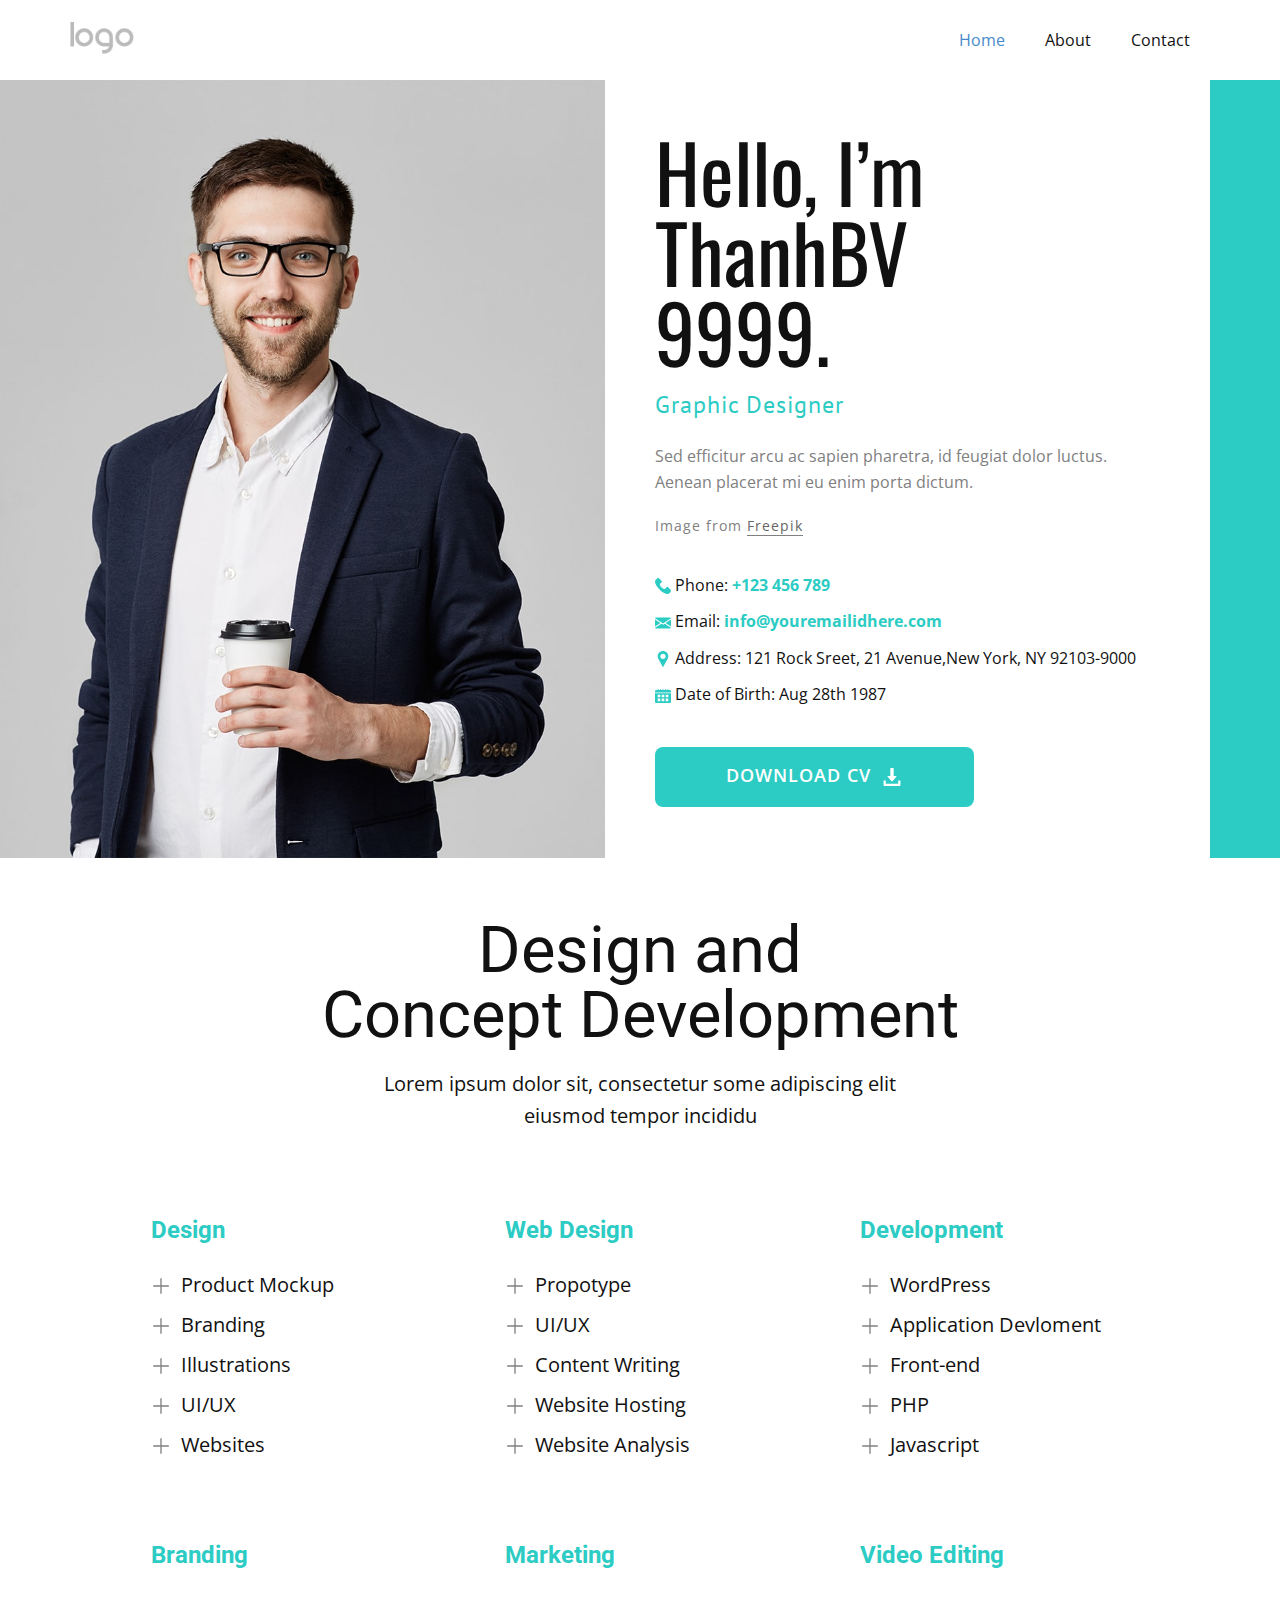
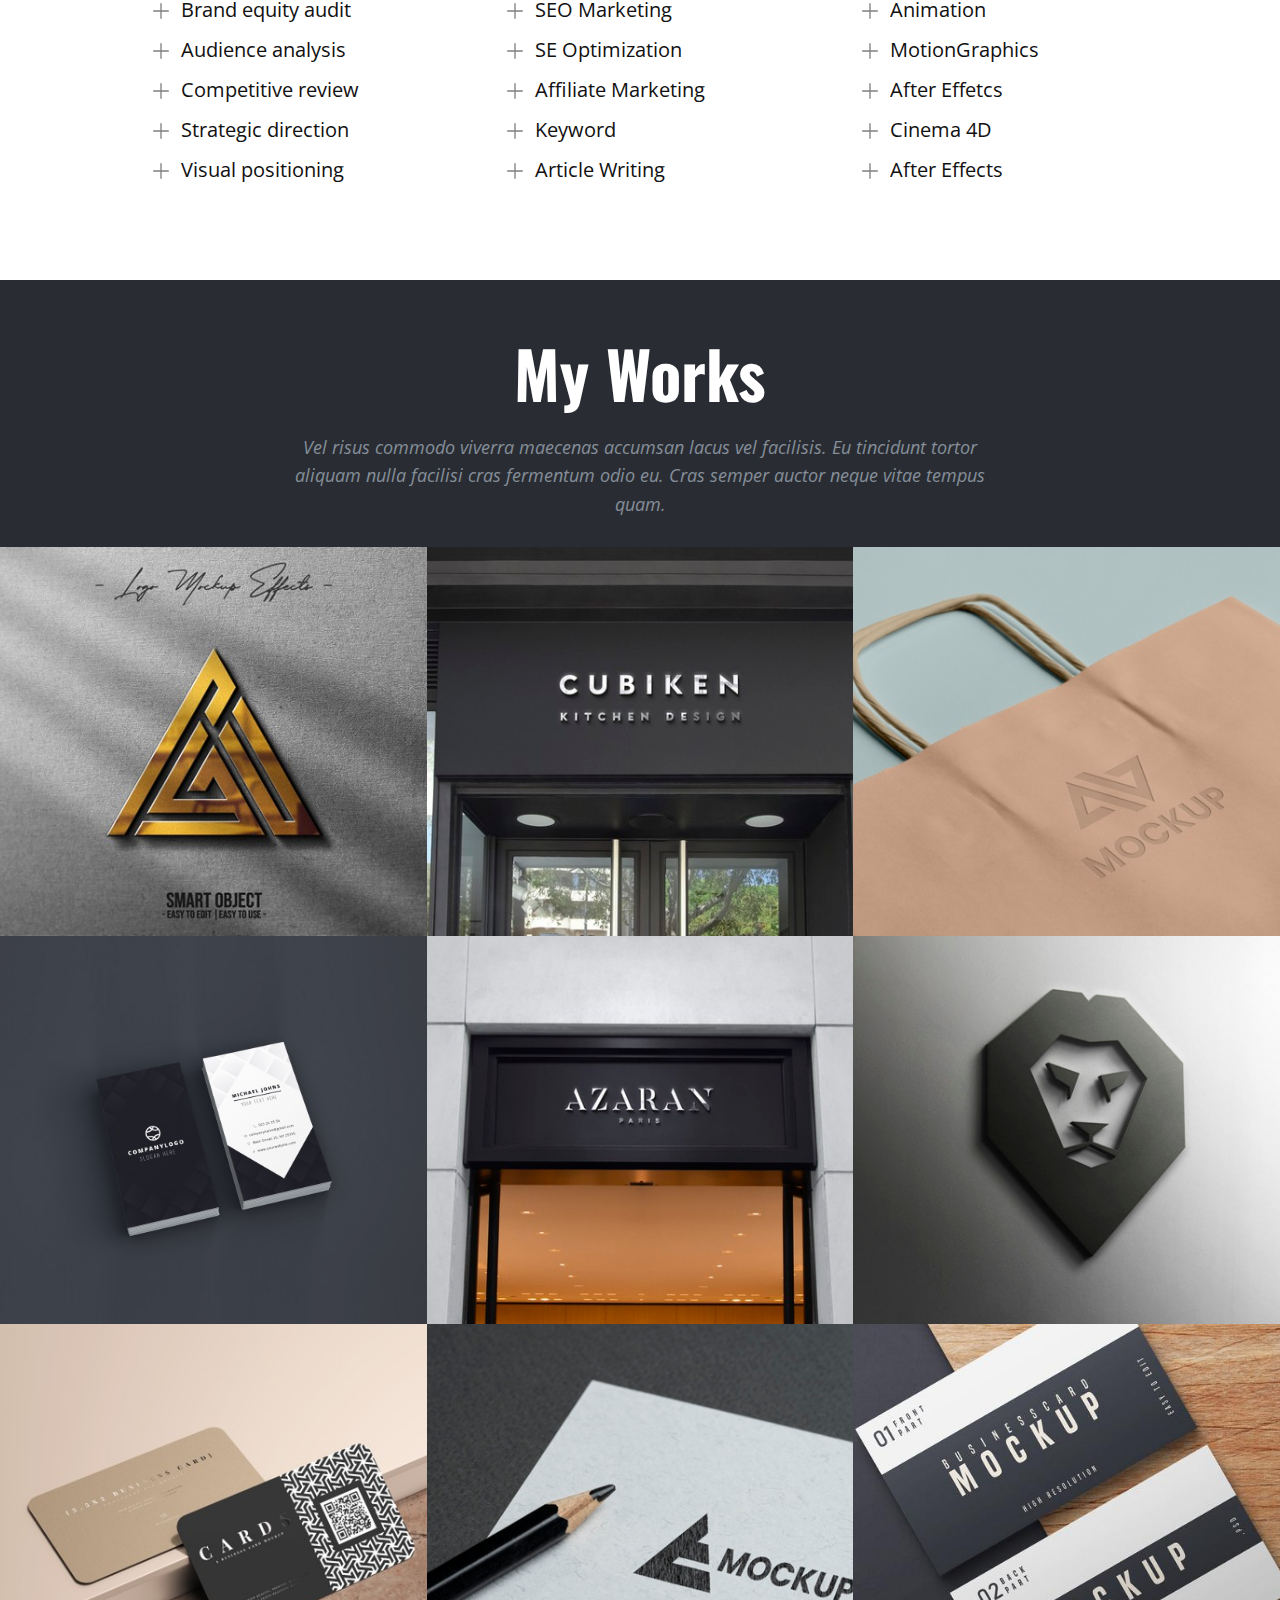
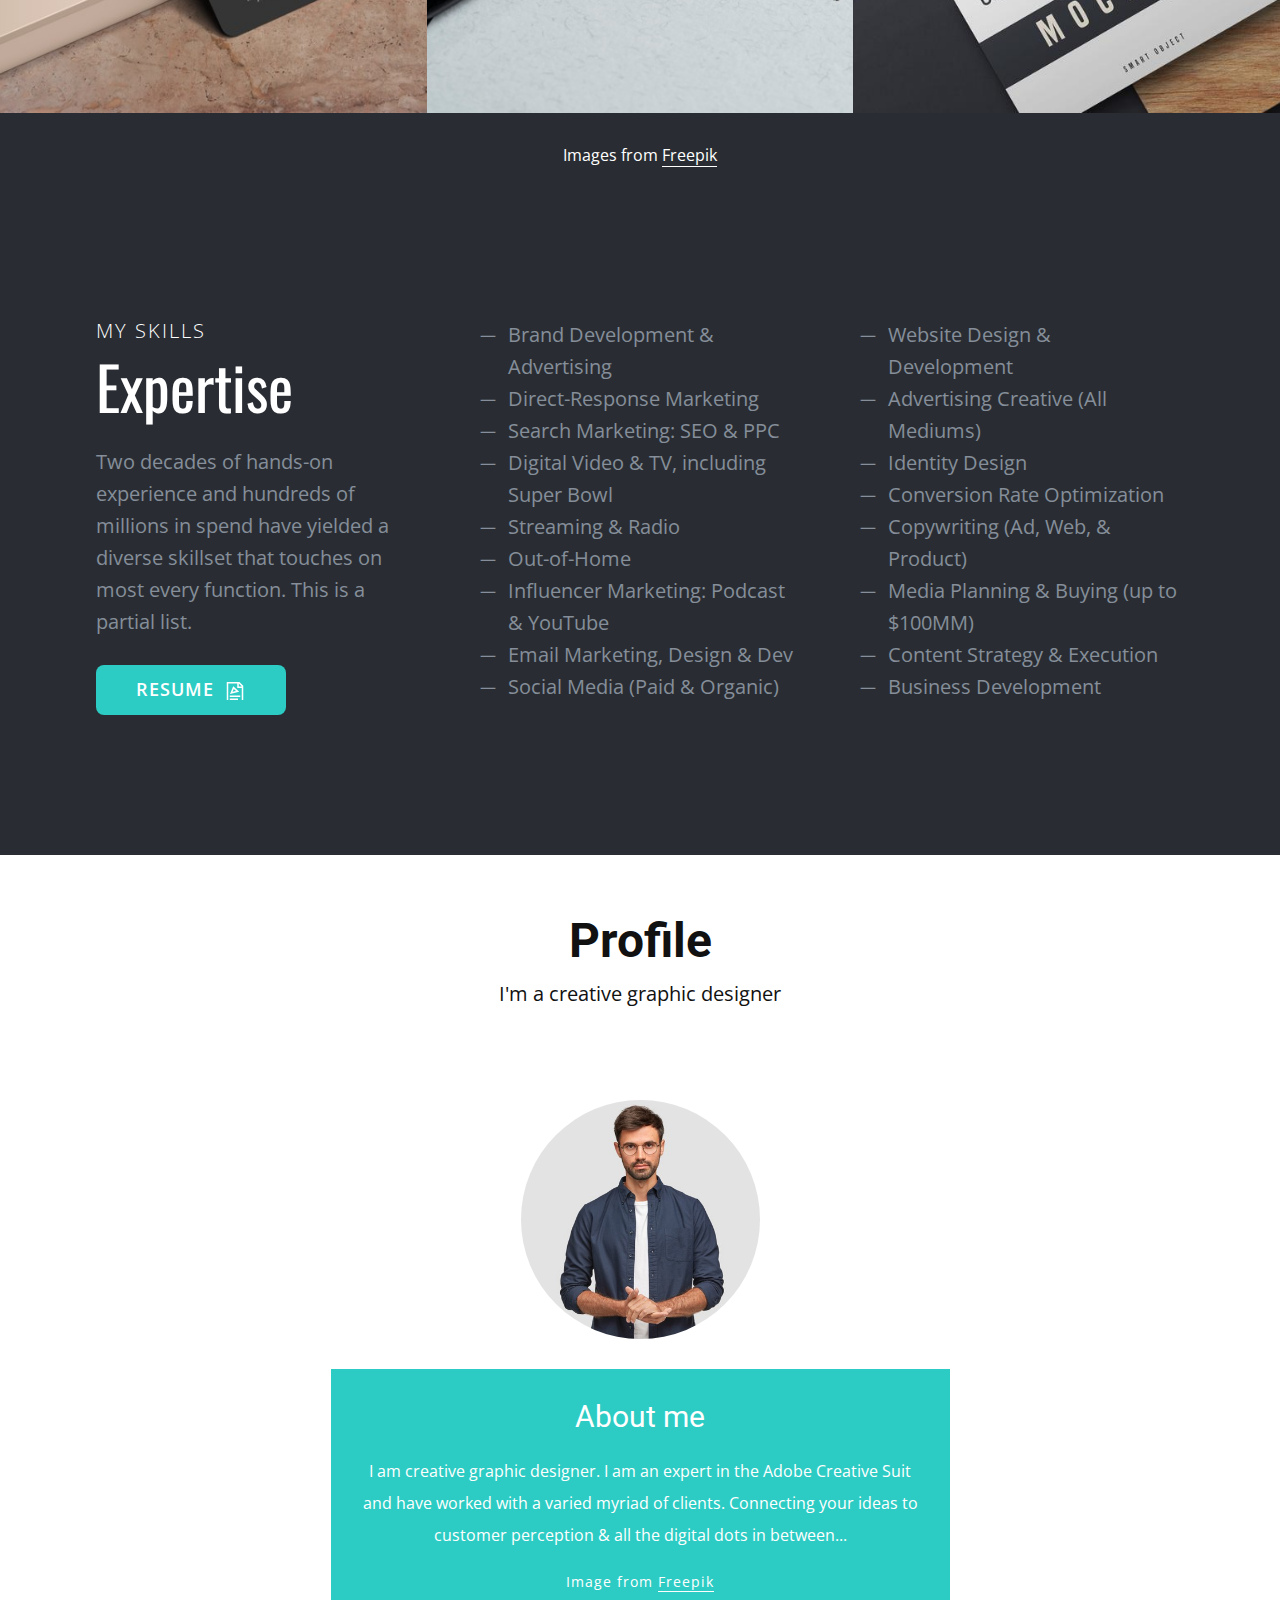
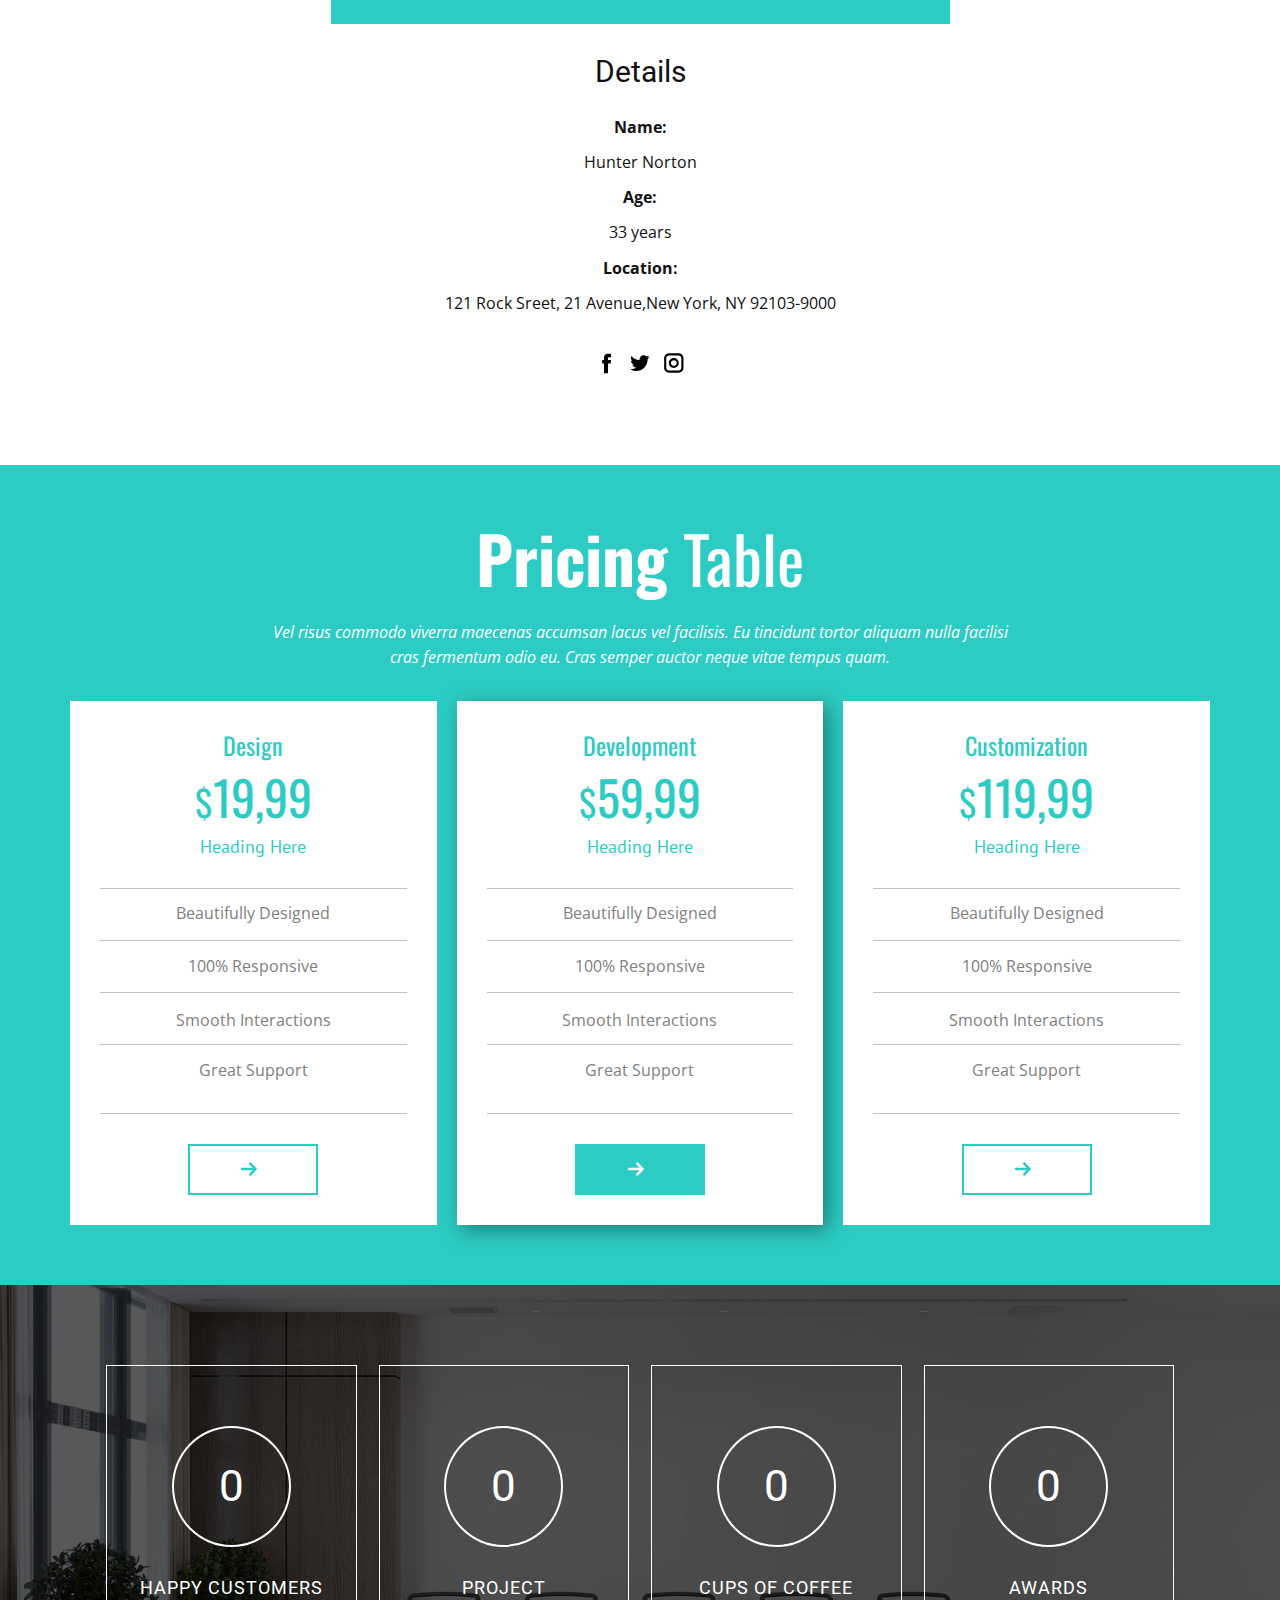
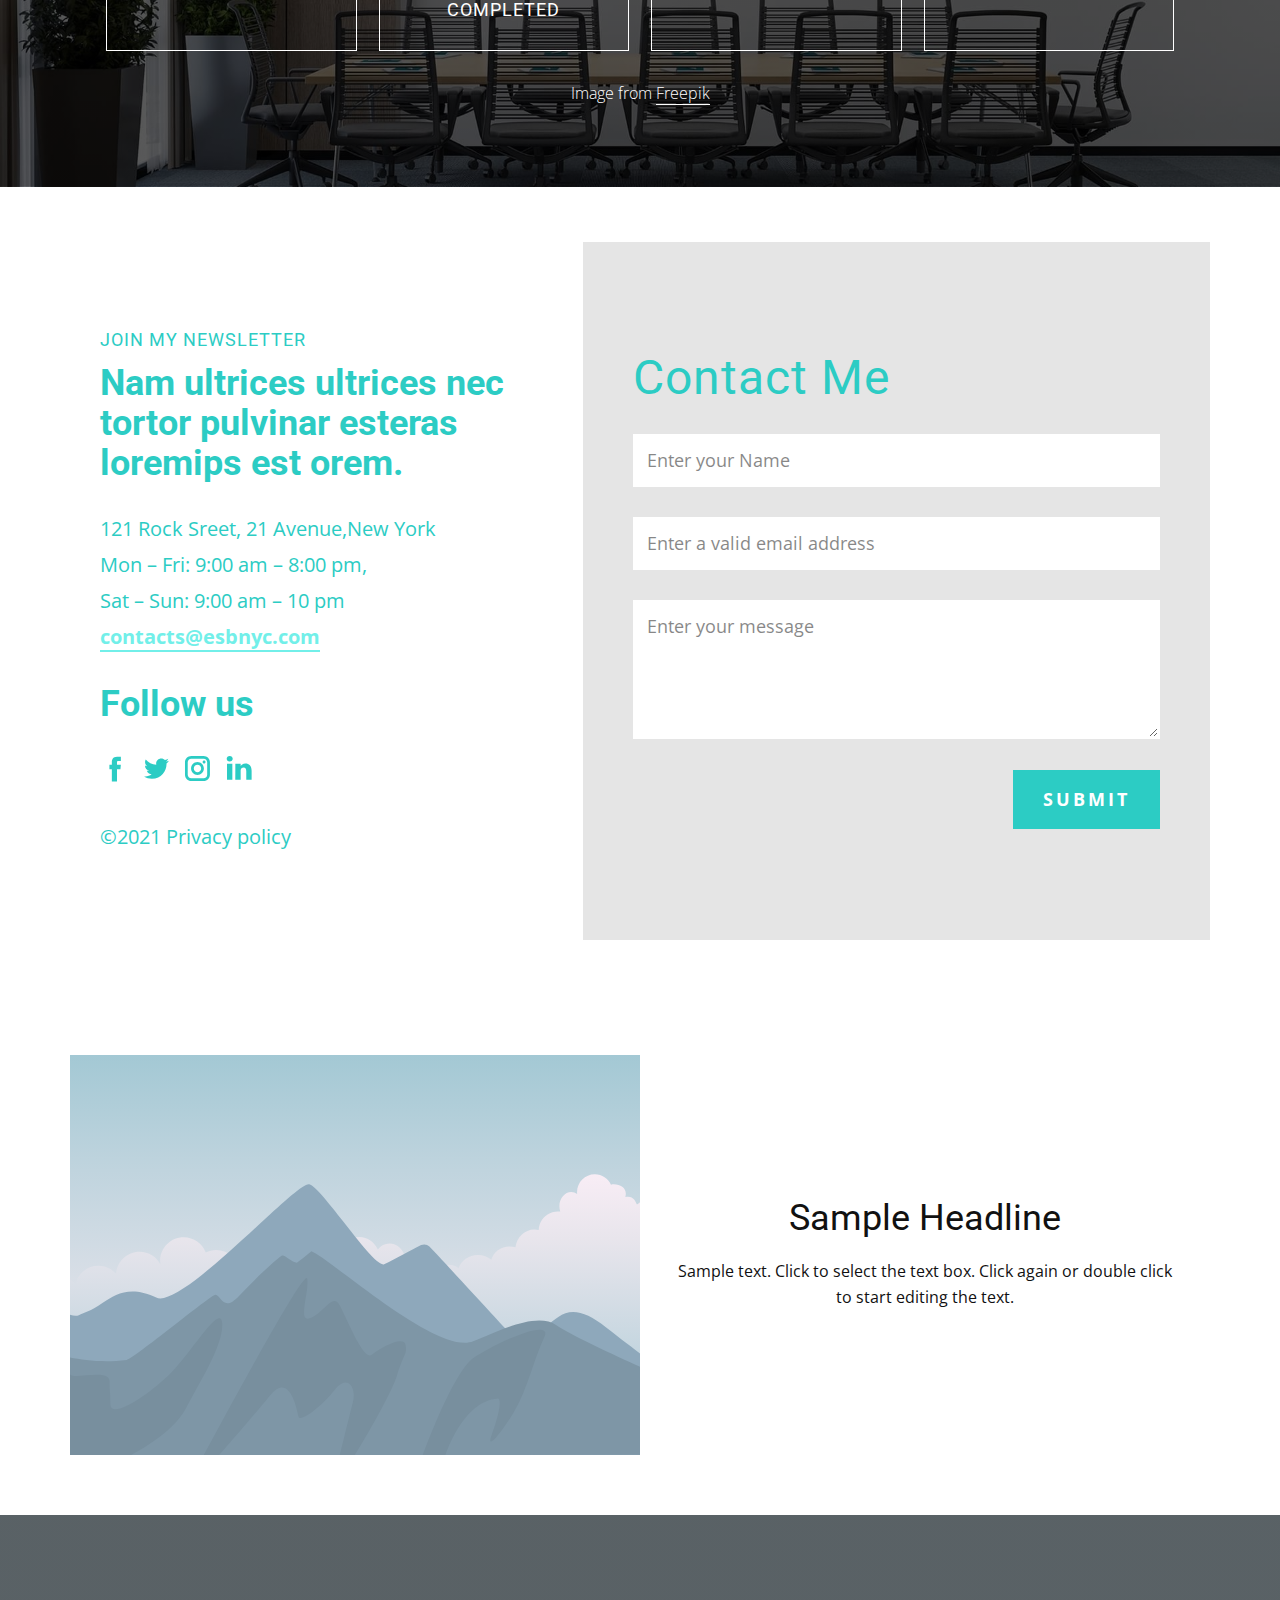
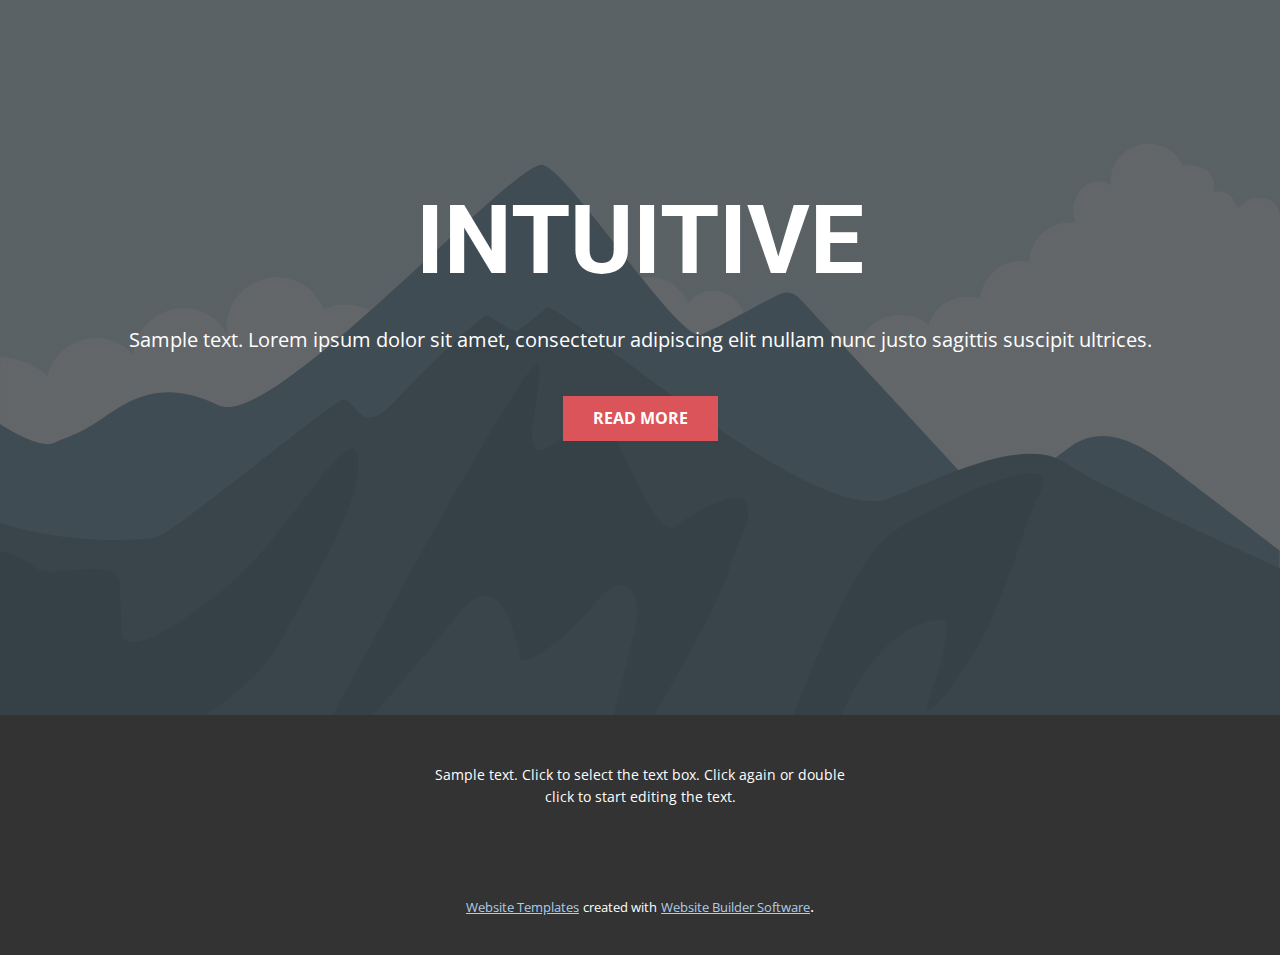
<file: index.html>
<!DOCTYPE html>
<html style="font-size: 16px;">
  <head>
    <meta name="viewport" content="width=device-width, initial-scale=1.0">
    <meta charset="utf-8">
    <meta name="keywords" content="Hello, I’m John., Design and Concept&nbsp;Development, My Works, Expertise, Profile, Pricing Table, Nam ultrices ultrices nec tortor pulvinar esteras loremips est orem., Follow us, Contact Me, INTUITIVE">
    <meta name="description" content="">
    <meta name="page_type" content="np-template-header-footer-from-plugin">
    <title>Home</title>
    <link rel="stylesheet" href="nicepage.css" media="screen">
<link rel="stylesheet" href="Home.css" media="screen">
    <script class="u-script" type="text/javascript" src="jquery.js" defer=""></script>
    <script class="u-script" type="text/javascript" src="nicepage.js" defer=""></script>
    <meta name="generator" content="Nicepage 3.21.3, nicepage.com">
    <link id="u-theme-google-font" rel="stylesheet" href="https://fonts.googleapis.com/css?family=Roboto:100,100i,300,300i,400,400i,500,500i,700,700i,900,900i|Open+Sans:300,300i,400,400i,600,600i,700,700i,800,800i">
    <link id="u-page-google-font" rel="stylesheet" href="https://fonts.googleapis.com/css?family=Oswald:200,300,400,500,600,700|PT+Sans:400,400i,700,700i|Oswald:200,300,400,500,600,700">
    
    
    
    
    
    
    
    
    
    
    
    <script type="application/ld+json">{
		"@context": "http://schema.org",
		"@type": "Organization",
		"name": "",
		"logo": "images/default-logo.png"
}</script>
    <meta name="theme-color" content="#478ac9">
    <meta property="og:title" content="Home">
    <meta property="og:type" content="website">
  </head>
  <body data-home-page="Home.html" data-home-page-title="Home" class="u-body"><header class="u-clearfix u-header u-header" id="sec-309f"><div class="u-clearfix u-sheet u-valign-middle u-sheet-1">
        <a href="https://nicepage.com" class="u-image u-logo u-image-1">
          <img src="images/default-logo.png" class="u-logo-image u-logo-image-1">
        </a>
        <nav class="u-menu u-menu-dropdown u-offcanvas u-menu-1">
          <div class="menu-collapse" style="font-size: 1rem; letter-spacing: 0px;">
            <a class="u-button-style u-custom-left-right-menu-spacing u-custom-padding-bottom u-custom-top-bottom-menu-spacing u-nav-link u-text-active-palette-1-base u-text-hover-palette-2-base" href="#">
              <svg><use xmlns:xlink="http://www.w3.org/1999/xlink" xlink:href="#menu-hamburger"></use></svg>
              <svg version="1.1" xmlns="http://www.w3.org/2000/svg" xmlns:xlink="http://www.w3.org/1999/xlink"><defs><symbol id="menu-hamburger" viewBox="0 0 16 16" style="width: 16px; height: 16px;"><rect y="1" width="16" height="2"></rect><rect y="7" width="16" height="2"></rect><rect y="13" width="16" height="2"></rect>
</symbol>
</defs></svg>
            </a>
          </div>
          <div class="u-nav-container">
            <ul class="u-nav u-unstyled u-nav-1"><li class="u-nav-item"><a class="u-button-style u-nav-link u-text-active-palette-1-base u-text-hover-palette-2-base" href="Home.html" style="padding: 10px 20px;">Home</a>
</li><li class="u-nav-item"><a class="u-button-style u-nav-link u-text-active-palette-1-base u-text-hover-palette-2-base" href="About.html" style="padding: 10px 20px;">About</a>
</li><li class="u-nav-item"><a class="u-button-style u-nav-link u-text-active-palette-1-base u-text-hover-palette-2-base" href="Contact.html" style="padding: 10px 20px;">Contact</a>
</li></ul>
          </div>
          <div class="u-nav-container-collapse">
            <div class="u-black u-container-style u-inner-container-layout u-opacity u-opacity-95 u-sidenav">
              <div class="u-sidenav-overflow">
                <div class="u-menu-close"></div>
                <ul class="u-align-center u-nav u-popupmenu-items u-unstyled u-nav-2"><li class="u-nav-item"><a class="u-button-style u-nav-link" href="Home.html">Home</a>
</li><li class="u-nav-item"><a class="u-button-style u-nav-link" href="About.html">About</a>
</li><li class="u-nav-item"><a class="u-button-style u-nav-link" href="Contact.html">Contact</a>
</li></ul>
              </div>
            </div>
            <div class="u-black u-menu-overlay u-opacity u-opacity-70"></div>
          </div>
        </nav>
      </div></header>
    <section class="u-align-center u-clearfix u-palette-4-base u-section-1" id="carousel_10f4">
      <div class="u-clearfix u-gutter-0 u-layout-wrap u-layout-wrap-1">
        <div class="u-gutter-0 u-layout">
          <div class="u-layout-row">
            <div class="u-container-style u-image u-layout-cell u-size-30 u-image-1" data-image-width="1100" data-image-height="1134">
              <div class="u-container-layout u-valign-bottom u-container-layout-1"></div>
            </div>
            <div class="u-align-left u-container-style u-layout-cell u-shape-rectangle u-size-30 u-white u-layout-cell-2">
              <div class="u-container-layout u-valign-middle u-container-layout-2">
                <h1 class="u-custom-font u-font-oswald u-text u-text-1">Hello, I’m ThanhBV 9999.</h1>
                <h6 class="u-custom-font u-font-pt-sans u-text u-text-default u-text-palette-4-base u-text-2">Graphic Designer</h6>
                <p class="u-text u-text-grey-50 u-text-3">Sed efficitur arcu ac sapien pharetra, id feugiat dolor luctus. Aenean placerat mi eu enim porta dictum.</p>
                <p class="u-text u-text-grey-50 u-text-4">Image from <a href="https://www.freepik.com/photos/business" class="u-active-none u-border-1 u-border-grey-50 u-btn u-button-link u-button-style u-hover-none u-none u-text-grey-60 u-btn-1" target="_blank">Freepik</a>
                </p>
                <p class="u-text u-text-5"><span class="u-icon u-text-palette-4-base u-icon-1"><svg class="u-svg-content" viewBox="0 0 513.64 513.64" x="0px" y="0px" style="width: 1em; height: 1em;"><g><g><path d="M499.66,376.96l-71.68-71.68c-25.6-25.6-69.12-15.359-79.36,17.92c-7.68,23.041-33.28,35.841-56.32,30.72    c-51.2-12.8-120.32-79.36-133.12-133.12c-7.68-23.041,7.68-48.641,30.72-56.32c33.28-10.24,43.52-53.76,17.92-79.36l-71.68-71.68    c-20.48-17.92-51.2-17.92-69.12,0l-48.64,48.64c-48.64,51.2,5.12,186.88,125.44,307.2c120.32,120.32,256,176.641,307.2,125.44    l48.64-48.64C517.581,425.6,517.581,394.88,499.66,376.96z"></path>
</g>
</g></svg><img></span>&nbsp;Phone: <a href="tel:+123456789" class="u-active-none u-border-none u-btn u-button-link u-button-style u-hover-none u-none u-text-palette-4-base u-btn-2">+123 456 789</a>
                </p>
                <p class="u-text u-text-6"><span class="u-icon u-text-palette-4-base u-icon-2"><svg class="u-svg-content" viewBox="0 0 512 512" x="0px" y="0px" style="width: 1em; height: 1em;"><g><g><polygon points="339.392,258.624 512,367.744 512,144.896   "></polygon>
</g>
</g><g><g><polygon points="0,144.896 0,367.744 172.608,258.624   "></polygon>
</g>
</g><g><g><path d="M480,80H32C16.032,80,3.36,91.904,0.96,107.232L256,275.264l255.04-168.032C508.64,91.904,495.968,80,480,80z"></path>
</g>
</g><g><g><path d="M310.08,277.952l-45.28,29.824c-2.688,1.76-5.728,2.624-8.8,2.624c-3.072,0-6.112-0.864-8.8-2.624l-45.28-29.856    L1.024,404.992C3.488,420.192,16.096,432,32,432h448c15.904,0,28.512-11.808,30.976-27.008L310.08,277.952z"></path>
</g>
</g></svg><img></span>&nbsp;Email: <a href="mailto:info@youremailidhere.com" class="u-active-none u-border-none u-btn u-button-link u-button-style u-hover-none u-none u-text-palette-4-base u-btn-3">info@youremailidhere.com</a>
                </p>
                <p class="u-text u-text-7"><span class="u-icon u-text-palette-4-base u-icon-3"><svg class="u-svg-content" viewBox="0 0 512 512" x="0px" y="0px" style="width: 1em; height: 1em;"><g><g><path d="M256,0C161.896,0,85.333,76.563,85.333,170.667c0,28.25,7.063,56.26,20.49,81.104L246.667,506.5    c1.875,3.396,5.448,5.5,9.333,5.5s7.458-2.104,9.333-5.5l140.896-254.813c13.375-24.76,20.438-52.771,20.438-81.021    C426.667,76.563,350.104,0,256,0z M256,256c-47.052,0-85.333-38.281-85.333-85.333c0-47.052,38.281-85.333,85.333-85.333    s85.333,38.281,85.333,85.333C341.333,217.719,303.052,256,256,256z"></path>
</g>
</g></svg><img></span>&nbsp;Address: 121 Rock Sreet, 21 Avenue,New York, NY 92103-9000
                </p>
                <p class="u-text u-text-8"><span class="u-icon u-text-palette-4-base u-icon-4"><svg class="u-svg-content" viewBox="0 0 512 512" x="0px" y="0px" style="width: 1em; height: 1em;"><g><g><path d="M0,165.014v272.984c0,24.198,19.687,43.885,43.885,43.885h424.23c24.198,0,43.885-19.686,43.885-43.884V165.014H0z     M169.541,415.405c0,5.567-4.513,10.079-10.079,10.079H95.103c-5.567,0-10.079-4.513-10.079-10.079v-66.587    c0-5.567,4.513-10.079,10.079-10.079h64.359c5.567,0,10.079,4.513,10.079,10.079V415.405z M169.541,288.915    c0,5.567-4.513,10.079-10.079,10.079H95.103c-5.567,0-10.079-4.513-10.079-10.079v-66.587c0-5.567,4.513-10.079,10.079-10.079    h64.359c5.567,0,10.079,4.513,10.079,10.079V288.915z M298.259,415.405c0,5.567-4.513,10.079-10.079,10.079h-64.359    c-5.567,0-10.079-4.513-10.079-10.079v-66.587c0-5.567,4.513-10.079,10.079-10.079h64.359c5.567,0,10.079,4.513,10.079,10.079    V415.405z M298.259,288.915c0,5.567-4.513,10.079-10.079,10.079h-64.359c-5.567,0-10.079-4.513-10.079-10.079v-66.587    c0-5.567,4.513-10.079,10.079-10.079h64.359c5.567,0,10.079,4.513,10.079,10.079V288.915z M426.977,415.405    c0,5.567-4.513,10.079-10.079,10.079h-64.359c-5.567,0-10.079-4.513-10.079-10.079v-66.587c0-5.567,4.513-10.079,10.079-10.079    h64.359c5.567,0,10.079,4.513,10.079,10.079V415.405z M426.977,288.915c0,5.567-4.513,10.079-10.079,10.079h-64.359    c-5.567,0-10.079-4.513-10.079-10.079v-66.587c0-5.567,4.513-10.079,10.079-10.079h64.359c5.567,0,10.079,4.513,10.079,10.079    V288.915z"></path>
</g>
</g><g><g><path d="M468.115,67.768h-41.742V45.236c0-8.35-6.769-15.119-15.119-15.119s-15.119,6.769-15.119,15.119v22.532h-47.388V45.236    c0-8.35-6.769-15.119-15.119-15.119c-8.35,0-15.119,6.769-15.119,15.119v22.532H271.12V45.236c0-8.35-6.769-15.119-15.119-15.119    s-15.119,6.769-15.119,15.119v22.532h-47.389V45.236c0-8.35-6.769-15.119-15.119-15.119c-8.35,0-15.119,6.769-15.119,15.119    v22.532h-47.388V45.236c0-8.35-6.769-15.119-15.119-15.119c-8.35,0-15.119,6.769-15.119,15.119v22.532h-0.002H43.885    C19.687,67.768,0,87.455,0,111.653v33.203h512v-33.203C512,87.455,492.313,67.768,468.115,67.768z"></path>
</g>
</g></svg><img></span>&nbsp;Date of Birth: Aug 28th 1987
                </p>
                <a href="mailto:hi@freedesigner.com" class="u-active-palette-4-light-1 u-border-none u-btn u-btn-round u-button-style u-hover-palette-4-light-1 u-palette-4-base u-radius-8 u-text-active-white u-text-body-alt-color u-text-hover-white u-btn-4">Download cv&nbsp;&nbsp;<span class="u-icon u-icon-5"><svg class="u-svg-content" viewBox="0 0 512 512" x="0px" y="0px" style="width: 1em; height: 1em;"><g><g><path d="M382.56,233.376C379.968,227.648,374.272,224,368,224h-64V16c0-8.832-7.168-16-16-16h-64c-8.832,0-16,7.168-16,16v208h-64    c-6.272,0-11.968,3.68-14.56,9.376c-2.624,5.728-1.6,12.416,2.528,17.152l112,128c3.04,3.488,7.424,5.472,12.032,5.472    c4.608,0,8.992-2.016,12.032-5.472l112-128C384.192,245.824,385.152,239.104,382.56,233.376z"></path>
</g>
</g><g><g><path d="M432,352v96H80v-96H16v128c0,17.696,14.336,32,32,32h416c17.696,0,32-14.304,32-32V352H432z"></path>
</g>
</g></svg><img></span>
                </a>
              </div>
            </div>
          </div>
        </div>
      </div>
    </section>
    <section class="u-align-center u-clearfix u-section-2" id="carousel_3ad0">
      <div class="u-clearfix u-sheet u-valign-middle u-sheet-1">
        <h1 class="u-align-left-xs u-text u-text-1">Design and Concept&nbsp;Development</h1>
        <p class="u-align-left-xs u-text u-text-2">Lorem ipsum dolor sit, consectetur some adipiscing elit eiusmod tempor incididu<br>
        </p>
        <div class="u-expanded-width-xs u-list u-list-1">
          <div class="u-repeater u-repeater-1">
            <div class="u-align-left u-container-style u-list-item u-repeater-item u-shape-rectangle">
              <div class="u-container-layout u-similar-container u-valign-top u-container-layout-1">
                <h4 class="u-text u-text-palette-4-base u-text-3">Design</h4>
                <ul class="u-custom-list u-text u-text-4">
                  <li style="margin-left: 1.5em;">
                    <div class="u-list-icon u-text-grey-50">
                      <svg class="u-svg-content" viewBox="0 0 409.6 409.6" x="0px" y="0px" id="svg-8185"><g><g><path d="M392.533,187.733H221.867V17.067C221.867,7.641,214.226,0,204.8,0s-17.067,7.641-17.067,17.067v170.667H17.067    C7.641,187.733,0,195.374,0,204.8s7.641,17.067,17.067,17.067h170.667v170.667c0,9.426,7.641,17.067,17.067,17.067    s17.067-7.641,17.067-17.067V221.867h170.667c9.426,0,17.067-7.641,17.067-17.067S401.959,187.733,392.533,187.733z"></path>
</g>
</g></svg>
                    </div>Product Mockup
                  </li>
                  <li style="margin-left: 1.5em;">
                    <div class="u-list-icon u-text-grey-50">
                      <svg class="u-svg-content" viewBox="0 0 409.6 409.6" x="0px" y="0px" id="svg-8185"><g><g><path d="M392.533,187.733H221.867V17.067C221.867,7.641,214.226,0,204.8,0s-17.067,7.641-17.067,17.067v170.667H17.067    C7.641,187.733,0,195.374,0,204.8s7.641,17.067,17.067,17.067h170.667v170.667c0,9.426,7.641,17.067,17.067,17.067    s17.067-7.641,17.067-17.067V221.867h170.667c9.426,0,17.067-7.641,17.067-17.067S401.959,187.733,392.533,187.733z"></path>
</g>
</g></svg>
                    </div>Branding
                  </li>
                  <li style="margin-left: 1.5em;">
                    <div class="u-list-icon u-text-grey-50">
                      <svg class="u-svg-content" viewBox="0 0 409.6 409.6" x="0px" y="0px" id="svg-8185"><g><g><path d="M392.533,187.733H221.867V17.067C221.867,7.641,214.226,0,204.8,0s-17.067,7.641-17.067,17.067v170.667H17.067    C7.641,187.733,0,195.374,0,204.8s7.641,17.067,17.067,17.067h170.667v170.667c0,9.426,7.641,17.067,17.067,17.067    s17.067-7.641,17.067-17.067V221.867h170.667c9.426,0,17.067-7.641,17.067-17.067S401.959,187.733,392.533,187.733z"></path>
</g>
</g></svg>
                    </div>Illustrations
                  </li>
                  <li style="margin-left: 1.5em;">
                    <div class="u-list-icon u-text-grey-50">
                      <svg class="u-svg-content" viewBox="0 0 409.6 409.6" x="0px" y="0px" id="svg-8185"><g><g><path d="M392.533,187.733H221.867V17.067C221.867,7.641,214.226,0,204.8,0s-17.067,7.641-17.067,17.067v170.667H17.067    C7.641,187.733,0,195.374,0,204.8s7.641,17.067,17.067,17.067h170.667v170.667c0,9.426,7.641,17.067,17.067,17.067    s17.067-7.641,17.067-17.067V221.867h170.667c9.426,0,17.067-7.641,17.067-17.067S401.959,187.733,392.533,187.733z"></path>
</g>
</g></svg>
                    </div>UI/UX
                  </li>
                  <li style="margin-left: 1.5em;">
                    <div class="u-list-icon u-text-grey-50">
                      <svg class="u-svg-content" viewBox="0 0 409.6 409.6" x="0px" y="0px" id="svg-8185"><g><g><path d="M392.533,187.733H221.867V17.067C221.867,7.641,214.226,0,204.8,0s-17.067,7.641-17.067,17.067v170.667H17.067    C7.641,187.733,0,195.374,0,204.8s7.641,17.067,17.067,17.067h170.667v170.667c0,9.426,7.641,17.067,17.067,17.067    s17.067-7.641,17.067-17.067V221.867h170.667c9.426,0,17.067-7.641,17.067-17.067S401.959,187.733,392.533,187.733z"></path>
</g>
</g></svg>
                    </div>Websites<br>
                  </li>
                </ul>
              </div>
            </div>
            <div class="u-align-left u-container-style u-list-item u-repeater-item u-shape-rectangle">
              <div class="u-container-layout u-similar-container u-valign-top u-container-layout-2">
                <h4 class="u-text u-text-palette-4-base u-text-5">Web Design</h4>
                <ul class="u-custom-list u-text u-text-6">
                  <li style="margin-left: 1.5em;">
                    <div class="u-list-icon u-text-grey-50">
                      <svg class="u-svg-content" viewBox="0 0 409.6 409.6" x="0px" y="0px" id="svg-a797"><g><g><path d="M392.533,187.733H221.867V17.067C221.867,7.641,214.226,0,204.8,0s-17.067,7.641-17.067,17.067v170.667H17.067    C7.641,187.733,0,195.374,0,204.8s7.641,17.067,17.067,17.067h170.667v170.667c0,9.426,7.641,17.067,17.067,17.067    s17.067-7.641,17.067-17.067V221.867h170.667c9.426,0,17.067-7.641,17.067-17.067S401.959,187.733,392.533,187.733z"></path>
</g>
</g></svg>
                    </div>Propotype
                  </li>
                  <li style="margin-left: 1.5em;">
                    <div class="u-list-icon u-text-grey-50">
                      <svg class="u-svg-content" viewBox="0 0 409.6 409.6" x="0px" y="0px" id="svg-a797"><g><g><path d="M392.533,187.733H221.867V17.067C221.867,7.641,214.226,0,204.8,0s-17.067,7.641-17.067,17.067v170.667H17.067    C7.641,187.733,0,195.374,0,204.8s7.641,17.067,17.067,17.067h170.667v170.667c0,9.426,7.641,17.067,17.067,17.067    s17.067-7.641,17.067-17.067V221.867h170.667c9.426,0,17.067-7.641,17.067-17.067S401.959,187.733,392.533,187.733z"></path>
</g>
</g></svg>
                    </div>UI/UX
                  </li>
                  <li style="margin-left: 1.5em;">
                    <div class="u-list-icon u-text-grey-50">
                      <svg class="u-svg-content" viewBox="0 0 409.6 409.6" x="0px" y="0px" id="svg-a797"><g><g><path d="M392.533,187.733H221.867V17.067C221.867,7.641,214.226,0,204.8,0s-17.067,7.641-17.067,17.067v170.667H17.067    C7.641,187.733,0,195.374,0,204.8s7.641,17.067,17.067,17.067h170.667v170.667c0,9.426,7.641,17.067,17.067,17.067    s17.067-7.641,17.067-17.067V221.867h170.667c9.426,0,17.067-7.641,17.067-17.067S401.959,187.733,392.533,187.733z"></path>
</g>
</g></svg>
                    </div>Content Writing
                  </li>
                  <li style="margin-left: 1.5em;">
                    <div class="u-list-icon u-text-grey-50">
                      <svg class="u-svg-content" viewBox="0 0 409.6 409.6" x="0px" y="0px" id="svg-a797"><g><g><path d="M392.533,187.733H221.867V17.067C221.867,7.641,214.226,0,204.8,0s-17.067,7.641-17.067,17.067v170.667H17.067    C7.641,187.733,0,195.374,0,204.8s7.641,17.067,17.067,17.067h170.667v170.667c0,9.426,7.641,17.067,17.067,17.067    s17.067-7.641,17.067-17.067V221.867h170.667c9.426,0,17.067-7.641,17.067-17.067S401.959,187.733,392.533,187.733z"></path>
</g>
</g></svg>
                    </div>Website Hosting
                  </li>
                  <li style="margin-left: 1.5em;">
                    <div class="u-list-icon u-text-grey-50">
                      <svg class="u-svg-content" viewBox="0 0 409.6 409.6" x="0px" y="0px" id="svg-a797"><g><g><path d="M392.533,187.733H221.867V17.067C221.867,7.641,214.226,0,204.8,0s-17.067,7.641-17.067,17.067v170.667H17.067    C7.641,187.733,0,195.374,0,204.8s7.641,17.067,17.067,17.067h170.667v170.667c0,9.426,7.641,17.067,17.067,17.067    s17.067-7.641,17.067-17.067V221.867h170.667c9.426,0,17.067-7.641,17.067-17.067S401.959,187.733,392.533,187.733z"></path>
</g>
</g></svg>
                    </div>Website Analysis<br>
                  </li>
                </ul>
              </div>
            </div>
            <div class="u-align-left u-container-style u-list-item u-repeater-item u-shape-rectangle">
              <div class="u-container-layout u-similar-container u-valign-top u-container-layout-3">
                <h4 class="u-text u-text-palette-4-base u-text-7">Development</h4>
                <ul class="u-custom-list u-text u-text-8">
                  <li style="margin-left: 1.5em;">
                    <div class="u-list-icon u-text-grey-50">
                      <svg class="u-svg-content" viewBox="0 0 409.6 409.6" x="0px" y="0px" id="svg-f224"><g><g><path d="M392.533,187.733H221.867V17.067C221.867,7.641,214.226,0,204.8,0s-17.067,7.641-17.067,17.067v170.667H17.067    C7.641,187.733,0,195.374,0,204.8s7.641,17.067,17.067,17.067h170.667v170.667c0,9.426,7.641,17.067,17.067,17.067    s17.067-7.641,17.067-17.067V221.867h170.667c9.426,0,17.067-7.641,17.067-17.067S401.959,187.733,392.533,187.733z"></path>
</g>
</g></svg>
                    </div>WordPress
                  </li>
                  <li style="margin-left: 1.5em;">
                    <div class="u-list-icon u-text-grey-50">
                      <svg class="u-svg-content" viewBox="0 0 409.6 409.6" x="0px" y="0px" id="svg-f224"><g><g><path d="M392.533,187.733H221.867V17.067C221.867,7.641,214.226,0,204.8,0s-17.067,7.641-17.067,17.067v170.667H17.067    C7.641,187.733,0,195.374,0,204.8s7.641,17.067,17.067,17.067h170.667v170.667c0,9.426,7.641,17.067,17.067,17.067    s17.067-7.641,17.067-17.067V221.867h170.667c9.426,0,17.067-7.641,17.067-17.067S401.959,187.733,392.533,187.733z"></path>
</g>
</g></svg>
                    </div>Application Devloment
                  </li>
                  <li style="margin-left: 1.5em;">
                    <div class="u-list-icon u-text-grey-50">
                      <svg class="u-svg-content" viewBox="0 0 409.6 409.6" x="0px" y="0px" id="svg-f224"><g><g><path d="M392.533,187.733H221.867V17.067C221.867,7.641,214.226,0,204.8,0s-17.067,7.641-17.067,17.067v170.667H17.067    C7.641,187.733,0,195.374,0,204.8s7.641,17.067,17.067,17.067h170.667v170.667c0,9.426,7.641,17.067,17.067,17.067    s17.067-7.641,17.067-17.067V221.867h170.667c9.426,0,17.067-7.641,17.067-17.067S401.959,187.733,392.533,187.733z"></path>
</g>
</g></svg>
                    </div>Front-end
                  </li>
                  <li style="margin-left: 1.5em;">
                    <div class="u-list-icon u-text-grey-50">
                      <svg class="u-svg-content" viewBox="0 0 409.6 409.6" x="0px" y="0px" id="svg-f224"><g><g><path d="M392.533,187.733H221.867V17.067C221.867,7.641,214.226,0,204.8,0s-17.067,7.641-17.067,17.067v170.667H17.067    C7.641,187.733,0,195.374,0,204.8s7.641,17.067,17.067,17.067h170.667v170.667c0,9.426,7.641,17.067,17.067,17.067    s17.067-7.641,17.067-17.067V221.867h170.667c9.426,0,17.067-7.641,17.067-17.067S401.959,187.733,392.533,187.733z"></path>
</g>
</g></svg>
                    </div>PHP
                  </li>
                  <li style="margin-left: 1.5em;">
                    <div class="u-list-icon u-text-grey-50">
                      <svg class="u-svg-content" viewBox="0 0 409.6 409.6" x="0px" y="0px" id="svg-f224"><g><g><path d="M392.533,187.733H221.867V17.067C221.867,7.641,214.226,0,204.8,0s-17.067,7.641-17.067,17.067v170.667H17.067    C7.641,187.733,0,195.374,0,204.8s7.641,17.067,17.067,17.067h170.667v170.667c0,9.426,7.641,17.067,17.067,17.067    s17.067-7.641,17.067-17.067V221.867h170.667c9.426,0,17.067-7.641,17.067-17.067S401.959,187.733,392.533,187.733z"></path>
</g>
</g></svg>
                    </div>Javascript<br>
                  </li>
                </ul>
              </div>
            </div>
            <div class="u-align-left u-container-style u-list-item u-repeater-item u-shape-rectangle">
              <div class="u-container-layout u-similar-container u-valign-top u-container-layout-4">
                <h4 class="u-text u-text-palette-4-base u-text-9">Branding</h4>
                <ul class="u-custom-list u-text u-text-10">
                  <li style="margin-left: 1.5em;">
                    <div class="u-list-icon u-text-grey-50">
                      <svg class="u-svg-content" viewBox="0 0 409.6 409.6" x="0px" y="0px" id="svg-a797"><g><g><path d="M392.533,187.733H221.867V17.067C221.867,7.641,214.226,0,204.8,0s-17.067,7.641-17.067,17.067v170.667H17.067    C7.641,187.733,0,195.374,0,204.8s7.641,17.067,17.067,17.067h170.667v170.667c0,9.426,7.641,17.067,17.067,17.067    s17.067-7.641,17.067-17.067V221.867h170.667c9.426,0,17.067-7.641,17.067-17.067S401.959,187.733,392.533,187.733z"></path>
</g>
</g></svg>
                    </div>Brand equity audit
                  </li>
                  <li style="margin-left: 1.5em;">
                    <div class="u-list-icon u-text-grey-50">
                      <svg class="u-svg-content" viewBox="0 0 409.6 409.6" x="0px" y="0px" id="svg-a797"><g><g><path d="M392.533,187.733H221.867V17.067C221.867,7.641,214.226,0,204.8,0s-17.067,7.641-17.067,17.067v170.667H17.067    C7.641,187.733,0,195.374,0,204.8s7.641,17.067,17.067,17.067h170.667v170.667c0,9.426,7.641,17.067,17.067,17.067    s17.067-7.641,17.067-17.067V221.867h170.667c9.426,0,17.067-7.641,17.067-17.067S401.959,187.733,392.533,187.733z"></path>
</g>
</g></svg>
                    </div>Audience analysis
                  </li>
                  <li style="margin-left: 1.5em;">
                    <div class="u-list-icon u-text-grey-50">
                      <svg class="u-svg-content" viewBox="0 0 409.6 409.6" x="0px" y="0px" id="svg-a797"><g><g><path d="M392.533,187.733H221.867V17.067C221.867,7.641,214.226,0,204.8,0s-17.067,7.641-17.067,17.067v170.667H17.067    C7.641,187.733,0,195.374,0,204.8s7.641,17.067,17.067,17.067h170.667v170.667c0,9.426,7.641,17.067,17.067,17.067    s17.067-7.641,17.067-17.067V221.867h170.667c9.426,0,17.067-7.641,17.067-17.067S401.959,187.733,392.533,187.733z"></path>
</g>
</g></svg>
                    </div>Competitive review
                  </li>
                  <li style="margin-left: 1.5em;">
                    <div class="u-list-icon u-text-grey-50">
                      <svg class="u-svg-content" viewBox="0 0 409.6 409.6" x="0px" y="0px" id="svg-a797"><g><g><path d="M392.533,187.733H221.867V17.067C221.867,7.641,214.226,0,204.8,0s-17.067,7.641-17.067,17.067v170.667H17.067    C7.641,187.733,0,195.374,0,204.8s7.641,17.067,17.067,17.067h170.667v170.667c0,9.426,7.641,17.067,17.067,17.067    s17.067-7.641,17.067-17.067V221.867h170.667c9.426,0,17.067-7.641,17.067-17.067S401.959,187.733,392.533,187.733z"></path>
</g>
</g></svg>
                    </div>Strategic direction
                  </li>
                  <li style="margin-left: 1.5em;">
                    <div class="u-list-icon u-text-grey-50">
                      <svg class="u-svg-content" viewBox="0 0 409.6 409.6" x="0px" y="0px" id="svg-a797"><g><g><path d="M392.533,187.733H221.867V17.067C221.867,7.641,214.226,0,204.8,0s-17.067,7.641-17.067,17.067v170.667H17.067    C7.641,187.733,0,195.374,0,204.8s7.641,17.067,17.067,17.067h170.667v170.667c0,9.426,7.641,17.067,17.067,17.067    s17.067-7.641,17.067-17.067V221.867h170.667c9.426,0,17.067-7.641,17.067-17.067S401.959,187.733,392.533,187.733z"></path>
</g>
</g></svg>
                    </div>Visual positioning<br>
                  </li>
                </ul>
              </div>
            </div>
            <div class="u-align-left u-container-style u-list-item u-repeater-item u-shape-rectangle">
              <div class="u-container-layout u-similar-container u-valign-top u-container-layout-5">
                <h4 class="u-text u-text-palette-4-base u-text-11">Marketing</h4>
                <ul class="u-custom-list u-text u-text-12">
                  <li style="margin-left: 1.5em;">
                    <div class="u-list-icon u-text-grey-50">
                      <svg class="u-svg-content" viewBox="0 0 409.6 409.6" x="0px" y="0px" id="svg-eac1"><g><g><path d="M392.533,187.733H221.867V17.067C221.867,7.641,214.226,0,204.8,0s-17.067,7.641-17.067,17.067v170.667H17.067    C7.641,187.733,0,195.374,0,204.8s7.641,17.067,17.067,17.067h170.667v170.667c0,9.426,7.641,17.067,17.067,17.067    s17.067-7.641,17.067-17.067V221.867h170.667c9.426,0,17.067-7.641,17.067-17.067S401.959,187.733,392.533,187.733z"></path>
</g>
</g></svg>
                    </div>SEO Marketing
                  </li>
                  <li style="margin-left: 1.5em;">
                    <div class="u-list-icon u-text-grey-50">
                      <svg class="u-svg-content" viewBox="0 0 409.6 409.6" x="0px" y="0px" id="svg-eac1"><g><g><path d="M392.533,187.733H221.867V17.067C221.867,7.641,214.226,0,204.8,0s-17.067,7.641-17.067,17.067v170.667H17.067    C7.641,187.733,0,195.374,0,204.8s7.641,17.067,17.067,17.067h170.667v170.667c0,9.426,7.641,17.067,17.067,17.067    s17.067-7.641,17.067-17.067V221.867h170.667c9.426,0,17.067-7.641,17.067-17.067S401.959,187.733,392.533,187.733z"></path>
</g>
</g></svg>
                    </div>SE Optimization
                  </li>
                  <li style="margin-left: 1.5em;">
                    <div class="u-list-icon u-text-grey-50">
                      <svg class="u-svg-content" viewBox="0 0 409.6 409.6" x="0px" y="0px" id="svg-eac1"><g><g><path d="M392.533,187.733H221.867V17.067C221.867,7.641,214.226,0,204.8,0s-17.067,7.641-17.067,17.067v170.667H17.067    C7.641,187.733,0,195.374,0,204.8s7.641,17.067,17.067,17.067h170.667v170.667c0,9.426,7.641,17.067,17.067,17.067    s17.067-7.641,17.067-17.067V221.867h170.667c9.426,0,17.067-7.641,17.067-17.067S401.959,187.733,392.533,187.733z"></path>
</g>
</g></svg>
                    </div>Affiliate Marketing
                  </li>
                  <li style="margin-left: 1.5em;">
                    <div class="u-list-icon u-text-grey-50">
                      <svg class="u-svg-content" viewBox="0 0 409.6 409.6" x="0px" y="0px" id="svg-eac1"><g><g><path d="M392.533,187.733H221.867V17.067C221.867,7.641,214.226,0,204.8,0s-17.067,7.641-17.067,17.067v170.667H17.067    C7.641,187.733,0,195.374,0,204.8s7.641,17.067,17.067,17.067h170.667v170.667c0,9.426,7.641,17.067,17.067,17.067    s17.067-7.641,17.067-17.067V221.867h170.667c9.426,0,17.067-7.641,17.067-17.067S401.959,187.733,392.533,187.733z"></path>
</g>
</g></svg>
                    </div>Keyword
                  </li>
                  <li style="margin-left: 1.5em;">
                    <div class="u-list-icon u-text-grey-50">
                      <svg class="u-svg-content" viewBox="0 0 409.6 409.6" x="0px" y="0px" id="svg-eac1"><g><g><path d="M392.533,187.733H221.867V17.067C221.867,7.641,214.226,0,204.8,0s-17.067,7.641-17.067,17.067v170.667H17.067    C7.641,187.733,0,195.374,0,204.8s7.641,17.067,17.067,17.067h170.667v170.667c0,9.426,7.641,17.067,17.067,17.067    s17.067-7.641,17.067-17.067V221.867h170.667c9.426,0,17.067-7.641,17.067-17.067S401.959,187.733,392.533,187.733z"></path>
</g>
</g></svg>
                    </div>Article Writing<br>
                  </li>
                </ul>
              </div>
            </div>
            <div class="u-align-left u-container-style u-list-item u-repeater-item u-shape-rectangle">
              <div class="u-container-layout u-similar-container u-valign-top u-container-layout-6">
                <h4 class="u-text u-text-palette-4-base u-text-13">Video Editing</h4>
                <ul class="u-custom-list u-text u-text-14">
                  <li style="margin-left: 1.5em;">
                    <div class="u-list-icon u-text-grey-50">
                      <svg class="u-svg-content" viewBox="0 0 409.6 409.6" x="0px" y="0px" id="svg-a797"><g><g><path d="M392.533,187.733H221.867V17.067C221.867,7.641,214.226,0,204.8,0s-17.067,7.641-17.067,17.067v170.667H17.067    C7.641,187.733,0,195.374,0,204.8s7.641,17.067,17.067,17.067h170.667v170.667c0,9.426,7.641,17.067,17.067,17.067    s17.067-7.641,17.067-17.067V221.867h170.667c9.426,0,17.067-7.641,17.067-17.067S401.959,187.733,392.533,187.733z"></path>
</g>
</g></svg>
                    </div>Animation
                  </li>
                  <li style="margin-left: 1.5em;">
                    <div class="u-list-icon u-text-grey-50">
                      <svg class="u-svg-content" viewBox="0 0 409.6 409.6" x="0px" y="0px" id="svg-a797"><g><g><path d="M392.533,187.733H221.867V17.067C221.867,7.641,214.226,0,204.8,0s-17.067,7.641-17.067,17.067v170.667H17.067    C7.641,187.733,0,195.374,0,204.8s7.641,17.067,17.067,17.067h170.667v170.667c0,9.426,7.641,17.067,17.067,17.067    s17.067-7.641,17.067-17.067V221.867h170.667c9.426,0,17.067-7.641,17.067-17.067S401.959,187.733,392.533,187.733z"></path>
</g>
</g></svg>
                    </div>MotionGraphics
                  </li>
                  <li style="margin-left: 1.5em;">
                    <div class="u-list-icon u-text-grey-50">
                      <svg class="u-svg-content" viewBox="0 0 409.6 409.6" x="0px" y="0px" id="svg-a797"><g><g><path d="M392.533,187.733H221.867V17.067C221.867,7.641,214.226,0,204.8,0s-17.067,7.641-17.067,17.067v170.667H17.067    C7.641,187.733,0,195.374,0,204.8s7.641,17.067,17.067,17.067h170.667v170.667c0,9.426,7.641,17.067,17.067,17.067    s17.067-7.641,17.067-17.067V221.867h170.667c9.426,0,17.067-7.641,17.067-17.067S401.959,187.733,392.533,187.733z"></path>
</g>
</g></svg>
                    </div>After Effetcs
                  </li>
                  <li style="margin-left: 1.5em;">
                    <div class="u-list-icon u-text-grey-50">
                      <svg class="u-svg-content" viewBox="0 0 409.6 409.6" x="0px" y="0px" id="svg-a797"><g><g><path d="M392.533,187.733H221.867V17.067C221.867,7.641,214.226,0,204.8,0s-17.067,7.641-17.067,17.067v170.667H17.067    C7.641,187.733,0,195.374,0,204.8s7.641,17.067,17.067,17.067h170.667v170.667c0,9.426,7.641,17.067,17.067,17.067    s17.067-7.641,17.067-17.067V221.867h170.667c9.426,0,17.067-7.641,17.067-17.067S401.959,187.733,392.533,187.733z"></path>
</g>
</g></svg>
                    </div>Cinema 4D
                  </li>
                  <li style="margin-left: 1.5em;">
                    <div class="u-list-icon u-text-grey-50">
                      <svg class="u-svg-content" viewBox="0 0 409.6 409.6" x="0px" y="0px" id="svg-a797"><g><g><path d="M392.533,187.733H221.867V17.067C221.867,7.641,214.226,0,204.8,0s-17.067,7.641-17.067,17.067v170.667H17.067    C7.641,187.733,0,195.374,0,204.8s7.641,17.067,17.067,17.067h170.667v170.667c0,9.426,7.641,17.067,17.067,17.067    s17.067-7.641,17.067-17.067V221.867h170.667c9.426,0,17.067-7.641,17.067-17.067S401.959,187.733,392.533,187.733z"></path>
</g>
</g></svg>
                    </div>After Effects<br>
                  </li>
                </ul>
              </div>
            </div>
          </div>
        </div>
      </div>
    </section>
    <section class="u-align-center u-clearfix u-palette-5-dark-3 u-valign-middle u-section-3" id="carousel_dea9">
      <h1 class="u-custom-font u-font-oswald u-text u-text-default u-text-1"><b>My Works</b>
      </h1>
      <p class="u-text u-text-palette-5-dark-1 u-text-2">Vel risus commodo viverra maecenas accumsan lacus vel facilisis. Eu tincidunt tortor aliquam nulla facilisi cras fermentum odio eu. Cras semper auctor neque vitae tempus quam.</p>
      <div class="u-expanded-width u-gallery u-layout-grid u-lightbox u-show-text-on-hover u-gallery-1">
        <div class="u-gallery-inner u-gallery-inner-1">
          <div class="u-effect-fade u-gallery-item">
            <div class="u-back-slide">
              <img class="u-back-image u-expanded" src="images/mockup-with-gold-logo_136295-386.jpg" alt="3d logo mockup">
            </div>
            <div class="u-over-slide u-shading u-valign-middle u-over-slide-1">
              <h3 class="u-gallery-heading" style="text-transform: uppercase;">3d logo mockup</h3>
              <p class="u-gallery-text"></p>
            </div>
          </div>
          <div class="u-effect-fade u-gallery-item">
            <div class="u-back-slide">
              <img class="u-back-image u-expanded" src="images/logo-mockup-black-facade-sign_145275-281.jpg" alt="modern facade">
            </div>
            <div class="u-over-slide u-shading u-valign-middle u-over-slide-2">
              <h3 class="u-gallery-heading" style="text-transform: uppercase;">modern facade</h3>
              <p class="u-gallery-text"></p>
            </div>
          </div>
          <div class="u-effect-fade u-gallery-item">
            <div class="u-back-slide">
              <img class="u-back-image u-expanded" src="images/abstract-mock-up-logo-shopping-bag_23-2148834294.jpg" alt="shopping bag">
            </div>
            <div class="u-over-slide u-shading u-valign-middle u-over-slide-3">
              <h3 class="u-gallery-heading" style="text-transform: uppercase;">shopping bag</h3>
              <p class="u-gallery-text"></p>
            </div>
          </div>
          <div class="u-effect-fade u-gallery-item">
            <div class="u-back-slide">
              <img class="u-back-image u-expanded" src="images/rr.jpg" alt="minimalistic design">
            </div>
            <div class="u-over-slide u-shading u-valign-middle u-over-slide-4">
              <h3 class="u-gallery-heading" style="text-transform: uppercase;">minimalistic design</h3>
              <p class="u-gallery-text"></p>
            </div>
          </div>
          <div class="u-effect-fade u-gallery-item">
            <div class="u-back-slide">
              <img class="u-back-image u-expanded" src="images/logo-mockup-luxury-black-facade-sign_145275-288.jpg" alt="luxury black facade">
            </div>
            <div class="u-over-slide u-shading u-valign-middle u-over-slide-5">
              <h3 class="u-gallery-heading" style="text-transform: uppercase;">luxury black facade</h3>
              <p class="u-gallery-text"></p>
            </div>
          </div>
          <div class="u-effect-fade u-gallery-item">
            <div class="u-back-slide">
              <img class="u-back-image u-expanded" src="images/3d-lion-logo-mockup_145275-144.jpg" alt="mockup with logo">
            </div>
            <div class="u-over-slide u-shading u-valign-middle u-over-slide-6">
              <h3 class="u-gallery-heading" style="text-transform: uppercase;">mockup with logo</h3>
              <p class="u-gallery-text"></p>
            </div>
          </div>
          <div class="u-effect-fade u-gallery-item">
            <div class="u-back-slide">
              <img class="u-back-image u-expanded" src="images/rounded-corner-business-cards-mockup_358694-108.jpg" alt="business card">
            </div>
            <div class="u-over-slide u-shading u-valign-middle u-over-slide-7">
              <h3 class="u-gallery-heading" style="text-transform: uppercase;">business card</h3>
              <p class="u-gallery-text"></p>
            </div>
          </div>
          <div class="u-effect-fade u-gallery-item">
            <div class="u-back-slide">
              <img class="u-back-image u-expanded" src="images/mock-up-logo-design-business-white-paper_23-2148834253.jpg" alt="identity design">
            </div>
            <div class="u-over-slide u-shading u-valign-middle u-over-slide-8">
              <h3 class="u-gallery-heading" style="text-transform: uppercase;">identity design</h3>
              <p class="u-gallery-text"></p>
            </div>
          </div>
          <div class="u-effect-fade u-gallery-item">
            <div class="u-back-slide">
              <img class="u-back-image u-expanded" src="images/black-white-business-card-mockup-design_47987-2181.jpg" alt="modern design">
            </div>
            <div class="u-over-slide u-shading u-valign-middle u-over-slide-9">
              <h3 class="u-gallery-heading" style="text-transform: uppercase;">modern design</h3>
              <p class="u-gallery-text"></p>
            </div>
          </div>
        </div>
      </div>
      <p class="u-text u-text-body-alt-color u-text-3">Images from <a href="https://www.freepik.com/psd/logo" class="u-border-1 u-border-white u-btn u-button-link u-button-style u-none u-text-body-alt-color u-btn-1" target="_blank">Freepik</a>
      </p>
    </section>
    <section class="u-clearfix u-palette-5-dark-3 u-section-4" id="carousel_5597">
      <div class="u-clearfix u-sheet u-valign-middle u-sheet-1">
        <div class="u-clearfix u-expanded-width u-layout-wrap u-layout-wrap-1">
          <div class="u-gutter-0 u-layout">
            <div class="u-layout-row">
              <div class="u-container-style u-layout-cell u-size-20 u-layout-cell-1">
                <div class="u-container-layout u-valign-top u-container-layout-1">
                  <h5 class="u-align-left u-custom-font u-text u-text-default u-text-font u-text-1">my skills</h5>
                  <h1 class="u-text u-text-default u-text-2">Expertise</h1>
                  <p class="u-align-left u-text u-text-palette-5-dark-1 u-text-3">Two decades of hands-on experience and hundreds of millions in spend have yielded a diverse skillset that touches on most every function. This is a partial list.</p>
                  <a href="https://nicepage.com/" class="u-active-palette-4-light-1 u-btn u-btn-round u-button-style u-hover-palette-4-light-1 u-palette-4-base u-radius-8 u-text-active-white u-text-body-alt-color u-text-hover-white u-btn-1">resume&nbsp;&nbsp;<span class="u-icon u-icon-1"><svg class="u-svg-content" viewBox="-16 0 384 384" style="width: 1em; height: 1em;"><path d="m256 0h-256v384h32v-352h192v96h96v256h32v-302.625l-81.375-81.375zm64 96h-64v-64h1.375l62.625 62.625zm0 0"></path><path d="m68.808594 254.832031 196.457031-46.222656-127.121094-115.554687zm129.933594-63.441406-75.542969 17.777344 26.664062-62.214844zm0 0"></path><path d="m64 288h224v32h-224zm0 0"></path><path d="m64 352h176v32h-176zm0 0"></path></svg><img></span>
                  </a>
                </div>
              </div>
              <div class="u-container-style u-layout-cell u-size-20 u-layout-cell-2">
                <div class="u-container-layout u-valign-top u-container-layout-2">
                  <ul class="u-align-left u-custom-list u-text u-text-palette-5-dark-1 u-text-4">
                    <li>
                      <div class="u-list-icon">
                        <div xmlns="http://www.w3.org/2000/svg" xmlns:xlink="http://www.w3.org/1999/xlink" version="1.1" xml:space="preserve" class="u-svg-content">—</div>
                      </div>Brand Development &amp; Advertising 
                    </li>
                    <li>
                      <div class="u-list-icon">
                        <div xmlns="http://www.w3.org/2000/svg" xmlns:xlink="http://www.w3.org/1999/xlink" version="1.1" xml:space="preserve" class="u-svg-content">—</div>
                      </div>Direct-Response Marketing 
                    </li>
                    <li>
                      <div class="u-list-icon">
                        <div xmlns="http://www.w3.org/2000/svg" xmlns:xlink="http://www.w3.org/1999/xlink" version="1.1" xml:space="preserve" class="u-svg-content">—</div>
                      </div>Search Marketing: SEO &amp; PPC 
                    </li>
                    <li>
                      <div class="u-list-icon">
                        <div xmlns="http://www.w3.org/2000/svg" xmlns:xlink="http://www.w3.org/1999/xlink" version="1.1" xml:space="preserve" class="u-svg-content">—</div>
                      </div>Digital Video &amp; TV, including Super Bowl 
                    </li>
                    <li>
                      <div class="u-list-icon">
                        <div xmlns="http://www.w3.org/2000/svg" xmlns:xlink="http://www.w3.org/1999/xlink" version="1.1" xml:space="preserve" class="u-svg-content">—</div>
                      </div>Streaming &amp; Radio 
                    </li>
                    <li>
                      <div class="u-list-icon">
                        <div xmlns="http://www.w3.org/2000/svg" xmlns:xlink="http://www.w3.org/1999/xlink" version="1.1" xml:space="preserve" class="u-svg-content">—</div>
                      </div>Out-of-Home 
                    </li>
                    <li>
                      <div class="u-list-icon">
                        <div xmlns="http://www.w3.org/2000/svg" xmlns:xlink="http://www.w3.org/1999/xlink" version="1.1" xml:space="preserve" class="u-svg-content">—</div>
                      </div>Influencer Marketing: Podcast &amp; YouTube 
                    </li>
                    <li>
                      <div class="u-list-icon">
                        <div xmlns="http://www.w3.org/2000/svg" xmlns:xlink="http://www.w3.org/1999/xlink" version="1.1" xml:space="preserve" class="u-svg-content">—</div>
                      </div>Email Marketing, Design &amp; Dev 
                    </li>
                    <li>
                      <div class="u-list-icon">
                        <div xmlns="http://www.w3.org/2000/svg" xmlns:xlink="http://www.w3.org/1999/xlink" version="1.1" xml:space="preserve" class="u-svg-content">—</div>
                      </div>Social Media (Paid &amp; Organic)
                    </li>
                  </ul>
                </div>
              </div>
              <div class="u-container-style u-layout-cell u-size-20 u-layout-cell-3">
                <div class="u-container-layout u-valign-top u-container-layout-3">
                  <ul class="u-align-left u-custom-list u-text u-text-palette-5-dark-1 u-text-5">
                    <li>
                      <div class="u-list-icon">
                        <div xmlns="http://www.w3.org/2000/svg" xmlns:xlink="http://www.w3.org/1999/xlink" version="1.1" xml:space="preserve" class="u-svg-content">—</div>
                      </div>Website Design &amp; Development
                    </li>
                    <li>
                      <div class="u-list-icon">
                        <div xmlns="http://www.w3.org/2000/svg" xmlns:xlink="http://www.w3.org/1999/xlink" version="1.1" xml:space="preserve" class="u-svg-content">—</div>
                      </div>Advertising Creative (All Mediums)
                    </li>
                    <li>
                      <div class="u-list-icon">
                        <div xmlns="http://www.w3.org/2000/svg" xmlns:xlink="http://www.w3.org/1999/xlink" version="1.1" xml:space="preserve" class="u-svg-content">—</div>
                      </div>Identity Design
                    </li>
                    <li>
                      <div class="u-list-icon">
                        <div xmlns="http://www.w3.org/2000/svg" xmlns:xlink="http://www.w3.org/1999/xlink" version="1.1" xml:space="preserve" class="u-svg-content">—</div>
                      </div>Conversion Rate Optimization
                    </li>
                    <li>
                      <div class="u-list-icon">
                        <div xmlns="http://www.w3.org/2000/svg" xmlns:xlink="http://www.w3.org/1999/xlink" version="1.1" xml:space="preserve" class="u-svg-content">—</div>
                      </div>Copywriting (Ad, Web, &amp; Product)
                    </li>
                    <li>
                      <div class="u-list-icon">
                        <div xmlns="http://www.w3.org/2000/svg" xmlns:xlink="http://www.w3.org/1999/xlink" version="1.1" xml:space="preserve" class="u-svg-content">—</div>
                      </div>Media Planning &amp; Buying (up to $100MM)
                    </li>
                    <li>
                      <div class="u-list-icon">
                        <div xmlns="http://www.w3.org/2000/svg" xmlns:xlink="http://www.w3.org/1999/xlink" version="1.1" xml:space="preserve" class="u-svg-content">—</div>
                      </div>Content Strategy &amp; Execution
                    </li>
                    <li>
                      <div class="u-list-icon">
                        <div xmlns="http://www.w3.org/2000/svg" xmlns:xlink="http://www.w3.org/1999/xlink" version="1.1" xml:space="preserve" class="u-svg-content">—</div>
                      </div>Business Development
                    </li>
                  </ul>
                </div>
              </div>
            </div>
          </div>
        </div>
      </div>
    </section>
    <section class="u-align-center u-clearfix u-white u-section-5" id="carousel_8cc7">
      <div class="u-clearfix u-sheet u-valign-middle u-sheet-1">
        <h1 class="u-text u-text-1">Profile</h1>
        <p class="u-large-text u-text u-text-variant u-text-2">I'm a creative graphic designer</p>
        <div class="u-clearfix u-layout-wrap u-layout-wrap-1">
          <div class="u-gutter-0 u-layout">
            <div class="u-layout-col">
              <div class="u-align-center u-container-style u-layout-cell u-size-20 u-layout-cell-1">
                <div class="u-container-layout u-valign-middle u-container-layout-1">
                  <div alt="" class="u-image u-image-circle u-image-1" data-image-width="626" data-image-height="417"></div>
                </div>
              </div>
              <div class="u-align-center u-container-style u-layout-cell u-palette-4-base u-size-20 u-layout-cell-2">
                <div class="u-container-layout u-valign-middle u-container-layout-2">
                  <h3 class="u-text u-text-default u-text-3">About me</h3>
                  <p class="u-text u-text-4">I am creative graphic designer. I am&nbsp;an expert in the Adobe Creative Suit and have worked with a varied myriad of clients.&nbsp;Connecting your ideas to customer perception &amp; all the digital dots in between...</p>
                  <p class="u-text u-text-5">Image from <a href="https://www.freepik.com/photos/business" class="u-active-none u-border-1 u-border-white u-btn u-button-link u-button-style u-hover-none u-none u-text-body-alt-color u-btn-1" target="_blank">Freepik</a>
                  </p>
                </div>
              </div>
              <div class="u-align-center u-container-style u-layout-cell u-size-20 u-layout-cell-3">
                <div class="u-container-layout u-container-layout-3">
                  <h3 class="u-text u-text-default u-text-6">Details</h3>
                  <p class="u-text u-text-7">
                    <span style="font-weight: 700;">Name: </span>
                    <br>Hunter Norton<br>
                    <span style="font-weight: 700;">Age: </span>
                    <br>33 years <span style="font-weight: 700;">
                      <br>Location: 
                    </span>
                    <br>121 Rock Sreet, 21 Avenue,New York, NY 92103-9000
                  </p>
                  <div class="u-social-icons u-spacing-10 u-social-icons-1">
                    <a class="u-social-url" title="facebook" target="_blank" href="https://facebook.com/name"><span class="u-icon u-icon-circle u-social-facebook u-social-icon u-text-black u-icon-1"><svg class="u-svg-link" preserveAspectRatio="xMidYMin slice" viewBox="0 0 112 112" style=""><use xmlns:xlink="http://www.w3.org/1999/xlink" xlink:href="#svg-bc6b"></use></svg><svg class="u-svg-content" viewBox="0 0 112 112" x="0" y="0" id="svg-bc6b"><path fill="currentColor" d="M75.5,28.8H65.4c-1.5,0-4,0.9-4,4.3v9.4h13.9l-1.5,15.8H61.4v45.1H42.8V58.3h-8.8V42.4h8.8V32.2
	c0-7.4,3.4-18.8,18.8-18.8h13.8v15.4H75.5z"></path></svg></span>
                    </a>
                    <a class="u-social-url" title="twitter" target="_blank" href="https://twitter.com/name"><span class="u-icon u-icon-circle u-social-icon u-social-twitter u-text-black u-icon-2"><svg class="u-svg-link" preserveAspectRatio="xMidYMin slice" viewBox="0 0 112 112" style=""><use xmlns:xlink="http://www.w3.org/1999/xlink" xlink:href="#svg-ed97"></use></svg><svg class="u-svg-content" viewBox="0 0 112 112" x="0" y="0" id="svg-ed97"><path fill="currentColor" d="M92.2,38.2c0,0.8,0,1.6,0,2.3c0,24.3-18.6,52.4-52.6,52.4c-10.6,0.1-20.2-2.9-28.5-8.2
	c1.4,0.2,2.9,0.2,4.4,0.2c8.7,0,16.7-2.9,23-7.9c-8.1-0.2-14.9-5.5-17.3-12.8c1.1,0.2,2.4,0.2,3.4,0.2c1.6,0,3.3-0.2,4.8-0.7
	c-8.4-1.6-14.9-9.2-14.9-18c0-0.2,0-0.2,0-0.2c2.5,1.4,5.4,2.2,8.4,2.3c-5-3.3-8.3-8.9-8.3-15.4c0-3.4,1-6.5,2.5-9.2
	c9.1,11.1,22.7,18.5,38,19.2c-0.2-1.4-0.4-2.8-0.4-4.3c0.1-10,8.3-18.2,18.5-18.2c5.4,0,10.1,2.2,13.5,5.7c4.3-0.8,8.1-2.3,11.7-4.5
	c-1.4,4.3-4.3,7.9-8.1,10.1c3.7-0.4,7.3-1.4,10.6-2.9C98.9,32.3,95.7,35.5,92.2,38.2z"></path></svg></span>
                    </a>
                    <a class="u-social-url" title="instagram" target="_blank" href="https://www.instagram.com/name"><span class="u-icon u-icon-circle u-social-icon u-social-instagram u-text-black u-icon-3"><svg class="u-svg-link" preserveAspectRatio="xMidYMin slice" viewBox="0 0 112 112" style=""><use xmlns:xlink="http://www.w3.org/1999/xlink" xlink:href="#svg-ea73"></use></svg><svg class="u-svg-content" viewBox="0 0 112 112" x="0" y="0" id="svg-ea73"><path fill="currentColor" d="M55.9,32.9c-12.8,0-23.2,10.4-23.2,23.2s10.4,23.2,23.2,23.2s23.2-10.4,23.2-23.2S68.7,32.9,55.9,32.9z
	 M55.9,69.4c-7.4,0-13.3-6-13.3-13.3c-0.1-7.4,6-13.3,13.3-13.3s13.3,6,13.3,13.3C69.3,63.5,63.3,69.4,55.9,69.4z"></path><path fill="#FFFFFF" d="M79.7,26.8c-3,0-5.4,2.5-5.4,5.4s2.5,5.4,5.4,5.4c3,0,5.4-2.5,5.4-5.4S82.7,26.8,79.7,26.8z"></path><path fill="currentColor" d="M78.2,11H33.5C21,11,10.8,21.3,10.8,33.7v44.7c0,12.6,10.2,22.8,22.7,22.8h44.7c12.6,0,22.7-10.2,22.7-22.7
	V33.7C100.8,21.1,90.6,11,78.2,11z M91,78.4c0,7.1-5.8,12.8-12.8,12.8H33.5c-7.1,0-12.8-5.8-12.8-12.8V33.7
	c0-7.1,5.8-12.8,12.8-12.8h44.7c7.1,0,12.8,5.8,12.8,12.8V78.4z"></path></svg></span>
                    </a>
                  </div>
                </div>
              </div>
            </div>
          </div>
        </div>
      </div>
    </section>
    <section class="u-align-center u-clearfix u-palette-4-base u-section-6" id="carousel_a214">
      <div class="u-clearfix u-sheet u-valign-middle u-sheet-1">
        <h1 class="u-custom-font u-font-oswald u-text u-text-default u-text-1">
          <span style="font-weight: 700;">Pricing</span> Table
        </h1>
        <p class="u-text u-text-2">Vel risus commodo viverra maecenas accumsan lacus vel facilisis. Eu tincidunt tortor aliquam nulla facilisi cras fermentum odio eu. Cras semper auctor neque vitae tempus quam.</p>
        <div class="u-clearfix u-expanded-width u-gutter-20 u-layout-wrap u-layout-wrap-1">
          <div class="u-layout">
            <div class="u-layout-row" style="">
              <div class="u-align-center u-container-style u-layout-cell u-left-cell u-shape-rectangle u-size-20 u-white u-layout-cell-1">
                <div class="u-container-layout u-valign-top u-container-layout-1">
                  <h4 class="u-custom-font u-font-oswald u-text u-text-default u-text-palette-4-base u-text-3">Design</h4>
                  <h3 class="u-custom-font u-font-oswald u-text u-text-default u-text-palette-4-base u-text-4">
                    <span style="font-size: 2.25rem;">$</span>19,99
                  </h3>
                  <h6 class="u-custom-font u-font-pt-sans u-text u-text-default u-text-palette-4-base u-text-5">Heading Here</h6>
                  <div class="u-border-1 u-border-grey-25 u-expanded-width u-line u-line-horizontal u-line-1"></div>
                  <p class="u-text u-text-grey-50 u-text-6">Beautifully Designed</p>
                  <div class="u-border-1 u-border-grey-25 u-expanded-width u-line u-line-horizontal u-line-2"></div>
                  <p class="u-text u-text-grey-50 u-text-7">100% Responsive</p>
                  <div class="u-border-1 u-border-grey-25 u-expanded-width u-line u-line-horizontal u-line-3"></div>
                  <p class="u-text u-text-grey-50 u-text-8">Smooth Interactions</p>
                  <div class="u-border-1 u-border-grey-25 u-expanded-width u-line u-line-horizontal u-line-4"></div>
                  <p class="u-text u-text-grey-50 u-text-9">Great Support</p>
                  <div class="u-border-1 u-border-grey-25 u-expanded-width u-line u-line-horizontal u-line-5"></div>
                  <a href="https://nicepage.com/k/exam-html-templates" class="u-active-palette-4-base u-border-2 u-border-palette-4-base u-btn u-button-style u-hover-palette-4-base u-none u-text-active-white u-text-hover-white u-text-palette-4-base u-btn-1"><span class="u-icon u-icon-1"><svg class="u-svg-content" viewBox="0 0 492.004 492.004" x="0px" y="0px" style="width: 1em; height: 1em;"><g><g><path d="M484.14,226.886L306.46,49.202c-5.072-5.072-11.832-7.856-19.04-7.856c-7.216,0-13.972,2.788-19.044,7.856l-16.132,16.136    c-5.068,5.064-7.86,11.828-7.86,19.04c0,7.208,2.792,14.2,7.86,19.264L355.9,207.526H26.58C11.732,207.526,0,219.15,0,234.002    v22.812c0,14.852,11.732,27.648,26.58,27.648h330.496L252.248,388.926c-5.068,5.072-7.86,11.652-7.86,18.864    c0,7.204,2.792,13.88,7.86,18.948l16.132,16.084c5.072,5.072,11.828,7.836,19.044,7.836c7.208,0,13.968-2.8,19.04-7.872    l177.68-177.68c5.084-5.088,7.88-11.88,7.86-19.1C492.02,238.762,489.228,231.966,484.14,226.886z"></path>
</g>
</g></svg><img></span>&nbsp;<br>
                  </a>
                </div>
              </div>
              <div class="u-align-center u-container-style u-layout-cell u-size-20 u-white u-layout-cell-2">
                <div class="u-container-layout u-valign-top u-container-layout-2">
                  <h4 class="u-custom-font u-font-oswald u-text u-text-default u-text-palette-4-base u-text-10">Development</h4>
                  <h3 class="u-custom-font u-font-oswald u-text u-text-default u-text-palette-4-base u-text-11">
                    <span style="font-size: 2.25rem;">$</span>59,99
                  </h3>
                  <h6 class="u-custom-font u-font-pt-sans u-text u-text-default u-text-palette-4-base u-text-12">Heading Here</h6>
                  <div class="u-border-1 u-border-grey-25 u-expanded-width u-line u-line-horizontal u-line-6"></div>
                  <p class="u-text u-text-grey-50 u-text-13">Beautifully Designed</p>
                  <div class="u-border-1 u-border-grey-25 u-expanded-width u-line u-line-horizontal u-line-7"></div>
                  <p class="u-text u-text-grey-50 u-text-14">100% Responsive</p>
                  <div class="u-border-1 u-border-grey-25 u-expanded-width u-line u-line-horizontal u-line-8"></div>
                  <p class="u-text u-text-grey-50 u-text-15">Smooth Interactions</p>
                  <div class="u-border-1 u-border-grey-25 u-expanded-width u-line u-line-horizontal u-line-9"></div>
                  <p class="u-text u-text-grey-50 u-text-16">Great Support</p>
                  <div class="u-border-1 u-border-grey-25 u-expanded-width u-line u-line-horizontal u-line-10"></div>
                  <a href="https://nicepage.com/k/birthday-html-templates" class="u-active-white u-border-2 u-border-palette-4-base u-btn u-button-style u-hover-white u-palette-4-base u-text-active-palette-4-base u-text-body-alt-color u-text-hover-palette-4-base u-btn-2"><span class="u-icon u-icon-2"><svg class="u-svg-content" viewBox="0 0 492.004 492.004" x="0px" y="0px" style="width: 1em; height: 1em;"><g><g><path d="M484.14,226.886L306.46,49.202c-5.072-5.072-11.832-7.856-19.04-7.856c-7.216,0-13.972,2.788-19.044,7.856l-16.132,16.136    c-5.068,5.064-7.86,11.828-7.86,19.04c0,7.208,2.792,14.2,7.86,19.264L355.9,207.526H26.58C11.732,207.526,0,219.15,0,234.002    v22.812c0,14.852,11.732,27.648,26.58,27.648h330.496L252.248,388.926c-5.068,5.072-7.86,11.652-7.86,18.864    c0,7.204,2.792,13.88,7.86,18.948l16.132,16.084c5.072,5.072,11.828,7.836,19.044,7.836c7.208,0,13.968-2.8,19.04-7.872    l177.68-177.68c5.084-5.088,7.88-11.88,7.86-19.1C492.02,238.762,489.228,231.966,484.14,226.886z"></path>
</g>
</g></svg><img></span>&nbsp;<br>
                  </a>
                </div>
              </div>
              <div class="u-align-center u-container-style u-layout-cell u-right-cell u-shape-rectangle u-size-20 u-white u-layout-cell-3">
                <div class="u-container-layout u-valign-top u-container-layout-3">
                  <h4 class="u-custom-font u-font-oswald u-text u-text-default u-text-palette-4-base u-text-17">Customization</h4>
                  <h3 class="u-custom-font u-font-oswald u-text u-text-default u-text-palette-4-base u-text-18">
                    <span style="font-size: 2.25rem;">$</span>119,99
                  </h3>
                  <h6 class="u-custom-font u-font-pt-sans u-text u-text-default u-text-palette-4-base u-text-19">Heading Here</h6>
                  <div class="u-border-1 u-border-grey-25 u-expanded-width u-line u-line-horizontal u-line-11"></div>
                  <p class="u-text u-text-grey-50 u-text-20">Beautifully Designed</p>
                  <div class="u-border-1 u-border-grey-25 u-expanded-width u-line u-line-horizontal u-line-12"></div>
                  <p class="u-text u-text-grey-50 u-text-21">100% Responsive</p>
                  <div class="u-border-1 u-border-grey-25 u-expanded-width u-line u-line-horizontal u-line-13"></div>
                  <p class="u-text u-text-grey-50 u-text-22">Smooth Interactions</p>
                  <div class="u-border-1 u-border-grey-25 u-expanded-width u-line u-line-horizontal u-line-14"></div>
                  <p class="u-text u-text-grey-50 u-text-23">Great Support</p>
                  <div class="u-border-1 u-border-grey-25 u-expanded-width u-line u-line-horizontal u-line-15"></div>
                  <a href="https://nicepage.com/k/card-html-templates" class="u-active-palette-4-base u-border-2 u-border-palette-4-base u-btn u-button-style u-hover-palette-4-base u-none u-text-active-white u-text-hover-white u-text-palette-4-base u-btn-3"><span class="u-icon u-icon-3"><svg class="u-svg-content" viewBox="0 0 492.004 492.004" x="0px" y="0px" style="width: 1em; height: 1em;"><g><g><path d="M484.14,226.886L306.46,49.202c-5.072-5.072-11.832-7.856-19.04-7.856c-7.216,0-13.972,2.788-19.044,7.856l-16.132,16.136    c-5.068,5.064-7.86,11.828-7.86,19.04c0,7.208,2.792,14.2,7.86,19.264L355.9,207.526H26.58C11.732,207.526,0,219.15,0,234.002    v22.812c0,14.852,11.732,27.648,26.58,27.648h330.496L252.248,388.926c-5.068,5.072-7.86,11.652-7.86,18.864    c0,7.204,2.792,13.88,7.86,18.948l16.132,16.084c5.072,5.072,11.828,7.836,19.044,7.836c7.208,0,13.968-2.8,19.04-7.872    l177.68-177.68c5.084-5.088,7.88-11.88,7.86-19.1C492.02,238.762,489.228,231.966,484.14,226.886z"></path>
</g>
</g></svg><img></span>&nbsp;<br>
                  </a>
                </div>
              </div>
            </div>
          </div>
        </div>
      </div>
    </section>
    <section class="u-align-center u-clearfix u-image u-shading u-section-7" src="" data-image-width="1920" data-image-height="960" id="carousel_49a2">
      <div class="u-clearfix u-sheet u-valign-middle-md u-valign-middle-sm u-valign-middle-xs u-sheet-1">
        <div class="u-expanded-width-md u-expanded-width-sm u-expanded-width-xs u-list u-list-1">
          <div class="u-repeater u-repeater-1">
            <div class="u-align-center u-border-1 u-border-white u-container-style u-list-item u-repeater-item u-shape-rectangle">
              <div class="u-container-layout u-similar-container u-valign-middle-sm u-valign-middle-xs u-container-layout-1">
                <div class="u-border-2 u-border-white u-container-style u-group u-shape-circle u-group-1">
                  <div class="u-container-layout u-valign-middle u-container-layout-2">
                    <h3 class="u-align-center u-text u-text-default u-text-1" data-animation-name="counter" data-animation-event="scroll" data-animation-duration="3000">288</h3>
                  </div>
                </div>
                <h5 class="u-text u-text-default u-text-2">Happy Customers</h5>
              </div>
            </div>
            <div class="u-align-center u-border-1 u-border-white u-container-style u-list-item u-repeater-item u-shape-rectangle">
              <div class="u-container-layout u-similar-container u-valign-middle-sm u-valign-middle-xs u-container-layout-3">
                <div class="u-border-2 u-border-white u-container-style u-group u-shape-circle u-group-2">
                  <div class="u-container-layout u-valign-middle u-container-layout-4">
                    <h3 class="u-align-center u-text u-text-default u-text-3" data-animation-name="counter" data-animation-event="scroll" data-animation-duration="3000">158</h3>
                  </div>
                </div>
                <h5 class="u-text u-text-default u-text-4">Project Completed</h5>
              </div>
            </div>
            <div class="u-align-center u-border-1 u-border-white u-container-style u-list-item u-repeater-item u-shape-rectangle">
              <div class="u-container-layout u-similar-container u-valign-middle-sm u-valign-middle-xs u-container-layout-5">
                <div class="u-border-2 u-border-white u-container-style u-group u-shape-circle u-group-3">
                  <div class="u-container-layout u-valign-middle u-container-layout-6">
                    <h3 class="u-align-center u-text u-text-default u-text-5" data-animation-name="counter" data-animation-event="scroll" data-animation-duration="3000">98</h3>
                  </div>
                </div>
                <h5 class="u-text u-text-default u-text-6">Cups Of Coffee</h5>
              </div>
            </div>
            <div class="u-align-center u-border-1 u-border-white u-container-style u-list-item u-repeater-item u-shape-rectangle">
              <div class="u-container-layout u-similar-container u-valign-middle-sm u-valign-middle-xs u-container-layout-7">
                <div class="u-border-2 u-border-white u-container-style u-group u-shape-circle u-group-4">
                  <div class="u-container-layout u-valign-middle u-container-layout-8">
                    <h3 class="u-align-center u-text u-text-default u-text-7" data-animation-name="counter" data-animation-event="scroll" data-animation-duration="3000">34</h3>
                  </div>
                </div>
                <h5 class="u-text u-text-default u-text-8">awards</h5>
              </div>
            </div>
          </div>
        </div>
        <p class="u-text u-text-9">Image from <a href="https://www.freepik.com/psd/background" class="u-active-none u-border-1 u-border-white u-btn u-button-link u-button-style u-hover-none u-none u-text-body-alt-color u-btn-1" target="_blank">Freepik</a>
        </p>
      </div>
    </section>
    <section class="u-clearfix u-expanded-width-xl u-white u-section-8" id="carousel_eeb3">
      <div class="u-clearfix u-sheet u-valign-middle u-sheet-1">
        <div class="u-clearfix u-expanded-width u-gutter-0 u-layout-wrap u-layout-wrap-1">
          <div class="u-gutter-0 u-layout">
            <div class="u-layout-row">
              <div class="u-align-left u-container-style u-layout-cell u-shape-rectangle u-size-27 u-layout-cell-1">
                <div class="u-container-layout u-valign-middle u-container-layout-1">
                  <h6 class="u-text u-text-default u-text-palette-4-base u-text-1">Join My newsletter</h6>
                  <h2 class="u-text u-text-palette-4-base u-text-2">Nam ultrices ultrices nec tortor pulvinar esteras loremips est orem.</h2>
                  <p class="u-text u-text-palette-4-base u-text-3">121 Rock Sreet, 21 Avenue,New York<br>Mon – Fri: 9:00 am – 8:00 pm,<br>Sat – Sun: 9:00 am – 10 pm<br>
                    <a href="https://nicepage.com/website-mockup" class="u-active-none u-border-2 u-border-active-palette-4-base u-border-hover-palette-4-base u-border-palette-4-light-1 u-btn u-button-link u-button-style u-hover-none u-none u-text-active-palette-4-base u-text-hover-palette-4-base u-text-palette-4-light-1 u-btn-1"> contacts@esbnyc.com </a>
                  </p>
                  <h2 class="u-text u-text-default u-text-palette-4-base u-text-4">Follow us</h2>
                  <div class="u-align-left u-social-icons u-spacing-10 u-social-icons-1">
                    <a class="u-social-url" target="_blank" href="https://facebook.com/facebook.com"><span class="u-icon u-icon-circle u-social-facebook u-social-icon u-text-palette-4-base u-icon-1">
                    <svg class="u-svg-link" preserveAspectRatio="xMidYMin slice" viewBox="0 0 112 112" style=""><use xmlns:xlink="http://www.w3.org/1999/xlink" xlink:href="#svg-87ce"></use></svg>
                    <svg x="0px" y="0px" viewBox="0 0 112 112" id="svg-87ce" class="u-svg-content"><path d="M75.5,28.8H65.4c-1.5,0-4,0.9-4,4.3v9.4h13.9l-1.5,15.8H61.4v45.1H42.8V58.3h-8.8V42.4h8.8V32.2 c0-7.4,3.4-18.8,18.8-18.8h13.8v15.4H75.5z"></path></svg>
                  </span>
                    </a>
                    <a class="u-social-url" target="_blank" href="https://twitter.com/twitter.com"><span class="u-icon u-icon-circle u-social-icon u-social-twitter u-text-palette-4-base u-icon-2">
                    <svg class="u-svg-link" preserveAspectRatio="xMidYMin slice" viewBox="0 0 112 112" style=""><use xmlns:xlink="http://www.w3.org/1999/xlink" xlink:href="#svg-88a8"></use></svg>
                    <svg x="0px" y="0px" viewBox="0 0 112 112" id="svg-88a8" class="u-svg-content"><path d="M92.2,38.2c0,0.8,0,1.6,0,2.3c0,24.3-18.6,52.4-52.6,52.4c-10.6,0.1-20.2-2.9-28.5-8.2 c1.4,0.2,2.9,0.2,4.4,0.2c8.7,0,16.7-2.9,23-7.9c-8.1-0.2-14.9-5.5-17.3-12.8c1.1,0.2,2.4,0.2,3.4,0.2c1.6,0,3.3-0.2,4.8-0.7 c-8.4-1.6-14.9-9.2-14.9-18c0-0.2,0-0.2,0-0.2c2.5,1.4,5.4,2.2,8.4,2.3c-5-3.3-8.3-8.9-8.3-15.4c0-3.4,1-6.5,2.5-9.2 c9.1,11.1,22.7,18.5,38,19.2c-0.2-1.4-0.4-2.8-0.4-4.3c0.1-10,8.3-18.2,18.5-18.2c5.4,0,10.1,2.2,13.5,5.7c4.3-0.8,8.1-2.3,11.7-4.5 c-1.4,4.3-4.3,7.9-8.1,10.1c3.7-0.4,7.3-1.4,10.6-2.9C98.9,32.3,95.7,35.5,92.2,38.2z"></path></svg>
                  </span>
                    </a>
                    <a class="u-social-url" target="_blank" href="https://www.instagram.com/instagram.com"><span class="u-icon u-icon-circle u-social-icon u-social-instagram u-text-palette-4-base u-icon-3">
                    <svg class="u-svg-link" preserveAspectRatio="xMidYMin slice" viewBox="0 0 112 112" style=""><use xmlns:xlink="http://www.w3.org/1999/xlink" xlink:href="#svg-694e"></use></svg>
                    <svg x="0px" y="0px" viewBox="0 0 112 112" id="svg-694e" class="u-svg-content"><path d="M55.9,32.9c-12.8,0-23.2,10.4-23.2,23.2s10.4,23.2,23.2,23.2s23.2-10.4,23.2-23.2S68.7,32.9,55.9,32.9z M55.9,69.4c-7.4,0-13.3-6-13.3-13.3c-0.1-7.4,6-13.3,13.3-13.3s13.3,6,13.3,13.3C69.3,63.5,63.3,69.4,55.9,69.4z"></path><path d="M79.7,26.8c-3,0-5.4,2.5-5.4,5.4s2.5,5.4,5.4,5.4c3,0,5.4-2.5,5.4-5.4S82.7,26.8,79.7,26.8z"></path><path d="M78.2,11H33.5C21,11,10.8,21.3,10.8,33.7v44.7c0,12.6,10.2,22.8,22.7,22.8h44.7c12.6,0,22.7-10.2,22.7-22.7 V33.7C100.8,21.1,90.6,11,78.2,11z M91,78.4c0,7.1-5.8,12.8-12.8,12.8H33.5c-7.1,0-12.8-5.8-12.8-12.8V33.7 c0-7.1,5.8-12.8,12.8-12.8h44.7c7.1,0,12.8,5.8,12.8,12.8V78.4z"></path></svg>
                  </span>
                    </a>
                    <a class="u-social-url" target="_blank" href="https://linkedin.com/in/linkedin.com"><span class="u-icon u-icon-circle u-social-icon u-social-linkedin u-text-palette-4-base u-icon-4">
                    <svg class="u-svg-link" preserveAspectRatio="xMidYMin slice" viewBox="0 0 112 112" style=""><use xmlns:xlink="http://www.w3.org/1999/xlink" xlink:href="#svg-1f32"></use></svg>
                    <svg x="0px" y="0px" viewBox="0 0 112 112" id="svg-1f32" class="u-svg-content"><path d="M33.8,96.8H14.5v-58h19.3V96.8z M24.1,30.9L24.1,30.9c-6.6,0-10.8-4.5-10.8-10.1c0-5.8,4.3-10.1,10.9-10.1 S34.9,15,35.1,20.8C35.1,26.4,30.8,30.9,24.1,30.9z M103.3,96.8H84.1v-31c0-7.8-2.7-13.1-9.8-13.1c-5.3,0-8.5,3.6-9.9,7.1 c-0.6,1.3-0.6,3-0.6,4.8V97H44.5c0,0,0.3-52.6,0-58h19.3v8.2c2.6-3.9,7.2-9.6,17.4-9.6c12.7,0,22.2,8.4,22.2,26.1V96.8z"></path></svg>
                  </span>
                    </a>
                  </div>
                  <p class="u-text u-text-palette-4-base u-text-5">©2021 Privacy policy</p>
                </div>
              </div>
              <div class="u-align-left u-container-style u-grey-10 u-layout-cell u-shape-rectangle u-size-33 u-layout-cell-2">
                <div class="u-container-layout u-valign-middle u-container-layout-2">
                  <h1 class="u-text u-text-default u-text-palette-4-base u-text-6">Contact Me</h1>
                  <div class="u-expanded-width u-form u-form-1">
                    <form action="#" method="POST" class="u-clearfix u-form-spacing-30 u-form-vertical u-inner-form" style="padding: 0px;" source="custom" name="form">
                      <div class="u-form-group u-form-name">
                        <label for="name-3b9a" class="u-form-control-hidden u-label" wfd-invisible="true">Name</label>
                        <input type="text" placeholder="Enter your Name" id="name-3b9a" name="name" class="u-border-2 u-border-white u-input u-input-rectangle u-white u-input-1" required="">
                      </div>
                      <div class="u-form-email u-form-group">
                        <label for="email-3b9a" class="u-form-control-hidden u-label" wfd-invisible="true">Email</label>
                        <input type="email" placeholder="Enter a valid email address" id="email-3b9a" name="email" class="u-border-2 u-border-white u-input u-input-rectangle u-white u-input-2" required="">
                      </div>
                      <div class="u-form-group u-form-message">
                        <label for="message-3b9a" class="u-form-control-hidden u-label" wfd-invisible="true">Message</label>
                        <textarea placeholder="Enter your message" rows="4" cols="50" id="message-3b9a" name="message" class="u-border-2 u-border-white u-input u-input-rectangle u-white u-input-3" required=""></textarea>
                      </div>
                      <div class="u-align-right u-form-group u-form-submit">
                        <a href="#" class="u-active-palette-4-light-1 u-border-none u-btn u-btn-submit u-button-style u-hover-palette-4-light-1 u-palette-4-base u-text-body-alt-color u-btn-2">Submit</a>
                        <input type="submit" value="submit" class="u-form-control-hidden" wfd-invisible="true">
                      </div>
                      <div class="u-form-send-message u-form-send-success" wfd-invisible="true"> Thank you! Your message has been sent. </div>
                      <div class="u-form-send-error u-form-send-message" wfd-invisible="true"> Unable to send your message. Please fix errors then try again. </div>
                      <input type="hidden" value="" name="recaptchaResponse" wfd-invisible="true">
                    </form>
                  </div>
                </div>
              </div>
            </div>
          </div>
        </div>
      </div>
    </section>
    <section class="u-clearfix u-section-9" id="sec-3c82">
      <div class="u-clearfix u-sheet u-sheet-1">
        <div class="u-clearfix u-expanded-width u-layout-wrap u-layout-wrap-1">
          <div class="u-layout">
            <div class="u-layout-row">
              <div class="u-container-style u-image u-layout-cell u-size-30 u-image-1" data-image-width="400" data-image-height="265">
                <div class="u-container-layout u-container-layout-1"></div>
              </div>
              <div class="u-align-center u-container-style u-layout-cell u-size-30 u-layout-cell-2">
                <div class="u-container-layout u-valign-middle u-container-layout-2">
                  <h2 class="u-text u-text-default u-text-1">Sample Headline</h2>
                  <p class="u-text u-text-default u-text-2">Sample text. Click to select the text box. Click again or double click to start editing the text.</p>
                </div>
              </div>
            </div>
          </div>
        </div>
      </div>
    </section>
    <section class="u-align-center u-clearfix u-image u-shading u-section-10" src="" data-image-width="256" data-image-height="256" id="sec-e321">
      <div class="u-clearfix u-sheet u-valign-middle u-sheet-1">
        <h1 class="u-text u-text-default u-title u-text-1">INTUITIVE</h1>
        <p class="u-large-text u-text u-text-default u-text-variant u-text-2">Sample text. Lorem ipsum dolor sit amet, consectetur adipiscing elit nullam nunc justo sagittis suscipit ultrices.</p>
        <a href="#" class="u-btn u-button-style u-palette-2-base u-btn-1">Read More</a>
      </div>
    </section>
    
    
    <footer class="u-align-center u-clearfix u-footer u-grey-80 u-footer" id="sec-b9ad"><div class="u-clearfix u-sheet u-sheet-1">
        <p class="u-small-text u-text u-text-variant u-text-1">Sample text. Click to select the text box. Click again or double click to start editing the text.</p>
      </div></footer>
    <section class="u-backlink u-clearfix u-grey-80">
      <a class="u-link" href="https://nicepage.com/website-templates" target="_blank">
        <span>Website Templates</span>
      </a>
      <p class="u-text">
        <span>created with</span>
      </p>
      <a class="u-link" href="https://nicepage.com/" target="_blank">
        <span>Website Builder Software</span>
      </a>. 
    </section>
  </body>
</html>
</file>
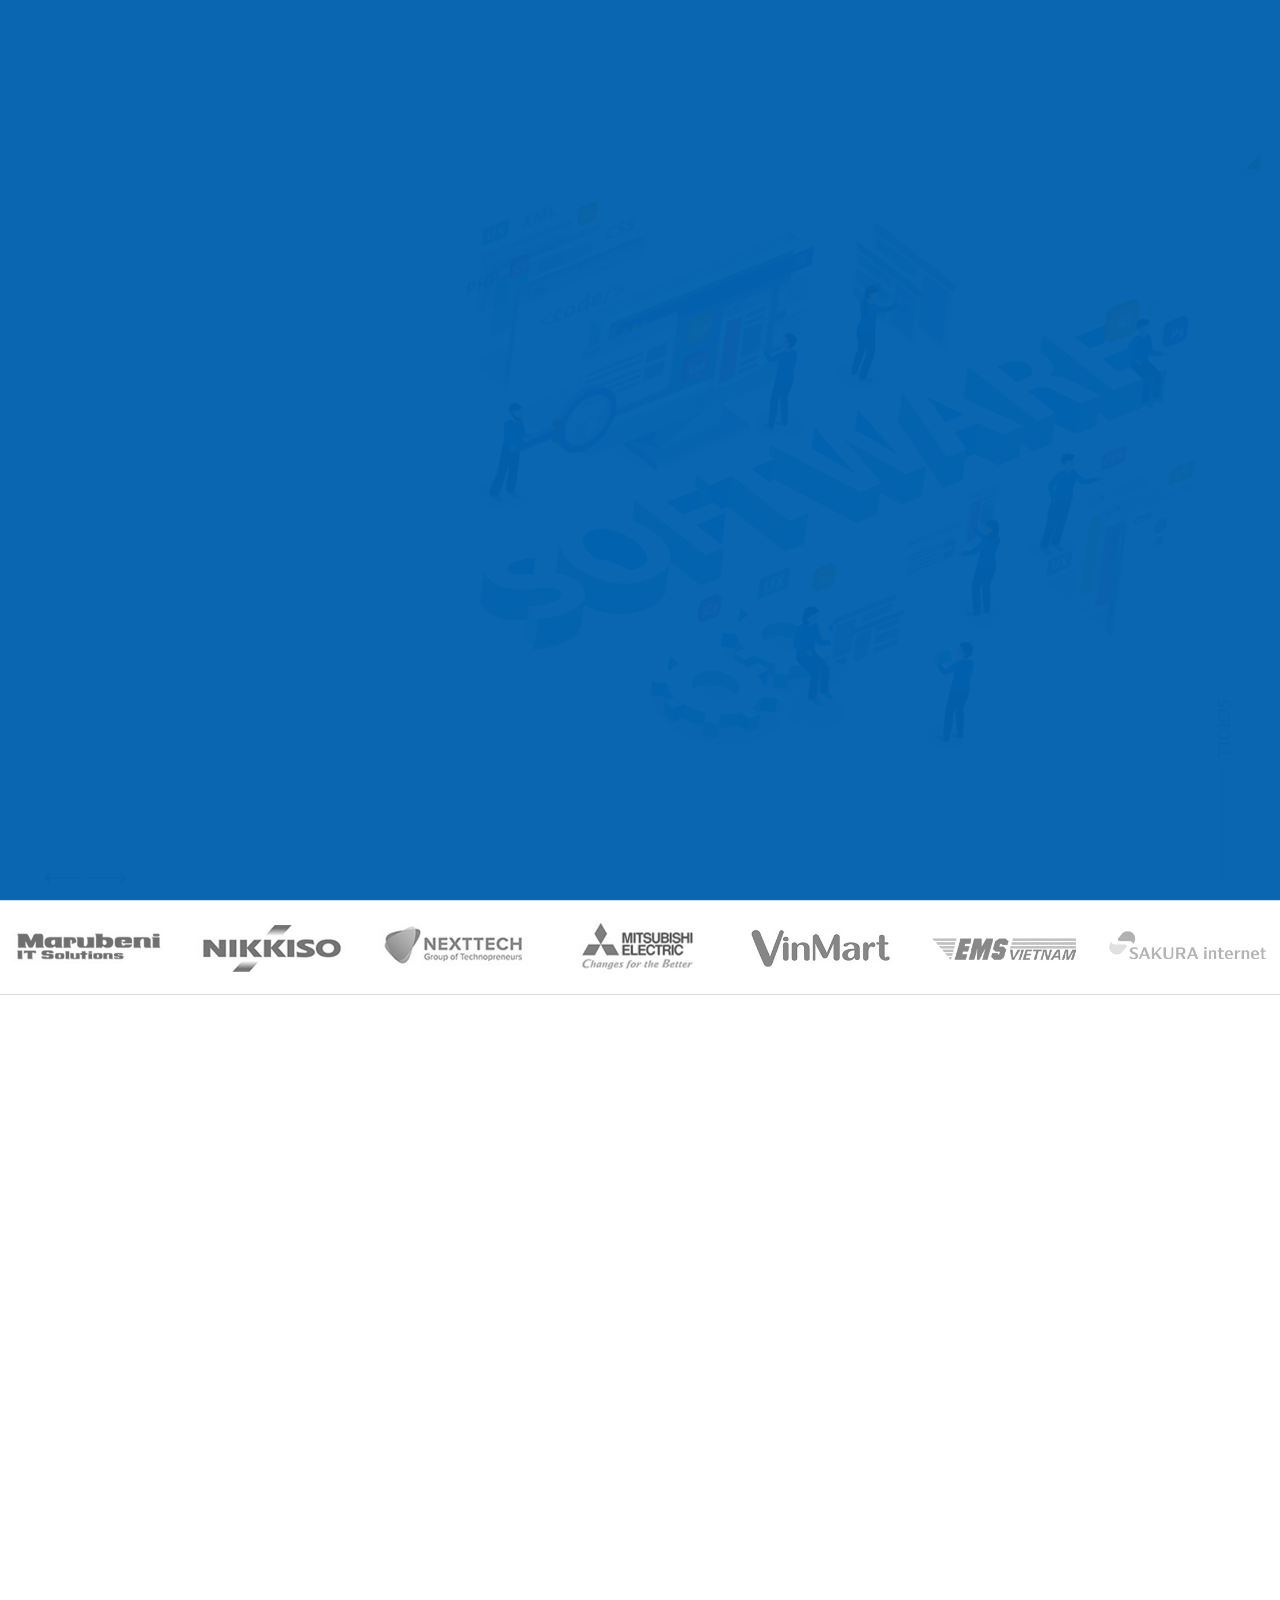
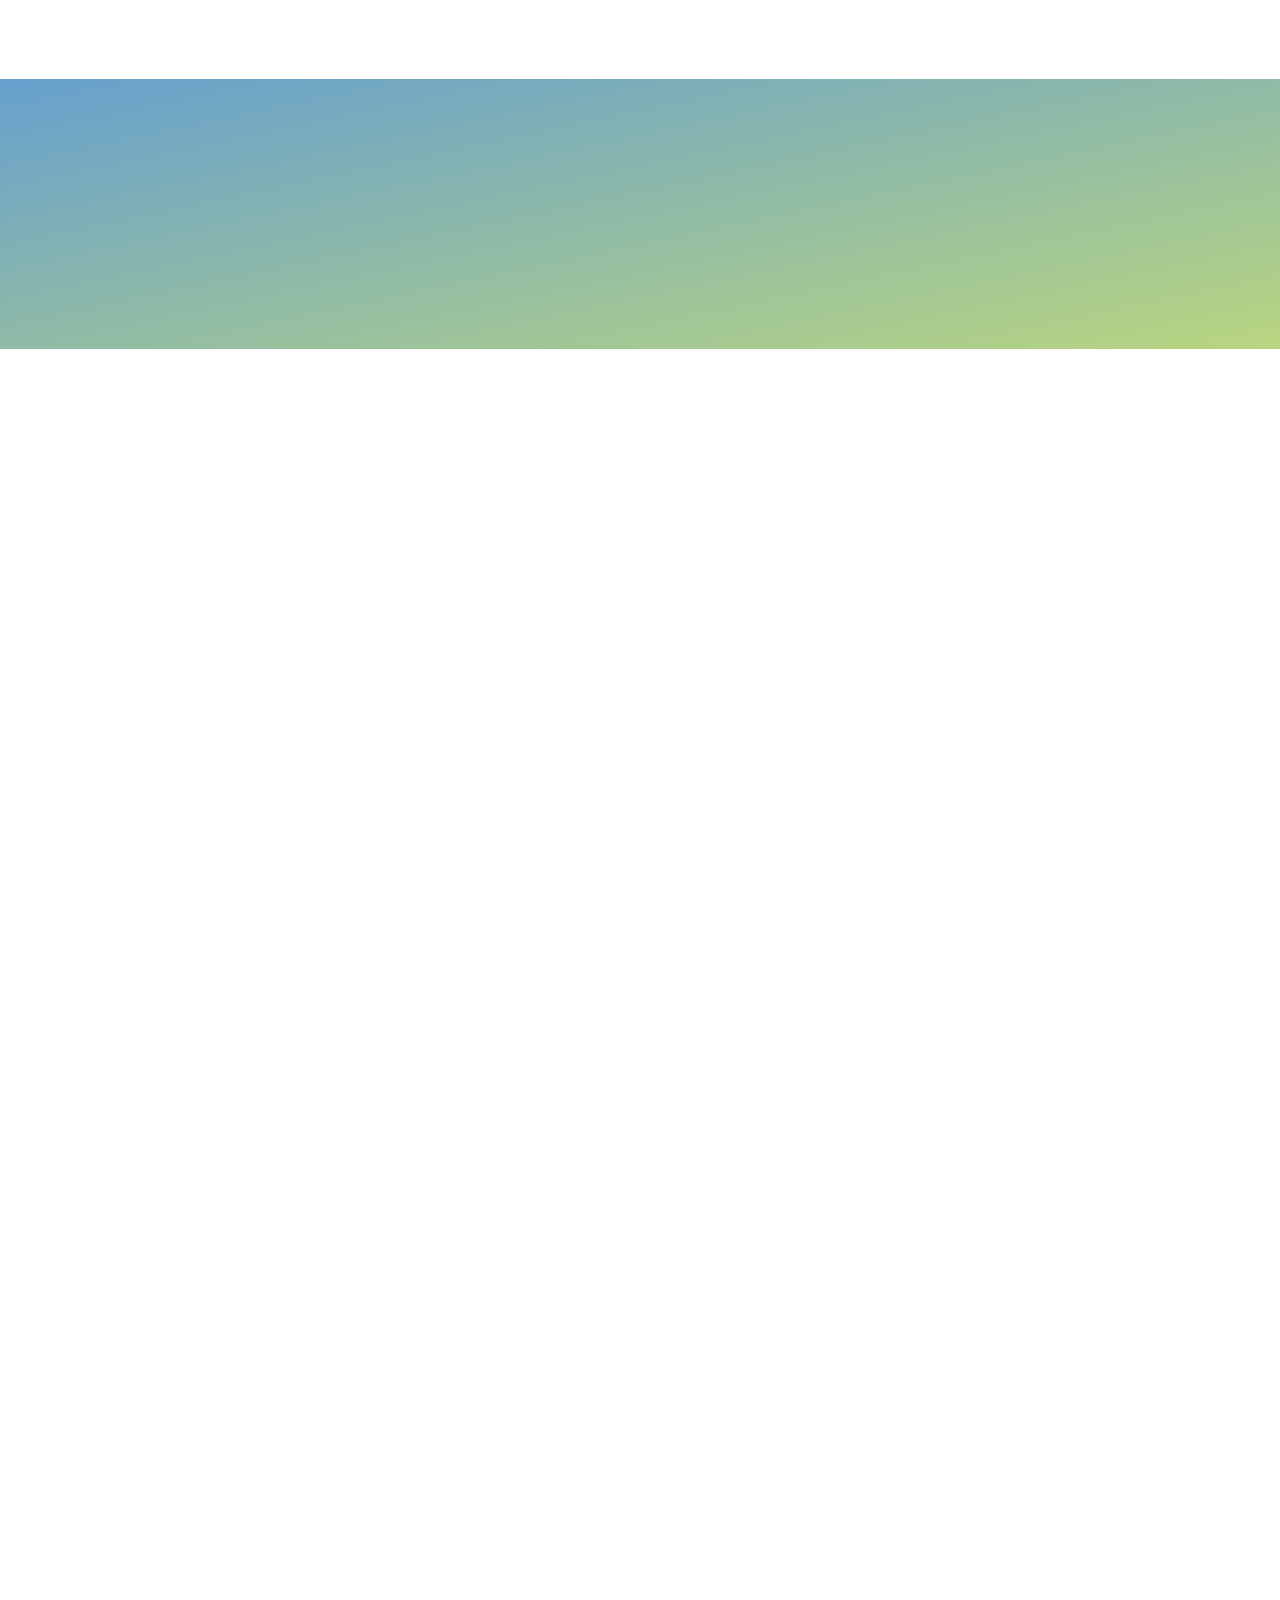
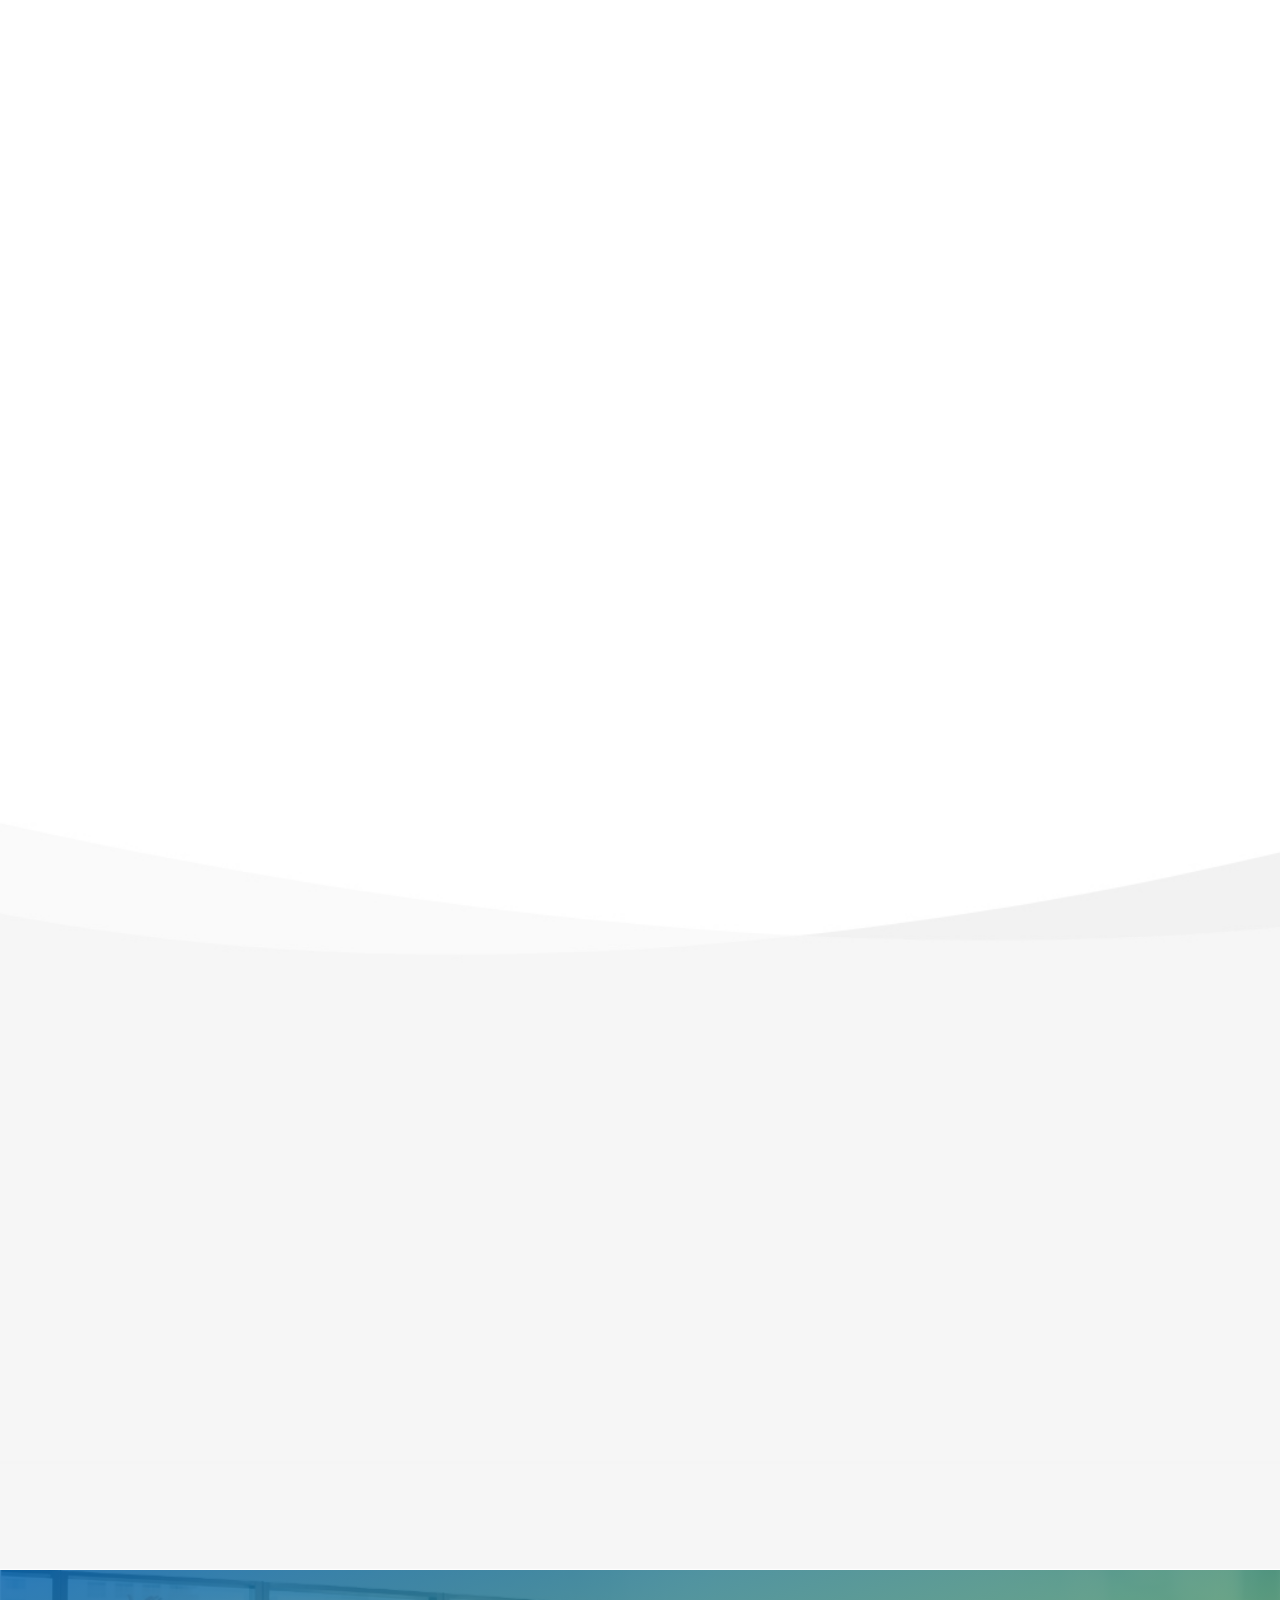
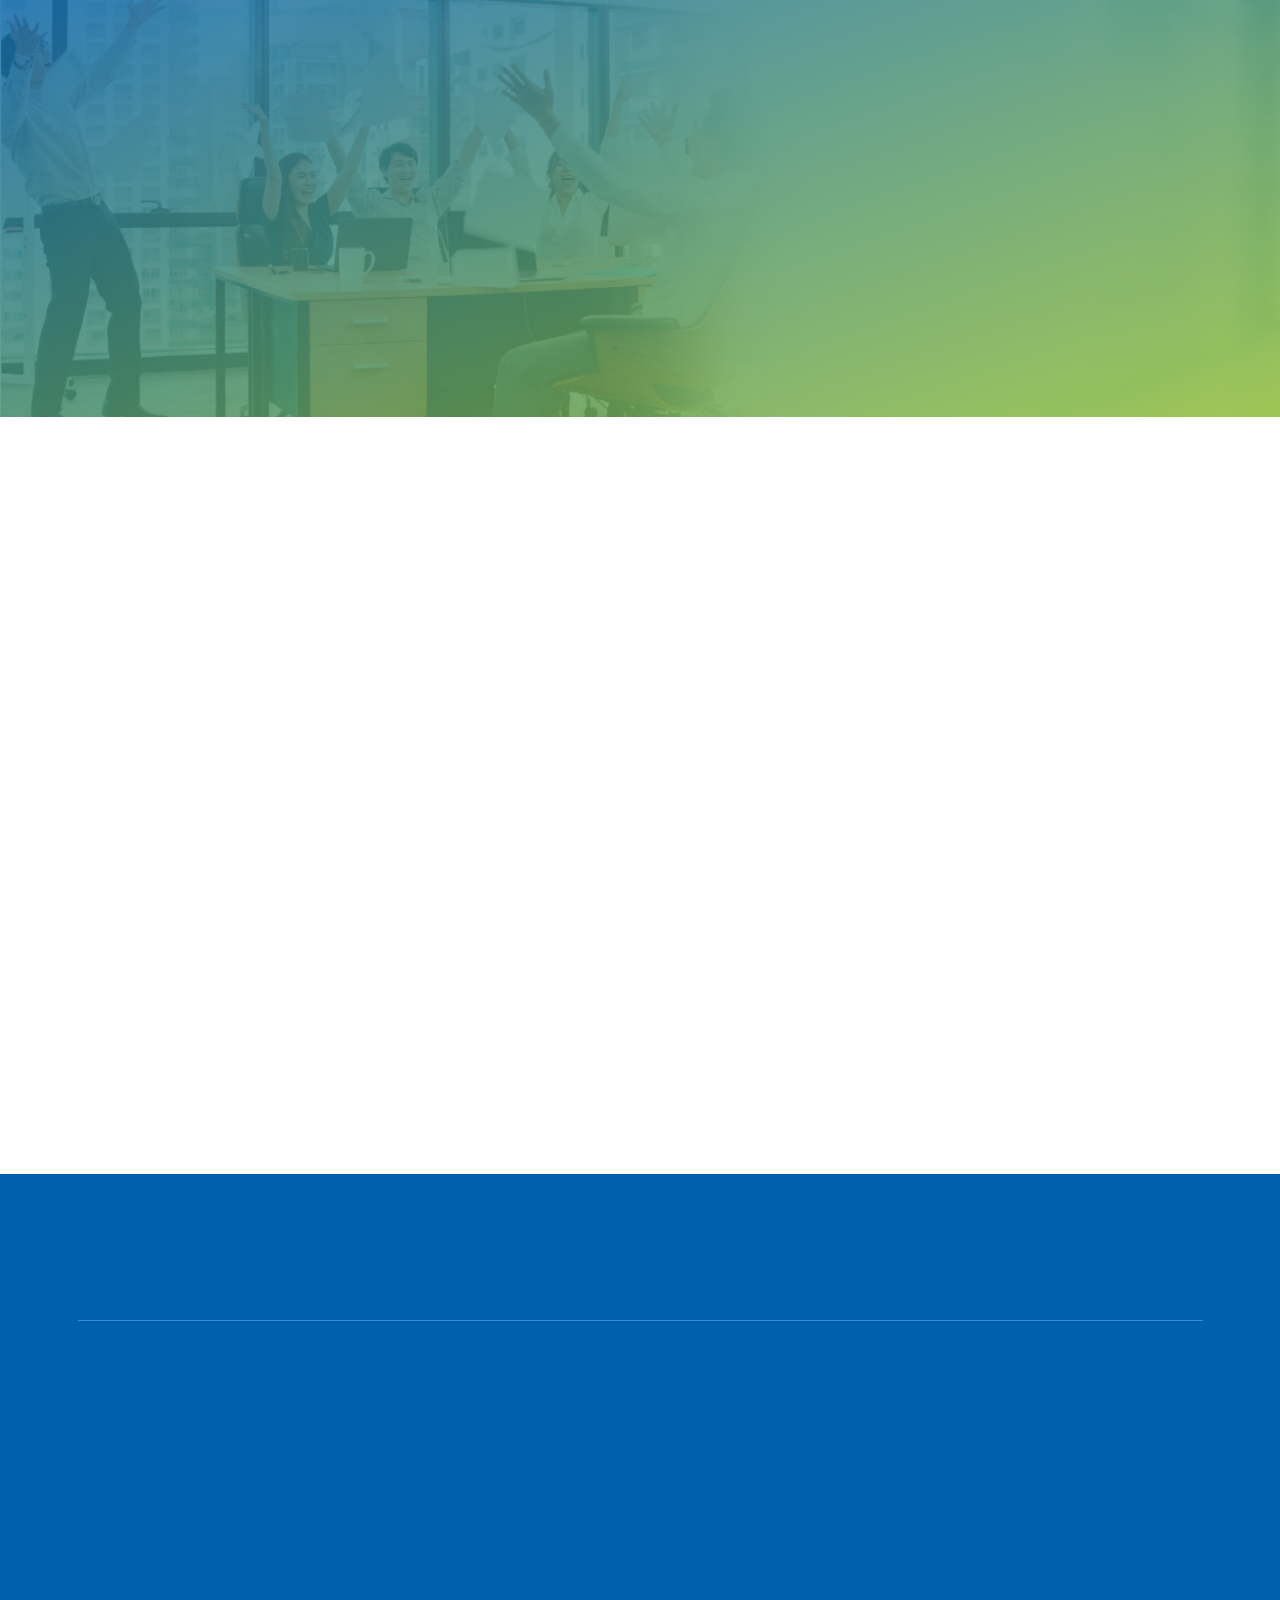
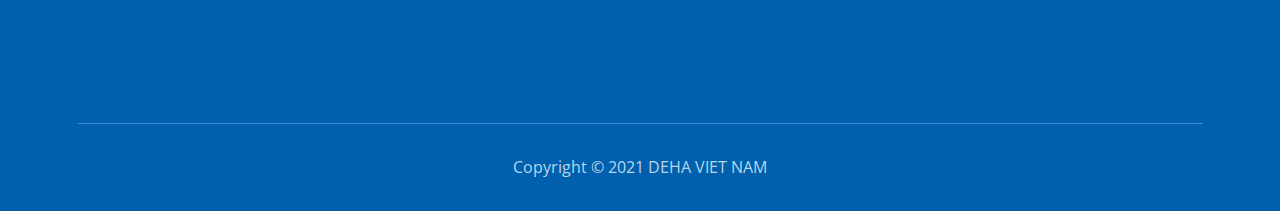
<file: deha-soft.com/index.html>
<!DOCTYPE html>
<html lang="en-US"
	prefix="og: https://ogp.me/ns#" >
<meta http-equiv="content-type" content="text/html;charset=UTF-8" />
<head>
    <!-- Global site tag (gtag.js) - Google Analytics -->
    <script async src="https://www.googletagmanager.com/gtag/js?id=UA-70764051-2"></script>
    <script>
        window.dataLayer = window.dataLayer || [];
        function gtag(){dataLayer.push(arguments);}
        gtag('js', new Date());

        gtag('config', 'UA-70764051-2');
    </script>
    <meta charset="UTF-8">
    <meta name="viewport" content="width=device-width,initial-scale=1.0,maximum-scale=1.0,user-scalable=0">
    <title>DEHA SOFWARE JSC.</title>
    <meta name="description" content=""/>
    <meta name="robots" content="max-snippet:-1, max-image-preview:large, max-video-preview:-1"/>
    <meta name="robots" content="noindex">
    <meta property="og:locale" content="vi_VN"/>
    <meta property="og:type" content="website"/>
    <meta property="og:title" content="Deha Software"/>
    <meta property="og:description" content=""/>
    <meta property="og:url" content=""/>
    <meta property="og:site_name" content="Deha Software"/>
    <meta property="og:image" content="images/ogp.png"/>
    <meta property="og:image:secure_url" content="images/ogp.png"/>
    <meta property="og:image:width" content="1200"/>
    <meta property="og:image:height" content="630"/>
    <meta name="twitter:card" content="summary_large_image"/>
    <meta name="twitter:description" content=""/>
    <meta name="twitter:title" content="Deha Software"/>
    <meta name="twitter:image" content="images/ogp.png"/>
    <link rel="icon" href="wp-content/themes/deha-viet-nam/images/favicon.png" sizes="32x32"/>
    <!-- Bootstrap CSS -->
    <link rel="stylesheet" href="wp-content/themes/deha-viet-nam/vendor/bootstrap/css/bootstrap.min.css">
    <link rel="stylesheet" href="wp-content/themes/deha-viet-nam/vendor/slick-1.8.1/slick.css">
    <link rel="stylesheet" href="wp-content/themes/deha-viet-nam/vendor/aos.css">
    <!-- Main CSS -->
    <link rel="stylesheet" href="wp-content/themes/deha-viet-nam/css/style.css">
    <link rel="stylesheet" href="../cdnjs.cloudflare.com/ajax/libs/bootstrap-icons/1.5.0/font/bootstrap-icons.min.css">
</head>
<body>
<div class="loader">
    <div class="loader__bg"></div>
    <div class="loader__bar"></div>
</div>
<div class="HD-Wrapper">
    <header class="DH-Header">
        <div id="top-head" class="container-fluid">
            <div class="row mful">
                <div class="col-4">
                    <ul class="topMenu">
                        <li class="active"><a href="index.html">TOP</a></li>
                    </ul>
                </div>
                <div class="col-8">
                    <ul class="topSocial">
                        <li class="d-none d-sm-block"><a href="#" target="_blank"><i class="ico-fb">
                                    <a href="https://www.facebook.com/dehasoftwarejsc">
                                        <svg width="20" height="20" viewBox="0 0 20 20">
                                            <path id="facebook_" data-name="facebook"
                                                  d="M17.07,0H2.93A2.933,2.933,0,0,0,0,2.93V17.07A2.933,2.933,0,0,0,2.93,20h5.9V12.93H6.484V9.414H8.828V7.031a3.519,3.519,0,0,1,3.516-3.516H15.9V7.031H12.344V9.414H15.9l-.586,3.516H12.344V20H17.07A2.933,2.933,0,0,0,20,17.07V2.93A2.933,2.933,0,0,0,17.07,0Zm0,0"/>
                                        </svg>
                                    </a>
                                </i></a></li>
                        <li class="d-none d-sm-block"><a href="#" target="_blank"><i class="ico-yt">
                                    <a href="https://www.youtube.com/channel/UCVxKjvrUpIrQyJGwx9f8z6w">
                                        <svg xmlns="http://www.w3.org/2000/svg" width="28.565" height="20"
                                             viewBox="0 0 28.565 20">
                                            <path id="youtube"
                                                  d="M27.976-2.953A3.579,3.579,0,0,0,25.459-5.47c-2.235-.612-11.177-.612-11.177-.612s-8.941,0-11.176.588A3.651,3.651,0,0,0,.588-2.953,37.708,37.708,0,0,0,0,3.918a37.569,37.569,0,0,0,.588,6.87,3.579,3.579,0,0,0,2.518,2.518c2.259.612,11.176.612,11.176.612s8.941,0,11.176-.588a3.579,3.579,0,0,0,2.518-2.518,37.719,37.719,0,0,0,.588-6.87A35.794,35.794,0,0,0,27.976-2.953ZM11.435,8.2V-.364l7.435,4.282Zm0,0"
                                                  transform="translate(0 6.082)"/>
                                        </svg>
                                    </a>
                                </i></a></li>
                        <li class="d-none d-sm-block"><a href="#" target="_blank"><i class="ico-em">
                                    <a href="mailto:cx@deha-soft.com">
                                        <svg xmlns="http://www.w3.org/2000/svg" width="25.454" height="20"
                                             viewBox="0 0 25.454 20">
                                            <g id="black-back-closed-envelope-shape" transform="translate(0 -59.013)">
                                                <path id="Path_8" data-name="Path 8"
                                                      d="M39.344,331.3a2.176,2.176,0,0,0,1.489-.562l-7.212-7.212-.5.359q-.81.6-1.314.93a8.1,8.1,0,0,1-1.342.682,4.091,4.091,0,0,1-1.563.348h-.028a4.09,4.09,0,0,1-1.563-.348,8.07,8.07,0,0,1-1.342-.682q-.5-.334-1.314-.93c-.15-.11-.317-.231-.5-.361l-7.213,7.214a2.176,2.176,0,0,0,1.49.562Z"
                                                      transform="translate(-16.163 -252.288)"/>
                                                <path id="Path_9" data-name="Path 9"
                                                      d="M1.435,199.791A7.531,7.531,0,0,1,0,198.555v10.972l6.356-6.356Q4.449,201.839,1.435,199.791Z"
                                                      transform="translate(0 -133.093)"/>
                                                <path id="Path_10" data-name="Path 10"
                                                      d="M418.242,199.791q-2.9,1.964-4.933,3.383l6.354,6.354V198.555A7.839,7.839,0,0,1,418.242,199.791Z"
                                                      transform="translate(-394.208 -133.093)"/>
                                                <path id="Path_11" data-name="Path 11"
                                                      d="M23.187,59.013H2.279A2.028,2.028,0,0,0,.6,59.751,2.866,2.866,0,0,0,.006,61.6a3.319,3.319,0,0,0,.781,1.939,7.047,7.047,0,0,0,1.662,1.64q.483.341,2.912,2.024c.874.606,1.634,1.134,2.288,1.59.557.388,1.037.724,1.434,1l.212.151.392.282q.462.334.767.54t.739.462a4.309,4.309,0,0,0,.817.384,2.26,2.26,0,0,0,.71.128h.028a2.261,2.261,0,0,0,.71-.128,4.3,4.3,0,0,0,.817-.384q.433-.256.739-.462t.767-.54l.391-.282.212-.151,1.437-1,5.21-3.618a6.756,6.756,0,0,0,1.733-1.747,3.758,3.758,0,0,0,.7-2.145,2.291,2.291,0,0,0-2.273-2.273Z"
                                                      transform="translate(-0.006)"/>
                                            </g>
                                        </svg>
                                    </a>
                                </i></a></li>
                        <li class="phone"><i class="ico-ph">
                                <a href="tel:+842432004183">
                                <svg id="telephone" xmlns="http://www.w3.org/2000/svg" width="20" height="20"
                                     viewBox="0 0 20 20">
                                    <path id="Path_12" data-name="Path 12"
                                          d="M240.667,128a.667.667,0,1,0,0,1.333A2.669,2.669,0,0,1,243.333,132a.667.667,0,0,0,1.333,0A4,4,0,0,0,240.667,128Z"
                                          transform="translate(-230 -122.667)"/>
                                    <path id="Path_13" data-name="Path 13"
                                          d="M240.667,64a.667.667,0,1,0,0,1.333A5.339,5.339,0,0,1,246,70.667a.667.667,0,1,0,1.333,0A6.674,6.674,0,0,0,240.667,64Z"
                                          transform="translate(-230 -61.333)"/>
                                    <path id="Path_14" data-name="Path 14"
                                          d="M240.667,0a.667.667,0,1,0,0,1.333,8.008,8.008,0,0,1,8,8,.667.667,0,1,0,1.333,0A9.344,9.344,0,0,0,240.667,0Z"
                                          transform="translate(-230)"/>
                                    <path id="Path_15" data-name="Path 15"
                                          d="M18,45.333a12.375,12.375,0,0,1-5.48-1.252.654.654,0,0,0-.511-.031.672.672,0,0,0-.383.34L10.579,46.56a16.768,16.768,0,0,1-6.469-6.469L6.277,39.04a.666.666,0,0,0,.308-.893,12.375,12.375,0,0,1-1.252-5.48A.667.667,0,0,0,4.667,32h-4A.667.667,0,0,0,0,32.667a18.02,18.02,0,0,0,18,18A.667.667,0,0,0,18.667,50V46A.667.667,0,0,0,18,45.333Z"
                                          transform="translate(0 -30.667)"/>
                                </svg>
                                </a>
                            </i><a href="tel:+842432004183">(+84)-24-3200-4183</a></li>
                    </ul>
                </div>
            </div>
        </div>
        <div id="DH-head">
            <div class="container-fluid">
                <nav class="navbar navbar-expand-lg shadow ">
                    <div class="container-fluid px-4">
                        <a class="navbar-brand link" href="index.html">
                            <svg xmlns="http://www.w3.org/2000/svg" width="112.99" height="60.314"
                                 viewBox="0 0 112.99 60.314">
                                <g id="deha-vietnam-logo" transform="translate(-50 -92)">
                                    <path id="Path_1579" data-name="Path 1579"
                                          d="M187.161,415.616v22.6h.706a3.158,3.158,0,0,1,2.119.575,2.06,2.06,0,0,1,.01,2.986,3.148,3.148,0,0,1-2.128.575h-3.694l-.574-1.583a18.883,18.883,0,0,1-3.529,1.824,12.026,12.026,0,0,1-3.2.424,10.466,10.466,0,0,1-7.5-2.693,8.858,8.858,0,0,1-2.845-6.708,9.726,9.726,0,0,1,2.986-7.162,9.943,9.943,0,0,1,7.283-2.966,10.378,10.378,0,0,1,3.167.494,12.62,12.62,0,0,1,3.067,1.483v-5.718h-.706a3.148,3.148,0,0,1-2.128-.575,1.908,1.908,0,0,1-.635-1.483,1.931,1.931,0,0,1,.635-1.5,3.148,3.148,0,0,1,2.128-.575Zm-4.136,18.125a5.867,5.867,0,0,0-1.8-4.337,6.31,6.31,0,0,0-8.776,0,5.8,5.8,0,0,0-1.8,4.277,4.823,4.823,0,0,0,1.614,3.742,7.838,7.838,0,0,0,9.119,0A4.731,4.731,0,0,0,183.025,433.741Z"
                                          transform="translate(-108.033 -309.686)" fill="#0060ad"/>
                                    <path id="Path_1580" data-name="Path 1580"
                                          d="M312.511,415.616v9.39a10.96,10.96,0,0,1,2.613-1.14,9.783,9.783,0,0,1,2.673-.373,9.5,9.5,0,0,1,3.813.726,6.525,6.525,0,0,1,2.774,2.29,6.694,6.694,0,0,1,1.1,3.944v7.767a4.494,4.494,0,0,1,2.058.3,2,2,0,0,1,.968,1.775,1.922,1.922,0,0,1-.625,1.483,3.107,3.107,0,0,1-2.118.575h-4.72a3.112,3.112,0,0,1-2.108-.575,1.931,1.931,0,0,1-.636-1.5,1.978,1.978,0,0,1,.969-1.755,4.227,4.227,0,0,1,2.058-.3v-7.485a2.89,2.89,0,0,0-.726-2.239,4.028,4.028,0,0,0-2.8-.867,5.329,5.329,0,0,0-2.431.535,13.065,13.065,0,0,0-2.854,2.31v7.747a4.417,4.417,0,0,1,2.057.3,1.986,1.986,0,0,1,.989,1.775,1.908,1.908,0,0,1-.636,1.483,3.148,3.148,0,0,1-2.128.575h-4.7a3.148,3.148,0,0,1-2.128-.575,1.931,1.931,0,0,1-.636-1.5,1.968,1.968,0,0,1,.989-1.755,4.16,4.16,0,0,1,2.058-.3V419.751h-.706a3.148,3.148,0,0,1-2.128-.575,1.932,1.932,0,0,1-.636-1.5,1.908,1.908,0,0,1,.636-1.483,3.148,3.148,0,0,1,2.128-.575Z"
                                          transform="translate(-197.554 -309.686)" fill="#0060ad"/>
                                    <path id="Path_1581" data-name="Path 1581"
                                          d="M394.2,456.787l-.574-1.542a18.953,18.953,0,0,1-4,1.815,15.962,15.962,0,0,1-3.409.413,8.062,8.062,0,0,1-5.407-1.765,5.093,5.093,0,0,1-2.078-3.9,6.337,6.337,0,0,1,2.653-4.832,11.061,11.061,0,0,1,7.333-2.229,27.236,27.236,0,0,1,4.337.4v-.988a1.8,1.8,0,0,0-.8-1.513,5.5,5.5,0,0,0-3.036-.585,20.7,20.7,0,0,0-4.761.726,7.767,7.767,0,0,1-1.694.262,1.876,1.876,0,0,1-1.4-.595,2.1,2.1,0,0,1-.575-1.523,1.924,1.924,0,0,1,.2-.908,1.609,1.609,0,0,1,.565-.615,6.647,6.647,0,0,1,1.513-.555,28.542,28.542,0,0,1,3.127-.676,18.624,18.624,0,0,1,2.885-.252,9.5,9.5,0,0,1,5.982,1.664,5.463,5.463,0,0,1,2.128,4.55v8.513h.706a3.149,3.149,0,0,1,2.128.575,1.932,1.932,0,0,1,.636,1.5,1.908,1.908,0,0,1-.636,1.483,3.147,3.147,0,0,1-2.128.575Zm-1.148-7.4a24.039,24.039,0,0,0-4.58-.484,7.549,7.549,0,0,0-4.337,1.231q-1.13.787-1.13,1.594a1.1,1.1,0,0,0,.544.948,4.972,4.972,0,0,0,2.764.666,11.524,11.524,0,0,0,3.379-.585,12.384,12.384,0,0,0,3.359-1.594Z"
                                          transform="translate(-245.308 -324.118)" fill="#0060ad"/>
                                    <path id="Path_1582" data-name="Path 1582"
                                          d="M249.9,456.491a12.9,12.9,0,0,1-6.42-1.592,8.782,8.782,0,0,1-4.421-7.389,5.686,5.686,0,0,1,.492-2.953,2.008,2.008,0,0,1,2.986-.92A13.286,13.286,0,0,0,250,445.159a12.227,12.227,0,0,0,5.477-1.512c0-1.477-2.586-3.413-5.938-3.2a9.014,9.014,0,0,0-2.861.678,2.008,2.008,0,0,1-1.7-3.639,12.77,12.77,0,0,1,4.314-1.048c6.446-.4,10.592,4.647,10.592,7.248a2.69,2.69,0,0,1-.453,1.978c-.3.32-3.111,3.134-9.184,3.508a18.749,18.749,0,0,1-7.046-.87,4.621,4.621,0,0,0,2.294,3.131,9.229,9.229,0,0,0,5.071,1.025c4.519-.279,6.4-2.292,6.475-2.377a2,2,0,0,1,2.821-.217,2.022,2.022,0,0,1,.219,2.843c-.293.344-3.042,3.376-9.268,3.76C250.55,456.479,250.24,456.491,249.9,456.491Z"
                                          transform="translate(-154.944 -323.14)" fill="#0060ad"/>
                                    <path id="Path_1583" data-name="Path 1583"
                                          d="M247.479,394.461h-.047a1.963,1.963,0,0,1-1.443-.837l-7.976-7.375a2.061,2.061,0,0,1,.144-2.88,2.007,2.007,0,0,1,2.837.122l6.553,5.7,12.324-12.432a2.007,2.007,0,1,1,2.852,2.825l-13.818,14.107A2.211,2.211,0,0,1,247.479,394.461Z"
                                          transform="translate(-153.946 -284.166)" fill="#8aba2b"/>
                                    <path id="Path_1584" data-name="Path 1584" d="M368.133,522.52h2.842l-1.421-3.222Z"
                                          transform="translate(-238.456 -376.758)" fill="#0060ad"/>
                                    <path id="Path_1585" data-name="Path 1585"
                                          d="M217.911,414.981a1.943,1.943,0,1,0,0,3.884h33.321v27.894H146.716V418.865h8.646a1.943,1.943,0,1,0,0-3.884H142.479v46.608h112.99V414.981ZM155.76,458.035h-1.477l-3.144-7.821h1.477l2.405,5.841,2.406-5.841H158.9Zm12.3,0h-1.321v-7.821h1.321Zm14.512,0H176.94v-7.821h5.494v1.242h-4.173v2.07h3.748V454.7h-3.748v2.092h4.307Zm13.729-6.613h-2.372v6.613h-1.321v-6.613h-2.372v-1.208H196.3Zm15.329,6.613h-1.432l-4.431-5.706v5.706h-1.321v-7.821h1.321l4.543,5.841v-5.841h1.32Zm14.691,0-.784-1.779h-3.916l-.783,1.779h-1.41l3.447-7.821h1.41l3.446,7.821Zm18.037,0h-1.321v-6.109l-2.73,5.427h-.738l-2.719-5.427v6.109h-1.32v-7.821h2.059l2.361,4.912,2.361-4.912h2.048Z"
                                          transform="translate(-92.479 -309.276)" fill="#0060ad"/>
                                </g>
                            </svg>
                        </a>
                        <button class="navbar-toggler" type="button" data-bs-toggle="collapse"
                                data-bs-target="#main_nav">
                            <span class="navbar-toggler-icon"></span>
                        </button>
                        <div class="collapse navbar-collapse" id="main_nav">
                            <ul class="navbar-nav ms-auto">
                                <li class="nav-item dropdown "> <!-- active class -->
                                    <a class="nav-link dropdown-toggle link" href="company/index.html"
                                       data-bs-toggle="dropdown">Company</a>
                                </li>
                                <li class="nav-item dropdown">
                                    <span class="nav-link dropdown-toggle" href="index.html" data-bs-toggle="dropdown">Our
                                        Solutions</span>
                                    <ul class="dropdown-menu fade-down">
                                        <li><a class="dropdown-item" href="https://facio.me/" target="_blank"> Facio ME</a></li>
                                    </ul>
                                </li>
                                <li class="nav-item dropdown">
                                    <span class="nav-link dropdown-toggle" data-bs-toggle="dropdown">Digital
                                        Consulting</span>
                                    <ul class="dropdown-menu fade-down">
                                        <li class="submenu">
                                            <a class="dropdown-item dropdown-toggle" href="#" data-bs-toggle="dropdown"> Application services</a>
                                            <ul class="dropdown-menu fade-right">
                                                <li><a class="dropdown-item" href="web-design-and-development/index.html">Web design & development</a></li>
                                                <li><a class="dropdown-item" href="mobile-development/index.html">Mobile development</a></li>
                                                <li><a class="dropdown-item" href="engineering-and-maintenance/index.html">Engineering & maintenance</a></li>
                                            </ul>
                                        </li>
                                        <li><a class="dropdown-item" href="testing-services/index.html"> Testing services</a></li>
                                        <li><a class="dropdown-item" href="integration-services/index.html"> Integration services</a></li>
                                        <li><a class="dropdown-item" href="cms-services/index.html"> CMS services</a></li>
                                        <li><a class="dropdown-item" href="blockchain/index.html"> Blockchain services</a></li>
                                    </ul>
                                </li>
                                <li class="nav-item dropdown">
                                    <span class="nav-link dropdown-toggle" data-bs-toggle="dropdown">DX
                                        Consulting</span>
                                    <ul class="dropdown-menu fade-down">
                                        <li><a class="dropdown-item" href="ecommerce-solutions/index.html"> Ecommerce solutions</a></li>
                                        <li><a class="dropdown-item" href="enterprise-services/index.html"> Enterprise Services</a></li>
                                    </ul>
                                </li>
                                <li class="nav-item dropdown">
                                    <a class="nav-link button btn-contact" href="contact-us/index.html"
                                       data-bs-toggle="dropdown">Contact</a>
                                </li>
                            </ul>
                        </div> <!-- navbar-collapse.// -->
                    </div> <!-- container-fluid.// -->
                </nav>
            </div>
        </div>
    </header><style>
    .slide-bg-web-service {
        background-image: url('wp-content/themes/deha-viet-nam/upload/banner/web-development.jpg');"
    }
    .slide-bg-mobile-service {
        background-image: url('https://deha-soft.com/wp-content/themes/deha-viet-nam/upload/banner/mobile-development.jpg');"
    }
    @media (max-width: 720px) {
        .slide-bg-web-service {
            background-image: url('wp-content/themes/deha-viet-nam/upload/banner/web-development-mobile.png');"
        }
        .slide-bg-mobile-service {
            background-image: url('https://deha-soft.com/wp-content/themes/deha-viet-nam/upload/banner/mobile-development-mobile.png');"
        }
    }
</style>
<main>
    <section class="hero">
        <a href="#clients" class="scrollDown">
            <span>SCROLL</span>
            <div class="scrl"></div>
        </a>
        <div class="hero-slide">
                                <div class="slide-item slide-bg-web-service">
                <div class="container">
                    <div class="slide-content">
                        <div class="ttl"><p class="exb tec upp" style="font-size: 42px;"><span class="exb blc" style="font-size: 49px;">WEB DESIGN </span>&</p></div>
                        <div class="ttl"><p class="bol grc upp" style="font-size: 47px;">DEVELOPMENT SERVICES</p></div>
                        <div class="ttl"><p class="lig tec" style="font-size: 42px;">catch up with the</p></div>
                        <div class="ttl"><p class="upp bol" style="font-size: 42px;">digital transformation</p></div>
                        <div class="ttl"><a href="web-design-and-development/index.html" target="" class="button">Read more</a></div>
                    </div>
                </div>
            </div>
            <div class="slide-item slide-bg-mobile-service">
                <div class="container">
                    <div class="slide-content">
                        <div class="ttl"><p class="exb tec upp" style="font-size: 42px;"><span class="exb blc" style="font-size: 49px;">CUSTOM MOBILE DESIGN </span>&</p></div>
                        <div class="ttl"><p class="bol grc upp" style="font-size: 47px;">DEVELOPMENT SERVICES</p></div>
                        <div class="ttl"><p class="upp bol" style="font-size: 42px;">AppStore deployment consultation</p></div>
                        <div class="ttl"><a href="mobile-development/index.html" target="" class="button">Read more</a></div>
                    </div>
                </div>
            </div>
                        <div class="slide-item slide-bg-web-service">
                <div class="container">
                    <div class="slide-content">
                        <div class="ttl"><p class="exb tec upp" style="font-size: 42px;"><span class="exb blc" style="font-size: 49px;">WEB DESIGN </span>&</p></div>
                        <div class="ttl"><p class="bol grc upp" style="font-size: 47px;">DEVELOPMENT SERVICES</p></div>
                        <div class="ttl"><p class="lig tec" style="font-size: 42px;">catch up with the</p></div>
                        <div class="ttl"><p class="upp bol" style="font-size: 42px;">digital transformation</p></div>
                        <div class="ttl"><a href="web-design-and-development/index.html" target="" class="button">Read more</a></div>
                    </div>
                </div>
            </div>
            <div class="slide-item slide-bg-mobile-service">
                <div class="container">
                    <div class="slide-content">
                        <div class="ttl"><p class="exb tec upp" style="font-size: 42px;"><span class="exb blc" style="font-size: 49px;">CUSTOM MOBILE DESIGN </span>&</p></div>
                        <div class="ttl"><p class="bol grc upp" style="font-size: 47px;">DEVELOPMENT SERVICES</p></div>
                        <div class="ttl"><p class="upp bol" style="font-size: 42px;">AppStore deployment consultation</p></div>
                        <div class="ttl"><a href="mobile-development/index.html" target="" class="button">Read more</a></div>
                    </div>
                </div>
            </div>
                            </div>
    </section>
    <section id="clients" class="clients">
        <div class="list-clients">
                                                <div><img src="wp-content/uploads/2021/07/01.jpg" alt=""></div>
                                    <div><img src="wp-content/uploads/2021/07/02.jpg" alt=""></div>
                                    <div><img src="wp-content/uploads/2021/07/03.jpg" alt=""></div>
                                    <div><img src="wp-content/uploads/2021/07/04.jpg" alt=""></div>
                                    <div><img src="wp-content/uploads/2021/07/05.jpg" alt=""></div>
                                    <div><img src="wp-content/uploads/2021/07/06.jpg" alt=""></div>
                                    <div><img src="wp-content/uploads/2021/07/07.jpg" alt=""></div>
                                    <div><img src="wp-content/uploads/2021/07/08.jpg" alt=""></div>
                                    <div><img src="wp-content/uploads/2021/07/09.jpg" alt=""></div>
                                    <div><img src="wp-content/uploads/2021/07/10.jpg" alt=""></div>
                                    <div><img src="wp-content/uploads/2021/07/11.jpg" alt=""></div>
                                    <div><img src="wp-content/uploads/2021/07/14.jpg" alt=""></div>
                                    <div><img src="wp-content/uploads/2021/07/15.jpg" alt=""></div>
                                    <div><img src="wp-content/uploads/2021/07/16.jpg" alt=""></div>
                                    <div><img src="wp-content/uploads/2021/07/17.jpg" alt=""></div>
                                    <div><img src="wp-content/uploads/2021/07/18.jpg" alt=""></div>
                                    <div><img src="wp-content/uploads/2021/07/19.jpg" alt=""></div>
                                    </div>
    </section>
    <!--End Clients-->

    <section class="hmMission block">
        <div class="container">
            <div class="mful">
                <div class="sTitle text-center ">
                    <h2 class="grad">Mission</h2>
                    <h3 class="lig">To <span class="bol blc">deliver happiness</span> to our <span class="bol grc">clients</span>
                        and <span class="bol grc">staffs</span>.</h3>
                </div>
            </div>
            <div class="row justify-content-md-center mful">
                <div class="col-12 col-md-5 mb-5 mb-md-0">
                    <div class="misCont">
                        <p class="lig">Happiness, with DEHA, is the highest value that people accumulate through
                            work, cooperation with a positive attitude along with a worthy life. Happiness is not an
                            outcome, but a collection of experiences, long-lasting and enduring.
                            DEHA considers the attainment of happiness as the goal of its business activities. All
                            activities of DEHA are aimed at the continuous, unlimited transfer of values to members,
                            partners and customers to achieve that happiness.</p>
                        <a href="company/index.html" class="button mt-4">About us</a>
                    </div>

                </div>
                <div class="col-12 col-md-5">
                    <div class="misImg">
                        <img class="curIm" src="wp-content/themes/deha-viet-nam/upload/img-deha.jpg" alt="Deha Software">
                    </div>
                </div>
            </div>

        </div>
    </section>
    <!--        End Mission-->

    <div class="parallax t-imgArea d-flex align-items-center" style="">
        <div class="container">
            <div class="row justify-content-md-center statistical mful">
                <div class="col-6 col-md-2 text-center">
                    <h3 class="countfect exb" data-num="220"></h3>
                    <p class="lig">Members</p>
                </div>
                <div class="col-6 col-md-2 text-center">
                    <h3 class="countfect exb" data-num="200"></h3>
                    <p class="lig">Projects</p>
                </div>
                <div class="col-6 col-md-2 text-center">
                    <h3 class="countfect exb" data-num="3"></h3>
                    <p class="lig">Branches</p>
                </div>
                <div class="col-6 col-md-2 text-center">
                    <h3 class="countfect exb" data-num="2"></h3>
                    <p class="lig">Countries</p>
                </div>
            </div>
        </div>
    </div>
    <!--        End Parallax couter-->

    <section class="hmServices block">
        <div class="mful">
            <div class="sTitle text-center ">
                <h3 class="lig">Services</h3>
                <h2 class="grad">What We Do</h2>
            </div>
        </div>
        <div class="hmLiser mful">
            <div class="serv serv-left">
                <h3 class="bol upp blc les-1">Digital Consulting</h3>
                <div class="thumb">
                    <img src="wp-content/themes/deha-viet-nam/images/img_dig_cons%402x.jpg" alt="Digital Consulting">
                </div>

                <a href="web-design-and-development/index.html" class="blc">Application services, Next-gen technologies services and more…</a>
            </div>
            <div class="serv serv-right">
                <h3 class="bol upp grc les-1">Digital Transformation Consulting</h3>
                <div class="thumb">
                    <img src="wp-content/themes/deha-viet-nam/images/img_digi_tranf%402x.jpg" alt="Digital Transformation Consulting">
                </div>
                <a href="ecommerce-solutions/index.html" class="grc">Ecommerce services, Smart Logistics and more…</a>
            </div>
        </div>
    </section>

    <section class="hmPortfolio">
        <div class="container">
            <div class="mful">
                <div class="sTitle text-center">
                    <h3 class="lig">Creative Portfolio</h3>
                    <h2 class="grad">Success cases</h2>
                </div>
            </div>

            <div class="listFolio mful">
                <div class="">
                                                                        <div class="folioItem"><img src="wp-content/uploads/2021/07/w1.jpg" alt=""></div>
                                                    <div class="folioItem"><img src="wp-content/uploads/2021/07/w4.jpg" alt=""></div>
                                                            </div>
                <div class="">
                                                                        <div class="folioItem"><img src="wp-content/uploads/2021/07/w2.jpg" alt=""></div>
                                                    <div class="folioItem"><img src="wp-content/uploads/2021/07/w5.jpg" alt=""></div>
                                                            </div>
                <div>
                                                                        <div class="folioItem"><img src="wp-content/uploads/2021/07/w3.jpg" alt=""></div>
                                                    <div class="folioItem"><img src="wp-content/uploads/2021/07/w6.jpg" alt=""></div>
                                                            </div>
            </div>
        </div>
    </section>
    <!-- End Portfolio -->

    <section class="hmQuote">
        <div class="container">
            <div class="row align-items-center mful">
                <div class="col-lg-6 mb-5 mb-md-0">
                    <div class="tab-panel-wrapper">
                                                                                    <div class="tab-panel" id="react-tabs-1">
                                    <div class="testimonial-content text-left">
                                        <p>Using DEHA market research services provide us a positive result. We grasped the market situation and used it for our strategy and policy.</p>
                                        <h6><span>LE ANH DUONG </span>
                                            - Sales Manager, Mitsubishi Electric Viet Nam</h6>
                                    </div>
                                </div>
                                                            <div class="tab-panel" id="react-tabs-2">
                                    <div class="testimonial-content text-left">
                                        <p>After using DEHA offshore services I believe no matter how hard work is, you will be able to complete it to the end. I don't know what the result will be, but I have the confidence that we will never run away along the way.</p>
                                        <h6><span>Ya Fukuda </span>
                                            - President and CEO, MANDI, Inc</h6>
                                    </div>
                                </div>
                                                            <div class="tab-panel" id="react-tabs-3">
                                    <div class="testimonial-content text-left">
                                        <p>Our problem is a response to daily maintenance work. We cannot gather enough domestic engineer staff then we found DEHA.  I remember when we are in the middle of the project, the lack of resources, which is a bottleneck in outsourcing is greatly fixed by the flexible response. That's a positive point, and I appreciate that.</p>
                                        <h6><span>Makoto Akahira  </span>
                                            - Representative Director, Stansup Co., Ltd.</h6>
                                    </div>
                                </div>
                                                            <div class="tab-panel" id="react-tabs-4">
                                    <div class="testimonial-content text-left">
                                        <p>We used PoC projects and Android application development projects for services that utilize image analysis. Especially for PoC projects, despite the ambiguous requirements, we were able to proceed with early development together, which was helpful.</p>
                                        <h6><span>Akiyoshi Takaishi </span>
                                            - Representative Director and CEO, Cotegg Co., Ltd.</h6>
                                    </div>
                                </div>
                                                            <div class="tab-panel" id="react-tabs-5">
                                    <div class="testimonial-content text-left">
                                        <p>I felt that the engineers were young and had a high level of understanding. Development speed is also fast. We also received various technical suggestions.</p>
                                        <h6><span>Takaaki Ito </span>
                                            - CEO, IT Partners Link Co., Ltd.</h6>
                                    </div>
                                </div>
                                                            <div class="tab-panel" id="react-tabs-6">
                                    <div class="testimonial-content text-left">
                                        <p>I knew DEHA since 2017 from my friend. At that time, I was worried about the shortage of engineers for my project, so I decided to cooperate with DEHA. I have been impressed with the DEHA engineer team, young members, and hard work. They work with high intently and responsibility until the last delivery. I would love to have another opportunity to cooperate with DEHA.</p>
                                        <h6><span>Remi Momoyama </span>
                                            - , M.I. Labo Co., Ltd.</h6>
                                    </div>
                                </div>
                                                            <div class="tab-panel" id="react-tabs-7">
                                    <div class="testimonial-content text-left">
                                        <p>Together, we develop an iOS app, an Android app, and a web service based on new technologies and architectures. Frankly, I must say we have a problem with the communication caused by the different languages. However, I respected the knowledge and understanding of the DEHA team. They also adapt to new technologies rapidly.</p>
                                        <h6><span>Hiroko Misaki </span>
                                            - Director, Tritome Co., Ltd.</h6>
                                    </div>
                                </div>
                                                            <div class="tab-panel" id="react-tabs-8">
                                    <div class="testimonial-content text-left">
                                        <p>All the people who talked have a bright and sincere impression. I strongly feel that I will try to make the most of my specialty beyond the language barrier. In addition, there is an attitude that even ambiguous ideas are approached and thought about.</p>
                                        <h6><span>Ryosuke Sato </span>
                                            - President, MapQuest Co., Ltd.</h6>
                                    </div>
                                </div>
                                                                        </div>
                </div>
                <div class="col-lg-6 mt_md--40 mt_sm--40">
                    <ul id="tabs" class="testimonial-thumb-wrapper mful">
                                                                                    <li class="react-tabs">
                                    <a href="#react-tabs-1" class="testimonial-thumbnai">
                                        <div class="thumbs"><img src="wp-content/uploads/2021/07/mitshubishi-2.png" alt="Testimonial Images"></div>
                                    </a>
                                </li>
                                                            <li class="react-tabs">
                                    <a href="#react-tabs-2" class="testimonial-thumbnai">
                                        <div class="thumbs"><img src="wp-content/uploads/2021/07/mandi.png" alt="Testimonial Images"></div>
                                    </a>
                                </li>
                                                            <li class="react-tabs">
                                    <a href="#react-tabs-3" class="testimonial-thumbnai">
                                        <div class="thumbs"><img src="wp-content/uploads/2021/07/standup.png" alt="Testimonial Images"></div>
                                    </a>
                                </li>
                                                            <li class="react-tabs">
                                    <a href="#react-tabs-4" class="testimonial-thumbnai">
                                        <div class="thumbs"><img src="wp-content/uploads/2021/07/cotegg.png" alt="Testimonial Images"></div>
                                    </a>
                                </li>
                                                            <li class="react-tabs">
                                    <a href="#react-tabs-5" class="testimonial-thumbnai">
                                        <div class="thumbs"><img src="wp-content/uploads/2021/07/itpl.png" alt="Testimonial Images"></div>
                                    </a>
                                </li>
                                                            <li class="react-tabs">
                                    <a href="#react-tabs-6" class="testimonial-thumbnai">
                                        <div class="thumbs"><img src="wp-content/uploads/2021/07/milab.png" alt="Testimonial Images"></div>
                                    </a>
                                </li>
                                                            <li class="react-tabs">
                                    <a href="#react-tabs-7" class="testimonial-thumbnai">
                                        <div class="thumbs"><img src="wp-content/uploads/2021/07/tritome.png" alt="Testimonial Images"></div>
                                    </a>
                                </li>
                                                            <li class="react-tabs">
                                    <a href="#react-tabs-8" class="testimonial-thumbnai">
                                        <div class="thumbs"><img src="wp-content/uploads/2021/07/mapquest.png" alt="Testimonial Images"></div>
                                    </a>
                                </li>
                                                                        </ul>
                </div>
            </div>
        </div>
    </section>
    <!-- End Quote -->

    <section class="hmHr">
        <div class="container">
            <div class="row justify-content-center text-center">
                <div class="col-12 col-md-5 mful">
                    <div class="hrContent">
                        <h2>Let’s Make it Happen Together!</h2>
                        <p>There are still not enough friends to realize our goal of “a world where everyone can be
                            absorbed in value creation.”
                            If you like, why don’t you take a look at DEHA VIET NAM?</p>
                        <a href="contact-us/index.html" class="button btn-reverse">Contact us</a>
                    </div>

                </div>
            </div>
        </div>
    </section>
    <!-- End Hr -->

    <section class="hmNews block">
        <div class="container">
            <div class="mful">
                <div class="sTitle text-center">
                    <h3 class="lig">what’s stories on</h3>
                    <h2 class="grad">Latest News</h2>
                </div>
                <div class="hmListNews row">
                                                                        <div class="hmNewsItem">
                                <div class="news-link">
                                    <div class="thumbs">
                                        <img src="wp-content/uploads/2021/07/Group-23.png" alt="news">
                                    </div>
                                    <div class="newsCont">
                                        <h4 class="cate">Achievements</h4>
                                        <h2 class="title">DEHA Viet Nam received an investment license into Hue city</h2>
                                    </div>
                                </div>
                            </div>
                                                    <div class="hmNewsItem">
                                <div class="news-link">
                                    <div class="thumbs">
                                        <img src="wp-content/uploads/2021/07/sao-khue-2021.png" alt="news">
                                    </div>
                                    <div class="newsCont">
                                        <h4 class="cate">Achievements</h4>
                                        <h2 class="title">DEHA Viet Nam Outsourcing Service Won Sao Khue Award &#8211; 2021</h2>
                                    </div>
                                </div>
                            </div>
                                                    <div class="hmNewsItem">
                                <div class="news-link">
                                    <div class="thumbs">
                                        <img src="wp-content/uploads/2021/07/iso-9001.png" alt="news">
                                    </div>
                                    <div class="newsCont">
                                        <h4 class="cate">Achievements</h4>
                                        <h2 class="title">DEHA achieve Certification to ISO 9001:2015 Quality management systems</h2>
                                    </div>
                                </div>
                            </div>
                                                    <div class="hmNewsItem">
                                <div class="news-link">
                                    <div class="thumbs">
                                        <img src="wp-content/uploads/2021/07/iso-27001.png" alt="news">
                                    </div>
                                    <div class="newsCont">
                                        <h4 class="cate">Achievements</h4>
                                        <h2 class="title">DEHA achieve Certification to ISO/IEC 27001 Information Security Management</h2>
                                    </div>
                                </div>
                            </div>
                                                            </div>
            </div>
        </div>
    </section>
</main><footer>
    <div class="container">
        <div class="ftContact">
            <div class="row  mful">
                <div class="col-12 col-md-6">
                    <h2>Enough Talk, Let’s Build<br>Something Together</h2>
                </div>
                <div class="col-12 col-md-6 d-flex justify-content-center justify-content-md-end align-items-center">
                    <a href="contact-us/index.html" class="button btn-reverse">Let’s Say Hi</a>
                </div>
            </div>
        </div>
        <div class="ftContent">
            <div class="row mful">
                <div class="col-12 col-md-6">
                    <img src="wp-content/themes/deha-viet-nam/images/deha-logo-w.svg" alt="Deha Software">
                    <div class="officeee">
<h3>Headquarters</h3>
<p>5F, Intracom building, 82 Dich Vong Hau, Cau Giay, Ha Noi, Viet Nam</p>
<p>Email: info@deha-soft.com</p>
<p>Phone: (+84)-24-3200-4183</p>
</div>
<div class="officeee">
<h3>Thua Thien Hue Branch</h3>
<p>28 Nguyen Tri Phuong, Phu Nhuan, Thua Thien Hue, Viet Nam</p>
<p>Phone: (+84)-24-3200-4183</p>
</div>
                </div>
                <div class="col-12 col-md-3 ftLink ps-md-5">
<h3>Company</h3>
<ul>
<li><a href="company/index.html">About us</a></li>
<li><a href="contact-us/index.html">Contact</a></li>
</ul>
</div>
<div class="col-12 col-md-3 ftLink">
<h3>Services</h3>
<ul>
<li><a href="web-design-and-development/index.html">Web design &#038; development</a></li>
<li><a href="mobile-development/index.html">Mobile development</a></li>
<li><a href="engineering-and-maintenance/index.html">Engineering &#038; Maintenance</a></li>
<li><a href="testing-services/index.html">Testing services</a></li>
<li><a href="integration-services/index.html">Integration services</a></li>
<li><a href="ecommerce-solutions/index.html">Ecommerce services</a></li>
</ul>
</div>
            </div>
        </div>
        <div class="copyright">
            <p class="text-center">Copyright © 2021 DEHA VIET NAM<br>
        </div>
    </div>
</footer>
</div>


<script src="../ajax.googleapis.com/ajax/libs/jquery/1.12.4/jquery.min.js"></script>
<script src="wp-content/themes/deha-viet-nam/vendor/bootstrap/js/bootstrap.min.js"></script>
<script src="wp-content/themes/deha-viet-nam/vendor/slick-1.8.1/slick.min.js"></script>
<script src="wp-content/themes/deha-viet-nam/js/script.js"></script>
</body>
</html>
</file>
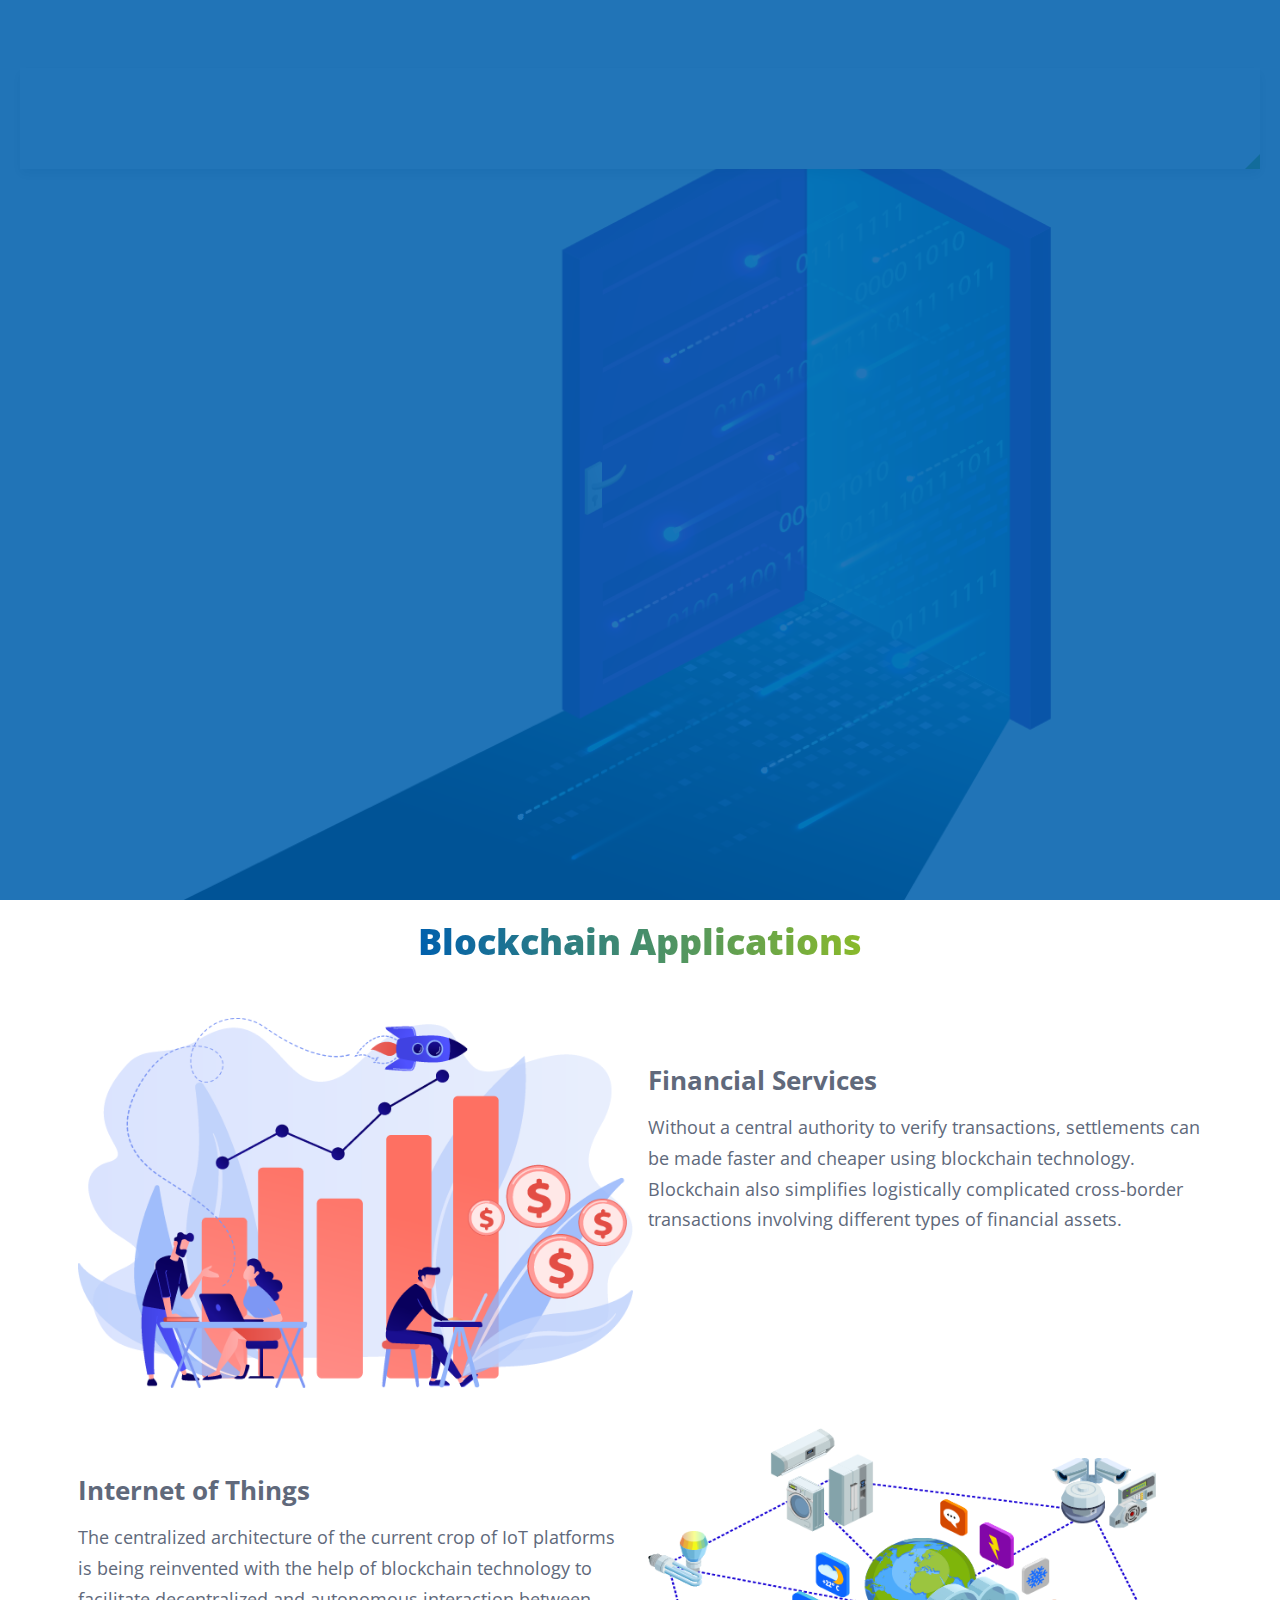
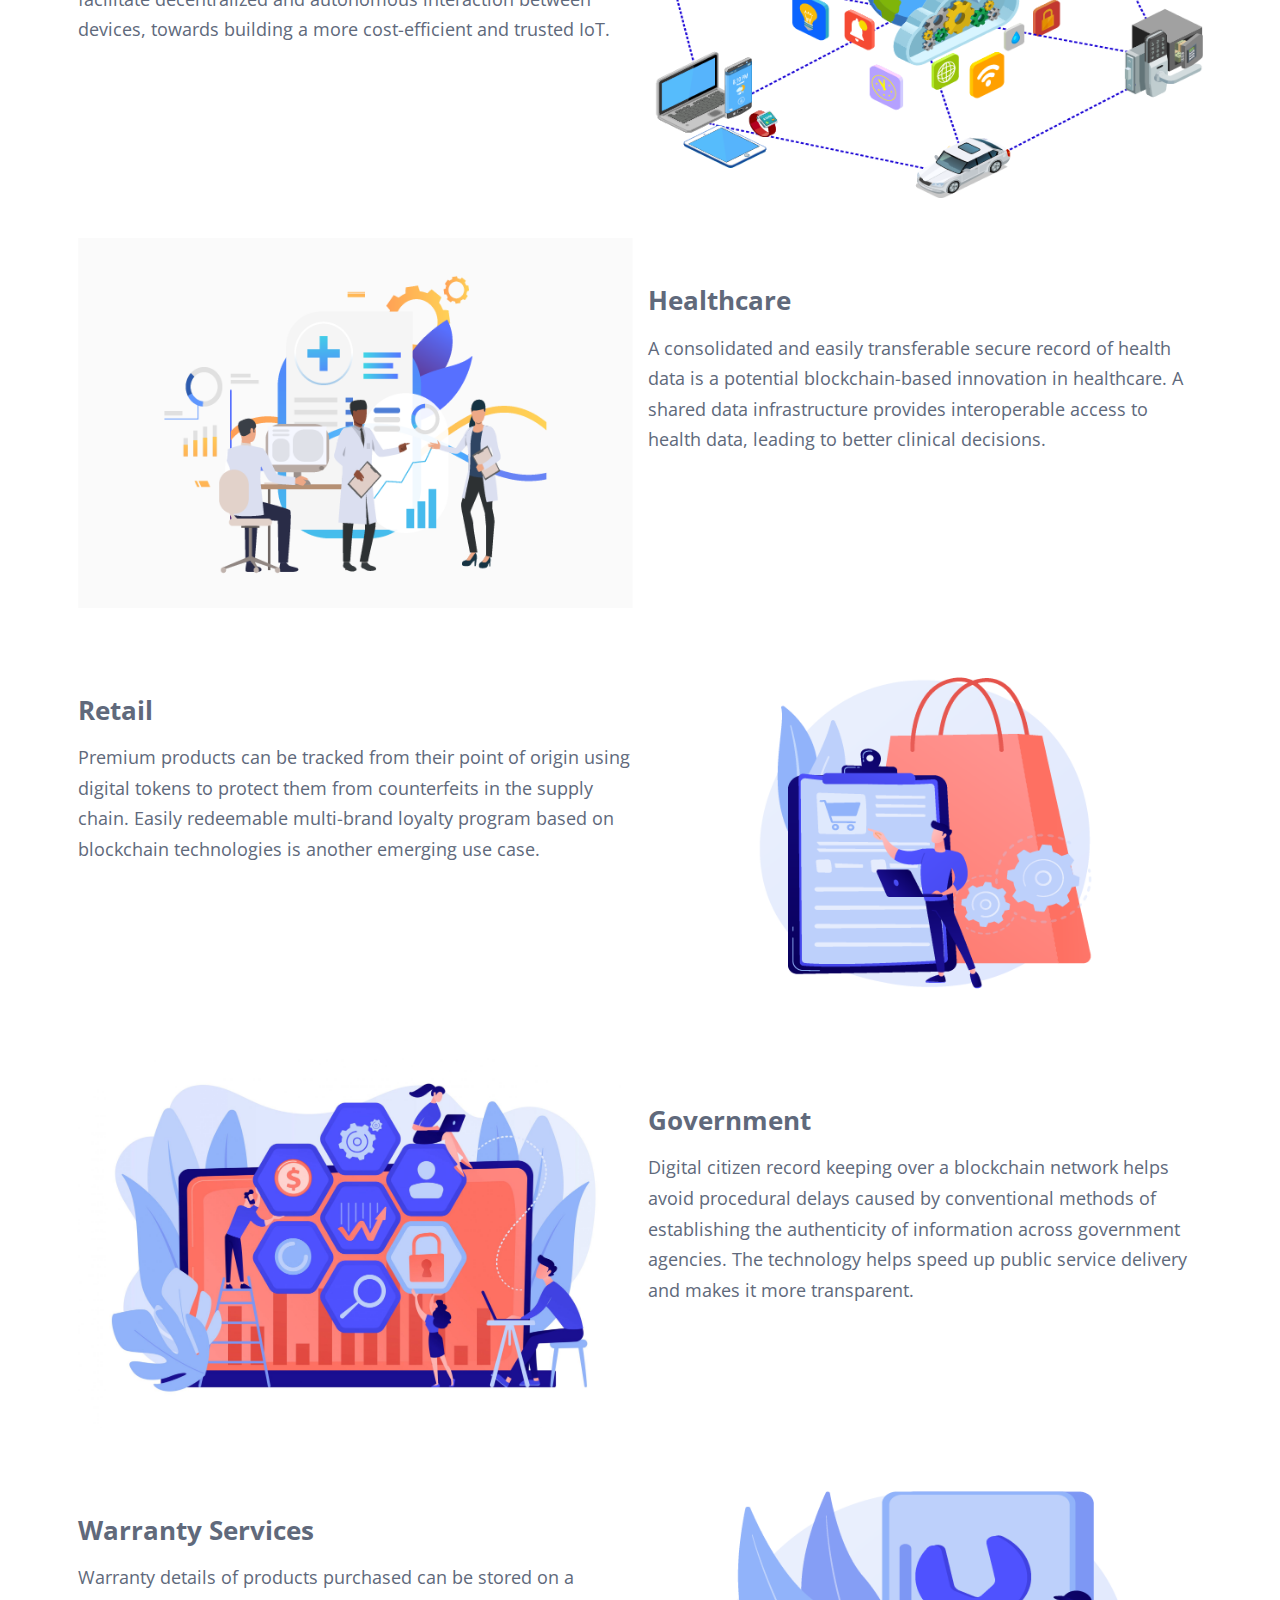
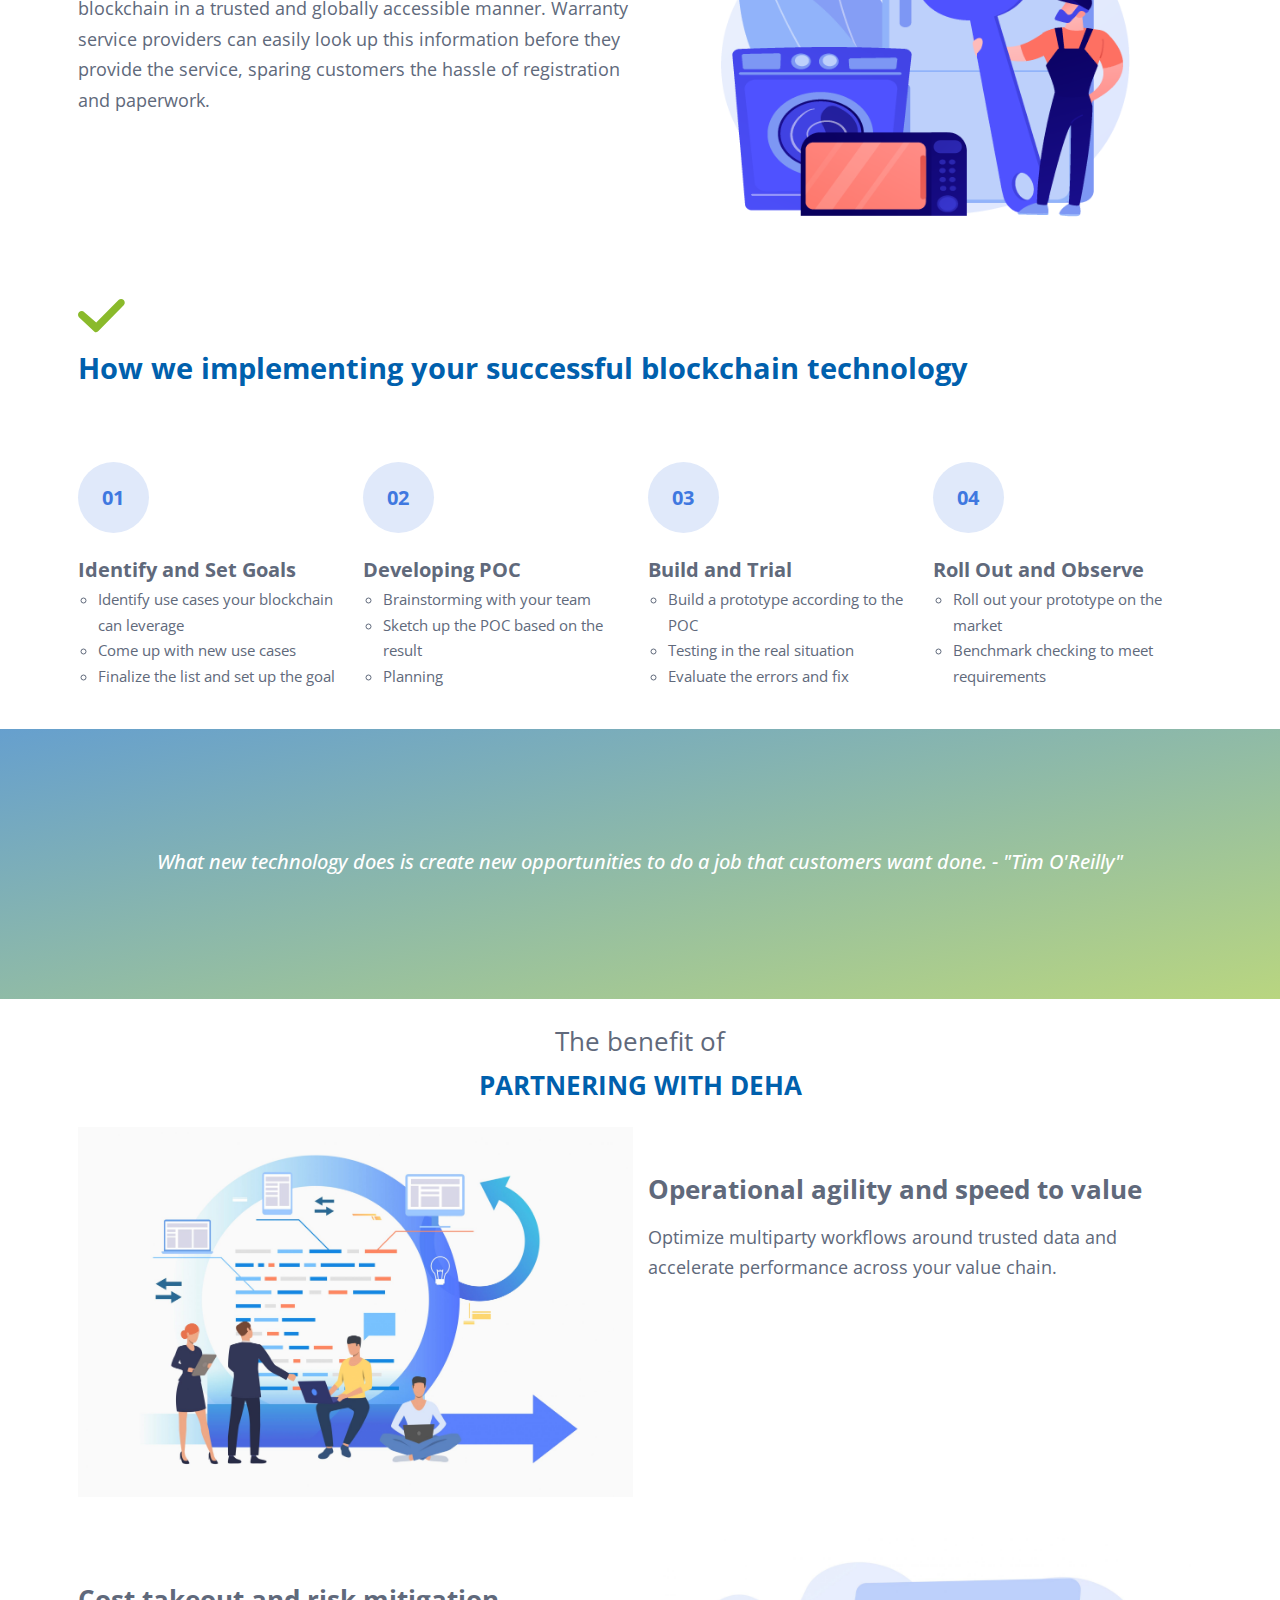
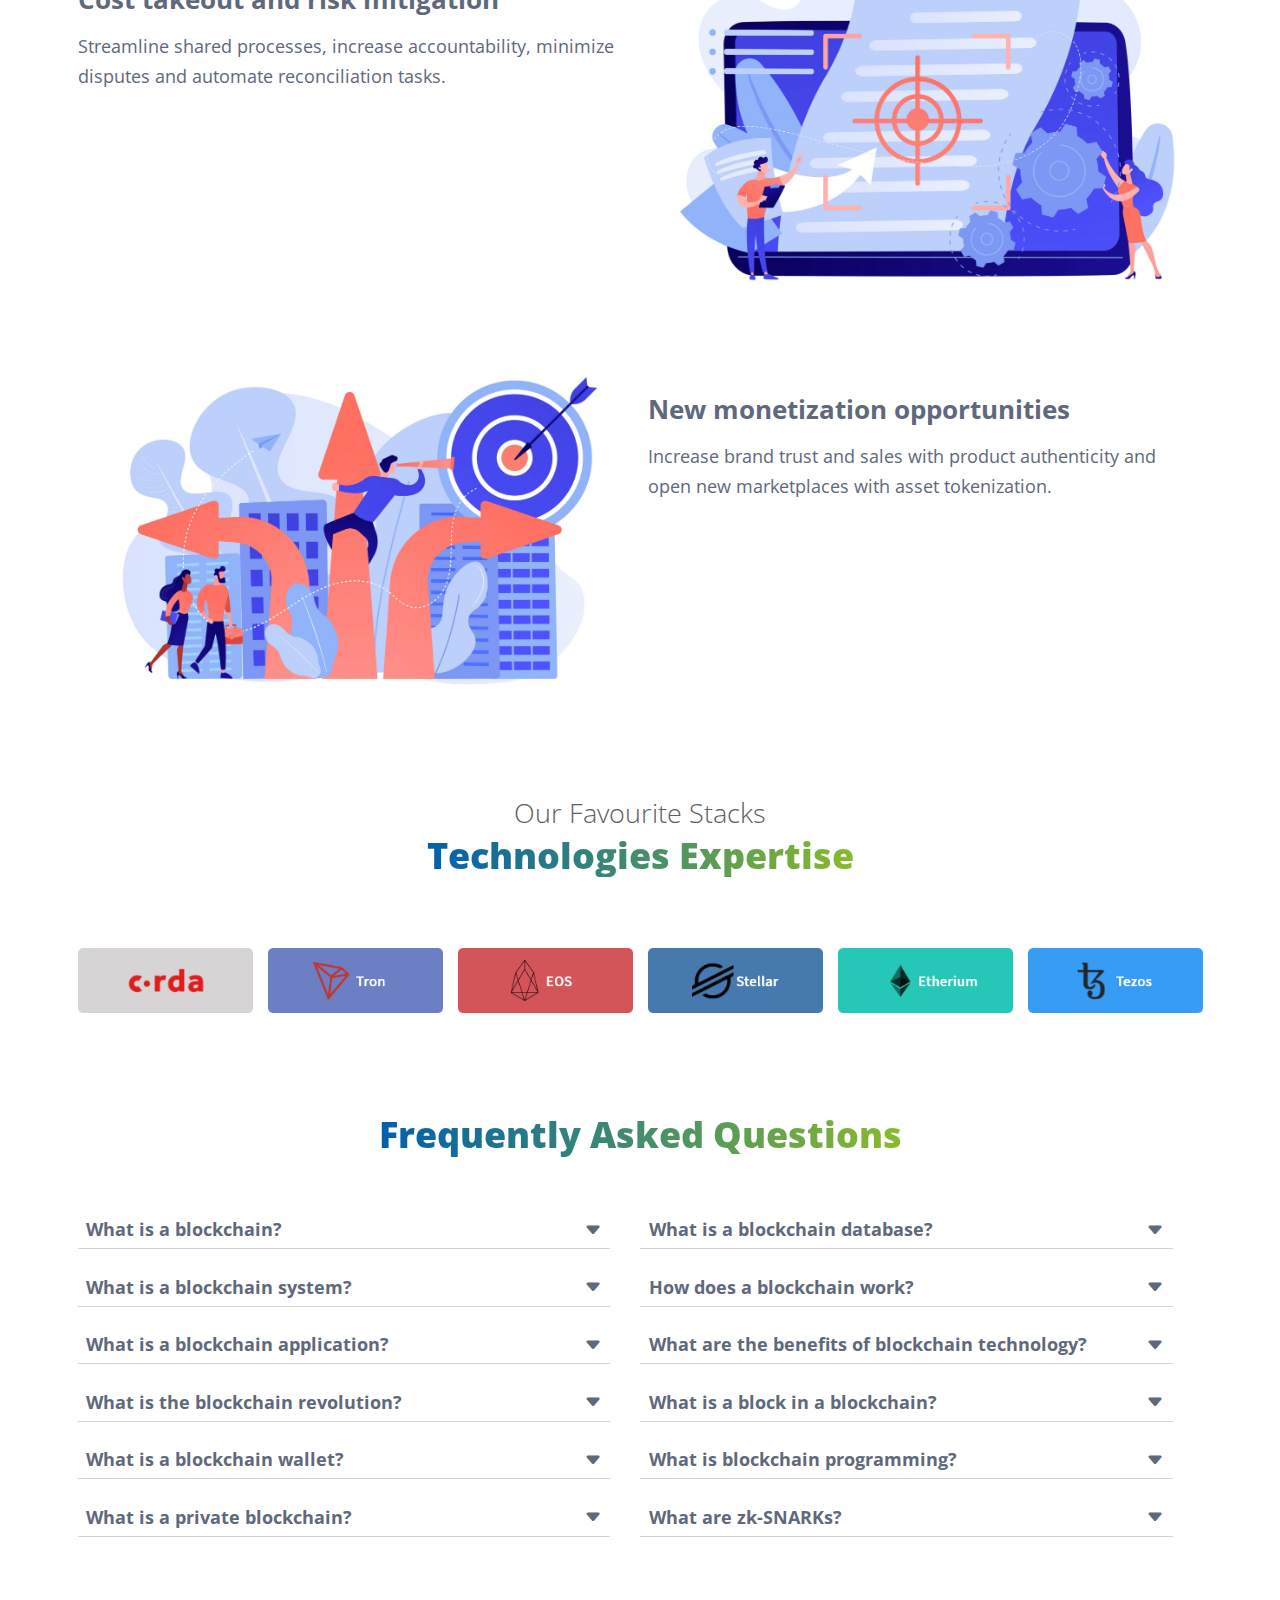
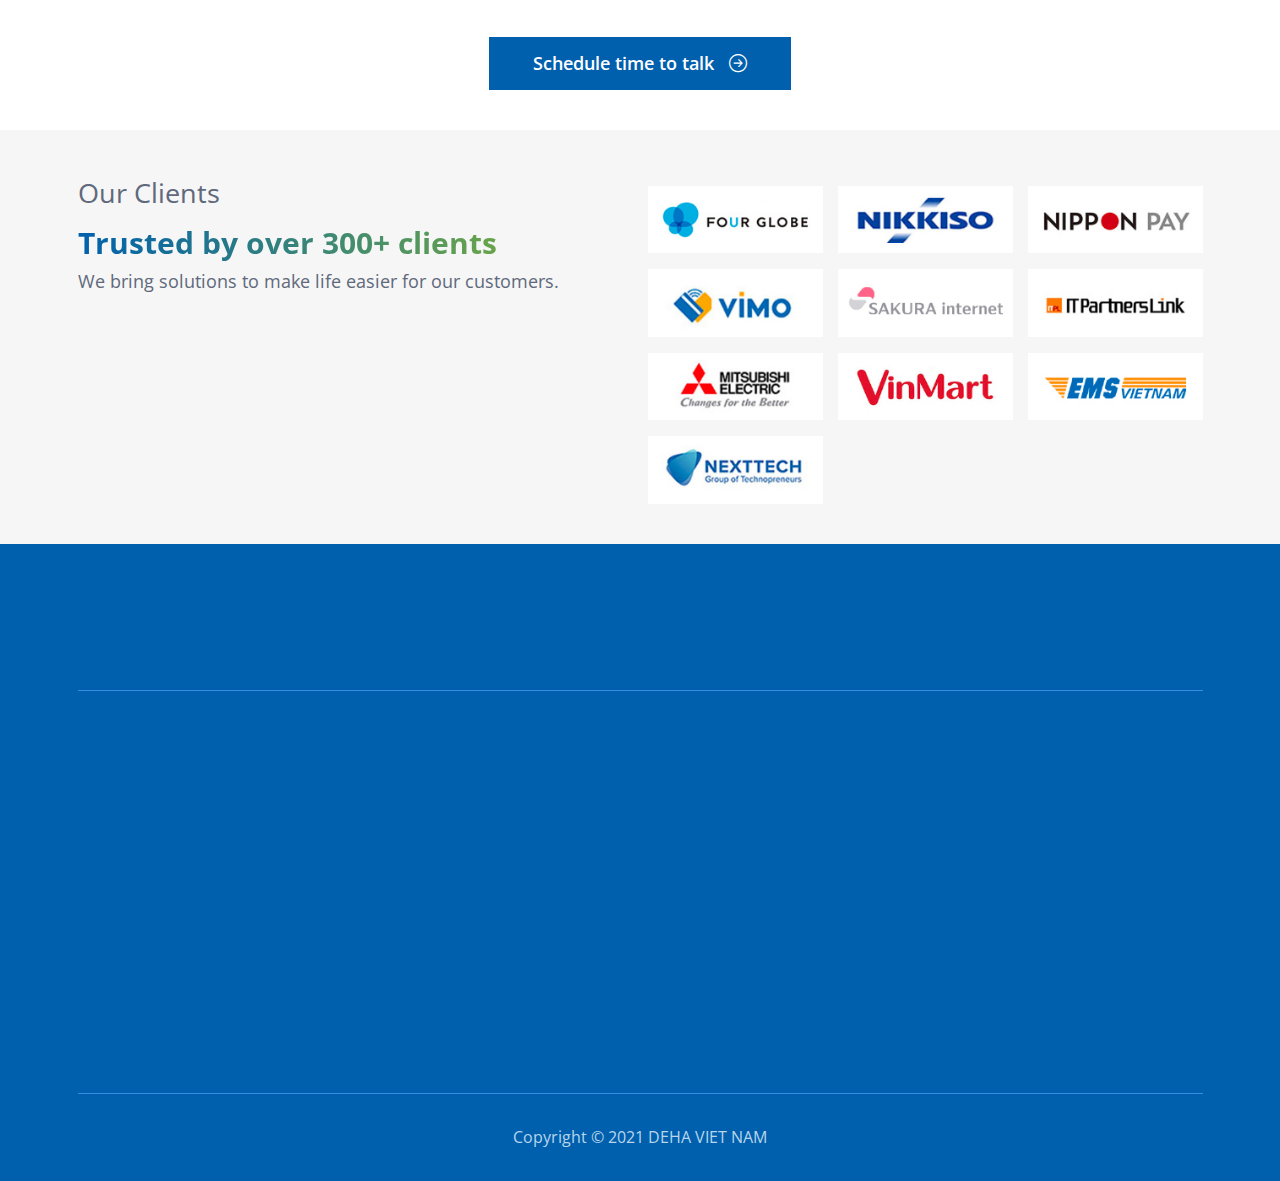
<file: deha-soft.com/blockchain/index.html>
<!DOCTYPE html>
<html lang="en-US"
	prefix="og: https://ogp.me/ns#" >
<meta http-equiv="content-type" content="text/html;charset=UTF-8" />
<head>
    <!-- Global site tag (gtag.js) - Google Analytics -->
    <script async src="https://www.googletagmanager.com/gtag/js?id=UA-70764051-2"></script>
    <script>
        window.dataLayer = window.dataLayer || [];
        function gtag(){dataLayer.push(arguments);}
        gtag('js', new Date());

        gtag('config', 'UA-70764051-2');
    </script>
    <meta charset="UTF-8">
    <meta name="viewport" content="width=device-width,initial-scale=1.0,maximum-scale=1.0,user-scalable=0">
    <title>DEHA SOFWARE JSC.</title>
    <meta name="description" content=""/>
    <meta name="robots" content="max-snippet:-1, max-image-preview:large, max-video-preview:-1"/>
    <meta name="robots" content="noindex">
    <meta property="og:locale" content="vi_VN"/>
    <meta property="og:type" content="website"/>
    <meta property="og:title" content="Deha Software"/>
    <meta property="og:description" content=""/>
    <meta property="og:url" content=""/>
    <meta property="og:site_name" content="Deha Software"/>
    <meta property="og:image" content="images/ogp.png"/>
    <meta property="og:image:secure_url" content="images/ogp.png"/>
    <meta property="og:image:width" content="1200"/>
    <meta property="og:image:height" content="630"/>
    <meta name="twitter:card" content="summary_large_image"/>
    <meta name="twitter:description" content=""/>
    <meta name="twitter:title" content="Deha Software"/>
    <meta name="twitter:image" content="images/ogp.png"/>
    <link rel="icon" href="../wp-content/themes/deha-viet-nam/images/favicon.png" sizes="32x32"/>
    <!-- Bootstrap CSS -->
    <link rel="stylesheet" href="../wp-content/themes/deha-viet-nam/vendor/bootstrap/css/bootstrap.min.css">
    <link rel="stylesheet" href="../wp-content/themes/deha-viet-nam/vendor/slick-1.8.1/slick.css">
    <link rel="stylesheet" href="../wp-content/themes/deha-viet-nam/vendor/aos.css">
    <!-- Main CSS -->
    <link rel="stylesheet" href="../wp-content/themes/deha-viet-nam/css/style.css">
    <link rel="stylesheet" href="../../cdnjs.cloudflare.com/ajax/libs/bootstrap-icons/1.5.0/font/bootstrap-icons.min.css">
</head>
<body>
<div class="loader">
    <div class="loader__bg"></div>
    <div class="loader__bar"></div>
</div>
<div class="HD-Wrapper">
    <header class="DH-Header">
        <div id="top-head" class="container-fluid">
            <div class="row mful">
                <div class="col-4">
                    <ul class="topMenu">
                        <li class="active"><a href="../index.html">TOP</a></li>
                    </ul>
                </div>
                <div class="col-8">
                    <ul class="topSocial">
                        <li class="d-none d-sm-block"><a href="#" target="_blank"><i class="ico-fb">
                                    <a href="https://www.facebook.com/dehasoftwarejsc">
                                        <svg width="20" height="20" viewBox="0 0 20 20">
                                            <path id="facebook_" data-name="facebook"
                                                  d="M17.07,0H2.93A2.933,2.933,0,0,0,0,2.93V17.07A2.933,2.933,0,0,0,2.93,20h5.9V12.93H6.484V9.414H8.828V7.031a3.519,3.519,0,0,1,3.516-3.516H15.9V7.031H12.344V9.414H15.9l-.586,3.516H12.344V20H17.07A2.933,2.933,0,0,0,20,17.07V2.93A2.933,2.933,0,0,0,17.07,0Zm0,0"/>
                                        </svg>
                                    </a>
                                </i></a></li>
                        <li class="d-none d-sm-block"><a href="#" target="_blank"><i class="ico-yt">
                                    <a href="https://www.youtube.com/channel/UCVxKjvrUpIrQyJGwx9f8z6w">
                                        <svg xmlns="http://www.w3.org/2000/svg" width="28.565" height="20"
                                             viewBox="0 0 28.565 20">
                                            <path id="youtube"
                                                  d="M27.976-2.953A3.579,3.579,0,0,0,25.459-5.47c-2.235-.612-11.177-.612-11.177-.612s-8.941,0-11.176.588A3.651,3.651,0,0,0,.588-2.953,37.708,37.708,0,0,0,0,3.918a37.569,37.569,0,0,0,.588,6.87,3.579,3.579,0,0,0,2.518,2.518c2.259.612,11.176.612,11.176.612s8.941,0,11.176-.588a3.579,3.579,0,0,0,2.518-2.518,37.719,37.719,0,0,0,.588-6.87A35.794,35.794,0,0,0,27.976-2.953ZM11.435,8.2V-.364l7.435,4.282Zm0,0"
                                                  transform="translate(0 6.082)"/>
                                        </svg>
                                    </a>
                                </i></a></li>
                        <li class="d-none d-sm-block"><a href="#" target="_blank"><i class="ico-em">
                                    <a href="mailto:cx@deha-soft.com">
                                        <svg xmlns="http://www.w3.org/2000/svg" width="25.454" height="20"
                                             viewBox="0 0 25.454 20">
                                            <g id="black-back-closed-envelope-shape" transform="translate(0 -59.013)">
                                                <path id="Path_8" data-name="Path 8"
                                                      d="M39.344,331.3a2.176,2.176,0,0,0,1.489-.562l-7.212-7.212-.5.359q-.81.6-1.314.93a8.1,8.1,0,0,1-1.342.682,4.091,4.091,0,0,1-1.563.348h-.028a4.09,4.09,0,0,1-1.563-.348,8.07,8.07,0,0,1-1.342-.682q-.5-.334-1.314-.93c-.15-.11-.317-.231-.5-.361l-7.213,7.214a2.176,2.176,0,0,0,1.49.562Z"
                                                      transform="translate(-16.163 -252.288)"/>
                                                <path id="Path_9" data-name="Path 9"
                                                      d="M1.435,199.791A7.531,7.531,0,0,1,0,198.555v10.972l6.356-6.356Q4.449,201.839,1.435,199.791Z"
                                                      transform="translate(0 -133.093)"/>
                                                <path id="Path_10" data-name="Path 10"
                                                      d="M418.242,199.791q-2.9,1.964-4.933,3.383l6.354,6.354V198.555A7.839,7.839,0,0,1,418.242,199.791Z"
                                                      transform="translate(-394.208 -133.093)"/>
                                                <path id="Path_11" data-name="Path 11"
                                                      d="M23.187,59.013H2.279A2.028,2.028,0,0,0,.6,59.751,2.866,2.866,0,0,0,.006,61.6a3.319,3.319,0,0,0,.781,1.939,7.047,7.047,0,0,0,1.662,1.64q.483.341,2.912,2.024c.874.606,1.634,1.134,2.288,1.59.557.388,1.037.724,1.434,1l.212.151.392.282q.462.334.767.54t.739.462a4.309,4.309,0,0,0,.817.384,2.26,2.26,0,0,0,.71.128h.028a2.261,2.261,0,0,0,.71-.128,4.3,4.3,0,0,0,.817-.384q.433-.256.739-.462t.767-.54l.391-.282.212-.151,1.437-1,5.21-3.618a6.756,6.756,0,0,0,1.733-1.747,3.758,3.758,0,0,0,.7-2.145,2.291,2.291,0,0,0-2.273-2.273Z"
                                                      transform="translate(-0.006)"/>
                                            </g>
                                        </svg>
                                    </a>
                                </i></a></li>
                        <li class="phone"><i class="ico-ph">
                                <a href="tel:+842432004183">
                                <svg id="telephone" xmlns="http://www.w3.org/2000/svg" width="20" height="20"
                                     viewBox="0 0 20 20">
                                    <path id="Path_12" data-name="Path 12"
                                          d="M240.667,128a.667.667,0,1,0,0,1.333A2.669,2.669,0,0,1,243.333,132a.667.667,0,0,0,1.333,0A4,4,0,0,0,240.667,128Z"
                                          transform="translate(-230 -122.667)"/>
                                    <path id="Path_13" data-name="Path 13"
                                          d="M240.667,64a.667.667,0,1,0,0,1.333A5.339,5.339,0,0,1,246,70.667a.667.667,0,1,0,1.333,0A6.674,6.674,0,0,0,240.667,64Z"
                                          transform="translate(-230 -61.333)"/>
                                    <path id="Path_14" data-name="Path 14"
                                          d="M240.667,0a.667.667,0,1,0,0,1.333,8.008,8.008,0,0,1,8,8,.667.667,0,1,0,1.333,0A9.344,9.344,0,0,0,240.667,0Z"
                                          transform="translate(-230)"/>
                                    <path id="Path_15" data-name="Path 15"
                                          d="M18,45.333a12.375,12.375,0,0,1-5.48-1.252.654.654,0,0,0-.511-.031.672.672,0,0,0-.383.34L10.579,46.56a16.768,16.768,0,0,1-6.469-6.469L6.277,39.04a.666.666,0,0,0,.308-.893,12.375,12.375,0,0,1-1.252-5.48A.667.667,0,0,0,4.667,32h-4A.667.667,0,0,0,0,32.667a18.02,18.02,0,0,0,18,18A.667.667,0,0,0,18.667,50V46A.667.667,0,0,0,18,45.333Z"
                                          transform="translate(0 -30.667)"/>
                                </svg>
                                </a>
                            </i><a href="tel:+842432004183">(+84)-24-3200-4183</a></li>
                    </ul>
                </div>
            </div>
        </div>
        <div id="DH-head">
            <div class="container-fluid">
                <nav class="navbar navbar-expand-lg shadow ">
                    <div class="container-fluid px-4">
                        <a class="navbar-brand link" href="../index.html">
                            <svg xmlns="http://www.w3.org/2000/svg" width="112.99" height="60.314"
                                 viewBox="0 0 112.99 60.314">
                                <g id="deha-vietnam-logo" transform="translate(-50 -92)">
                                    <path id="Path_1579" data-name="Path 1579"
                                          d="M187.161,415.616v22.6h.706a3.158,3.158,0,0,1,2.119.575,2.06,2.06,0,0,1,.01,2.986,3.148,3.148,0,0,1-2.128.575h-3.694l-.574-1.583a18.883,18.883,0,0,1-3.529,1.824,12.026,12.026,0,0,1-3.2.424,10.466,10.466,0,0,1-7.5-2.693,8.858,8.858,0,0,1-2.845-6.708,9.726,9.726,0,0,1,2.986-7.162,9.943,9.943,0,0,1,7.283-2.966,10.378,10.378,0,0,1,3.167.494,12.62,12.62,0,0,1,3.067,1.483v-5.718h-.706a3.148,3.148,0,0,1-2.128-.575,1.908,1.908,0,0,1-.635-1.483,1.931,1.931,0,0,1,.635-1.5,3.148,3.148,0,0,1,2.128-.575Zm-4.136,18.125a5.867,5.867,0,0,0-1.8-4.337,6.31,6.31,0,0,0-8.776,0,5.8,5.8,0,0,0-1.8,4.277,4.823,4.823,0,0,0,1.614,3.742,7.838,7.838,0,0,0,9.119,0A4.731,4.731,0,0,0,183.025,433.741Z"
                                          transform="translate(-108.033 -309.686)" fill="#0060ad"/>
                                    <path id="Path_1580" data-name="Path 1580"
                                          d="M312.511,415.616v9.39a10.96,10.96,0,0,1,2.613-1.14,9.783,9.783,0,0,1,2.673-.373,9.5,9.5,0,0,1,3.813.726,6.525,6.525,0,0,1,2.774,2.29,6.694,6.694,0,0,1,1.1,3.944v7.767a4.494,4.494,0,0,1,2.058.3,2,2,0,0,1,.968,1.775,1.922,1.922,0,0,1-.625,1.483,3.107,3.107,0,0,1-2.118.575h-4.72a3.112,3.112,0,0,1-2.108-.575,1.931,1.931,0,0,1-.636-1.5,1.978,1.978,0,0,1,.969-1.755,4.227,4.227,0,0,1,2.058-.3v-7.485a2.89,2.89,0,0,0-.726-2.239,4.028,4.028,0,0,0-2.8-.867,5.329,5.329,0,0,0-2.431.535,13.065,13.065,0,0,0-2.854,2.31v7.747a4.417,4.417,0,0,1,2.057.3,1.986,1.986,0,0,1,.989,1.775,1.908,1.908,0,0,1-.636,1.483,3.148,3.148,0,0,1-2.128.575h-4.7a3.148,3.148,0,0,1-2.128-.575,1.931,1.931,0,0,1-.636-1.5,1.968,1.968,0,0,1,.989-1.755,4.16,4.16,0,0,1,2.058-.3V419.751h-.706a3.148,3.148,0,0,1-2.128-.575,1.932,1.932,0,0,1-.636-1.5,1.908,1.908,0,0,1,.636-1.483,3.148,3.148,0,0,1,2.128-.575Z"
                                          transform="translate(-197.554 -309.686)" fill="#0060ad"/>
                                    <path id="Path_1581" data-name="Path 1581"
                                          d="M394.2,456.787l-.574-1.542a18.953,18.953,0,0,1-4,1.815,15.962,15.962,0,0,1-3.409.413,8.062,8.062,0,0,1-5.407-1.765,5.093,5.093,0,0,1-2.078-3.9,6.337,6.337,0,0,1,2.653-4.832,11.061,11.061,0,0,1,7.333-2.229,27.236,27.236,0,0,1,4.337.4v-.988a1.8,1.8,0,0,0-.8-1.513,5.5,5.5,0,0,0-3.036-.585,20.7,20.7,0,0,0-4.761.726,7.767,7.767,0,0,1-1.694.262,1.876,1.876,0,0,1-1.4-.595,2.1,2.1,0,0,1-.575-1.523,1.924,1.924,0,0,1,.2-.908,1.609,1.609,0,0,1,.565-.615,6.647,6.647,0,0,1,1.513-.555,28.542,28.542,0,0,1,3.127-.676,18.624,18.624,0,0,1,2.885-.252,9.5,9.5,0,0,1,5.982,1.664,5.463,5.463,0,0,1,2.128,4.55v8.513h.706a3.149,3.149,0,0,1,2.128.575,1.932,1.932,0,0,1,.636,1.5,1.908,1.908,0,0,1-.636,1.483,3.147,3.147,0,0,1-2.128.575Zm-1.148-7.4a24.039,24.039,0,0,0-4.58-.484,7.549,7.549,0,0,0-4.337,1.231q-1.13.787-1.13,1.594a1.1,1.1,0,0,0,.544.948,4.972,4.972,0,0,0,2.764.666,11.524,11.524,0,0,0,3.379-.585,12.384,12.384,0,0,0,3.359-1.594Z"
                                          transform="translate(-245.308 -324.118)" fill="#0060ad"/>
                                    <path id="Path_1582" data-name="Path 1582"
                                          d="M249.9,456.491a12.9,12.9,0,0,1-6.42-1.592,8.782,8.782,0,0,1-4.421-7.389,5.686,5.686,0,0,1,.492-2.953,2.008,2.008,0,0,1,2.986-.92A13.286,13.286,0,0,0,250,445.159a12.227,12.227,0,0,0,5.477-1.512c0-1.477-2.586-3.413-5.938-3.2a9.014,9.014,0,0,0-2.861.678,2.008,2.008,0,0,1-1.7-3.639,12.77,12.77,0,0,1,4.314-1.048c6.446-.4,10.592,4.647,10.592,7.248a2.69,2.69,0,0,1-.453,1.978c-.3.32-3.111,3.134-9.184,3.508a18.749,18.749,0,0,1-7.046-.87,4.621,4.621,0,0,0,2.294,3.131,9.229,9.229,0,0,0,5.071,1.025c4.519-.279,6.4-2.292,6.475-2.377a2,2,0,0,1,2.821-.217,2.022,2.022,0,0,1,.219,2.843c-.293.344-3.042,3.376-9.268,3.76C250.55,456.479,250.24,456.491,249.9,456.491Z"
                                          transform="translate(-154.944 -323.14)" fill="#0060ad"/>
                                    <path id="Path_1583" data-name="Path 1583"
                                          d="M247.479,394.461h-.047a1.963,1.963,0,0,1-1.443-.837l-7.976-7.375a2.061,2.061,0,0,1,.144-2.88,2.007,2.007,0,0,1,2.837.122l6.553,5.7,12.324-12.432a2.007,2.007,0,1,1,2.852,2.825l-13.818,14.107A2.211,2.211,0,0,1,247.479,394.461Z"
                                          transform="translate(-153.946 -284.166)" fill="#8aba2b"/>
                                    <path id="Path_1584" data-name="Path 1584" d="M368.133,522.52h2.842l-1.421-3.222Z"
                                          transform="translate(-238.456 -376.758)" fill="#0060ad"/>
                                    <path id="Path_1585" data-name="Path 1585"
                                          d="M217.911,414.981a1.943,1.943,0,1,0,0,3.884h33.321v27.894H146.716V418.865h8.646a1.943,1.943,0,1,0,0-3.884H142.479v46.608h112.99V414.981ZM155.76,458.035h-1.477l-3.144-7.821h1.477l2.405,5.841,2.406-5.841H158.9Zm12.3,0h-1.321v-7.821h1.321Zm14.512,0H176.94v-7.821h5.494v1.242h-4.173v2.07h3.748V454.7h-3.748v2.092h4.307Zm13.729-6.613h-2.372v6.613h-1.321v-6.613h-2.372v-1.208H196.3Zm15.329,6.613h-1.432l-4.431-5.706v5.706h-1.321v-7.821h1.321l4.543,5.841v-5.841h1.32Zm14.691,0-.784-1.779h-3.916l-.783,1.779h-1.41l3.447-7.821h1.41l3.446,7.821Zm18.037,0h-1.321v-6.109l-2.73,5.427h-.738l-2.719-5.427v6.109h-1.32v-7.821h2.059l2.361,4.912,2.361-4.912h2.048Z"
                                          transform="translate(-92.479 -309.276)" fill="#0060ad"/>
                                </g>
                            </svg>
                        </a>
                        <button class="navbar-toggler" type="button" data-bs-toggle="collapse"
                                data-bs-target="#main_nav">
                            <span class="navbar-toggler-icon"></span>
                        </button>
                        <div class="collapse navbar-collapse" id="main_nav">
                            <ul class="navbar-nav ms-auto">
                                <li class="nav-item dropdown "> <!-- active class -->
                                    <a class="nav-link dropdown-toggle link" href="../company/index.html"
                                       data-bs-toggle="dropdown">Company</a>
                                </li>
                                <li class="nav-item dropdown">
                                    <span class="nav-link dropdown-toggle" href="../index.html" data-bs-toggle="dropdown">Our
                                        Solutions</span>
                                    <ul class="dropdown-menu fade-down">
                                        <li><a class="dropdown-item" href="https://facio.me/" target="_blank"> Facio ME</a></li>
                                    </ul>
                                </li>
                                <li class="nav-item dropdown">
                                    <span class="nav-link dropdown-toggle" data-bs-toggle="dropdown">Digital
                                        Consulting</span>
                                    <ul class="dropdown-menu fade-down">
                                        <li class="submenu">
                                            <a class="dropdown-item dropdown-toggle" href="#" data-bs-toggle="dropdown"> Application services</a>
                                            <ul class="dropdown-menu fade-right">
                                                <li><a class="dropdown-item" href="../web-design-and-development/index.html">Web design & development</a></li>
                                                <li><a class="dropdown-item" href="../mobile-development/index.html">Mobile development</a></li>
                                                <li><a class="dropdown-item" href="../engineering-and-maintenance/index.html">Engineering & maintenance</a></li>
                                            </ul>
                                        </li>
                                        <li><a class="dropdown-item" href="../testing-services/index.html"> Testing services</a></li>
                                        <li><a class="dropdown-item" href="../integration-services/index.html"> Integration services</a></li>
                                        <li><a class="dropdown-item" href="../cms-services/index.html"> CMS services</a></li>
                                        <li><a class="dropdown-item" href="index.html"> Blockchain services</a></li>
                                    </ul>
                                </li>
                                <li class="nav-item dropdown">
                                    <span class="nav-link dropdown-toggle" data-bs-toggle="dropdown">DX
                                        Consulting</span>
                                    <ul class="dropdown-menu fade-down">
                                        <li><a class="dropdown-item" href="../ecommerce-solutions/index.html"> Ecommerce solutions</a></li>
                                        <li><a class="dropdown-item" href="../enterprise-services/index.html"> Enterprise Services</a></li>
                                    </ul>
                                </li>
                                <li class="nav-item dropdown">
                                    <a class="nav-link button btn-contact" href="../contact-us/index.html"
                                       data-bs-toggle="dropdown">Contact</a>
                                </li>
                            </ul>
                        </div> <!-- navbar-collapse.// -->
                    </div> <!-- container-fluid.// -->
                </nav>
            </div>
        </div>
    </header>
<style>
    .section-deliver-1 {
        margin-top: 40px;
        margin-bottom: 40px;
    }

    .section-deliver-1 .title {
        font-weight: bold;
        font-size: 29px;
        color: #0060ad;
    }

    .section-deliver-1 .desc {
        font-size: 18px;
        color: #60697B;
    }

    .section-deliver-1 .c4-items {
        margin-top: 50px;
    }

    .section-deliver-1 .c4-items .item .title {
        font-size: 20px;
        color: #60697B;
    }

    .section-deliver-1 .c4-items .item ul {
        list-style-type: circle;
        margin-left: 20px;
    }

    .section-deliver-1 .c4-items .item ul > li {
        font-size: 15px;
        color: #60697B;
    }

    .page-description {
        font-size: 26px;
        font-style: italic;
        color: #ffffff;
        text-align: center;
    }

    .page-description .container {
        max-width: 1000px;
    }

    .section-title-1 {
        text-align: center;
        margin-top: 20px;
    }

    .section-title-1 .title {
        font-size: 26px;
        margin: 0;
        padding: 0;
    }

    .section-title-1 .desc {
        color: #0060AD;
        font-size: 26px;
        font-weight: bold;
    }

    .section-feature-1 {
        margin-top: 20px;
        padding-bottom: 20px;
    }

    .section-feature-1 .title {
        font-size: 26px;
        font-weight: bold;
        margin-top: 40px;
    }

    .section-feature-1 .feature-image {
        width: 100%;
    }

    .section-feature-1 .desc {
        color: #60697B;
        font-size: 16px;
    }

    .section-feature-2 {
        margin-top: 20px;
    }

    .section-feature-2 .title {
        font-size: 27px;
    }

    .section-feature-2 .desc {
        font-size: 18px;
        color: #60697B;
    }

    .section-feature-2 .pic img {
        width: 100%;
        margin-top: 16px;
    }

    .section-client-2 .grab-title {
        font-size: 30px;
        font-weight: bold;
        background: #0060AD;
        background: -webkit-linear-gradient(to right, #0060AD 0%, #8ABA2B 100%);
        background: -moz-linear-gradient(to right, #0060AD 0%, #8ABA2B 100%);
        background: linear-gradient(to right, #0060AD 0%, #8ABA2B 100%);
        -webkit-background-clip: text;
        -webkit-text-fill-color: transparent;
    }

    .section-client-2 .title {
        font-size: 27px;
    }

    .section-client-2 .desc {
        font-size: 18px;
    }

    .section-client-2 .pic img {
        margin-top: 16px;
        width: 100%;
    }

    .section-service-1 {
        margin-top: 40px;
        margin-bottom: 40px;
    }

    .section-service-1 .title {
        font-weight: bold;
        font-size: 29px;
        color: #0060ad;
    }

    .section-service-1 .desc {
        font-size: 18px;
        color: #60697B;
    }

    .section-service-1 .c4-items {
        margin-top: 50px;
    }

    .section-service-1 .c4-items .item {
        padding-left: 15px;
        padding-right: 15px;
        text-align: center;
    }
    .section-service-1 .c4-items .item .title {
        font-size: 20px;
        color: #60697B;
        text-align: center;
        margin-bottom: 20px;
    }

    .section-service-1 .c4-items .item .desc {
        font-size: 15px;
        color: #60697B;
    }

    .bg-gray {
        background-color: #F6F6F6;
    }

    .pt40 {
        padding-top: 40px;
    }

    .pb40 {
        padding-bottom: 40px;
    }

    .mt16 {
        margin-top: 16px;
    }

    .faq-container {
        display: flex;
        width: 100%;
        flex-wrap: wrap;
    }

    .row-item {
        flex: 50%;
        padding-right: 30px;
    }

    .faq-question {
        border-bottom: 1px solid lightgrey;
        margin-bottom: 20px;
    }

    .faq-answer .card-body {
        background-color: #F1F1F1;
        color: #202020;
        font-size: 15px;
        margin-bottom: 20px;
    }

    .faq-question {
        display: flex;
        align-items: center;
    }

    .question-content {
        flex: 95%;
    }

    .question-content a {
        text-align: left;
        display: flex;
        justify-content: space-between;
    }

    .question-clicked {
        color: #008DD2 !important;
    }
    .step-number {
        width: 71px;
        height: 71px;
        border-radius: 50%;
        display: flex; /* or inline-flex */
        align-items: center;
        justify-content: center;
        color: #3F78E0;
        font-weight: 700;
        font-size: 20px;
        margin-bottom: 20px;
        background: #E0E9FA;
        margin-top: 20px;
    }
    .step-active {
        background: #0060AD;
        color: white;
    }

    .slide-item-bg {
        background-image: url('../wp-content/uploads/2021/07/Asset-2-12.png');
    }
    @media (max-width: 720px) {
        .section-feature-1 {
            border-bottom: solid 1px #dedede;
        }

        .section-feature-1 .title {
            font-size: 20px;
        }
        .row-item {
            flex: 100%;
            padding: 0;
        }
        .slide-item-bg {
            background-image: url('../wp-content/uploads/2021/07/Asset-4-1.png');
        }
    }

    .ecommerce-faq-answer {
        font-size: 1.8rem;
    }
    .ecommerce-faq-answer li {
        background: url('../wp-content/themes/deha-viet-nam/images/deha-arrow.png') no-repeat 0 12px !important;
        padding-left: 10px;
        font-size: 1.8rem;
        color: #60697B;
    }

</style>

<section class="hero bg-gray">
    <div class="hero-slide">
        <div class="slide-item slide-item-bg">
            <div class="container">
                <div class="slide-content">
                    <div class="ttl">
                        <p class="exb tec upp" style="font-size: 42px;">
                            <span class="exb" style="font-size: 49px;">Blockchain</span>
                        </p>
                        <p class="tec">Build your trusted networks with blockchain technology</p>
                    </div>
                </div>
            </div>
        </div>
    </div>
</section>

<main>
            <section class="section-title-1">
            <div class="sTitle text-center">
                                <h2 class="grad">Blockchain Applications</h2>
            </div>
        </section>
                    <section class="section-feature-1">
                <div class="container">
                    <div class="row">
                                                    <div class="col-md-6">
                                <img class="feature-image" src="../wp-content/uploads/2021/07/Asset-1-13.png" alt="">
                            </div>
                            <div class="col-md-6">
                                <p class="title">Financial Services</p>
                                <div class="desc ecommerce-faq-answer">
                                    <p>Without a central authority to verify transactions, settlements can be made faster and cheaper using blockchain technology. Blockchain also simplifies logistically complicated cross-border transactions involving different types of financial assets.</p>
                                </div>
                            </div>
                                            </div>
                </div>
            </section>
                    <section class="section-feature-1">
                <div class="container">
                    <div class="row">
                                                    <div class="col-md-6">
                                <p class="title">Internet of Things</p>
                                <div class="desc ecommerce-faq-answer">
                                    <p>The centralized architecture of the current crop of IoT platforms is being reinvented with the help of blockchain technology to facilitate decentralized and autonomous interaction between devices, towards building a more cost-efficient and trusted IoT.</p>
                                </div>
                            </div>
                            <div class="col-md-6">
                                <img class="feature-image" src="../wp-content/uploads/2021/07/Asset-1-14.png" alt="">
                            </div>
                                            </div>
                </div>
            </section>
                    <section class="section-feature-1">
                <div class="container">
                    <div class="row">
                                                    <div class="col-md-6">
                                <img class="feature-image" src="../wp-content/uploads/2021/07/Asset-1-11.png" alt="">
                            </div>
                            <div class="col-md-6">
                                <p class="title">Healthcare</p>
                                <div class="desc ecommerce-faq-answer">
                                    <p>A consolidated and easily transferable secure record of health data is a potential blockchain-based innovation in healthcare. A shared data infrastructure provides interoperable access to health data, leading to better clinical decisions.</p>
                                </div>
                            </div>
                                            </div>
                </div>
            </section>
                    <section class="section-feature-1">
                <div class="container">
                    <div class="row">
                                                    <div class="col-md-6">
                                <p class="title">Retail</p>
                                <div class="desc ecommerce-faq-answer">
                                    <p>Premium products can be tracked from their point of origin using digital tokens to protect them from counterfeits in the supply chain. Easily redeemable multi-brand loyalty program based on blockchain technologies is another emerging use case.</p>
                                </div>
                            </div>
                            <div class="col-md-6">
                                <img class="feature-image" src="../wp-content/uploads/2021/07/Asset-2-7.png" alt="">
                            </div>
                                            </div>
                </div>
            </section>
                    <section class="section-feature-1">
                <div class="container">
                    <div class="row">
                                                    <div class="col-md-6">
                                <img class="feature-image" src="../wp-content/uploads/2021/07/20945463-scaled.jpg" alt="">
                            </div>
                            <div class="col-md-6">
                                <p class="title">Government</p>
                                <div class="desc ecommerce-faq-answer">
                                    <p>Digital citizen record keeping over a blockchain network helps avoid procedural delays caused by conventional methods of establishing the authenticity of information across government agencies. The technology helps speed up public service delivery and makes it more transparent.</p>
                                </div>
                            </div>
                                            </div>
                </div>
            </section>
                    <section class="section-feature-1">
                <div class="container">
                    <div class="row">
                                                    <div class="col-md-6">
                                <p class="title">Warranty Services</p>
                                <div class="desc ecommerce-faq-answer">
                                    <p>Warranty details of products purchased can be stored on a blockchain in a trusted and globally accessible manner. Warranty service providers can easily look up this information before they provide the service, sparing customers the hassle of registration and paperwork.</p>
                                </div>
                            </div>
                            <div class="col-md-6">
                                <img class="feature-image" src="../wp-content/uploads/2021/07/Asset-2-6.png" alt="">
                            </div>
                                            </div>
                </div>
            </section>
                    <section class="section-deliver-1">
        <div class="container">
            <p><img src="../wp-content/themes/deha-viet-nam/images/deha-check-flag.png" alt=""></p>
            <p class="title">How we implementing your successful blockchain technology</p>
            <p class="desc"></p>
            <div class="row c4-items">
                                                            <div class="col-md-3 item">
                            <div class="step-number">01</div>
                            <div class="title">Identify and Set Goals</div>
                            <ul>
<li>Identify use cases your blockchain can leverage</li>
<li>Come up with new use cases</li>
<li>Finalize the list and set up the goal</li>
</ul>
                        </div>
                                            <div class="col-md-3 item">
                            <div class="step-number">02</div>
                            <div class="title">Developing POC</div>
                            <ul>
<li>Brainstorming with your team</li>
<li>Sketch up the POC based on the result</li>
<li>Planning</li>
</ul>
                        </div>
                                            <div class="col-md-3 item">
                            <div class="step-number">03</div>
                            <div class="title">Build and Trial</div>
                            <ul>
<li>Build a prototype according to the POC</li>
<li>Testing in the real situation</li>
<li>Evaluate the errors and fix</li>
</ul>
                        </div>
                                            <div class="col-md-3 item">
                            <div class="step-number">04</div>
                            <div class="title">Roll Out and Observe</div>
                            <ul>
<li>Roll out your prototype on the market</li>
<li>Benchmark checking to meet requirements</li>
</ul>
                        </div>
                                                </div>
        </div>
    </section>
            <div class="parallax t-imgArea d-flex align-items-center page-description">
        <div class="container">
            <h2>
                What new technology does is create new opportunities to do a job that customers want done. - "Tim O'Reilly"            </h2>
        </div>
    </div>
            <section class="section-title-1">
            <p class="title">The benefit of</p>
            <p class="desc upp">partnering with DEHA</p>
        </section>
                    <section class="section-feature-1">
                <div class="container">
                    <div class="row">
                                                    <div class="col-md-6">
                                <img class="feature-image" src="../wp-content/uploads/2021/07/19963-scaled.jpg" alt=" Operational agility and speed to value">
                            </div>
                            <div class="col-md-6">
                                <p class="title"> Operational agility and speed to value</p>
                                <div class="desc">
                                    <p>Optimize multiparty workflows around trusted data and accelerate performance across your value chain.</p>
                                </div>
                            </div>
                                            </div>
                </div>
            </section>
                    <section class="section-feature-1">
                <div class="container">
                    <div class="row">
                                                    <div class="col-md-6">
                                <p class="title">Cost takeout and risk mitigation</p>
                                <div class="desc">
                                    <p>Streamline shared processes, increase accountability, minimize disputes and automate reconciliation tasks.</p>
                                </div>
                            </div>
                            <div class="col-md-6">
                                <img class="feature-image" src="../wp-content/uploads/2021/07/20945829-scaled.jpg" alt="Cost takeout and risk mitigation">
                            </div>
                                            </div>
                </div>
            </section>
                    <section class="section-feature-1">
                <div class="container">
                    <div class="row">
                                                    <div class="col-md-6">
                                <img class="feature-image" src="../wp-content/uploads/2021/07/20944377-scaled.jpg" alt=" New monetization opportunities">
                            </div>
                            <div class="col-md-6">
                                <p class="title"> New monetization opportunities</p>
                                <div class="desc">
                                    <p>Increase brand trust and sales with product authenticity and open new marketplaces with asset tokenization.</p>
                                </div>
                            </div>
                                            </div>
                </div>
            </section>
                        <section class="section-feature-2 pt40 pb40">
        <div class="container">
            <div class="sTitle text-center">
                <h3 class="lig">Our Favourite Stacks</h3>
                <h2 class="grad">Technologies Expertise</h2>
            </div>
            <div class="row text-center pic">
                                                            <div class="col-md-2 col-6">
                            <img src="../wp-content/uploads/2021/07/Cobra.png" alt="">
                        </div>
                                            <div class="col-md-2 col-6">
                            <img src="../wp-content/uploads/2021/07/Tron.png" alt="">
                        </div>
                                            <div class="col-md-2 col-6">
                            <img src="../wp-content/uploads/2021/07/EOS.png" alt="">
                        </div>
                                            <div class="col-md-2 col-6">
                            <img src="../wp-content/uploads/2021/07/Stellar.png" alt="">
                        </div>
                                            <div class="col-md-2 col-6">
                            <img src="../wp-content/uploads/2021/07/Etherium-1.png" alt="">
                        </div>
                                            <div class="col-md-2 col-6">
                            <img src="../wp-content/uploads/2021/07/Tezos.png" alt="">
                        </div>
                                                </div>
        </div>
    </section>
                <section class="section-feature-2 pt40 pb40">
            <div class="container">
                <div class="sTitle text-center">
                    <h2 class="grad">Frequently Asked Questions</h2>
                </div>
                <div class="row">
                    <div class="col-md-6 faq-container">
                                                    <div class="row-item">
                                <div class="faq-question">
                                    <div class="question-content">
                                        <a class="btn desc" data-bs-toggle="collapse" href="#answer1"
                                           role="button"
                                           aria-expanded="false" aria-controls="answer1"><b>What is a blockchain?</b> <i class="bi bi-caret-down-fill"></i></a>
                                    </div>
                                </div>
                                <div class="col faq-answer">
                                    <div class="collapse multi-collapse" id="answer1">
                                        <div class="card card-body">
                                            A blockchain is a distributed, cryptographically-secure database structure that allows network participants to establish a trusted and immutable record of transactional data without the need for intermediaries. A blockchain can execute a variety of functions beyond transaction settlement, such as smart contracts. Smart contracts are digital agreements that are embedded in code and that can have limitless formats and conditions. Blockchains have proven themselves as superior solutions for securely coordinating data, but they are capable of much more, including tokenization, incentive design, attack-resistance, and reducing counterparty risk. The very first blockchain was the Bitcoin blockchain, which itself was a culmination of over a century of advancements in cryptography and database technology.                                         </div>
                                    </div>
                                </div>
                            </div>
                                                    <div class="row-item">
                                <div class="faq-question">
                                    <div class="question-content">
                                        <a class="btn desc" data-bs-toggle="collapse" href="#answer2"
                                           role="button"
                                           aria-expanded="false" aria-controls="answer2"><b>What is a blockchain database?</b> <i class="bi bi-caret-down-fill"></i></a>
                                    </div>
                                </div>
                                <div class="col faq-answer">
                                    <div class="collapse multi-collapse" id="answer2">
                                        <div class="card card-body">
                                            Historically, databases have incorporated a centralized client-server architecture, in which a sole authority controls the central server. This design means that data security, alteration, and deletion rests with a single point of failure. The decentralized architecture of blockchain databases emerged as a solution for many of the weaknesses of centralized database architecture. A blockchain network consists of a large number of distributed nodes––voluntary participants who must reach consensus and maintain a single transactional record together.                                         </div>
                                    </div>
                                </div>
                            </div>
                                                    <div class="row-item">
                                <div class="faq-question">
                                    <div class="question-content">
                                        <a class="btn desc" data-bs-toggle="collapse" href="#answer3"
                                           role="button"
                                           aria-expanded="false" aria-controls="answer3"><b>What is a blockchain system?</b> <i class="bi bi-caret-down-fill"></i></a>
                                    </div>
                                </div>
                                <div class="col faq-answer">
                                    <div class="collapse multi-collapse" id="answer3">
                                        <div class="card card-body">
                                            A blockchain system refers to all the aspects and features that go into a particular blockchain, everything from the consensus algorithm to the state machine to cryptographic functions. As Andreas Antonopoulus and Gavin Wood note in Mastering Ethereum, there are “a huge variety of blockchains with different properties”––qualifiers “help us understand the characteristics of the blockchain in question, such as open, public, decentralized, neutral, and censorship-resistant.”                                        </div>
                                    </div>
                                </div>
                            </div>
                                                    <div class="row-item">
                                <div class="faq-question">
                                    <div class="question-content">
                                        <a class="btn desc" data-bs-toggle="collapse" href="#answer4"
                                           role="button"
                                           aria-expanded="false" aria-controls="answer4"><b>How does a blockchain work?</b> <i class="bi bi-caret-down-fill"></i></a>
                                    </div>
                                </div>
                                <div class="col faq-answer">
                                    <div class="collapse multi-collapse" id="answer4">
                                        <div class="card card-body">
                                            When a digital transaction occurs in a blockchain network, it is grouped together in a cryptographically-secure “block” with other transactions that have occurred in the same time frame. The block is then broadcast to the network. A blockchain network is comprised of nodes or participants who validate and relay transaction information. The block of transactions is verified by participants called miners, who use computing power to solve a cryptographic puzzle and validate the block of transactions. The first miner to solve and validate the block is rewarded. Each verified block is connected to the previously verified block, creating a chain of blocks. One important cryptographic underpinning of blockchains is the hash function. Hashing assigns a fixed value to a string that is inputted into the system. Blockchain hashing power results in a deterministic, quickly-computable, and preimage-resistant system. Explore our knowledge base to learn more about how a blockchain works.                                        </div>
                                    </div>
                                </div>
                            </div>
                                                    <div class="row-item">
                                <div class="faq-question">
                                    <div class="question-content">
                                        <a class="btn desc" data-bs-toggle="collapse" href="#answer5"
                                           role="button"
                                           aria-expanded="false" aria-controls="answer5"><b>What is a blockchain application?</b> <i class="bi bi-caret-down-fill"></i></a>
                                    </div>
                                </div>
                                <div class="col faq-answer">
                                    <div class="collapse multi-collapse" id="answer5">
                                        <div class="card card-body">
                                            Blockchain applications are comparable to conventional software applications, except they implement a decentralized architecture and cryptoeconomic systems to increase security, foster trust, tokenize assets, and design new network incentives. Here are over 90 Ethereum apps that are currently being used across the Ethereum blockchain ecosystem, from prediction markets to smart legal agreements.                                         </div>
                                    </div>
                                </div>
                            </div>
                                                    <div class="row-item">
                                <div class="faq-question">
                                    <div class="question-content">
                                        <a class="btn desc" data-bs-toggle="collapse" href="#answer6"
                                           role="button"
                                           aria-expanded="false" aria-controls="answer6"><b>What are the benefits of blockchain technology?</b> <i class="bi bi-caret-down-fill"></i></a>
                                    </div>
                                </div>
                                <div class="col faq-answer">
                                    <div class="collapse multi-collapse" id="answer6">
                                        <div class="card card-body">
                                            Blockchain technology has a wide variety of benefits, for both global enterprises and local communities. The most commonly cited benefits of a blockchain are trusted data coordination, attack-resistance, shared IT infrastructure, tokenization, and built-in incentivization.                                         </div>
                                    </div>
                                </div>
                            </div>
                                                    <div class="row-item">
                                <div class="faq-question">
                                    <div class="question-content">
                                        <a class="btn desc" data-bs-toggle="collapse" href="#answer7"
                                           role="button"
                                           aria-expanded="false" aria-controls="answer7"><b>What is the blockchain revolution?</b> <i class="bi bi-caret-down-fill"></i></a>
                                    </div>
                                </div>
                                <div class="col faq-answer">
                                    <div class="collapse multi-collapse" id="answer7">
                                        <div class="card card-body">
                                            Blockchain is considered a disruptive technology because of its ability to safeguard personal information, reduce intermediaries, unlock digital assets, and potentially open up the global economy to millions more participants. Sometimes called the Trust Machine, blockchain technology is bringing transparency and security to digital networks across countless industries. In many ways, the blockchain revolution can be considered a revolution in trust.                                         </div>
                                    </div>
                                </div>
                            </div>
                                                    <div class="row-item">
                                <div class="faq-question">
                                    <div class="question-content">
                                        <a class="btn desc" data-bs-toggle="collapse" href="#answer8"
                                           role="button"
                                           aria-expanded="false" aria-controls="answer8"><b>What is a block in a blockchain?</b> <i class="bi bi-caret-down-fill"></i></a>
                                    </div>
                                </div>
                                <div class="col faq-answer">
                                    <div class="collapse multi-collapse" id="answer8">
                                        <div class="card card-body">
                                            The “block” in a blockchain refers to a block of transactions that has been broadcast to the network. The “chain” refers to a string of these blocks. When a new block of transactions is validated by the network, it is attached to the end of an existing chain. This chain of blocks is an ever-growing ledger of transactions that the network has validated. We call this single, agreed-upon history of transactions a blockchain. Only one block can exist at a given chain height. There are several ways to add new blocks to an existing chain. These are often termed “proofs,” i.e. Proof of Work (PoW), Proof of Stake (PoS), and Proof of Authority (PoA). All involve cryptographic algorithms with varying degrees of complexity.                                         </div>
                                    </div>
                                </div>
                            </div>
                                                    <div class="row-item">
                                <div class="faq-question">
                                    <div class="question-content">
                                        <a class="btn desc" data-bs-toggle="collapse" href="#answer9"
                                           role="button"
                                           aria-expanded="false" aria-controls="answer9"><b>What is a blockchain wallet?</b> <i class="bi bi-caret-down-fill"></i></a>
                                    </div>
                                </div>
                                <div class="col faq-answer">
                                    <div class="collapse multi-collapse" id="answer9">
                                        <div class="card card-body">
                                            A blockchain wallet contains the public key for others to transfer cryptocurrency to your address and the private key so you can securely access your own digital assets. A blockchain wallet usually accompanies node hosting and stores cryptocurrencies on your computer. The safest place for storing digital assets is offline, what is often called “cold storage.” Read “7 Pro Tips for Keeping Your Crypto Safe” for some best practices on protecting your digital assets.                                         </div>
                                    </div>
                                </div>
                            </div>
                                                    <div class="row-item">
                                <div class="faq-question">
                                    <div class="question-content">
                                        <a class="btn desc" data-bs-toggle="collapse" href="#answer10"
                                           role="button"
                                           aria-expanded="false" aria-controls="answer10"><b>What is blockchain programming?</b> <i class="bi bi-caret-down-fill"></i></a>
                                    </div>
                                </div>
                                <div class="col faq-answer">
                                    <div class="collapse multi-collapse" id="answer10">
                                        <div class="card card-body">
                                            As a new technology that makes use of global digital networks, the need for blockchain programmers is immense, and in recent years, programmers have flocked to the blockchain space. A key aspect that distinguishes blockchain programming from other Internet ventures is the focus on security and cryptography. ConsenSys Academy’s Developer Program offers programmers from any background the chance to become a blockchain expert in weeks. Industry experts from around the world teach the course, which focuses on Ethereum blockchain development.                                        </div>
                                    </div>
                                </div>
                            </div>
                                                    <div class="row-item">
                                <div class="faq-question">
                                    <div class="question-content">
                                        <a class="btn desc" data-bs-toggle="collapse" href="#answer11"
                                           role="button"
                                           aria-expanded="false" aria-controls="answer11"><b>What is a private blockchain?</b> <i class="bi bi-caret-down-fill"></i></a>
                                    </div>
                                </div>
                                <div class="col faq-answer">
                                    <div class="collapse multi-collapse" id="answer11">
                                        <div class="card card-body">
                                            Blockchains began as open source, public efforts. Private blockchains were developed as corporations and other administrative bodies began to realize the benefits of distributed ledger technology, particularly within systems of a private enterprise and when managing sensitive transaction data. With increasingly robust and modular privacy and permissioning solutions, industry experts anticipate that private and public blockchain networks will converge.                                         </div>
                                    </div>
                                </div>
                            </div>
                                                    <div class="row-item">
                                <div class="faq-question">
                                    <div class="question-content">
                                        <a class="btn desc" data-bs-toggle="collapse" href="#answer12"
                                           role="button"
                                           aria-expanded="false" aria-controls="answer12"><b>What are zk-SNARKs?</b> <i class="bi bi-caret-down-fill"></i></a>
                                    </div>
                                </div>
                                <div class="col faq-answer">
                                    <div class="collapse multi-collapse" id="answer12">
                                        <div class="card card-body">
                                            zk-SNARK is an acronym for zero-knowledge succinct non-interactive argument of knowledge, a cryptographic proof system that enables a user to verify a transaction without revealing the actual data of the transaction, and without interacting with the user who published the transaction. In the context of a blockchain, zk-SNARKs allow users to maintain private transactions, while still validating the transactions according to the network’s consensus algorithm. For a technical walkthrough of zk-SNARKs, check out our introduction to zk-SNARKs.                                         </div>
                                    </div>
                                </div>
                            </div>
                                            </div>
                </div>
            </div>
        </section>
        <section class="section-client-2 pt40 pb40 text-center">
        <a class="nav-link button btn-contact" href="../contact-us/index.html">Schedule time to talk   <i class="bi bi-arrow-right-circle" style="margin-left: 10px;"></i></a>
    </section>
    <section class="section-client-2 pt40 pb40 bg-gray">
        <div class="container">
            <div class="row">
                <div class="col-md-6">
                    <div class="desc">
                        <p class="title">Our Clients</p>
                        <h3 class="grab-title">Trusted by over 300+ clients</h3>
                        <p class="desc">We bring solutions to make life easier for our customers.</p>
                    </div>
                </div>
                <div class="col-md-6 pic">
                    <div class="row">
                        <div class="col-md-4 col-6">
                            <img src="../wp-content/themes/deha-viet-nam/upload/clients/fg.jpg" alt="FourGlobal" />
                        </div>
                        <div class="col-md-4 col-6">
                            <img src="../wp-content/themes/deha-viet-nam/upload/clients/nikkisho.jpg" alt="FourGlobal" />
                        </div>
                        <div class="col-md-4 col-6">
                            <img src="../wp-content/themes/deha-viet-nam/upload/clients/nippon-pay.jpg" alt="FourGlobal" />
                        </div>
                        <div class="col-md-4 col-6">
                            <img src="../wp-content/themes/deha-viet-nam/upload/clients/vimo.jpg" alt="FourGlobal" />
                        </div>
                        <div class="col-md-4 col-6">
                            <img src="../wp-content/themes/deha-viet-nam/upload/clients/sakura-internet.jpg" alt="FourGlobal" />
                        </div>
                        <div class="col-md-4 col-6">
                            <img src="../wp-content/themes/deha-viet-nam/upload/clients/itpl.jpg" alt="FourGlobal" />
                        </div>
                        <div class="col-md-4 col-6">
                            <img src="../wp-content/themes/deha-viet-nam/upload/clients/mitsubishi.jpg" alt="FourGlobal" />
                        </div>
                        <div class="col-md-4 col-6">
                            <img src="../wp-content/themes/deha-viet-nam/upload/clients/vinmart.jpg" alt="FourGlobal" />
                        </div>
                        <div class="col-md-4 col-6">
                            <img src="../wp-content/themes/deha-viet-nam/upload/clients/ems.jpg" alt="FourGlobal" />
                        </div>
                        <div class="col-md-4 col-6">
                            <img src="../wp-content/themes/deha-viet-nam/upload/clients/nexttech.jpg" alt="FourGlobal" />
                        </div>
                    </div>
                </div>
            </div>
        </div>
    </section>
</main>

<footer>
    <div class="container">
        <div class="ftContact">
            <div class="row  mful">
                <div class="col-12 col-md-6">
                    <h2>Enough Talk, Let’s Build<br>Something Together</h2>
                </div>
                <div class="col-12 col-md-6 d-flex justify-content-center justify-content-md-end align-items-center">
                    <a href="../contact-us/index.html" class="button btn-reverse">Let’s Say Hi</a>
                </div>
            </div>
        </div>
        <div class="ftContent">
            <div class="row mful">
                <div class="col-12 col-md-6">
                    <img src="../wp-content/themes/deha-viet-nam/images/deha-logo-w.svg" alt="Deha Software">
                    <div class="officeee">
<h3>Headquarters</h3>
<p>5F, Intracom building, 82 Dich Vong Hau, Cau Giay, Ha Noi, Viet Nam</p>
<p>Email: info@deha-soft.com</p>
<p>Phone: (+84)-24-3200-4183</p>
</div>
<div class="officeee">
<h3>Thua Thien Hue Branch</h3>
<p>28 Nguyen Tri Phuong, Phu Nhuan, Thua Thien Hue, Viet Nam</p>
<p>Phone: (+84)-24-3200-4183</p>
</div>
                </div>
                <div class="col-12 col-md-3 ftLink ps-md-5">
<h3>Company</h3>
<ul>
<li><a href="../company/index.html">About us</a></li>
<li><a href="../contact-us/index.html">Contact</a></li>
</ul>
</div>
<div class="col-12 col-md-3 ftLink">
<h3>Services</h3>
<ul>
<li><a href="../web-design-and-development/index.html">Web design &#038; development</a></li>
<li><a href="../mobile-development/index.html">Mobile development</a></li>
<li><a href="../engineering-and-maintenance/index.html">Engineering &#038; Maintenance</a></li>
<li><a href="../testing-services/index.html">Testing services</a></li>
<li><a href="../integration-services/index.html">Integration services</a></li>
<li><a href="../ecommerce-solutions/index.html">Ecommerce services</a></li>
</ul>
</div>
            </div>
        </div>
        <div class="copyright">
            <p class="text-center">Copyright © 2021 DEHA VIET NAM<br>
        </div>
    </div>
</footer>
</div>


<script src="../../ajax.googleapis.com/ajax/libs/jquery/1.12.4/jquery.min.js"></script>
<script src="../wp-content/themes/deha-viet-nam/vendor/bootstrap/js/bootstrap.min.js"></script>
<script src="../wp-content/themes/deha-viet-nam/vendor/slick-1.8.1/slick.min.js"></script>
<script src="../wp-content/themes/deha-viet-nam/js/script.js"></script>
</body>
</html>
</file>
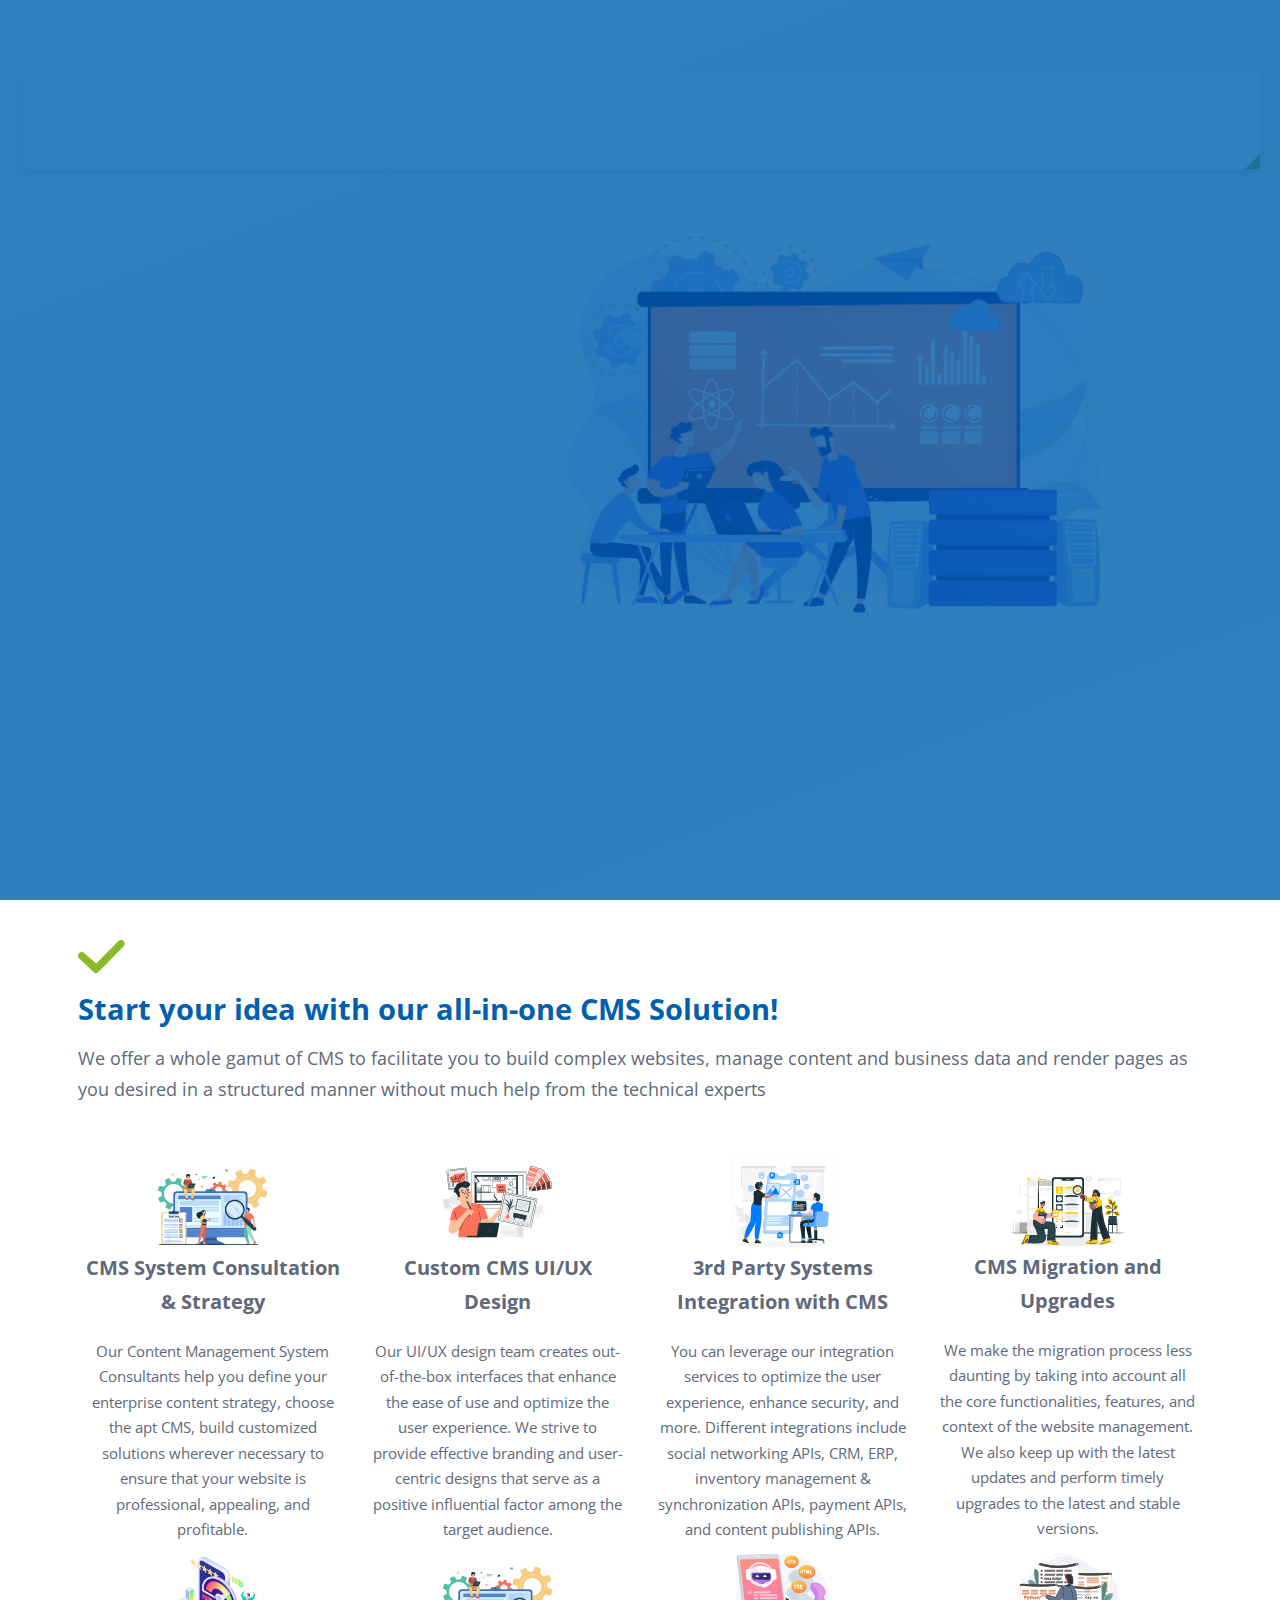
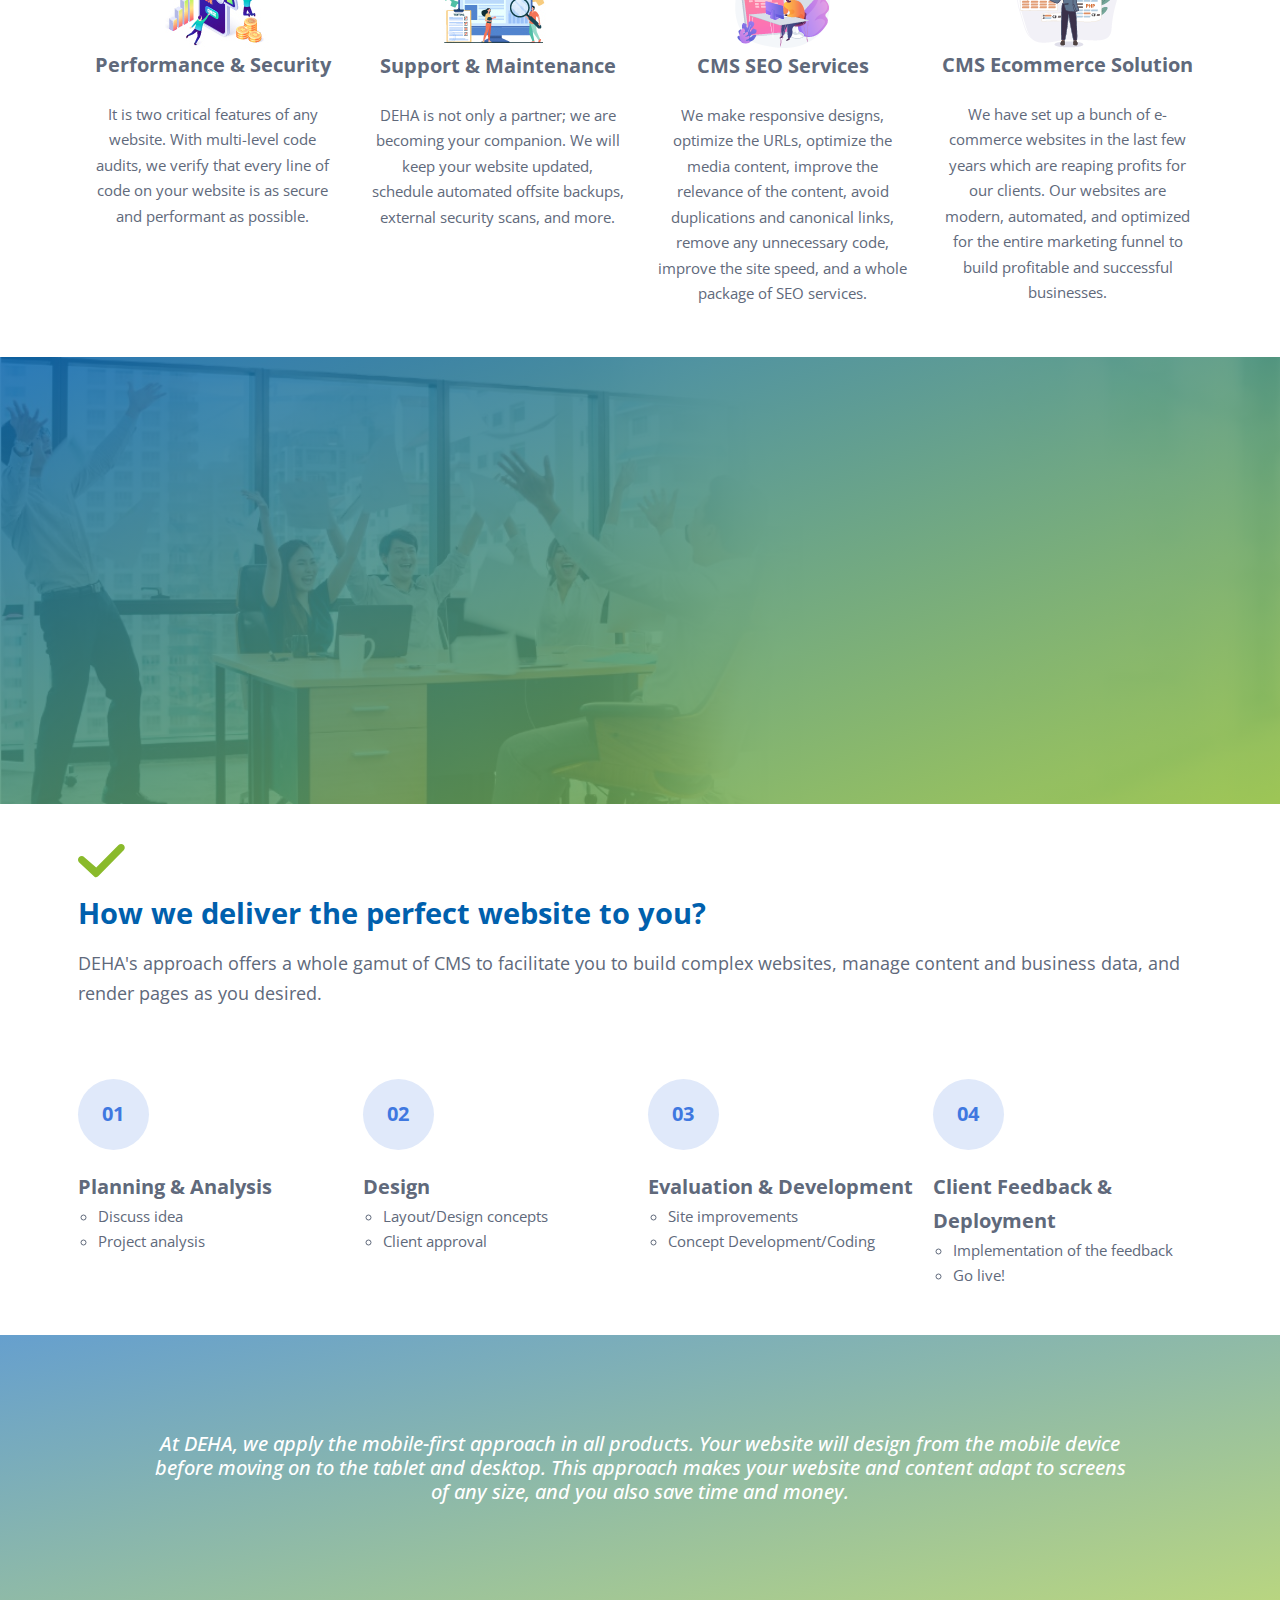
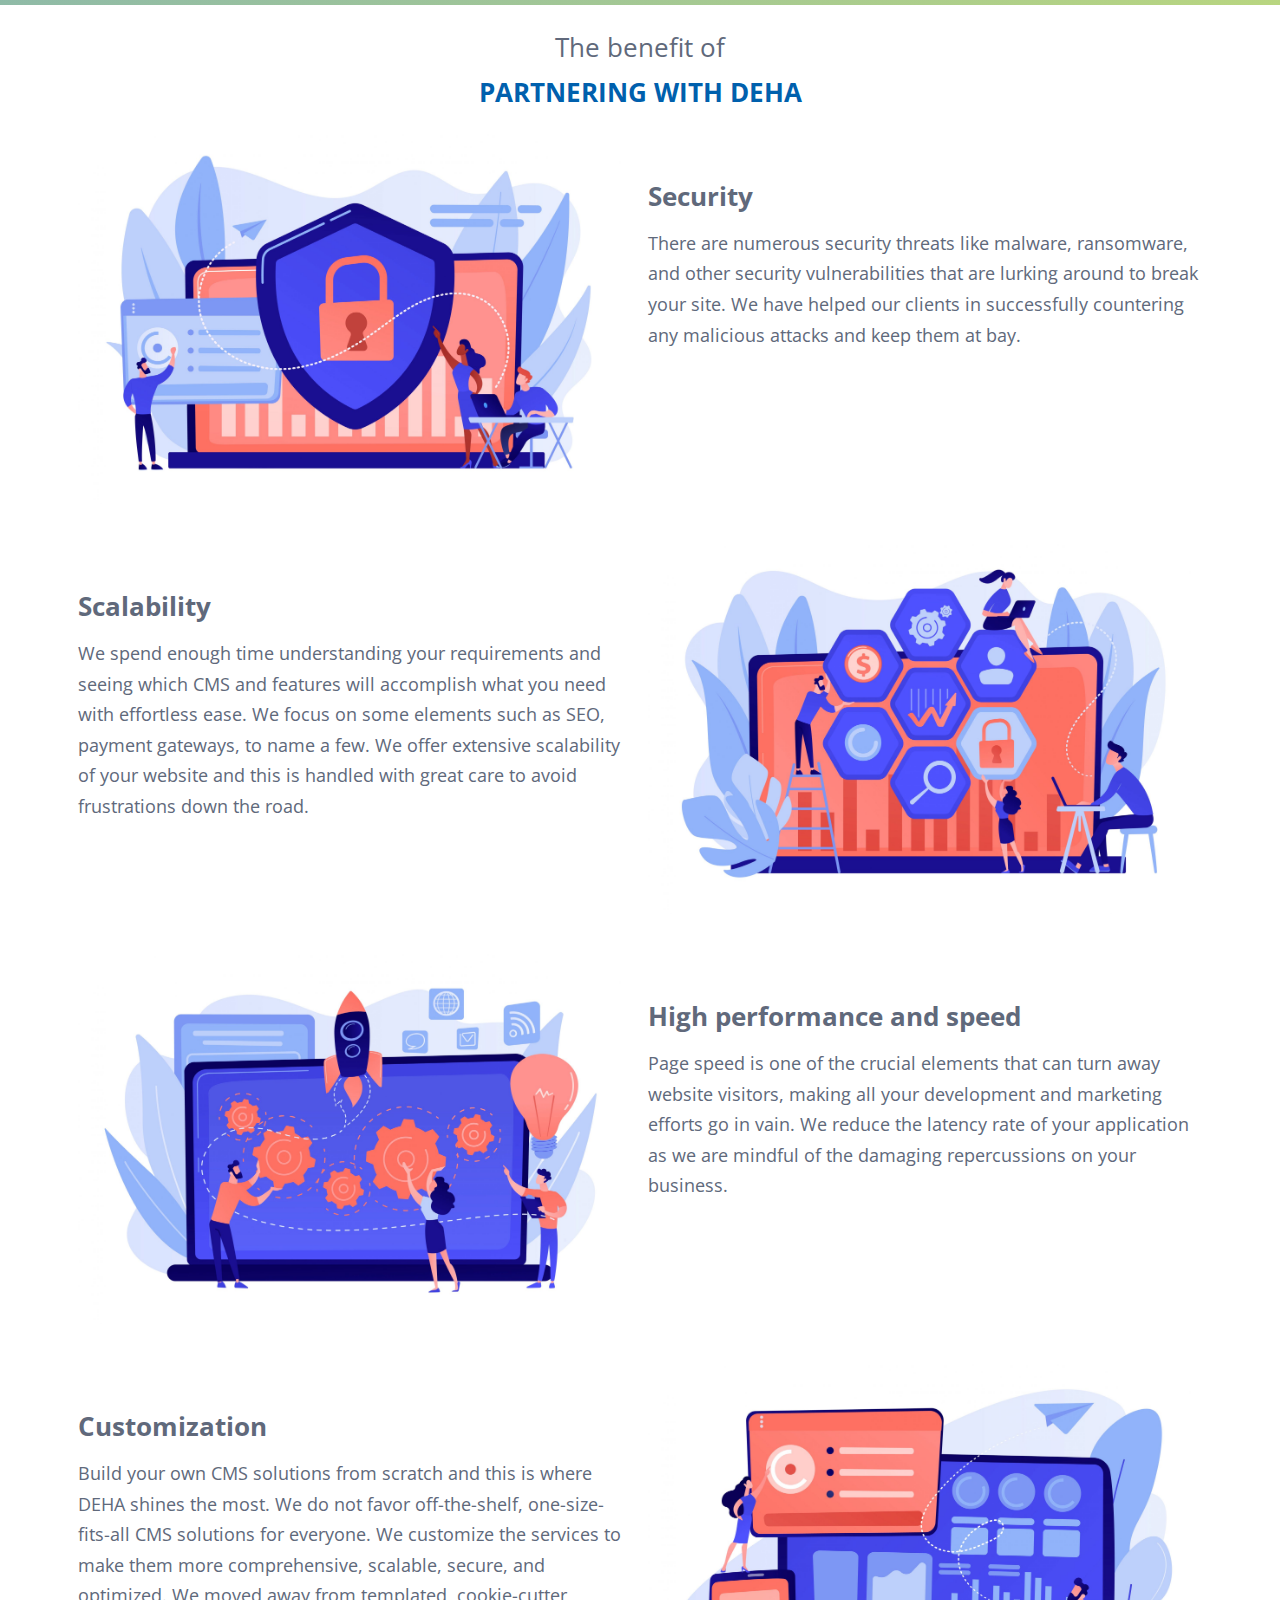
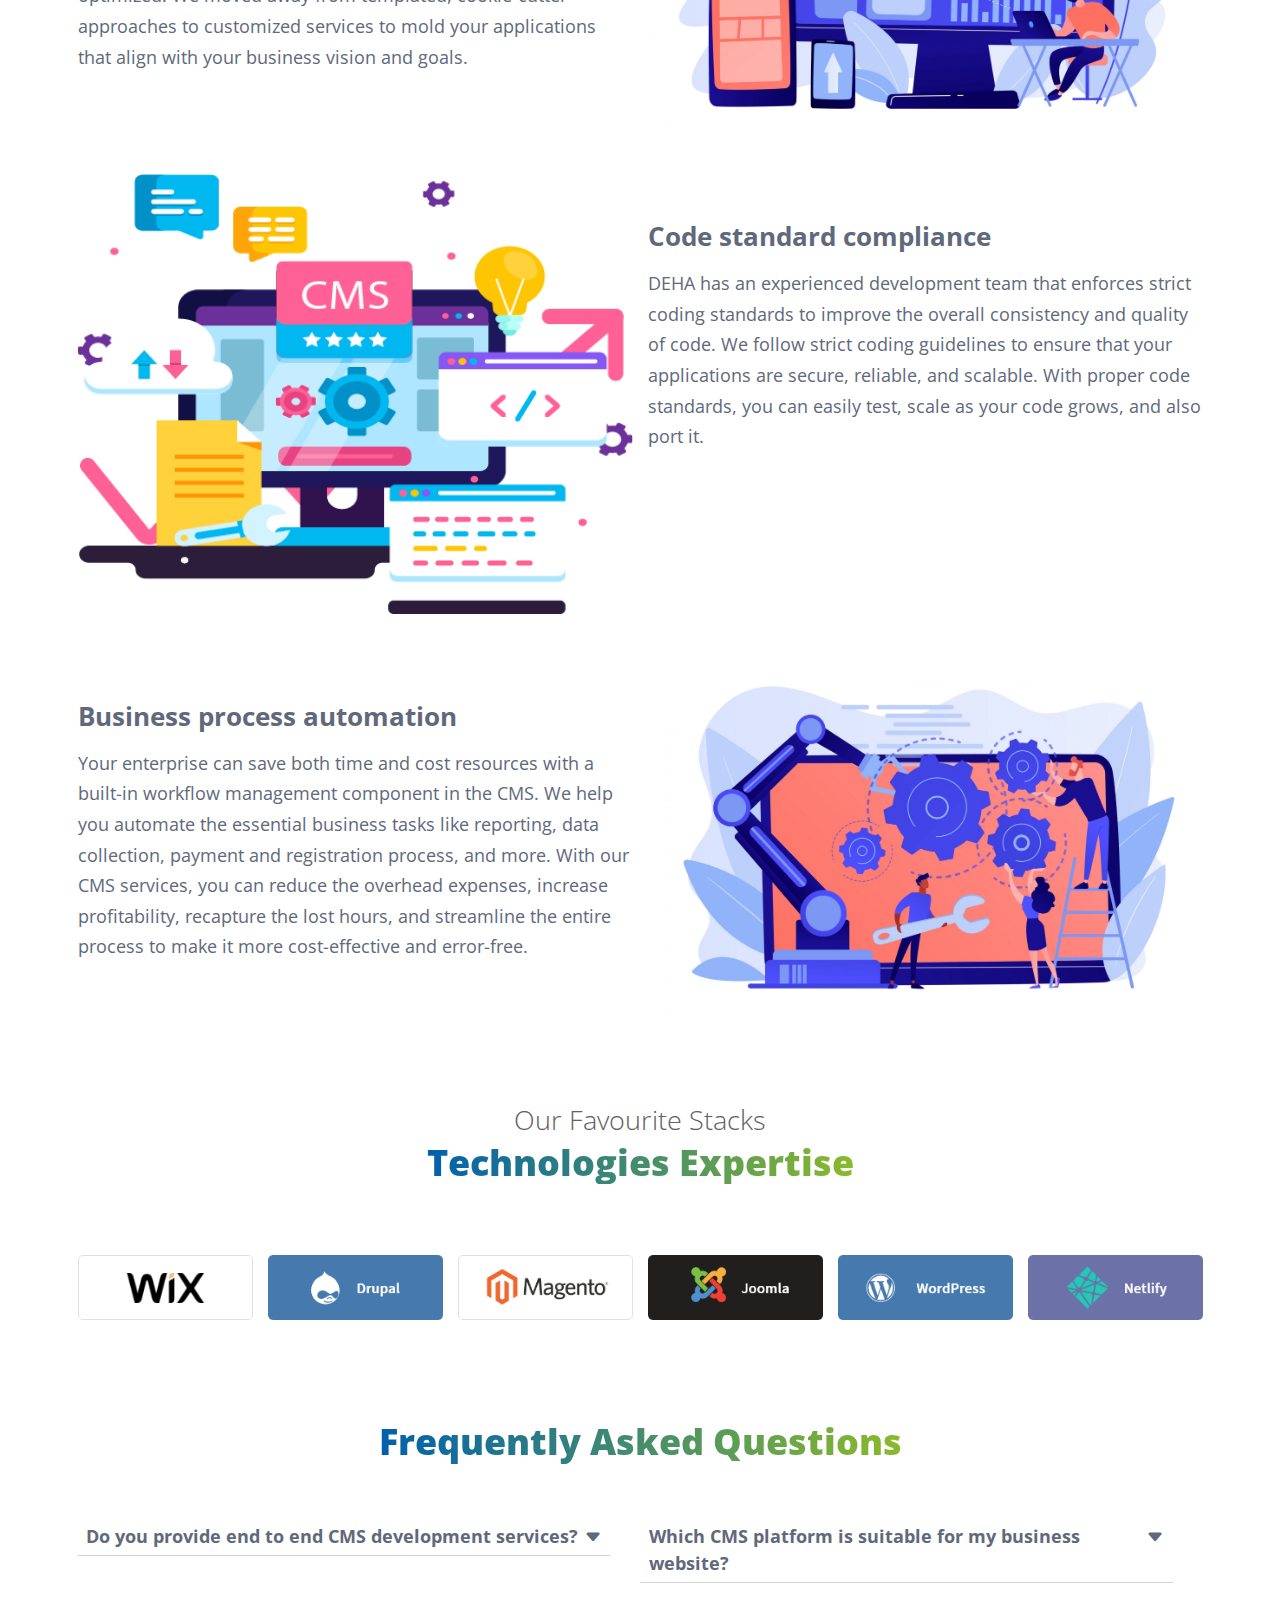
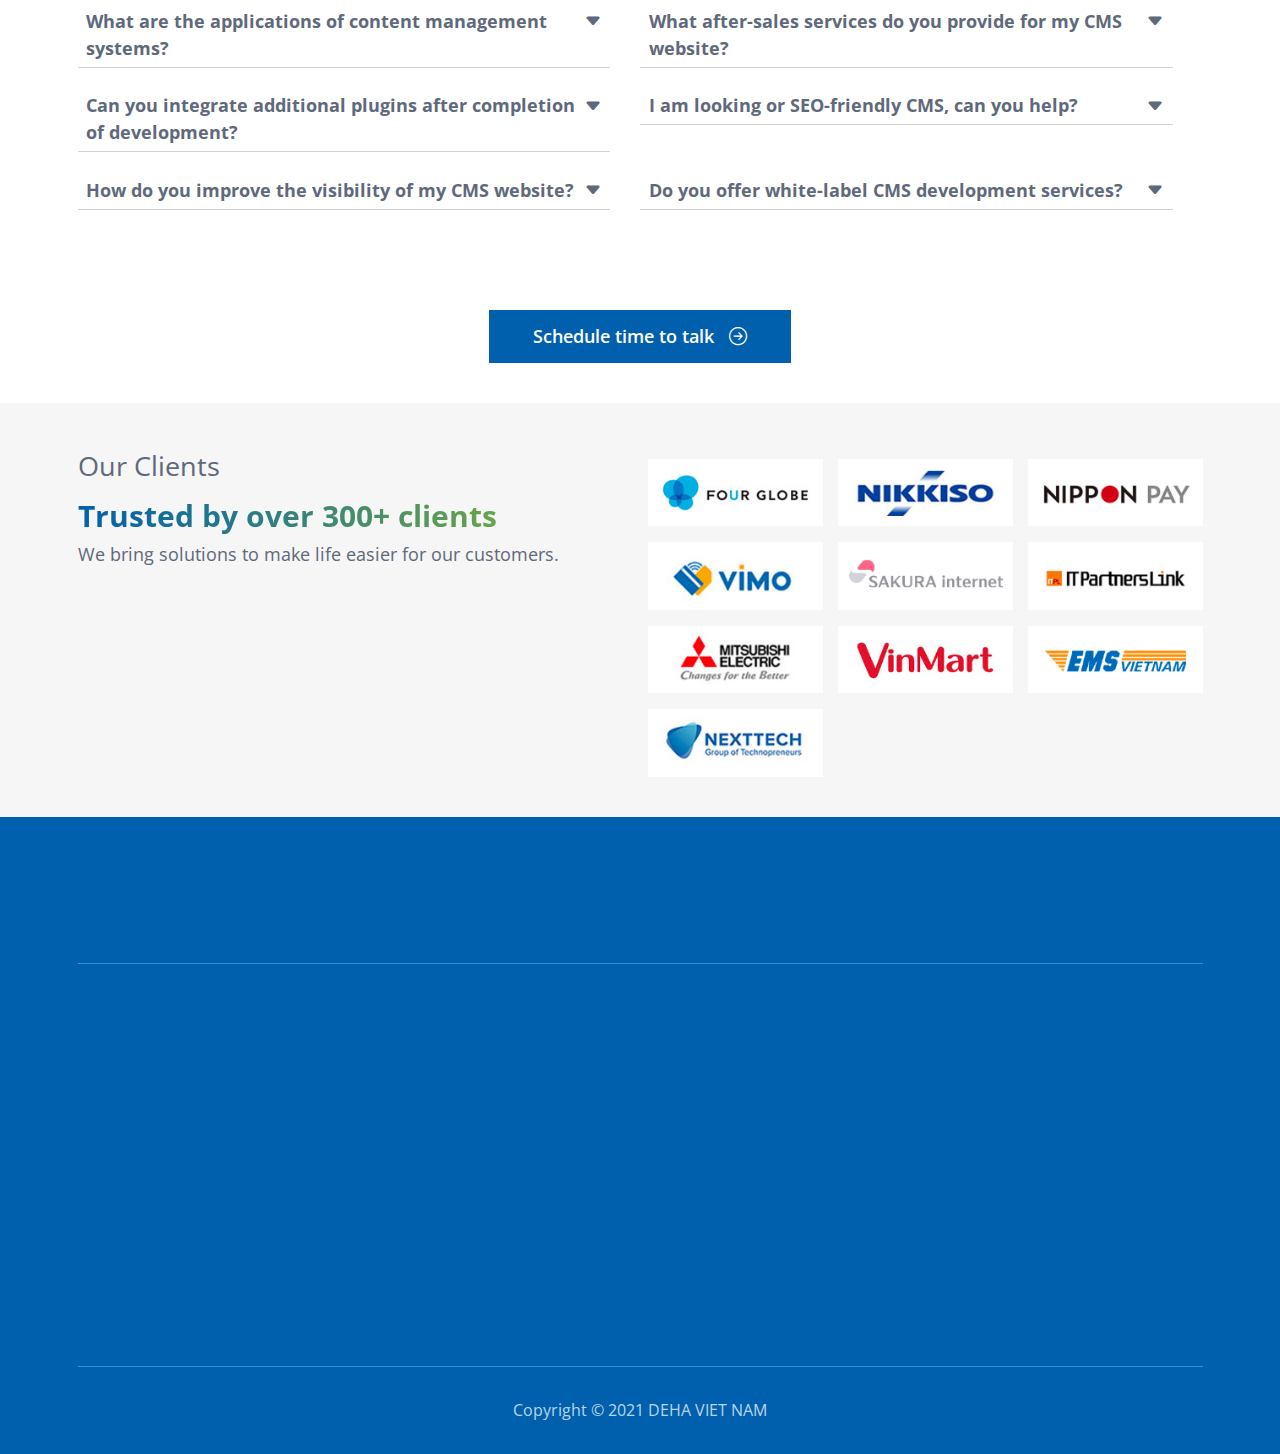
<file: deha-soft.com/cms-services/index.html>
<!DOCTYPE html>
<html lang="en-US"
	prefix="og: https://ogp.me/ns#" >
<meta http-equiv="content-type" content="text/html;charset=UTF-8" />
<head>
    <!-- Global site tag (gtag.js) - Google Analytics -->
    <script async src="https://www.googletagmanager.com/gtag/js?id=UA-70764051-2"></script>
    <script>
        window.dataLayer = window.dataLayer || [];
        function gtag(){dataLayer.push(arguments);}
        gtag('js', new Date());

        gtag('config', 'UA-70764051-2');
    </script>
    <meta charset="UTF-8">
    <meta name="viewport" content="width=device-width,initial-scale=1.0,maximum-scale=1.0,user-scalable=0">
    <title>DEHA SOFWARE JSC.</title>
    <meta name="description" content=""/>
    <meta name="robots" content="max-snippet:-1, max-image-preview:large, max-video-preview:-1"/>
    <meta name="robots" content="noindex">
    <meta property="og:locale" content="vi_VN"/>
    <meta property="og:type" content="website"/>
    <meta property="og:title" content="Deha Software"/>
    <meta property="og:description" content=""/>
    <meta property="og:url" content=""/>
    <meta property="og:site_name" content="Deha Software"/>
    <meta property="og:image" content="images/ogp.png"/>
    <meta property="og:image:secure_url" content="images/ogp.png"/>
    <meta property="og:image:width" content="1200"/>
    <meta property="og:image:height" content="630"/>
    <meta name="twitter:card" content="summary_large_image"/>
    <meta name="twitter:description" content=""/>
    <meta name="twitter:title" content="Deha Software"/>
    <meta name="twitter:image" content="images/ogp.png"/>
    <link rel="icon" href="../wp-content/themes/deha-viet-nam/images/favicon.png" sizes="32x32"/>
    <!-- Bootstrap CSS -->
    <link rel="stylesheet" href="../wp-content/themes/deha-viet-nam/vendor/bootstrap/css/bootstrap.min.css">
    <link rel="stylesheet" href="../wp-content/themes/deha-viet-nam/vendor/slick-1.8.1/slick.css">
    <link rel="stylesheet" href="../wp-content/themes/deha-viet-nam/vendor/aos.css">
    <!-- Main CSS -->
    <link rel="stylesheet" href="../wp-content/themes/deha-viet-nam/css/style.css">
    <link rel="stylesheet" href="../../cdnjs.cloudflare.com/ajax/libs/bootstrap-icons/1.5.0/font/bootstrap-icons.min.css">
</head>
<body>
<div class="loader">
    <div class="loader__bg"></div>
    <div class="loader__bar"></div>
</div>
<div class="HD-Wrapper">
    <header class="DH-Header">
        <div id="top-head" class="container-fluid">
            <div class="row mful">
                <div class="col-4">
                    <ul class="topMenu">
                        <li class="active"><a href="../index.html">TOP</a></li>
                    </ul>
                </div>
                <div class="col-8">
                    <ul class="topSocial">
                        <li class="d-none d-sm-block"><a href="#" target="_blank"><i class="ico-fb">
                                    <a href="https://www.facebook.com/dehasoftwarejsc">
                                        <svg width="20" height="20" viewBox="0 0 20 20">
                                            <path id="facebook_" data-name="facebook"
                                                  d="M17.07,0H2.93A2.933,2.933,0,0,0,0,2.93V17.07A2.933,2.933,0,0,0,2.93,20h5.9V12.93H6.484V9.414H8.828V7.031a3.519,3.519,0,0,1,3.516-3.516H15.9V7.031H12.344V9.414H15.9l-.586,3.516H12.344V20H17.07A2.933,2.933,0,0,0,20,17.07V2.93A2.933,2.933,0,0,0,17.07,0Zm0,0"/>
                                        </svg>
                                    </a>
                                </i></a></li>
                        <li class="d-none d-sm-block"><a href="#" target="_blank"><i class="ico-yt">
                                    <a href="https://www.youtube.com/channel/UCVxKjvrUpIrQyJGwx9f8z6w">
                                        <svg xmlns="http://www.w3.org/2000/svg" width="28.565" height="20"
                                             viewBox="0 0 28.565 20">
                                            <path id="youtube"
                                                  d="M27.976-2.953A3.579,3.579,0,0,0,25.459-5.47c-2.235-.612-11.177-.612-11.177-.612s-8.941,0-11.176.588A3.651,3.651,0,0,0,.588-2.953,37.708,37.708,0,0,0,0,3.918a37.569,37.569,0,0,0,.588,6.87,3.579,3.579,0,0,0,2.518,2.518c2.259.612,11.176.612,11.176.612s8.941,0,11.176-.588a3.579,3.579,0,0,0,2.518-2.518,37.719,37.719,0,0,0,.588-6.87A35.794,35.794,0,0,0,27.976-2.953ZM11.435,8.2V-.364l7.435,4.282Zm0,0"
                                                  transform="translate(0 6.082)"/>
                                        </svg>
                                    </a>
                                </i></a></li>
                        <li class="d-none d-sm-block"><a href="#" target="_blank"><i class="ico-em">
                                    <a href="mailto:cx@deha-soft.com">
                                        <svg xmlns="http://www.w3.org/2000/svg" width="25.454" height="20"
                                             viewBox="0 0 25.454 20">
                                            <g id="black-back-closed-envelope-shape" transform="translate(0 -59.013)">
                                                <path id="Path_8" data-name="Path 8"
                                                      d="M39.344,331.3a2.176,2.176,0,0,0,1.489-.562l-7.212-7.212-.5.359q-.81.6-1.314.93a8.1,8.1,0,0,1-1.342.682,4.091,4.091,0,0,1-1.563.348h-.028a4.09,4.09,0,0,1-1.563-.348,8.07,8.07,0,0,1-1.342-.682q-.5-.334-1.314-.93c-.15-.11-.317-.231-.5-.361l-7.213,7.214a2.176,2.176,0,0,0,1.49.562Z"
                                                      transform="translate(-16.163 -252.288)"/>
                                                <path id="Path_9" data-name="Path 9"
                                                      d="M1.435,199.791A7.531,7.531,0,0,1,0,198.555v10.972l6.356-6.356Q4.449,201.839,1.435,199.791Z"
                                                      transform="translate(0 -133.093)"/>
                                                <path id="Path_10" data-name="Path 10"
                                                      d="M418.242,199.791q-2.9,1.964-4.933,3.383l6.354,6.354V198.555A7.839,7.839,0,0,1,418.242,199.791Z"
                                                      transform="translate(-394.208 -133.093)"/>
                                                <path id="Path_11" data-name="Path 11"
                                                      d="M23.187,59.013H2.279A2.028,2.028,0,0,0,.6,59.751,2.866,2.866,0,0,0,.006,61.6a3.319,3.319,0,0,0,.781,1.939,7.047,7.047,0,0,0,1.662,1.64q.483.341,2.912,2.024c.874.606,1.634,1.134,2.288,1.59.557.388,1.037.724,1.434,1l.212.151.392.282q.462.334.767.54t.739.462a4.309,4.309,0,0,0,.817.384,2.26,2.26,0,0,0,.71.128h.028a2.261,2.261,0,0,0,.71-.128,4.3,4.3,0,0,0,.817-.384q.433-.256.739-.462t.767-.54l.391-.282.212-.151,1.437-1,5.21-3.618a6.756,6.756,0,0,0,1.733-1.747,3.758,3.758,0,0,0,.7-2.145,2.291,2.291,0,0,0-2.273-2.273Z"
                                                      transform="translate(-0.006)"/>
                                            </g>
                                        </svg>
                                    </a>
                                </i></a></li>
                        <li class="phone"><i class="ico-ph">
                                <a href="tel:+842432004183">
                                <svg id="telephone" xmlns="http://www.w3.org/2000/svg" width="20" height="20"
                                     viewBox="0 0 20 20">
                                    <path id="Path_12" data-name="Path 12"
                                          d="M240.667,128a.667.667,0,1,0,0,1.333A2.669,2.669,0,0,1,243.333,132a.667.667,0,0,0,1.333,0A4,4,0,0,0,240.667,128Z"
                                          transform="translate(-230 -122.667)"/>
                                    <path id="Path_13" data-name="Path 13"
                                          d="M240.667,64a.667.667,0,1,0,0,1.333A5.339,5.339,0,0,1,246,70.667a.667.667,0,1,0,1.333,0A6.674,6.674,0,0,0,240.667,64Z"
                                          transform="translate(-230 -61.333)"/>
                                    <path id="Path_14" data-name="Path 14"
                                          d="M240.667,0a.667.667,0,1,0,0,1.333,8.008,8.008,0,0,1,8,8,.667.667,0,1,0,1.333,0A9.344,9.344,0,0,0,240.667,0Z"
                                          transform="translate(-230)"/>
                                    <path id="Path_15" data-name="Path 15"
                                          d="M18,45.333a12.375,12.375,0,0,1-5.48-1.252.654.654,0,0,0-.511-.031.672.672,0,0,0-.383.34L10.579,46.56a16.768,16.768,0,0,1-6.469-6.469L6.277,39.04a.666.666,0,0,0,.308-.893,12.375,12.375,0,0,1-1.252-5.48A.667.667,0,0,0,4.667,32h-4A.667.667,0,0,0,0,32.667a18.02,18.02,0,0,0,18,18A.667.667,0,0,0,18.667,50V46A.667.667,0,0,0,18,45.333Z"
                                          transform="translate(0 -30.667)"/>
                                </svg>
                                </a>
                            </i><a href="tel:+842432004183">(+84)-24-3200-4183</a></li>
                    </ul>
                </div>
            </div>
        </div>
        <div id="DH-head">
            <div class="container-fluid">
                <nav class="navbar navbar-expand-lg shadow ">
                    <div class="container-fluid px-4">
                        <a class="navbar-brand link" href="../index.html">
                            <svg xmlns="http://www.w3.org/2000/svg" width="112.99" height="60.314"
                                 viewBox="0 0 112.99 60.314">
                                <g id="deha-vietnam-logo" transform="translate(-50 -92)">
                                    <path id="Path_1579" data-name="Path 1579"
                                          d="M187.161,415.616v22.6h.706a3.158,3.158,0,0,1,2.119.575,2.06,2.06,0,0,1,.01,2.986,3.148,3.148,0,0,1-2.128.575h-3.694l-.574-1.583a18.883,18.883,0,0,1-3.529,1.824,12.026,12.026,0,0,1-3.2.424,10.466,10.466,0,0,1-7.5-2.693,8.858,8.858,0,0,1-2.845-6.708,9.726,9.726,0,0,1,2.986-7.162,9.943,9.943,0,0,1,7.283-2.966,10.378,10.378,0,0,1,3.167.494,12.62,12.62,0,0,1,3.067,1.483v-5.718h-.706a3.148,3.148,0,0,1-2.128-.575,1.908,1.908,0,0,1-.635-1.483,1.931,1.931,0,0,1,.635-1.5,3.148,3.148,0,0,1,2.128-.575Zm-4.136,18.125a5.867,5.867,0,0,0-1.8-4.337,6.31,6.31,0,0,0-8.776,0,5.8,5.8,0,0,0-1.8,4.277,4.823,4.823,0,0,0,1.614,3.742,7.838,7.838,0,0,0,9.119,0A4.731,4.731,0,0,0,183.025,433.741Z"
                                          transform="translate(-108.033 -309.686)" fill="#0060ad"/>
                                    <path id="Path_1580" data-name="Path 1580"
                                          d="M312.511,415.616v9.39a10.96,10.96,0,0,1,2.613-1.14,9.783,9.783,0,0,1,2.673-.373,9.5,9.5,0,0,1,3.813.726,6.525,6.525,0,0,1,2.774,2.29,6.694,6.694,0,0,1,1.1,3.944v7.767a4.494,4.494,0,0,1,2.058.3,2,2,0,0,1,.968,1.775,1.922,1.922,0,0,1-.625,1.483,3.107,3.107,0,0,1-2.118.575h-4.72a3.112,3.112,0,0,1-2.108-.575,1.931,1.931,0,0,1-.636-1.5,1.978,1.978,0,0,1,.969-1.755,4.227,4.227,0,0,1,2.058-.3v-7.485a2.89,2.89,0,0,0-.726-2.239,4.028,4.028,0,0,0-2.8-.867,5.329,5.329,0,0,0-2.431.535,13.065,13.065,0,0,0-2.854,2.31v7.747a4.417,4.417,0,0,1,2.057.3,1.986,1.986,0,0,1,.989,1.775,1.908,1.908,0,0,1-.636,1.483,3.148,3.148,0,0,1-2.128.575h-4.7a3.148,3.148,0,0,1-2.128-.575,1.931,1.931,0,0,1-.636-1.5,1.968,1.968,0,0,1,.989-1.755,4.16,4.16,0,0,1,2.058-.3V419.751h-.706a3.148,3.148,0,0,1-2.128-.575,1.932,1.932,0,0,1-.636-1.5,1.908,1.908,0,0,1,.636-1.483,3.148,3.148,0,0,1,2.128-.575Z"
                                          transform="translate(-197.554 -309.686)" fill="#0060ad"/>
                                    <path id="Path_1581" data-name="Path 1581"
                                          d="M394.2,456.787l-.574-1.542a18.953,18.953,0,0,1-4,1.815,15.962,15.962,0,0,1-3.409.413,8.062,8.062,0,0,1-5.407-1.765,5.093,5.093,0,0,1-2.078-3.9,6.337,6.337,0,0,1,2.653-4.832,11.061,11.061,0,0,1,7.333-2.229,27.236,27.236,0,0,1,4.337.4v-.988a1.8,1.8,0,0,0-.8-1.513,5.5,5.5,0,0,0-3.036-.585,20.7,20.7,0,0,0-4.761.726,7.767,7.767,0,0,1-1.694.262,1.876,1.876,0,0,1-1.4-.595,2.1,2.1,0,0,1-.575-1.523,1.924,1.924,0,0,1,.2-.908,1.609,1.609,0,0,1,.565-.615,6.647,6.647,0,0,1,1.513-.555,28.542,28.542,0,0,1,3.127-.676,18.624,18.624,0,0,1,2.885-.252,9.5,9.5,0,0,1,5.982,1.664,5.463,5.463,0,0,1,2.128,4.55v8.513h.706a3.149,3.149,0,0,1,2.128.575,1.932,1.932,0,0,1,.636,1.5,1.908,1.908,0,0,1-.636,1.483,3.147,3.147,0,0,1-2.128.575Zm-1.148-7.4a24.039,24.039,0,0,0-4.58-.484,7.549,7.549,0,0,0-4.337,1.231q-1.13.787-1.13,1.594a1.1,1.1,0,0,0,.544.948,4.972,4.972,0,0,0,2.764.666,11.524,11.524,0,0,0,3.379-.585,12.384,12.384,0,0,0,3.359-1.594Z"
                                          transform="translate(-245.308 -324.118)" fill="#0060ad"/>
                                    <path id="Path_1582" data-name="Path 1582"
                                          d="M249.9,456.491a12.9,12.9,0,0,1-6.42-1.592,8.782,8.782,0,0,1-4.421-7.389,5.686,5.686,0,0,1,.492-2.953,2.008,2.008,0,0,1,2.986-.92A13.286,13.286,0,0,0,250,445.159a12.227,12.227,0,0,0,5.477-1.512c0-1.477-2.586-3.413-5.938-3.2a9.014,9.014,0,0,0-2.861.678,2.008,2.008,0,0,1-1.7-3.639,12.77,12.77,0,0,1,4.314-1.048c6.446-.4,10.592,4.647,10.592,7.248a2.69,2.69,0,0,1-.453,1.978c-.3.32-3.111,3.134-9.184,3.508a18.749,18.749,0,0,1-7.046-.87,4.621,4.621,0,0,0,2.294,3.131,9.229,9.229,0,0,0,5.071,1.025c4.519-.279,6.4-2.292,6.475-2.377a2,2,0,0,1,2.821-.217,2.022,2.022,0,0,1,.219,2.843c-.293.344-3.042,3.376-9.268,3.76C250.55,456.479,250.24,456.491,249.9,456.491Z"
                                          transform="translate(-154.944 -323.14)" fill="#0060ad"/>
                                    <path id="Path_1583" data-name="Path 1583"
                                          d="M247.479,394.461h-.047a1.963,1.963,0,0,1-1.443-.837l-7.976-7.375a2.061,2.061,0,0,1,.144-2.88,2.007,2.007,0,0,1,2.837.122l6.553,5.7,12.324-12.432a2.007,2.007,0,1,1,2.852,2.825l-13.818,14.107A2.211,2.211,0,0,1,247.479,394.461Z"
                                          transform="translate(-153.946 -284.166)" fill="#8aba2b"/>
                                    <path id="Path_1584" data-name="Path 1584" d="M368.133,522.52h2.842l-1.421-3.222Z"
                                          transform="translate(-238.456 -376.758)" fill="#0060ad"/>
                                    <path id="Path_1585" data-name="Path 1585"
                                          d="M217.911,414.981a1.943,1.943,0,1,0,0,3.884h33.321v27.894H146.716V418.865h8.646a1.943,1.943,0,1,0,0-3.884H142.479v46.608h112.99V414.981ZM155.76,458.035h-1.477l-3.144-7.821h1.477l2.405,5.841,2.406-5.841H158.9Zm12.3,0h-1.321v-7.821h1.321Zm14.512,0H176.94v-7.821h5.494v1.242h-4.173v2.07h3.748V454.7h-3.748v2.092h4.307Zm13.729-6.613h-2.372v6.613h-1.321v-6.613h-2.372v-1.208H196.3Zm15.329,6.613h-1.432l-4.431-5.706v5.706h-1.321v-7.821h1.321l4.543,5.841v-5.841h1.32Zm14.691,0-.784-1.779h-3.916l-.783,1.779h-1.41l3.447-7.821h1.41l3.446,7.821Zm18.037,0h-1.321v-6.109l-2.73,5.427h-.738l-2.719-5.427v6.109h-1.32v-7.821h2.059l2.361,4.912,2.361-4.912h2.048Z"
                                          transform="translate(-92.479 -309.276)" fill="#0060ad"/>
                                </g>
                            </svg>
                        </a>
                        <button class="navbar-toggler" type="button" data-bs-toggle="collapse"
                                data-bs-target="#main_nav">
                            <span class="navbar-toggler-icon"></span>
                        </button>
                        <div class="collapse navbar-collapse" id="main_nav">
                            <ul class="navbar-nav ms-auto">
                                <li class="nav-item dropdown "> <!-- active class -->
                                    <a class="nav-link dropdown-toggle link" href="../company/index.html"
                                       data-bs-toggle="dropdown">Company</a>
                                </li>
                                <li class="nav-item dropdown">
                                    <span class="nav-link dropdown-toggle" href="../index.html" data-bs-toggle="dropdown">Our
                                        Solutions</span>
                                    <ul class="dropdown-menu fade-down">
                                        <li><a class="dropdown-item" href="https://facio.me/" target="_blank"> Facio ME</a></li>
                                    </ul>
                                </li>
                                <li class="nav-item dropdown">
                                    <span class="nav-link dropdown-toggle" data-bs-toggle="dropdown">Digital
                                        Consulting</span>
                                    <ul class="dropdown-menu fade-down">
                                        <li class="submenu">
                                            <a class="dropdown-item dropdown-toggle" href="#" data-bs-toggle="dropdown"> Application services</a>
                                            <ul class="dropdown-menu fade-right">
                                                <li><a class="dropdown-item" href="../web-design-and-development/index.html">Web design & development</a></li>
                                                <li><a class="dropdown-item" href="../mobile-development/index.html">Mobile development</a></li>
                                                <li><a class="dropdown-item" href="../engineering-and-maintenance/index.html">Engineering & maintenance</a></li>
                                            </ul>
                                        </li>
                                        <li><a class="dropdown-item" href="../testing-services/index.html"> Testing services</a></li>
                                        <li><a class="dropdown-item" href="../integration-services/index.html"> Integration services</a></li>
                                        <li><a class="dropdown-item" href="index.html"> CMS services</a></li>
                                        <li><a class="dropdown-item" href="../blockchain/index.html"> Blockchain services</a></li>
                                    </ul>
                                </li>
                                <li class="nav-item dropdown">
                                    <span class="nav-link dropdown-toggle" data-bs-toggle="dropdown">DX
                                        Consulting</span>
                                    <ul class="dropdown-menu fade-down">
                                        <li><a class="dropdown-item" href="../ecommerce-solutions/index.html"> Ecommerce solutions</a></li>
                                        <li><a class="dropdown-item" href="../enterprise-services/index.html"> Enterprise Services</a></li>
                                    </ul>
                                </li>
                                <li class="nav-item dropdown">
                                    <a class="nav-link button btn-contact" href="../contact-us/index.html"
                                       data-bs-toggle="dropdown">Contact</a>
                                </li>
                            </ul>
                        </div> <!-- navbar-collapse.// -->
                    </div> <!-- container-fluid.// -->
                </nav>
            </div>
        </div>
    </header>
<style>
    .section-deliver-1 {
        margin-top: 40px;
        margin-bottom: 40px;
    }

    .section-deliver-1 .title {
        font-weight: bold;
        font-size: 29px;
        color: #0060ad;
    }

    .section-deliver-1 .desc {
        font-size: 18px;
        color: #60697B;
    }

    .section-deliver-1 .c4-items {
        margin-top: 50px;
    }

    .section-deliver-1 .c4-items .item .title {
        font-size: 20px;
        color: #60697B;
    }

    .section-deliver-1 .c4-items .item ul {
        list-style-type: circle;
        margin-left: 20px;
    }

    .section-deliver-1 .c4-items .item ul > li {
        font-size: 15px;
        color: #60697B;
    }

    .page-description {
        font-size: 26px;
        font-style: italic;
        color: #ffffff;
        text-align: center;
    }

    .page-description .container {
        max-width: 1000px;
    }

    .section-title-1 {
        text-align: center;
        margin-top: 20px;
    }

    .section-title-1 .title {
        font-size: 26px;
        margin: 0;
        padding: 0;
    }

    .section-title-1 .desc {
        color: #0060AD;
        font-size: 26px;
        font-weight: bold;
    }

    .section-feature-1 {
        margin-top: 20px;
        padding-bottom: 20px;
    }

    .section-feature-1 .title {
        font-size: 26px;
        font-weight: bold;
        margin-top: 40px;
    }

    .section-feature-1 .feature-image {
        width: 100%;
    }

    .section-feature-1 .desc {
        color: #60697B;
        font-size: 16px;
    }

    .section-feature-2 {
        margin-top: 20px;
    }

    .section-feature-2 .title {
        font-size: 27px;
    }

    .section-feature-2 .desc {
        font-size: 18px;
        color: #60697B;
    }

    .section-feature-2 .pic img {
        width: 100%;
        margin-top: 16px;
    }

    .section-client-2 .grab-title {
        font-size: 30px;
        font-weight: bold;
        background: #0060AD;
        background: -webkit-linear-gradient(to right, #0060AD 0%, #8ABA2B 100%);
        background: -moz-linear-gradient(to right, #0060AD 0%, #8ABA2B 100%);
        background: linear-gradient(to right, #0060AD 0%, #8ABA2B 100%);
        -webkit-background-clip: text;
        -webkit-text-fill-color: transparent;
    }

    .section-client-2 .title {
        font-size: 27px;
    }

    .section-client-2 .desc {
        font-size: 18px;
    }

    .section-client-2 .pic img {
        margin-top: 16px;
        width: 100%;
    }

    .section-service-1 {
        margin-top: 40px;
        margin-bottom: 40px;
    }

    .section-service-1 .title {
        font-weight: bold;
        font-size: 29px;
        color: #0060ad;
    }

    .section-service-1 .desc {
        font-size: 18px;
        color: #60697B;
    }

    .section-service-1 .c4-items {
        margin-top: 50px;
    }

    .section-service-1 .c4-items .item {
        padding-left: 15px;
        padding-right: 15px;
        text-align: center;
    }
    .section-service-1 .c4-items .item .title {
        font-size: 20px;
        color: #60697B;
        text-align: center;
        margin-bottom: 20px;
    }

    .section-service-1 .c4-items .item .desc {
        font-size: 15px;
        color: #60697B;
    }

    .bg-gray {
        background-color: #F6F6F6;
    }

    .pt40 {
        padding-top: 40px;
    }

    .pb40 {
        padding-bottom: 40px;
    }

    .mt16 {
        margin-top: 16px;
    }

    .faq-container {
        display: flex;
        width: 100%;
        flex-wrap: wrap;
    }

    .row-item {
        flex: 50%;
        padding-right: 30px;
    }

    .faq-question {
        border-bottom: 1px solid lightgrey;
        margin-bottom: 20px;
    }

    .faq-answer .card-body {
        background-color: #F1F1F1;
        color: #202020;
        font-size: 15px;
        margin-bottom: 20px;
    }

    .faq-question {
        display: flex;
        align-items: center;
    }

    .question-content {
        flex: 95%;
    }

    .question-content a {
        text-align: left;
        display: flex;
        justify-content: space-between;
    }

    .question-clicked {
        color: #008DD2 !important;
    }
    .step-number {
        width: 71px;
        height: 71px;
        border-radius: 50%;
        display: flex; /* or inline-flex */
        align-items: center;
        justify-content: center;
        color: #3F78E0;
        font-weight: 700;
        font-size: 20px;
        margin-bottom: 20px;
        background: #E0E9FA;
        margin-top: 20px;
    }
    .step-active {
        background: #0060AD;
        color: white;
    }

    .slide-item-bg {
        background-image: url('../wp-content/uploads/2021/07/engneering-maintenance-100.jpg');
    }
    @media (max-width: 768px) {
        .section-feature-1 {
            border-bottom: solid 1px #dedede;
        }
        .section-feature-1 .title {
            font-size: 20px;
        }
        .row-item {
            flex: 100%;
            padding: 0;
        }
        .slide-item-bg {
            background-image: url('../wp-content/uploads/2021/07/engineering-mobile.png');
        }
    }
    </style>

    <section class="hero bg-gray">
        <div class="hero-slide">
            <div class="slide-item slide-item-bg">
                <div class="container">
                    <div class="slide-content">
                        <div class="ttl">
                            <p class="exb tec upp" style="font-size: 42px;">
                                <span class="exb" style="font-size: 49px;">CMS services</span>
                        </p>
                        <p class="tec">Unlock the Potential of Your Business with standard CMS solution!</p>
                    </div>
                </div>
            </div>
        </div>
    </div>
</section>

<main>
        <section class="section-service-1">
        <div class="container">
            <p><img src="../wp-content/themes/deha-viet-nam/images/deha-check-flag.png" alt=""></p>
            <p class="title">Start your idea with our all-in-one CMS Solution!</p>
            <p class="desc">
                We offer a whole gamut of CMS to facilitate you to build complex websites, manage content and business data and render pages as you desired in a structured manner without much help from the technical experts            </p>
            <div class="row c4-items">
                                                            <div class="col-md-6 col-lg-3 item">
                            <div class="text-center">
                                <img src="../wp-content/uploads/2021/07/Artboard-14-100.jpg"
                                     alt="CMS System Consultation & Strategy">
                            </div>
                            <div class="title">
                                CMS System Consultation & Strategy                            </div>
                            <p class="desc">
                                Our Content Management System Consultants help you define your enterprise content strategy, choose the apt CMS, build customized solutions wherever necessary to ensure that your website is professional, appealing, and profitable.                            </p>
                        </div>
                                            <div class="col-md-6 col-lg-3 item">
                            <div class="text-center">
                                <img src="../wp-content/uploads/2021/07/innovative-design.png"
                                     alt="Custom CMS UI/UX Design">
                            </div>
                            <div class="title">
                                Custom CMS UI/UX Design                            </div>
                            <p class="desc">
                                Our UI/UX design team creates out-of-the-box interfaces that enhance the ease of use and optimize the user experience. We strive to provide effective branding and user-centric designs that serve as a positive influential factor among the target audience.                            </p>
                        </div>
                                            <div class="col-md-6 col-lg-3 item">
                            <div class="text-center">
                                <img src="../wp-content/uploads/2021/07/customized-app.png"
                                     alt="3rd Party Systems Integration with CMS">
                            </div>
                            <div class="title">
                                3rd Party Systems Integration with CMS                            </div>
                            <p class="desc">
                                You can leverage our integration services to optimize the user experience, enhance security, and more. Different integrations include social networking APIs, CRM, ERP, inventory management & synchronization APIs, payment APIs, and content publishing APIs.                            </p>
                        </div>
                                            <div class="col-md-6 col-lg-3 item">
                            <div class="text-center">
                                <img src="../wp-content/uploads/2021/07/Artboard-15-copy-2-100.jpg"
                                     alt="CMS Migration and Upgrades">
                            </div>
                            <div class="title">
                                CMS Migration and Upgrades                            </div>
                            <p class="desc">
                                We make the migration process less daunting by taking into account all the core functionalities, features, and context of the website management. We also keep up with the latest updates and perform timely upgrades to the latest and stable versions.                            </p>
                        </div>
                                            <div class="col-md-6 col-lg-3 item">
                            <div class="text-center">
                                <img src="../wp-content/uploads/2021/07/Artboard-15-100.jpg"
                                     alt="Performance & Security">
                            </div>
                            <div class="title">
                                Performance & Security                            </div>
                            <p class="desc">
                                It is two critical features of any website. With multi-level code audits, we verify that every line of code on your website is as secure and performant as possible.                            </p>
                        </div>
                                            <div class="col-md-6 col-lg-3 item">
                            <div class="text-center">
                                <img src="../wp-content/uploads/2021/07/Artboard-14-100.jpg"
                                     alt="Support & Maintenance">
                            </div>
                            <div class="title">
                                Support & Maintenance                            </div>
                            <p class="desc">
                                DEHA is not only a partner; we are becoming your companion. We will keep your website updated, schedule automated offsite backups, external security scans, and more.                            </p>
                        </div>
                                            <div class="col-md-6 col-lg-3 item">
                            <div class="text-center">
                                <img src="../wp-content/uploads/2021/07/front-end.png"
                                     alt="CMS SEO Services">
                            </div>
                            <div class="title">
                                CMS SEO Services                            </div>
                            <p class="desc">
                                We make responsive designs, optimize the URLs, optimize the media content, improve the relevance of the content, avoid duplications and canonical links, remove any unnecessary code, improve the site speed, and a whole package of SEO services.                             </p>
                        </div>
                                            <div class="col-md-6 col-lg-3 item">
                            <div class="text-center">
                                <img src="../wp-content/uploads/2021/07/backend.png"
                                     alt="CMS Ecommerce Solution">
                            </div>
                            <div class="title">
                                CMS Ecommerce Solution                            </div>
                            <p class="desc">
                                We have set up a bunch of e-commerce websites in the last few years which are reaping profits for our clients. Our websites are modern, automated, and optimized for the entire marketing funnel to build profitable and successful businesses.                            </p>
                        </div>
                                                </div>
        </div>
    </section>
        <section class="hmHr">
            <div class="container">
                <div class="row justify-content-center text-center">
                    <div class="col-12 col-md-5 mful">
                        <div class="hrContent">
                            <h2>Let’s Make it Happen Together!</h2>
                            <p>There are still not enough friends to realize our goal of “a world where everyone can be
                                absorbed in value creation.”
                                If you like, why don’t you take a look at DEHA VIET NAM?</p>
                            <a href="../contact-us/index.html" class="button btn-reverse">Contact us</a>
                        </div>

                    </div>
                </div>
            </div>
        </section>
            <section class="section-deliver-1">
        <div class="container">
            <p><img src="../wp-content/themes/deha-viet-nam/images/deha-check-flag.png" alt=""></p>
            <p class="title">How we deliver the perfect website to you?</p>
            <p class="desc"> DEHA's approach offers a whole gamut of CMS to facilitate you to build complex websites, manage content and business data, and render pages as you desired.</p>
            <div class="row c4-items">
                                                            <div class="col-md-6 col-lg-3 item">
                            <div class="step-number">01</div>
                            <div class="title">Planning & Analysis</div>
                            <ul>
<li>Discuss idea</li>
<li>Project analysis</li>
</ul>
<p>&nbsp;</p>
                        </div>
                                            <div class="col-md-6 col-lg-3 item">
                            <div class="step-number">02</div>
                            <div class="title">Design </div>
                            <ul>
<li>Layout/Design concepts</li>
<li>Client approval</li>
</ul>
                        </div>
                                            <div class="col-md-6 col-lg-3 item">
                            <div class="step-number">03</div>
                            <div class="title">Evaluation & Development</div>
                            <ul>
<li>Site improvements</li>
<li>Concept Development/Coding</li>
</ul>
                        </div>
                                            <div class="col-md-6 col-lg-3 item">
                            <div class="step-number">04</div>
                            <div class="title">Client Feedback & Deployment</div>
                            <ul>
<li>Implementation of the feedback</li>
<li>Go live!</li>
</ul>
                        </div>
                                                </div>
        </div>
    </section>
    <div class="parallax t-imgArea d-flex align-items-center page-description">
        <div class="container">
            <h2>
                At DEHA, we apply the mobile-first approach in all products. Your website will design from the mobile device before moving on to the tablet and desktop. This approach makes your website and content adapt to screens of any size, and you also save time and money.            </h2>
        </div>
    </div>
    
            <section class="section-title-1">
            <p class="title">The benefit of</p>
            <p class="desc upp">partnering with DEHA</p>
        </section>
                    <section class="section-feature-1">
                <div class="container">
                    <div class="row">
                                                    <div class="col-md-6">
                                <img class="feature-image" src="../wp-content/uploads/2021/07/20945462-scaled.jpg"
                                     alt="Security">
                            </div>
                            <div class="col-md-6">
                                <p class="title">Security</p>
                                <div class="desc">
                                    <p>There are numerous security threats like malware, ransomware, and other security vulnerabilities that are lurking around to break your site. We have helped our clients in successfully countering any malicious attacks and keep them at bay.</p>
                                </div>
                            </div>
                                            </div>
                </div>
            </section>
                    <section class="section-feature-1">
                <div class="container">
                    <div class="row">
                                                    <div class="col-md-6">
                                <p class="title">Scalability</p>
                                <div class="desc">
                                    <p>We spend enough time understanding your requirements and seeing which CMS and features will accomplish what you need with effortless ease. We focus on some elements such as SEO, payment gateways, to name a few. We offer extensive scalability of your website and this is handled with great care to avoid frustrations down the road.</p>
                                </div>
                            </div>
                            <div class="col-md-6">
                                <img class="feature-image" src="../wp-content/uploads/2021/07/20945463-scaled.jpg"
                                     alt="Scalability">
                            </div>
                                            </div>
                </div>
            </section>
                    <section class="section-feature-1">
                <div class="container">
                    <div class="row">
                                                    <div class="col-md-6">
                                <img class="feature-image" src="../wp-content/uploads/2021/07/20945649-scaled.jpg"
                                     alt="High performance and speed">
                            </div>
                            <div class="col-md-6">
                                <p class="title">High performance and speed</p>
                                <div class="desc">
                                    <p>Page speed is one of the crucial elements that can turn away website visitors, making all your development and marketing efforts go in vain. We reduce the latency rate of your application as we are mindful of the damaging repercussions on your business.</p>
                                </div>
                            </div>
                                            </div>
                </div>
            </section>
                    <section class="section-feature-1">
                <div class="container">
                    <div class="row">
                                                    <div class="col-md-6">
                                <p class="title">Customization</p>
                                <div class="desc">
                                    <p>Build your own CMS solutions from scratch and this is where DEHA shines the most. We do not favor off-the-shelf, one-size-fits-all CMS solutions for everyone. We customize the services to make them more comprehensive, scalable, secure, and optimized. We moved away from templated, cookie-cutter approaches to customized services to mold your applications that align with your business vision and goals.</p>
                                </div>
                            </div>
                            <div class="col-md-6">
                                <img class="feature-image" src="../wp-content/uploads/2021/07/20943774-scaled.jpg"
                                     alt="Customization">
                            </div>
                                            </div>
                </div>
            </section>
                    <section class="section-feature-1">
                <div class="container">
                    <div class="row">
                                                    <div class="col-md-6">
                                <img class="feature-image" src="../wp-content/uploads/2021/07/Asset-2-4.png"
                                     alt="Code standard compliance">
                            </div>
                            <div class="col-md-6">
                                <p class="title">Code standard compliance</p>
                                <div class="desc">
                                    <p>DEHA has an experienced development team that enforces strict coding standards to improve the overall consistency and quality of code. We follow strict coding guidelines to ensure that your applications are secure, reliable, and scalable. With proper code standards, you can easily test, scale as your code grows, and also port it.</p>
                                </div>
                            </div>
                                            </div>
                </div>
            </section>
                    <section class="section-feature-1">
                <div class="container">
                    <div class="row">
                                                    <div class="col-md-6">
                                <p class="title">Business process automation</p>
                                <div class="desc">
                                    <p>Your enterprise can save both time and cost resources with a built-in workflow management component in the CMS. We help you automate the essential business tasks like reporting, data collection, payment and registration process, and more. With our CMS services, you can reduce the overhead expenses, increase profitability, recapture the lost hours, and streamline the entire process to make it more cost-effective and error-free.</p>
                                </div>
                            </div>
                            <div class="col-md-6">
                                <img class="feature-image" src="../wp-content/uploads/2021/07/20945581-scaled.jpg"
                                     alt="Business process automation">
                            </div>
                                            </div>
                </div>
            </section>
                            <section class="section-feature-2 pt40 pb40">
            <div class="container">
                <div class="sTitle text-center">
                    <h3 class="lig">Our Favourite Stacks</h3>
                    <h2 class="grad">Technologies Expertise</h2>
                </div>
                <div class="row text-center pic">
                                                                        <div class="col-md-2 col-6">
                                <img src="../wp-content/uploads/2021/07/wix.png"
                                     alt="">
                            </div>
                                                    <div class="col-md-2 col-6">
                                <img src="../wp-content/uploads/2021/07/drupal.png"
                                     alt="">
                            </div>
                                                    <div class="col-md-2 col-6">
                                <img src="../wp-content/uploads/2021/07/magento.png"
                                     alt="">
                            </div>
                                                    <div class="col-md-2 col-6">
                                <img src="../wp-content/uploads/2021/07/Joomla-1.png"
                                     alt="">
                            </div>
                                                    <div class="col-md-2 col-6">
                                <img src="../wp-content/uploads/2021/07/wordpress.png"
                                     alt="">
                            </div>
                                                    <div class="col-md-2 col-6">
                                <img src="../wp-content/uploads/2021/07/Netlify.png"
                                     alt="">
                            </div>
                                                            </div>
            </div>
        </section>
                <section class="section-feature-2 pt40 pb40">
            <div class="container">
                <div class="sTitle text-center">
                    <h2 class="grad">Frequently Asked Questions</h2>
                </div>
                <div class="row">
                    <div class="col-md-6 faq-container">
                                                    <div class="row-item">
                                <div class="faq-question">
                                    <div class="question-content">
                                        <a class="btn desc" data-bs-toggle="collapse" href="#answer1"
                                           role="button"
                                           aria-expanded="false" aria-controls="answer1"><b>Do you provide end to end CMS development services?</b> <i class="bi bi-caret-down-fill"></i></a>
                                    </div>
                                </div>
                                <div class="col faq-answer">
                                    <div class="collapse multi-collapse" id="answer1">
                                        <div class="card card-body">
                                            Yes. Our CMS development services are wholesome to meet all your needs right from consultation and strategizing to support & maintenance. We provide CMS UI/UX design, third-party integrations, migrations, upgrades, SEO services, and everything you need from end to end.                                        </div>
                                    </div>
                                </div>
                            </div>
                                                    <div class="row-item">
                                <div class="faq-question">
                                    <div class="question-content">
                                        <a class="btn desc" data-bs-toggle="collapse" href="#answer2"
                                           role="button"
                                           aria-expanded="false" aria-controls="answer2"><b>Which CMS platform is suitable for my business website?</b> <i class="bi bi-caret-down-fill"></i></a>
                                    </div>
                                </div>
                                <div class="col faq-answer">
                                    <div class="collapse multi-collapse" id="answer2">
                                        <div class="card card-body">
                                            Choosing the right platform depends on the complexity of your project. There is no one particular element based on which we can narrow down to one CMS platform. A particular CMS may be more suitable to a specific niche while the other may support more robust systems.                                        </div>
                                    </div>
                                </div>
                            </div>
                                                    <div class="row-item">
                                <div class="faq-question">
                                    <div class="question-content">
                                        <a class="btn desc" data-bs-toggle="collapse" href="#answer3"
                                           role="button"
                                           aria-expanded="false" aria-controls="answer3"><b>What are the applications of content management systems?</b> <i class="bi bi-caret-down-fill"></i></a>
                                    </div>
                                </div>
                                <div class="col faq-answer">
                                    <div class="collapse multi-collapse" id="answer3">
                                        <div class="card card-body">
                                            The applications of CMS are diverse- blogging, product management, account management, payment options, email marketing, social media engagement, promotional banners, customer management, a metric ton more.                                        </div>
                                    </div>
                                </div>
                            </div>
                                                    <div class="row-item">
                                <div class="faq-question">
                                    <div class="question-content">
                                        <a class="btn desc" data-bs-toggle="collapse" href="#answer4"
                                           role="button"
                                           aria-expanded="false" aria-controls="answer4"><b>What after-sales services do you provide for my CMS website?</b> <i class="bi bi-caret-down-fill"></i></a>
                                    </div>
                                </div>
                                <div class="col faq-answer">
                                    <div class="collapse multi-collapse" id="answer4">
                                        <div class="card card-body">
                                            We are one of the most reliable partners for our clients. We offer dedicated support and maintenance services, debugging, upgrades, migrations, updates, security handling, backup options, additional plugin development, and more.                                        </div>
                                    </div>
                                </div>
                            </div>
                                                    <div class="row-item">
                                <div class="faq-question">
                                    <div class="question-content">
                                        <a class="btn desc" data-bs-toggle="collapse" href="#answer5"
                                           role="button"
                                           aria-expanded="false" aria-controls="answer5"><b>Can you integrate additional plugins after completion of development?</b> <i class="bi bi-caret-down-fill"></i></a>
                                    </div>
                                </div>
                                <div class="col faq-answer">
                                    <div class="collapse multi-collapse" id="answer5">
                                        <div class="card card-body">
                                            Yes. We offer a comprehensive set of post-development services which includes the addition of plugins to enrich your website functionality. We can add the already available plugin or develop it from scratch as per your needs.                                        </div>
                                    </div>
                                </div>
                            </div>
                                                    <div class="row-item">
                                <div class="faq-question">
                                    <div class="question-content">
                                        <a class="btn desc" data-bs-toggle="collapse" href="#answer6"
                                           role="button"
                                           aria-expanded="false" aria-controls="answer6"><b>I am looking or SEO-friendly CMS, can you help?</b> <i class="bi bi-caret-down-fill"></i></a>
                                    </div>
                                </div>
                                <div class="col faq-answer">
                                    <div class="collapse multi-collapse" id="answer6">
                                        <div class="card card-body">
                                            Of course. We strictly follow search engine guidelines to optimize the websites built by us. We also possess a shrewd understanding of the SEO plugins that can amplify search engine visibility. Check out our comprehensive SEO services to know better.                                        </div>
                                    </div>
                                </div>
                            </div>
                                                    <div class="row-item">
                                <div class="faq-question">
                                    <div class="question-content">
                                        <a class="btn desc" data-bs-toggle="collapse" href="#answer7"
                                           role="button"
                                           aria-expanded="false" aria-controls="answer7"><b>How do you improve the visibility of my CMS website?</b> <i class="bi bi-caret-down-fill"></i></a>
                                    </div>
                                </div>
                                <div class="col faq-answer">
                                    <div class="collapse multi-collapse" id="answer7">
                                        <div class="card card-body">
                                            We offer digital marketing services like SEO, PPC, email marketing, social media marketing, email marketing, content marketing, inbound marketing, and more to improve the branding and visibility of your CMS-based website.                                        </div>
                                    </div>
                                </div>
                            </div>
                                                    <div class="row-item">
                                <div class="faq-question">
                                    <div class="question-content">
                                        <a class="btn desc" data-bs-toggle="collapse" href="#answer8"
                                           role="button"
                                           aria-expanded="false" aria-controls="answer8"><b>Do you offer white-label CMS development services?</b> <i class="bi bi-caret-down-fill"></i></a>
                                    </div>
                                </div>
                                <div class="col faq-answer">
                                    <div class="collapse multi-collapse" id="answer8">
                                        <div class="card card-body">
                                            Yes. If you ever need any CMS development services, you can always count on us. We offer Custom CMS development services, build custom modules, extensions, and plugins. We can get them in time for you and you can use them as your own.                                        </div>
                                    </div>
                                </div>
                            </div>
                                            </div>
                </div>
            </div>
        </section>
        <section class="section-client-2 pt40 pb40 text-center">
        <a class="nav-link button btn-contact" href="../contact-us/index.html">Schedule time to talk   <i class="bi bi-arrow-right-circle" style="margin-left: 10px;"></i></a>
    </section>
    <section class="section-client-2 pt40 pb40 bg-gray">
        <div class="container">
            <div class="row">
                <div class="col-md-6">
                    <div class="desc">
                        <p class="title">Our Clients</p>
                        <h3 class="grab-title">Trusted by over 300+ clients</h3>
                        <p class="desc">We bring solutions to make life easier for our customers.</p>
                    </div>
                </div>
                <div class="col-md-6 pic">
                    <div class="row">
                        <div class="col-md-4 col-6">
                            <img src="../wp-content/themes/deha-viet-nam/upload/clients/fg.jpg"
                                 alt="FourGlobal"/>
                        </div>
                        <div class="col-md-4 col-6">
                            <img src="../wp-content/themes/deha-viet-nam/upload/clients/nikkisho.jpg"
                                 alt="FourGlobal"/>
                        </div>
                        <div class="col-md-4 col-6">
                            <img src="../wp-content/themes/deha-viet-nam/upload/clients/nippon-pay.jpg"
                                 alt="FourGlobal"/>
                        </div>
                        <div class="col-md-4 col-6">
                            <img src="../wp-content/themes/deha-viet-nam/upload/clients/vimo.jpg"
                                 alt="FourGlobal"/>
                        </div>
                        <div class="col-md-4 col-6">
                            <img src="../wp-content/themes/deha-viet-nam/upload/clients/sakura-internet.jpg"
                                 alt="FourGlobal"/>
                        </div>
                        <div class="col-md-4 col-6">
                            <img src="../wp-content/themes/deha-viet-nam/upload/clients/itpl.jpg"
                                 alt="FourGlobal"/>
                        </div>
                        <div class="col-md-4 col-6">
                            <img src="../wp-content/themes/deha-viet-nam/upload/clients/mitsubishi.jpg"
                                 alt="FourGlobal"/>
                        </div>
                        <div class="col-md-4 col-6">
                            <img src="../wp-content/themes/deha-viet-nam/upload/clients/vinmart.jpg"
                                 alt="FourGlobal"/>
                        </div>
                        <div class="col-md-4 col-6">
                            <img src="../wp-content/themes/deha-viet-nam/upload/clients/ems.jpg"
                                 alt="FourGlobal"/>
                        </div>
                        <div class="col-md-4 col-6">
                            <img src="../wp-content/themes/deha-viet-nam/upload/clients/nexttech.jpg"
                                 alt="FourGlobal"/>
                        </div>
                    </div>
                </div>
            </div>
        </div>
    </section>
</main>

<footer>
    <div class="container">
        <div class="ftContact">
            <div class="row  mful">
                <div class="col-12 col-md-6">
                    <h2>Enough Talk, Let’s Build<br>Something Together</h2>
                </div>
                <div class="col-12 col-md-6 d-flex justify-content-center justify-content-md-end align-items-center">
                    <a href="../contact-us/index.html" class="button btn-reverse">Let’s Say Hi</a>
                </div>
            </div>
        </div>
        <div class="ftContent">
            <div class="row mful">
                <div class="col-12 col-md-6">
                    <img src="../wp-content/themes/deha-viet-nam/images/deha-logo-w.svg" alt="Deha Software">
                    <div class="officeee">
<h3>Headquarters</h3>
<p>5F, Intracom building, 82 Dich Vong Hau, Cau Giay, Ha Noi, Viet Nam</p>
<p>Email: info@deha-soft.com</p>
<p>Phone: (+84)-24-3200-4183</p>
</div>
<div class="officeee">
<h3>Thua Thien Hue Branch</h3>
<p>28 Nguyen Tri Phuong, Phu Nhuan, Thua Thien Hue, Viet Nam</p>
<p>Phone: (+84)-24-3200-4183</p>
</div>
                </div>
                <div class="col-12 col-md-3 ftLink ps-md-5">
<h3>Company</h3>
<ul>
<li><a href="../company/index.html">About us</a></li>
<li><a href="../contact-us/index.html">Contact</a></li>
</ul>
</div>
<div class="col-12 col-md-3 ftLink">
<h3>Services</h3>
<ul>
<li><a href="../web-design-and-development/index.html">Web design &#038; development</a></li>
<li><a href="../mobile-development/index.html">Mobile development</a></li>
<li><a href="../engineering-and-maintenance/index.html">Engineering &#038; Maintenance</a></li>
<li><a href="../testing-services/index.html">Testing services</a></li>
<li><a href="../integration-services/index.html">Integration services</a></li>
<li><a href="../ecommerce-solutions/index.html">Ecommerce services</a></li>
</ul>
</div>
            </div>
        </div>
        <div class="copyright">
            <p class="text-center">Copyright © 2021 DEHA VIET NAM<br>
        </div>
    </div>
</footer>
</div>


<script src="../../ajax.googleapis.com/ajax/libs/jquery/1.12.4/jquery.min.js"></script>
<script src="../wp-content/themes/deha-viet-nam/vendor/bootstrap/js/bootstrap.min.js"></script>
<script src="../wp-content/themes/deha-viet-nam/vendor/slick-1.8.1/slick.min.js"></script>
<script src="../wp-content/themes/deha-viet-nam/js/script.js"></script>
</body>
</html>
</file>
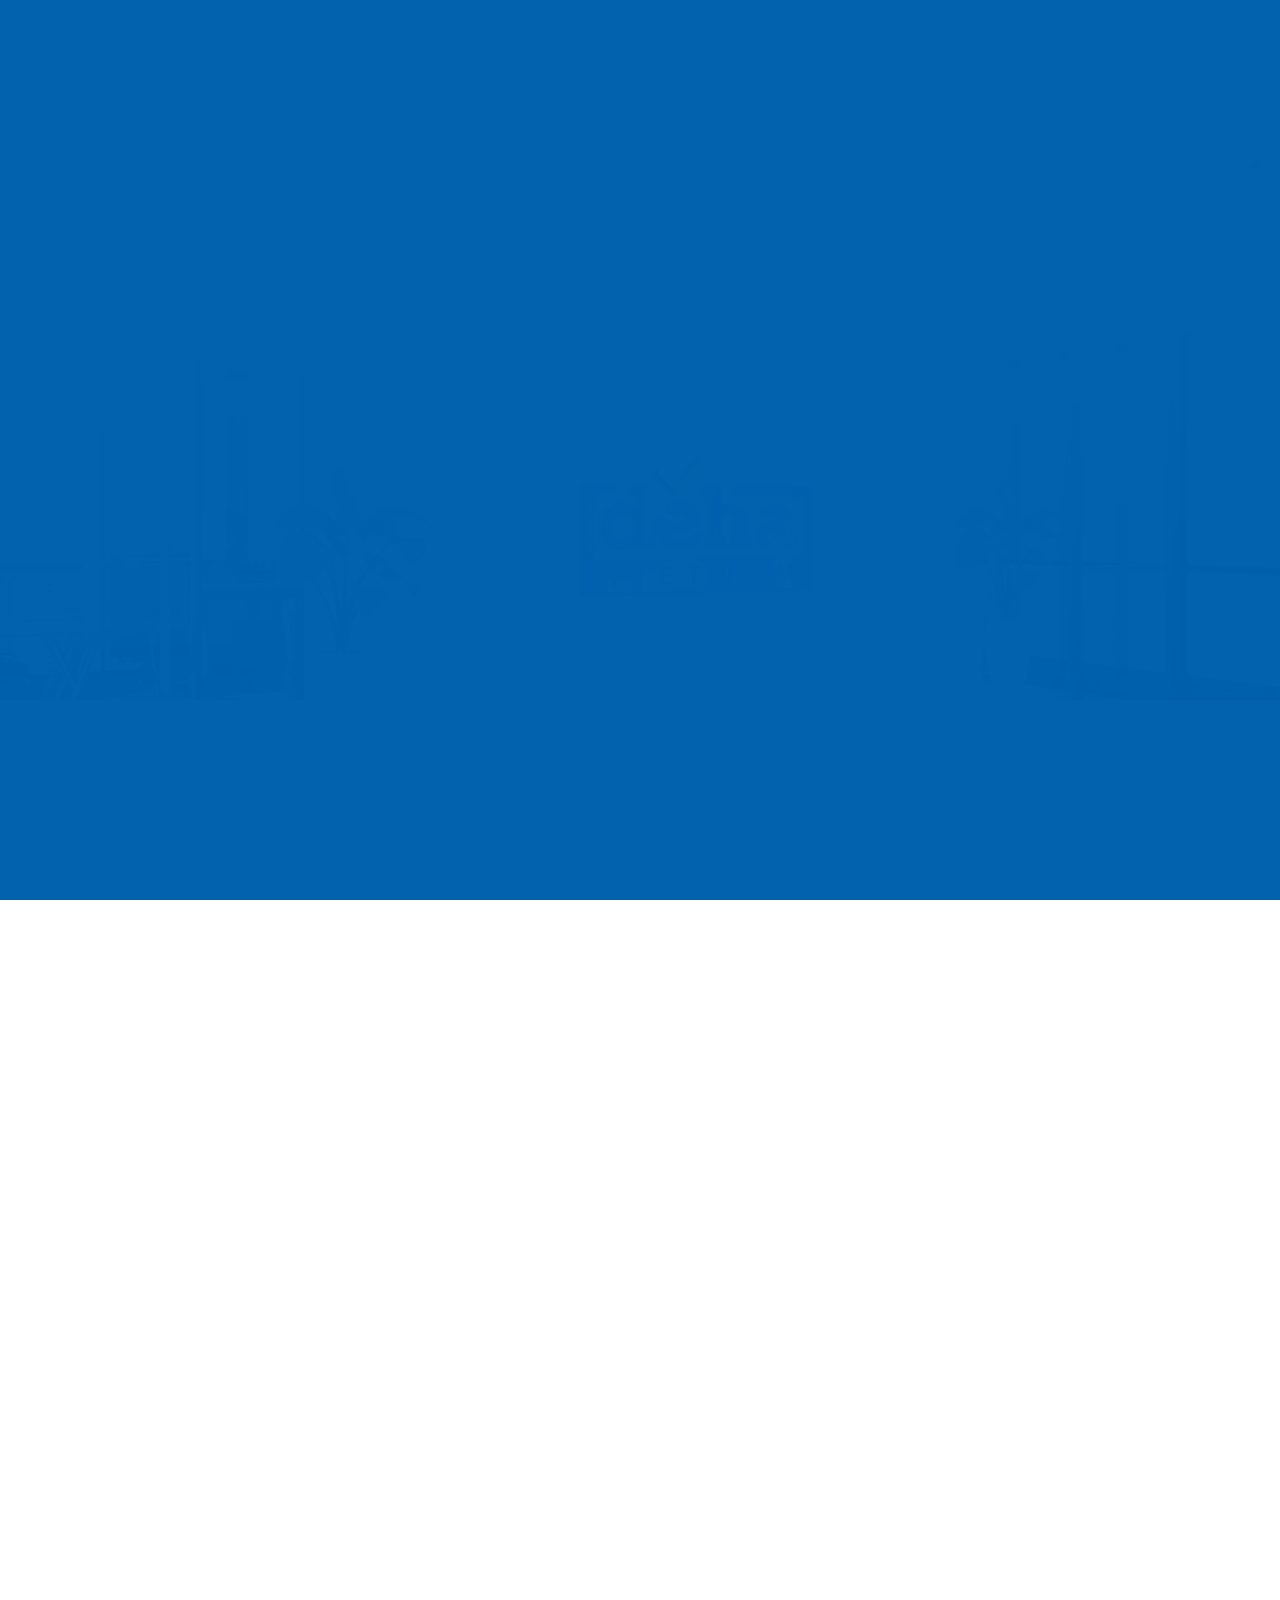
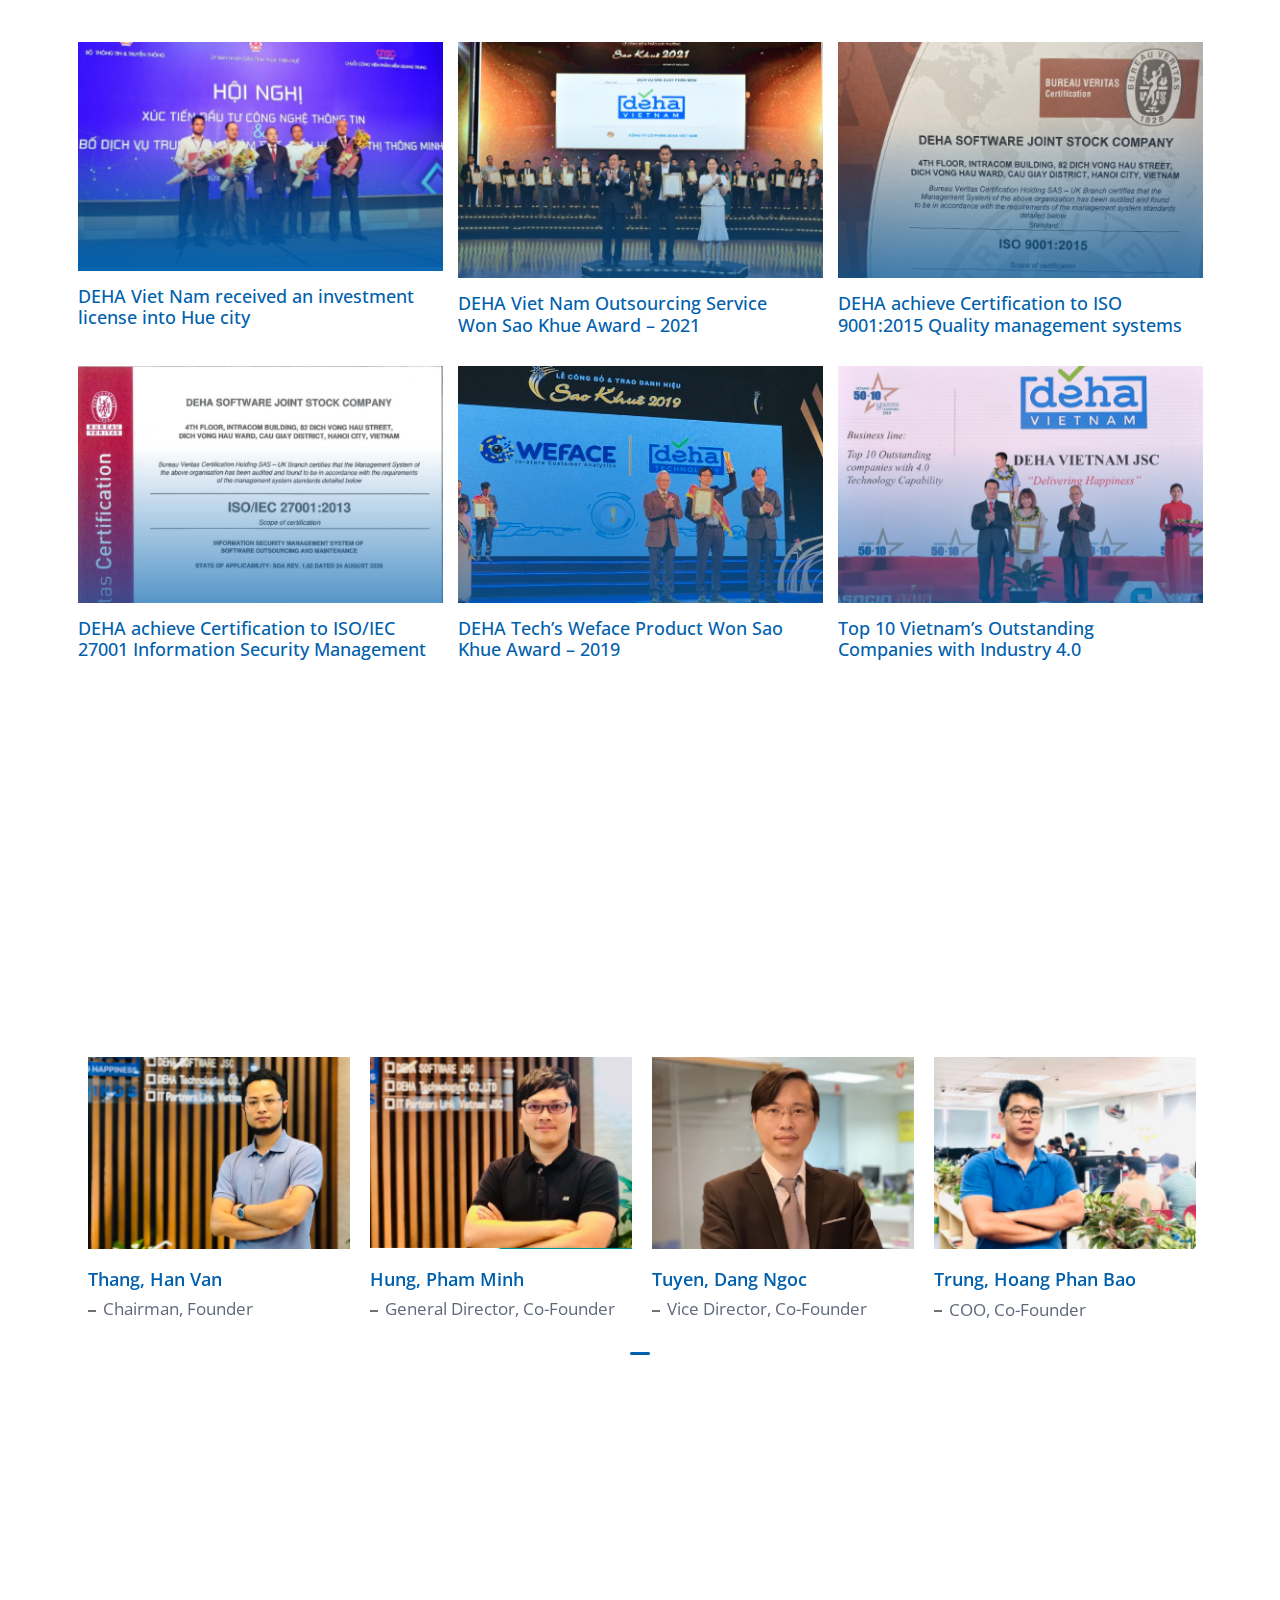
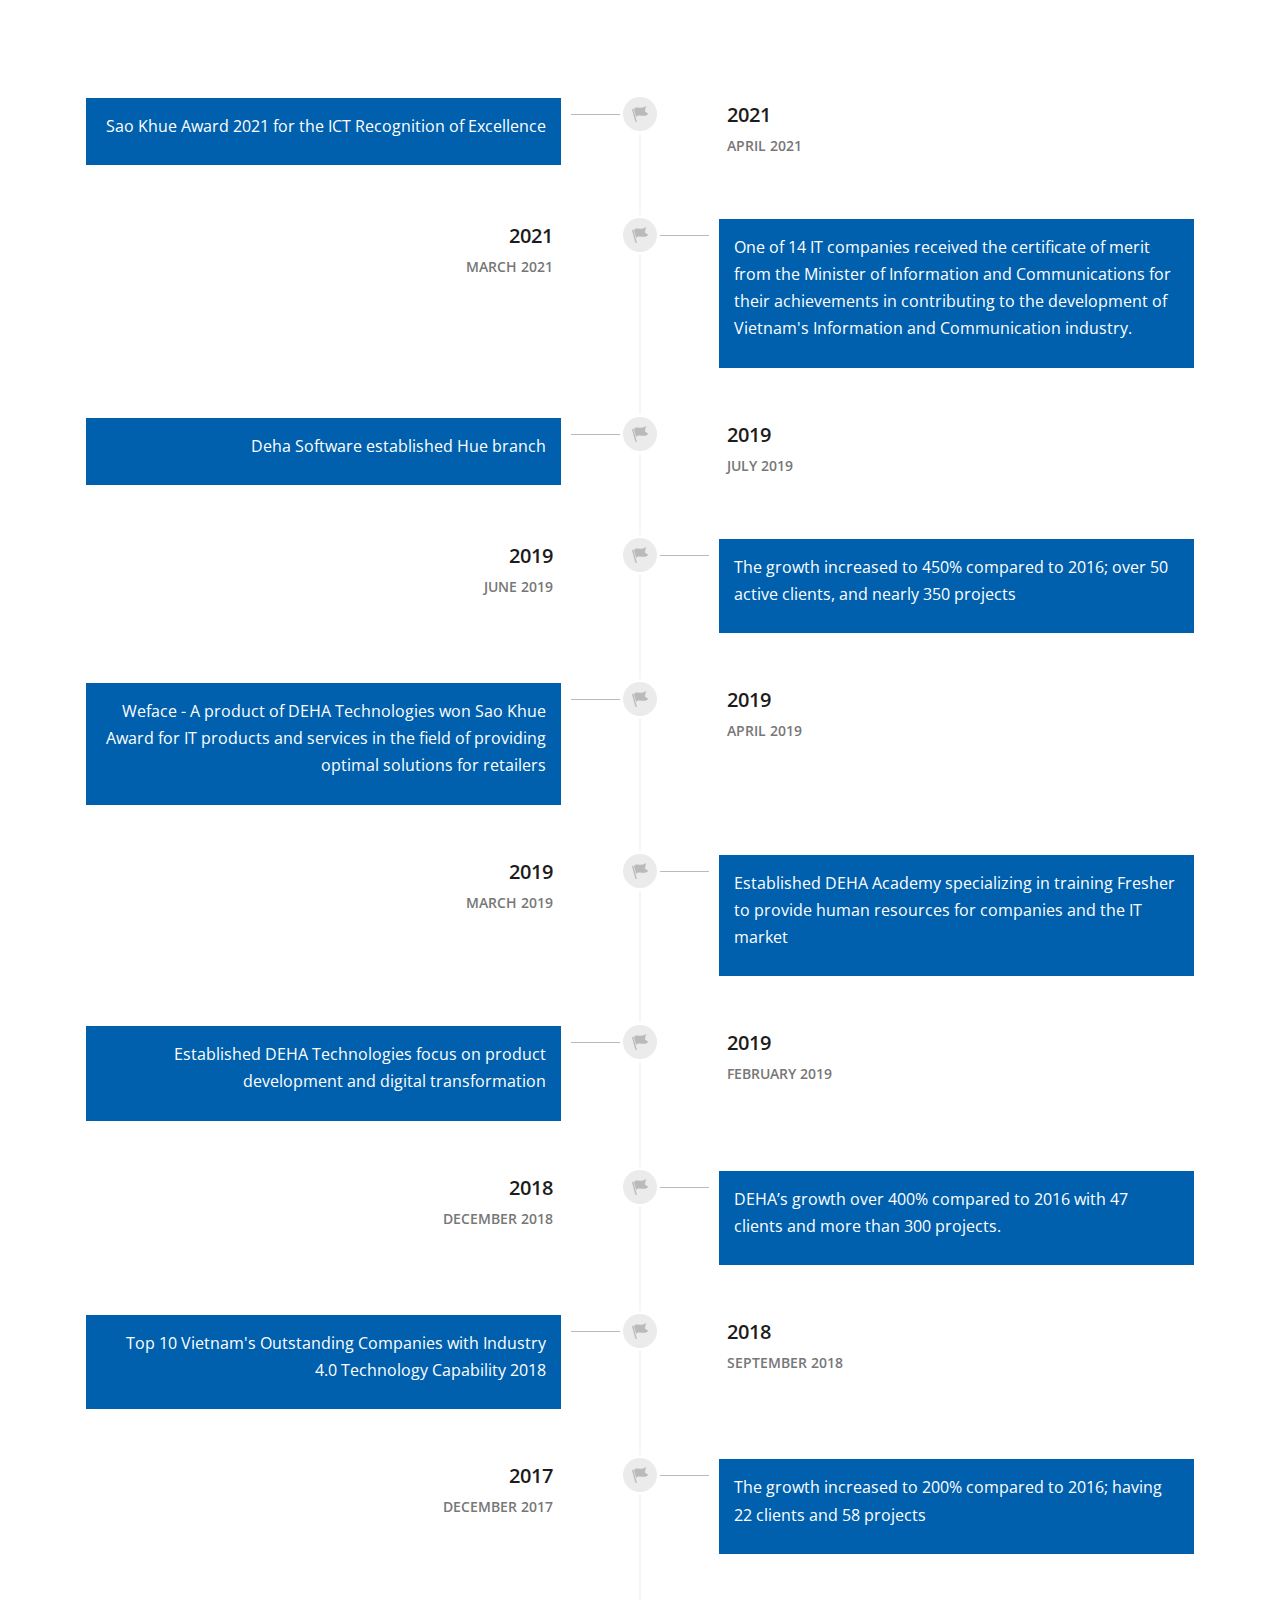
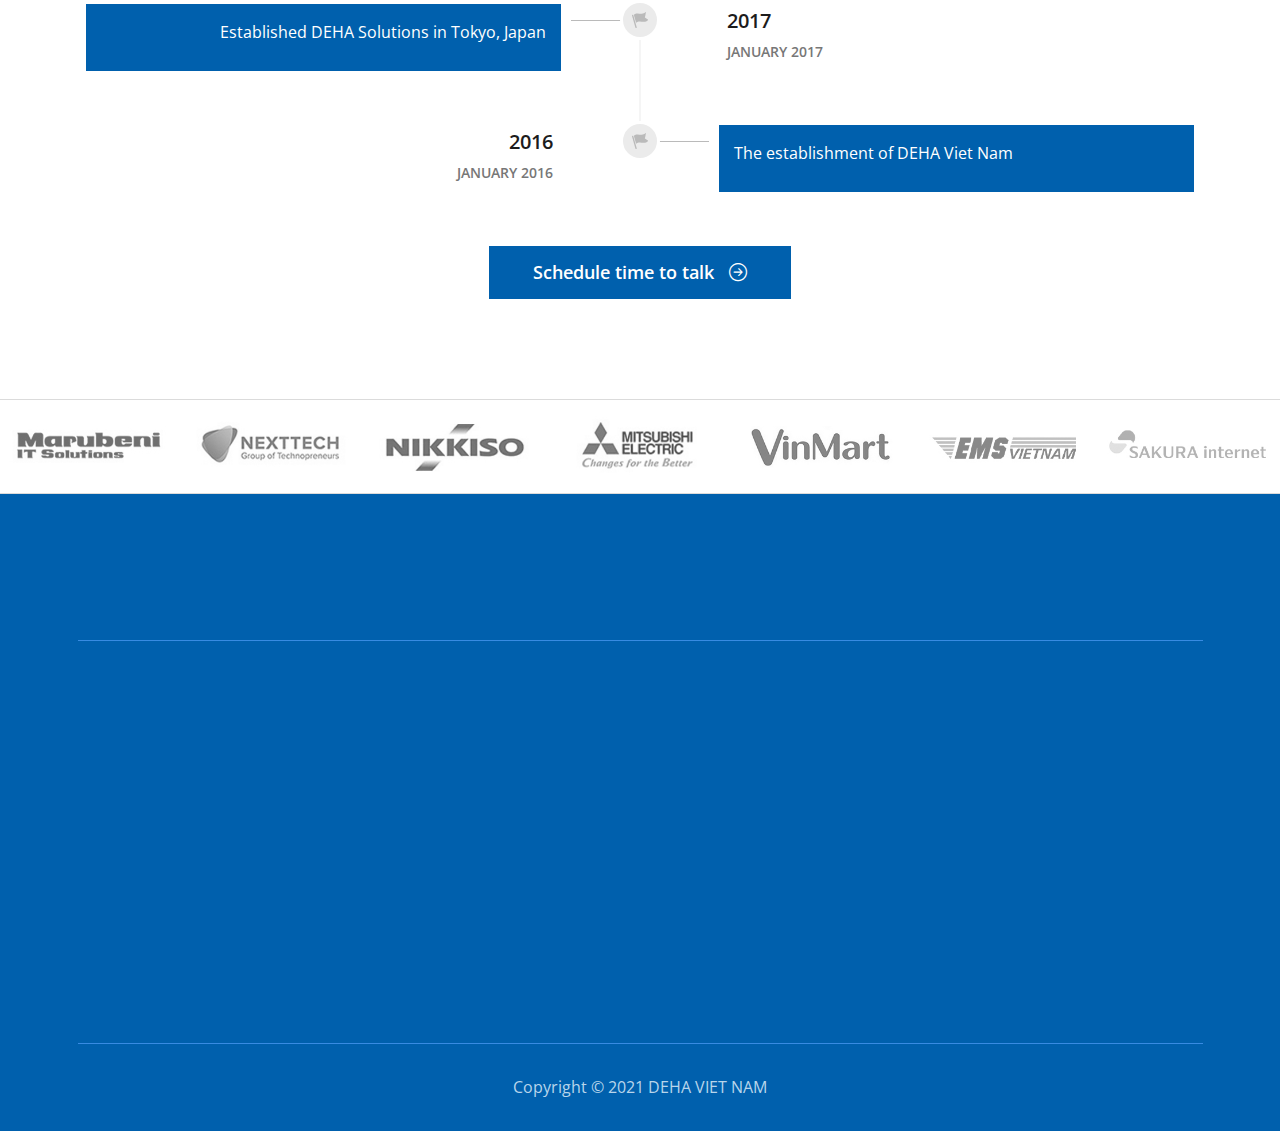
<file: deha-soft.com/company/index.html>
<!DOCTYPE html>
<html lang="en-US"
	prefix="og: https://ogp.me/ns#" >
<meta http-equiv="content-type" content="text/html;charset=UTF-8" />
<head>
    <!-- Global site tag (gtag.js) - Google Analytics -->
    <script async src="https://www.googletagmanager.com/gtag/js?id=UA-70764051-2"></script>
    <script>
        window.dataLayer = window.dataLayer || [];
        function gtag(){dataLayer.push(arguments);}
        gtag('js', new Date());

        gtag('config', 'UA-70764051-2');
    </script>
    <meta charset="UTF-8">
    <meta name="viewport" content="width=device-width,initial-scale=1.0,maximum-scale=1.0,user-scalable=0">
    <title>DEHA SOFWARE JSC.</title>
    <meta name="description" content=""/>
    <meta name="robots" content="max-snippet:-1, max-image-preview:large, max-video-preview:-1"/>
    <meta name="robots" content="noindex">
    <meta property="og:locale" content="vi_VN"/>
    <meta property="og:type" content="website"/>
    <meta property="og:title" content="Deha Software"/>
    <meta property="og:description" content=""/>
    <meta property="og:url" content=""/>
    <meta property="og:site_name" content="Deha Software"/>
    <meta property="og:image" content="images/ogp.png"/>
    <meta property="og:image:secure_url" content="images/ogp.png"/>
    <meta property="og:image:width" content="1200"/>
    <meta property="og:image:height" content="630"/>
    <meta name="twitter:card" content="summary_large_image"/>
    <meta name="twitter:description" content=""/>
    <meta name="twitter:title" content="Deha Software"/>
    <meta name="twitter:image" content="images/ogp.png"/>
    <link rel="icon" href="../wp-content/themes/deha-viet-nam/images/favicon.png" sizes="32x32"/>
    <!-- Bootstrap CSS -->
    <link rel="stylesheet" href="../wp-content/themes/deha-viet-nam/vendor/bootstrap/css/bootstrap.min.css">
    <link rel="stylesheet" href="../wp-content/themes/deha-viet-nam/vendor/slick-1.8.1/slick.css">
    <link rel="stylesheet" href="../wp-content/themes/deha-viet-nam/vendor/aos.css">
    <!-- Main CSS -->
    <link rel="stylesheet" href="../wp-content/themes/deha-viet-nam/css/style.css">
    <link rel="stylesheet" href="../../cdnjs.cloudflare.com/ajax/libs/bootstrap-icons/1.5.0/font/bootstrap-icons.min.css">
</head>
<body>
<div class="loader">
    <div class="loader__bg"></div>
    <div class="loader__bar"></div>
</div>
<div class="HD-Wrapper">
    <header class="DH-Header">
        <div id="top-head" class="container-fluid">
            <div class="row mful">
                <div class="col-4">
                    <ul class="topMenu">
                        <li class="active"><a href="../index.html">TOP</a></li>
                    </ul>
                </div>
                <div class="col-8">
                    <ul class="topSocial">
                        <li class="d-none d-sm-block"><a href="#" target="_blank"><i class="ico-fb">
                                    <a href="https://www.facebook.com/dehasoftwarejsc">
                                        <svg width="20" height="20" viewBox="0 0 20 20">
                                            <path id="facebook_" data-name="facebook"
                                                  d="M17.07,0H2.93A2.933,2.933,0,0,0,0,2.93V17.07A2.933,2.933,0,0,0,2.93,20h5.9V12.93H6.484V9.414H8.828V7.031a3.519,3.519,0,0,1,3.516-3.516H15.9V7.031H12.344V9.414H15.9l-.586,3.516H12.344V20H17.07A2.933,2.933,0,0,0,20,17.07V2.93A2.933,2.933,0,0,0,17.07,0Zm0,0"/>
                                        </svg>
                                    </a>
                                </i></a></li>
                        <li class="d-none d-sm-block"><a href="#" target="_blank"><i class="ico-yt">
                                    <a href="https://www.youtube.com/channel/UCVxKjvrUpIrQyJGwx9f8z6w">
                                        <svg xmlns="http://www.w3.org/2000/svg" width="28.565" height="20"
                                             viewBox="0 0 28.565 20">
                                            <path id="youtube"
                                                  d="M27.976-2.953A3.579,3.579,0,0,0,25.459-5.47c-2.235-.612-11.177-.612-11.177-.612s-8.941,0-11.176.588A3.651,3.651,0,0,0,.588-2.953,37.708,37.708,0,0,0,0,3.918a37.569,37.569,0,0,0,.588,6.87,3.579,3.579,0,0,0,2.518,2.518c2.259.612,11.176.612,11.176.612s8.941,0,11.176-.588a3.579,3.579,0,0,0,2.518-2.518,37.719,37.719,0,0,0,.588-6.87A35.794,35.794,0,0,0,27.976-2.953ZM11.435,8.2V-.364l7.435,4.282Zm0,0"
                                                  transform="translate(0 6.082)"/>
                                        </svg>
                                    </a>
                                </i></a></li>
                        <li class="d-none d-sm-block"><a href="#" target="_blank"><i class="ico-em">
                                    <a href="mailto:cx@deha-soft.com">
                                        <svg xmlns="http://www.w3.org/2000/svg" width="25.454" height="20"
                                             viewBox="0 0 25.454 20">
                                            <g id="black-back-closed-envelope-shape" transform="translate(0 -59.013)">
                                                <path id="Path_8" data-name="Path 8"
                                                      d="M39.344,331.3a2.176,2.176,0,0,0,1.489-.562l-7.212-7.212-.5.359q-.81.6-1.314.93a8.1,8.1,0,0,1-1.342.682,4.091,4.091,0,0,1-1.563.348h-.028a4.09,4.09,0,0,1-1.563-.348,8.07,8.07,0,0,1-1.342-.682q-.5-.334-1.314-.93c-.15-.11-.317-.231-.5-.361l-7.213,7.214a2.176,2.176,0,0,0,1.49.562Z"
                                                      transform="translate(-16.163 -252.288)"/>
                                                <path id="Path_9" data-name="Path 9"
                                                      d="M1.435,199.791A7.531,7.531,0,0,1,0,198.555v10.972l6.356-6.356Q4.449,201.839,1.435,199.791Z"
                                                      transform="translate(0 -133.093)"/>
                                                <path id="Path_10" data-name="Path 10"
                                                      d="M418.242,199.791q-2.9,1.964-4.933,3.383l6.354,6.354V198.555A7.839,7.839,0,0,1,418.242,199.791Z"
                                                      transform="translate(-394.208 -133.093)"/>
                                                <path id="Path_11" data-name="Path 11"
                                                      d="M23.187,59.013H2.279A2.028,2.028,0,0,0,.6,59.751,2.866,2.866,0,0,0,.006,61.6a3.319,3.319,0,0,0,.781,1.939,7.047,7.047,0,0,0,1.662,1.64q.483.341,2.912,2.024c.874.606,1.634,1.134,2.288,1.59.557.388,1.037.724,1.434,1l.212.151.392.282q.462.334.767.54t.739.462a4.309,4.309,0,0,0,.817.384,2.26,2.26,0,0,0,.71.128h.028a2.261,2.261,0,0,0,.71-.128,4.3,4.3,0,0,0,.817-.384q.433-.256.739-.462t.767-.54l.391-.282.212-.151,1.437-1,5.21-3.618a6.756,6.756,0,0,0,1.733-1.747,3.758,3.758,0,0,0,.7-2.145,2.291,2.291,0,0,0-2.273-2.273Z"
                                                      transform="translate(-0.006)"/>
                                            </g>
                                        </svg>
                                    </a>
                                </i></a></li>
                        <li class="phone"><i class="ico-ph">
                                <a href="tel:+842432004183">
                                <svg id="telephone" xmlns="http://www.w3.org/2000/svg" width="20" height="20"
                                     viewBox="0 0 20 20">
                                    <path id="Path_12" data-name="Path 12"
                                          d="M240.667,128a.667.667,0,1,0,0,1.333A2.669,2.669,0,0,1,243.333,132a.667.667,0,0,0,1.333,0A4,4,0,0,0,240.667,128Z"
                                          transform="translate(-230 -122.667)"/>
                                    <path id="Path_13" data-name="Path 13"
                                          d="M240.667,64a.667.667,0,1,0,0,1.333A5.339,5.339,0,0,1,246,70.667a.667.667,0,1,0,1.333,0A6.674,6.674,0,0,0,240.667,64Z"
                                          transform="translate(-230 -61.333)"/>
                                    <path id="Path_14" data-name="Path 14"
                                          d="M240.667,0a.667.667,0,1,0,0,1.333,8.008,8.008,0,0,1,8,8,.667.667,0,1,0,1.333,0A9.344,9.344,0,0,0,240.667,0Z"
                                          transform="translate(-230)"/>
                                    <path id="Path_15" data-name="Path 15"
                                          d="M18,45.333a12.375,12.375,0,0,1-5.48-1.252.654.654,0,0,0-.511-.031.672.672,0,0,0-.383.34L10.579,46.56a16.768,16.768,0,0,1-6.469-6.469L6.277,39.04a.666.666,0,0,0,.308-.893,12.375,12.375,0,0,1-1.252-5.48A.667.667,0,0,0,4.667,32h-4A.667.667,0,0,0,0,32.667a18.02,18.02,0,0,0,18,18A.667.667,0,0,0,18.667,50V46A.667.667,0,0,0,18,45.333Z"
                                          transform="translate(0 -30.667)"/>
                                </svg>
                                </a>
                            </i><a href="tel:+842432004183">(+84)-24-3200-4183</a></li>
                    </ul>
                </div>
            </div>
        </div>
        <div id="DH-head">
            <div class="container-fluid">
                <nav class="navbar navbar-expand-lg shadow ">
                    <div class="container-fluid px-4">
                        <a class="navbar-brand link" href="../index.html">
                            <svg xmlns="http://www.w3.org/2000/svg" width="112.99" height="60.314"
                                 viewBox="0 0 112.99 60.314">
                                <g id="deha-vietnam-logo" transform="translate(-50 -92)">
                                    <path id="Path_1579" data-name="Path 1579"
                                          d="M187.161,415.616v22.6h.706a3.158,3.158,0,0,1,2.119.575,2.06,2.06,0,0,1,.01,2.986,3.148,3.148,0,0,1-2.128.575h-3.694l-.574-1.583a18.883,18.883,0,0,1-3.529,1.824,12.026,12.026,0,0,1-3.2.424,10.466,10.466,0,0,1-7.5-2.693,8.858,8.858,0,0,1-2.845-6.708,9.726,9.726,0,0,1,2.986-7.162,9.943,9.943,0,0,1,7.283-2.966,10.378,10.378,0,0,1,3.167.494,12.62,12.62,0,0,1,3.067,1.483v-5.718h-.706a3.148,3.148,0,0,1-2.128-.575,1.908,1.908,0,0,1-.635-1.483,1.931,1.931,0,0,1,.635-1.5,3.148,3.148,0,0,1,2.128-.575Zm-4.136,18.125a5.867,5.867,0,0,0-1.8-4.337,6.31,6.31,0,0,0-8.776,0,5.8,5.8,0,0,0-1.8,4.277,4.823,4.823,0,0,0,1.614,3.742,7.838,7.838,0,0,0,9.119,0A4.731,4.731,0,0,0,183.025,433.741Z"
                                          transform="translate(-108.033 -309.686)" fill="#0060ad"/>
                                    <path id="Path_1580" data-name="Path 1580"
                                          d="M312.511,415.616v9.39a10.96,10.96,0,0,1,2.613-1.14,9.783,9.783,0,0,1,2.673-.373,9.5,9.5,0,0,1,3.813.726,6.525,6.525,0,0,1,2.774,2.29,6.694,6.694,0,0,1,1.1,3.944v7.767a4.494,4.494,0,0,1,2.058.3,2,2,0,0,1,.968,1.775,1.922,1.922,0,0,1-.625,1.483,3.107,3.107,0,0,1-2.118.575h-4.72a3.112,3.112,0,0,1-2.108-.575,1.931,1.931,0,0,1-.636-1.5,1.978,1.978,0,0,1,.969-1.755,4.227,4.227,0,0,1,2.058-.3v-7.485a2.89,2.89,0,0,0-.726-2.239,4.028,4.028,0,0,0-2.8-.867,5.329,5.329,0,0,0-2.431.535,13.065,13.065,0,0,0-2.854,2.31v7.747a4.417,4.417,0,0,1,2.057.3,1.986,1.986,0,0,1,.989,1.775,1.908,1.908,0,0,1-.636,1.483,3.148,3.148,0,0,1-2.128.575h-4.7a3.148,3.148,0,0,1-2.128-.575,1.931,1.931,0,0,1-.636-1.5,1.968,1.968,0,0,1,.989-1.755,4.16,4.16,0,0,1,2.058-.3V419.751h-.706a3.148,3.148,0,0,1-2.128-.575,1.932,1.932,0,0,1-.636-1.5,1.908,1.908,0,0,1,.636-1.483,3.148,3.148,0,0,1,2.128-.575Z"
                                          transform="translate(-197.554 -309.686)" fill="#0060ad"/>
                                    <path id="Path_1581" data-name="Path 1581"
                                          d="M394.2,456.787l-.574-1.542a18.953,18.953,0,0,1-4,1.815,15.962,15.962,0,0,1-3.409.413,8.062,8.062,0,0,1-5.407-1.765,5.093,5.093,0,0,1-2.078-3.9,6.337,6.337,0,0,1,2.653-4.832,11.061,11.061,0,0,1,7.333-2.229,27.236,27.236,0,0,1,4.337.4v-.988a1.8,1.8,0,0,0-.8-1.513,5.5,5.5,0,0,0-3.036-.585,20.7,20.7,0,0,0-4.761.726,7.767,7.767,0,0,1-1.694.262,1.876,1.876,0,0,1-1.4-.595,2.1,2.1,0,0,1-.575-1.523,1.924,1.924,0,0,1,.2-.908,1.609,1.609,0,0,1,.565-.615,6.647,6.647,0,0,1,1.513-.555,28.542,28.542,0,0,1,3.127-.676,18.624,18.624,0,0,1,2.885-.252,9.5,9.5,0,0,1,5.982,1.664,5.463,5.463,0,0,1,2.128,4.55v8.513h.706a3.149,3.149,0,0,1,2.128.575,1.932,1.932,0,0,1,.636,1.5,1.908,1.908,0,0,1-.636,1.483,3.147,3.147,0,0,1-2.128.575Zm-1.148-7.4a24.039,24.039,0,0,0-4.58-.484,7.549,7.549,0,0,0-4.337,1.231q-1.13.787-1.13,1.594a1.1,1.1,0,0,0,.544.948,4.972,4.972,0,0,0,2.764.666,11.524,11.524,0,0,0,3.379-.585,12.384,12.384,0,0,0,3.359-1.594Z"
                                          transform="translate(-245.308 -324.118)" fill="#0060ad"/>
                                    <path id="Path_1582" data-name="Path 1582"
                                          d="M249.9,456.491a12.9,12.9,0,0,1-6.42-1.592,8.782,8.782,0,0,1-4.421-7.389,5.686,5.686,0,0,1,.492-2.953,2.008,2.008,0,0,1,2.986-.92A13.286,13.286,0,0,0,250,445.159a12.227,12.227,0,0,0,5.477-1.512c0-1.477-2.586-3.413-5.938-3.2a9.014,9.014,0,0,0-2.861.678,2.008,2.008,0,0,1-1.7-3.639,12.77,12.77,0,0,1,4.314-1.048c6.446-.4,10.592,4.647,10.592,7.248a2.69,2.69,0,0,1-.453,1.978c-.3.32-3.111,3.134-9.184,3.508a18.749,18.749,0,0,1-7.046-.87,4.621,4.621,0,0,0,2.294,3.131,9.229,9.229,0,0,0,5.071,1.025c4.519-.279,6.4-2.292,6.475-2.377a2,2,0,0,1,2.821-.217,2.022,2.022,0,0,1,.219,2.843c-.293.344-3.042,3.376-9.268,3.76C250.55,456.479,250.24,456.491,249.9,456.491Z"
                                          transform="translate(-154.944 -323.14)" fill="#0060ad"/>
                                    <path id="Path_1583" data-name="Path 1583"
                                          d="M247.479,394.461h-.047a1.963,1.963,0,0,1-1.443-.837l-7.976-7.375a2.061,2.061,0,0,1,.144-2.88,2.007,2.007,0,0,1,2.837.122l6.553,5.7,12.324-12.432a2.007,2.007,0,1,1,2.852,2.825l-13.818,14.107A2.211,2.211,0,0,1,247.479,394.461Z"
                                          transform="translate(-153.946 -284.166)" fill="#8aba2b"/>
                                    <path id="Path_1584" data-name="Path 1584" d="M368.133,522.52h2.842l-1.421-3.222Z"
                                          transform="translate(-238.456 -376.758)" fill="#0060ad"/>
                                    <path id="Path_1585" data-name="Path 1585"
                                          d="M217.911,414.981a1.943,1.943,0,1,0,0,3.884h33.321v27.894H146.716V418.865h8.646a1.943,1.943,0,1,0,0-3.884H142.479v46.608h112.99V414.981ZM155.76,458.035h-1.477l-3.144-7.821h1.477l2.405,5.841,2.406-5.841H158.9Zm12.3,0h-1.321v-7.821h1.321Zm14.512,0H176.94v-7.821h5.494v1.242h-4.173v2.07h3.748V454.7h-3.748v2.092h4.307Zm13.729-6.613h-2.372v6.613h-1.321v-6.613h-2.372v-1.208H196.3Zm15.329,6.613h-1.432l-4.431-5.706v5.706h-1.321v-7.821h1.321l4.543,5.841v-5.841h1.32Zm14.691,0-.784-1.779h-3.916l-.783,1.779h-1.41l3.447-7.821h1.41l3.446,7.821Zm18.037,0h-1.321v-6.109l-2.73,5.427h-.738l-2.719-5.427v6.109h-1.32v-7.821h2.059l2.361,4.912,2.361-4.912h2.048Z"
                                          transform="translate(-92.479 -309.276)" fill="#0060ad"/>
                                </g>
                            </svg>
                        </a>
                        <button class="navbar-toggler" type="button" data-bs-toggle="collapse"
                                data-bs-target="#main_nav">
                            <span class="navbar-toggler-icon"></span>
                        </button>
                        <div class="collapse navbar-collapse" id="main_nav">
                            <ul class="navbar-nav ms-auto">
                                <li class="nav-item dropdown "> <!-- active class -->
                                    <a class="nav-link dropdown-toggle link" href="index.html"
                                       data-bs-toggle="dropdown">Company</a>
                                </li>
                                <li class="nav-item dropdown">
                                    <span class="nav-link dropdown-toggle" href="../index.html" data-bs-toggle="dropdown">Our
                                        Solutions</span>
                                    <ul class="dropdown-menu fade-down">
                                        <li><a class="dropdown-item" href="https://facio.me/" target="_blank"> Facio ME</a></li>
                                    </ul>
                                </li>
                                <li class="nav-item dropdown">
                                    <span class="nav-link dropdown-toggle" data-bs-toggle="dropdown">Digital
                                        Consulting</span>
                                    <ul class="dropdown-menu fade-down">
                                        <li class="submenu">
                                            <a class="dropdown-item dropdown-toggle" href="#" data-bs-toggle="dropdown"> Application services</a>
                                            <ul class="dropdown-menu fade-right">
                                                <li><a class="dropdown-item" href="../web-design-and-development/index.html">Web design & development</a></li>
                                                <li><a class="dropdown-item" href="../mobile-development/index.html">Mobile development</a></li>
                                                <li><a class="dropdown-item" href="../engineering-and-maintenance/index.html">Engineering & maintenance</a></li>
                                            </ul>
                                        </li>
                                        <li><a class="dropdown-item" href="../testing-services/index.html"> Testing services</a></li>
                                        <li><a class="dropdown-item" href="../integration-services/index.html"> Integration services</a></li>
                                        <li><a class="dropdown-item" href="../cms-services/index.html"> CMS services</a></li>
                                        <li><a class="dropdown-item" href="../blockchain/index.html"> Blockchain services</a></li>
                                    </ul>
                                </li>
                                <li class="nav-item dropdown">
                                    <span class="nav-link dropdown-toggle" data-bs-toggle="dropdown">DX
                                        Consulting</span>
                                    <ul class="dropdown-menu fade-down">
                                        <li><a class="dropdown-item" href="../ecommerce-solutions/index.html"> Ecommerce solutions</a></li>
                                        <li><a class="dropdown-item" href="../enterprise-services/index.html"> Enterprise Services</a></li>
                                    </ul>
                                </li>
                                <li class="nav-item dropdown">
                                    <a class="nav-link button btn-contact" href="../contact-us/index.html"
                                       data-bs-toggle="dropdown">Contact</a>
                                </li>
                            </ul>
                        </div> <!-- navbar-collapse.// -->
                    </div> <!-- container-fluid.// -->
                </nav>
            </div>
        </div>
    </header>    <main class="company-page">
        <section class="sub-banner">
            <div class="banner-content">

            </div>
        </section>

        <section class="mission block" id="mission">
            <div class="container">
                <div class="row">
                    <div class="col-12 col-md-6 mful">
                        <div class="pb-5">
                            <h2 class="grad">Mission</h2>
                            <h3 class="lig">To <span class="bol blc">deliver happiness</span> to our <span
                                        class="bol grc">clients</span> and <span class="bol grc">staffs</span>.</h3>
                        </div>

                        <p>
                            <strong>Happiness, with DEHA, is the highest value that people accumulate through work,
                                cooperation with a positive attitude along with a worthy life.</strong></p>
                        <p>
                            Happiness is not an outcome, but a collection of experiences, long-lasting and enduring.
                            DEHA considers the attainment of happiness as the goal of its business activities. All
                            activities of DEHA are aimed at the continuous, unlimited transfer of values to members,
                            partners and customers to achieve that happiness.
                        </p>
                    </div>
                    <div class="col-12 col-md-6">
                        <div class="img-m mful">
                            <div class="item">
                                <figure>
                                    <img src="../wp-content/themes/deha-viet-nam/upload/img-company-2.jpg" alt="Mission">
                                </figure>
                            </div>
                            <div class="item">
                                <figure>
                                    <img class="img-2 i-shadow" src="../wp-content/themes/deha-viet-nam/upload/img-company-1.jpg" alt="Mission">
                                </figure>
                            </div>
                        </div>
                    </div>
                </div>
            </div>
        </section>
        <section class="rewards block" id="our-achievements">
            <div class="container">
                <div class="sTitle text-center mful">
                    <h3 class="lig">Rewards</h3>
                    <h2 class="grad">Our Achievements</h2>
                    <div class="mt-3">
                        <img src="../wp-content/themes/deha-viet-nam/images/ico-rewards.svg" alt="Rewards">
                    </div>
                </div>
                <div class="row">
                                                                        <div class="col-12 col-sm-6 col-md-4">
                                <div class="rewardItem">
                                    <div class="thumbs">
                                        <img src="../wp-content/uploads/2021/07/Group-23.png" alt="DEHA Viet Nam received an investment license into Hue city">
                                    </div>
                                    <div class="rewardCont">
                                        <h2 class="title">DEHA Viet Nam received an investment license into Hue city</h2>
                                    </div>
                                </div>
                            </div>
                                                    <div class="col-12 col-sm-6 col-md-4">
                                <div class="rewardItem">
                                    <div class="thumbs">
                                        <img src="../wp-content/uploads/2021/07/sao-khue-2021.png" alt="DEHA Viet Nam Outsourcing Service Won Sao Khue Award &#8211; 2021">
                                    </div>
                                    <div class="rewardCont">
                                        <h2 class="title">DEHA Viet Nam Outsourcing Service Won Sao Khue Award &#8211; 2021</h2>
                                    </div>
                                </div>
                            </div>
                                                    <div class="col-12 col-sm-6 col-md-4">
                                <div class="rewardItem">
                                    <div class="thumbs">
                                        <img src="../wp-content/uploads/2021/07/iso-9001.png" alt="DEHA achieve Certification to ISO 9001:2015 Quality management systems">
                                    </div>
                                    <div class="rewardCont">
                                        <h2 class="title">DEHA achieve Certification to ISO 9001:2015 Quality management systems</h2>
                                    </div>
                                </div>
                            </div>
                                                    <div class="col-12 col-sm-6 col-md-4">
                                <div class="rewardItem">
                                    <div class="thumbs">
                                        <img src="../wp-content/uploads/2021/07/iso-27001.png" alt="DEHA achieve Certification to ISO/IEC 27001 Information Security Management">
                                    </div>
                                    <div class="rewardCont">
                                        <h2 class="title">DEHA achieve Certification to ISO/IEC 27001 Information Security Management</h2>
                                    </div>
                                </div>
                            </div>
                                                    <div class="col-12 col-sm-6 col-md-4">
                                <div class="rewardItem">
                                    <div class="thumbs">
                                        <img src="../wp-content/uploads/2021/07/reward-3-1.jpg" alt="DEHA Tech&#8217;s Weface Product Won Sao Khue Award &#8211; 2019">
                                    </div>
                                    <div class="rewardCont">
                                        <h2 class="title">DEHA Tech&#8217;s Weface Product Won Sao Khue Award &#8211; 2019</h2>
                                    </div>
                                </div>
                            </div>
                                                    <div class="col-12 col-sm-6 col-md-4">
                                <div class="rewardItem">
                                    <div class="thumbs">
                                        <img src="../wp-content/uploads/2021/07/top-10.png" alt="Top 10 Vietnam&#8217;s Outstanding Companies with Industry 4.0">
                                    </div>
                                    <div class="rewardCont">
                                        <h2 class="title">Top 10 Vietnam&#8217;s Outstanding Companies with Industry 4.0</h2>
                                    </div>
                                </div>
                            </div>
                                                            </div>
            </div>
        </section>

        <section class="teams block">
            <div class="container">
                <div class="row">
                    <div class="col col-md-12">
                        <div class="sTitle text-center mful">
                            <h3 class="lig">Meet the teams</h3>
                            <h2 class="grad">Leadership Team</h2>
                            <p><strong>Save your time and money by choosing our professional team.</strong></p>
                        </div>
                    </div>
                    <div class="col col-md-12">
                        <div class="teamSlide">
                                                                                    <div class="teamItem">
                                    <div class="px-3">
                                        <img src="../wp-content/uploads/2021/07/team-1.jpg" alt="Thang, Han Van">
                                        <h3>Thang, Han Van</h3>
                                        <p>Chairman, Founder</p>
                                    </div>
                                </div>
                                                            <div class="teamItem">
                                    <div class="px-3">
                                        <img src="../wp-content/uploads/2021/07/hungpm.png" alt="Hung, Pham Minh">
                                        <h3>Hung, Pham Minh</h3>
                                        <p>General Director, Co-Founder</p>
                                    </div>
                                </div>
                                                            <div class="teamItem">
                                    <div class="px-3">
                                        <img src="../wp-content/uploads/2021/07/tuyendn.png" alt="Tuyen, Dang Ngoc">
                                        <h3>Tuyen, Dang Ngoc</h3>
                                        <p>Vice Director, Co-Founder</p>
                                    </div>
                                </div>
                                                            <div class="teamItem">
                                    <div class="px-3">
                                        <img src="../wp-content/uploads/2021/07/team-2.jpg" alt="Trung, Hoang Phan Bao">
                                        <h3>Trung, Hoang Phan Bao</h3>
                                        <p>COO, Co-Founder</p>
                                    </div>
                                </div>
                                                                            </div>
                    </div>
                </div>
            </div>
        </section>

        <section class="history block">
            <div class="container">
                <div class="sTitle text-center mful">
                    <h3 class="lig">Timeline</h3>
                    <h2 class="grad">A Brief History</h2>
                </div>
                <div class="timelines">
                    <!-- Start Timeline -->
                    <div class="timeline">
                                                                                    <div class="row no-gutters justify-content-end justify-content-md-around align-items-start timeline-nodes">
                                    <div class="col-12 col-md-5 order-3 order-md-1 timeline-content pattern-squares">
                                        <p>Sao Khue Award 2021 for the ICT Recognition of Excellence</p>
                                    </div>
                                    <div class="col-2 col-sm-1 px-md-3 order-2 timeline-image text-md-center d-none d-md-block">
                                        <div class="circle"><img src="../wp-content/themes/deha-viet-nam/images/flag.svg" alt="flag"></div>
                                    </div>
                                    <div class="col-12 col-md-5 order-1 order-md-3 pb-3 timeline-date">
                                        <span>2021</span><br><span class="timeline-month">April 2021</span>
                                    </div>
                                </div>
                                                            <div class="row no-gutters justify-content-end justify-content-md-around align-items-start timeline-nodes">
                                    <div class="col-12 col-md-5 order-3 order-md-1 timeline-content pattern-squares">
                                        <p>One of 14 IT companies received the certificate of merit from the Minister of Information and Communications for their achievements in contributing to the development of Vietnam's Information and Communication industry.</p>
                                    </div>
                                    <div class="col-2 col-sm-1 px-md-3 order-2 timeline-image text-md-center d-none d-md-block">
                                        <div class="circle"><img src="../wp-content/themes/deha-viet-nam/images/flag.svg" alt="flag"></div>
                                    </div>
                                    <div class="col-12 col-md-5 order-1 order-md-3 pb-3 timeline-date">
                                        <span>2021</span><br><span class="timeline-month">March 2021</span>
                                    </div>
                                </div>
                                                            <div class="row no-gutters justify-content-end justify-content-md-around align-items-start timeline-nodes">
                                    <div class="col-12 col-md-5 order-3 order-md-1 timeline-content pattern-squares">
                                        <p>Deha Software established Hue branch </p>
                                    </div>
                                    <div class="col-2 col-sm-1 px-md-3 order-2 timeline-image text-md-center d-none d-md-block">
                                        <div class="circle"><img src="../wp-content/themes/deha-viet-nam/images/flag.svg" alt="flag"></div>
                                    </div>
                                    <div class="col-12 col-md-5 order-1 order-md-3 pb-3 timeline-date">
                                        <span>2019</span><br><span class="timeline-month">July 2019</span>
                                    </div>
                                </div>
                                                            <div class="row no-gutters justify-content-end justify-content-md-around align-items-start timeline-nodes">
                                    <div class="col-12 col-md-5 order-3 order-md-1 timeline-content pattern-squares">
                                        <p>The growth increased to 450% compared to 2016; over 50 active clients, and nearly 350 projects</p>
                                    </div>
                                    <div class="col-2 col-sm-1 px-md-3 order-2 timeline-image text-md-center d-none d-md-block">
                                        <div class="circle"><img src="../wp-content/themes/deha-viet-nam/images/flag.svg" alt="flag"></div>
                                    </div>
                                    <div class="col-12 col-md-5 order-1 order-md-3 pb-3 timeline-date">
                                        <span>2019</span><br><span class="timeline-month">June 2019</span>
                                    </div>
                                </div>
                                                            <div class="row no-gutters justify-content-end justify-content-md-around align-items-start timeline-nodes">
                                    <div class="col-12 col-md-5 order-3 order-md-1 timeline-content pattern-squares">
                                        <p>Weface - A product of DEHA Technologies won Sao Khue Award for IT products and services in the field of providing optimal solutions for retailers </p>
                                    </div>
                                    <div class="col-2 col-sm-1 px-md-3 order-2 timeline-image text-md-center d-none d-md-block">
                                        <div class="circle"><img src="../wp-content/themes/deha-viet-nam/images/flag.svg" alt="flag"></div>
                                    </div>
                                    <div class="col-12 col-md-5 order-1 order-md-3 pb-3 timeline-date">
                                        <span>2019</span><br><span class="timeline-month">April 2019</span>
                                    </div>
                                </div>
                                                            <div class="row no-gutters justify-content-end justify-content-md-around align-items-start timeline-nodes">
                                    <div class="col-12 col-md-5 order-3 order-md-1 timeline-content pattern-squares">
                                        <p>Established DEHA Academy specializing in training Fresher to provide human resources for companies and the IT market </p>
                                    </div>
                                    <div class="col-2 col-sm-1 px-md-3 order-2 timeline-image text-md-center d-none d-md-block">
                                        <div class="circle"><img src="../wp-content/themes/deha-viet-nam/images/flag.svg" alt="flag"></div>
                                    </div>
                                    <div class="col-12 col-md-5 order-1 order-md-3 pb-3 timeline-date">
                                        <span>2019</span><br><span class="timeline-month">March 2019</span>
                                    </div>
                                </div>
                                                            <div class="row no-gutters justify-content-end justify-content-md-around align-items-start timeline-nodes">
                                    <div class="col-12 col-md-5 order-3 order-md-1 timeline-content pattern-squares">
                                        <p>Established DEHA Technologies focus on product development and digital transformation</p>
                                    </div>
                                    <div class="col-2 col-sm-1 px-md-3 order-2 timeline-image text-md-center d-none d-md-block">
                                        <div class="circle"><img src="../wp-content/themes/deha-viet-nam/images/flag.svg" alt="flag"></div>
                                    </div>
                                    <div class="col-12 col-md-5 order-1 order-md-3 pb-3 timeline-date">
                                        <span>2019</span><br><span class="timeline-month">February 2019</span>
                                    </div>
                                </div>
                                                            <div class="row no-gutters justify-content-end justify-content-md-around align-items-start timeline-nodes">
                                    <div class="col-12 col-md-5 order-3 order-md-1 timeline-content pattern-squares">
                                        <p>DEHA’s growth over 400% compared to 2016 with 47 clients and more than 300 projects.</p>
                                    </div>
                                    <div class="col-2 col-sm-1 px-md-3 order-2 timeline-image text-md-center d-none d-md-block">
                                        <div class="circle"><img src="../wp-content/themes/deha-viet-nam/images/flag.svg" alt="flag"></div>
                                    </div>
                                    <div class="col-12 col-md-5 order-1 order-md-3 pb-3 timeline-date">
                                        <span>2018</span><br><span class="timeline-month">December 2018</span>
                                    </div>
                                </div>
                                                            <div class="row no-gutters justify-content-end justify-content-md-around align-items-start timeline-nodes">
                                    <div class="col-12 col-md-5 order-3 order-md-1 timeline-content pattern-squares">
                                        <p>Top 10 Vietnam's Outstanding Companies with Industry 4.0 Technology Capability 2018</p>
                                    </div>
                                    <div class="col-2 col-sm-1 px-md-3 order-2 timeline-image text-md-center d-none d-md-block">
                                        <div class="circle"><img src="../wp-content/themes/deha-viet-nam/images/flag.svg" alt="flag"></div>
                                    </div>
                                    <div class="col-12 col-md-5 order-1 order-md-3 pb-3 timeline-date">
                                        <span>2018</span><br><span class="timeline-month">September 2018</span>
                                    </div>
                                </div>
                                                            <div class="row no-gutters justify-content-end justify-content-md-around align-items-start timeline-nodes">
                                    <div class="col-12 col-md-5 order-3 order-md-1 timeline-content pattern-squares">
                                        <p>The growth increased to 200% compared to 2016; having 22 clients and 58 projects</p>
                                    </div>
                                    <div class="col-2 col-sm-1 px-md-3 order-2 timeline-image text-md-center d-none d-md-block">
                                        <div class="circle"><img src="../wp-content/themes/deha-viet-nam/images/flag.svg" alt="flag"></div>
                                    </div>
                                    <div class="col-12 col-md-5 order-1 order-md-3 pb-3 timeline-date">
                                        <span>2017</span><br><span class="timeline-month">December 2017</span>
                                    </div>
                                </div>
                                                            <div class="row no-gutters justify-content-end justify-content-md-around align-items-start timeline-nodes">
                                    <div class="col-12 col-md-5 order-3 order-md-1 timeline-content pattern-squares">
                                        <p>Established DEHA Solutions in Tokyo, Japan</p>
                                    </div>
                                    <div class="col-2 col-sm-1 px-md-3 order-2 timeline-image text-md-center d-none d-md-block">
                                        <div class="circle"><img src="../wp-content/themes/deha-viet-nam/images/flag.svg" alt="flag"></div>
                                    </div>
                                    <div class="col-12 col-md-5 order-1 order-md-3 pb-3 timeline-date">
                                        <span>2017</span><br><span class="timeline-month">January 2017</span>
                                    </div>
                                </div>
                                                            <div class="row no-gutters justify-content-end justify-content-md-around align-items-start timeline-nodes">
                                    <div class="col-12 col-md-5 order-3 order-md-1 timeline-content pattern-squares">
                                        <p>The establishment of DEHA Viet Nam</p>
                                    </div>
                                    <div class="col-2 col-sm-1 px-md-3 order-2 timeline-image text-md-center d-none d-md-block">
                                        <div class="circle"><img src="../wp-content/themes/deha-viet-nam/images/flag.svg" alt="flag"></div>
                                    </div>
                                    <div class="col-12 col-md-5 order-1 order-md-3 pb-3 timeline-date">
                                        <span>2016</span><br><span class="timeline-month">January 2016</span>
                                    </div>
                                </div>
                                                                        </div>
                    <!-- End Timeline -->
                </div>
            </div>
            <section class="section-client-2 pt40 pb40 text-center">
                <a class="nav-link button btn-contact" href="../contact-us/index.html">Schedule time to talk   <i class="bi bi-arrow-right-circle" style="margin-left: 10px;"></i></a>
            </section>
        </section>
        <section id="clients" class="clients">
            <div class="list-clients">
                                                            <div><img src="../wp-content/uploads/2021/07/01.jpg" alt=""></div>
                                            <div><img src="../wp-content/uploads/2021/07/03.jpg" alt=""></div>
                                            <div><img src="../wp-content/uploads/2021/07/02.jpg" alt=""></div>
                                            <div><img src="../wp-content/uploads/2021/07/04.jpg" alt=""></div>
                                            <div><img src="../wp-content/uploads/2021/07/05.jpg" alt=""></div>
                                            <div><img src="../wp-content/uploads/2021/07/06.jpg" alt=""></div>
                                            <div><img src="../wp-content/uploads/2021/07/07.jpg" alt=""></div>
                                            <div><img src="../wp-content/uploads/2021/07/08.jpg" alt=""></div>
                                            <div><img src="../wp-content/uploads/2021/07/09.jpg" alt=""></div>
                                            <div><img src="../wp-content/uploads/2021/07/10.jpg" alt=""></div>
                                            <div><img src="../wp-content/uploads/2021/07/11.jpg" alt=""></div>
                                            <div><img src="../wp-content/uploads/2021/07/19.jpg" alt=""></div>
                                            <div><img src="../wp-content/uploads/2021/07/18.jpg" alt=""></div>
                                            <div><img src="../wp-content/uploads/2021/07/17.jpg" alt=""></div>
                                            <div><img src="../wp-content/uploads/2021/07/16.jpg" alt=""></div>
                                            <div><img src="../wp-content/uploads/2021/07/15.jpg" alt=""></div>
                                            <div><img src="../wp-content/uploads/2021/07/14.jpg" alt=""></div>
                                                </div>
        </section>
        <!-- End Clients-->
    </main>
<footer>
    <div class="container">
        <div class="ftContact">
            <div class="row  mful">
                <div class="col-12 col-md-6">
                    <h2>Enough Talk, Let’s Build<br>Something Together</h2>
                </div>
                <div class="col-12 col-md-6 d-flex justify-content-center justify-content-md-end align-items-center">
                    <a href="../contact-us/index.html" class="button btn-reverse">Let’s Say Hi</a>
                </div>
            </div>
        </div>
        <div class="ftContent">
            <div class="row mful">
                <div class="col-12 col-md-6">
                    <img src="../wp-content/themes/deha-viet-nam/images/deha-logo-w.svg" alt="Deha Software">
                    <div class="officeee">
<h3>Headquarters</h3>
<p>5F, Intracom building, 82 Dich Vong Hau, Cau Giay, Ha Noi, Viet Nam</p>
<p>Email: info@deha-soft.com</p>
<p>Phone: (+84)-24-3200-4183</p>
</div>
<div class="officeee">
<h3>Thua Thien Hue Branch</h3>
<p>28 Nguyen Tri Phuong, Phu Nhuan, Thua Thien Hue, Viet Nam</p>
<p>Phone: (+84)-24-3200-4183</p>
</div>
                </div>
                <div class="col-12 col-md-3 ftLink ps-md-5">
<h3>Company</h3>
<ul>
<li><a href="index.html">About us</a></li>
<li><a href="../contact-us/index.html">Contact</a></li>
</ul>
</div>
<div class="col-12 col-md-3 ftLink">
<h3>Services</h3>
<ul>
<li><a href="../web-design-and-development/index.html">Web design &#038; development</a></li>
<li><a href="../mobile-development/index.html">Mobile development</a></li>
<li><a href="../engineering-and-maintenance/index.html">Engineering &#038; Maintenance</a></li>
<li><a href="../testing-services/index.html">Testing services</a></li>
<li><a href="../integration-services/index.html">Integration services</a></li>
<li><a href="../ecommerce-solutions/index.html">Ecommerce services</a></li>
</ul>
</div>
            </div>
        </div>
        <div class="copyright">
            <p class="text-center">Copyright © 2021 DEHA VIET NAM<br>
        </div>
    </div>
</footer>
</div>


<script src="../../ajax.googleapis.com/ajax/libs/jquery/1.12.4/jquery.min.js"></script>
<script src="../wp-content/themes/deha-viet-nam/vendor/bootstrap/js/bootstrap.min.js"></script>
<script src="../wp-content/themes/deha-viet-nam/vendor/slick-1.8.1/slick.min.js"></script>
<script src="../wp-content/themes/deha-viet-nam/js/script.js"></script>
</body>
</html>
</file>
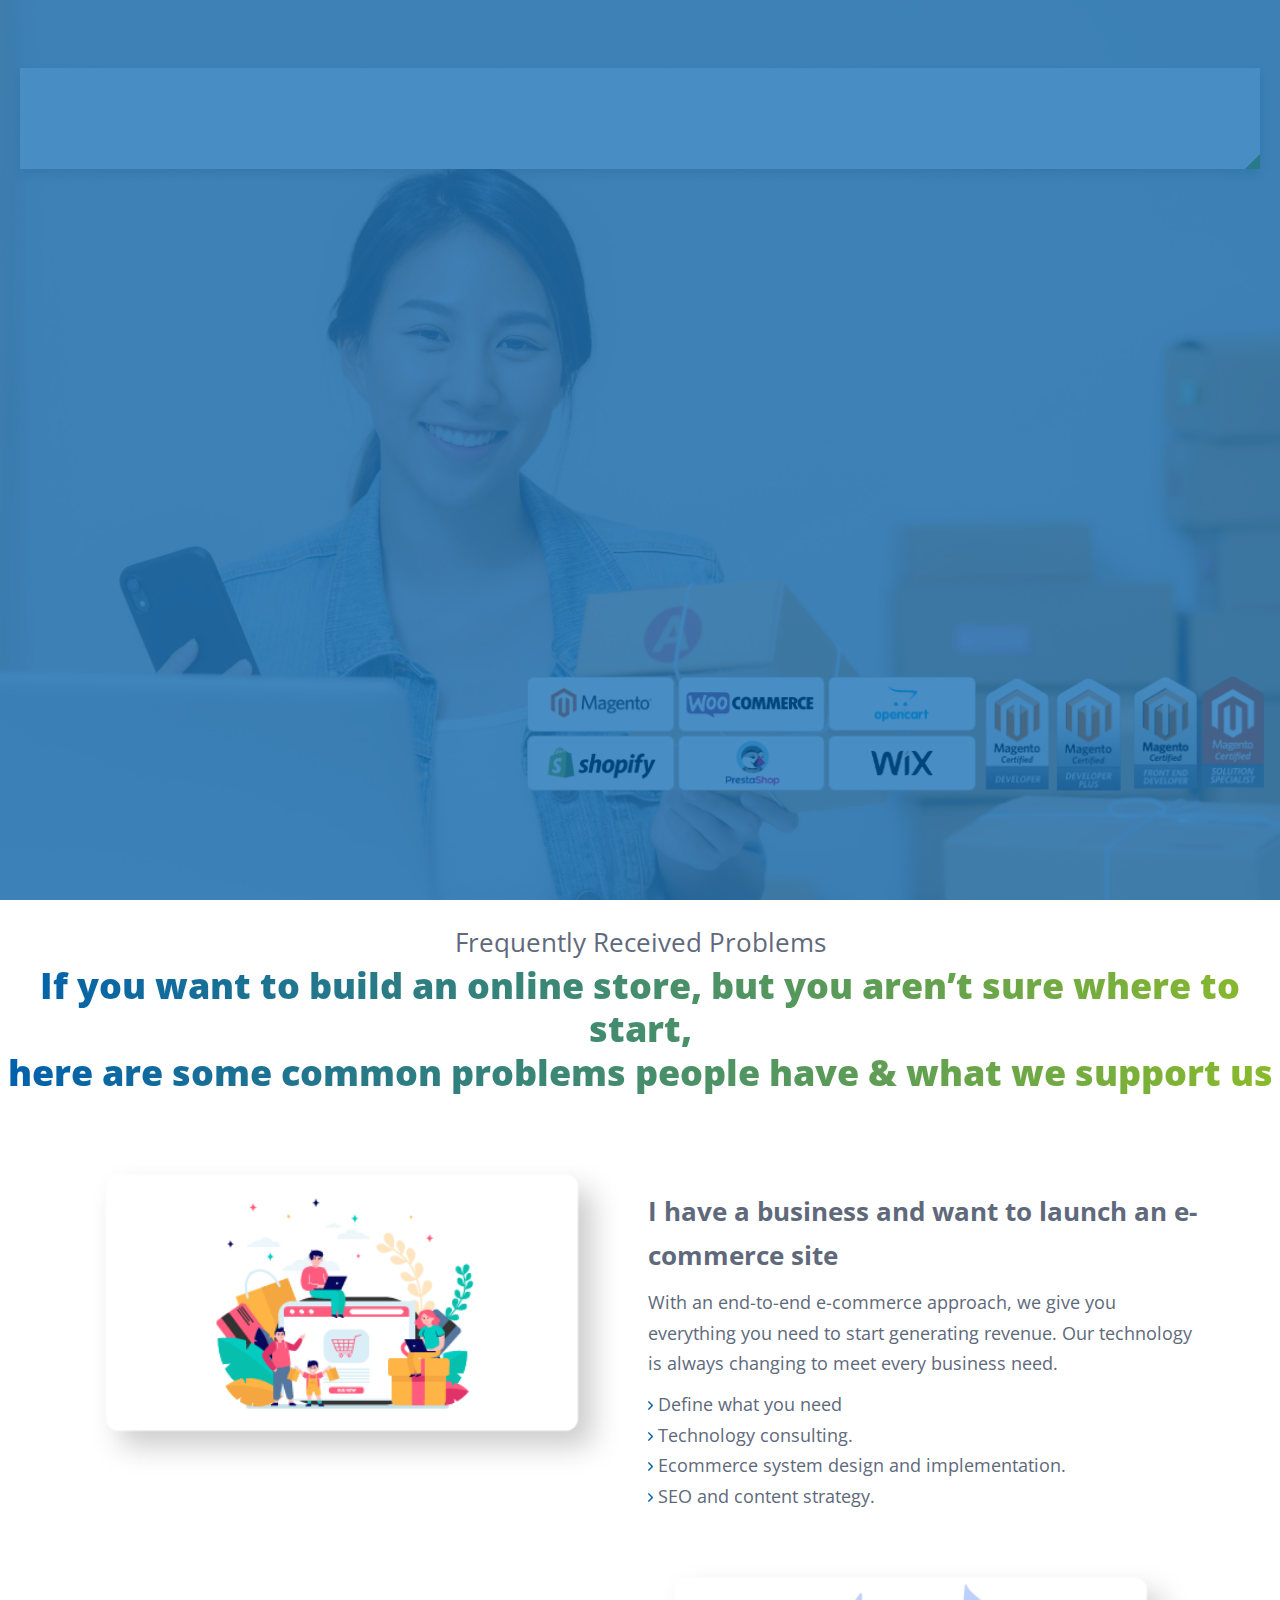
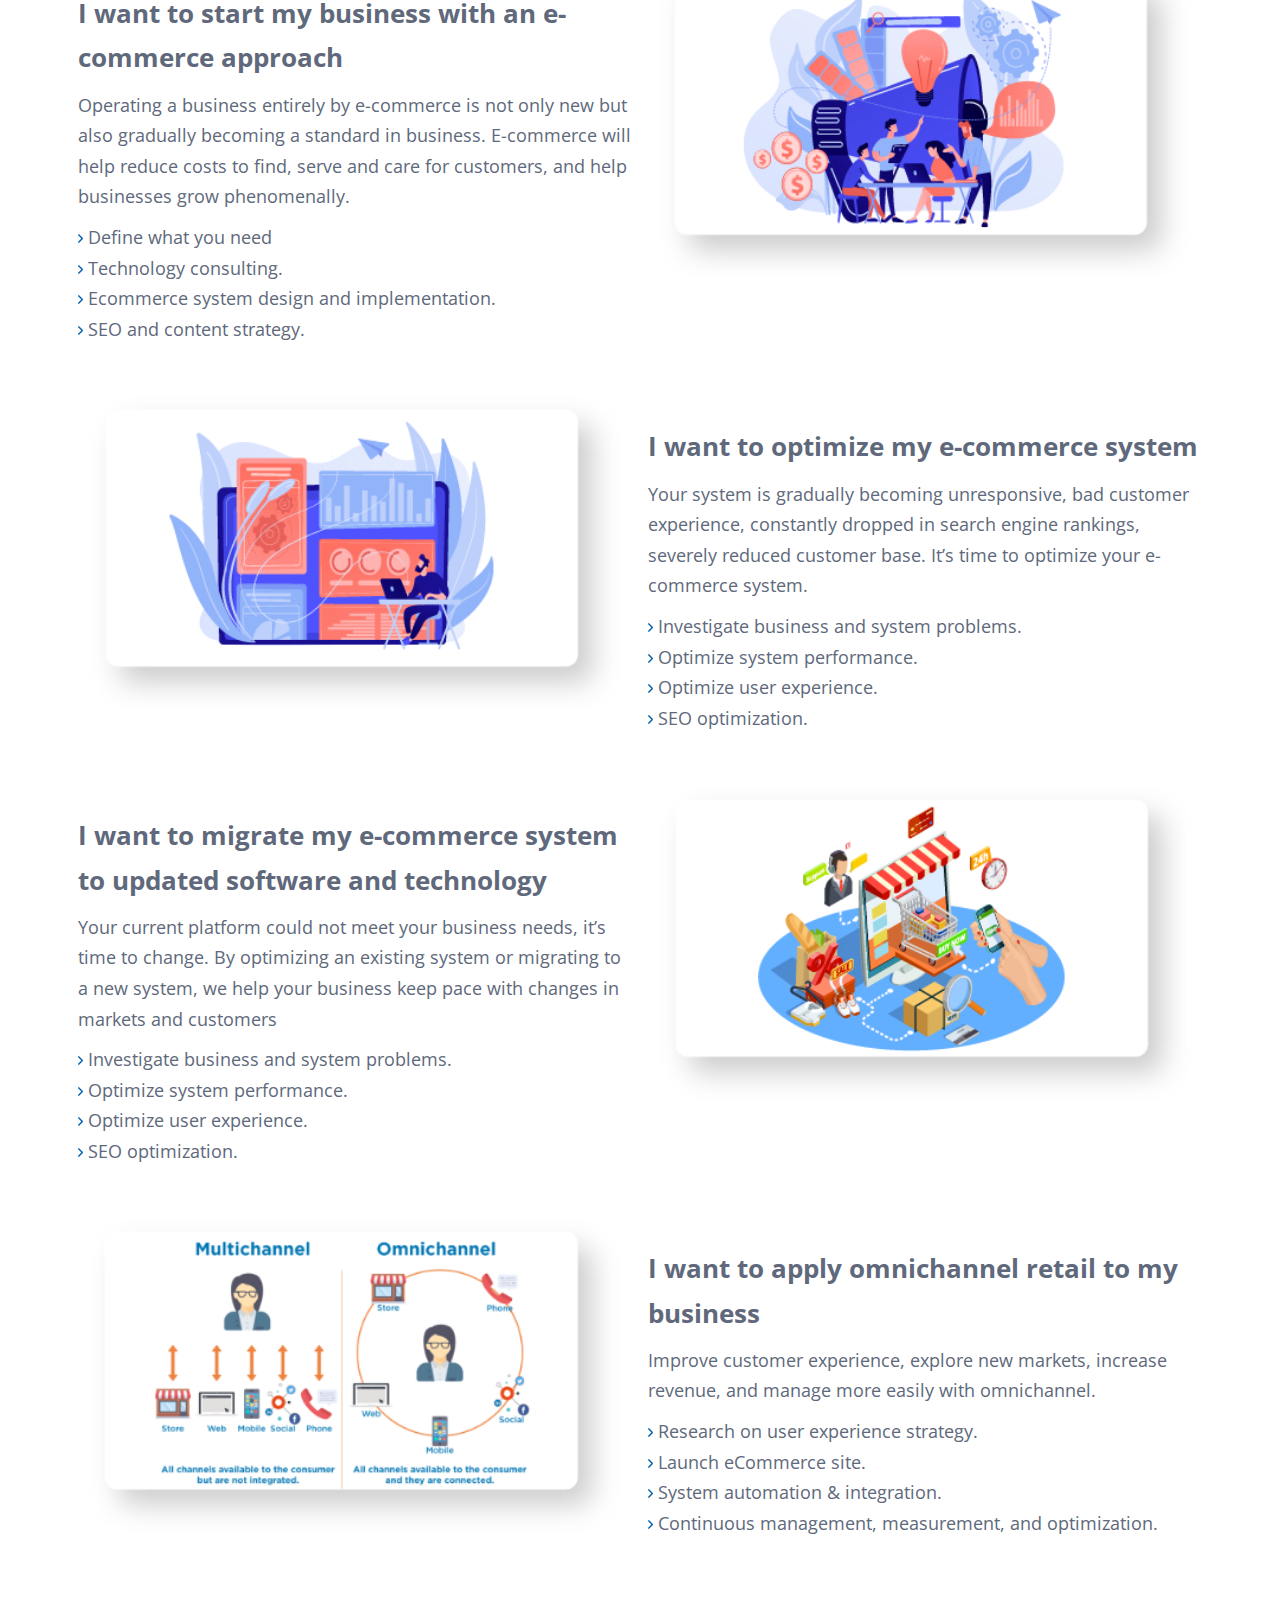
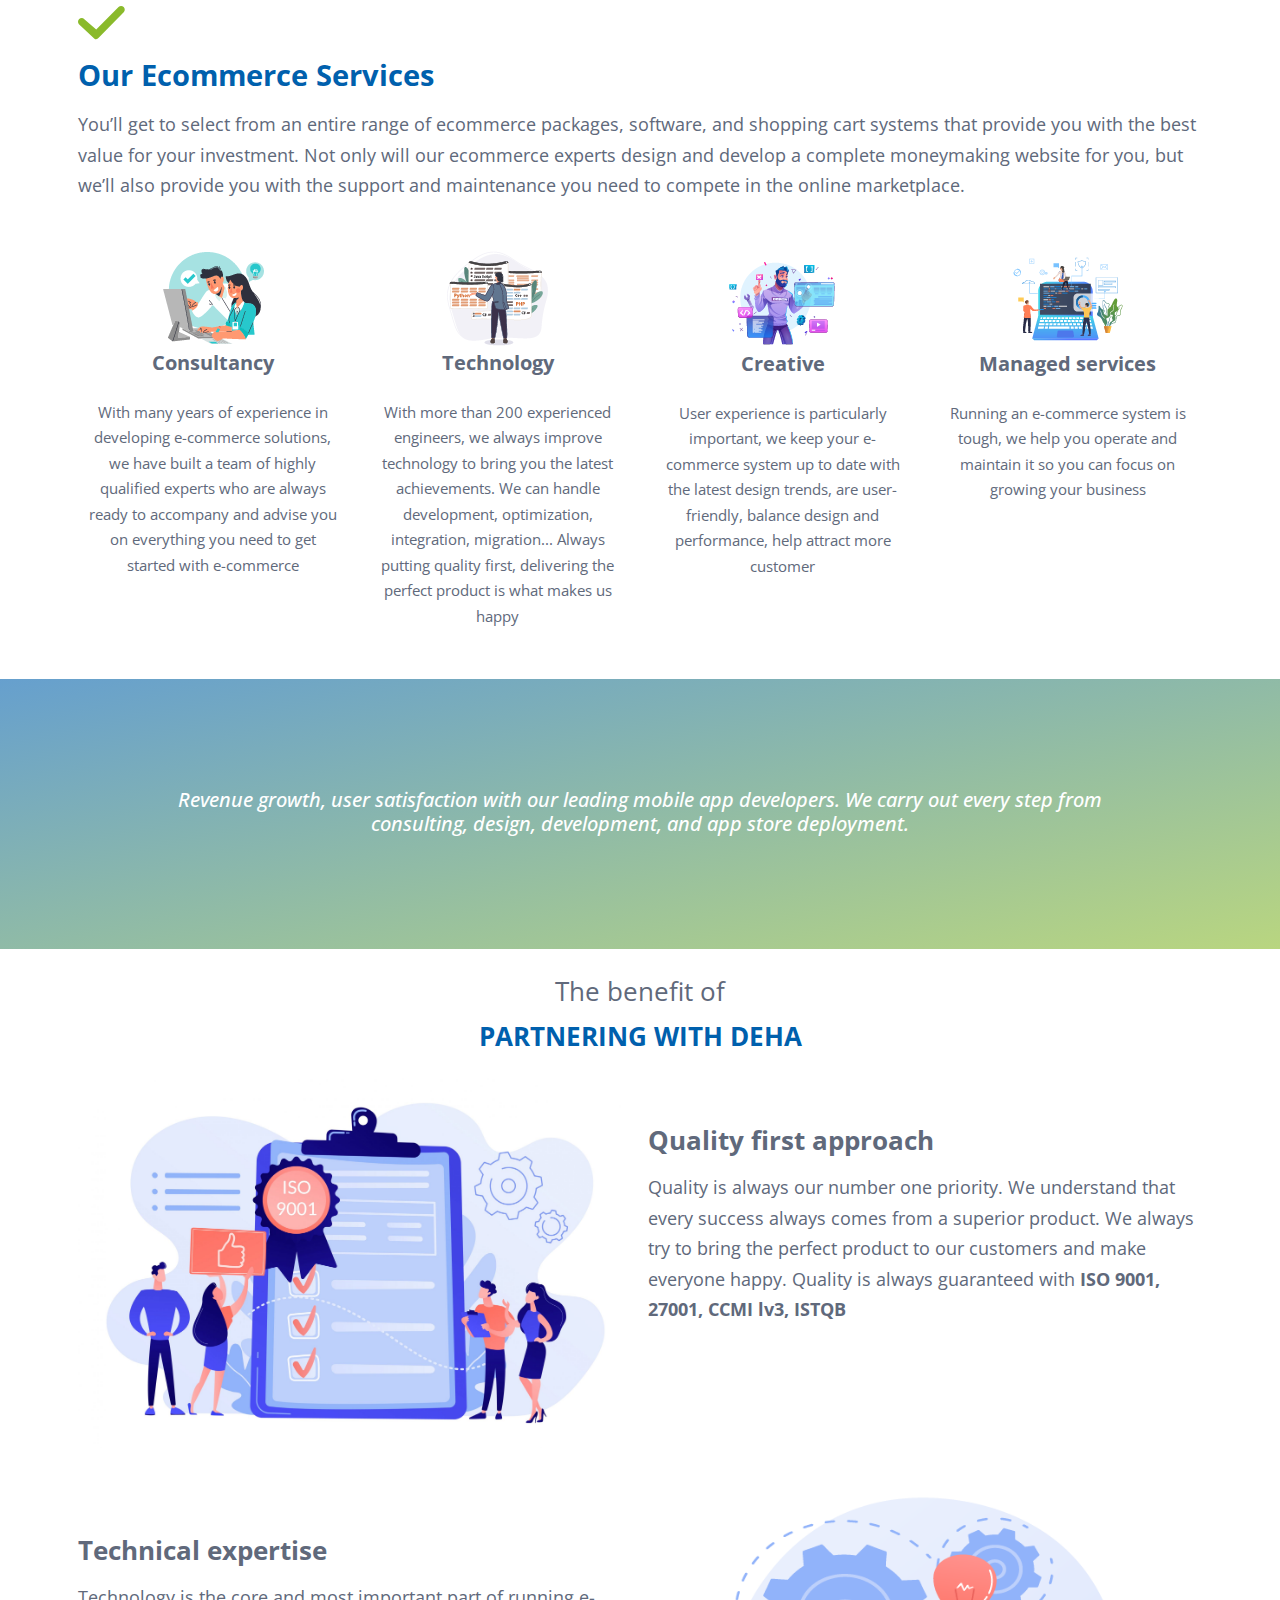
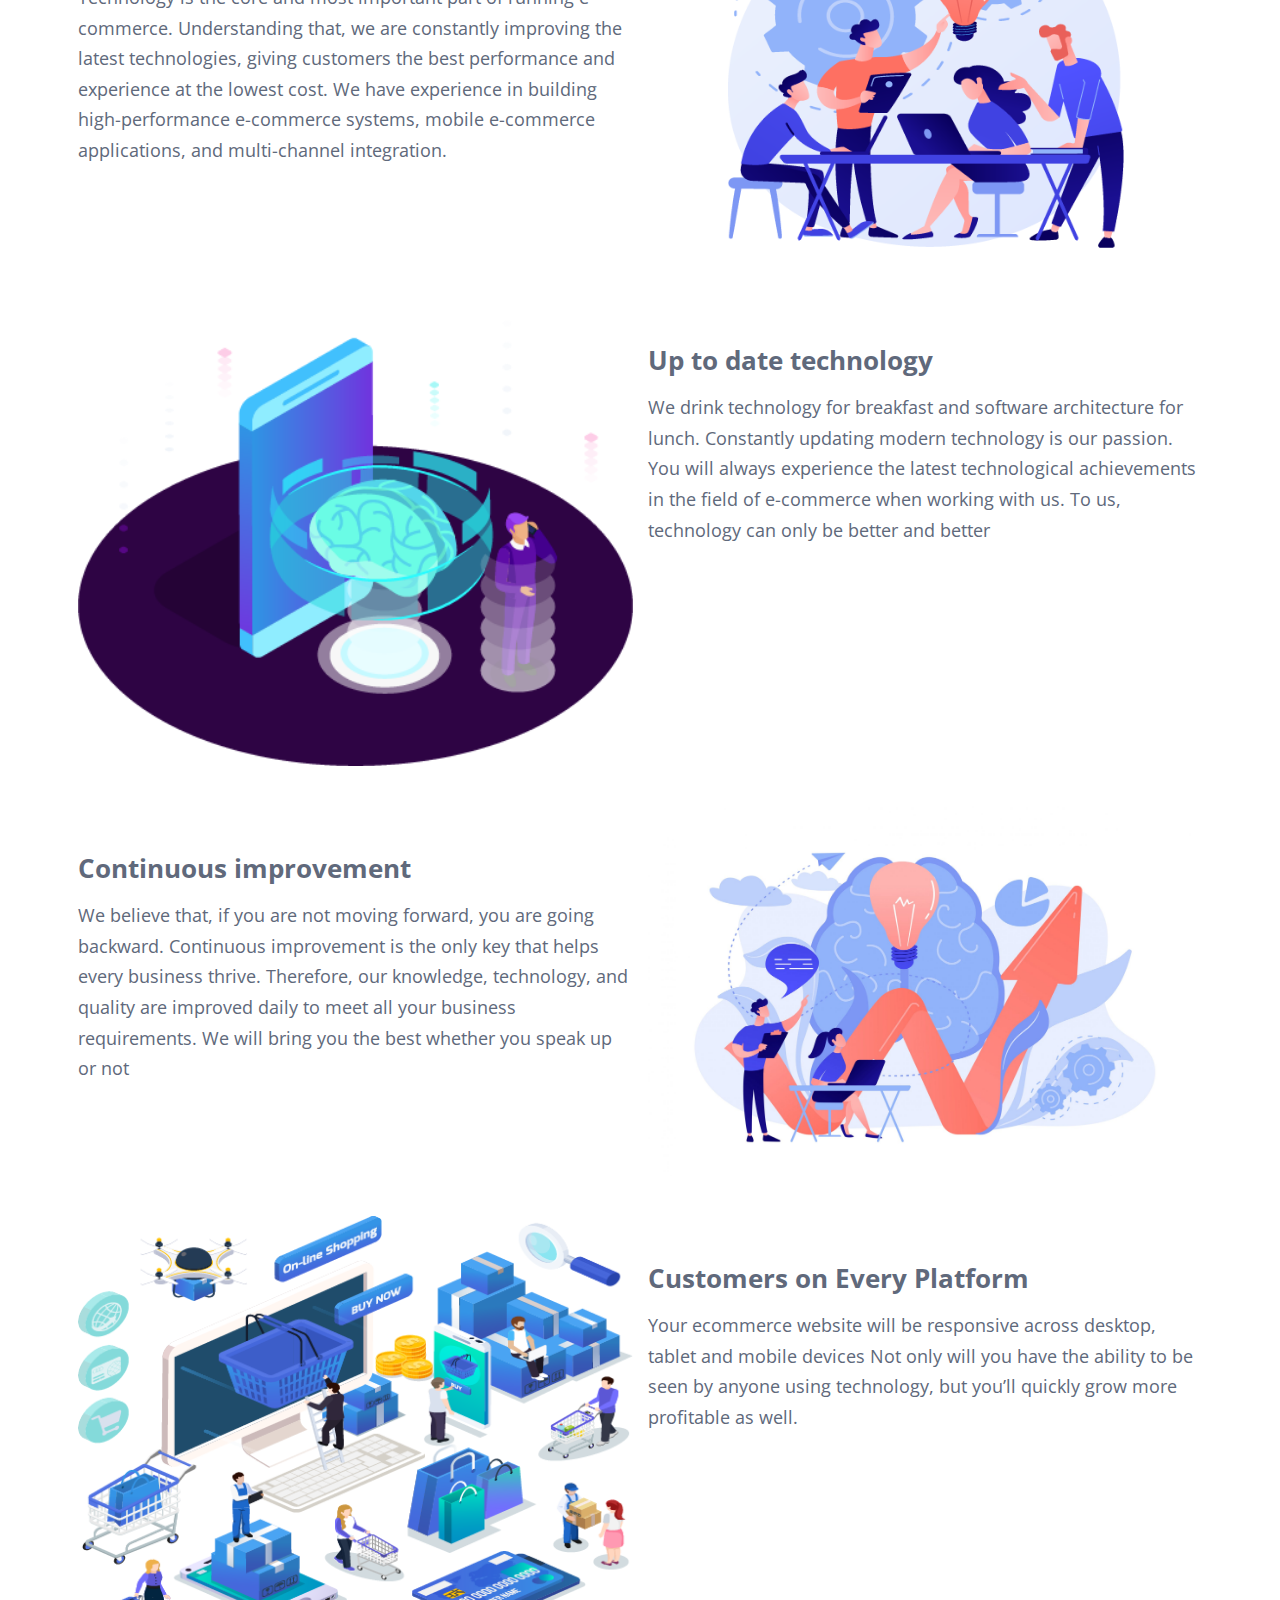
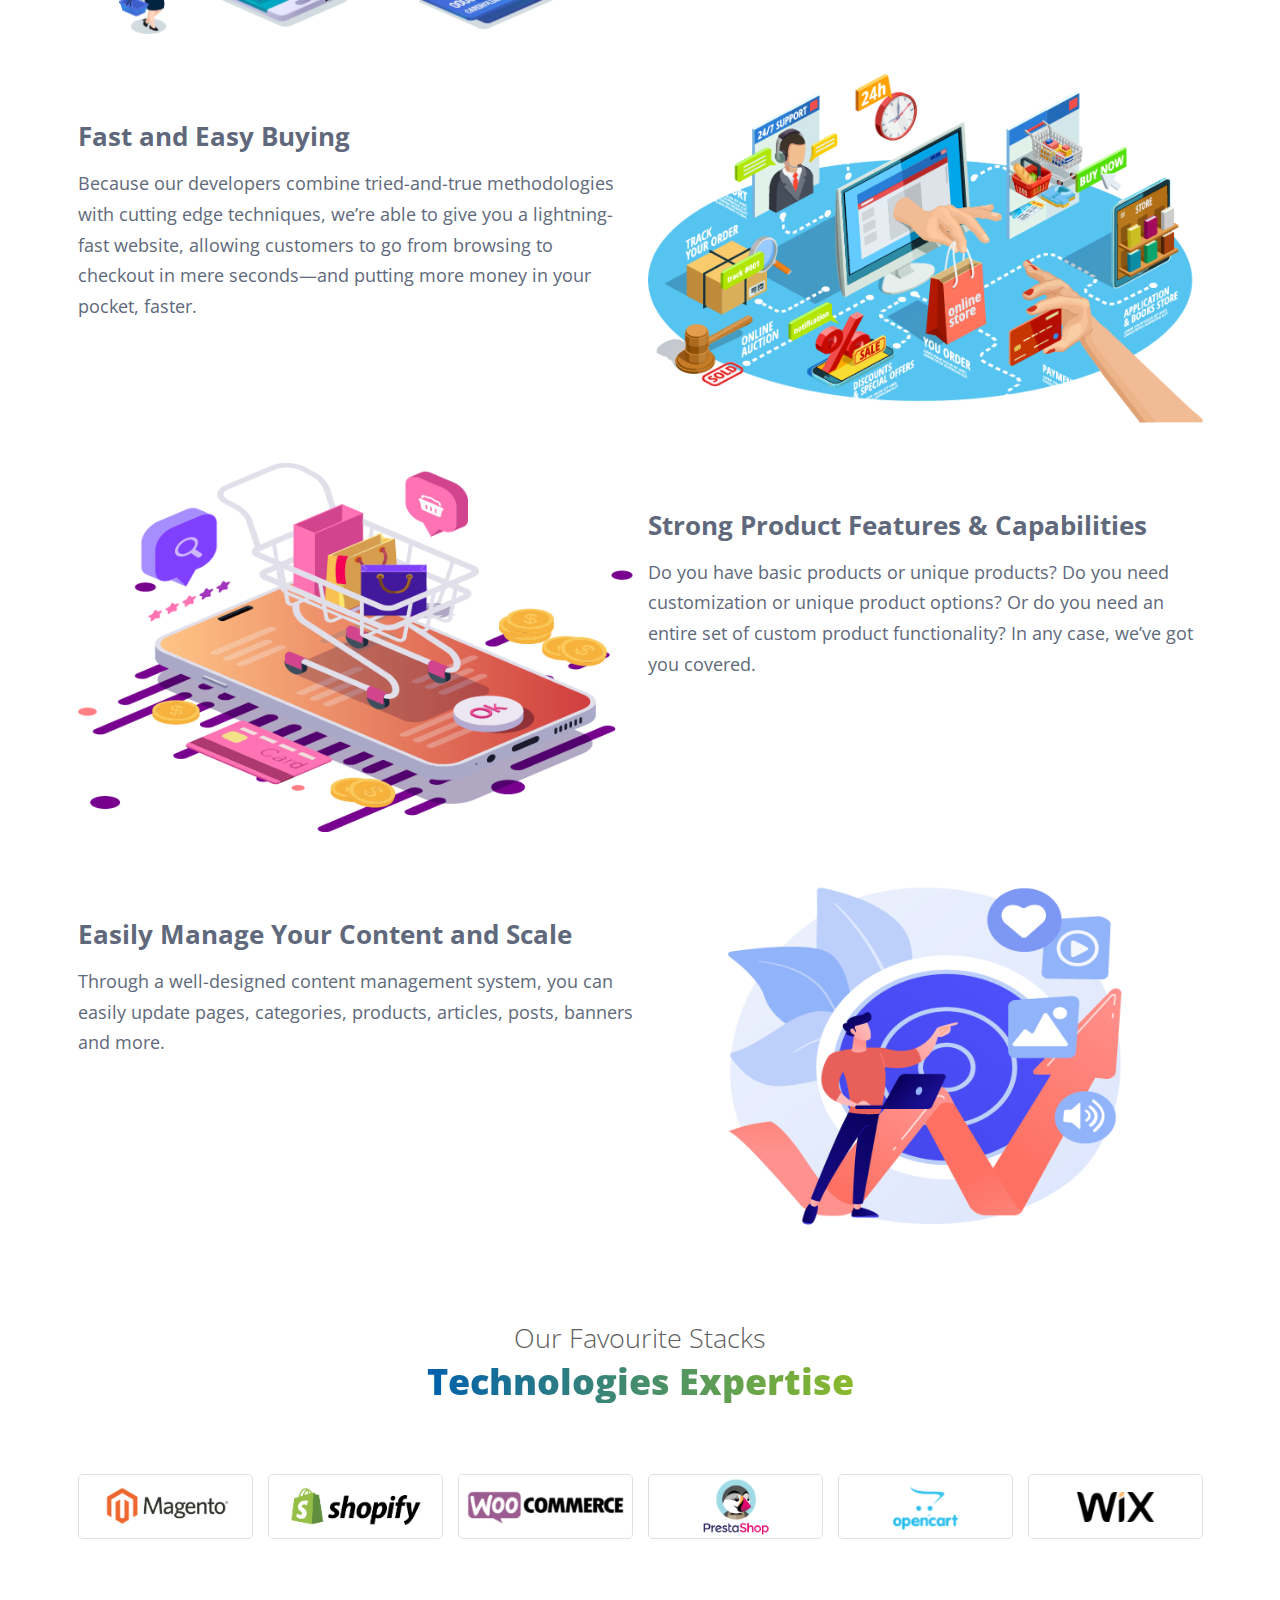
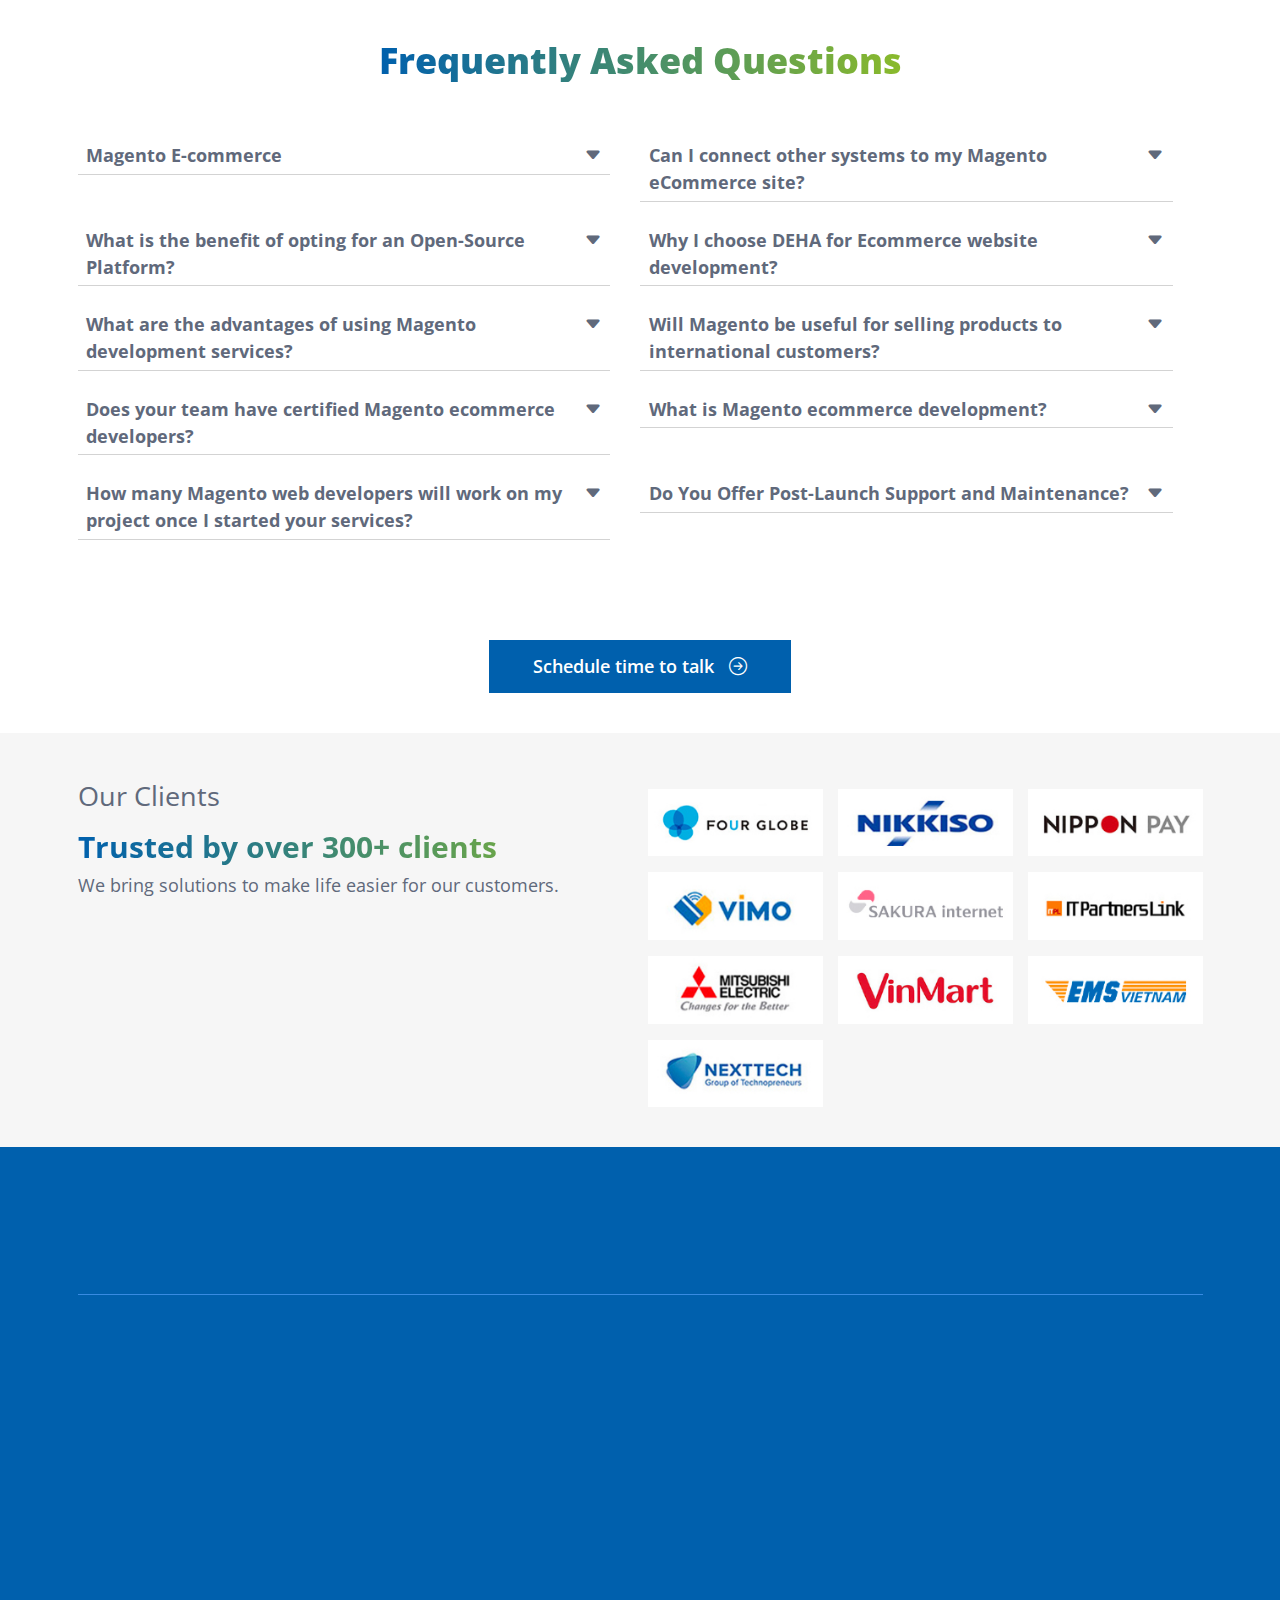
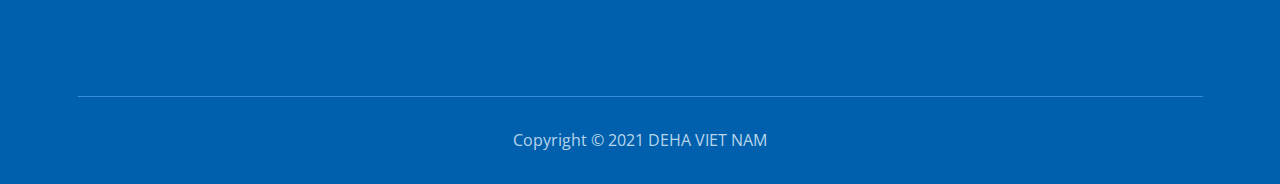
<file: deha-soft.com/ecommerce-solutions/index.html>
<!DOCTYPE html>
<html lang="en-US"
	prefix="og: https://ogp.me/ns#" >
<meta http-equiv="content-type" content="text/html;charset=UTF-8" />
<head>
    <!-- Global site tag (gtag.js) - Google Analytics -->
    <script async src="https://www.googletagmanager.com/gtag/js?id=UA-70764051-2"></script>
    <script>
        window.dataLayer = window.dataLayer || [];
        function gtag(){dataLayer.push(arguments);}
        gtag('js', new Date());

        gtag('config', 'UA-70764051-2');
    </script>
    <meta charset="UTF-8">
    <meta name="viewport" content="width=device-width,initial-scale=1.0,maximum-scale=1.0,user-scalable=0">
    <title>DEHA SOFWARE JSC.</title>
    <meta name="description" content=""/>
    <meta name="robots" content="max-snippet:-1, max-image-preview:large, max-video-preview:-1"/>
    <meta name="robots" content="noindex">
    <meta property="og:locale" content="vi_VN"/>
    <meta property="og:type" content="website"/>
    <meta property="og:title" content="Deha Software"/>
    <meta property="og:description" content=""/>
    <meta property="og:url" content=""/>
    <meta property="og:site_name" content="Deha Software"/>
    <meta property="og:image" content="images/ogp.png"/>
    <meta property="og:image:secure_url" content="images/ogp.png"/>
    <meta property="og:image:width" content="1200"/>
    <meta property="og:image:height" content="630"/>
    <meta name="twitter:card" content="summary_large_image"/>
    <meta name="twitter:description" content=""/>
    <meta name="twitter:title" content="Deha Software"/>
    <meta name="twitter:image" content="images/ogp.png"/>
    <link rel="icon" href="../wp-content/themes/deha-viet-nam/images/favicon.png" sizes="32x32"/>
    <!-- Bootstrap CSS -->
    <link rel="stylesheet" href="../wp-content/themes/deha-viet-nam/vendor/bootstrap/css/bootstrap.min.css">
    <link rel="stylesheet" href="../wp-content/themes/deha-viet-nam/vendor/slick-1.8.1/slick.css">
    <link rel="stylesheet" href="../wp-content/themes/deha-viet-nam/vendor/aos.css">
    <!-- Main CSS -->
    <link rel="stylesheet" href="../wp-content/themes/deha-viet-nam/css/style.css">
    <link rel="stylesheet" href="../../cdnjs.cloudflare.com/ajax/libs/bootstrap-icons/1.5.0/font/bootstrap-icons.min.css">
</head>
<body>
<div class="loader">
    <div class="loader__bg"></div>
    <div class="loader__bar"></div>
</div>
<div class="HD-Wrapper">
    <header class="DH-Header">
        <div id="top-head" class="container-fluid">
            <div class="row mful">
                <div class="col-4">
                    <ul class="topMenu">
                        <li class="active"><a href="../index.html">TOP</a></li>
                    </ul>
                </div>
                <div class="col-8">
                    <ul class="topSocial">
                        <li class="d-none d-sm-block"><a href="#" target="_blank"><i class="ico-fb">
                                    <a href="https://www.facebook.com/dehasoftwarejsc">
                                        <svg width="20" height="20" viewBox="0 0 20 20">
                                            <path id="facebook_" data-name="facebook"
                                                  d="M17.07,0H2.93A2.933,2.933,0,0,0,0,2.93V17.07A2.933,2.933,0,0,0,2.93,20h5.9V12.93H6.484V9.414H8.828V7.031a3.519,3.519,0,0,1,3.516-3.516H15.9V7.031H12.344V9.414H15.9l-.586,3.516H12.344V20H17.07A2.933,2.933,0,0,0,20,17.07V2.93A2.933,2.933,0,0,0,17.07,0Zm0,0"/>
                                        </svg>
                                    </a>
                                </i></a></li>
                        <li class="d-none d-sm-block"><a href="#" target="_blank"><i class="ico-yt">
                                    <a href="https://www.youtube.com/channel/UCVxKjvrUpIrQyJGwx9f8z6w">
                                        <svg xmlns="http://www.w3.org/2000/svg" width="28.565" height="20"
                                             viewBox="0 0 28.565 20">
                                            <path id="youtube"
                                                  d="M27.976-2.953A3.579,3.579,0,0,0,25.459-5.47c-2.235-.612-11.177-.612-11.177-.612s-8.941,0-11.176.588A3.651,3.651,0,0,0,.588-2.953,37.708,37.708,0,0,0,0,3.918a37.569,37.569,0,0,0,.588,6.87,3.579,3.579,0,0,0,2.518,2.518c2.259.612,11.176.612,11.176.612s8.941,0,11.176-.588a3.579,3.579,0,0,0,2.518-2.518,37.719,37.719,0,0,0,.588-6.87A35.794,35.794,0,0,0,27.976-2.953ZM11.435,8.2V-.364l7.435,4.282Zm0,0"
                                                  transform="translate(0 6.082)"/>
                                        </svg>
                                    </a>
                                </i></a></li>
                        <li class="d-none d-sm-block"><a href="#" target="_blank"><i class="ico-em">
                                    <a href="mailto:cx@deha-soft.com">
                                        <svg xmlns="http://www.w3.org/2000/svg" width="25.454" height="20"
                                             viewBox="0 0 25.454 20">
                                            <g id="black-back-closed-envelope-shape" transform="translate(0 -59.013)">
                                                <path id="Path_8" data-name="Path 8"
                                                      d="M39.344,331.3a2.176,2.176,0,0,0,1.489-.562l-7.212-7.212-.5.359q-.81.6-1.314.93a8.1,8.1,0,0,1-1.342.682,4.091,4.091,0,0,1-1.563.348h-.028a4.09,4.09,0,0,1-1.563-.348,8.07,8.07,0,0,1-1.342-.682q-.5-.334-1.314-.93c-.15-.11-.317-.231-.5-.361l-7.213,7.214a2.176,2.176,0,0,0,1.49.562Z"
                                                      transform="translate(-16.163 -252.288)"/>
                                                <path id="Path_9" data-name="Path 9"
                                                      d="M1.435,199.791A7.531,7.531,0,0,1,0,198.555v10.972l6.356-6.356Q4.449,201.839,1.435,199.791Z"
                                                      transform="translate(0 -133.093)"/>
                                                <path id="Path_10" data-name="Path 10"
                                                      d="M418.242,199.791q-2.9,1.964-4.933,3.383l6.354,6.354V198.555A7.839,7.839,0,0,1,418.242,199.791Z"
                                                      transform="translate(-394.208 -133.093)"/>
                                                <path id="Path_11" data-name="Path 11"
                                                      d="M23.187,59.013H2.279A2.028,2.028,0,0,0,.6,59.751,2.866,2.866,0,0,0,.006,61.6a3.319,3.319,0,0,0,.781,1.939,7.047,7.047,0,0,0,1.662,1.64q.483.341,2.912,2.024c.874.606,1.634,1.134,2.288,1.59.557.388,1.037.724,1.434,1l.212.151.392.282q.462.334.767.54t.739.462a4.309,4.309,0,0,0,.817.384,2.26,2.26,0,0,0,.71.128h.028a2.261,2.261,0,0,0,.71-.128,4.3,4.3,0,0,0,.817-.384q.433-.256.739-.462t.767-.54l.391-.282.212-.151,1.437-1,5.21-3.618a6.756,6.756,0,0,0,1.733-1.747,3.758,3.758,0,0,0,.7-2.145,2.291,2.291,0,0,0-2.273-2.273Z"
                                                      transform="translate(-0.006)"/>
                                            </g>
                                        </svg>
                                    </a>
                                </i></a></li>
                        <li class="phone"><i class="ico-ph">
                                <a href="tel:+842432004183">
                                <svg id="telephone" xmlns="http://www.w3.org/2000/svg" width="20" height="20"
                                     viewBox="0 0 20 20">
                                    <path id="Path_12" data-name="Path 12"
                                          d="M240.667,128a.667.667,0,1,0,0,1.333A2.669,2.669,0,0,1,243.333,132a.667.667,0,0,0,1.333,0A4,4,0,0,0,240.667,128Z"
                                          transform="translate(-230 -122.667)"/>
                                    <path id="Path_13" data-name="Path 13"
                                          d="M240.667,64a.667.667,0,1,0,0,1.333A5.339,5.339,0,0,1,246,70.667a.667.667,0,1,0,1.333,0A6.674,6.674,0,0,0,240.667,64Z"
                                          transform="translate(-230 -61.333)"/>
                                    <path id="Path_14" data-name="Path 14"
                                          d="M240.667,0a.667.667,0,1,0,0,1.333,8.008,8.008,0,0,1,8,8,.667.667,0,1,0,1.333,0A9.344,9.344,0,0,0,240.667,0Z"
                                          transform="translate(-230)"/>
                                    <path id="Path_15" data-name="Path 15"
                                          d="M18,45.333a12.375,12.375,0,0,1-5.48-1.252.654.654,0,0,0-.511-.031.672.672,0,0,0-.383.34L10.579,46.56a16.768,16.768,0,0,1-6.469-6.469L6.277,39.04a.666.666,0,0,0,.308-.893,12.375,12.375,0,0,1-1.252-5.48A.667.667,0,0,0,4.667,32h-4A.667.667,0,0,0,0,32.667a18.02,18.02,0,0,0,18,18A.667.667,0,0,0,18.667,50V46A.667.667,0,0,0,18,45.333Z"
                                          transform="translate(0 -30.667)"/>
                                </svg>
                                </a>
                            </i><a href="tel:+842432004183">(+84)-24-3200-4183</a></li>
                    </ul>
                </div>
            </div>
        </div>
        <div id="DH-head">
            <div class="container-fluid">
                <nav class="navbar navbar-expand-lg shadow ">
                    <div class="container-fluid px-4">
                        <a class="navbar-brand link" href="../index.html">
                            <svg xmlns="http://www.w3.org/2000/svg" width="112.99" height="60.314"
                                 viewBox="0 0 112.99 60.314">
                                <g id="deha-vietnam-logo" transform="translate(-50 -92)">
                                    <path id="Path_1579" data-name="Path 1579"
                                          d="M187.161,415.616v22.6h.706a3.158,3.158,0,0,1,2.119.575,2.06,2.06,0,0,1,.01,2.986,3.148,3.148,0,0,1-2.128.575h-3.694l-.574-1.583a18.883,18.883,0,0,1-3.529,1.824,12.026,12.026,0,0,1-3.2.424,10.466,10.466,0,0,1-7.5-2.693,8.858,8.858,0,0,1-2.845-6.708,9.726,9.726,0,0,1,2.986-7.162,9.943,9.943,0,0,1,7.283-2.966,10.378,10.378,0,0,1,3.167.494,12.62,12.62,0,0,1,3.067,1.483v-5.718h-.706a3.148,3.148,0,0,1-2.128-.575,1.908,1.908,0,0,1-.635-1.483,1.931,1.931,0,0,1,.635-1.5,3.148,3.148,0,0,1,2.128-.575Zm-4.136,18.125a5.867,5.867,0,0,0-1.8-4.337,6.31,6.31,0,0,0-8.776,0,5.8,5.8,0,0,0-1.8,4.277,4.823,4.823,0,0,0,1.614,3.742,7.838,7.838,0,0,0,9.119,0A4.731,4.731,0,0,0,183.025,433.741Z"
                                          transform="translate(-108.033 -309.686)" fill="#0060ad"/>
                                    <path id="Path_1580" data-name="Path 1580"
                                          d="M312.511,415.616v9.39a10.96,10.96,0,0,1,2.613-1.14,9.783,9.783,0,0,1,2.673-.373,9.5,9.5,0,0,1,3.813.726,6.525,6.525,0,0,1,2.774,2.29,6.694,6.694,0,0,1,1.1,3.944v7.767a4.494,4.494,0,0,1,2.058.3,2,2,0,0,1,.968,1.775,1.922,1.922,0,0,1-.625,1.483,3.107,3.107,0,0,1-2.118.575h-4.72a3.112,3.112,0,0,1-2.108-.575,1.931,1.931,0,0,1-.636-1.5,1.978,1.978,0,0,1,.969-1.755,4.227,4.227,0,0,1,2.058-.3v-7.485a2.89,2.89,0,0,0-.726-2.239,4.028,4.028,0,0,0-2.8-.867,5.329,5.329,0,0,0-2.431.535,13.065,13.065,0,0,0-2.854,2.31v7.747a4.417,4.417,0,0,1,2.057.3,1.986,1.986,0,0,1,.989,1.775,1.908,1.908,0,0,1-.636,1.483,3.148,3.148,0,0,1-2.128.575h-4.7a3.148,3.148,0,0,1-2.128-.575,1.931,1.931,0,0,1-.636-1.5,1.968,1.968,0,0,1,.989-1.755,4.16,4.16,0,0,1,2.058-.3V419.751h-.706a3.148,3.148,0,0,1-2.128-.575,1.932,1.932,0,0,1-.636-1.5,1.908,1.908,0,0,1,.636-1.483,3.148,3.148,0,0,1,2.128-.575Z"
                                          transform="translate(-197.554 -309.686)" fill="#0060ad"/>
                                    <path id="Path_1581" data-name="Path 1581"
                                          d="M394.2,456.787l-.574-1.542a18.953,18.953,0,0,1-4,1.815,15.962,15.962,0,0,1-3.409.413,8.062,8.062,0,0,1-5.407-1.765,5.093,5.093,0,0,1-2.078-3.9,6.337,6.337,0,0,1,2.653-4.832,11.061,11.061,0,0,1,7.333-2.229,27.236,27.236,0,0,1,4.337.4v-.988a1.8,1.8,0,0,0-.8-1.513,5.5,5.5,0,0,0-3.036-.585,20.7,20.7,0,0,0-4.761.726,7.767,7.767,0,0,1-1.694.262,1.876,1.876,0,0,1-1.4-.595,2.1,2.1,0,0,1-.575-1.523,1.924,1.924,0,0,1,.2-.908,1.609,1.609,0,0,1,.565-.615,6.647,6.647,0,0,1,1.513-.555,28.542,28.542,0,0,1,3.127-.676,18.624,18.624,0,0,1,2.885-.252,9.5,9.5,0,0,1,5.982,1.664,5.463,5.463,0,0,1,2.128,4.55v8.513h.706a3.149,3.149,0,0,1,2.128.575,1.932,1.932,0,0,1,.636,1.5,1.908,1.908,0,0,1-.636,1.483,3.147,3.147,0,0,1-2.128.575Zm-1.148-7.4a24.039,24.039,0,0,0-4.58-.484,7.549,7.549,0,0,0-4.337,1.231q-1.13.787-1.13,1.594a1.1,1.1,0,0,0,.544.948,4.972,4.972,0,0,0,2.764.666,11.524,11.524,0,0,0,3.379-.585,12.384,12.384,0,0,0,3.359-1.594Z"
                                          transform="translate(-245.308 -324.118)" fill="#0060ad"/>
                                    <path id="Path_1582" data-name="Path 1582"
                                          d="M249.9,456.491a12.9,12.9,0,0,1-6.42-1.592,8.782,8.782,0,0,1-4.421-7.389,5.686,5.686,0,0,1,.492-2.953,2.008,2.008,0,0,1,2.986-.92A13.286,13.286,0,0,0,250,445.159a12.227,12.227,0,0,0,5.477-1.512c0-1.477-2.586-3.413-5.938-3.2a9.014,9.014,0,0,0-2.861.678,2.008,2.008,0,0,1-1.7-3.639,12.77,12.77,0,0,1,4.314-1.048c6.446-.4,10.592,4.647,10.592,7.248a2.69,2.69,0,0,1-.453,1.978c-.3.32-3.111,3.134-9.184,3.508a18.749,18.749,0,0,1-7.046-.87,4.621,4.621,0,0,0,2.294,3.131,9.229,9.229,0,0,0,5.071,1.025c4.519-.279,6.4-2.292,6.475-2.377a2,2,0,0,1,2.821-.217,2.022,2.022,0,0,1,.219,2.843c-.293.344-3.042,3.376-9.268,3.76C250.55,456.479,250.24,456.491,249.9,456.491Z"
                                          transform="translate(-154.944 -323.14)" fill="#0060ad"/>
                                    <path id="Path_1583" data-name="Path 1583"
                                          d="M247.479,394.461h-.047a1.963,1.963,0,0,1-1.443-.837l-7.976-7.375a2.061,2.061,0,0,1,.144-2.88,2.007,2.007,0,0,1,2.837.122l6.553,5.7,12.324-12.432a2.007,2.007,0,1,1,2.852,2.825l-13.818,14.107A2.211,2.211,0,0,1,247.479,394.461Z"
                                          transform="translate(-153.946 -284.166)" fill="#8aba2b"/>
                                    <path id="Path_1584" data-name="Path 1584" d="M368.133,522.52h2.842l-1.421-3.222Z"
                                          transform="translate(-238.456 -376.758)" fill="#0060ad"/>
                                    <path id="Path_1585" data-name="Path 1585"
                                          d="M217.911,414.981a1.943,1.943,0,1,0,0,3.884h33.321v27.894H146.716V418.865h8.646a1.943,1.943,0,1,0,0-3.884H142.479v46.608h112.99V414.981ZM155.76,458.035h-1.477l-3.144-7.821h1.477l2.405,5.841,2.406-5.841H158.9Zm12.3,0h-1.321v-7.821h1.321Zm14.512,0H176.94v-7.821h5.494v1.242h-4.173v2.07h3.748V454.7h-3.748v2.092h4.307Zm13.729-6.613h-2.372v6.613h-1.321v-6.613h-2.372v-1.208H196.3Zm15.329,6.613h-1.432l-4.431-5.706v5.706h-1.321v-7.821h1.321l4.543,5.841v-5.841h1.32Zm14.691,0-.784-1.779h-3.916l-.783,1.779h-1.41l3.447-7.821h1.41l3.446,7.821Zm18.037,0h-1.321v-6.109l-2.73,5.427h-.738l-2.719-5.427v6.109h-1.32v-7.821h2.059l2.361,4.912,2.361-4.912h2.048Z"
                                          transform="translate(-92.479 -309.276)" fill="#0060ad"/>
                                </g>
                            </svg>
                        </a>
                        <button class="navbar-toggler" type="button" data-bs-toggle="collapse"
                                data-bs-target="#main_nav">
                            <span class="navbar-toggler-icon"></span>
                        </button>
                        <div class="collapse navbar-collapse" id="main_nav">
                            <ul class="navbar-nav ms-auto">
                                <li class="nav-item dropdown "> <!-- active class -->
                                    <a class="nav-link dropdown-toggle link" href="../company/index.html"
                                       data-bs-toggle="dropdown">Company</a>
                                </li>
                                <li class="nav-item dropdown">
                                    <span class="nav-link dropdown-toggle" href="../index.html" data-bs-toggle="dropdown">Our
                                        Solutions</span>
                                    <ul class="dropdown-menu fade-down">
                                        <li><a class="dropdown-item" href="https://facio.me/" target="_blank"> Facio ME</a></li>
                                    </ul>
                                </li>
                                <li class="nav-item dropdown">
                                    <span class="nav-link dropdown-toggle" data-bs-toggle="dropdown">Digital
                                        Consulting</span>
                                    <ul class="dropdown-menu fade-down">
                                        <li class="submenu">
                                            <a class="dropdown-item dropdown-toggle" href="#" data-bs-toggle="dropdown"> Application services</a>
                                            <ul class="dropdown-menu fade-right">
                                                <li><a class="dropdown-item" href="../web-design-and-development/index.html">Web design & development</a></li>
                                                <li><a class="dropdown-item" href="../mobile-development/index.html">Mobile development</a></li>
                                                <li><a class="dropdown-item" href="../engineering-and-maintenance/index.html">Engineering & maintenance</a></li>
                                            </ul>
                                        </li>
                                        <li><a class="dropdown-item" href="../testing-services/index.html"> Testing services</a></li>
                                        <li><a class="dropdown-item" href="../integration-services/index.html"> Integration services</a></li>
                                        <li><a class="dropdown-item" href="../cms-services/index.html"> CMS services</a></li>
                                        <li><a class="dropdown-item" href="../blockchain/index.html"> Blockchain services</a></li>
                                    </ul>
                                </li>
                                <li class="nav-item dropdown">
                                    <span class="nav-link dropdown-toggle" data-bs-toggle="dropdown">DX
                                        Consulting</span>
                                    <ul class="dropdown-menu fade-down">
                                        <li><a class="dropdown-item" href="index.html"> Ecommerce solutions</a></li>
                                        <li><a class="dropdown-item" href="../enterprise-services/index.html"> Enterprise Services</a></li>
                                    </ul>
                                </li>
                                <li class="nav-item dropdown">
                                    <a class="nav-link button btn-contact" href="../contact-us/index.html"
                                       data-bs-toggle="dropdown">Contact</a>
                                </li>
                            </ul>
                        </div> <!-- navbar-collapse.// -->
                    </div> <!-- container-fluid.// -->
                </nav>
            </div>
        </div>
    </header>
<style>
    .section-deliver-1 {
        margin-top: 40px;
        margin-bottom: 40px;
    }

    .section-deliver-1 .title {
        font-weight: bold;
        font-size: 29px;
        color: #0060ad;
    }

    .section-deliver-1 .desc {
        font-size: 18px;
        color: #60697B;
    }

    .section-deliver-1 .c4-items {
        margin-top: 50px;
    }

    .section-deliver-1 .c4-items .item .title {
        font-size: 20px;
        color: #60697B;
    }

    .section-deliver-1 .c4-items .item ul {
        list-style-type: circle;
        margin-left: 20px;
    }

    .section-deliver-1 .c4-items .item ul > li {
        font-size: 15px;
        color: #60697B;
    }

    .page-description {
        font-size: 26px;
        font-style: italic;
        color: #ffffff;
        text-align: center;
    }

    .page-description .container {
        max-width: 1000px;
    }

    .section-title-1 {
        text-align: center;
        margin-top: 20px;
    }

    .section-title-1 .title {
        font-size: 26px;
        margin: 0;
        padding: 0;
    }

    .section-title-1 .desc {
        color: #0060AD;
        font-size: 26px;
        font-weight: bold;
    }

    .section-feature-1 {
        margin-top: 20px;
        padding-bottom: 20px;
    }

    .section-feature-1 .title {
        font-size: 26px;
        font-weight: bold;
        margin-top: 40px;
    }

    .section-feature-1 .feature-image {
        width: 100%;
    }

    .section-feature-1 .desc {
        color: #60697B;
        font-size: 16px;
    }

    .section-feature-2 {
        margin-top: 20px;
    }

    .section-feature-2 .title {
        font-size: 27px;
    }

    .section-feature-2 .desc {
        font-size: 18px;
        color: #60697B;
    }

    .section-feature-2 .pic img {
        width: 100%;
        margin-top: 16px;
    }

    .section-client-2 .grab-title {
        font-size: 30px;
        font-weight: bold;
        background: #0060AD;
        background: -webkit-linear-gradient(to right, #0060AD 0%, #8ABA2B 100%);
        background: -moz-linear-gradient(to right, #0060AD 0%, #8ABA2B 100%);
        background: linear-gradient(to right, #0060AD 0%, #8ABA2B 100%);
        -webkit-background-clip: text;
        -webkit-text-fill-color: transparent;
    }

    .section-client-2 .title {
        font-size: 27px;
    }

    .section-client-2 .desc {
        font-size: 18px;
    }

    .section-client-2 .pic img {
        margin-top: 16px;
        width: 100%;
    }

    .section-service-1 {
        margin-top: 40px;
        margin-bottom: 40px;
    }

    .section-service-1 .title {
        font-weight: bold;
        font-size: 29px;
        color: #0060ad;
    }

    .section-service-1 .desc {
        font-size: 18px;
        color: #60697B;
    }

    .section-service-1 .c4-items {
        margin-top: 50px;
    }

    .section-service-1 .c4-items .item {
        padding-left: 15px;
        padding-right: 15px;
        text-align: center;
    }
    .section-service-1 .c4-items .item .title {
        font-size: 20px;
        color: #60697B;
        text-align: center;
        margin-bottom: 20px;
    }

    .section-service-1 .c4-items .item .desc {
        font-size: 15px;
        color: #60697B;
    }

    .bg-gray {
        background-color: #F6F6F6;
    }

    .pt40 {
        padding-top: 40px;
    }

    .pb40 {
        padding-bottom: 40px;
    }

    .mt16 {
        margin-top: 16px;
    }

    .faq-container {
        display: flex;
        width: 100%;
        flex-wrap: wrap;
    }

    .row-item {
        flex: 50%;
        padding-right: 30px;
    }

    .faq-question {
        border-bottom: 1px solid lightgrey;
        margin-bottom: 20px;
    }

    .faq-answer .card-body {
        background-color: #F1F1F1;
        color: #202020;
        font-size: 15px;
        margin-bottom: 20px;
    }

    .faq-question {
        display: flex;
        align-items: center;
    }

    .question-content {
        flex: 95%;
    }

    .question-content a {
        text-align: left;
        display: flex;
        justify-content: space-between;
    }

    .question-clicked {
        color: #008DD2 !important;
    }
    .step-number {
        width: 71px;
        height: 71px;
        border-radius: 50%;
        display: flex; /* or inline-flex */
        align-items: center;
        justify-content: center;
        color: #3F78E0;
        font-weight: 700;
        font-size: 20px;
        margin-bottom: 20px;
        background: #E0E9FA;
        margin-top: 20px;
    }
    .step-active {
        background: #0060AD;
        color: white;
    }

    .slide-item-bg {
        background-image: url('../wp-content/uploads/2021/07/banner.png');
    }
    @media (max-width: 720px) {
        .section-feature-1 {
            border-bottom: solid 1px #dedede;
        }

        .section-feature-1 .title {
            font-size: 20px;
        }
        .row-item {
            flex: 100%;
            padding: 0;
        }
        .slide-item-bg {
            background-image: url('../wp-content/uploads/2021/07/ecommerce.png');
        }
    }

    .ecommerce-faq-answer {
        font-size: 1.8rem;
    }
    .ecommerce-faq-answer li {
        background: url('../wp-content/themes/deha-viet-nam/images/deha-arrow.png') no-repeat 0 12px !important;
        padding-left: 10px;
        font-size: 1.8rem;
        color: #60697B;
    }

</style>

<section class="hero bg-gray">
    <div class="hero-slide">
        <div class="slide-item slide-item-bg">
            <div class="container">
                <div class="slide-content">
                    <div class="ttl">
                        <p class="exb tec upp" style="font-size: 42px;">
                            <span class="exb" style="font-size: 49px;">Ecommerce Solutions</span>
                        </p>
                        <p class="tec">Fastest growing with your trusted e-commerce partner - from ideas to market success</p>
                    </div>
                </div>
            </div>
        </div>
    </div>
</section>

<main>
            <section class="section-title-1">
            <div class="sTitle text-center">
                                <p class="title">Frequently Received Problems</p>
                                <h2 class="grad">If you want to build an online store, but you aren’t sure where to start, <br />here are some common problems people have & what we support us</h2>
            </div>
        </section>
                    <section class="section-feature-1">
                <div class="container">
                    <div class="row">
                                                    <div class="col-md-6">
                                <img class="feature-image" src="../wp-content/uploads/2021/07/Asset-1-3.png" alt="">
                            </div>
                            <div class="col-md-6">
                                <p class="title">I have a business and want to launch an e-commerce site</p>
                                <div class="desc ecommerce-faq-answer">
                                    <p>With an end-to-end e-commerce approach, we give you everything you need to start generating revenue. Our technology is always changing to meet every business need.</p>
<ul>
<li>Define what you need</li>
<li>Technology consulting.</li>
<li>Ecommerce system design and implementation.</li>
<li>SEO and content strategy.</li>
</ul>
                                </div>
                            </div>
                                            </div>
                </div>
            </section>
                    <section class="section-feature-1">
                <div class="container">
                    <div class="row">
                                                    <div class="col-md-6">
                                <p class="title">I want to start my business with an e-commerce approach</p>
                                <div class="desc ecommerce-faq-answer">
                                    <p>Operating a business entirely by e-commerce is not only new but also gradually becoming a standard in business. E-commerce will help reduce costs to find, serve and care for customers, and help businesses grow phenomenally.</p>
<ul>
<li>Define what you need</li>
<li>Technology consulting.</li>
<li>Ecommerce system design and implementation.</li>
<li>SEO and content strategy.</li>
</ul>
                                </div>
                            </div>
                            <div class="col-md-6">
                                <img class="feature-image" src="../wp-content/uploads/2021/07/Asset-1-4.png" alt="">
                            </div>
                                            </div>
                </div>
            </section>
                    <section class="section-feature-1">
                <div class="container">
                    <div class="row">
                                                    <div class="col-md-6">
                                <img class="feature-image" src="../wp-content/uploads/2021/07/Asset-1-5.png" alt="">
                            </div>
                            <div class="col-md-6">
                                <p class="title">I want to optimize my e-commerce system</p>
                                <div class="desc ecommerce-faq-answer">
                                    <p>Your system is gradually becoming unresponsive, bad customer experience, constantly dropped in search engine rankings, severely reduced customer base. It&#8217;s time to optimize your e-commerce system.</p>
<ul>
<li>Investigate business and system problems.</li>
<li>Optimize system performance.</li>
<li>Optimize user experience.</li>
<li>SEO optimization.</li>
</ul>
                                </div>
                            </div>
                                            </div>
                </div>
            </section>
                    <section class="section-feature-1">
                <div class="container">
                    <div class="row">
                                                    <div class="col-md-6">
                                <p class="title">I want to migrate my e-commerce system to updated software and technology</p>
                                <div class="desc ecommerce-faq-answer">
                                    <p>Your current platform could not meet your business needs, it&#8217;s time to change. By optimizing an existing system or migrating to a new system, we help your business keep pace with changes in markets and customers</p>
<ul>
<li>Investigate business and system problems.</li>
<li>Optimize system performance.</li>
<li>Optimize user experience.</li>
<li>SEO optimization.</li>
</ul>
                                </div>
                            </div>
                            <div class="col-md-6">
                                <img class="feature-image" src="../wp-content/uploads/2021/07/Asset-1-6.png" alt="">
                            </div>
                                            </div>
                </div>
            </section>
                    <section class="section-feature-1">
                <div class="container">
                    <div class="row">
                                                    <div class="col-md-6">
                                <img class="feature-image" src="../wp-content/uploads/2021/07/onmichannel.png" alt="">
                            </div>
                            <div class="col-md-6">
                                <p class="title">I want to apply omnichannel retail to my business</p>
                                <div class="desc ecommerce-faq-answer">
                                    <p>Improve customer experience, explore new markets, increase revenue, and manage more easily with omnichannel.</p>
<ul>
<li>Research on user experience strategy.</li>
<li>Launch eCommerce site.</li>
<li>System automation &amp; integration.</li>
<li>Continuous management, measurement, and optimization.</li>
</ul>
                                </div>
                            </div>
                                            </div>
                </div>
            </section>
                        <section class="section-service-1">
        <div class="container">
            <p><img src="../wp-content/themes/deha-viet-nam/images/deha-check-flag.png" alt=""></p>
            <p class="title">Our Ecommerce Services</p>
            <p class="desc">
                You’ll get to select from an entire range of ecommerce packages, software, and shopping cart systems that provide you with the best value for your investment. Not only will our ecommerce experts design and develop a complete moneymaking website for you, but we’ll also provide you with the support and maintenance you need to compete in the online marketplace.            </p>
            <div class="row c4-items">
                                                            <div class="col-md-6 col-lg-3 item">
                            <div class="text-center">
                                <img src="../wp-content/uploads/2021/07/years-of-experience.png" alt="Consultancy">
                            </div>
                            <div class="title">
                                Consultancy                            </div>
                            <p class="desc">
                                With many years of experience in developing e-commerce solutions, we have built a team of highly qualified experts who are always ready to accompany and advise you on everything you need to get started with e-commerce                            </p>
                        </div>
                                            <div class="col-md-6 col-lg-3 item">
                            <div class="text-center">
                                <img src="../wp-content/uploads/2021/07/backend.png" alt="Technology">
                            </div>
                            <div class="title">
                                Technology                            </div>
                            <p class="desc">
                                With more than 200 experienced engineers, we always improve technology to bring you the latest achievements. We can handle development, optimization, integration, migration... Always putting quality first, delivering the perfect product is what makes us happy                            </p>
                        </div>
                                            <div class="col-md-6 col-lg-3 item">
                            <div class="text-center">
                                <img src="../wp-content/uploads/2021/07/dedicated-developer.png" alt="Creative">
                            </div>
                            <div class="title">
                                Creative                            </div>
                            <p class="desc">
                                User experience is particularly important, we keep your e-commerce system up to date with the latest design trends, are user-friendly, balance design and performance, help attract more customer                            </p>
                        </div>
                                            <div class="col-md-6 col-lg-3 item">
                            <div class="text-center">
                                <img src="../wp-content/uploads/2021/07/web-application.png" alt="Managed services">
                            </div>
                            <div class="title">
                                Managed services                            </div>
                            <p class="desc">
                                Running an e-commerce system is tough, we help you operate and maintain it so you can focus on growing your business                            </p>
                        </div>
                                                </div>
        </div>
    </section>
        <div class="parallax t-imgArea d-flex align-items-center page-description">
        <div class="container">
            <h2>
                Revenue growth, user satisfaction with our leading mobile app developers. We carry out every step from consulting, design, development, and app store deployment.            </h2>
        </div>
    </div>
            <section class="section-title-1">
            <p class="title">The benefit of</p>
            <p class="desc upp">partnering with DEHA</p>
        </section>
                    <section class="section-feature-1">
                <div class="container">
                    <div class="row">
                                                    <div class="col-md-6">
                                <img class="feature-image" src="../wp-content/uploads/2021/07/20943854-scaled.jpg" alt="Quality first approach">
                            </div>
                            <div class="col-md-6">
                                <p class="title">Quality first approach</p>
                                <div class="desc">
                                    <p>Quality is always our number one priority. We understand that every success always comes from a superior product. We always try to bring the perfect product to our customers and make everyone happy. Quality is always guaranteed with<strong> ISO 9001, 27001, CCMI lv3, ISTQB</strong></p>
                                </div>
                            </div>
                                            </div>
                </div>
            </section>
                    <section class="section-feature-1">
                <div class="container">
                    <div class="row">
                                                    <div class="col-md-6">
                                <p class="title">Technical expertise</p>
                                <div class="desc">
                                    <p>Technology is the core and most important part of running e-commerce. Understanding that, we are constantly improving the latest technologies, giving customers the best performance and experience at the lowest cost. We have experience in building high-performance e-commerce systems, mobile e-commerce applications, and multi-channel integration.</p>
                                </div>
                            </div>
                            <div class="col-md-6">
                                <img class="feature-image" src="../wp-content/uploads/2021/07/Asset-1-1.png" alt="Technical expertise">
                            </div>
                                            </div>
                </div>
            </section>
                    <section class="section-feature-1">
                <div class="container">
                    <div class="row">
                                                    <div class="col-md-6">
                                <img class="feature-image" src="../wp-content/uploads/2021/07/Asset-1.png" alt="Up to date technology">
                            </div>
                            <div class="col-md-6">
                                <p class="title">Up to date technology</p>
                                <div class="desc">
                                    <p>We drink technology for breakfast and software architecture for lunch. Constantly updating modern technology is our passion. You will always experience the latest technological achievements in the field of e-commerce when working with us. To us, technology can only be better and better</p>
                                </div>
                            </div>
                                            </div>
                </div>
            </section>
                    <section class="section-feature-1">
                <div class="container">
                    <div class="row">
                                                    <div class="col-md-6">
                                <p class="title">Continuous improvement</p>
                                <div class="desc">
                                    <p>We believe that, if you are not moving forward, you are going backward. Continuous improvement is the only key that helps every business thrive. Therefore, our knowledge, technology, and quality are improved daily to meet all your business requirements. We will bring you the best whether you speak up or not</p>
                                </div>
                            </div>
                            <div class="col-md-6">
                                <img class="feature-image" src="../wp-content/uploads/2021/07/20943460-scaled.jpg" alt="Continuous improvement">
                            </div>
                                            </div>
                </div>
            </section>
                    <section class="section-feature-1">
                <div class="container">
                    <div class="row">
                                                    <div class="col-md-6">
                                <img class="feature-image" src="../wp-content/uploads/2021/07/Asset-2-1.png" alt="Customers on Every Platform">
                            </div>
                            <div class="col-md-6">
                                <p class="title">Customers on Every Platform</p>
                                <div class="desc">
                                    <p>Your ecommerce website will be responsive across desktop, tablet and mobile devices Not only will you have the ability to be seen by anyone using technology, but you’ll quickly grow more profitable as well.</p>
                                </div>
                            </div>
                                            </div>
                </div>
            </section>
                    <section class="section-feature-1">
                <div class="container">
                    <div class="row">
                                                    <div class="col-md-6">
                                <p class="title">Fast and Easy Buying</p>
                                <div class="desc">
                                    <p>Because our developers combine tried-and-true methodologies with cutting edge techniques, we’re able to give you a lightning-fast website, allowing customers to go from browsing to checkout in mere seconds—and putting more money in your pocket, faster.</p>
                                </div>
                            </div>
                            <div class="col-md-6">
                                <img class="feature-image" src="../wp-content/uploads/2021/07/Asset-2-2.png" alt="Fast and Easy Buying">
                            </div>
                                            </div>
                </div>
            </section>
                    <section class="section-feature-1">
                <div class="container">
                    <div class="row">
                                                    <div class="col-md-6">
                                <img class="feature-image" src="../wp-content/uploads/2021/07/Asset-2-3.png" alt=" Strong Product Features & Capabilities">
                            </div>
                            <div class="col-md-6">
                                <p class="title"> Strong Product Features & Capabilities</p>
                                <div class="desc">
                                    <p>Do you have basic products or unique products? Do you need customization or unique product options? Or do you need an entire set of custom product functionality? In any case, we’ve got you covered.</p>
                                </div>
                            </div>
                                            </div>
                </div>
            </section>
                    <section class="section-feature-1">
                <div class="container">
                    <div class="row">
                                                    <div class="col-md-6">
                                <p class="title">Easily Manage Your Content and Scale</p>
                                <div class="desc">
                                    <p>Through a well-designed content management system, you can easily update pages, categories, products, articles, posts, banners and more.</p>
                                </div>
                            </div>
                            <div class="col-md-6">
                                <img class="feature-image" src="../wp-content/uploads/2021/07/Asset-3-2.png" alt="Easily Manage Your Content and Scale">
                            </div>
                                            </div>
                </div>
            </section>
                        <section class="section-feature-2 pt40 pb40">
        <div class="container">
            <div class="sTitle text-center">
                <h3 class="lig">Our Favourite Stacks</h3>
                <h2 class="grad">Technologies Expertise</h2>
            </div>
            <div class="row text-center pic">
                                                            <div class="col-md-2 col-6">
                            <img src="../wp-content/uploads/2021/07/magento.png" alt="">
                        </div>
                                            <div class="col-md-2 col-6">
                            <img src="../wp-content/uploads/2021/07/shopify-1.png" alt="">
                        </div>
                                            <div class="col-md-2 col-6">
                            <img src="../wp-content/uploads/2021/07/shopify-1-1.png" alt="">
                        </div>
                                            <div class="col-md-2 col-6">
                            <img src="../wp-content/uploads/2021/07/shopify-2.png" alt="">
                        </div>
                                            <div class="col-md-2 col-6">
                            <img src="../wp-content/uploads/2021/07/shopify-3.png" alt="">
                        </div>
                                            <div class="col-md-2 col-6">
                            <img src="../wp-content/uploads/2021/07/wix.png" alt="">
                        </div>
                                                </div>
        </div>
    </section>
                <section class="section-feature-2 pt40 pb40">
            <div class="container">
                <div class="sTitle text-center">
                    <h2 class="grad">Frequently Asked Questions</h2>
                </div>
                <div class="row">
                    <div class="col-md-6 faq-container">
                                                    <div class="row-item">
                                <div class="faq-question">
                                    <div class="question-content">
                                        <a class="btn desc" data-bs-toggle="collapse" href="#answer1"
                                           role="button"
                                           aria-expanded="false" aria-controls="answer1"><b>Magento E-commerce</b> <i class="bi bi-caret-down-fill"></i></a>
                                    </div>
                                </div>
                                <div class="col faq-answer">
                                    <div class="collapse multi-collapse" id="answer1">
                                        <div class="card card-body">
                                            If you have a Magento eCommerce website, then you will need a support service to keep it up-to-date and running. We provide support and maintenance services for your Magento store. If you have any queries or issues, you can get in touch with any of our Magento experts.                                        </div>
                                    </div>
                                </div>
                            </div>
                                                    <div class="row-item">
                                <div class="faq-question">
                                    <div class="question-content">
                                        <a class="btn desc" data-bs-toggle="collapse" href="#answer2"
                                           role="button"
                                           aria-expanded="false" aria-controls="answer2"><b>Can I connect other systems to my Magento eCommerce site?</b> <i class="bi bi-caret-down-fill"></i></a>
                                    </div>
                                </div>
                                <div class="col faq-answer">
                                    <div class="collapse multi-collapse" id="answer2">
                                        <div class="card card-body">
                                            Yes, you can link as many systems as you want to your Magento ecommerce website. If they go through the API, you can add a number of programs like CRM, ERP, marketplace plugins, search solutions, and so on.                                        </div>
                                    </div>
                                </div>
                            </div>
                                                    <div class="row-item">
                                <div class="faq-question">
                                    <div class="question-content">
                                        <a class="btn desc" data-bs-toggle="collapse" href="#answer3"
                                           role="button"
                                           aria-expanded="false" aria-controls="answer3"><b>What is the benefit of opting for an Open-Source Platform?</b> <i class="bi bi-caret-down-fill"></i></a>
                                    </div>
                                </div>
                                <div class="col faq-answer">
                                    <div class="collapse multi-collapse" id="answer3">
                                        <div class="card card-body">
                                            Open-source platforms provide better creativity, customization, efficiency, support, and agility at low costs. They help users share and navigate the app, add rich features to match business requirements and make effective and faster improvements.                                        </div>
                                    </div>
                                </div>
                            </div>
                                                    <div class="row-item">
                                <div class="faq-question">
                                    <div class="question-content">
                                        <a class="btn desc" data-bs-toggle="collapse" href="#answer4"
                                           role="button"
                                           aria-expanded="false" aria-controls="answer4"><b>Why I choose DEHA for Ecommerce website development?</b> <i class="bi bi-caret-down-fill"></i></a>
                                    </div>
                                </div>
                                <div class="col faq-answer">
                                    <div class="collapse multi-collapse" id="answer4">
                                        <div class="card card-body">
                                            At DEHA, our Ecommerce website developers work closely with firms to transform your business dreams into a reality. Our developers note your requirements from the first interaction till the last to develop a customized Ecommerce solution.                                        </div>
                                    </div>
                                </div>
                            </div>
                                                    <div class="row-item">
                                <div class="faq-question">
                                    <div class="question-content">
                                        <a class="btn desc" data-bs-toggle="collapse" href="#answer5"
                                           role="button"
                                           aria-expanded="false" aria-controls="answer5"><b>What are the advantages of using Magento development services?</b> <i class="bi bi-caret-down-fill"></i></a>
                                    </div>
                                </div>
                                <div class="col faq-answer">
                                    <div class="collapse multi-collapse" id="answer5">
                                        <div class="card card-body">
                                            Magento is the most popular ecommerce development platform. It provides features such as an interactive dashboard, fast checkout, and multiple payment options. DEHA has expertise and knowledge to help you built a Magento store that will deliver results.                                        </div>
                                    </div>
                                </div>
                            </div>
                                                    <div class="row-item">
                                <div class="faq-question">
                                    <div class="question-content">
                                        <a class="btn desc" data-bs-toggle="collapse" href="#answer6"
                                           role="button"
                                           aria-expanded="false" aria-controls="answer6"><b>Will Magento be useful for selling products to international customers?</b> <i class="bi bi-caret-down-fill"></i></a>
                                    </div>
                                </div>
                                <div class="col faq-answer">
                                    <div class="collapse multi-collapse" id="answer6">
                                        <div class="card card-body">
                                            Yes! Magento provides multi-currency and multi-lingual support for ecommerce sellers. It allows currency conversion, tax and discount calculations in different currencies so you can cater to a wider audience.                                        </div>
                                    </div>
                                </div>
                            </div>
                                                    <div class="row-item">
                                <div class="faq-question">
                                    <div class="question-content">
                                        <a class="btn desc" data-bs-toggle="collapse" href="#answer7"
                                           role="button"
                                           aria-expanded="false" aria-controls="answer7"><b>Does your team have certified Magento ecommerce developers?</b> <i class="bi bi-caret-down-fill"></i></a>
                                    </div>
                                </div>
                                <div class="col faq-answer">
                                    <div class="collapse multi-collapse" id="answer7">
                                        <div class="card card-body">
                                            DEHA is a hub of talented and experienced developers. Hence, we house a considerable number of certified Magento eCommerce developers that can offer a remarkable transforming journey to organizations.                                        </div>
                                    </div>
                                </div>
                            </div>
                                                    <div class="row-item">
                                <div class="faq-question">
                                    <div class="question-content">
                                        <a class="btn desc" data-bs-toggle="collapse" href="#answer8"
                                           role="button"
                                           aria-expanded="false" aria-controls="answer8"><b>What is Magento ecommerce development?</b> <i class="bi bi-caret-down-fill"></i></a>
                                    </div>
                                </div>
                                <div class="col faq-answer">
                                    <div class="collapse multi-collapse" id="answer8">
                                        <div class="card card-body">
                                            Magento is an open-source eCommerce platform that empowers entrepreneurs to run businesses online. Magento eCommerce development has helped small, mid-sized, and large companies to switch to Estores and generate high-quality output. Certified Magento developers are the best pick to design a functional storefront.                                        </div>
                                    </div>
                                </div>
                            </div>
                                                    <div class="row-item">
                                <div class="faq-question">
                                    <div class="question-content">
                                        <a class="btn desc" data-bs-toggle="collapse" href="#answer9"
                                           role="button"
                                           aria-expanded="false" aria-controls="answer9"><b>How many Magento web developers will work on my project once I started your services?</b> <i class="bi bi-caret-down-fill"></i></a>
                                    </div>
                                </div>
                                <div class="col faq-answer">
                                    <div class="collapse multi-collapse" id="answer9">
                                        <div class="card card-body">
                                            DEHA assigns a dedicated team of developers for each project. Once, the project details are locked, an experienced team of Magento developers will be assigned for your project. The number of developers vary on the project requirements and its duration.                                        </div>
                                    </div>
                                </div>
                            </div>
                                                    <div class="row-item">
                                <div class="faq-question">
                                    <div class="question-content">
                                        <a class="btn desc" data-bs-toggle="collapse" href="#answer10"
                                           role="button"
                                           aria-expanded="false" aria-controls="answer10"><b>Do You Offer Post-Launch Support and Maintenance?</b> <i class="bi bi-caret-down-fill"></i></a>
                                    </div>
                                </div>
                                <div class="col faq-answer">
                                    <div class="collapse multi-collapse" id="answer10">
                                        <div class="card card-body">
                                            Yes. We will offer your business post-launch support and maintenance to make sure your application is operating smoothly and without any glitches.                                        </div>
                                    </div>
                                </div>
                            </div>
                                            </div>
                </div>
            </div>
        </section>
        <section class="section-client-2 pt40 pb40 text-center">
        <a class="nav-link button btn-contact" href="../contact-us/index.html">Schedule time to talk   <i class="bi bi-arrow-right-circle" style="margin-left: 10px;"></i></a>
    </section>
    <section class="section-client-2 pt40 pb40 bg-gray">
        <div class="container">
            <div class="row">
                <div class="col-md-6">
                    <div class="desc">
                        <p class="title">Our Clients</p>
                        <h3 class="grab-title">Trusted by over 300+ clients</h3>
                        <p class="desc">We bring solutions to make life easier for our customers.</p>
                    </div>
                </div>
                <div class="col-md-6 pic">
                    <div class="row">
                        <div class="col-md-4 col-6">
                            <img src="../wp-content/themes/deha-viet-nam/upload/clients/fg.jpg" alt="FourGlobal" />
                        </div>
                        <div class="col-md-4 col-6">
                            <img src="../wp-content/themes/deha-viet-nam/upload/clients/nikkisho.jpg" alt="FourGlobal" />
                        </div>
                        <div class="col-md-4 col-6">
                            <img src="../wp-content/themes/deha-viet-nam/upload/clients/nippon-pay.jpg" alt="FourGlobal" />
                        </div>
                        <div class="col-md-4 col-6">
                            <img src="../wp-content/themes/deha-viet-nam/upload/clients/vimo.jpg" alt="FourGlobal" />
                        </div>
                        <div class="col-md-4 col-6">
                            <img src="../wp-content/themes/deha-viet-nam/upload/clients/sakura-internet.jpg" alt="FourGlobal" />
                        </div>
                        <div class="col-md-4 col-6">
                            <img src="../wp-content/themes/deha-viet-nam/upload/clients/itpl.jpg" alt="FourGlobal" />
                        </div>
                        <div class="col-md-4 col-6">
                            <img src="../wp-content/themes/deha-viet-nam/upload/clients/mitsubishi.jpg" alt="FourGlobal" />
                        </div>
                        <div class="col-md-4 col-6">
                            <img src="../wp-content/themes/deha-viet-nam/upload/clients/vinmart.jpg" alt="FourGlobal" />
                        </div>
                        <div class="col-md-4 col-6">
                            <img src="../wp-content/themes/deha-viet-nam/upload/clients/ems.jpg" alt="FourGlobal" />
                        </div>
                        <div class="col-md-4 col-6">
                            <img src="../wp-content/themes/deha-viet-nam/upload/clients/nexttech.jpg" alt="FourGlobal" />
                        </div>
                    </div>
                </div>
            </div>
        </div>
    </section>
</main>

<footer>
    <div class="container">
        <div class="ftContact">
            <div class="row  mful">
                <div class="col-12 col-md-6">
                    <h2>Enough Talk, Let’s Build<br>Something Together</h2>
                </div>
                <div class="col-12 col-md-6 d-flex justify-content-center justify-content-md-end align-items-center">
                    <a href="../contact-us/index.html" class="button btn-reverse">Let’s Say Hi</a>
                </div>
            </div>
        </div>
        <div class="ftContent">
            <div class="row mful">
                <div class="col-12 col-md-6">
                    <img src="../wp-content/themes/deha-viet-nam/images/deha-logo-w.svg" alt="Deha Software">
                    <div class="officeee">
<h3>Headquarters</h3>
<p>5F, Intracom building, 82 Dich Vong Hau, Cau Giay, Ha Noi, Viet Nam</p>
<p>Email: info@deha-soft.com</p>
<p>Phone: (+84)-24-3200-4183</p>
</div>
<div class="officeee">
<h3>Thua Thien Hue Branch</h3>
<p>28 Nguyen Tri Phuong, Phu Nhuan, Thua Thien Hue, Viet Nam</p>
<p>Phone: (+84)-24-3200-4183</p>
</div>
                </div>
                <div class="col-12 col-md-3 ftLink ps-md-5">
<h3>Company</h3>
<ul>
<li><a href="../company/index.html">About us</a></li>
<li><a href="../contact-us/index.html">Contact</a></li>
</ul>
</div>
<div class="col-12 col-md-3 ftLink">
<h3>Services</h3>
<ul>
<li><a href="../web-design-and-development/index.html">Web design &#038; development</a></li>
<li><a href="../mobile-development/index.html">Mobile development</a></li>
<li><a href="../engineering-and-maintenance/index.html">Engineering &#038; Maintenance</a></li>
<li><a href="../testing-services/index.html">Testing services</a></li>
<li><a href="../integration-services/index.html">Integration services</a></li>
<li><a href="index.html">Ecommerce services</a></li>
</ul>
</div>
            </div>
        </div>
        <div class="copyright">
            <p class="text-center">Copyright © 2021 DEHA VIET NAM<br>
        </div>
    </div>
</footer>
</div>


<script src="../../ajax.googleapis.com/ajax/libs/jquery/1.12.4/jquery.min.js"></script>
<script src="../wp-content/themes/deha-viet-nam/vendor/bootstrap/js/bootstrap.min.js"></script>
<script src="../wp-content/themes/deha-viet-nam/vendor/slick-1.8.1/slick.min.js"></script>
<script src="../wp-content/themes/deha-viet-nam/js/script.js"></script>
</body>
</html>
</file>
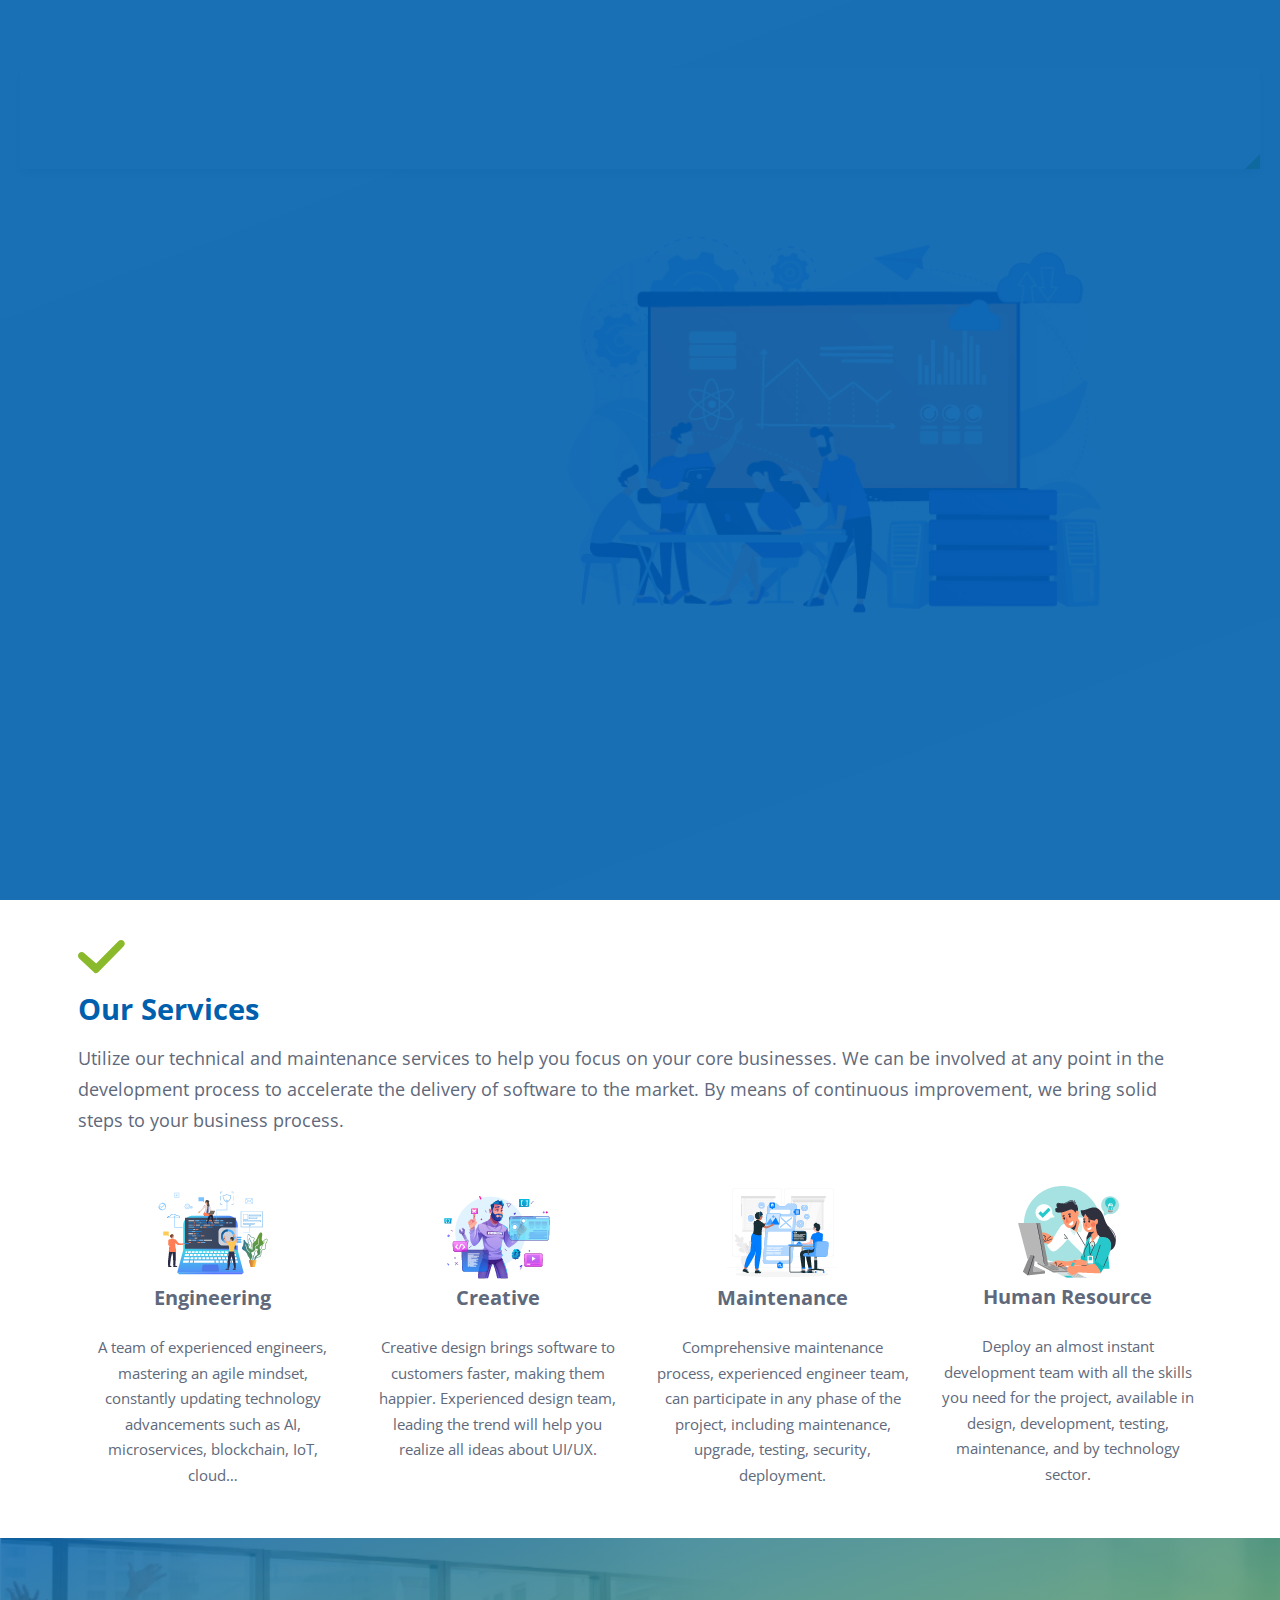
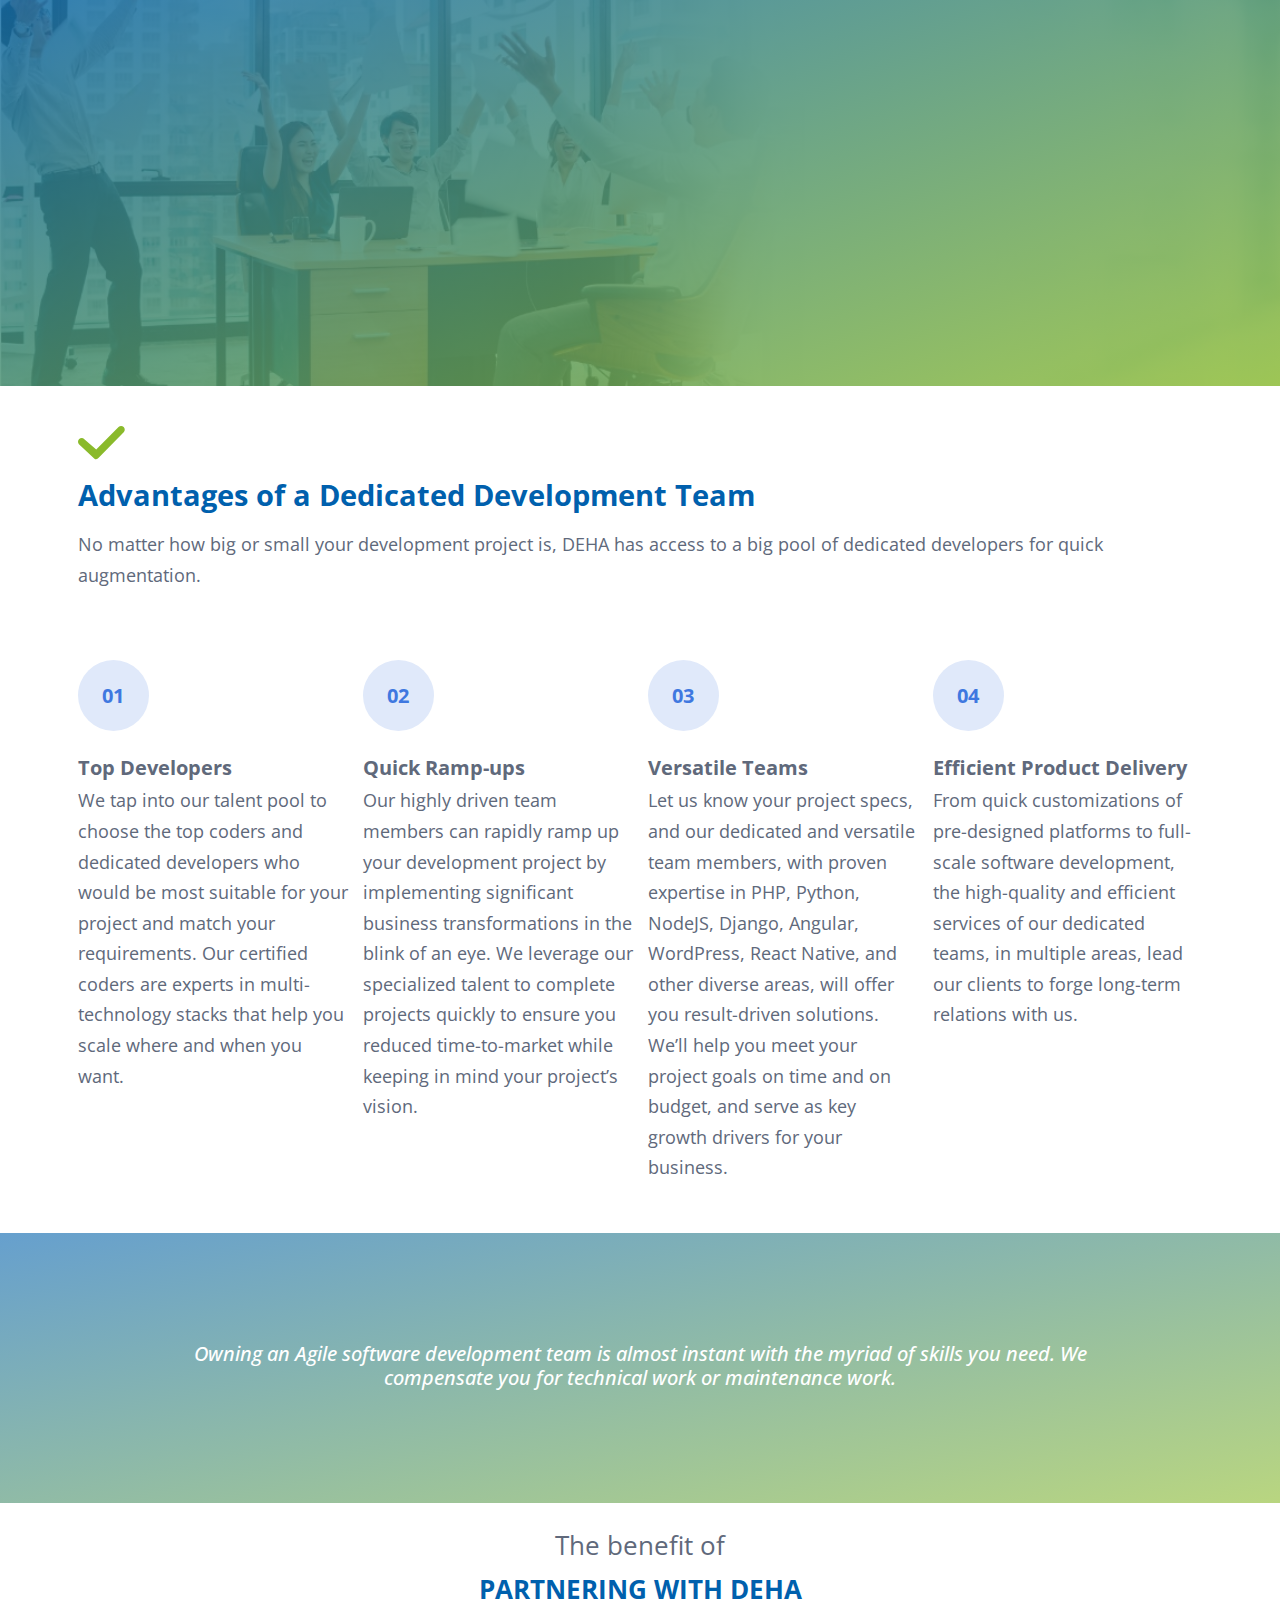
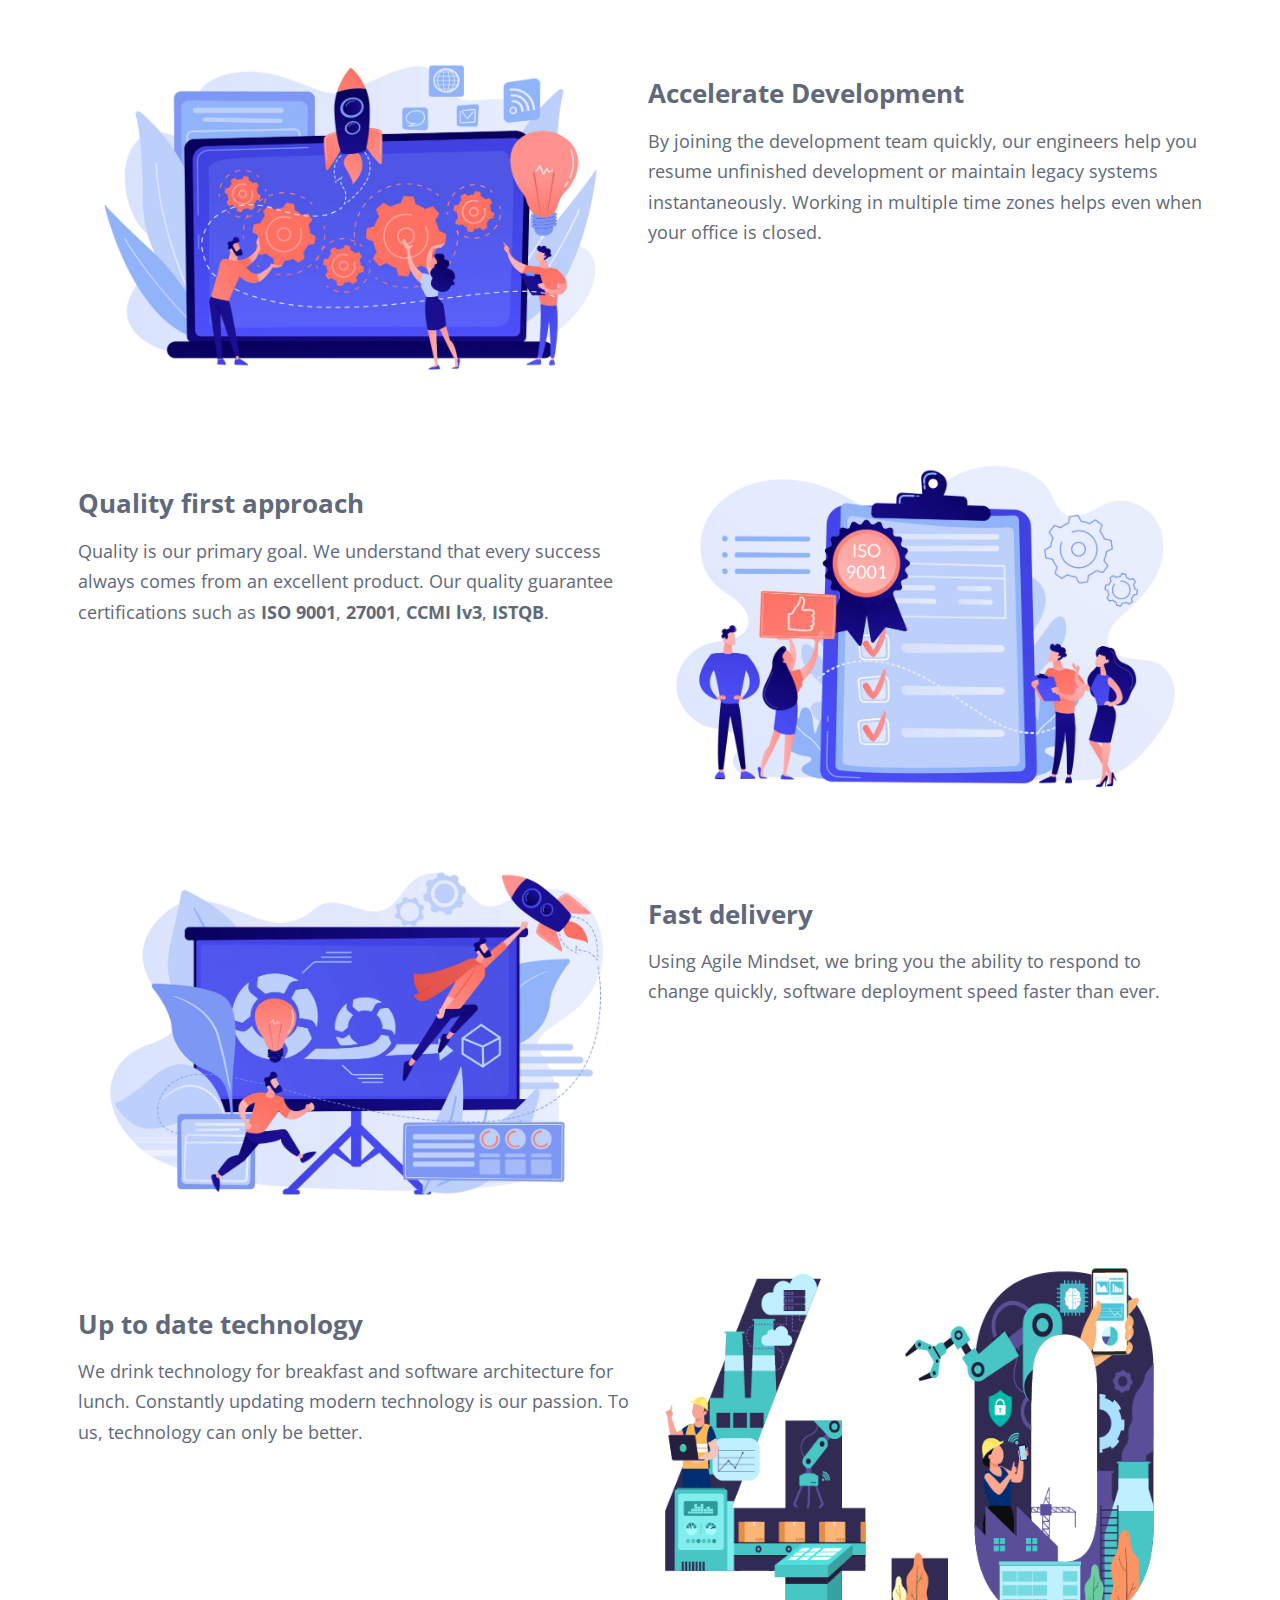
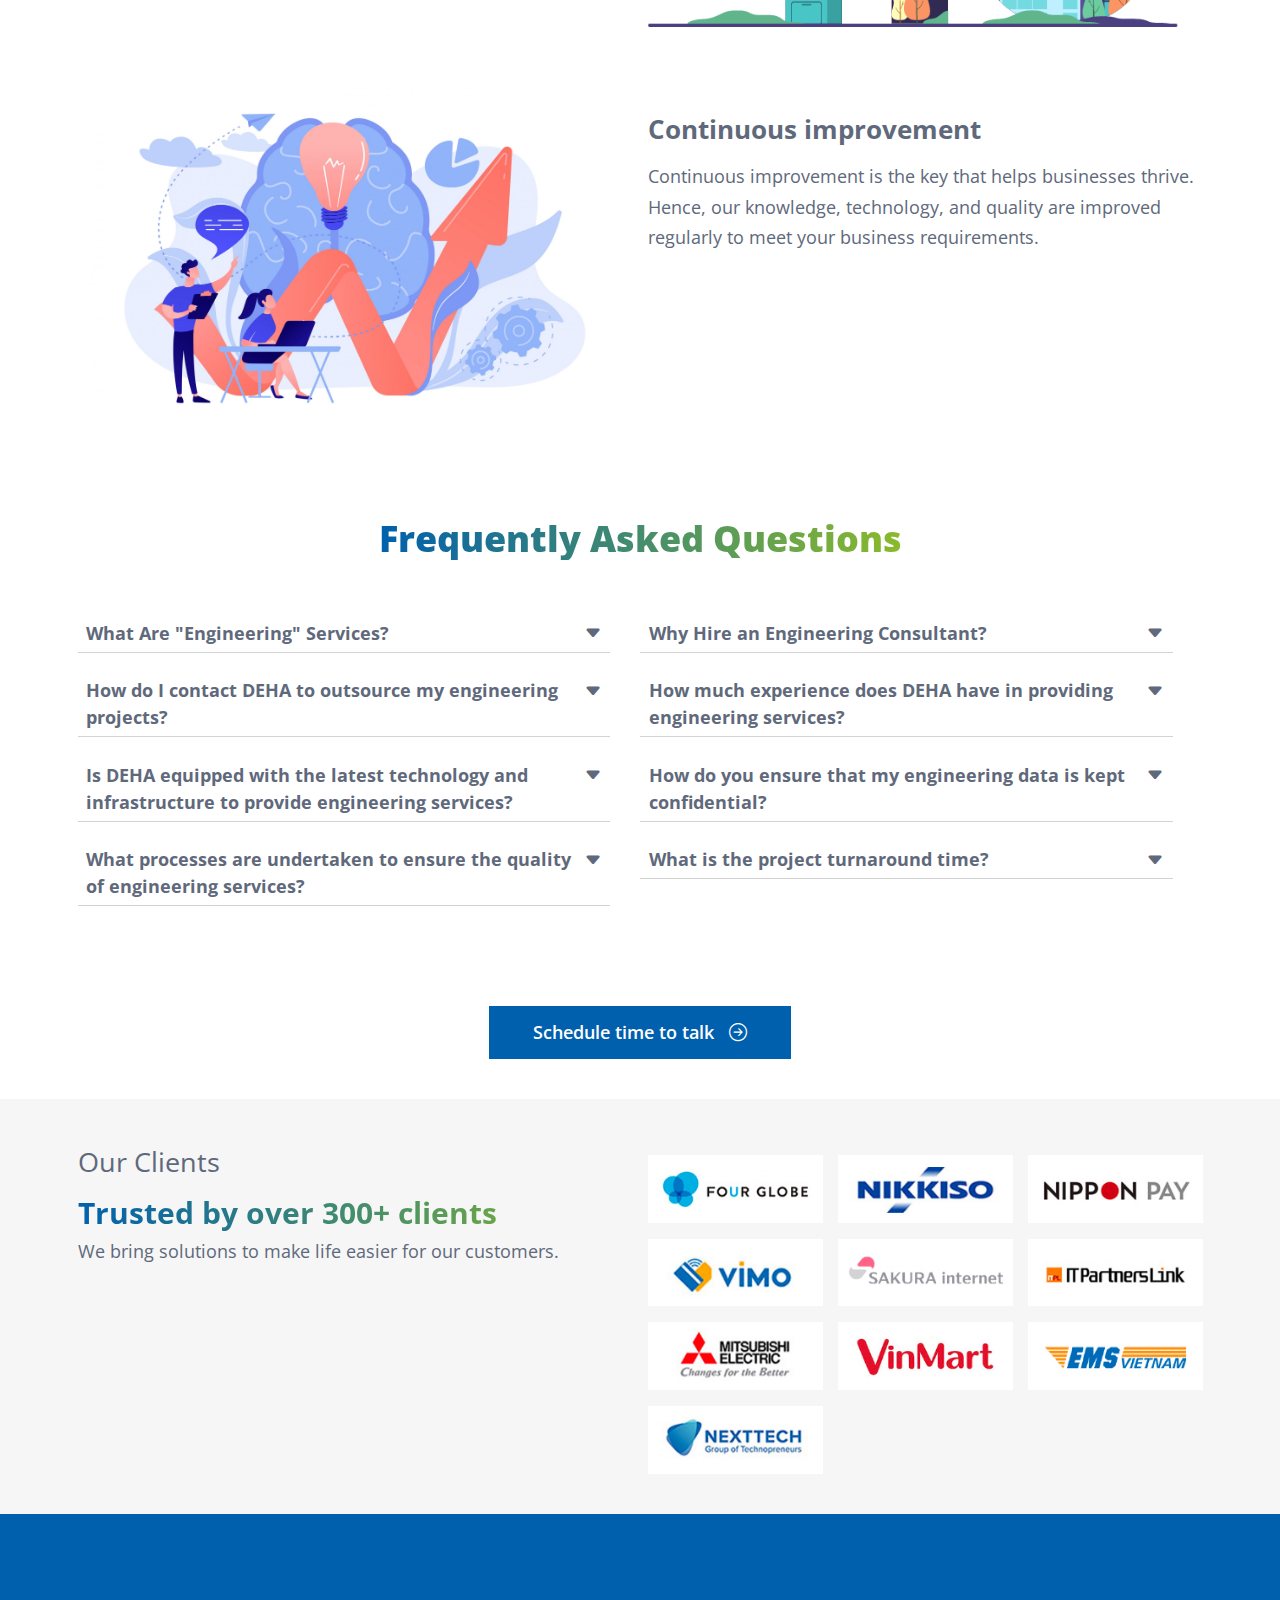
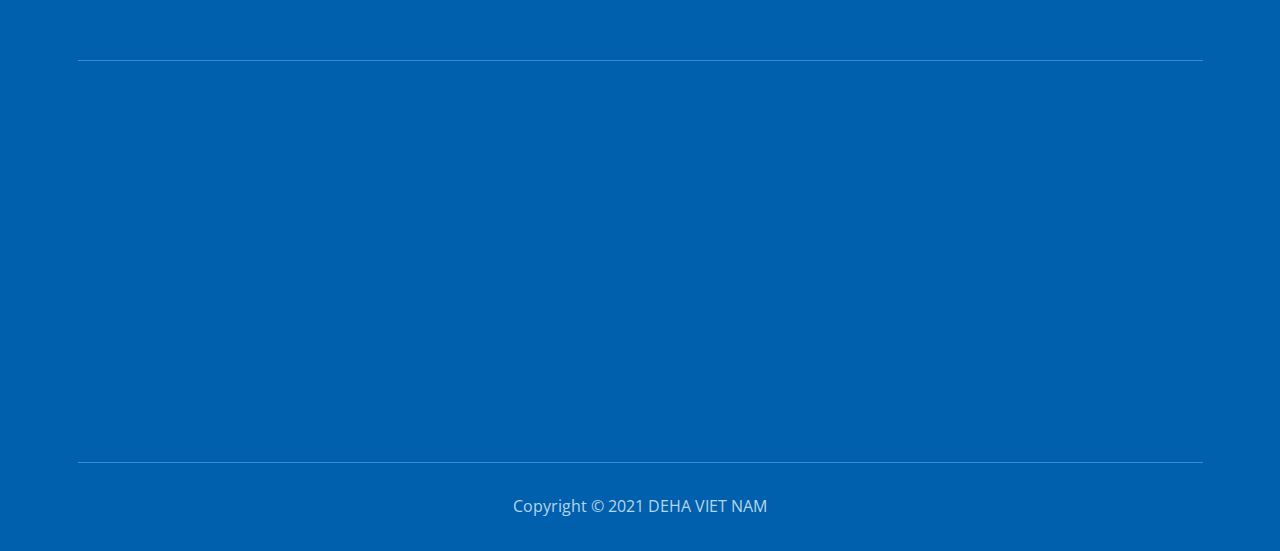
<file: deha-soft.com/engineering-and-maintenance/index.html>
<!DOCTYPE html>
<html lang="en-US"
	prefix="og: https://ogp.me/ns#" >
<meta http-equiv="content-type" content="text/html;charset=UTF-8" />
<head>
    <!-- Global site tag (gtag.js) - Google Analytics -->
    <script async src="https://www.googletagmanager.com/gtag/js?id=UA-70764051-2"></script>
    <script>
        window.dataLayer = window.dataLayer || [];
        function gtag(){dataLayer.push(arguments);}
        gtag('js', new Date());

        gtag('config', 'UA-70764051-2');
    </script>
    <meta charset="UTF-8">
    <meta name="viewport" content="width=device-width,initial-scale=1.0,maximum-scale=1.0,user-scalable=0">
    <title>DEHA SOFWARE JSC.</title>
    <meta name="description" content=""/>
    <meta name="robots" content="max-snippet:-1, max-image-preview:large, max-video-preview:-1"/>
    <meta name="robots" content="noindex">
    <meta property="og:locale" content="vi_VN"/>
    <meta property="og:type" content="website"/>
    <meta property="og:title" content="Deha Software"/>
    <meta property="og:description" content=""/>
    <meta property="og:url" content=""/>
    <meta property="og:site_name" content="Deha Software"/>
    <meta property="og:image" content="images/ogp.png"/>
    <meta property="og:image:secure_url" content="images/ogp.png"/>
    <meta property="og:image:width" content="1200"/>
    <meta property="og:image:height" content="630"/>
    <meta name="twitter:card" content="summary_large_image"/>
    <meta name="twitter:description" content=""/>
    <meta name="twitter:title" content="Deha Software"/>
    <meta name="twitter:image" content="images/ogp.png"/>
    <link rel="icon" href="../wp-content/themes/deha-viet-nam/images/favicon.png" sizes="32x32"/>
    <!-- Bootstrap CSS -->
    <link rel="stylesheet" href="../wp-content/themes/deha-viet-nam/vendor/bootstrap/css/bootstrap.min.css">
    <link rel="stylesheet" href="../wp-content/themes/deha-viet-nam/vendor/slick-1.8.1/slick.css">
    <link rel="stylesheet" href="../wp-content/themes/deha-viet-nam/vendor/aos.css">
    <!-- Main CSS -->
    <link rel="stylesheet" href="../wp-content/themes/deha-viet-nam/css/style.css">
    <link rel="stylesheet" href="../../cdnjs.cloudflare.com/ajax/libs/bootstrap-icons/1.5.0/font/bootstrap-icons.min.css">
</head>
<body>
<div class="loader">
    <div class="loader__bg"></div>
    <div class="loader__bar"></div>
</div>
<div class="HD-Wrapper">
    <header class="DH-Header">
        <div id="top-head" class="container-fluid">
            <div class="row mful">
                <div class="col-4">
                    <ul class="topMenu">
                        <li class="active"><a href="../index.html">TOP</a></li>
                    </ul>
                </div>
                <div class="col-8">
                    <ul class="topSocial">
                        <li class="d-none d-sm-block"><a href="#" target="_blank"><i class="ico-fb">
                                    <a href="https://www.facebook.com/dehasoftwarejsc">
                                        <svg width="20" height="20" viewBox="0 0 20 20">
                                            <path id="facebook_" data-name="facebook"
                                                  d="M17.07,0H2.93A2.933,2.933,0,0,0,0,2.93V17.07A2.933,2.933,0,0,0,2.93,20h5.9V12.93H6.484V9.414H8.828V7.031a3.519,3.519,0,0,1,3.516-3.516H15.9V7.031H12.344V9.414H15.9l-.586,3.516H12.344V20H17.07A2.933,2.933,0,0,0,20,17.07V2.93A2.933,2.933,0,0,0,17.07,0Zm0,0"/>
                                        </svg>
                                    </a>
                                </i></a></li>
                        <li class="d-none d-sm-block"><a href="#" target="_blank"><i class="ico-yt">
                                    <a href="https://www.youtube.com/channel/UCVxKjvrUpIrQyJGwx9f8z6w">
                                        <svg xmlns="http://www.w3.org/2000/svg" width="28.565" height="20"
                                             viewBox="0 0 28.565 20">
                                            <path id="youtube"
                                                  d="M27.976-2.953A3.579,3.579,0,0,0,25.459-5.47c-2.235-.612-11.177-.612-11.177-.612s-8.941,0-11.176.588A3.651,3.651,0,0,0,.588-2.953,37.708,37.708,0,0,0,0,3.918a37.569,37.569,0,0,0,.588,6.87,3.579,3.579,0,0,0,2.518,2.518c2.259.612,11.176.612,11.176.612s8.941,0,11.176-.588a3.579,3.579,0,0,0,2.518-2.518,37.719,37.719,0,0,0,.588-6.87A35.794,35.794,0,0,0,27.976-2.953ZM11.435,8.2V-.364l7.435,4.282Zm0,0"
                                                  transform="translate(0 6.082)"/>
                                        </svg>
                                    </a>
                                </i></a></li>
                        <li class="d-none d-sm-block"><a href="#" target="_blank"><i class="ico-em">
                                    <a href="mailto:cx@deha-soft.com">
                                        <svg xmlns="http://www.w3.org/2000/svg" width="25.454" height="20"
                                             viewBox="0 0 25.454 20">
                                            <g id="black-back-closed-envelope-shape" transform="translate(0 -59.013)">
                                                <path id="Path_8" data-name="Path 8"
                                                      d="M39.344,331.3a2.176,2.176,0,0,0,1.489-.562l-7.212-7.212-.5.359q-.81.6-1.314.93a8.1,8.1,0,0,1-1.342.682,4.091,4.091,0,0,1-1.563.348h-.028a4.09,4.09,0,0,1-1.563-.348,8.07,8.07,0,0,1-1.342-.682q-.5-.334-1.314-.93c-.15-.11-.317-.231-.5-.361l-7.213,7.214a2.176,2.176,0,0,0,1.49.562Z"
                                                      transform="translate(-16.163 -252.288)"/>
                                                <path id="Path_9" data-name="Path 9"
                                                      d="M1.435,199.791A7.531,7.531,0,0,1,0,198.555v10.972l6.356-6.356Q4.449,201.839,1.435,199.791Z"
                                                      transform="translate(0 -133.093)"/>
                                                <path id="Path_10" data-name="Path 10"
                                                      d="M418.242,199.791q-2.9,1.964-4.933,3.383l6.354,6.354V198.555A7.839,7.839,0,0,1,418.242,199.791Z"
                                                      transform="translate(-394.208 -133.093)"/>
                                                <path id="Path_11" data-name="Path 11"
                                                      d="M23.187,59.013H2.279A2.028,2.028,0,0,0,.6,59.751,2.866,2.866,0,0,0,.006,61.6a3.319,3.319,0,0,0,.781,1.939,7.047,7.047,0,0,0,1.662,1.64q.483.341,2.912,2.024c.874.606,1.634,1.134,2.288,1.59.557.388,1.037.724,1.434,1l.212.151.392.282q.462.334.767.54t.739.462a4.309,4.309,0,0,0,.817.384,2.26,2.26,0,0,0,.71.128h.028a2.261,2.261,0,0,0,.71-.128,4.3,4.3,0,0,0,.817-.384q.433-.256.739-.462t.767-.54l.391-.282.212-.151,1.437-1,5.21-3.618a6.756,6.756,0,0,0,1.733-1.747,3.758,3.758,0,0,0,.7-2.145,2.291,2.291,0,0,0-2.273-2.273Z"
                                                      transform="translate(-0.006)"/>
                                            </g>
                                        </svg>
                                    </a>
                                </i></a></li>
                        <li class="phone"><i class="ico-ph">
                                <a href="tel:+842432004183">
                                <svg id="telephone" xmlns="http://www.w3.org/2000/svg" width="20" height="20"
                                     viewBox="0 0 20 20">
                                    <path id="Path_12" data-name="Path 12"
                                          d="M240.667,128a.667.667,0,1,0,0,1.333A2.669,2.669,0,0,1,243.333,132a.667.667,0,0,0,1.333,0A4,4,0,0,0,240.667,128Z"
                                          transform="translate(-230 -122.667)"/>
                                    <path id="Path_13" data-name="Path 13"
                                          d="M240.667,64a.667.667,0,1,0,0,1.333A5.339,5.339,0,0,1,246,70.667a.667.667,0,1,0,1.333,0A6.674,6.674,0,0,0,240.667,64Z"
                                          transform="translate(-230 -61.333)"/>
                                    <path id="Path_14" data-name="Path 14"
                                          d="M240.667,0a.667.667,0,1,0,0,1.333,8.008,8.008,0,0,1,8,8,.667.667,0,1,0,1.333,0A9.344,9.344,0,0,0,240.667,0Z"
                                          transform="translate(-230)"/>
                                    <path id="Path_15" data-name="Path 15"
                                          d="M18,45.333a12.375,12.375,0,0,1-5.48-1.252.654.654,0,0,0-.511-.031.672.672,0,0,0-.383.34L10.579,46.56a16.768,16.768,0,0,1-6.469-6.469L6.277,39.04a.666.666,0,0,0,.308-.893,12.375,12.375,0,0,1-1.252-5.48A.667.667,0,0,0,4.667,32h-4A.667.667,0,0,0,0,32.667a18.02,18.02,0,0,0,18,18A.667.667,0,0,0,18.667,50V46A.667.667,0,0,0,18,45.333Z"
                                          transform="translate(0 -30.667)"/>
                                </svg>
                                </a>
                            </i><a href="tel:+842432004183">(+84)-24-3200-4183</a></li>
                    </ul>
                </div>
            </div>
        </div>
        <div id="DH-head">
            <div class="container-fluid">
                <nav class="navbar navbar-expand-lg shadow ">
                    <div class="container-fluid px-4">
                        <a class="navbar-brand link" href="../index.html">
                            <svg xmlns="http://www.w3.org/2000/svg" width="112.99" height="60.314"
                                 viewBox="0 0 112.99 60.314">
                                <g id="deha-vietnam-logo" transform="translate(-50 -92)">
                                    <path id="Path_1579" data-name="Path 1579"
                                          d="M187.161,415.616v22.6h.706a3.158,3.158,0,0,1,2.119.575,2.06,2.06,0,0,1,.01,2.986,3.148,3.148,0,0,1-2.128.575h-3.694l-.574-1.583a18.883,18.883,0,0,1-3.529,1.824,12.026,12.026,0,0,1-3.2.424,10.466,10.466,0,0,1-7.5-2.693,8.858,8.858,0,0,1-2.845-6.708,9.726,9.726,0,0,1,2.986-7.162,9.943,9.943,0,0,1,7.283-2.966,10.378,10.378,0,0,1,3.167.494,12.62,12.62,0,0,1,3.067,1.483v-5.718h-.706a3.148,3.148,0,0,1-2.128-.575,1.908,1.908,0,0,1-.635-1.483,1.931,1.931,0,0,1,.635-1.5,3.148,3.148,0,0,1,2.128-.575Zm-4.136,18.125a5.867,5.867,0,0,0-1.8-4.337,6.31,6.31,0,0,0-8.776,0,5.8,5.8,0,0,0-1.8,4.277,4.823,4.823,0,0,0,1.614,3.742,7.838,7.838,0,0,0,9.119,0A4.731,4.731,0,0,0,183.025,433.741Z"
                                          transform="translate(-108.033 -309.686)" fill="#0060ad"/>
                                    <path id="Path_1580" data-name="Path 1580"
                                          d="M312.511,415.616v9.39a10.96,10.96,0,0,1,2.613-1.14,9.783,9.783,0,0,1,2.673-.373,9.5,9.5,0,0,1,3.813.726,6.525,6.525,0,0,1,2.774,2.29,6.694,6.694,0,0,1,1.1,3.944v7.767a4.494,4.494,0,0,1,2.058.3,2,2,0,0,1,.968,1.775,1.922,1.922,0,0,1-.625,1.483,3.107,3.107,0,0,1-2.118.575h-4.72a3.112,3.112,0,0,1-2.108-.575,1.931,1.931,0,0,1-.636-1.5,1.978,1.978,0,0,1,.969-1.755,4.227,4.227,0,0,1,2.058-.3v-7.485a2.89,2.89,0,0,0-.726-2.239,4.028,4.028,0,0,0-2.8-.867,5.329,5.329,0,0,0-2.431.535,13.065,13.065,0,0,0-2.854,2.31v7.747a4.417,4.417,0,0,1,2.057.3,1.986,1.986,0,0,1,.989,1.775,1.908,1.908,0,0,1-.636,1.483,3.148,3.148,0,0,1-2.128.575h-4.7a3.148,3.148,0,0,1-2.128-.575,1.931,1.931,0,0,1-.636-1.5,1.968,1.968,0,0,1,.989-1.755,4.16,4.16,0,0,1,2.058-.3V419.751h-.706a3.148,3.148,0,0,1-2.128-.575,1.932,1.932,0,0,1-.636-1.5,1.908,1.908,0,0,1,.636-1.483,3.148,3.148,0,0,1,2.128-.575Z"
                                          transform="translate(-197.554 -309.686)" fill="#0060ad"/>
                                    <path id="Path_1581" data-name="Path 1581"
                                          d="M394.2,456.787l-.574-1.542a18.953,18.953,0,0,1-4,1.815,15.962,15.962,0,0,1-3.409.413,8.062,8.062,0,0,1-5.407-1.765,5.093,5.093,0,0,1-2.078-3.9,6.337,6.337,0,0,1,2.653-4.832,11.061,11.061,0,0,1,7.333-2.229,27.236,27.236,0,0,1,4.337.4v-.988a1.8,1.8,0,0,0-.8-1.513,5.5,5.5,0,0,0-3.036-.585,20.7,20.7,0,0,0-4.761.726,7.767,7.767,0,0,1-1.694.262,1.876,1.876,0,0,1-1.4-.595,2.1,2.1,0,0,1-.575-1.523,1.924,1.924,0,0,1,.2-.908,1.609,1.609,0,0,1,.565-.615,6.647,6.647,0,0,1,1.513-.555,28.542,28.542,0,0,1,3.127-.676,18.624,18.624,0,0,1,2.885-.252,9.5,9.5,0,0,1,5.982,1.664,5.463,5.463,0,0,1,2.128,4.55v8.513h.706a3.149,3.149,0,0,1,2.128.575,1.932,1.932,0,0,1,.636,1.5,1.908,1.908,0,0,1-.636,1.483,3.147,3.147,0,0,1-2.128.575Zm-1.148-7.4a24.039,24.039,0,0,0-4.58-.484,7.549,7.549,0,0,0-4.337,1.231q-1.13.787-1.13,1.594a1.1,1.1,0,0,0,.544.948,4.972,4.972,0,0,0,2.764.666,11.524,11.524,0,0,0,3.379-.585,12.384,12.384,0,0,0,3.359-1.594Z"
                                          transform="translate(-245.308 -324.118)" fill="#0060ad"/>
                                    <path id="Path_1582" data-name="Path 1582"
                                          d="M249.9,456.491a12.9,12.9,0,0,1-6.42-1.592,8.782,8.782,0,0,1-4.421-7.389,5.686,5.686,0,0,1,.492-2.953,2.008,2.008,0,0,1,2.986-.92A13.286,13.286,0,0,0,250,445.159a12.227,12.227,0,0,0,5.477-1.512c0-1.477-2.586-3.413-5.938-3.2a9.014,9.014,0,0,0-2.861.678,2.008,2.008,0,0,1-1.7-3.639,12.77,12.77,0,0,1,4.314-1.048c6.446-.4,10.592,4.647,10.592,7.248a2.69,2.69,0,0,1-.453,1.978c-.3.32-3.111,3.134-9.184,3.508a18.749,18.749,0,0,1-7.046-.87,4.621,4.621,0,0,0,2.294,3.131,9.229,9.229,0,0,0,5.071,1.025c4.519-.279,6.4-2.292,6.475-2.377a2,2,0,0,1,2.821-.217,2.022,2.022,0,0,1,.219,2.843c-.293.344-3.042,3.376-9.268,3.76C250.55,456.479,250.24,456.491,249.9,456.491Z"
                                          transform="translate(-154.944 -323.14)" fill="#0060ad"/>
                                    <path id="Path_1583" data-name="Path 1583"
                                          d="M247.479,394.461h-.047a1.963,1.963,0,0,1-1.443-.837l-7.976-7.375a2.061,2.061,0,0,1,.144-2.88,2.007,2.007,0,0,1,2.837.122l6.553,5.7,12.324-12.432a2.007,2.007,0,1,1,2.852,2.825l-13.818,14.107A2.211,2.211,0,0,1,247.479,394.461Z"
                                          transform="translate(-153.946 -284.166)" fill="#8aba2b"/>
                                    <path id="Path_1584" data-name="Path 1584" d="M368.133,522.52h2.842l-1.421-3.222Z"
                                          transform="translate(-238.456 -376.758)" fill="#0060ad"/>
                                    <path id="Path_1585" data-name="Path 1585"
                                          d="M217.911,414.981a1.943,1.943,0,1,0,0,3.884h33.321v27.894H146.716V418.865h8.646a1.943,1.943,0,1,0,0-3.884H142.479v46.608h112.99V414.981ZM155.76,458.035h-1.477l-3.144-7.821h1.477l2.405,5.841,2.406-5.841H158.9Zm12.3,0h-1.321v-7.821h1.321Zm14.512,0H176.94v-7.821h5.494v1.242h-4.173v2.07h3.748V454.7h-3.748v2.092h4.307Zm13.729-6.613h-2.372v6.613h-1.321v-6.613h-2.372v-1.208H196.3Zm15.329,6.613h-1.432l-4.431-5.706v5.706h-1.321v-7.821h1.321l4.543,5.841v-5.841h1.32Zm14.691,0-.784-1.779h-3.916l-.783,1.779h-1.41l3.447-7.821h1.41l3.446,7.821Zm18.037,0h-1.321v-6.109l-2.73,5.427h-.738l-2.719-5.427v6.109h-1.32v-7.821h2.059l2.361,4.912,2.361-4.912h2.048Z"
                                          transform="translate(-92.479 -309.276)" fill="#0060ad"/>
                                </g>
                            </svg>
                        </a>
                        <button class="navbar-toggler" type="button" data-bs-toggle="collapse"
                                data-bs-target="#main_nav">
                            <span class="navbar-toggler-icon"></span>
                        </button>
                        <div class="collapse navbar-collapse" id="main_nav">
                            <ul class="navbar-nav ms-auto">
                                <li class="nav-item dropdown "> <!-- active class -->
                                    <a class="nav-link dropdown-toggle link" href="../company/index.html"
                                       data-bs-toggle="dropdown">Company</a>
                                </li>
                                <li class="nav-item dropdown">
                                    <span class="nav-link dropdown-toggle" href="../index.html" data-bs-toggle="dropdown">Our
                                        Solutions</span>
                                    <ul class="dropdown-menu fade-down">
                                        <li><a class="dropdown-item" href="https://facio.me/" target="_blank"> Facio ME</a></li>
                                    </ul>
                                </li>
                                <li class="nav-item dropdown">
                                    <span class="nav-link dropdown-toggle" data-bs-toggle="dropdown">Digital
                                        Consulting</span>
                                    <ul class="dropdown-menu fade-down">
                                        <li class="submenu">
                                            <a class="dropdown-item dropdown-toggle" href="#" data-bs-toggle="dropdown"> Application services</a>
                                            <ul class="dropdown-menu fade-right">
                                                <li><a class="dropdown-item" href="../web-design-and-development/index.html">Web design & development</a></li>
                                                <li><a class="dropdown-item" href="../mobile-development/index.html">Mobile development</a></li>
                                                <li><a class="dropdown-item" href="index.html">Engineering & maintenance</a></li>
                                            </ul>
                                        </li>
                                        <li><a class="dropdown-item" href="../testing-services/index.html"> Testing services</a></li>
                                        <li><a class="dropdown-item" href="../integration-services/index.html"> Integration services</a></li>
                                        <li><a class="dropdown-item" href="../cms-services/index.html"> CMS services</a></li>
                                        <li><a class="dropdown-item" href="../blockchain/index.html"> Blockchain services</a></li>
                                    </ul>
                                </li>
                                <li class="nav-item dropdown">
                                    <span class="nav-link dropdown-toggle" data-bs-toggle="dropdown">DX
                                        Consulting</span>
                                    <ul class="dropdown-menu fade-down">
                                        <li><a class="dropdown-item" href="../ecommerce-solutions/index.html"> Ecommerce solutions</a></li>
                                        <li><a class="dropdown-item" href="../enterprise-services/index.html"> Enterprise Services</a></li>
                                    </ul>
                                </li>
                                <li class="nav-item dropdown">
                                    <a class="nav-link button btn-contact" href="../contact-us/index.html"
                                       data-bs-toggle="dropdown">Contact</a>
                                </li>
                            </ul>
                        </div> <!-- navbar-collapse.// -->
                    </div> <!-- container-fluid.// -->
                </nav>
            </div>
        </div>
    </header>
<style>
    .section-deliver-1 {
        margin-top: 40px;
        margin-bottom: 40px;
    }

    .section-deliver-1 .title {
        font-weight: bold;
        font-size: 29px;
        color: #0060ad;
    }

    .section-deliver-1 .desc {
        font-size: 18px;
        color: #60697B;
    }

    .section-deliver-1 .c4-items {
        margin-top: 50px;
    }

    .section-deliver-1 .c4-items .item .title {
        font-size: 20px;
        color: #60697B;
    }

    .section-deliver-1 .c4-items .item ul {
        list-style-type: circle;
        margin-left: 20px;
    }

    .section-deliver-1 .c4-items .item ul > li {
        font-size: 15px;
        color: #60697B;
    }

    .page-description {
        font-size: 26px;
        font-style: italic;
        color: #ffffff;
        text-align: center;
    }

    .page-description .container {
        max-width: 1000px;
    }

    .section-title-1 {
        text-align: center;
        margin-top: 20px;
    }

    .section-title-1 .title {
        font-size: 26px;
        margin: 0;
        padding: 0;
    }

    .section-title-1 .desc {
        color: #0060AD;
        font-size: 26px;
        font-weight: bold;
    }

    .section-feature-1 {
        margin-top: 20px;
        padding-bottom: 20px;
    }

    .section-feature-1 .title {
        font-size: 26px;
        font-weight: bold;
        margin-top: 40px;
    }

    .section-feature-1 .feature-image {
        width: 100%;
    }

    .section-feature-1 .desc {
        color: #60697B;
        font-size: 16px;
    }

    .section-feature-2 {
        margin-top: 20px;
    }

    .section-feature-2 .title {
        font-size: 27px;
    }

    .section-feature-2 .desc {
        font-size: 18px;
        color: #60697B;
    }

    .section-feature-2 .pic img {
        width: 100%;
        margin-top: 16px;
    }

    .section-client-2 .grab-title {
        font-size: 30px;
        font-weight: bold;
        background: #0060AD;
        background: -webkit-linear-gradient(to right, #0060AD 0%, #8ABA2B 100%);
        background: -moz-linear-gradient(to right, #0060AD 0%, #8ABA2B 100%);
        background: linear-gradient(to right, #0060AD 0%, #8ABA2B 100%);
        -webkit-background-clip: text;
        -webkit-text-fill-color: transparent;
    }

    .section-client-2 .title {
        font-size: 27px;
    }

    .section-client-2 .desc {
        font-size: 18px;
    }

    .section-client-2 .pic img {
        margin-top: 16px;
        width: 100%;
    }

    .section-service-1 {
        margin-top: 40px;
        margin-bottom: 40px;
    }

    .section-service-1 .title {
        font-weight: bold;
        font-size: 29px;
        color: #0060ad;
    }

    .section-service-1 .desc {
        font-size: 18px;
        color: #60697B;
    }

    .section-service-1 .c4-items {
        margin-top: 50px;
    }

    .section-service-1 .c4-items .item {
        padding-left: 15px;
        padding-right: 15px;
        text-align: center;
    }
    .section-service-1 .c4-items .item .title {
        font-size: 20px;
        color: #60697B;
        text-align: center;
        margin-bottom: 20px;
    }

    .section-service-1 .c4-items .item .desc {
        font-size: 15px;
        color: #60697B;
    }

    .bg-gray {
        background-color: #F6F6F6;
    }

    .pt40 {
        padding-top: 40px;
    }

    .pb40 {
        padding-bottom: 40px;
    }

    .mt16 {
        margin-top: 16px;
    }

    .faq-container {
        display: flex;
        width: 100%;
        flex-wrap: wrap;
    }

    .row-item {
        flex: 50%;
        padding-right: 30px;
    }

    .faq-question {
        border-bottom: 1px solid lightgrey;
        margin-bottom: 20px;
    }

    .faq-answer .card-body {
        background-color: #F1F1F1;
        color: #202020;
        font-size: 15px;
        margin-bottom: 20px;
    }

    .faq-question {
        display: flex;
        align-items: center;
    }

    .question-content {
        flex: 95%;
    }

    .question-content a {
        text-align: left;
        display: flex;
        justify-content: space-between;
    }

    .question-clicked {
        color: #008DD2 !important;
    }
    .step-number {
        width: 71px;
        height: 71px;
        border-radius: 50%;
        display: flex; /* or inline-flex */
        align-items: center;
        justify-content: center;
        color: #3F78E0;
        font-weight: 700;
        font-size: 20px;
        margin-bottom: 20px;
        background: #E0E9FA;
        margin-top: 20px;
    }
    .step-active {
        background: #0060AD;
        color: white;
    }

    .slide-item-bg {
        background-image: url('../wp-content/uploads/2021/07/engneering-maintenance-100.jpg');
    }
    @media (max-width: 768px) {
        .section-feature-1 {
            border-bottom: solid 1px #dedede;
        }
        .section-feature-1 .title {
            font-size: 20px;
        }
        .row-item {
            flex: 100%;
            padding: 0;
        }
        .slide-item-bg {
            background-image: url('../wp-content/uploads/2021/07/engineering-mobile.png');
        }
    }
    </style>

    <section class="hero bg-gray">
        <div class="hero-slide">
            <div class="slide-item slide-item-bg">
                <div class="container">
                    <div class="slide-content">
                        <div class="ttl">
                            <p class="exb tec upp" style="font-size: 42px;">
                                <span class="exb" style="font-size: 49px;">Engineering & Maintenance</span>
                        </p>
                        <p class="tec">Owning an Agile software development team is almost instant with the myriad of skills you need. </p>
                    </div>
                </div>
            </div>
        </div>
    </div>
</section>

<main>
        <section class="section-service-1">
        <div class="container">
            <p><img src="../wp-content/themes/deha-viet-nam/images/deha-check-flag.png" alt=""></p>
            <p class="title">Our Services</p>
            <p class="desc">
                Utilize our technical and maintenance services to help you focus on your core businesses. We can be involved at any point in the development process to accelerate the delivery of software to the market. By means of continuous improvement, we bring solid steps to your business process.            </p>
            <div class="row c4-items">
                                                            <div class="col-md-6 col-lg-3 item">
                            <div class="text-center">
                                <img src="../wp-content/uploads/2021/07/web-application.png"
                                     alt="Engineering">
                            </div>
                            <div class="title">
                                Engineering                            </div>
                            <p class="desc">
                                A team of experienced engineers, mastering an agile mindset, constantly updating technology advancements such as AI, microservices, blockchain, IoT, cloud…                            </p>
                        </div>
                                            <div class="col-md-6 col-lg-3 item">
                            <div class="text-center">
                                <img src="../wp-content/uploads/2021/07/dedicated-developer.png"
                                     alt="Creative">
                            </div>
                            <div class="title">
                                Creative                            </div>
                            <p class="desc">
                                Creative design brings software to customers faster, making them happier. Experienced design team, leading the trend will help you realize all ideas about UI/UX.                            </p>
                        </div>
                                            <div class="col-md-6 col-lg-3 item">
                            <div class="text-center">
                                <img src="../wp-content/uploads/2021/07/customized-app.png"
                                     alt="Maintenance">
                            </div>
                            <div class="title">
                                Maintenance                            </div>
                            <p class="desc">
                                Comprehensive maintenance process, experienced engineer team, can participate in any phase of the project, including maintenance, upgrade, testing, security, deployment.                            </p>
                        </div>
                                            <div class="col-md-6 col-lg-3 item">
                            <div class="text-center">
                                <img src="../wp-content/uploads/2021/07/years-of-experience.png"
                                     alt="Human Resource">
                            </div>
                            <div class="title">
                                Human Resource                            </div>
                            <p class="desc">
                                Deploy an almost instant development team with all the skills you need for the project, available in design, development, testing, maintenance, and by technology sector.                            </p>
                        </div>
                                                </div>
        </div>
    </section>
        <section class="hmHr">
            <div class="container">
                <div class="row justify-content-center text-center">
                    <div class="col-12 col-md-5 mful">
                        <div class="hrContent">
                            <h2>Let’s Make it Happen Together!</h2>
                            <p>There are still not enough friends to realize our goal of “a world where everyone can be
                                absorbed in value creation.”
                                If you like, why don’t you take a look at DEHA VIET NAM?</p>
                            <a href="../contact-us/index.html" class="button btn-reverse">Contact us</a>
                        </div>

                    </div>
                </div>
            </div>
        </section>
            <section class="section-deliver-1">
        <div class="container">
            <p><img src="../wp-content/themes/deha-viet-nam/images/deha-check-flag.png" alt=""></p>
            <p class="title">Advantages of a Dedicated Development Team</p>
            <p class="desc">No matter how big or small your development project is, DEHA has access to a big pool of dedicated developers for quick augmentation.</p>
            <div class="row c4-items">
                                                            <div class="col-md-6 col-lg-3 item">
                            <div class="step-number">01</div>
                            <div class="title">Top Developers</div>
                            <p>We tap into our talent pool to choose the top coders and dedicated developers who would be most suitable for your project and match your requirements. Our certified coders are experts in multi-technology stacks that help you scale where and when you want.</p>
                        </div>
                                            <div class="col-md-6 col-lg-3 item">
                            <div class="step-number">02</div>
                            <div class="title">Quick Ramp-ups</div>
                            <p>Our highly driven team members can rapidly ramp up your development project by implementing significant business transformations in the blink of an eye. We leverage our specialized talent to complete projects quickly to ensure you reduced time-to-market while keeping in mind your project’s vision.</p>
                        </div>
                                            <div class="col-md-6 col-lg-3 item">
                            <div class="step-number">03</div>
                            <div class="title">Versatile Teams</div>
                            <p>Let us know your project specs, and our dedicated and versatile team members, with proven expertise in PHP, Python, NodeJS, Django, Angular, WordPress, React Native, and other diverse areas, will offer you result-driven solutions. We’ll help you meet your project goals on time and on budget, and serve as key growth drivers for your business.</p>
                        </div>
                                            <div class="col-md-6 col-lg-3 item">
                            <div class="step-number">04</div>
                            <div class="title">Efficient Product Delivery</div>
                            <p>From quick customizations of pre-designed platforms to full-scale software development, the high-quality and efficient services of our dedicated teams, in multiple areas, lead our clients to forge long-term relations with us.</p>
                        </div>
                                                </div>
        </div>
    </section>
    <div class="parallax t-imgArea d-flex align-items-center page-description">
        <div class="container">
            <h2>
                Owning an Agile software development team is almost instant with the myriad of skills you need. We compensate you for technical work or maintenance work.            </h2>
        </div>
    </div>
    
            <section class="section-title-1">
            <p class="title">The benefit of</p>
            <p class="desc upp">partnering with DEHA</p>
        </section>
                    <section class="section-feature-1">
                <div class="container">
                    <div class="row">
                                                    <div class="col-md-6">
                                <img class="feature-image" src="../wp-content/uploads/2021/07/20945649-scaled.jpg"
                                     alt="Accelerate Development">
                            </div>
                            <div class="col-md-6">
                                <p class="title">Accelerate Development</p>
                                <div class="desc">
                                    <p><span style="font-weight: 400;">By joining the development team quickly, our engineers help you resume unfinished development or maintain legacy systems instantaneously. Working in multiple time zones helps even when your office is closed. </span></p>
                                </div>
                            </div>
                                            </div>
                </div>
            </section>
                    <section class="section-feature-1">
                <div class="container">
                    <div class="row">
                                                    <div class="col-md-6">
                                <p class="title">Quality first approach</p>
                                <div class="desc">
                                    <p>Quality is our primary goal. We understand that every success always comes from an excellent product. Our quality guarantee certifications such as <strong>ISO 9001</strong>, <strong>27001</strong>, <strong>CCMI lv3</strong>,<strong> ISTQB</strong>.</p>
                                </div>
                            </div>
                            <div class="col-md-6">
                                <img class="feature-image" src="../wp-content/uploads/2021/07/20943854-scaled.jpg"
                                     alt="Quality first approach">
                            </div>
                                            </div>
                </div>
            </section>
                    <section class="section-feature-1">
                <div class="container">
                    <div class="row">
                                                    <div class="col-md-6">
                                <img class="feature-image" src="../wp-content/uploads/2021/07/20945498-scaled.jpg"
                                     alt="Fast delivery ">
                            </div>
                            <div class="col-md-6">
                                <p class="title">Fast delivery </p>
                                <div class="desc">
                                    <p><span style="font-weight: 400;">Using Agile Mindset, we bring you the ability to respond to change quickly, software deployment speed faster than ever.</span></p>
                                </div>
                            </div>
                                            </div>
                </div>
            </section>
                    <section class="section-feature-1">
                <div class="container">
                    <div class="row">
                                                    <div class="col-md-6">
                                <p class="title">Up to date technology</p>
                                <div class="desc">
                                    <p>We drink technology for breakfast and software architecture for lunch. Constantly updating modern technology is our passion. To us, technology can only be better.</p>
                                </div>
                            </div>
                            <div class="col-md-6">
                                <img class="feature-image" src="../wp-content/uploads/2021/07/Asset-1-2.png"
                                     alt="Up to date technology">
                            </div>
                                            </div>
                </div>
            </section>
                    <section class="section-feature-1">
                <div class="container">
                    <div class="row">
                                                    <div class="col-md-6">
                                <img class="feature-image" src="../wp-content/uploads/2021/07/20943460-scaled.jpg"
                                     alt="Continuous improvement">
                            </div>
                            <div class="col-md-6">
                                <p class="title">Continuous improvement</p>
                                <div class="desc">
                                    <p>Continuous improvement is the key that helps businesses thrive. Hence, our knowledge, technology, and quality are improved regularly to meet your business requirements.</p>
                                </div>
                            </div>
                                            </div>
                </div>
            </section>
                                <section class="section-feature-2 pt40 pb40">
            <div class="container">
                <div class="sTitle text-center">
                    <h2 class="grad">Frequently Asked Questions</h2>
                </div>
                <div class="row">
                    <div class="col-md-6 faq-container">
                                                    <div class="row-item">
                                <div class="faq-question">
                                    <div class="question-content">
                                        <a class="btn desc" data-bs-toggle="collapse" href="#answer1"
                                           role="button"
                                           aria-expanded="false" aria-controls="answer1"><b>What Are "Engineering" Services?</b> <i class="bi bi-caret-down-fill"></i></a>
                                    </div>
                                </div>
                                <div class="col faq-answer">
                                    <div class="collapse multi-collapse" id="answer1">
                                        <div class="card card-body">
                                            In context of what we do at DEHA, Engineering Services are tasks, or consulting, or analysis on technical topics; usually to support businesses with product design, product development, failure analysis (forensics), or manufacturing.  The list also includes supply chain support, material choices, and process optimization.                                        </div>
                                    </div>
                                </div>
                            </div>
                                                    <div class="row-item">
                                <div class="faq-question">
                                    <div class="question-content">
                                        <a class="btn desc" data-bs-toggle="collapse" href="#answer2"
                                           role="button"
                                           aria-expanded="false" aria-controls="answer2"><b>Why Hire an Engineering Consultant?</b> <i class="bi bi-caret-down-fill"></i></a>
                                    </div>
                                </div>
                                <div class="col faq-answer">
                                    <div class="collapse multi-collapse" id="answer2">
                                        <div class="card card-body">
                                            The Short Answer:  It maximizes your capabilities with short-term, significant expertise.                                        </div>
                                    </div>
                                </div>
                            </div>
                                                    <div class="row-item">
                                <div class="faq-question">
                                    <div class="question-content">
                                        <a class="btn desc" data-bs-toggle="collapse" href="#answer3"
                                           role="button"
                                           aria-expanded="false" aria-controls="answer3"><b>How do I contact DEHA to outsource my engineering projects?</b> <i class="bi bi-caret-down-fill"></i></a>
                                    </div>
                                </div>
                                <div class="col faq-answer">
                                    <div class="collapse multi-collapse" id="answer3">
                                        <div class="card card-body">
                                            You can either call us or fill up the contact form along with your requirements. We will get back to you with a quote.                                        </div>
                                    </div>
                                </div>
                            </div>
                                                    <div class="row-item">
                                <div class="faq-question">
                                    <div class="question-content">
                                        <a class="btn desc" data-bs-toggle="collapse" href="#answer4"
                                           role="button"
                                           aria-expanded="false" aria-controls="answer4"><b>How much experience does DEHA have in providing engineering services?</b> <i class="bi bi-caret-down-fill"></i></a>
                                    </div>
                                </div>
                                <div class="col faq-answer">
                                    <div class="collapse multi-collapse" id="answer4">
                                        <div class="card card-body">
                                            We have an experience of more than a decade (12 years) and have been serving customers around the globe through our multiple delivery centers.                                        </div>
                                    </div>
                                </div>
                            </div>
                                                    <div class="row-item">
                                <div class="faq-question">
                                    <div class="question-content">
                                        <a class="btn desc" data-bs-toggle="collapse" href="#answer5"
                                           role="button"
                                           aria-expanded="false" aria-controls="answer5"><b>Is DEHA equipped with the latest technology and infrastructure to provide engineering services?</b> <i class="bi bi-caret-down-fill"></i></a>
                                    </div>
                                </div>
                                <div class="col faq-answer">
                                    <div class="collapse multi-collapse" id="answer5">
                                        <div class="card card-body">
                                            We are equipped with state-of-the-art infrastructure and technologies which leave our competitors far behind. Our team of engineers at DEHA can address any kind of engineering requirement.                                        </div>
                                    </div>
                                </div>
                            </div>
                                                    <div class="row-item">
                                <div class="faq-question">
                                    <div class="question-content">
                                        <a class="btn desc" data-bs-toggle="collapse" href="#answer6"
                                           role="button"
                                           aria-expanded="false" aria-controls="answer6"><b>How do you ensure that my engineering data is kept confidential?</b> <i class="bi bi-caret-down-fill"></i></a>
                                    </div>
                                </div>
                                <div class="col faq-answer">
                                    <div class="collapse multi-collapse" id="answer6">
                                        <div class="card card-body">
                                            We follow a careful procedure to take care that none of your confidential data is published, disclosed, distributed, or sold. Additionally, we make our employees sign a non-disclosure agreement during the hiring process, assuring further peace of mind.                                        </div>
                                    </div>
                                </div>
                            </div>
                                                    <div class="row-item">
                                <div class="faq-question">
                                    <div class="question-content">
                                        <a class="btn desc" data-bs-toggle="collapse" href="#answer7"
                                           role="button"
                                           aria-expanded="false" aria-controls="answer7"><b>What processes are undertaken to ensure the quality of engineering services?</b> <i class="bi bi-caret-down-fill"></i></a>
                                    </div>
                                </div>
                                <div class="col faq-answer">
                                    <div class="collapse multi-collapse" id="answer7">
                                        <div class="card card-body">
                                            We follow strict quality assurance processes to make sure that we deliver high quality engineering services to our customers. We are ISO 9001:2015, 27001:2015 certified.                                        </div>
                                    </div>
                                </div>
                            </div>
                                                    <div class="row-item">
                                <div class="faq-question">
                                    <div class="question-content">
                                        <a class="btn desc" data-bs-toggle="collapse" href="#answer8"
                                           role="button"
                                           aria-expanded="false" aria-controls="answer8"><b>What is the project turnaround time?</b> <i class="bi bi-caret-down-fill"></i></a>
                                    </div>
                                </div>
                                <div class="col faq-answer">
                                    <div class="collapse multi-collapse" id="answer8">
                                        <div class="card card-body">
                                            We guarantee a turnaround time of 24 hours in most cases. However, the project turnaround time will also depend on project complexity, technology used, and the skills required to achieve quality results.                                        </div>
                                    </div>
                                </div>
                            </div>
                                            </div>
                </div>
            </div>
        </section>
        <section class="section-client-2 pt40 pb40 text-center">
        <a class="nav-link button btn-contact" href="../contact-us/index.html">Schedule time to talk   <i class="bi bi-arrow-right-circle" style="margin-left: 10px;"></i></a>
    </section>
    <section class="section-client-2 pt40 pb40 bg-gray">
        <div class="container">
            <div class="row">
                <div class="col-md-6">
                    <div class="desc">
                        <p class="title">Our Clients</p>
                        <h3 class="grab-title">Trusted by over 300+ clients</h3>
                        <p class="desc">We bring solutions to make life easier for our customers.</p>
                    </div>
                </div>
                <div class="col-md-6 pic">
                    <div class="row">
                        <div class="col-md-4 col-6">
                            <img src="../wp-content/themes/deha-viet-nam/upload/clients/fg.jpg"
                                 alt="FourGlobal"/>
                        </div>
                        <div class="col-md-4 col-6">
                            <img src="../wp-content/themes/deha-viet-nam/upload/clients/nikkisho.jpg"
                                 alt="FourGlobal"/>
                        </div>
                        <div class="col-md-4 col-6">
                            <img src="../wp-content/themes/deha-viet-nam/upload/clients/nippon-pay.jpg"
                                 alt="FourGlobal"/>
                        </div>
                        <div class="col-md-4 col-6">
                            <img src="../wp-content/themes/deha-viet-nam/upload/clients/vimo.jpg"
                                 alt="FourGlobal"/>
                        </div>
                        <div class="col-md-4 col-6">
                            <img src="../wp-content/themes/deha-viet-nam/upload/clients/sakura-internet.jpg"
                                 alt="FourGlobal"/>
                        </div>
                        <div class="col-md-4 col-6">
                            <img src="../wp-content/themes/deha-viet-nam/upload/clients/itpl.jpg"
                                 alt="FourGlobal"/>
                        </div>
                        <div class="col-md-4 col-6">
                            <img src="../wp-content/themes/deha-viet-nam/upload/clients/mitsubishi.jpg"
                                 alt="FourGlobal"/>
                        </div>
                        <div class="col-md-4 col-6">
                            <img src="../wp-content/themes/deha-viet-nam/upload/clients/vinmart.jpg"
                                 alt="FourGlobal"/>
                        </div>
                        <div class="col-md-4 col-6">
                            <img src="../wp-content/themes/deha-viet-nam/upload/clients/ems.jpg"
                                 alt="FourGlobal"/>
                        </div>
                        <div class="col-md-4 col-6">
                            <img src="../wp-content/themes/deha-viet-nam/upload/clients/nexttech.jpg"
                                 alt="FourGlobal"/>
                        </div>
                    </div>
                </div>
            </div>
        </div>
    </section>
</main>

<footer>
    <div class="container">
        <div class="ftContact">
            <div class="row  mful">
                <div class="col-12 col-md-6">
                    <h2>Enough Talk, Let’s Build<br>Something Together</h2>
                </div>
                <div class="col-12 col-md-6 d-flex justify-content-center justify-content-md-end align-items-center">
                    <a href="../contact-us/index.html" class="button btn-reverse">Let’s Say Hi</a>
                </div>
            </div>
        </div>
        <div class="ftContent">
            <div class="row mful">
                <div class="col-12 col-md-6">
                    <img src="../wp-content/themes/deha-viet-nam/images/deha-logo-w.svg" alt="Deha Software">
                    <div class="officeee">
<h3>Headquarters</h3>
<p>5F, Intracom building, 82 Dich Vong Hau, Cau Giay, Ha Noi, Viet Nam</p>
<p>Email: info@deha-soft.com</p>
<p>Phone: (+84)-24-3200-4183</p>
</div>
<div class="officeee">
<h3>Thua Thien Hue Branch</h3>
<p>28 Nguyen Tri Phuong, Phu Nhuan, Thua Thien Hue, Viet Nam</p>
<p>Phone: (+84)-24-3200-4183</p>
</div>
                </div>
                <div class="col-12 col-md-3 ftLink ps-md-5">
<h3>Company</h3>
<ul>
<li><a href="../company/index.html">About us</a></li>
<li><a href="../contact-us/index.html">Contact</a></li>
</ul>
</div>
<div class="col-12 col-md-3 ftLink">
<h3>Services</h3>
<ul>
<li><a href="../web-design-and-development/index.html">Web design &#038; development</a></li>
<li><a href="../mobile-development/index.html">Mobile development</a></li>
<li><a href="index.html">Engineering &#038; Maintenance</a></li>
<li><a href="../testing-services/index.html">Testing services</a></li>
<li><a href="../integration-services/index.html">Integration services</a></li>
<li><a href="../ecommerce-solutions/index.html">Ecommerce services</a></li>
</ul>
</div>
            </div>
        </div>
        <div class="copyright">
            <p class="text-center">Copyright © 2021 DEHA VIET NAM<br>
        </div>
    </div>
</footer>
</div>


<script src="../../ajax.googleapis.com/ajax/libs/jquery/1.12.4/jquery.min.js"></script>
<script src="../wp-content/themes/deha-viet-nam/vendor/bootstrap/js/bootstrap.min.js"></script>
<script src="../wp-content/themes/deha-viet-nam/vendor/slick-1.8.1/slick.min.js"></script>
<script src="../wp-content/themes/deha-viet-nam/js/script.js"></script>
</body>
</html>
</file>
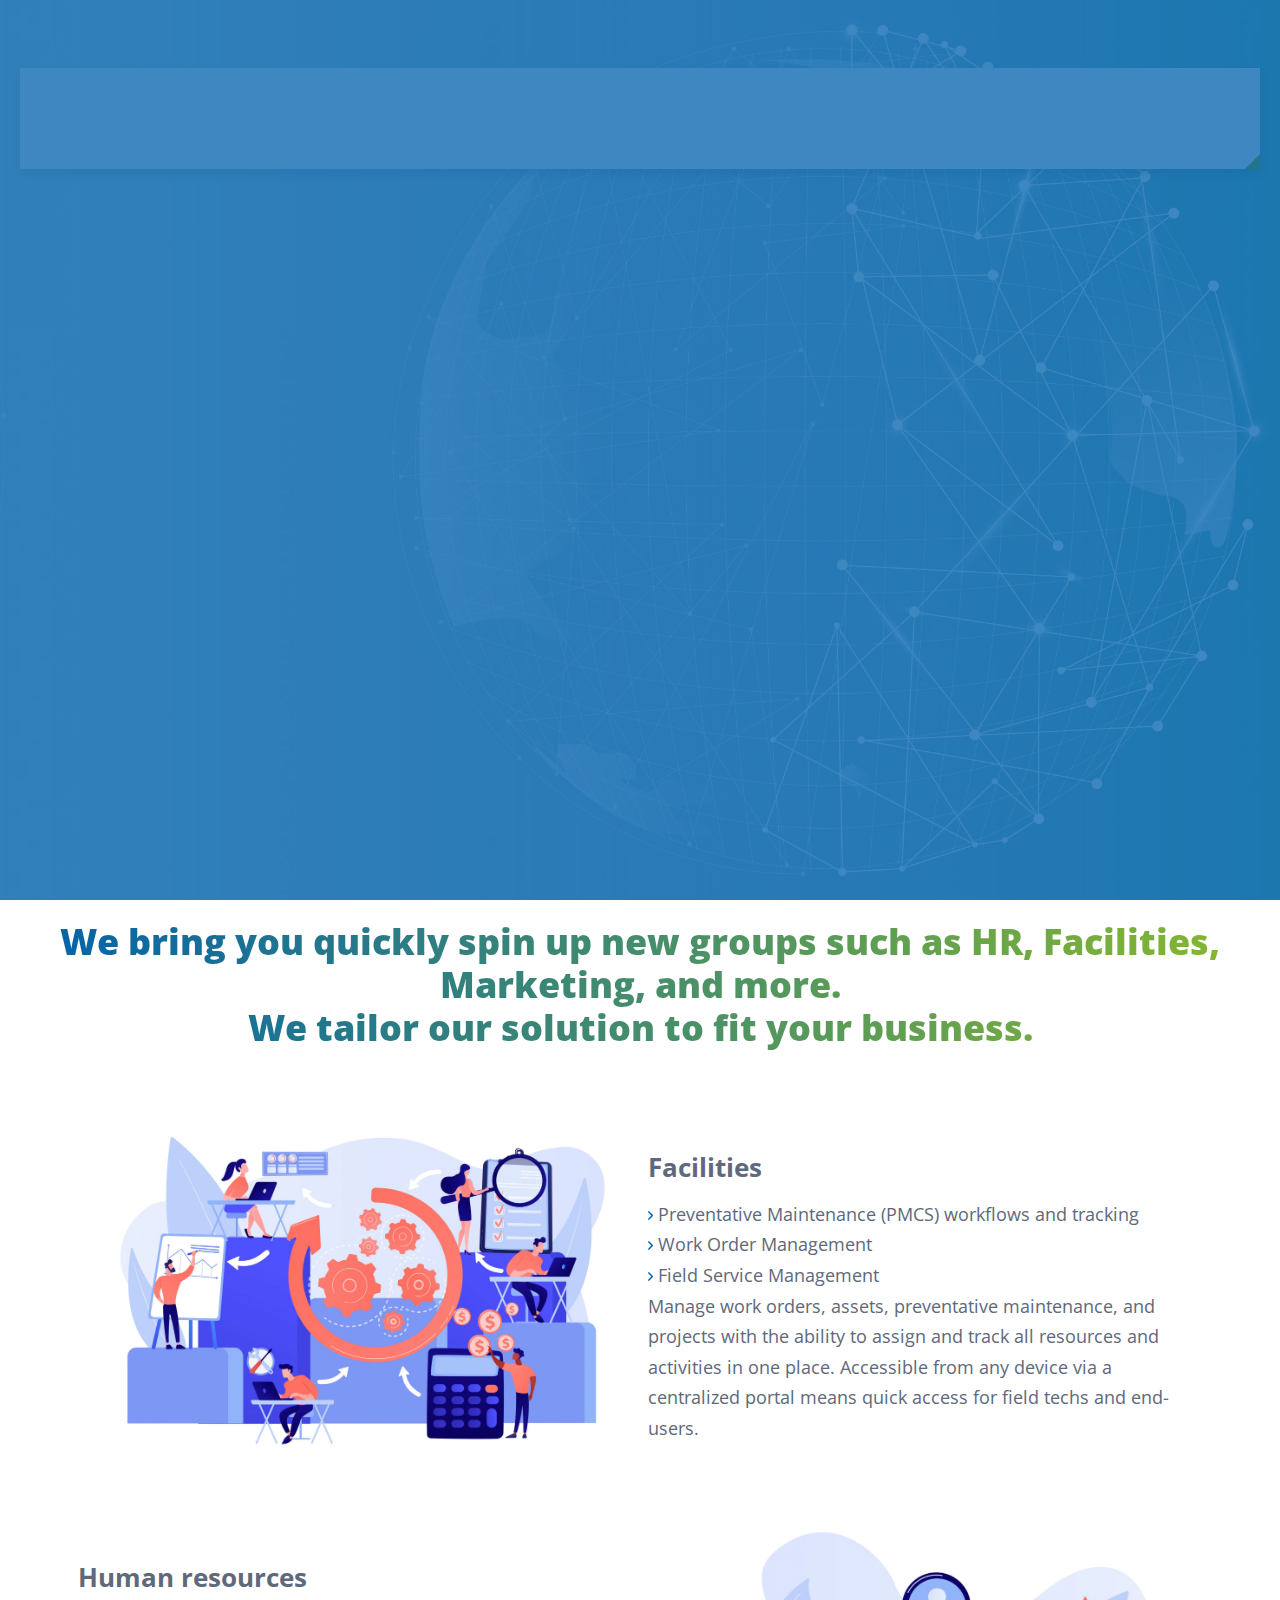
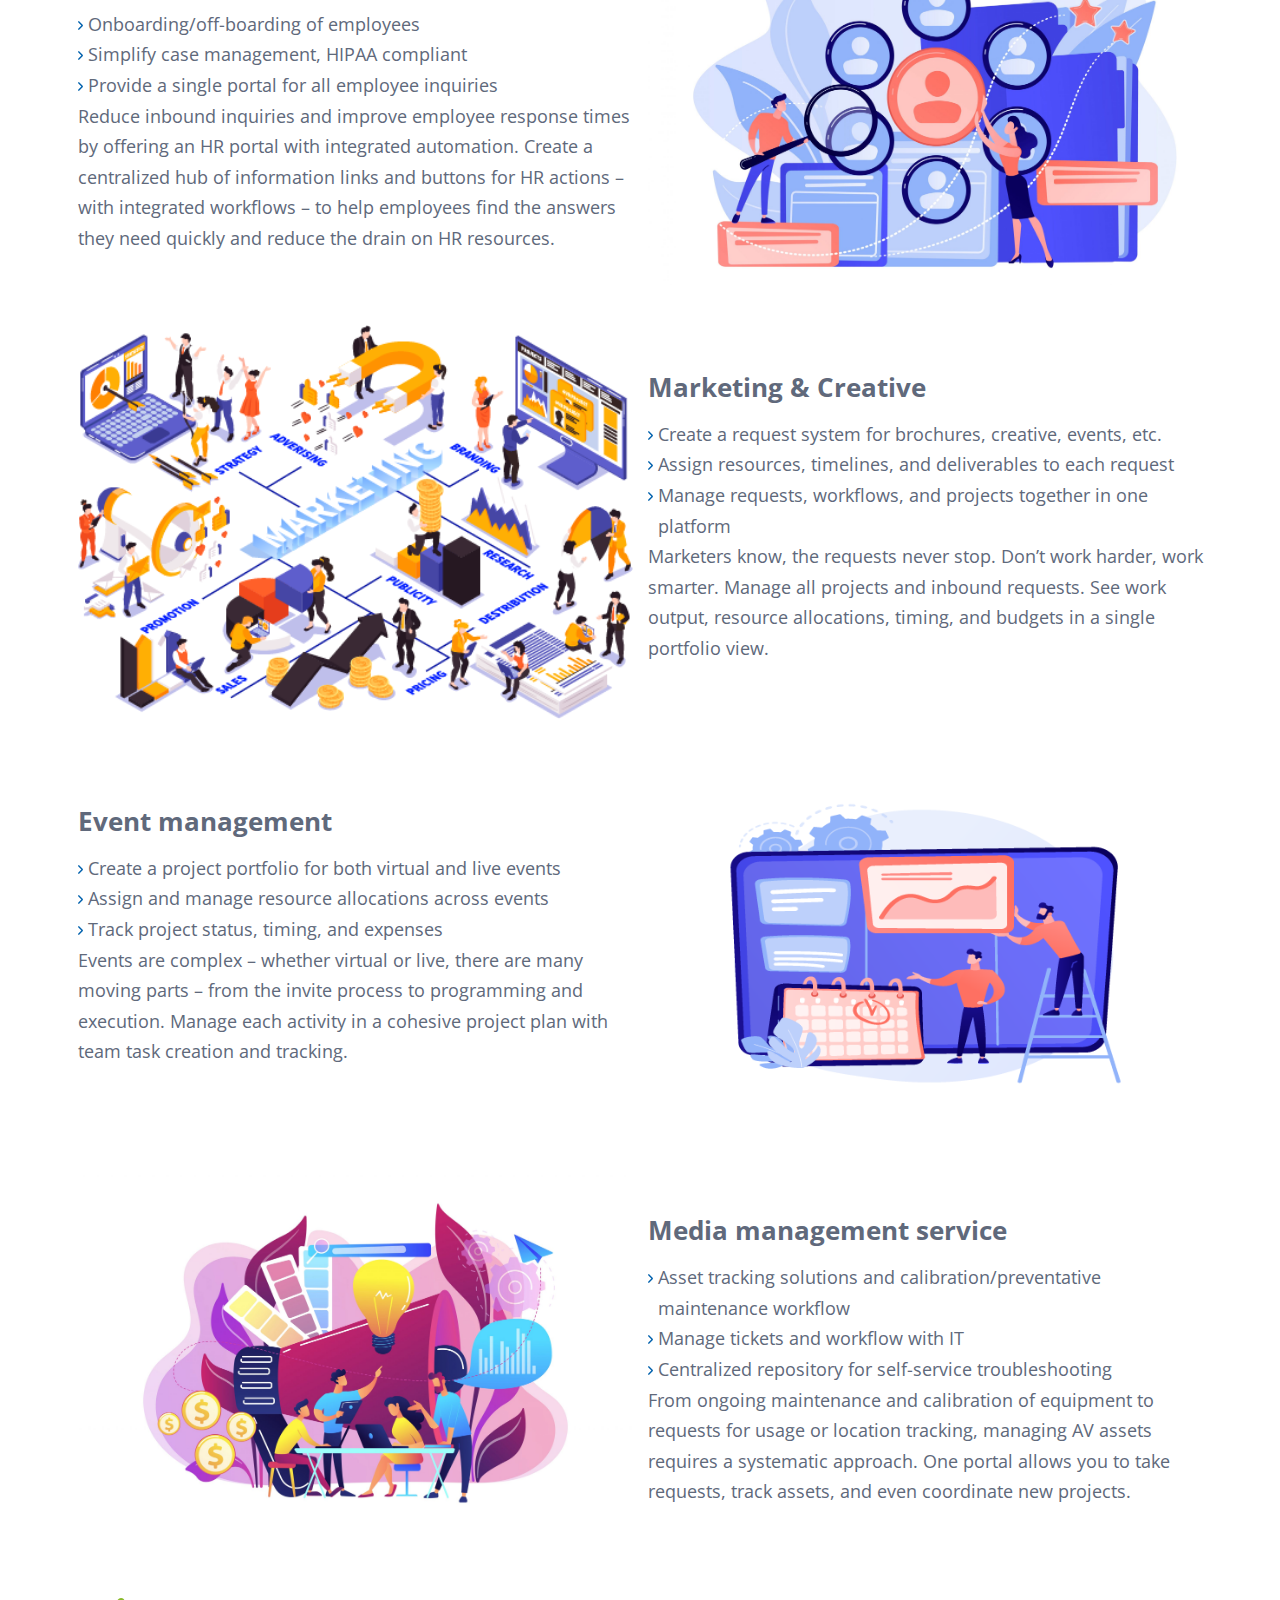
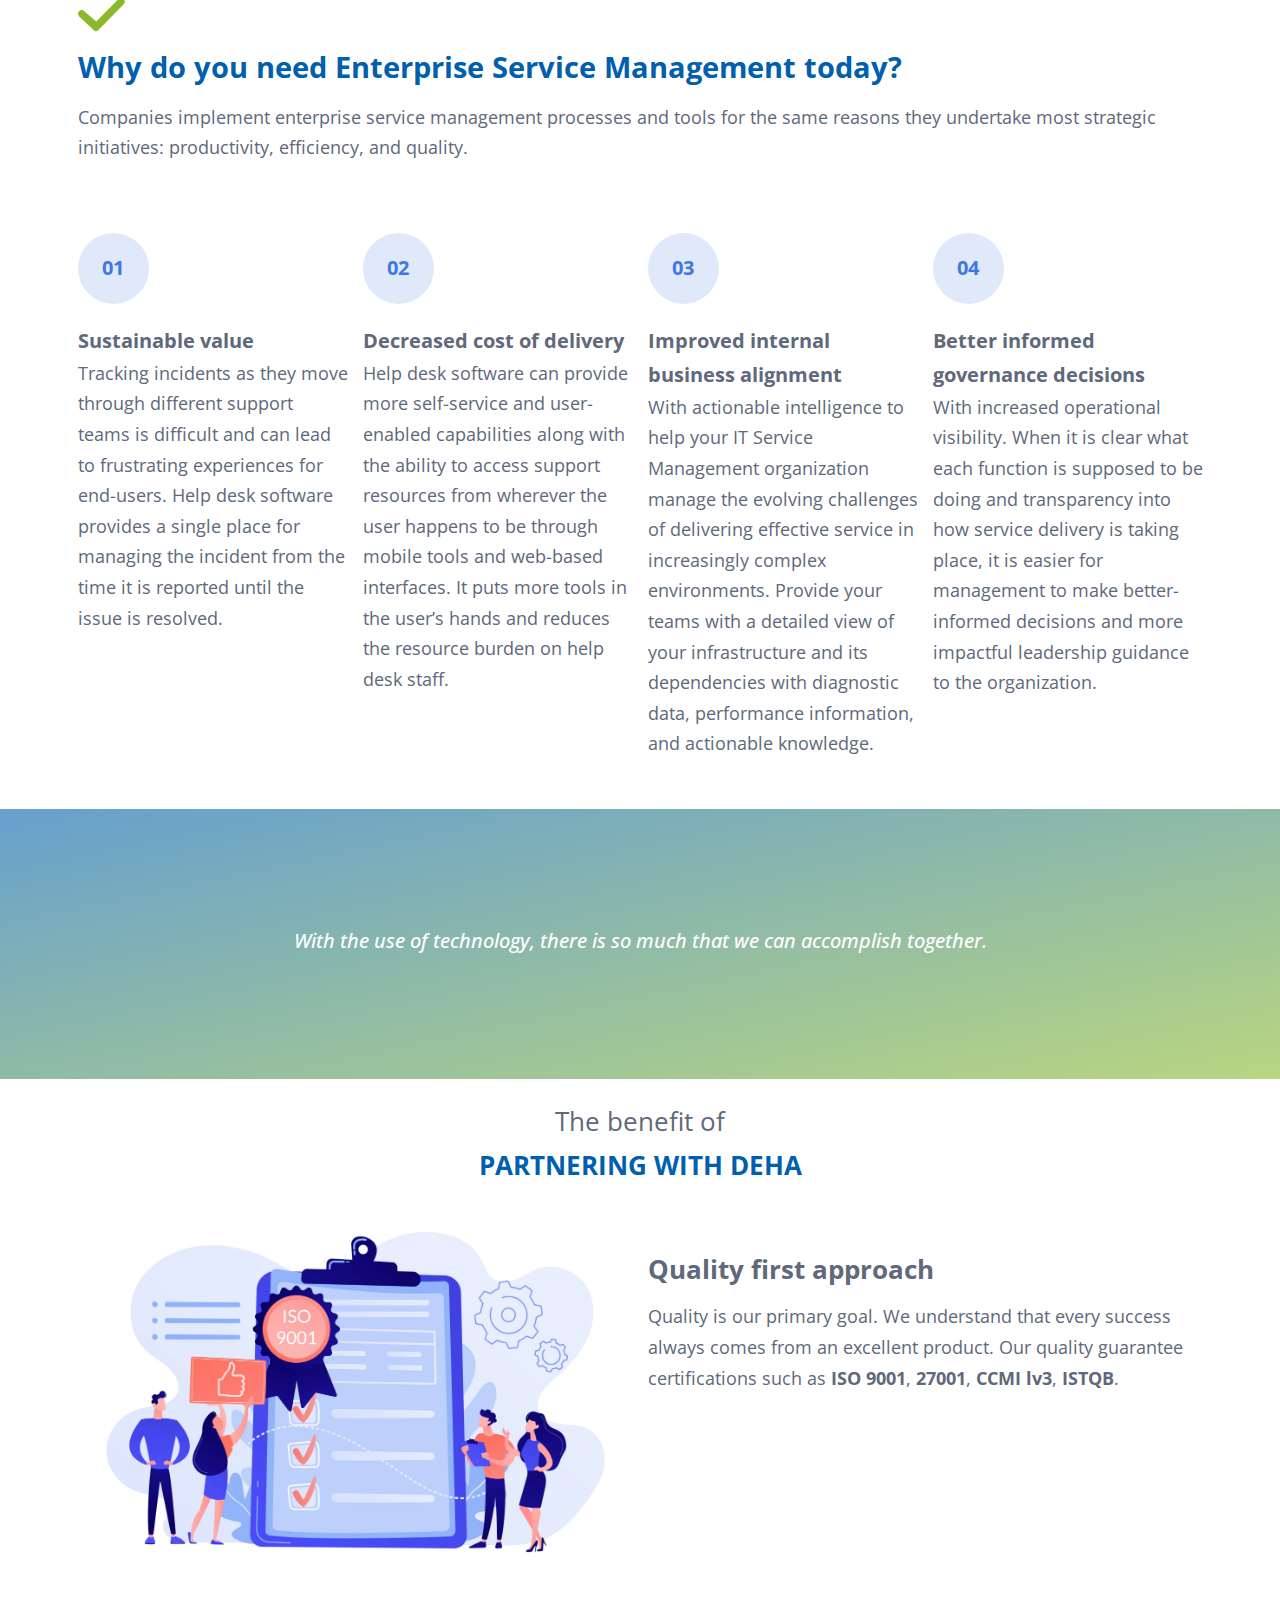
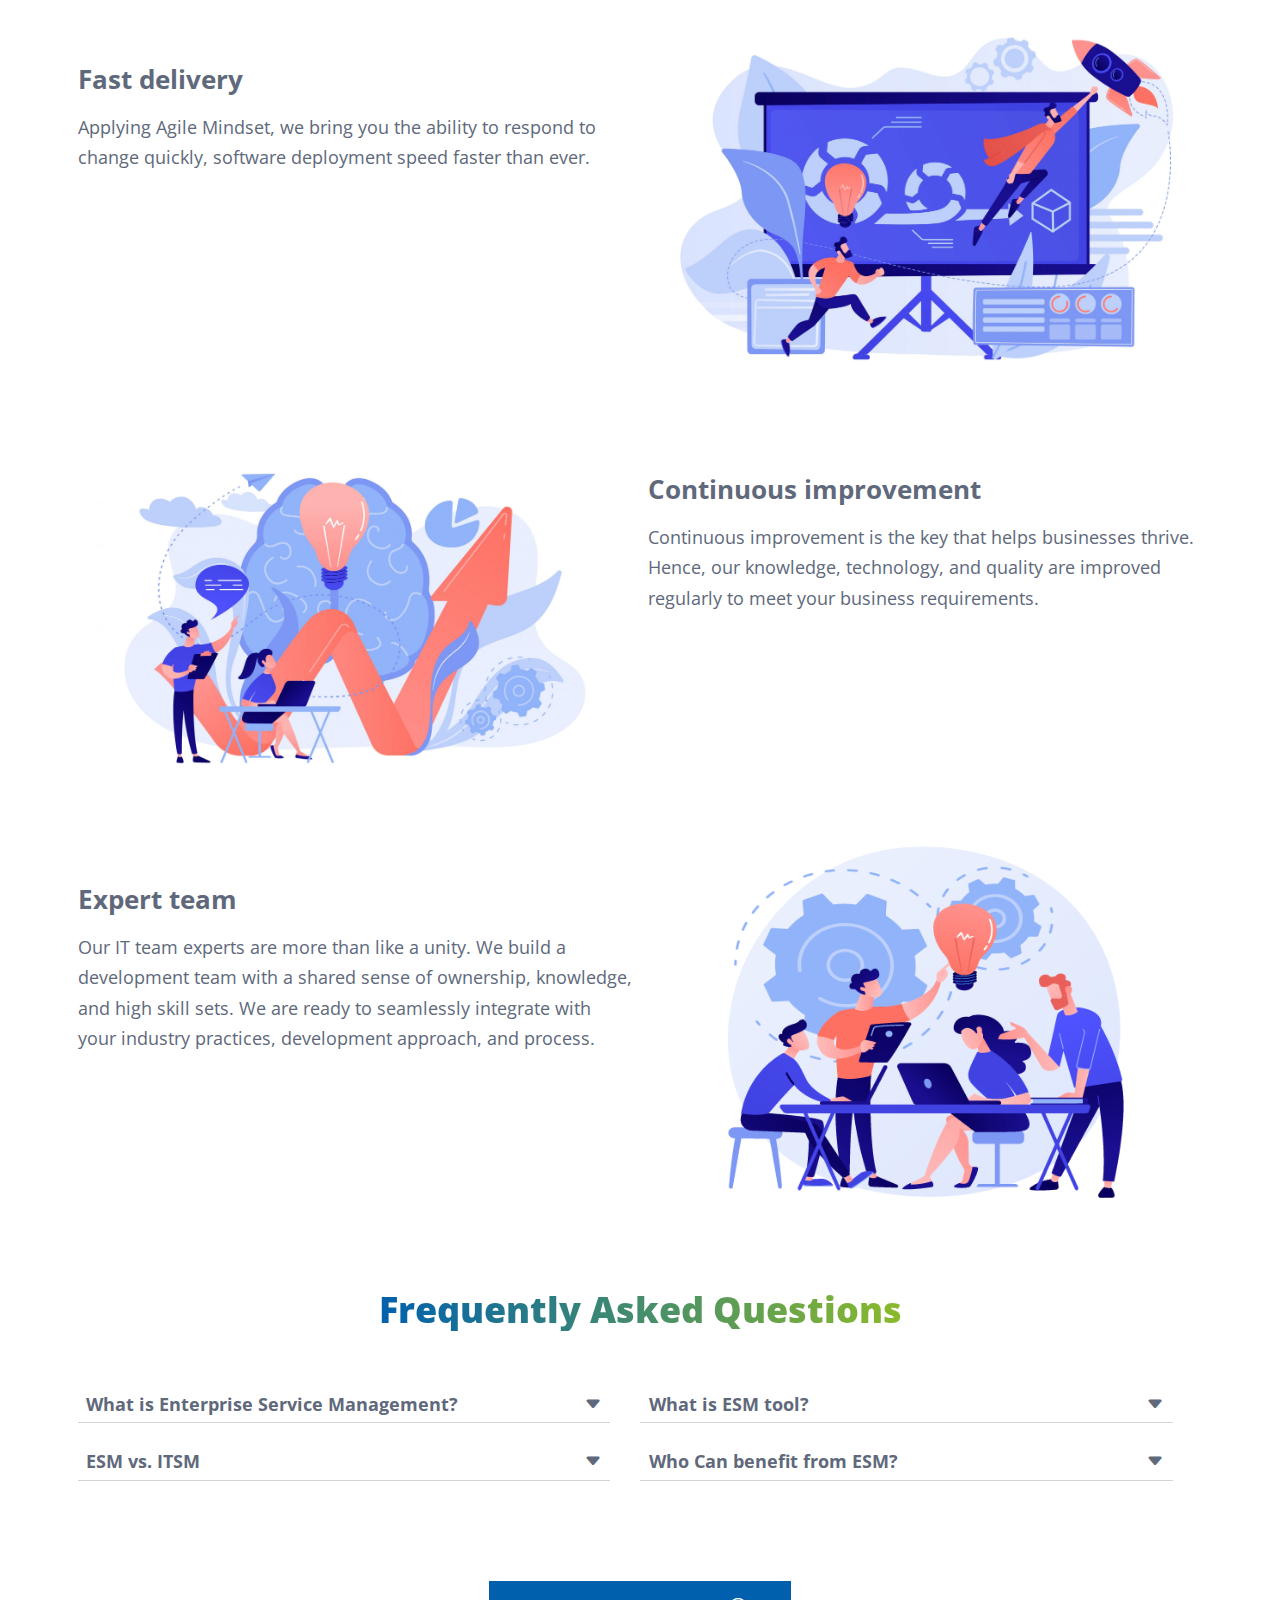
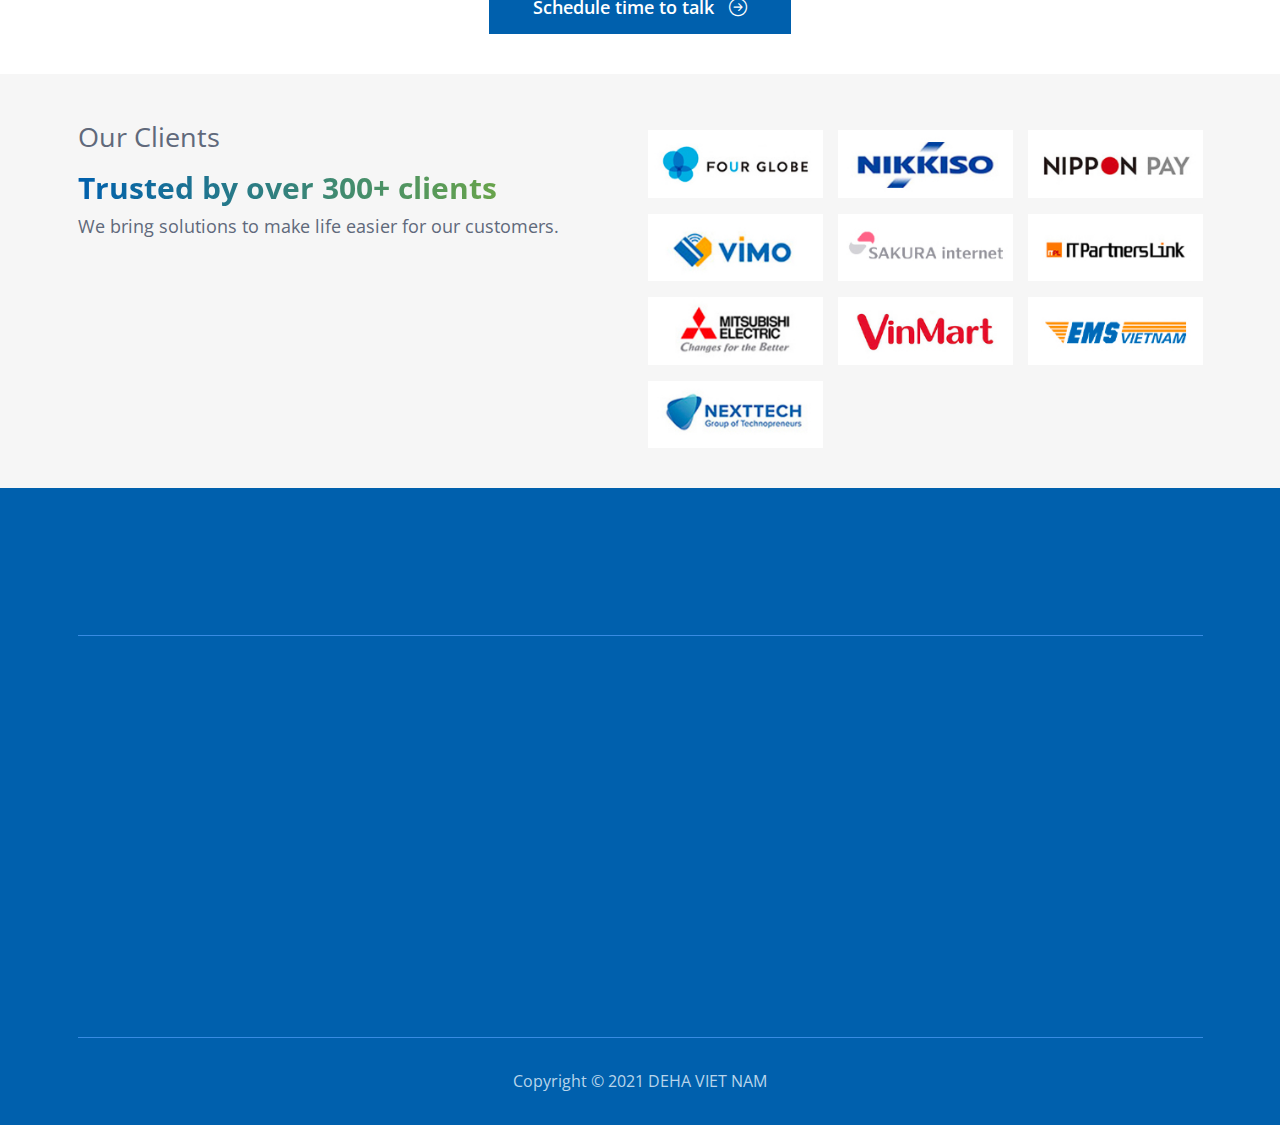
<file: deha-soft.com/enterprise-services/index.html>
<!DOCTYPE html>
<html lang="en-US"
	prefix="og: https://ogp.me/ns#" >
<meta http-equiv="content-type" content="text/html;charset=UTF-8" />
<head>
    <!-- Global site tag (gtag.js) - Google Analytics -->
    <script async src="https://www.googletagmanager.com/gtag/js?id=UA-70764051-2"></script>
    <script>
        window.dataLayer = window.dataLayer || [];
        function gtag(){dataLayer.push(arguments);}
        gtag('js', new Date());

        gtag('config', 'UA-70764051-2');
    </script>
    <meta charset="UTF-8">
    <meta name="viewport" content="width=device-width,initial-scale=1.0,maximum-scale=1.0,user-scalable=0">
    <title>DEHA SOFWARE JSC.</title>
    <meta name="description" content=""/>
    <meta name="robots" content="max-snippet:-1, max-image-preview:large, max-video-preview:-1"/>
    <meta name="robots" content="noindex">
    <meta property="og:locale" content="vi_VN"/>
    <meta property="og:type" content="website"/>
    <meta property="og:title" content="Deha Software"/>
    <meta property="og:description" content=""/>
    <meta property="og:url" content=""/>
    <meta property="og:site_name" content="Deha Software"/>
    <meta property="og:image" content="images/ogp.png"/>
    <meta property="og:image:secure_url" content="images/ogp.png"/>
    <meta property="og:image:width" content="1200"/>
    <meta property="og:image:height" content="630"/>
    <meta name="twitter:card" content="summary_large_image"/>
    <meta name="twitter:description" content=""/>
    <meta name="twitter:title" content="Deha Software"/>
    <meta name="twitter:image" content="images/ogp.png"/>
    <link rel="icon" href="../wp-content/themes/deha-viet-nam/images/favicon.png" sizes="32x32"/>
    <!-- Bootstrap CSS -->
    <link rel="stylesheet" href="../wp-content/themes/deha-viet-nam/vendor/bootstrap/css/bootstrap.min.css">
    <link rel="stylesheet" href="../wp-content/themes/deha-viet-nam/vendor/slick-1.8.1/slick.css">
    <link rel="stylesheet" href="../wp-content/themes/deha-viet-nam/vendor/aos.css">
    <!-- Main CSS -->
    <link rel="stylesheet" href="../wp-content/themes/deha-viet-nam/css/style.css">
    <link rel="stylesheet" href="../../cdnjs.cloudflare.com/ajax/libs/bootstrap-icons/1.5.0/font/bootstrap-icons.min.css">
</head>
<body>
<div class="loader">
    <div class="loader__bg"></div>
    <div class="loader__bar"></div>
</div>
<div class="HD-Wrapper">
    <header class="DH-Header">
        <div id="top-head" class="container-fluid">
            <div class="row mful">
                <div class="col-4">
                    <ul class="topMenu">
                        <li class="active"><a href="../index.html">TOP</a></li>
                    </ul>
                </div>
                <div class="col-8">
                    <ul class="topSocial">
                        <li class="d-none d-sm-block"><a href="#" target="_blank"><i class="ico-fb">
                                    <a href="https://www.facebook.com/dehasoftwarejsc">
                                        <svg width="20" height="20" viewBox="0 0 20 20">
                                            <path id="facebook_" data-name="facebook"
                                                  d="M17.07,0H2.93A2.933,2.933,0,0,0,0,2.93V17.07A2.933,2.933,0,0,0,2.93,20h5.9V12.93H6.484V9.414H8.828V7.031a3.519,3.519,0,0,1,3.516-3.516H15.9V7.031H12.344V9.414H15.9l-.586,3.516H12.344V20H17.07A2.933,2.933,0,0,0,20,17.07V2.93A2.933,2.933,0,0,0,17.07,0Zm0,0"/>
                                        </svg>
                                    </a>
                                </i></a></li>
                        <li class="d-none d-sm-block"><a href="#" target="_blank"><i class="ico-yt">
                                    <a href="https://www.youtube.com/channel/UCVxKjvrUpIrQyJGwx9f8z6w">
                                        <svg xmlns="http://www.w3.org/2000/svg" width="28.565" height="20"
                                             viewBox="0 0 28.565 20">
                                            <path id="youtube"
                                                  d="M27.976-2.953A3.579,3.579,0,0,0,25.459-5.47c-2.235-.612-11.177-.612-11.177-.612s-8.941,0-11.176.588A3.651,3.651,0,0,0,.588-2.953,37.708,37.708,0,0,0,0,3.918a37.569,37.569,0,0,0,.588,6.87,3.579,3.579,0,0,0,2.518,2.518c2.259.612,11.176.612,11.176.612s8.941,0,11.176-.588a3.579,3.579,0,0,0,2.518-2.518,37.719,37.719,0,0,0,.588-6.87A35.794,35.794,0,0,0,27.976-2.953ZM11.435,8.2V-.364l7.435,4.282Zm0,0"
                                                  transform="translate(0 6.082)"/>
                                        </svg>
                                    </a>
                                </i></a></li>
                        <li class="d-none d-sm-block"><a href="#" target="_blank"><i class="ico-em">
                                    <a href="mailto:cx@deha-soft.com">
                                        <svg xmlns="http://www.w3.org/2000/svg" width="25.454" height="20"
                                             viewBox="0 0 25.454 20">
                                            <g id="black-back-closed-envelope-shape" transform="translate(0 -59.013)">
                                                <path id="Path_8" data-name="Path 8"
                                                      d="M39.344,331.3a2.176,2.176,0,0,0,1.489-.562l-7.212-7.212-.5.359q-.81.6-1.314.93a8.1,8.1,0,0,1-1.342.682,4.091,4.091,0,0,1-1.563.348h-.028a4.09,4.09,0,0,1-1.563-.348,8.07,8.07,0,0,1-1.342-.682q-.5-.334-1.314-.93c-.15-.11-.317-.231-.5-.361l-7.213,7.214a2.176,2.176,0,0,0,1.49.562Z"
                                                      transform="translate(-16.163 -252.288)"/>
                                                <path id="Path_9" data-name="Path 9"
                                                      d="M1.435,199.791A7.531,7.531,0,0,1,0,198.555v10.972l6.356-6.356Q4.449,201.839,1.435,199.791Z"
                                                      transform="translate(0 -133.093)"/>
                                                <path id="Path_10" data-name="Path 10"
                                                      d="M418.242,199.791q-2.9,1.964-4.933,3.383l6.354,6.354V198.555A7.839,7.839,0,0,1,418.242,199.791Z"
                                                      transform="translate(-394.208 -133.093)"/>
                                                <path id="Path_11" data-name="Path 11"
                                                      d="M23.187,59.013H2.279A2.028,2.028,0,0,0,.6,59.751,2.866,2.866,0,0,0,.006,61.6a3.319,3.319,0,0,0,.781,1.939,7.047,7.047,0,0,0,1.662,1.64q.483.341,2.912,2.024c.874.606,1.634,1.134,2.288,1.59.557.388,1.037.724,1.434,1l.212.151.392.282q.462.334.767.54t.739.462a4.309,4.309,0,0,0,.817.384,2.26,2.26,0,0,0,.71.128h.028a2.261,2.261,0,0,0,.71-.128,4.3,4.3,0,0,0,.817-.384q.433-.256.739-.462t.767-.54l.391-.282.212-.151,1.437-1,5.21-3.618a6.756,6.756,0,0,0,1.733-1.747,3.758,3.758,0,0,0,.7-2.145,2.291,2.291,0,0,0-2.273-2.273Z"
                                                      transform="translate(-0.006)"/>
                                            </g>
                                        </svg>
                                    </a>
                                </i></a></li>
                        <li class="phone"><i class="ico-ph">
                                <a href="tel:+842432004183">
                                <svg id="telephone" xmlns="http://www.w3.org/2000/svg" width="20" height="20"
                                     viewBox="0 0 20 20">
                                    <path id="Path_12" data-name="Path 12"
                                          d="M240.667,128a.667.667,0,1,0,0,1.333A2.669,2.669,0,0,1,243.333,132a.667.667,0,0,0,1.333,0A4,4,0,0,0,240.667,128Z"
                                          transform="translate(-230 -122.667)"/>
                                    <path id="Path_13" data-name="Path 13"
                                          d="M240.667,64a.667.667,0,1,0,0,1.333A5.339,5.339,0,0,1,246,70.667a.667.667,0,1,0,1.333,0A6.674,6.674,0,0,0,240.667,64Z"
                                          transform="translate(-230 -61.333)"/>
                                    <path id="Path_14" data-name="Path 14"
                                          d="M240.667,0a.667.667,0,1,0,0,1.333,8.008,8.008,0,0,1,8,8,.667.667,0,1,0,1.333,0A9.344,9.344,0,0,0,240.667,0Z"
                                          transform="translate(-230)"/>
                                    <path id="Path_15" data-name="Path 15"
                                          d="M18,45.333a12.375,12.375,0,0,1-5.48-1.252.654.654,0,0,0-.511-.031.672.672,0,0,0-.383.34L10.579,46.56a16.768,16.768,0,0,1-6.469-6.469L6.277,39.04a.666.666,0,0,0,.308-.893,12.375,12.375,0,0,1-1.252-5.48A.667.667,0,0,0,4.667,32h-4A.667.667,0,0,0,0,32.667a18.02,18.02,0,0,0,18,18A.667.667,0,0,0,18.667,50V46A.667.667,0,0,0,18,45.333Z"
                                          transform="translate(0 -30.667)"/>
                                </svg>
                                </a>
                            </i><a href="tel:+842432004183">(+84)-24-3200-4183</a></li>
                    </ul>
                </div>
            </div>
        </div>
        <div id="DH-head">
            <div class="container-fluid">
                <nav class="navbar navbar-expand-lg shadow ">
                    <div class="container-fluid px-4">
                        <a class="navbar-brand link" href="../index.html">
                            <svg xmlns="http://www.w3.org/2000/svg" width="112.99" height="60.314"
                                 viewBox="0 0 112.99 60.314">
                                <g id="deha-vietnam-logo" transform="translate(-50 -92)">
                                    <path id="Path_1579" data-name="Path 1579"
                                          d="M187.161,415.616v22.6h.706a3.158,3.158,0,0,1,2.119.575,2.06,2.06,0,0,1,.01,2.986,3.148,3.148,0,0,1-2.128.575h-3.694l-.574-1.583a18.883,18.883,0,0,1-3.529,1.824,12.026,12.026,0,0,1-3.2.424,10.466,10.466,0,0,1-7.5-2.693,8.858,8.858,0,0,1-2.845-6.708,9.726,9.726,0,0,1,2.986-7.162,9.943,9.943,0,0,1,7.283-2.966,10.378,10.378,0,0,1,3.167.494,12.62,12.62,0,0,1,3.067,1.483v-5.718h-.706a3.148,3.148,0,0,1-2.128-.575,1.908,1.908,0,0,1-.635-1.483,1.931,1.931,0,0,1,.635-1.5,3.148,3.148,0,0,1,2.128-.575Zm-4.136,18.125a5.867,5.867,0,0,0-1.8-4.337,6.31,6.31,0,0,0-8.776,0,5.8,5.8,0,0,0-1.8,4.277,4.823,4.823,0,0,0,1.614,3.742,7.838,7.838,0,0,0,9.119,0A4.731,4.731,0,0,0,183.025,433.741Z"
                                          transform="translate(-108.033 -309.686)" fill="#0060ad"/>
                                    <path id="Path_1580" data-name="Path 1580"
                                          d="M312.511,415.616v9.39a10.96,10.96,0,0,1,2.613-1.14,9.783,9.783,0,0,1,2.673-.373,9.5,9.5,0,0,1,3.813.726,6.525,6.525,0,0,1,2.774,2.29,6.694,6.694,0,0,1,1.1,3.944v7.767a4.494,4.494,0,0,1,2.058.3,2,2,0,0,1,.968,1.775,1.922,1.922,0,0,1-.625,1.483,3.107,3.107,0,0,1-2.118.575h-4.72a3.112,3.112,0,0,1-2.108-.575,1.931,1.931,0,0,1-.636-1.5,1.978,1.978,0,0,1,.969-1.755,4.227,4.227,0,0,1,2.058-.3v-7.485a2.89,2.89,0,0,0-.726-2.239,4.028,4.028,0,0,0-2.8-.867,5.329,5.329,0,0,0-2.431.535,13.065,13.065,0,0,0-2.854,2.31v7.747a4.417,4.417,0,0,1,2.057.3,1.986,1.986,0,0,1,.989,1.775,1.908,1.908,0,0,1-.636,1.483,3.148,3.148,0,0,1-2.128.575h-4.7a3.148,3.148,0,0,1-2.128-.575,1.931,1.931,0,0,1-.636-1.5,1.968,1.968,0,0,1,.989-1.755,4.16,4.16,0,0,1,2.058-.3V419.751h-.706a3.148,3.148,0,0,1-2.128-.575,1.932,1.932,0,0,1-.636-1.5,1.908,1.908,0,0,1,.636-1.483,3.148,3.148,0,0,1,2.128-.575Z"
                                          transform="translate(-197.554 -309.686)" fill="#0060ad"/>
                                    <path id="Path_1581" data-name="Path 1581"
                                          d="M394.2,456.787l-.574-1.542a18.953,18.953,0,0,1-4,1.815,15.962,15.962,0,0,1-3.409.413,8.062,8.062,0,0,1-5.407-1.765,5.093,5.093,0,0,1-2.078-3.9,6.337,6.337,0,0,1,2.653-4.832,11.061,11.061,0,0,1,7.333-2.229,27.236,27.236,0,0,1,4.337.4v-.988a1.8,1.8,0,0,0-.8-1.513,5.5,5.5,0,0,0-3.036-.585,20.7,20.7,0,0,0-4.761.726,7.767,7.767,0,0,1-1.694.262,1.876,1.876,0,0,1-1.4-.595,2.1,2.1,0,0,1-.575-1.523,1.924,1.924,0,0,1,.2-.908,1.609,1.609,0,0,1,.565-.615,6.647,6.647,0,0,1,1.513-.555,28.542,28.542,0,0,1,3.127-.676,18.624,18.624,0,0,1,2.885-.252,9.5,9.5,0,0,1,5.982,1.664,5.463,5.463,0,0,1,2.128,4.55v8.513h.706a3.149,3.149,0,0,1,2.128.575,1.932,1.932,0,0,1,.636,1.5,1.908,1.908,0,0,1-.636,1.483,3.147,3.147,0,0,1-2.128.575Zm-1.148-7.4a24.039,24.039,0,0,0-4.58-.484,7.549,7.549,0,0,0-4.337,1.231q-1.13.787-1.13,1.594a1.1,1.1,0,0,0,.544.948,4.972,4.972,0,0,0,2.764.666,11.524,11.524,0,0,0,3.379-.585,12.384,12.384,0,0,0,3.359-1.594Z"
                                          transform="translate(-245.308 -324.118)" fill="#0060ad"/>
                                    <path id="Path_1582" data-name="Path 1582"
                                          d="M249.9,456.491a12.9,12.9,0,0,1-6.42-1.592,8.782,8.782,0,0,1-4.421-7.389,5.686,5.686,0,0,1,.492-2.953,2.008,2.008,0,0,1,2.986-.92A13.286,13.286,0,0,0,250,445.159a12.227,12.227,0,0,0,5.477-1.512c0-1.477-2.586-3.413-5.938-3.2a9.014,9.014,0,0,0-2.861.678,2.008,2.008,0,0,1-1.7-3.639,12.77,12.77,0,0,1,4.314-1.048c6.446-.4,10.592,4.647,10.592,7.248a2.69,2.69,0,0,1-.453,1.978c-.3.32-3.111,3.134-9.184,3.508a18.749,18.749,0,0,1-7.046-.87,4.621,4.621,0,0,0,2.294,3.131,9.229,9.229,0,0,0,5.071,1.025c4.519-.279,6.4-2.292,6.475-2.377a2,2,0,0,1,2.821-.217,2.022,2.022,0,0,1,.219,2.843c-.293.344-3.042,3.376-9.268,3.76C250.55,456.479,250.24,456.491,249.9,456.491Z"
                                          transform="translate(-154.944 -323.14)" fill="#0060ad"/>
                                    <path id="Path_1583" data-name="Path 1583"
                                          d="M247.479,394.461h-.047a1.963,1.963,0,0,1-1.443-.837l-7.976-7.375a2.061,2.061,0,0,1,.144-2.88,2.007,2.007,0,0,1,2.837.122l6.553,5.7,12.324-12.432a2.007,2.007,0,1,1,2.852,2.825l-13.818,14.107A2.211,2.211,0,0,1,247.479,394.461Z"
                                          transform="translate(-153.946 -284.166)" fill="#8aba2b"/>
                                    <path id="Path_1584" data-name="Path 1584" d="M368.133,522.52h2.842l-1.421-3.222Z"
                                          transform="translate(-238.456 -376.758)" fill="#0060ad"/>
                                    <path id="Path_1585" data-name="Path 1585"
                                          d="M217.911,414.981a1.943,1.943,0,1,0,0,3.884h33.321v27.894H146.716V418.865h8.646a1.943,1.943,0,1,0,0-3.884H142.479v46.608h112.99V414.981ZM155.76,458.035h-1.477l-3.144-7.821h1.477l2.405,5.841,2.406-5.841H158.9Zm12.3,0h-1.321v-7.821h1.321Zm14.512,0H176.94v-7.821h5.494v1.242h-4.173v2.07h3.748V454.7h-3.748v2.092h4.307Zm13.729-6.613h-2.372v6.613h-1.321v-6.613h-2.372v-1.208H196.3Zm15.329,6.613h-1.432l-4.431-5.706v5.706h-1.321v-7.821h1.321l4.543,5.841v-5.841h1.32Zm14.691,0-.784-1.779h-3.916l-.783,1.779h-1.41l3.447-7.821h1.41l3.446,7.821Zm18.037,0h-1.321v-6.109l-2.73,5.427h-.738l-2.719-5.427v6.109h-1.32v-7.821h2.059l2.361,4.912,2.361-4.912h2.048Z"
                                          transform="translate(-92.479 -309.276)" fill="#0060ad"/>
                                </g>
                            </svg>
                        </a>
                        <button class="navbar-toggler" type="button" data-bs-toggle="collapse"
                                data-bs-target="#main_nav">
                            <span class="navbar-toggler-icon"></span>
                        </button>
                        <div class="collapse navbar-collapse" id="main_nav">
                            <ul class="navbar-nav ms-auto">
                                <li class="nav-item dropdown "> <!-- active class -->
                                    <a class="nav-link dropdown-toggle link" href="../company/index.html"
                                       data-bs-toggle="dropdown">Company</a>
                                </li>
                                <li class="nav-item dropdown">
                                    <span class="nav-link dropdown-toggle" href="../index.html" data-bs-toggle="dropdown">Our
                                        Solutions</span>
                                    <ul class="dropdown-menu fade-down">
                                        <li><a class="dropdown-item" href="https://facio.me/" target="_blank"> Facio ME</a></li>
                                    </ul>
                                </li>
                                <li class="nav-item dropdown">
                                    <span class="nav-link dropdown-toggle" data-bs-toggle="dropdown">Digital
                                        Consulting</span>
                                    <ul class="dropdown-menu fade-down">
                                        <li class="submenu">
                                            <a class="dropdown-item dropdown-toggle" href="#" data-bs-toggle="dropdown"> Application services</a>
                                            <ul class="dropdown-menu fade-right">
                                                <li><a class="dropdown-item" href="../web-design-and-development/index.html">Web design & development</a></li>
                                                <li><a class="dropdown-item" href="../mobile-development/index.html">Mobile development</a></li>
                                                <li><a class="dropdown-item" href="../engineering-and-maintenance/index.html">Engineering & maintenance</a></li>
                                            </ul>
                                        </li>
                                        <li><a class="dropdown-item" href="../testing-services/index.html"> Testing services</a></li>
                                        <li><a class="dropdown-item" href="../integration-services/index.html"> Integration services</a></li>
                                        <li><a class="dropdown-item" href="../cms-services/index.html"> CMS services</a></li>
                                        <li><a class="dropdown-item" href="../blockchain/index.html"> Blockchain services</a></li>
                                    </ul>
                                </li>
                                <li class="nav-item dropdown">
                                    <span class="nav-link dropdown-toggle" data-bs-toggle="dropdown">DX
                                        Consulting</span>
                                    <ul class="dropdown-menu fade-down">
                                        <li><a class="dropdown-item" href="../ecommerce-solutions/index.html"> Ecommerce solutions</a></li>
                                        <li><a class="dropdown-item" href="index.html"> Enterprise Services</a></li>
                                    </ul>
                                </li>
                                <li class="nav-item dropdown">
                                    <a class="nav-link button btn-contact" href="../contact-us/index.html"
                                       data-bs-toggle="dropdown">Contact</a>
                                </li>
                            </ul>
                        </div> <!-- navbar-collapse.// -->
                    </div> <!-- container-fluid.// -->
                </nav>
            </div>
        </div>
    </header>
<style>
    .section-deliver-1 {
        margin-top: 40px;
        margin-bottom: 40px;
    }

    .section-deliver-1 .title {
        font-weight: bold;
        font-size: 29px;
        color: #0060ad;
    }

    .section-deliver-1 .desc {
        font-size: 18px;
        color: #60697B;
    }

    .section-deliver-1 .c4-items {
        margin-top: 50px;
    }

    .section-deliver-1 .c4-items .item .title {
        font-size: 20px;
        color: #60697B;
    }

    .section-deliver-1 .c4-items .item ul {
        list-style-type: circle;
        margin-left: 20px;
    }

    .section-deliver-1 .c4-items .item ul > li {
        font-size: 15px;
        color: #60697B;
    }

    .page-description {
        font-size: 26px;
        font-style: italic;
        color: #ffffff;
        text-align: center;
    }

    .page-description .container {
        max-width: 1000px;
    }

    .section-title-1 {
        text-align: center;
        margin-top: 20px;
    }

    .section-title-1 .title {
        font-size: 26px;
        margin: 0;
        padding: 0;
    }

    .section-title-1 .desc {
        color: #0060AD;
        font-size: 26px;
        font-weight: bold;
    }

    .section-feature-1 {
        margin-top: 20px;
        padding-bottom: 20px;
    }

    .section-feature-1 .title {
        font-size: 26px;
        font-weight: bold;
        margin-top: 40px;
    }

    .section-feature-1 .feature-image {
        width: 100%;
    }

    .section-feature-1 .desc {
        color: #60697B;
        font-size: 16px;
    }

    .section-feature-2 {
        margin-top: 20px;
    }

    .section-feature-2 .title {
        font-size: 27px;
    }

    .section-feature-2 .desc {
        font-size: 18px;
        color: #60697B;
    }

    .section-feature-2 .pic img {
        width: 100%;
        margin-top: 16px;
    }

    .section-client-2 .grab-title {
        font-size: 30px;
        font-weight: bold;
        background: #0060AD;
        background: -webkit-linear-gradient(to right, #0060AD 0%, #8ABA2B 100%);
        background: -moz-linear-gradient(to right, #0060AD 0%, #8ABA2B 100%);
        background: linear-gradient(to right, #0060AD 0%, #8ABA2B 100%);
        -webkit-background-clip: text;
        -webkit-text-fill-color: transparent;
    }

    .section-client-2 .title {
        font-size: 27px;
    }

    .section-client-2 .desc {
        font-size: 18px;
    }

    .section-client-2 .pic img {
        margin-top: 16px;
        width: 100%;
    }

    .section-service-1 {
        margin-top: 40px;
        margin-bottom: 40px;
    }

    .section-service-1 .title {
        font-weight: bold;
        font-size: 29px;
        color: #0060ad;
    }

    .section-service-1 .desc {
        font-size: 18px;
        color: #60697B;
    }

    .section-service-1 .c4-items {
        margin-top: 50px;
    }

    .section-service-1 .c4-items .item {
        padding-left: 15px;
        padding-right: 15px;
        text-align: center;
    }
    .section-service-1 .c4-items .item .title {
        font-size: 20px;
        color: #60697B;
        text-align: center;
        margin-bottom: 20px;
    }

    .section-service-1 .c4-items .item .desc {
        font-size: 15px;
        color: #60697B;
    }

    .bg-gray {
        background-color: #F6F6F6;
    }

    .pt40 {
        padding-top: 40px;
    }

    .pb40 {
        padding-bottom: 40px;
    }

    .mt16 {
        margin-top: 16px;
    }

    .faq-container {
        display: flex;
        width: 100%;
        flex-wrap: wrap;
    }

    .row-item {
        flex: 50%;
        padding-right: 30px;
    }

    .faq-question {
        border-bottom: 1px solid lightgrey;
        margin-bottom: 20px;
    }

    .faq-answer .card-body {
        background-color: #F1F1F1;
        color: #202020;
        font-size: 15px;
        margin-bottom: 20px;
    }

    .faq-question {
        display: flex;
        align-items: center;
    }

    .question-content {
        flex: 95%;
    }

    .question-content a {
        text-align: left;
        display: flex;
        justify-content: space-between;
    }

    .question-clicked {
        color: #008DD2 !important;
    }
    .step-number {
        width: 71px;
        height: 71px;
        border-radius: 50%;
        display: flex; /* or inline-flex */
        align-items: center;
        justify-content: center;
        color: #3F78E0;
        font-weight: 700;
        font-size: 20px;
        margin-bottom: 20px;
        background: #E0E9FA;
        margin-top: 20px;
    }
    .step-active {
        background: #0060AD;
        color: white;
    }

    .slide-item-bg {
        background-image: url('../wp-content/uploads/2021/07/globe-technology-business-with-gradient-wallpaper-scaled.jpg');
    }
    @media (max-width: 720px) {
        .section-feature-1 {
            border-bottom: solid 1px #dedede;
        }

        .section-feature-1 .title {
            font-size: 20px;
        }
        .row-item {
            flex: 100%;
            padding: 0;
        }
        .slide-item-bg {
            background-image: url('../wp-content/uploads/2021/07/globe-technology-business-with-gradient-wallpaper-scaled.jpg');
        }
    }

    .ecommerce-faq-answer {
        font-size: 1.8rem;
    }
    .ecommerce-faq-answer li {
        background: url('../wp-content/themes/deha-viet-nam/images/deha-arrow.png') no-repeat 0 12px !important;
        padding-left: 10px;
        font-size: 1.8rem;
        color: #60697B;
    }

</style>

<section class="hero bg-gray">
    <div class="hero-slide">
        <div class="slide-item slide-item-bg">
            <div class="container">
                <div class="slide-content">
                    <div class="ttl">
                        <p class="exb tec upp" style="font-size: 42px;">
                            <span class="exb" style="font-size: 49px;">Enterprise Services</span>
                        </p>
                        <p class="tec">Enterprise Service Management has emerged as a highly effective business model for delivering value to customers either directly or through the internal operations of a company.</p>
                    </div>
                </div>
            </div>
        </div>
    </div>
</section>

<main>
            <section class="section-title-1">
            <div class="sTitle text-center">
                                <h2 class="grad">We bring you quickly spin up new groups such as HR, Facilities, Marketing, and more. <br />We tailor our solution to fit your business.</h2>
            </div>
        </section>
                    <section class="section-feature-1">
                <div class="container">
                    <div class="row">
                                                    <div class="col-md-6">
                                <img class="feature-image" src="../wp-content/uploads/2021/07/20944170-scaled.jpg" alt="">
                            </div>
                            <div class="col-md-6">
                                <p class="title">Facilities</p>
                                <div class="desc ecommerce-faq-answer">
                                    <div class="elementor-element elementor-element-2b93aba0 elementor-icon-list--layout-traditional elementor-list-item-link-full_width elementor-widget elementor-widget-icon-list" data-id="2b93aba0" data-element_type="widget" data-widget_type="icon-list.default">
<div class="elementor-widget-container">
<ul class="elementor-icon-list-items">
<li class="elementor-icon-list-item"><span class="elementor-icon-list-text">Preventative Maintenance (PMCS) workflows and tracking</span></li>
<li class="elementor-icon-list-item"><i class="fas fa-check-circle" aria-hidden="true"></i><span class="elementor-icon-list-text">Work Order Management</span></li>
<li class="elementor-icon-list-item"><i class="fas fa-check-circle" aria-hidden="true"></i><span class="elementor-icon-list-text">Field Service Management</span></li>
</ul>
</div>
</div>
<div class="elementor-element elementor-element-1230d56c elementor-widget elementor-widget-text-editor" data-id="1230d56c" data-element_type="widget" data-widget_type="text-editor.default">
<div class="elementor-widget-container">
<p>Manage work orders, assets, preventative maintenance, and projects with the ability to assign and track all resources and activities in one place. Accessible from any device via a centralized portal means quick access for field techs and end-users.</p>
</div>
</div>
                                </div>
                            </div>
                                            </div>
                </div>
            </section>
                    <section class="section-feature-1">
                <div class="container">
                    <div class="row">
                                                    <div class="col-md-6">
                                <p class="title">Human resources</p>
                                <div class="desc ecommerce-faq-answer">
                                    <div class="elementor-element elementor-element-543c33ee elementor-icon-list--layout-traditional elementor-list-item-link-full_width elementor-widget elementor-widget-icon-list" data-id="543c33ee" data-element_type="widget" data-widget_type="icon-list.default">
<div class="elementor-widget-container">
<ul class="elementor-icon-list-items">
<li class="elementor-icon-list-item"><span class="elementor-icon-list-text">Onboarding/off-boarding of employees</span></li>
<li class="elementor-icon-list-item"><i class="fas fa-check-circle" aria-hidden="true"></i><span class="elementor-icon-list-text">Simplify case management, HIPAA compliant</span></li>
<li class="elementor-icon-list-item"><i class="fas fa-check-circle" aria-hidden="true"></i><span class="elementor-icon-list-text">Provide a single portal for all employee inquiries</span></li>
</ul>
</div>
</div>
<div class="elementor-element elementor-element-29b49252 elementor-widget elementor-widget-text-editor" data-id="29b49252" data-element_type="widget" data-widget_type="text-editor.default">
<div class="elementor-widget-container">
<p>Reduce inbound inquiries and improve employee response times by offering an HR portal with integrated automation. Create a centralized hub of information links and buttons for HR actions – with integrated workflows – to help employees find the answers they need quickly and reduce the drain on HR resources.</p>
</div>
</div>
                                </div>
                            </div>
                            <div class="col-md-6">
                                <img class="feature-image" src="../wp-content/uploads/2021/07/20943596-scaled.jpg" alt="">
                            </div>
                                            </div>
                </div>
            </section>
                    <section class="section-feature-1">
                <div class="container">
                    <div class="row">
                                                    <div class="col-md-6">
                                <img class="feature-image" src="../wp-content/uploads/2021/07/Asset-2-11.png" alt="">
                            </div>
                            <div class="col-md-6">
                                <p class="title">Marketing & Creative</p>
                                <div class="desc ecommerce-faq-answer">
                                    <div class="elementor-element elementor-element-70783654 elementor-icon-list--layout-traditional elementor-list-item-link-full_width elementor-widget elementor-widget-icon-list" data-id="70783654" data-element_type="widget" data-widget_type="icon-list.default">
<div class="elementor-widget-container">
<ul class="elementor-icon-list-items">
<li class="elementor-icon-list-item"><span class="elementor-icon-list-text">Create a request system for brochures, creative, events, etc.</span></li>
<li class="elementor-icon-list-item"><i class="fas fa-check-circle" aria-hidden="true"></i><span class="elementor-icon-list-text">Assign resources, timelines, and deliverables to each request</span></li>
<li class="elementor-icon-list-item"><i class="fas fa-check-circle" aria-hidden="true"></i><span class="elementor-icon-list-text">Manage requests, workflows, and projects together in one platform</span></li>
</ul>
</div>
</div>
<div class="elementor-element elementor-element-3796f7b elementor-widget elementor-widget-text-editor" data-id="3796f7b" data-element_type="widget" data-widget_type="text-editor.default">
<div class="elementor-widget-container">
<p>Marketers know, the requests never stop. Don’t work harder, work smarter. Manage all projects and inbound requests. See work output, resource allocations, timing, and budgets in a single portfolio view.</p>
</div>
</div>
                                </div>
                            </div>
                                            </div>
                </div>
            </section>
                    <section class="section-feature-1">
                <div class="container">
                    <div class="row">
                                                    <div class="col-md-6">
                                <p class="title">Event management</p>
                                <div class="desc ecommerce-faq-answer">
                                    <div class="elementor-element elementor-element-2b9cbeb3 elementor-icon-list--layout-traditional elementor-list-item-link-full_width elementor-widget elementor-widget-icon-list" data-id="2b9cbeb3" data-element_type="widget" data-widget_type="icon-list.default">
<div class="elementor-widget-container">
<ul class="elementor-icon-list-items">
<li class="elementor-icon-list-item"><span class="elementor-icon-list-text">Create a project portfolio for both virtual and live events</span></li>
<li class="elementor-icon-list-item"><i class="fas fa-check-circle" aria-hidden="true"></i><span class="elementor-icon-list-text">Assign and manage resource allocations across events</span></li>
<li class="elementor-icon-list-item"><i class="fas fa-check-circle" aria-hidden="true"></i><span class="elementor-icon-list-text">Track project status, timing, and expenses</span></li>
</ul>
</div>
</div>
<div class="elementor-element elementor-element-43d2b3dd elementor-widget elementor-widget-text-editor" data-id="43d2b3dd" data-element_type="widget" data-widget_type="text-editor.default">
<div class="elementor-widget-container">
<p>Events are complex – whether virtual or live, there are many moving parts – from the invite process to programming and execution. Manage each activity in a cohesive project plan with team task creation and tracking.</p>
</div>
</div>
                                </div>
                            </div>
                            <div class="col-md-6">
                                <img class="feature-image" src="../wp-content/uploads/2021/07/Asset-1-17.png" alt="">
                            </div>
                                            </div>
                </div>
            </section>
                    <section class="section-feature-1">
                <div class="container">
                    <div class="row">
                                                    <div class="col-md-6">
                                <img class="feature-image" src="../wp-content/uploads/2021/07/19197042-scaled.jpg" alt="">
                            </div>
                            <div class="col-md-6">
                                <p class="title">Media management service</p>
                                <div class="desc ecommerce-faq-answer">
                                    <div class="elementor-element elementor-element-425799a2 elementor-icon-list--layout-traditional elementor-list-item-link-full_width elementor-widget elementor-widget-icon-list" data-id="425799a2" data-element_type="widget" data-widget_type="icon-list.default">
<div class="elementor-widget-container">
<ul class="elementor-icon-list-items">
<li class="elementor-icon-list-item"><span class="elementor-icon-list-text">Asset tracking solutions and calibration/preventative maintenance workflow</span></li>
<li class="elementor-icon-list-item"><i class="fas fa-check-circle" aria-hidden="true"></i><span class="elementor-icon-list-text">Manage tickets and workflow with IT</span></li>
<li class="elementor-icon-list-item"><i class="fas fa-check-circle" aria-hidden="true"></i><span class="elementor-icon-list-text">Centralized repository for self-service troubleshooting</span></li>
</ul>
</div>
</div>
<div class="elementor-element elementor-element-21e817c6 elementor-widget elementor-widget-text-editor" data-id="21e817c6" data-element_type="widget" data-widget_type="text-editor.default">
<div class="elementor-widget-container">
<p>From ongoing maintenance and calibration of equipment to requests for usage or location tracking, managing AV assets requires a systematic approach. One portal allows you to take requests, track assets, and even coordinate new projects.</p>
</div>
</div>
                                </div>
                            </div>
                                            </div>
                </div>
            </section>
                    <section class="section-deliver-1">
        <div class="container">
            <p><img src="../wp-content/themes/deha-viet-nam/images/deha-check-flag.png" alt=""></p>
            <p class="title">Why do you need Enterprise Service Management today?</p>
            <p class="desc">Companies implement enterprise service management processes and tools for the same reasons they undertake most strategic initiatives: productivity, efficiency, and quality.</p>
            <div class="row c4-items">
                                                            <div class="col-md-3 item">
                            <div class="step-number">01</div>
                            <div class="title">Sustainable value</div>
                            <p>Tracking incidents as they move through different support teams is difficult and can lead to frustrating experiences for end-users. Help desk software provides a single place for managing the incident from the time it is reported until the issue is resolved.</p>
                        </div>
                                            <div class="col-md-3 item">
                            <div class="step-number">02</div>
                            <div class="title">Decreased cost of delivery</div>
                            <p>Help desk software can provide more self-service and user-enabled capabilities along with the ability to access support resources from wherever the user happens to be through mobile tools and web-based interfaces. It puts more tools in the user’s hands and reduces the resource burden on help desk staff.</p>
                        </div>
                                            <div class="col-md-3 item">
                            <div class="step-number">03</div>
                            <div class="title">Improved internal business alignment</div>
                            <p>With actionable intelligence to help your IT Service Management organization manage the evolving challenges of delivering effective service in increasingly complex environments. Provide your teams with a detailed view of your infrastructure and its dependencies with diagnostic data, performance information, and actionable knowledge.</p>
                        </div>
                                            <div class="col-md-3 item">
                            <div class="step-number">04</div>
                            <div class="title"> Better informed governance decisions</div>
                            <p>With increased operational visibility. When it is clear what each function is supposed to be doing and transparency into how service delivery is taking place, it is easier for management to make better-informed decisions and more impactful leadership guidance to the organization.</p>
                        </div>
                                                </div>
        </div>
    </section>
            <div class="parallax t-imgArea d-flex align-items-center page-description">
        <div class="container">
            <h2>
                With the use of technology, there is so much that we can accomplish together.            </h2>
        </div>
    </div>
            <section class="section-title-1">
            <p class="title">The benefit of</p>
            <p class="desc upp">partnering with DEHA</p>
        </section>
                    <section class="section-feature-1">
                <div class="container">
                    <div class="row">
                                                    <div class="col-md-6">
                                <img class="feature-image" src="../wp-content/uploads/2021/07/20943854-scaled.jpg" alt="Quality first approach">
                            </div>
                            <div class="col-md-6">
                                <p class="title">Quality first approach</p>
                                <div class="desc">
                                    <p>Quality is our primary goal. We understand that every success always comes from an excellent product. Our quality guarantee certifications such as <strong>ISO 9001</strong>, <strong>27001</strong>, <strong>CCMI lv3</strong>,<strong> ISTQB</strong>.</p>
                                </div>
                            </div>
                                            </div>
                </div>
            </section>
                    <section class="section-feature-1">
                <div class="container">
                    <div class="row">
                                                    <div class="col-md-6">
                                <p class="title">Fast delivery</p>
                                <div class="desc">
                                    <p>Applying Agile Mindset, we bring you the ability to respond to change quickly, software deployment speed faster than ever.</p>
                                </div>
                            </div>
                            <div class="col-md-6">
                                <img class="feature-image" src="../wp-content/uploads/2021/07/20945498-scaled.jpg" alt="Fast delivery">
                            </div>
                                            </div>
                </div>
            </section>
                    <section class="section-feature-1">
                <div class="container">
                    <div class="row">
                                                    <div class="col-md-6">
                                <img class="feature-image" src="../wp-content/uploads/2021/07/20943460-scaled.jpg" alt=" Continuous improvement">
                            </div>
                            <div class="col-md-6">
                                <p class="title"> Continuous improvement</p>
                                <div class="desc">
                                    <p>Continuous improvement is the key that helps businesses thrive. Hence, our knowledge, technology, and quality are improved regularly to meet your business requirements.</p>
                                </div>
                            </div>
                                            </div>
                </div>
            </section>
                    <section class="section-feature-1">
                <div class="container">
                    <div class="row">
                                                    <div class="col-md-6">
                                <p class="title">Expert team</p>
                                <div class="desc">
                                    <p>Our IT team experts are more than like a unity. We build a development team with a shared sense of ownership, knowledge, and high skill sets. We are ready to seamlessly integrate with your industry practices, development approach, and process.</p>
                                </div>
                            </div>
                            <div class="col-md-6">
                                <img class="feature-image" src="../wp-content/uploads/2021/07/Asset-1-1.png" alt="Expert team">
                            </div>
                                            </div>
                </div>
            </section>
                                <section class="section-feature-2 pt40 pb40">
            <div class="container">
                <div class="sTitle text-center">
                    <h2 class="grad">Frequently Asked Questions</h2>
                </div>
                <div class="row">
                    <div class="col-md-6 faq-container">
                                                    <div class="row-item">
                                <div class="faq-question">
                                    <div class="question-content">
                                        <a class="btn desc" data-bs-toggle="collapse" href="#answer1"
                                           role="button"
                                           aria-expanded="false" aria-controls="answer1"><b>What is Enterprise Service Management?</b> <i class="bi bi-caret-down-fill"></i></a>
                                    </div>
                                </div>
                                <div class="col faq-answer">
                                    <div class="collapse multi-collapse" id="answer1">
                                        <div class="card card-body">
                                              Enterprise Service Management is defined as the strategy of applying service management principles to departments outside of IT, or throughout an organization. Using a single platform for all service management (including IT Service Management), you can tailor portals for each department; automate routing and workflows; utilize a single information repository; and track and report on outcomes.                                         </div>
                                    </div>
                                </div>
                            </div>
                                                    <div class="row-item">
                                <div class="faq-question">
                                    <div class="question-content">
                                        <a class="btn desc" data-bs-toggle="collapse" href="#answer2"
                                           role="button"
                                           aria-expanded="false" aria-controls="answer2"><b>What is ESM tool?</b> <i class="bi bi-caret-down-fill"></i></a>
                                    </div>
                                </div>
                                <div class="col faq-answer">
                                    <div class="collapse multi-collapse" id="answer2">
                                        <div class="card card-body">
                                             ESM-Tools are a software developed with the aim to unify model infrastructure, giving a common framework for downloading, compiling, running and organizing coupled or standalone models.                                        </div>
                                    </div>
                                </div>
                            </div>
                                                    <div class="row-item">
                                <div class="faq-question">
                                    <div class="question-content">
                                        <a class="btn desc" data-bs-toggle="collapse" href="#answer3"
                                           role="button"
                                           aria-expanded="false" aria-controls="answer3"><b>ESM vs. ITSM</b> <i class="bi bi-caret-down-fill"></i></a>
                                    </div>
                                </div>
                                <div class="col faq-answer">
                                    <div class="collapse multi-collapse" id="answer3">
                                        <div class="card card-body">
                                            Enterprise service management is a term used to describe the use of service-oriented processes and tools across and organization (hence the use of “enterprise” as a qualifier in the name). ESM is meant to be a broad term (like ERP, EAM and CRM). This is a contrast to IT Service Management (ITSM) which is only concerned with the management of IT services. While the intended scope of ESM and ITSM are different, they share common roots (usually ITIL) and are often implemented using a common set of concepts, processes and tools within the organization. Many companies leverage ITIL domains and process areas as the foundation for their Enterprise Service Management operations and ITSM platforms to provide technology and information support for ESM processes.                                        </div>
                                    </div>
                                </div>
                            </div>
                                                    <div class="row-item">
                                <div class="faq-question">
                                    <div class="question-content">
                                        <a class="btn desc" data-bs-toggle="collapse" href="#answer4"
                                           role="button"
                                           aria-expanded="false" aria-controls="answer4"><b>Who Can benefit from ESM?</b> <i class="bi bi-caret-down-fill"></i></a>
                                    </div>
                                </div>
                                <div class="col faq-answer">
                                    <div class="collapse multi-collapse" id="answer4">
                                        <div class="card card-body">
                                            Employee HR support, Finance, Legal, Customer Service, Sales Support Security, Facilities / Building Management, Administrative support                                        </div>
                                    </div>
                                </div>
                            </div>
                                            </div>
                </div>
            </div>
        </section>
        <section class="section-client-2 pt40 pb40 text-center">
        <a class="nav-link button btn-contact" href="../contact-us/index.html">Schedule time to talk   <i class="bi bi-arrow-right-circle" style="margin-left: 10px;"></i></a>
    </section>
    <section class="section-client-2 pt40 pb40 bg-gray">
        <div class="container">
            <div class="row">
                <div class="col-md-6">
                    <div class="desc">
                        <p class="title">Our Clients</p>
                        <h3 class="grab-title">Trusted by over 300+ clients</h3>
                        <p class="desc">We bring solutions to make life easier for our customers.</p>
                    </div>
                </div>
                <div class="col-md-6 pic">
                    <div class="row">
                        <div class="col-md-4 col-6">
                            <img src="../wp-content/themes/deha-viet-nam/upload/clients/fg.jpg" alt="FourGlobal" />
                        </div>
                        <div class="col-md-4 col-6">
                            <img src="../wp-content/themes/deha-viet-nam/upload/clients/nikkisho.jpg" alt="FourGlobal" />
                        </div>
                        <div class="col-md-4 col-6">
                            <img src="../wp-content/themes/deha-viet-nam/upload/clients/nippon-pay.jpg" alt="FourGlobal" />
                        </div>
                        <div class="col-md-4 col-6">
                            <img src="../wp-content/themes/deha-viet-nam/upload/clients/vimo.jpg" alt="FourGlobal" />
                        </div>
                        <div class="col-md-4 col-6">
                            <img src="../wp-content/themes/deha-viet-nam/upload/clients/sakura-internet.jpg" alt="FourGlobal" />
                        </div>
                        <div class="col-md-4 col-6">
                            <img src="../wp-content/themes/deha-viet-nam/upload/clients/itpl.jpg" alt="FourGlobal" />
                        </div>
                        <div class="col-md-4 col-6">
                            <img src="../wp-content/themes/deha-viet-nam/upload/clients/mitsubishi.jpg" alt="FourGlobal" />
                        </div>
                        <div class="col-md-4 col-6">
                            <img src="../wp-content/themes/deha-viet-nam/upload/clients/vinmart.jpg" alt="FourGlobal" />
                        </div>
                        <div class="col-md-4 col-6">
                            <img src="../wp-content/themes/deha-viet-nam/upload/clients/ems.jpg" alt="FourGlobal" />
                        </div>
                        <div class="col-md-4 col-6">
                            <img src="../wp-content/themes/deha-viet-nam/upload/clients/nexttech.jpg" alt="FourGlobal" />
                        </div>
                    </div>
                </div>
            </div>
        </div>
    </section>
</main>

<footer>
    <div class="container">
        <div class="ftContact">
            <div class="row  mful">
                <div class="col-12 col-md-6">
                    <h2>Enough Talk, Let’s Build<br>Something Together</h2>
                </div>
                <div class="col-12 col-md-6 d-flex justify-content-center justify-content-md-end align-items-center">
                    <a href="../contact-us/index.html" class="button btn-reverse">Let’s Say Hi</a>
                </div>
            </div>
        </div>
        <div class="ftContent">
            <div class="row mful">
                <div class="col-12 col-md-6">
                    <img src="../wp-content/themes/deha-viet-nam/images/deha-logo-w.svg" alt="Deha Software">
                    <div class="officeee">
<h3>Headquarters</h3>
<p>5F, Intracom building, 82 Dich Vong Hau, Cau Giay, Ha Noi, Viet Nam</p>
<p>Email: info@deha-soft.com</p>
<p>Phone: (+84)-24-3200-4183</p>
</div>
<div class="officeee">
<h3>Thua Thien Hue Branch</h3>
<p>28 Nguyen Tri Phuong, Phu Nhuan, Thua Thien Hue, Viet Nam</p>
<p>Phone: (+84)-24-3200-4183</p>
</div>
                </div>
                <div class="col-12 col-md-3 ftLink ps-md-5">
<h3>Company</h3>
<ul>
<li><a href="../company/index.html">About us</a></li>
<li><a href="../contact-us/index.html">Contact</a></li>
</ul>
</div>
<div class="col-12 col-md-3 ftLink">
<h3>Services</h3>
<ul>
<li><a href="../web-design-and-development/index.html">Web design &#038; development</a></li>
<li><a href="../mobile-development/index.html">Mobile development</a></li>
<li><a href="../engineering-and-maintenance/index.html">Engineering &#038; Maintenance</a></li>
<li><a href="../testing-services/index.html">Testing services</a></li>
<li><a href="../integration-services/index.html">Integration services</a></li>
<li><a href="../ecommerce-solutions/index.html">Ecommerce services</a></li>
</ul>
</div>
            </div>
        </div>
        <div class="copyright">
            <p class="text-center">Copyright © 2021 DEHA VIET NAM<br>
        </div>
    </div>
</footer>
</div>


<script src="../../ajax.googleapis.com/ajax/libs/jquery/1.12.4/jquery.min.js"></script>
<script src="../wp-content/themes/deha-viet-nam/vendor/bootstrap/js/bootstrap.min.js"></script>
<script src="../wp-content/themes/deha-viet-nam/vendor/slick-1.8.1/slick.min.js"></script>
<script src="../wp-content/themes/deha-viet-nam/js/script.js"></script>
</body>
</html>
</file>
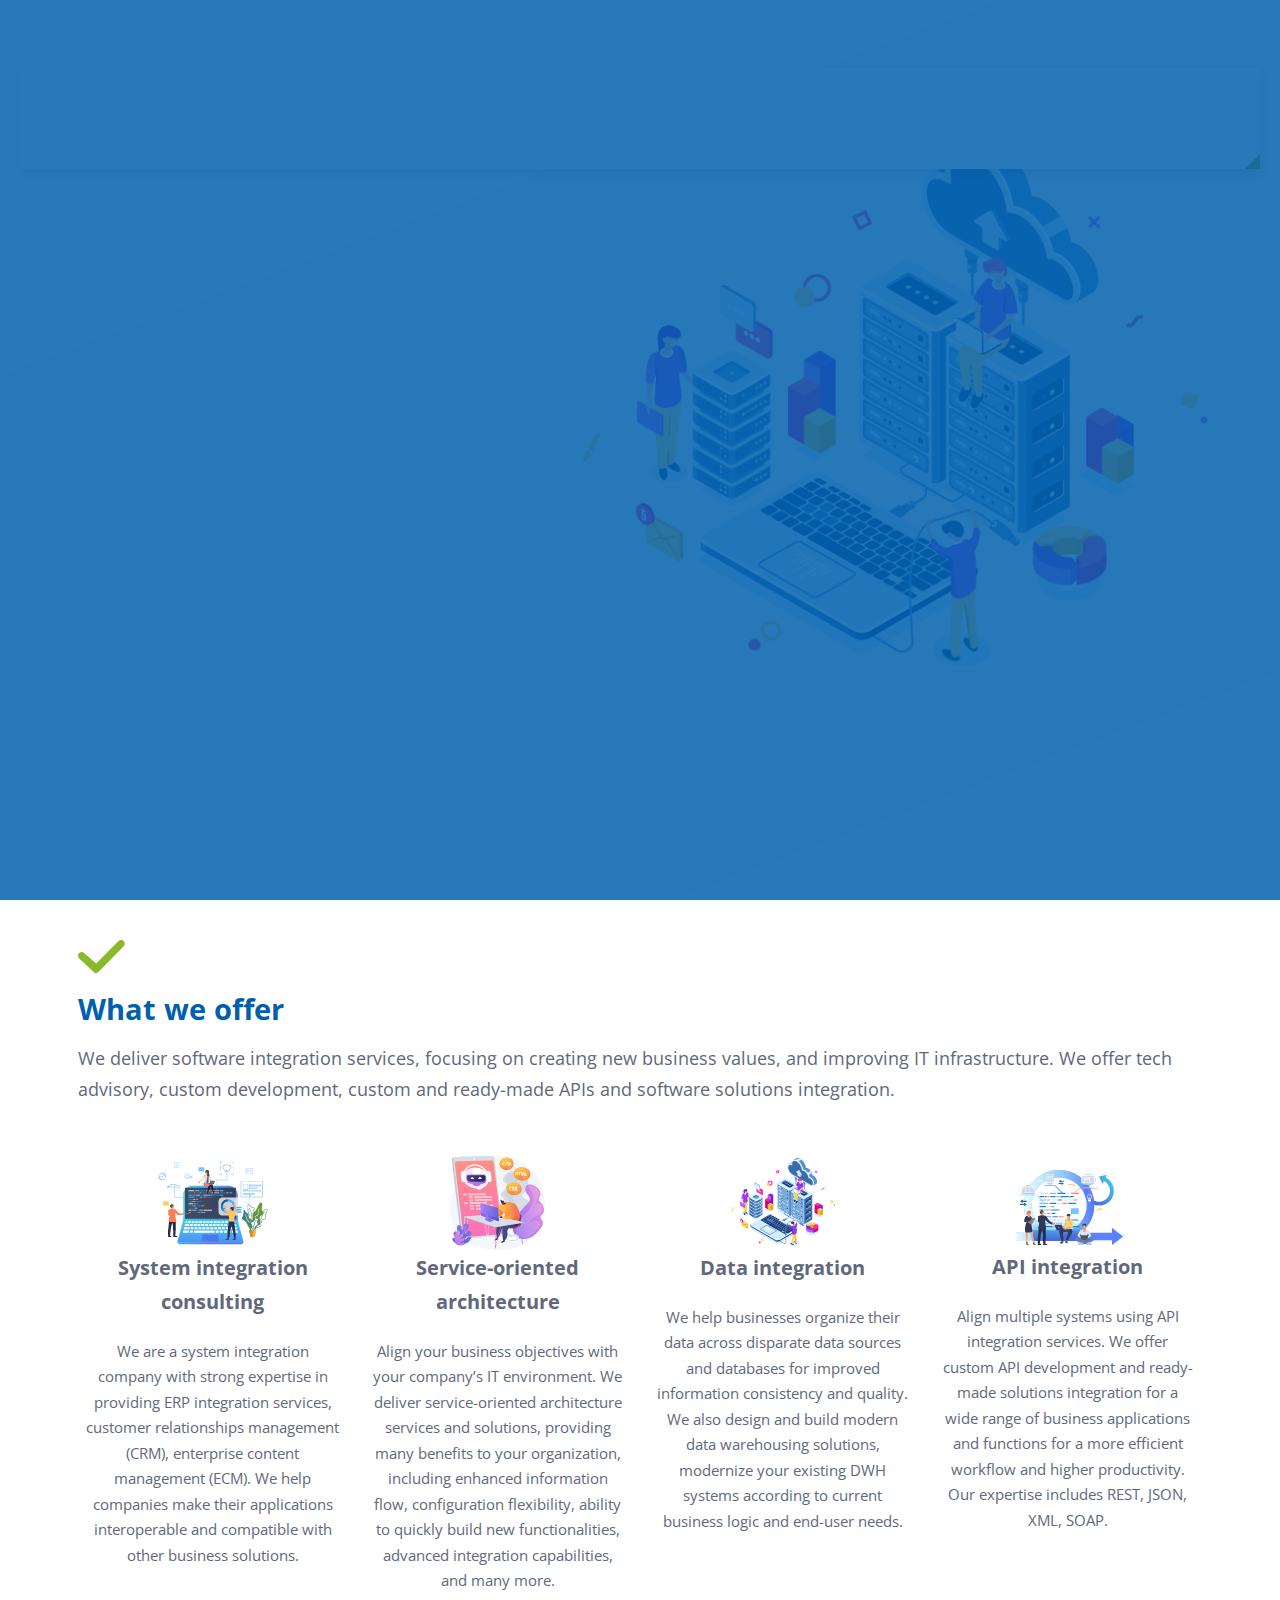
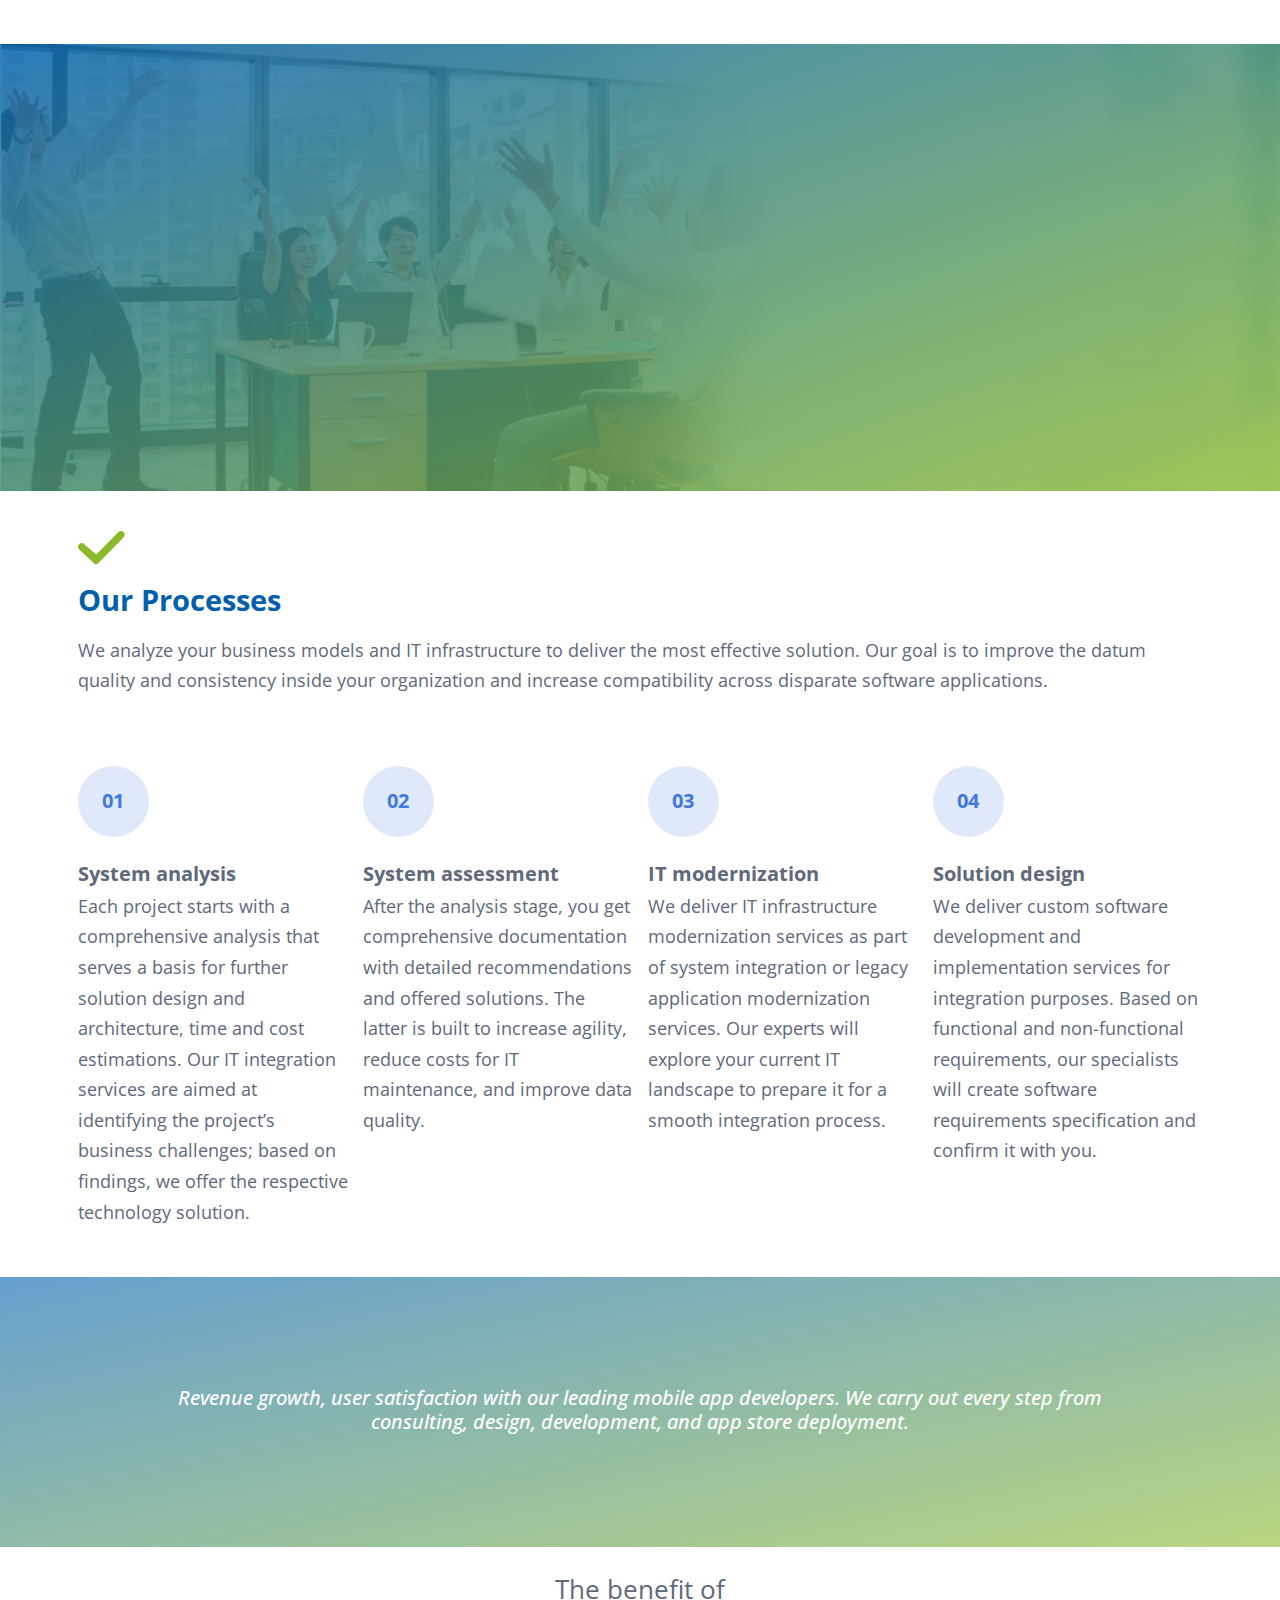
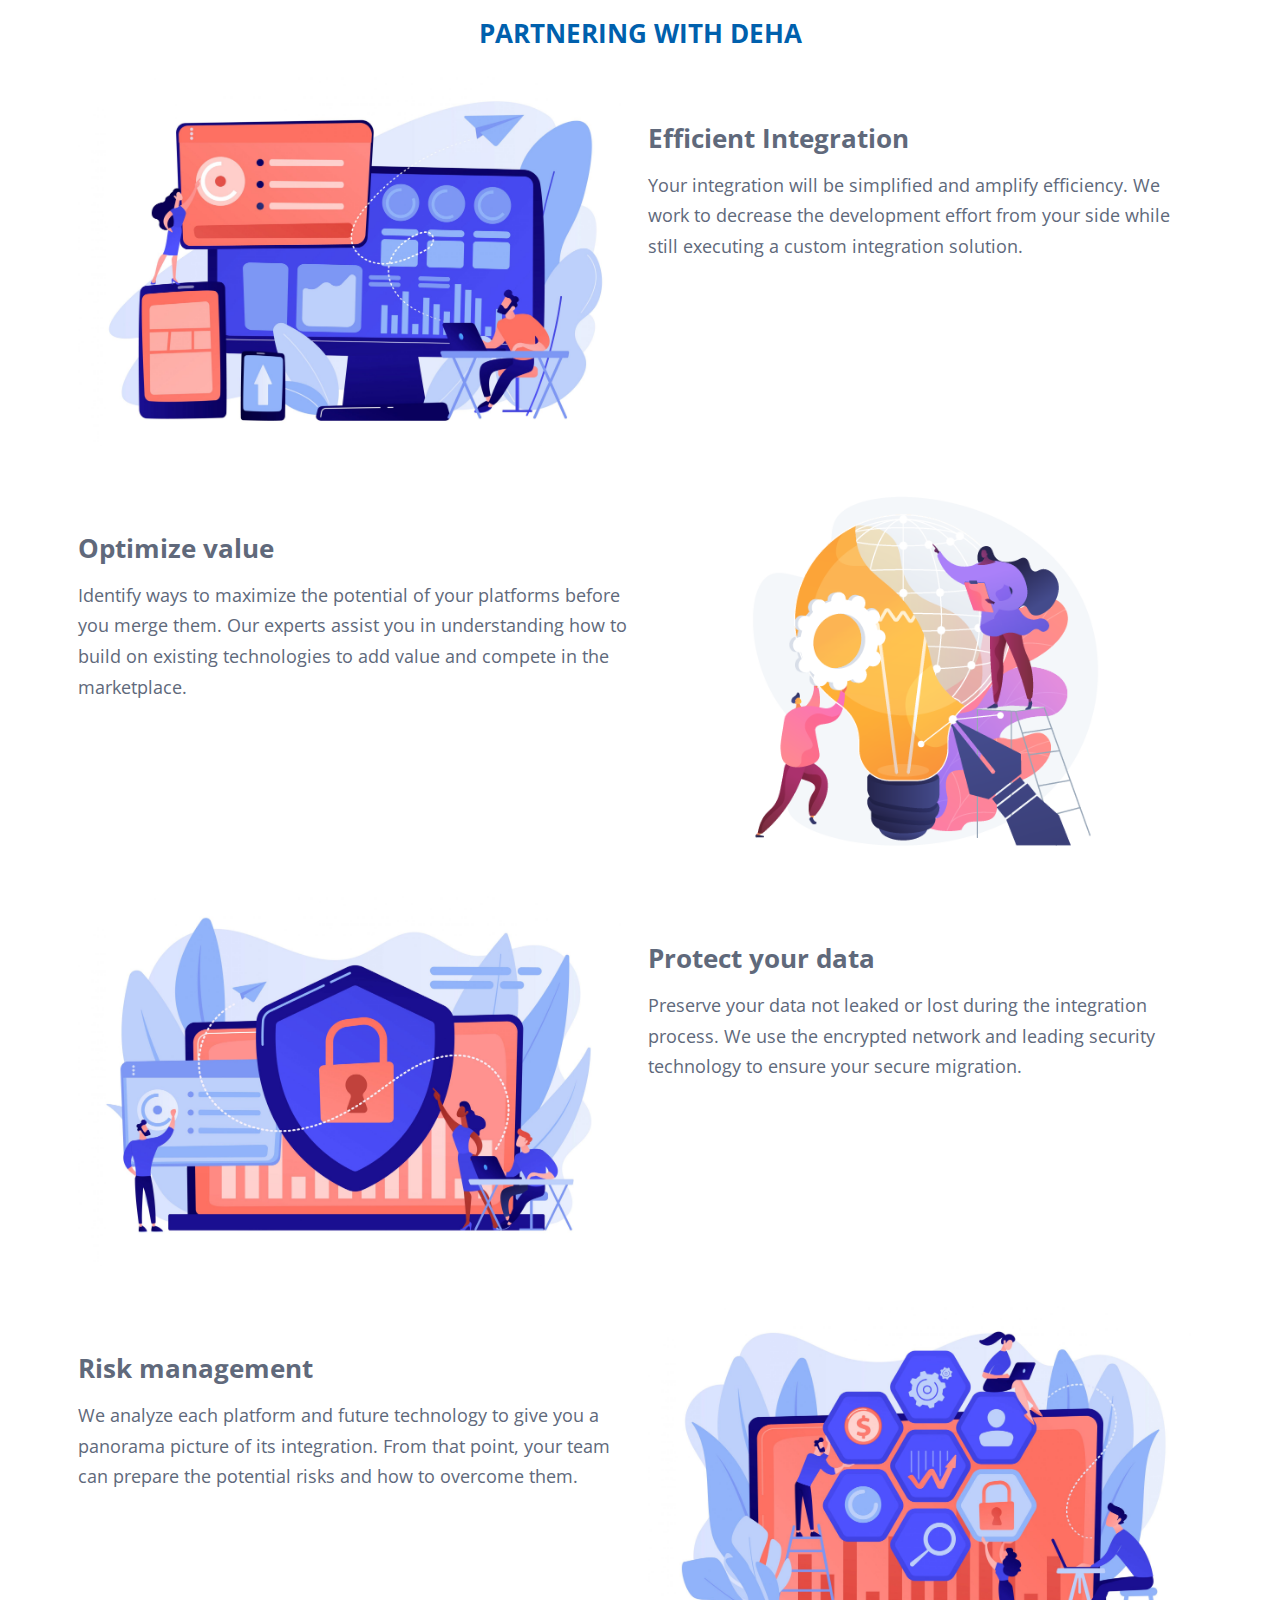
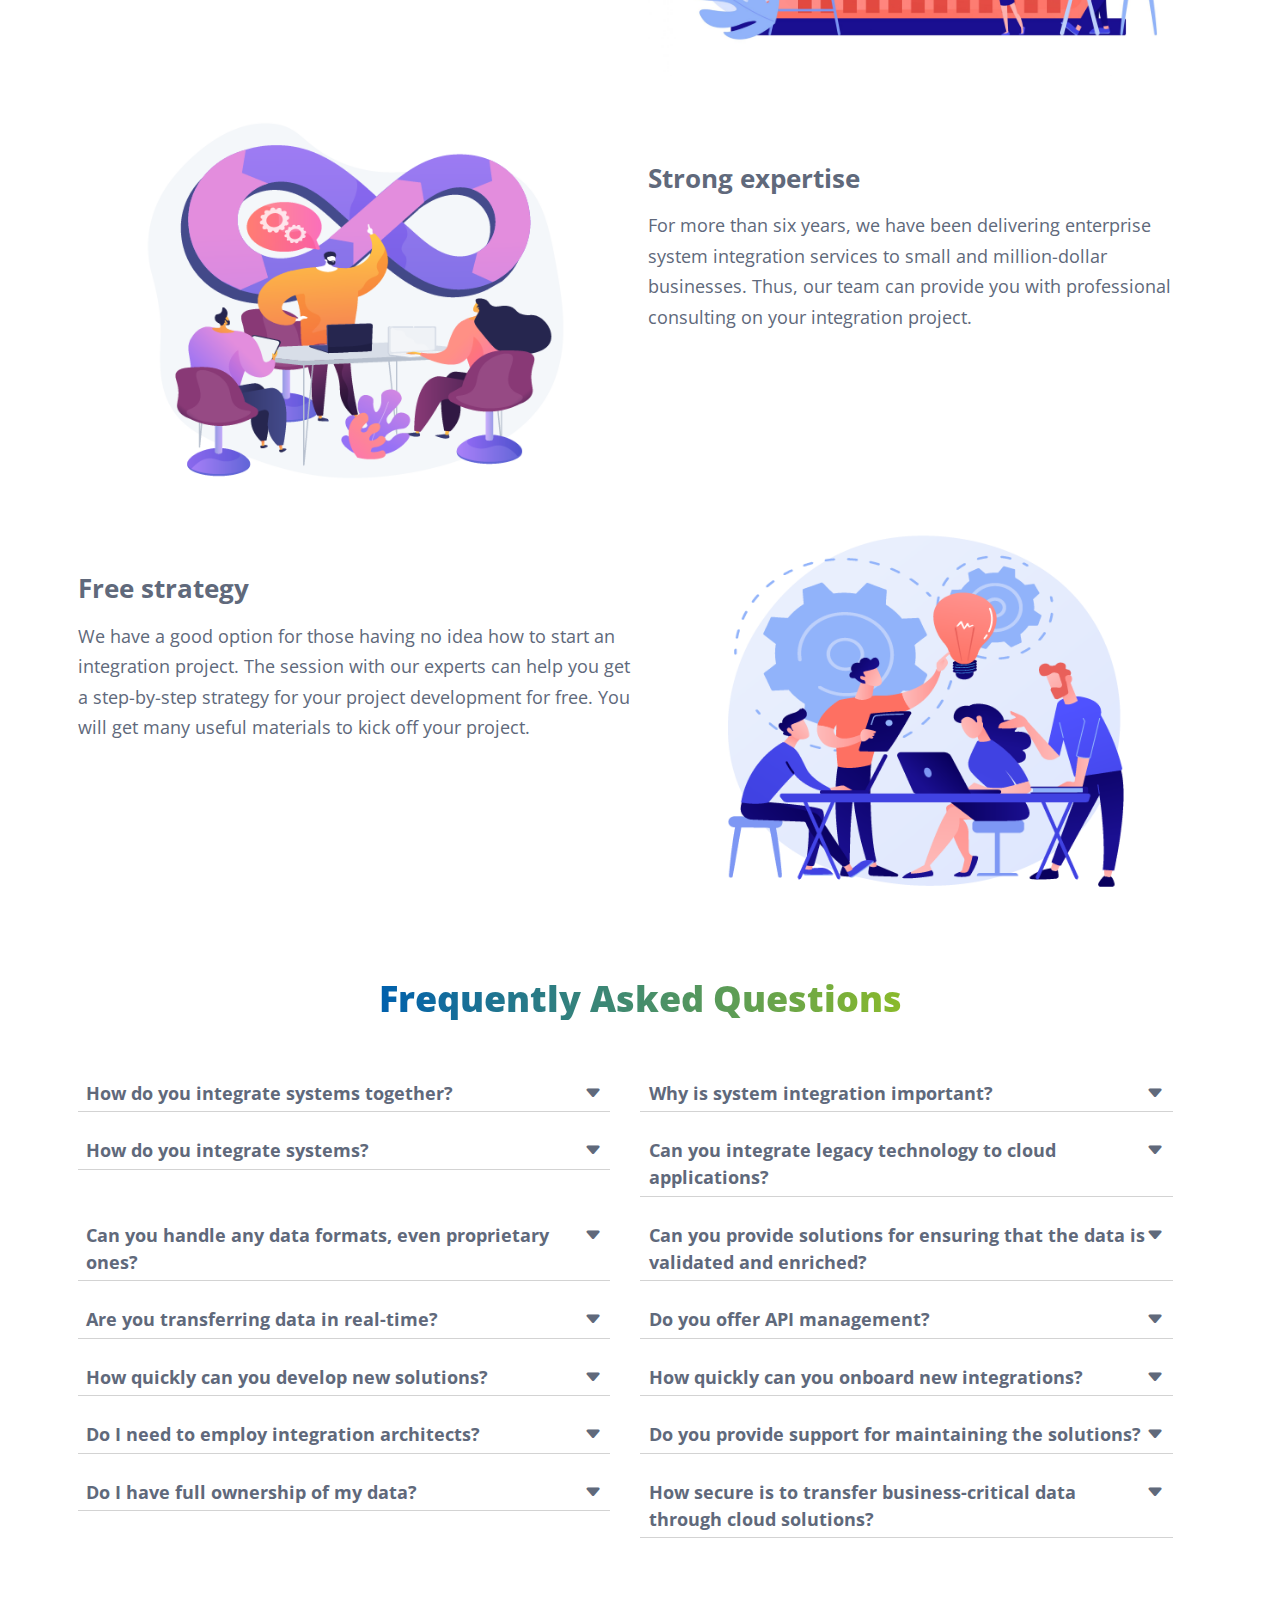
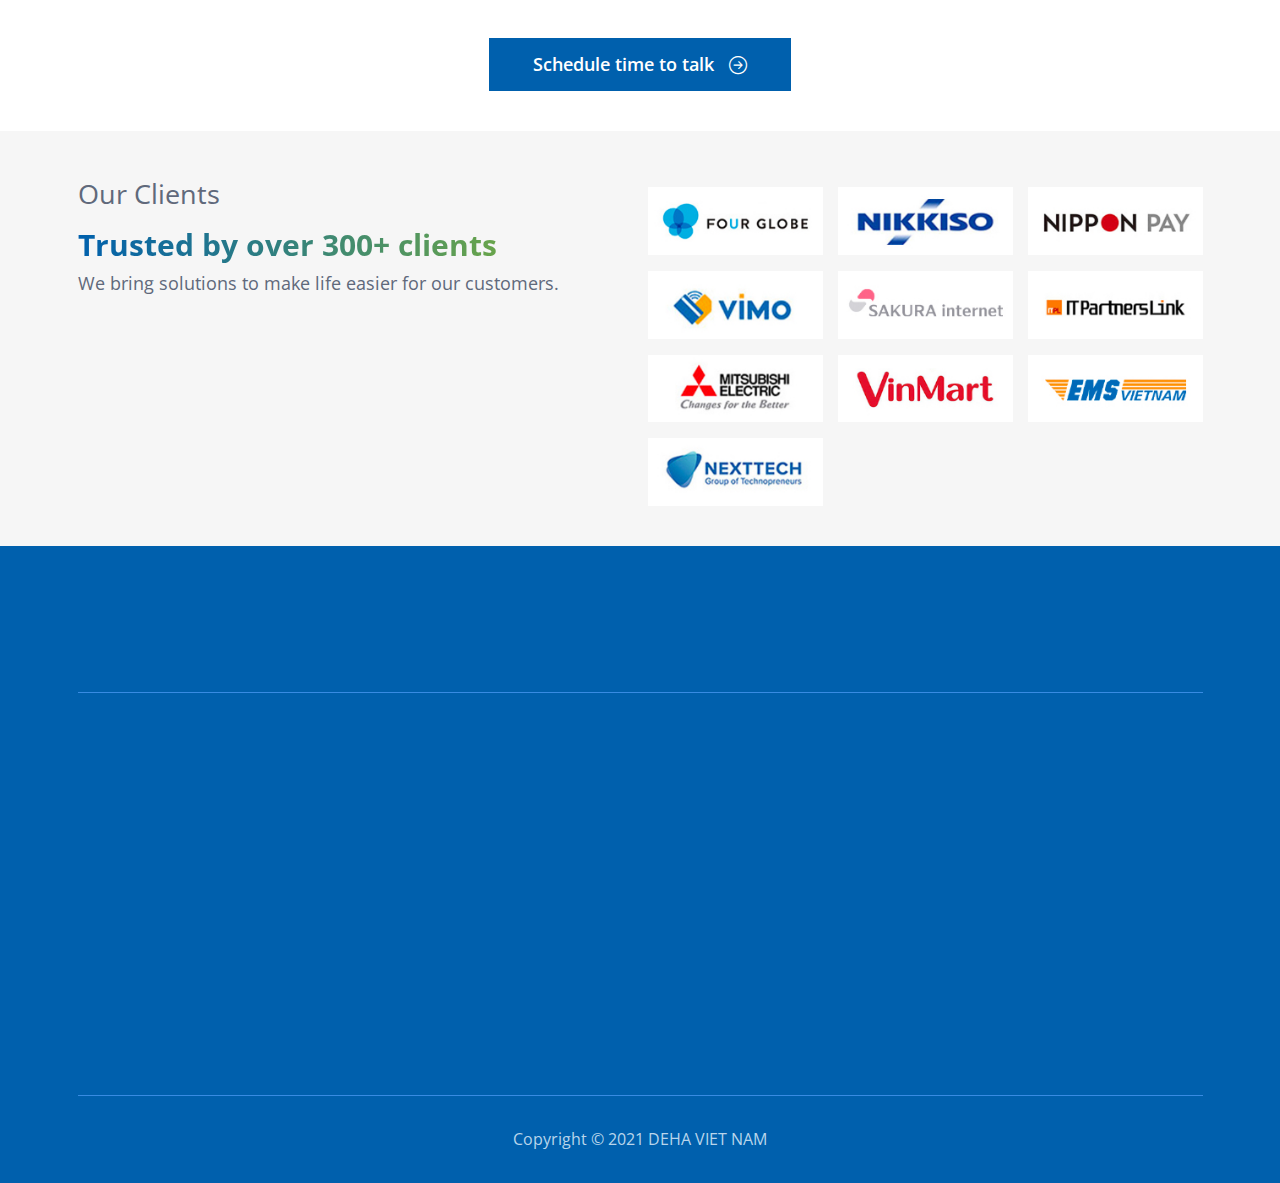
<file: deha-soft.com/integration-services/index.html>
<!DOCTYPE html>
<html lang="en-US"
	prefix="og: https://ogp.me/ns#" >
<meta http-equiv="content-type" content="text/html;charset=UTF-8" />
<head>
    <!-- Global site tag (gtag.js) - Google Analytics -->
    <script async src="https://www.googletagmanager.com/gtag/js?id=UA-70764051-2"></script>
    <script>
        window.dataLayer = window.dataLayer || [];
        function gtag(){dataLayer.push(arguments);}
        gtag('js', new Date());

        gtag('config', 'UA-70764051-2');
    </script>
    <meta charset="UTF-8">
    <meta name="viewport" content="width=device-width,initial-scale=1.0,maximum-scale=1.0,user-scalable=0">
    <title>DEHA SOFWARE JSC.</title>
    <meta name="description" content=""/>
    <meta name="robots" content="max-snippet:-1, max-image-preview:large, max-video-preview:-1"/>
    <meta name="robots" content="noindex">
    <meta property="og:locale" content="vi_VN"/>
    <meta property="og:type" content="website"/>
    <meta property="og:title" content="Deha Software"/>
    <meta property="og:description" content=""/>
    <meta property="og:url" content=""/>
    <meta property="og:site_name" content="Deha Software"/>
    <meta property="og:image" content="images/ogp.png"/>
    <meta property="og:image:secure_url" content="images/ogp.png"/>
    <meta property="og:image:width" content="1200"/>
    <meta property="og:image:height" content="630"/>
    <meta name="twitter:card" content="summary_large_image"/>
    <meta name="twitter:description" content=""/>
    <meta name="twitter:title" content="Deha Software"/>
    <meta name="twitter:image" content="images/ogp.png"/>
    <link rel="icon" href="../wp-content/themes/deha-viet-nam/images/favicon.png" sizes="32x32"/>
    <!-- Bootstrap CSS -->
    <link rel="stylesheet" href="../wp-content/themes/deha-viet-nam/vendor/bootstrap/css/bootstrap.min.css">
    <link rel="stylesheet" href="../wp-content/themes/deha-viet-nam/vendor/slick-1.8.1/slick.css">
    <link rel="stylesheet" href="../wp-content/themes/deha-viet-nam/vendor/aos.css">
    <!-- Main CSS -->
    <link rel="stylesheet" href="../wp-content/themes/deha-viet-nam/css/style.css">
    <link rel="stylesheet" href="../../cdnjs.cloudflare.com/ajax/libs/bootstrap-icons/1.5.0/font/bootstrap-icons.min.css">
</head>
<body>
<div class="loader">
    <div class="loader__bg"></div>
    <div class="loader__bar"></div>
</div>
<div class="HD-Wrapper">
    <header class="DH-Header">
        <div id="top-head" class="container-fluid">
            <div class="row mful">
                <div class="col-4">
                    <ul class="topMenu">
                        <li class="active"><a href="../index.html">TOP</a></li>
                    </ul>
                </div>
                <div class="col-8">
                    <ul class="topSocial">
                        <li class="d-none d-sm-block"><a href="#" target="_blank"><i class="ico-fb">
                                    <a href="https://www.facebook.com/dehasoftwarejsc">
                                        <svg width="20" height="20" viewBox="0 0 20 20">
                                            <path id="facebook_" data-name="facebook"
                                                  d="M17.07,0H2.93A2.933,2.933,0,0,0,0,2.93V17.07A2.933,2.933,0,0,0,2.93,20h5.9V12.93H6.484V9.414H8.828V7.031a3.519,3.519,0,0,1,3.516-3.516H15.9V7.031H12.344V9.414H15.9l-.586,3.516H12.344V20H17.07A2.933,2.933,0,0,0,20,17.07V2.93A2.933,2.933,0,0,0,17.07,0Zm0,0"/>
                                        </svg>
                                    </a>
                                </i></a></li>
                        <li class="d-none d-sm-block"><a href="#" target="_blank"><i class="ico-yt">
                                    <a href="https://www.youtube.com/channel/UCVxKjvrUpIrQyJGwx9f8z6w">
                                        <svg xmlns="http://www.w3.org/2000/svg" width="28.565" height="20"
                                             viewBox="0 0 28.565 20">
                                            <path id="youtube"
                                                  d="M27.976-2.953A3.579,3.579,0,0,0,25.459-5.47c-2.235-.612-11.177-.612-11.177-.612s-8.941,0-11.176.588A3.651,3.651,0,0,0,.588-2.953,37.708,37.708,0,0,0,0,3.918a37.569,37.569,0,0,0,.588,6.87,3.579,3.579,0,0,0,2.518,2.518c2.259.612,11.176.612,11.176.612s8.941,0,11.176-.588a3.579,3.579,0,0,0,2.518-2.518,37.719,37.719,0,0,0,.588-6.87A35.794,35.794,0,0,0,27.976-2.953ZM11.435,8.2V-.364l7.435,4.282Zm0,0"
                                                  transform="translate(0 6.082)"/>
                                        </svg>
                                    </a>
                                </i></a></li>
                        <li class="d-none d-sm-block"><a href="#" target="_blank"><i class="ico-em">
                                    <a href="mailto:cx@deha-soft.com">
                                        <svg xmlns="http://www.w3.org/2000/svg" width="25.454" height="20"
                                             viewBox="0 0 25.454 20">
                                            <g id="black-back-closed-envelope-shape" transform="translate(0 -59.013)">
                                                <path id="Path_8" data-name="Path 8"
                                                      d="M39.344,331.3a2.176,2.176,0,0,0,1.489-.562l-7.212-7.212-.5.359q-.81.6-1.314.93a8.1,8.1,0,0,1-1.342.682,4.091,4.091,0,0,1-1.563.348h-.028a4.09,4.09,0,0,1-1.563-.348,8.07,8.07,0,0,1-1.342-.682q-.5-.334-1.314-.93c-.15-.11-.317-.231-.5-.361l-7.213,7.214a2.176,2.176,0,0,0,1.49.562Z"
                                                      transform="translate(-16.163 -252.288)"/>
                                                <path id="Path_9" data-name="Path 9"
                                                      d="M1.435,199.791A7.531,7.531,0,0,1,0,198.555v10.972l6.356-6.356Q4.449,201.839,1.435,199.791Z"
                                                      transform="translate(0 -133.093)"/>
                                                <path id="Path_10" data-name="Path 10"
                                                      d="M418.242,199.791q-2.9,1.964-4.933,3.383l6.354,6.354V198.555A7.839,7.839,0,0,1,418.242,199.791Z"
                                                      transform="translate(-394.208 -133.093)"/>
                                                <path id="Path_11" data-name="Path 11"
                                                      d="M23.187,59.013H2.279A2.028,2.028,0,0,0,.6,59.751,2.866,2.866,0,0,0,.006,61.6a3.319,3.319,0,0,0,.781,1.939,7.047,7.047,0,0,0,1.662,1.64q.483.341,2.912,2.024c.874.606,1.634,1.134,2.288,1.59.557.388,1.037.724,1.434,1l.212.151.392.282q.462.334.767.54t.739.462a4.309,4.309,0,0,0,.817.384,2.26,2.26,0,0,0,.71.128h.028a2.261,2.261,0,0,0,.71-.128,4.3,4.3,0,0,0,.817-.384q.433-.256.739-.462t.767-.54l.391-.282.212-.151,1.437-1,5.21-3.618a6.756,6.756,0,0,0,1.733-1.747,3.758,3.758,0,0,0,.7-2.145,2.291,2.291,0,0,0-2.273-2.273Z"
                                                      transform="translate(-0.006)"/>
                                            </g>
                                        </svg>
                                    </a>
                                </i></a></li>
                        <li class="phone"><i class="ico-ph">
                                <a href="tel:+842432004183">
                                <svg id="telephone" xmlns="http://www.w3.org/2000/svg" width="20" height="20"
                                     viewBox="0 0 20 20">
                                    <path id="Path_12" data-name="Path 12"
                                          d="M240.667,128a.667.667,0,1,0,0,1.333A2.669,2.669,0,0,1,243.333,132a.667.667,0,0,0,1.333,0A4,4,0,0,0,240.667,128Z"
                                          transform="translate(-230 -122.667)"/>
                                    <path id="Path_13" data-name="Path 13"
                                          d="M240.667,64a.667.667,0,1,0,0,1.333A5.339,5.339,0,0,1,246,70.667a.667.667,0,1,0,1.333,0A6.674,6.674,0,0,0,240.667,64Z"
                                          transform="translate(-230 -61.333)"/>
                                    <path id="Path_14" data-name="Path 14"
                                          d="M240.667,0a.667.667,0,1,0,0,1.333,8.008,8.008,0,0,1,8,8,.667.667,0,1,0,1.333,0A9.344,9.344,0,0,0,240.667,0Z"
                                          transform="translate(-230)"/>
                                    <path id="Path_15" data-name="Path 15"
                                          d="M18,45.333a12.375,12.375,0,0,1-5.48-1.252.654.654,0,0,0-.511-.031.672.672,0,0,0-.383.34L10.579,46.56a16.768,16.768,0,0,1-6.469-6.469L6.277,39.04a.666.666,0,0,0,.308-.893,12.375,12.375,0,0,1-1.252-5.48A.667.667,0,0,0,4.667,32h-4A.667.667,0,0,0,0,32.667a18.02,18.02,0,0,0,18,18A.667.667,0,0,0,18.667,50V46A.667.667,0,0,0,18,45.333Z"
                                          transform="translate(0 -30.667)"/>
                                </svg>
                                </a>
                            </i><a href="tel:+842432004183">(+84)-24-3200-4183</a></li>
                    </ul>
                </div>
            </div>
        </div>
        <div id="DH-head">
            <div class="container-fluid">
                <nav class="navbar navbar-expand-lg shadow ">
                    <div class="container-fluid px-4">
                        <a class="navbar-brand link" href="../index.html">
                            <svg xmlns="http://www.w3.org/2000/svg" width="112.99" height="60.314"
                                 viewBox="0 0 112.99 60.314">
                                <g id="deha-vietnam-logo" transform="translate(-50 -92)">
                                    <path id="Path_1579" data-name="Path 1579"
                                          d="M187.161,415.616v22.6h.706a3.158,3.158,0,0,1,2.119.575,2.06,2.06,0,0,1,.01,2.986,3.148,3.148,0,0,1-2.128.575h-3.694l-.574-1.583a18.883,18.883,0,0,1-3.529,1.824,12.026,12.026,0,0,1-3.2.424,10.466,10.466,0,0,1-7.5-2.693,8.858,8.858,0,0,1-2.845-6.708,9.726,9.726,0,0,1,2.986-7.162,9.943,9.943,0,0,1,7.283-2.966,10.378,10.378,0,0,1,3.167.494,12.62,12.62,0,0,1,3.067,1.483v-5.718h-.706a3.148,3.148,0,0,1-2.128-.575,1.908,1.908,0,0,1-.635-1.483,1.931,1.931,0,0,1,.635-1.5,3.148,3.148,0,0,1,2.128-.575Zm-4.136,18.125a5.867,5.867,0,0,0-1.8-4.337,6.31,6.31,0,0,0-8.776,0,5.8,5.8,0,0,0-1.8,4.277,4.823,4.823,0,0,0,1.614,3.742,7.838,7.838,0,0,0,9.119,0A4.731,4.731,0,0,0,183.025,433.741Z"
                                          transform="translate(-108.033 -309.686)" fill="#0060ad"/>
                                    <path id="Path_1580" data-name="Path 1580"
                                          d="M312.511,415.616v9.39a10.96,10.96,0,0,1,2.613-1.14,9.783,9.783,0,0,1,2.673-.373,9.5,9.5,0,0,1,3.813.726,6.525,6.525,0,0,1,2.774,2.29,6.694,6.694,0,0,1,1.1,3.944v7.767a4.494,4.494,0,0,1,2.058.3,2,2,0,0,1,.968,1.775,1.922,1.922,0,0,1-.625,1.483,3.107,3.107,0,0,1-2.118.575h-4.72a3.112,3.112,0,0,1-2.108-.575,1.931,1.931,0,0,1-.636-1.5,1.978,1.978,0,0,1,.969-1.755,4.227,4.227,0,0,1,2.058-.3v-7.485a2.89,2.89,0,0,0-.726-2.239,4.028,4.028,0,0,0-2.8-.867,5.329,5.329,0,0,0-2.431.535,13.065,13.065,0,0,0-2.854,2.31v7.747a4.417,4.417,0,0,1,2.057.3,1.986,1.986,0,0,1,.989,1.775,1.908,1.908,0,0,1-.636,1.483,3.148,3.148,0,0,1-2.128.575h-4.7a3.148,3.148,0,0,1-2.128-.575,1.931,1.931,0,0,1-.636-1.5,1.968,1.968,0,0,1,.989-1.755,4.16,4.16,0,0,1,2.058-.3V419.751h-.706a3.148,3.148,0,0,1-2.128-.575,1.932,1.932,0,0,1-.636-1.5,1.908,1.908,0,0,1,.636-1.483,3.148,3.148,0,0,1,2.128-.575Z"
                                          transform="translate(-197.554 -309.686)" fill="#0060ad"/>
                                    <path id="Path_1581" data-name="Path 1581"
                                          d="M394.2,456.787l-.574-1.542a18.953,18.953,0,0,1-4,1.815,15.962,15.962,0,0,1-3.409.413,8.062,8.062,0,0,1-5.407-1.765,5.093,5.093,0,0,1-2.078-3.9,6.337,6.337,0,0,1,2.653-4.832,11.061,11.061,0,0,1,7.333-2.229,27.236,27.236,0,0,1,4.337.4v-.988a1.8,1.8,0,0,0-.8-1.513,5.5,5.5,0,0,0-3.036-.585,20.7,20.7,0,0,0-4.761.726,7.767,7.767,0,0,1-1.694.262,1.876,1.876,0,0,1-1.4-.595,2.1,2.1,0,0,1-.575-1.523,1.924,1.924,0,0,1,.2-.908,1.609,1.609,0,0,1,.565-.615,6.647,6.647,0,0,1,1.513-.555,28.542,28.542,0,0,1,3.127-.676,18.624,18.624,0,0,1,2.885-.252,9.5,9.5,0,0,1,5.982,1.664,5.463,5.463,0,0,1,2.128,4.55v8.513h.706a3.149,3.149,0,0,1,2.128.575,1.932,1.932,0,0,1,.636,1.5,1.908,1.908,0,0,1-.636,1.483,3.147,3.147,0,0,1-2.128.575Zm-1.148-7.4a24.039,24.039,0,0,0-4.58-.484,7.549,7.549,0,0,0-4.337,1.231q-1.13.787-1.13,1.594a1.1,1.1,0,0,0,.544.948,4.972,4.972,0,0,0,2.764.666,11.524,11.524,0,0,0,3.379-.585,12.384,12.384,0,0,0,3.359-1.594Z"
                                          transform="translate(-245.308 -324.118)" fill="#0060ad"/>
                                    <path id="Path_1582" data-name="Path 1582"
                                          d="M249.9,456.491a12.9,12.9,0,0,1-6.42-1.592,8.782,8.782,0,0,1-4.421-7.389,5.686,5.686,0,0,1,.492-2.953,2.008,2.008,0,0,1,2.986-.92A13.286,13.286,0,0,0,250,445.159a12.227,12.227,0,0,0,5.477-1.512c0-1.477-2.586-3.413-5.938-3.2a9.014,9.014,0,0,0-2.861.678,2.008,2.008,0,0,1-1.7-3.639,12.77,12.77,0,0,1,4.314-1.048c6.446-.4,10.592,4.647,10.592,7.248a2.69,2.69,0,0,1-.453,1.978c-.3.32-3.111,3.134-9.184,3.508a18.749,18.749,0,0,1-7.046-.87,4.621,4.621,0,0,0,2.294,3.131,9.229,9.229,0,0,0,5.071,1.025c4.519-.279,6.4-2.292,6.475-2.377a2,2,0,0,1,2.821-.217,2.022,2.022,0,0,1,.219,2.843c-.293.344-3.042,3.376-9.268,3.76C250.55,456.479,250.24,456.491,249.9,456.491Z"
                                          transform="translate(-154.944 -323.14)" fill="#0060ad"/>
                                    <path id="Path_1583" data-name="Path 1583"
                                          d="M247.479,394.461h-.047a1.963,1.963,0,0,1-1.443-.837l-7.976-7.375a2.061,2.061,0,0,1,.144-2.88,2.007,2.007,0,0,1,2.837.122l6.553,5.7,12.324-12.432a2.007,2.007,0,1,1,2.852,2.825l-13.818,14.107A2.211,2.211,0,0,1,247.479,394.461Z"
                                          transform="translate(-153.946 -284.166)" fill="#8aba2b"/>
                                    <path id="Path_1584" data-name="Path 1584" d="M368.133,522.52h2.842l-1.421-3.222Z"
                                          transform="translate(-238.456 -376.758)" fill="#0060ad"/>
                                    <path id="Path_1585" data-name="Path 1585"
                                          d="M217.911,414.981a1.943,1.943,0,1,0,0,3.884h33.321v27.894H146.716V418.865h8.646a1.943,1.943,0,1,0,0-3.884H142.479v46.608h112.99V414.981ZM155.76,458.035h-1.477l-3.144-7.821h1.477l2.405,5.841,2.406-5.841H158.9Zm12.3,0h-1.321v-7.821h1.321Zm14.512,0H176.94v-7.821h5.494v1.242h-4.173v2.07h3.748V454.7h-3.748v2.092h4.307Zm13.729-6.613h-2.372v6.613h-1.321v-6.613h-2.372v-1.208H196.3Zm15.329,6.613h-1.432l-4.431-5.706v5.706h-1.321v-7.821h1.321l4.543,5.841v-5.841h1.32Zm14.691,0-.784-1.779h-3.916l-.783,1.779h-1.41l3.447-7.821h1.41l3.446,7.821Zm18.037,0h-1.321v-6.109l-2.73,5.427h-.738l-2.719-5.427v6.109h-1.32v-7.821h2.059l2.361,4.912,2.361-4.912h2.048Z"
                                          transform="translate(-92.479 -309.276)" fill="#0060ad"/>
                                </g>
                            </svg>
                        </a>
                        <button class="navbar-toggler" type="button" data-bs-toggle="collapse"
                                data-bs-target="#main_nav">
                            <span class="navbar-toggler-icon"></span>
                        </button>
                        <div class="collapse navbar-collapse" id="main_nav">
                            <ul class="navbar-nav ms-auto">
                                <li class="nav-item dropdown "> <!-- active class -->
                                    <a class="nav-link dropdown-toggle link" href="../company/index.html"
                                       data-bs-toggle="dropdown">Company</a>
                                </li>
                                <li class="nav-item dropdown">
                                    <span class="nav-link dropdown-toggle" href="../index.html" data-bs-toggle="dropdown">Our
                                        Solutions</span>
                                    <ul class="dropdown-menu fade-down">
                                        <li><a class="dropdown-item" href="https://facio.me/" target="_blank"> Facio ME</a></li>
                                    </ul>
                                </li>
                                <li class="nav-item dropdown">
                                    <span class="nav-link dropdown-toggle" data-bs-toggle="dropdown">Digital
                                        Consulting</span>
                                    <ul class="dropdown-menu fade-down">
                                        <li class="submenu">
                                            <a class="dropdown-item dropdown-toggle" href="#" data-bs-toggle="dropdown"> Application services</a>
                                            <ul class="dropdown-menu fade-right">
                                                <li><a class="dropdown-item" href="../web-design-and-development/index.html">Web design & development</a></li>
                                                <li><a class="dropdown-item" href="../mobile-development/index.html">Mobile development</a></li>
                                                <li><a class="dropdown-item" href="../engineering-and-maintenance/index.html">Engineering & maintenance</a></li>
                                            </ul>
                                        </li>
                                        <li><a class="dropdown-item" href="../testing-services/index.html"> Testing services</a></li>
                                        <li><a class="dropdown-item" href="index.html"> Integration services</a></li>
                                        <li><a class="dropdown-item" href="../cms-services/index.html"> CMS services</a></li>
                                        <li><a class="dropdown-item" href="../blockchain/index.html"> Blockchain services</a></li>
                                    </ul>
                                </li>
                                <li class="nav-item dropdown">
                                    <span class="nav-link dropdown-toggle" data-bs-toggle="dropdown">DX
                                        Consulting</span>
                                    <ul class="dropdown-menu fade-down">
                                        <li><a class="dropdown-item" href="../ecommerce-solutions/index.html"> Ecommerce solutions</a></li>
                                        <li><a class="dropdown-item" href="../enterprise-services/index.html"> Enterprise Services</a></li>
                                    </ul>
                                </li>
                                <li class="nav-item dropdown">
                                    <a class="nav-link button btn-contact" href="../contact-us/index.html"
                                       data-bs-toggle="dropdown">Contact</a>
                                </li>
                            </ul>
                        </div> <!-- navbar-collapse.// -->
                    </div> <!-- container-fluid.// -->
                </nav>
            </div>
        </div>
    </header>
<style>
    .section-deliver-1 {
        margin-top: 40px;
        margin-bottom: 40px;
    }

    .section-deliver-1 .title {
        font-weight: bold;
        font-size: 29px;
        color: #0060ad;
    }

    .section-deliver-1 .desc {
        font-size: 18px;
        color: #60697B;
    }

    .section-deliver-1 .c4-items {
        margin-top: 50px;
    }

    .section-deliver-1 .c4-items .item .title {
        font-size: 20px;
        color: #60697B;
    }

    .section-deliver-1 .c4-items .item ul {
        list-style-type: circle;
        margin-left: 20px;
    }

    .section-deliver-1 .c4-items .item ul > li {
        font-size: 15px;
        color: #60697B;
    }

    .page-description {
        font-size: 26px;
        font-style: italic;
        color: #ffffff;
        text-align: center;
    }

    .page-description .container {
        max-width: 1000px;
    }

    .section-title-1 {
        text-align: center;
        margin-top: 20px;
    }

    .section-title-1 .title {
        font-size: 26px;
        margin: 0;
        padding: 0;
    }

    .section-title-1 .desc {
        color: #0060AD;
        font-size: 26px;
        font-weight: bold;
    }

    .section-feature-1 {
        margin-top: 20px;
        padding-bottom: 20px;
    }

    .section-feature-1 .title {
        font-size: 26px;
        font-weight: bold;
        margin-top: 40px;
    }

    .section-feature-1 .feature-image {
        width: 100%;
    }

    .section-feature-1 .desc {
        color: #60697B;
        font-size: 16px;
    }

    .section-feature-2 {
        margin-top: 20px;
    }

    .section-feature-2 .title {
        font-size: 27px;
    }

    .section-feature-2 .desc {
        font-size: 18px;
        color: #60697B;
    }

    .section-feature-2 .pic img {
        width: 100%;
        margin-top: 16px;
    }

    .section-client-2 .grab-title {
        font-size: 30px;
        font-weight: bold;
        background: #0060AD;
        background: -webkit-linear-gradient(to right, #0060AD 0%, #8ABA2B 100%);
        background: -moz-linear-gradient(to right, #0060AD 0%, #8ABA2B 100%);
        background: linear-gradient(to right, #0060AD 0%, #8ABA2B 100%);
        -webkit-background-clip: text;
        -webkit-text-fill-color: transparent;
    }

    .section-client-2 .title {
        font-size: 27px;
    }

    .section-client-2 .desc {
        font-size: 18px;
    }

    .section-client-2 .pic img {
        margin-top: 16px;
        width: 100%;
    }

    .section-service-1 {
        margin-top: 40px;
        margin-bottom: 40px;
    }

    .section-service-1 .title {
        font-weight: bold;
        font-size: 29px;
        color: #0060ad;
    }

    .section-service-1 .desc {
        font-size: 18px;
        color: #60697B;
    }

    .section-service-1 .c4-items {
        margin-top: 50px;
    }

    .section-service-1 .c4-items .item {
        padding-left: 15px;
        padding-right: 15px;
        text-align: center;
    }
    .section-service-1 .c4-items .item .title {
        font-size: 20px;
        color: #60697B;
        text-align: center;
        margin-bottom: 20px;
    }

    .section-service-1 .c4-items .item .desc {
        font-size: 15px;
        color: #60697B;
    }

    .bg-gray {
        background-color: #F6F6F6;
    }

    .pt40 {
        padding-top: 40px;
    }

    .pb40 {
        padding-bottom: 40px;
    }

    .mt16 {
        margin-top: 16px;
    }

    .faq-container {
        display: flex;
        width: 100%;
        flex-wrap: wrap;
    }

    .row-item {
        flex: 50%;
        padding-right: 30px;
    }

    .faq-question {
        border-bottom: 1px solid lightgrey;
        margin-bottom: 20px;
    }

    .faq-answer .card-body {
        background-color: #F1F1F1;
        color: #202020;
        font-size: 15px;
        margin-bottom: 20px;
    }

    .faq-question {
        display: flex;
        align-items: center;
    }

    .question-content {
        flex: 95%;
    }

    .question-content a {
        text-align: left;
        display: flex;
        justify-content: space-between;
    }

    .question-clicked {
        color: #008DD2 !important;
    }
    .step-number {
        width: 71px;
        height: 71px;
        border-radius: 50%;
        display: flex; /* or inline-flex */
        align-items: center;
        justify-content: center;
        color: #3F78E0;
        font-weight: 700;
        font-size: 20px;
        margin-bottom: 20px;
        background: #E0E9FA;
        margin-top: 20px;
    }
    .step-active {
        background: #0060AD;
        color: white;
    }

    .slide-item-bg {
        background-image: url('../wp-content/uploads/2021/07/system-integration-100.jpg');
    }
    @media (max-width: 768px) {
        .section-feature-1 {
            border-bottom: solid 1px #dedede;
        }
        .section-feature-1 .title {
            font-size: 20px;
        }
        .row-item {
            flex: 100%;
            padding: 0;
        }
        .slide-item-bg {
            background-image: url('../wp-content/uploads/2021/07/system-integration-mobile.png');
        }
    }
    </style>

    <section class="hero bg-gray">
        <div class="hero-slide">
            <div class="slide-item slide-item-bg">
                <div class="container">
                    <div class="slide-content">
                        <div class="ttl">
                            <p class="exb tec upp" style="font-size: 42px;">
                                <span class="exb" style="font-size: 49px;">Reliable system integration</span>
                        </p>
                        <p class="tec">Leads you to combine software products and technical resources and make it a seamlessly integrated solution.</p>
                    </div>
                </div>
            </div>
        </div>
    </div>
</section>

<main>
        <section class="section-service-1">
        <div class="container">
            <p><img src="../wp-content/themes/deha-viet-nam/images/deha-check-flag.png" alt=""></p>
            <p class="title">What we offer</p>
            <p class="desc">
                We deliver software integration services, focusing on creating new business values, and improving IT infrastructure. We offer tech advisory, custom development, custom and ready-made APIs and software solutions integration.            </p>
            <div class="row c4-items">
                                                            <div class="col-md-6 col-lg-3 item">
                            <div class="text-center">
                                <img src="../wp-content/uploads/2021/07/web-application.png"
                                     alt="System integration consulting">
                            </div>
                            <div class="title">
                                System integration consulting                            </div>
                            <p class="desc">
                                We are a system integration company with strong expertise in providing ERP integration services, customer relationships management (CRM), enterprise content management (ECM). We help companies make their applications interoperable and compatible with other business solutions.                            </p>
                        </div>
                                            <div class="col-md-6 col-lg-3 item">
                            <div class="text-center">
                                <img src="../wp-content/uploads/2021/07/front-end.png"
                                     alt="Service-oriented architecture">
                            </div>
                            <div class="title">
                                Service-oriented architecture                            </div>
                            <p class="desc">
                                Align your business objectives with your company’s IT environment. We deliver service-oriented architecture services and solutions, providing many benefits to your organization, including enhanced information flow, configuration flexibility, ability to quickly build new functionalities, advanced integration capabilities, and many more.                            </p>
                        </div>
                                            <div class="col-md-6 col-lg-3 item">
                            <div class="text-center">
                                <img src="../wp-content/uploads/2021/07/data-integration.png"
                                     alt="Data integration">
                            </div>
                            <div class="title">
                                Data integration                            </div>
                            <p class="desc">
                                We help businesses organize their data across disparate data sources and databases for improved information consistency and quality. We also design and build modern data warehousing solutions, modernize your existing DWH systems according to current business logic and end-user needs.                            </p>
                        </div>
                                            <div class="col-md-6 col-lg-3 item">
                            <div class="text-center">
                                <img src="../wp-content/uploads/2021/07/api-integration.png"
                                     alt="API integration">
                            </div>
                            <div class="title">
                                API integration                            </div>
                            <p class="desc">
                                Align multiple systems using API integration services. We offer custom API development and ready-made solutions integration for a wide range of business applications and functions for a more efficient workflow and higher productivity. Our expertise includes REST, JSON, XML, SOAP.                            </p>
                        </div>
                                                </div>
        </div>
    </section>
        <section class="hmHr">
            <div class="container">
                <div class="row justify-content-center text-center">
                    <div class="col-12 col-md-5 mful">
                        <div class="hrContent">
                            <h2>Let’s Make it Happen Together!</h2>
                            <p>There are still not enough friends to realize our goal of “a world where everyone can be
                                absorbed in value creation.”
                                If you like, why don’t you take a look at DEHA VIET NAM?</p>
                            <a href="../contact-us/index.html" class="button btn-reverse">Contact us</a>
                        </div>

                    </div>
                </div>
            </div>
        </section>
            <section class="section-deliver-1">
        <div class="container">
            <p><img src="../wp-content/themes/deha-viet-nam/images/deha-check-flag.png" alt=""></p>
            <p class="title">Our Processes</p>
            <p class="desc">We analyze your business models and IT infrastructure to deliver the most effective solution. Our goal is to improve the datum quality and consistency inside your organization and increase compatibility across disparate software applications.</p>
            <div class="row c4-items">
                                                            <div class="col-md-6 col-lg-3 item">
                            <div class="step-number">01</div>
                            <div class="title">System analysis</div>
                            <p>Each project starts with a comprehensive analysis that serves a basis for further solution design and architecture, time and cost estimations. Our IT integration services are aimed at identifying the project’s business challenges; based on findings, we offer the respective technology solution.</p>
                        </div>
                                            <div class="col-md-6 col-lg-3 item">
                            <div class="step-number">02</div>
                            <div class="title">System assessment</div>
                            <p>After the analysis stage, you get comprehensive documentation with detailed recommendations and offered solutions. The latter is built to increase agility, reduce costs for IT maintenance, and improve data quality.</p>
                        </div>
                                            <div class="col-md-6 col-lg-3 item">
                            <div class="step-number">03</div>
                            <div class="title">IT modernization</div>
                            <p>We deliver IT infrastructure modernization services as part of system integration or legacy application modernization services. Our experts will explore your current IT landscape to prepare it for a smooth integration process.</p>
                        </div>
                                            <div class="col-md-6 col-lg-3 item">
                            <div class="step-number">04</div>
                            <div class="title">Solution design</div>
                            <p>We deliver custom software development and implementation services for integration purposes. Based on functional and non-functional requirements, our specialists will create software requirements specification and confirm it with you.</p>
                        </div>
                                                </div>
        </div>
    </section>
    <div class="parallax t-imgArea d-flex align-items-center page-description">
        <div class="container">
            <h2>
                Revenue growth, user satisfaction with our leading mobile app developers. We carry out every step from consulting, design, development, and app store deployment.            </h2>
        </div>
    </div>
    
            <section class="section-title-1">
            <p class="title">The benefit of</p>
            <p class="desc upp">partnering with DEHA</p>
        </section>
                    <section class="section-feature-1">
                <div class="container">
                    <div class="row">
                                                    <div class="col-md-6">
                                <img class="feature-image" src="../wp-content/uploads/2021/07/20943774-scaled.jpg"
                                     alt="Efficient Integration">
                            </div>
                            <div class="col-md-6">
                                <p class="title">Efficient Integration</p>
                                <div class="desc">
                                    <p>Your integration will be simplified and amplify efficiency. We work to decrease the development effort from your side while still executing a custom integration solution.</p>
                                </div>
                            </div>
                                            </div>
                </div>
            </section>
                    <section class="section-feature-1">
                <div class="container">
                    <div class="row">
                                                    <div class="col-md-6">
                                <p class="title">Optimize value</p>
                                <div class="desc">
                                    <p>Identify ways to maximize the potential of your platforms before you merge them. Our experts assist you in understanding how to build on existing technologies to add value and compete in the marketplace.</p>
                                </div>
                            </div>
                            <div class="col-md-6">
                                <img class="feature-image" src="../wp-content/uploads/2021/07/Wavy_Bus-30_Sin.png"
                                     alt="Optimize value">
                            </div>
                                            </div>
                </div>
            </section>
                    <section class="section-feature-1">
                <div class="container">
                    <div class="row">
                                                    <div class="col-md-6">
                                <img class="feature-image" src="../wp-content/uploads/2021/07/20945462-scaled.jpg"
                                     alt="Protect your data">
                            </div>
                            <div class="col-md-6">
                                <p class="title">Protect your data</p>
                                <div class="desc">
                                    <p>Preserve your data not leaked or lost during the integration process. We use the encrypted network and leading security technology to ensure your secure migration.</p>
                                </div>
                            </div>
                                            </div>
                </div>
            </section>
                    <section class="section-feature-1">
                <div class="container">
                    <div class="row">
                                                    <div class="col-md-6">
                                <p class="title">Risk management</p>
                                <div class="desc">
                                    <p>We analyze each platform and future technology to give you a panorama picture of its integration. From that point, your team can prepare the potential risks and how to overcome them.</p>
                                </div>
                            </div>
                            <div class="col-md-6">
                                <img class="feature-image" src="../wp-content/uploads/2021/07/20945463-scaled.jpg"
                                     alt="Risk management">
                            </div>
                                            </div>
                </div>
            </section>
                    <section class="section-feature-1">
                <div class="container">
                    <div class="row">
                                                    <div class="col-md-6">
                                <img class="feature-image" src="../wp-content/uploads/2021/07/Asset-3.png"
                                     alt="Strong expertise">
                            </div>
                            <div class="col-md-6">
                                <p class="title">Strong expertise</p>
                                <div class="desc">
                                    <p>For more than six years, we have been delivering enterprise system integration services to small and million-dollar businesses. Thus, our team can provide you with professional consulting on your integration project.</p>
                                </div>
                            </div>
                                            </div>
                </div>
            </section>
                    <section class="section-feature-1">
                <div class="container">
                    <div class="row">
                                                    <div class="col-md-6">
                                <p class="title">Free strategy</p>
                                <div class="desc">
                                    <p>We have a good option for those having no idea how to start an integration project. The session with our experts can help you get a step-by-step strategy for your project development for free. You will get many useful materials to kick off your project.</p>
                                </div>
                            </div>
                            <div class="col-md-6">
                                <img class="feature-image" src="../wp-content/uploads/2021/07/Asset-1-1.png"
                                     alt="Free strategy">
                            </div>
                                            </div>
                </div>
            </section>
                                <section class="section-feature-2 pt40 pb40">
            <div class="container">
                <div class="sTitle text-center">
                    <h2 class="grad">Frequently Asked Questions</h2>
                </div>
                <div class="row">
                    <div class="col-md-6 faq-container">
                                                    <div class="row-item">
                                <div class="faq-question">
                                    <div class="question-content">
                                        <a class="btn desc" data-bs-toggle="collapse" href="#answer1"
                                           role="button"
                                           aria-expanded="false" aria-controls="answer1"><b>How do you integrate systems together?</b> <i class="bi bi-caret-down-fill"></i></a>
                                    </div>
                                </div>
                                <div class="col faq-answer">
                                    <div class="collapse multi-collapse" id="answer1">
                                        <div class="card card-body">
                                            To harmonize your systems, first off, we start with determining all processes and their relationships. Afterward, we can come up with the best suitable integration solution.                                        </div>
                                    </div>
                                </div>
                            </div>
                                                    <div class="row-item">
                                <div class="faq-question">
                                    <div class="question-content">
                                        <a class="btn desc" data-bs-toggle="collapse" href="#answer2"
                                           role="button"
                                           aria-expanded="false" aria-controls="answer2"><b>Why is system integration important?</b> <i class="bi bi-caret-down-fill"></i></a>
                                    </div>
                                </div>
                                <div class="col faq-answer">
                                    <div class="collapse multi-collapse" id="answer2">
                                        <div class="card card-body">
                                            System integration is important for ensuring consistent data flow, effective collaboration across departments, better business intelligence and reporting.                                        </div>
                                    </div>
                                </div>
                            </div>
                                                    <div class="row-item">
                                <div class="faq-question">
                                    <div class="question-content">
                                        <a class="btn desc" data-bs-toggle="collapse" href="#answer3"
                                           role="button"
                                           aria-expanded="false" aria-controls="answer3"><b>How do you integrate systems?</b> <i class="bi bi-caret-down-fill"></i></a>
                                    </div>
                                </div>
                                <div class="col faq-answer">
                                    <div class="collapse multi-collapse" id="answer3">
                                        <div class="card card-body">
                                            We have expertise in various integration platforms, database and reporting technologies, and cloud services. We are ready to offer you the best options possible, depending on your project requirements.                                        </div>
                                    </div>
                                </div>
                            </div>
                                                    <div class="row-item">
                                <div class="faq-question">
                                    <div class="question-content">
                                        <a class="btn desc" data-bs-toggle="collapse" href="#answer4"
                                           role="button"
                                           aria-expanded="false" aria-controls="answer4"><b>Can you integrate legacy technology to cloud applications? </b> <i class="bi bi-caret-down-fill"></i></a>
                                    </div>
                                </div>
                                <div class="col faq-answer">
                                    <div class="collapse multi-collapse" id="answer4">
                                        <div class="card card-body">
                                            Offering hybrid integrations have been the core of our business. In many industries, the core backend systems are still operated on on-premise legacy infrastructure built decades ago and these systems are usually difficult to integrate to more modern technologies.  Our cloud-based integration platform perfectly fits the requirements of doing hybrid integrations. Hybrid integrations make sense when you don’t want to get rid of your current systems or simply you just can’t. In that case, iPaaS can add a layer of modernization to your current systems.                                        </div>
                                    </div>
                                </div>
                            </div>
                                                    <div class="row-item">
                                <div class="faq-question">
                                    <div class="question-content">
                                        <a class="btn desc" data-bs-toggle="collapse" href="#answer5"
                                           role="button"
                                           aria-expanded="false" aria-controls="answer5"><b>Can you handle any data formats, even proprietary ones?</b> <i class="bi bi-caret-down-fill"></i></a>
                                    </div>
                                </div>
                                <div class="col faq-answer">
                                    <div class="collapse multi-collapse" id="answer5">
                                        <div class="card card-body">
                                            The answer is yes! Our integration platform can handle any format from legacy ones such as EDIFACT through proprietary company-specific message formats to modern ones, such as JSON or XML.  We harmonize all the data into your preferred data format, so you don’t have to worry about translating or processing it yourself.                                         </div>
                                    </div>
                                </div>
                            </div>
                                                    <div class="row-item">
                                <div class="faq-question">
                                    <div class="question-content">
                                        <a class="btn desc" data-bs-toggle="collapse" href="#answer6"
                                           role="button"
                                           aria-expanded="false" aria-controls="answer6"><b>Can you provide solutions for ensuring that the data is validated and enriched?</b> <i class="bi bi-caret-down-fill"></i></a>
                                    </div>
                                </div>
                                <div class="col faq-answer">
                                    <div class="collapse multi-collapse" id="answer6">
                                        <div class="card card-body">
                                            It is possible to validate all data against your business rules during the data transfer and if certain information is missing or the message includes errors, we will automatically forward it back for enrichment.  Data validation is still done manually in many organizations which requires an extensive amount of labor force and working hours. Switching to automated validation and enrichment has saved time and money for our customers.                                         </div>
                                    </div>
                                </div>
                            </div>
                                                    <div class="row-item">
                                <div class="faq-question">
                                    <div class="question-content">
                                        <a class="btn desc" data-bs-toggle="collapse" href="#answer7"
                                           role="button"
                                           aria-expanded="false" aria-controls="answer7"><b>Are you transferring data in real-time?</b> <i class="bi bi-caret-down-fill"></i></a>
                                    </div>
                                </div>
                                <div class="col faq-answer">
                                    <div class="collapse multi-collapse" id="answer7">
                                        <div class="card card-body">
                                            Timeliness of the data is vital. We can transfer data in real-time if that’s your preference. We can also schedule data transfers to happen at a specific time if you prefer.                                         </div>
                                    </div>
                                </div>
                            </div>
                                                    <div class="row-item">
                                <div class="faq-question">
                                    <div class="question-content">
                                        <a class="btn desc" data-bs-toggle="collapse" href="#answer8"
                                           role="button"
                                           aria-expanded="false" aria-controls="answer8"><b>Do you offer API management?</b> <i class="bi bi-caret-down-fill"></i></a>
                                    </div>
                                </div>
                                <div class="col faq-answer">
                                    <div class="collapse multi-collapse" id="answer8">
                                        <div class="card card-body">
                                            APIs are essential building blocks of integration solutions. We are not only using APIs for enabling connections across trading partners, but we also offer the possibility for hosting your APIs in the cloud, if you want to build the connections yourself, as you only need a few one and using APIs make sense.                                         </div>
                                    </div>
                                </div>
                            </div>
                                                    <div class="row-item">
                                <div class="faq-question">
                                    <div class="question-content">
                                        <a class="btn desc" data-bs-toggle="collapse" href="#answer9"
                                           role="button"
                                           aria-expanded="false" aria-controls="answer9"><b>How quickly can you develop new solutions?</b> <i class="bi bi-caret-down-fill"></i></a>
                                    </div>
                                </div>
                                <div class="col faq-answer">
                                    <div class="collapse multi-collapse" id="answer9">
                                        <div class="card card-body">
                                            The answer for this depends a lot on your case. Depending on the complexity of the solution, the first integrations can be deployed in just a few days or a few weeks.                                        </div>
                                    </div>
                                </div>
                            </div>
                                                    <div class="row-item">
                                <div class="faq-question">
                                    <div class="question-content">
                                        <a class="btn desc" data-bs-toggle="collapse" href="#answer10"
                                           role="button"
                                           aria-expanded="false" aria-controls="answer10"><b>How quickly can you onboard new integrations? </b> <i class="bi bi-caret-down-fill"></i></a>
                                    </div>
                                </div>
                                <div class="col faq-answer">
                                    <div class="collapse multi-collapse" id="answer10">
                                        <div class="card card-body">
                                            Once again, it depends on the complexity of the case, however, developing, testing, and deploying a new integration can even happen in hours or in a few days. Just recently, we managed to do a complex high volume integration in 10 days while it would have lasted almost a year for another vendor.                                        </div>
                                    </div>
                                </div>
                            </div>
                                                    <div class="row-item">
                                <div class="faq-question">
                                    <div class="question-content">
                                        <a class="btn desc" data-bs-toggle="collapse" href="#answer11"
                                           role="button"
                                           aria-expanded="false" aria-controls="answer11"><b>Do I need to employ integration architects?</b> <i class="bi bi-caret-down-fill"></i></a>
                                    </div>
                                </div>
                                <div class="col faq-answer">
                                    <div class="collapse multi-collapse" id="answer11">
                                        <div class="card card-body">
                                            No, you don’t need to. Our integration experts will do all the work for you. All you need to have is a contact person from your IT team that assist our teams by answering their questions or setting up servers if necessary.                                         </div>
                                    </div>
                                </div>
                            </div>
                                                    <div class="row-item">
                                <div class="faq-question">
                                    <div class="question-content">
                                        <a class="btn desc" data-bs-toggle="collapse" href="#answer12"
                                           role="button"
                                           aria-expanded="false" aria-controls="answer12"><b>Do you provide support for maintaining the solutions?</b> <i class="bi bi-caret-down-fill"></i></a>
                                    </div>
                                </div>
                                <div class="col faq-answer">
                                    <div class="collapse multi-collapse" id="answer12">
                                        <div class="card card-body">
                                            We provide full support for maintaining the solutions. Depending on your requirements, you can choose the support plan that fits your need the most.                                        </div>
                                    </div>
                                </div>
                            </div>
                                                    <div class="row-item">
                                <div class="faq-question">
                                    <div class="question-content">
                                        <a class="btn desc" data-bs-toggle="collapse" href="#answer13"
                                           role="button"
                                           aria-expanded="false" aria-controls="answer13"><b>Do I have full ownership of my data?</b> <i class="bi bi-caret-down-fill"></i></a>
                                    </div>
                                </div>
                                <div class="col faq-answer">
                                    <div class="collapse multi-collapse" id="answer13">
                                        <div class="card card-body">
                                            DEHA do not own or store your data. The data is only moving through our solutions in the cloud, but you maintain complete ownership of your data. Although, if you want, we can store the data on your behalf, as well as provide data logs for your reference.                                        </div>
                                    </div>
                                </div>
                            </div>
                                                    <div class="row-item">
                                <div class="faq-question">
                                    <div class="question-content">
                                        <a class="btn desc" data-bs-toggle="collapse" href="#answer14"
                                           role="button"
                                           aria-expanded="false" aria-controls="answer14"><b>How secure is to transfer business-critical data through cloud solutions?</b> <i class="bi bi-caret-down-fill"></i></a>
                                    </div>
                                </div>
                                <div class="col faq-answer">
                                    <div class="collapse multi-collapse" id="answer14">
                                        <div class="card card-body">
                                            Transferring your information through our integrations in the cloud is secure. Our technical teams are happily answering any of your questions regarding security and comply with your security assessments if you find it necessary.                                         </div>
                                    </div>
                                </div>
                            </div>
                                            </div>
                </div>
            </div>
        </section>
        <section class="section-client-2 pt40 pb40 text-center">
        <a class="nav-link button btn-contact" href="../contact-us/index.html">Schedule time to talk   <i class="bi bi-arrow-right-circle" style="margin-left: 10px;"></i></a>
    </section>
    <section class="section-client-2 pt40 pb40 bg-gray">
        <div class="container">
            <div class="row">
                <div class="col-md-6">
                    <div class="desc">
                        <p class="title">Our Clients</p>
                        <h3 class="grab-title">Trusted by over 300+ clients</h3>
                        <p class="desc">We bring solutions to make life easier for our customers.</p>
                    </div>
                </div>
                <div class="col-md-6 pic">
                    <div class="row">
                        <div class="col-md-4 col-6">
                            <img src="../wp-content/themes/deha-viet-nam/upload/clients/fg.jpg"
                                 alt="FourGlobal"/>
                        </div>
                        <div class="col-md-4 col-6">
                            <img src="../wp-content/themes/deha-viet-nam/upload/clients/nikkisho.jpg"
                                 alt="FourGlobal"/>
                        </div>
                        <div class="col-md-4 col-6">
                            <img src="../wp-content/themes/deha-viet-nam/upload/clients/nippon-pay.jpg"
                                 alt="FourGlobal"/>
                        </div>
                        <div class="col-md-4 col-6">
                            <img src="../wp-content/themes/deha-viet-nam/upload/clients/vimo.jpg"
                                 alt="FourGlobal"/>
                        </div>
                        <div class="col-md-4 col-6">
                            <img src="../wp-content/themes/deha-viet-nam/upload/clients/sakura-internet.jpg"
                                 alt="FourGlobal"/>
                        </div>
                        <div class="col-md-4 col-6">
                            <img src="../wp-content/themes/deha-viet-nam/upload/clients/itpl.jpg"
                                 alt="FourGlobal"/>
                        </div>
                        <div class="col-md-4 col-6">
                            <img src="../wp-content/themes/deha-viet-nam/upload/clients/mitsubishi.jpg"
                                 alt="FourGlobal"/>
                        </div>
                        <div class="col-md-4 col-6">
                            <img src="../wp-content/themes/deha-viet-nam/upload/clients/vinmart.jpg"
                                 alt="FourGlobal"/>
                        </div>
                        <div class="col-md-4 col-6">
                            <img src="../wp-content/themes/deha-viet-nam/upload/clients/ems.jpg"
                                 alt="FourGlobal"/>
                        </div>
                        <div class="col-md-4 col-6">
                            <img src="../wp-content/themes/deha-viet-nam/upload/clients/nexttech.jpg"
                                 alt="FourGlobal"/>
                        </div>
                    </div>
                </div>
            </div>
        </div>
    </section>
</main>

<footer>
    <div class="container">
        <div class="ftContact">
            <div class="row  mful">
                <div class="col-12 col-md-6">
                    <h2>Enough Talk, Let’s Build<br>Something Together</h2>
                </div>
                <div class="col-12 col-md-6 d-flex justify-content-center justify-content-md-end align-items-center">
                    <a href="../contact-us/index.html" class="button btn-reverse">Let’s Say Hi</a>
                </div>
            </div>
        </div>
        <div class="ftContent">
            <div class="row mful">
                <div class="col-12 col-md-6">
                    <img src="../wp-content/themes/deha-viet-nam/images/deha-logo-w.svg" alt="Deha Software">
                    <div class="officeee">
<h3>Headquarters</h3>
<p>5F, Intracom building, 82 Dich Vong Hau, Cau Giay, Ha Noi, Viet Nam</p>
<p>Email: info@deha-soft.com</p>
<p>Phone: (+84)-24-3200-4183</p>
</div>
<div class="officeee">
<h3>Thua Thien Hue Branch</h3>
<p>28 Nguyen Tri Phuong, Phu Nhuan, Thua Thien Hue, Viet Nam</p>
<p>Phone: (+84)-24-3200-4183</p>
</div>
                </div>
                <div class="col-12 col-md-3 ftLink ps-md-5">
<h3>Company</h3>
<ul>
<li><a href="../company/index.html">About us</a></li>
<li><a href="../contact-us/index.html">Contact</a></li>
</ul>
</div>
<div class="col-12 col-md-3 ftLink">
<h3>Services</h3>
<ul>
<li><a href="../web-design-and-development/index.html">Web design &#038; development</a></li>
<li><a href="../mobile-development/index.html">Mobile development</a></li>
<li><a href="../engineering-and-maintenance/index.html">Engineering &#038; Maintenance</a></li>
<li><a href="../testing-services/index.html">Testing services</a></li>
<li><a href="index.html">Integration services</a></li>
<li><a href="../ecommerce-solutions/index.html">Ecommerce services</a></li>
</ul>
</div>
            </div>
        </div>
        <div class="copyright">
            <p class="text-center">Copyright © 2021 DEHA VIET NAM<br>
        </div>
    </div>
</footer>
</div>


<script src="../../ajax.googleapis.com/ajax/libs/jquery/1.12.4/jquery.min.js"></script>
<script src="../wp-content/themes/deha-viet-nam/vendor/bootstrap/js/bootstrap.min.js"></script>
<script src="../wp-content/themes/deha-viet-nam/vendor/slick-1.8.1/slick.min.js"></script>
<script src="../wp-content/themes/deha-viet-nam/js/script.js"></script>
</body>
</html>
</file>
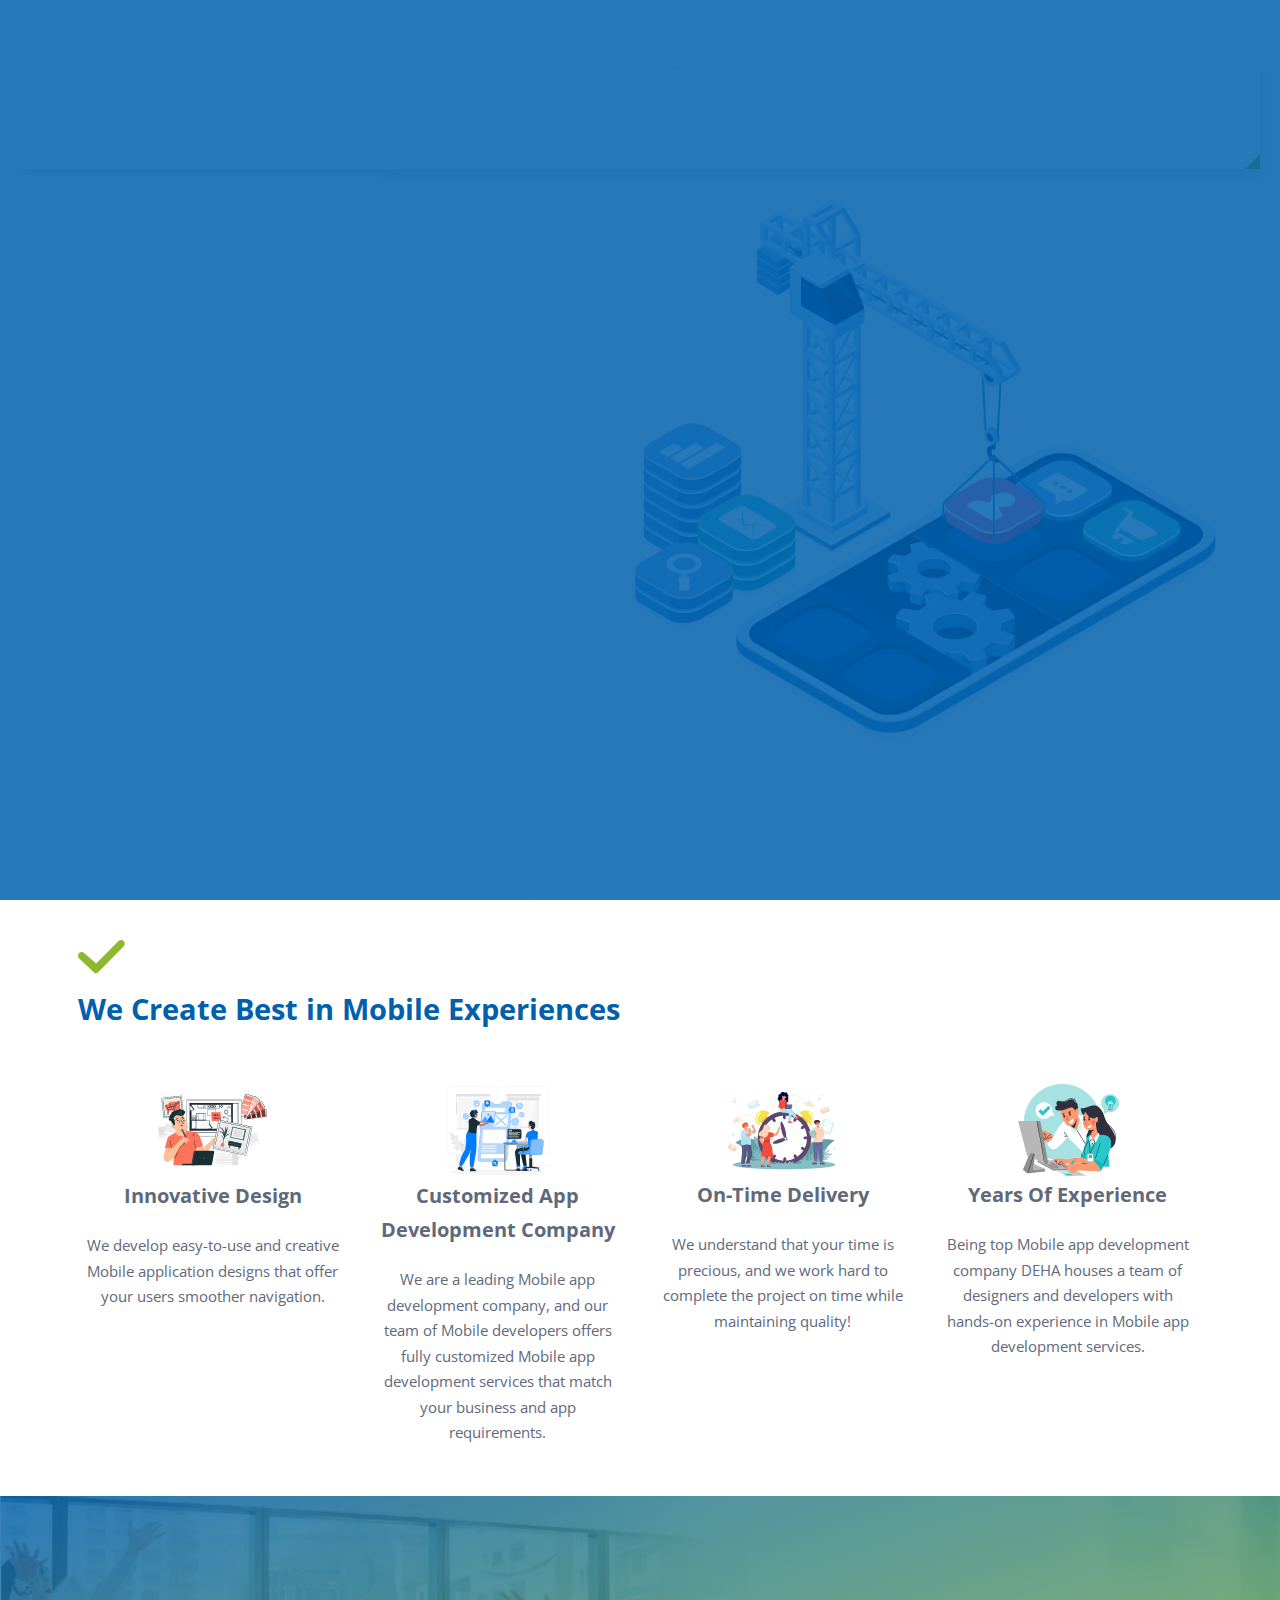
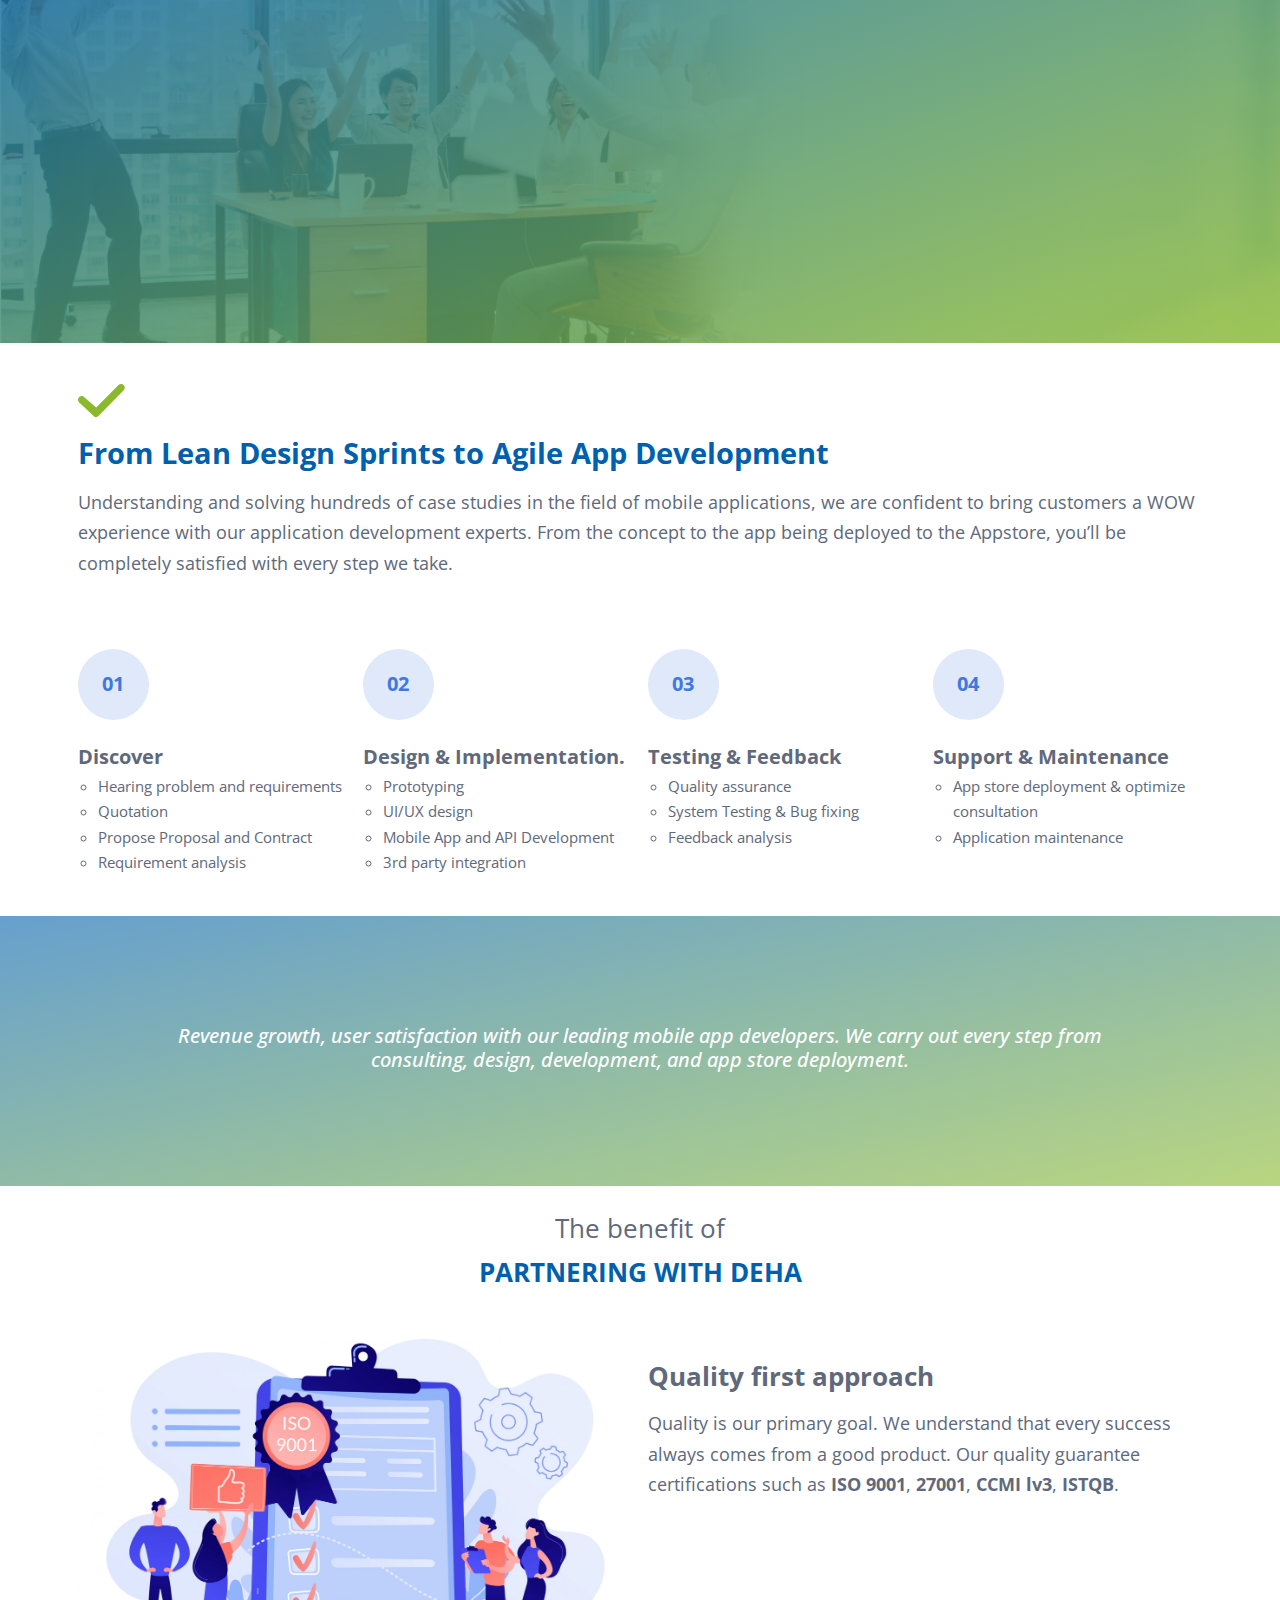
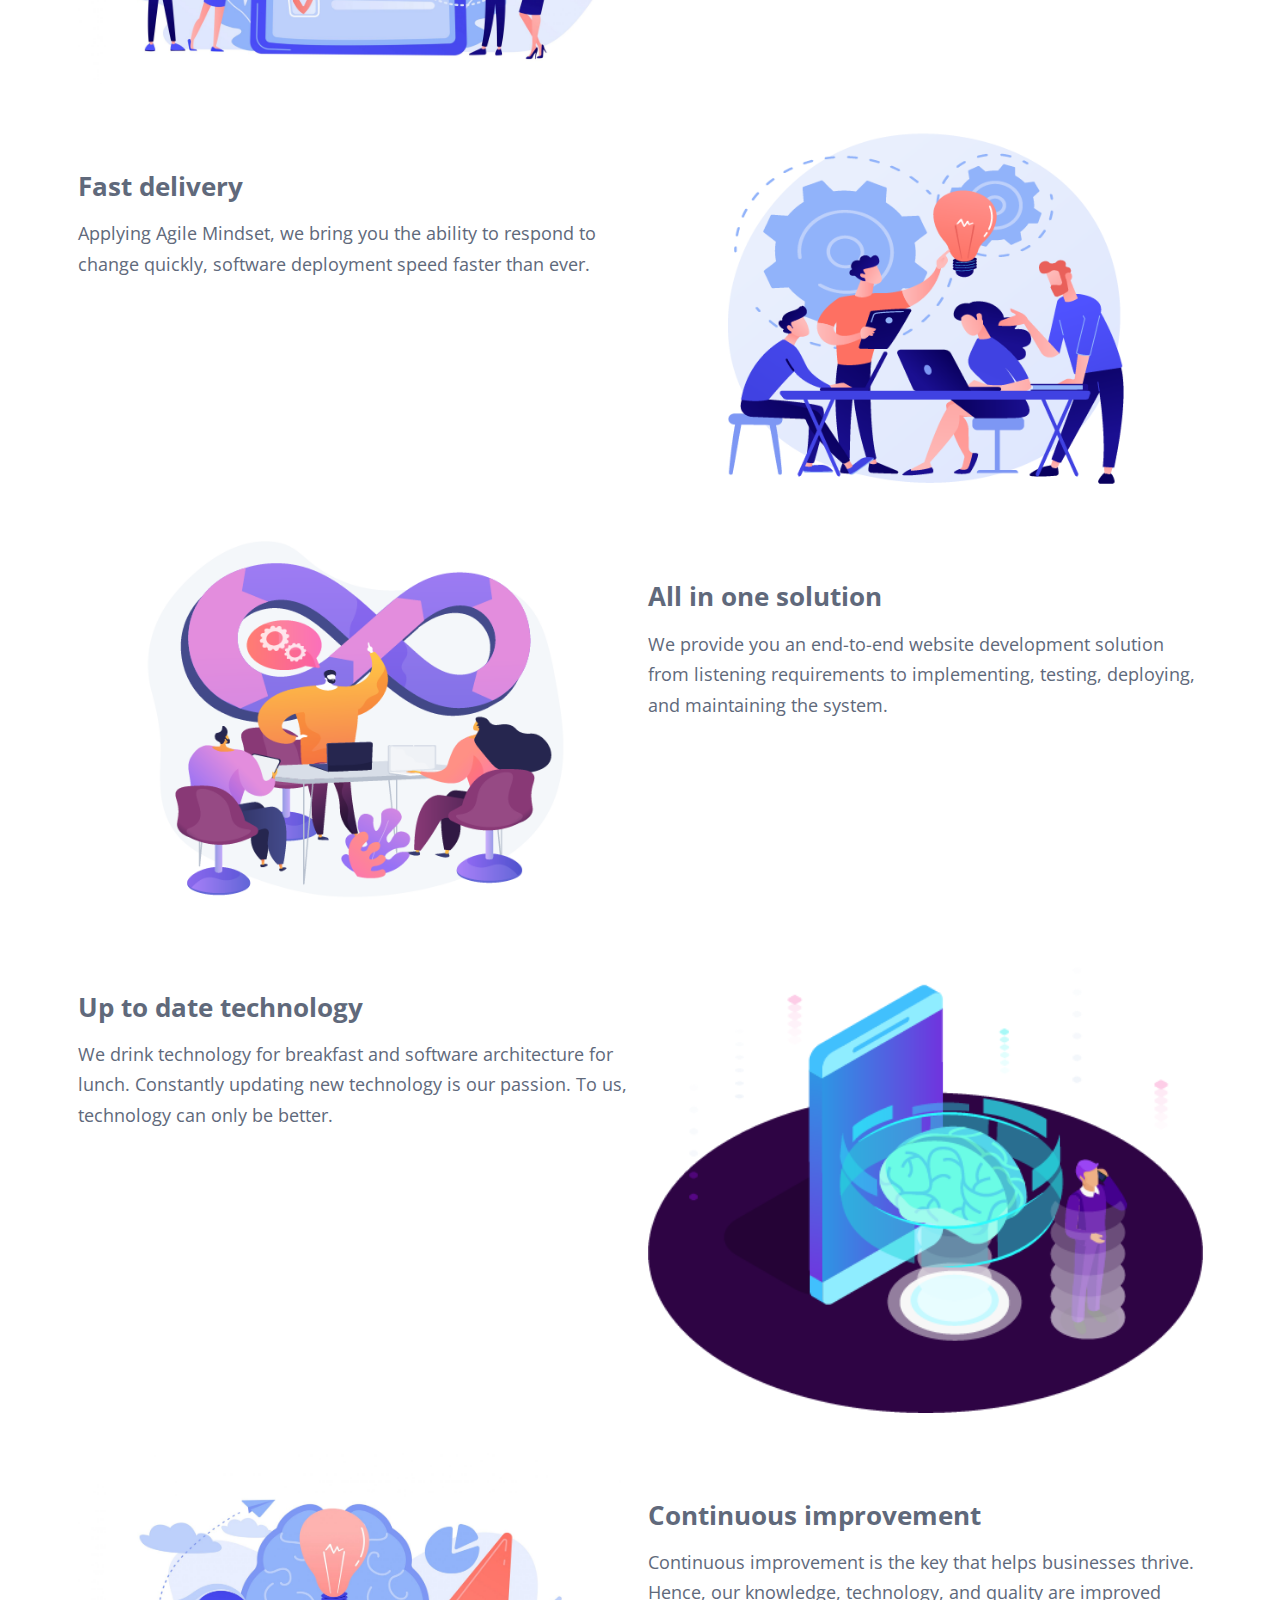
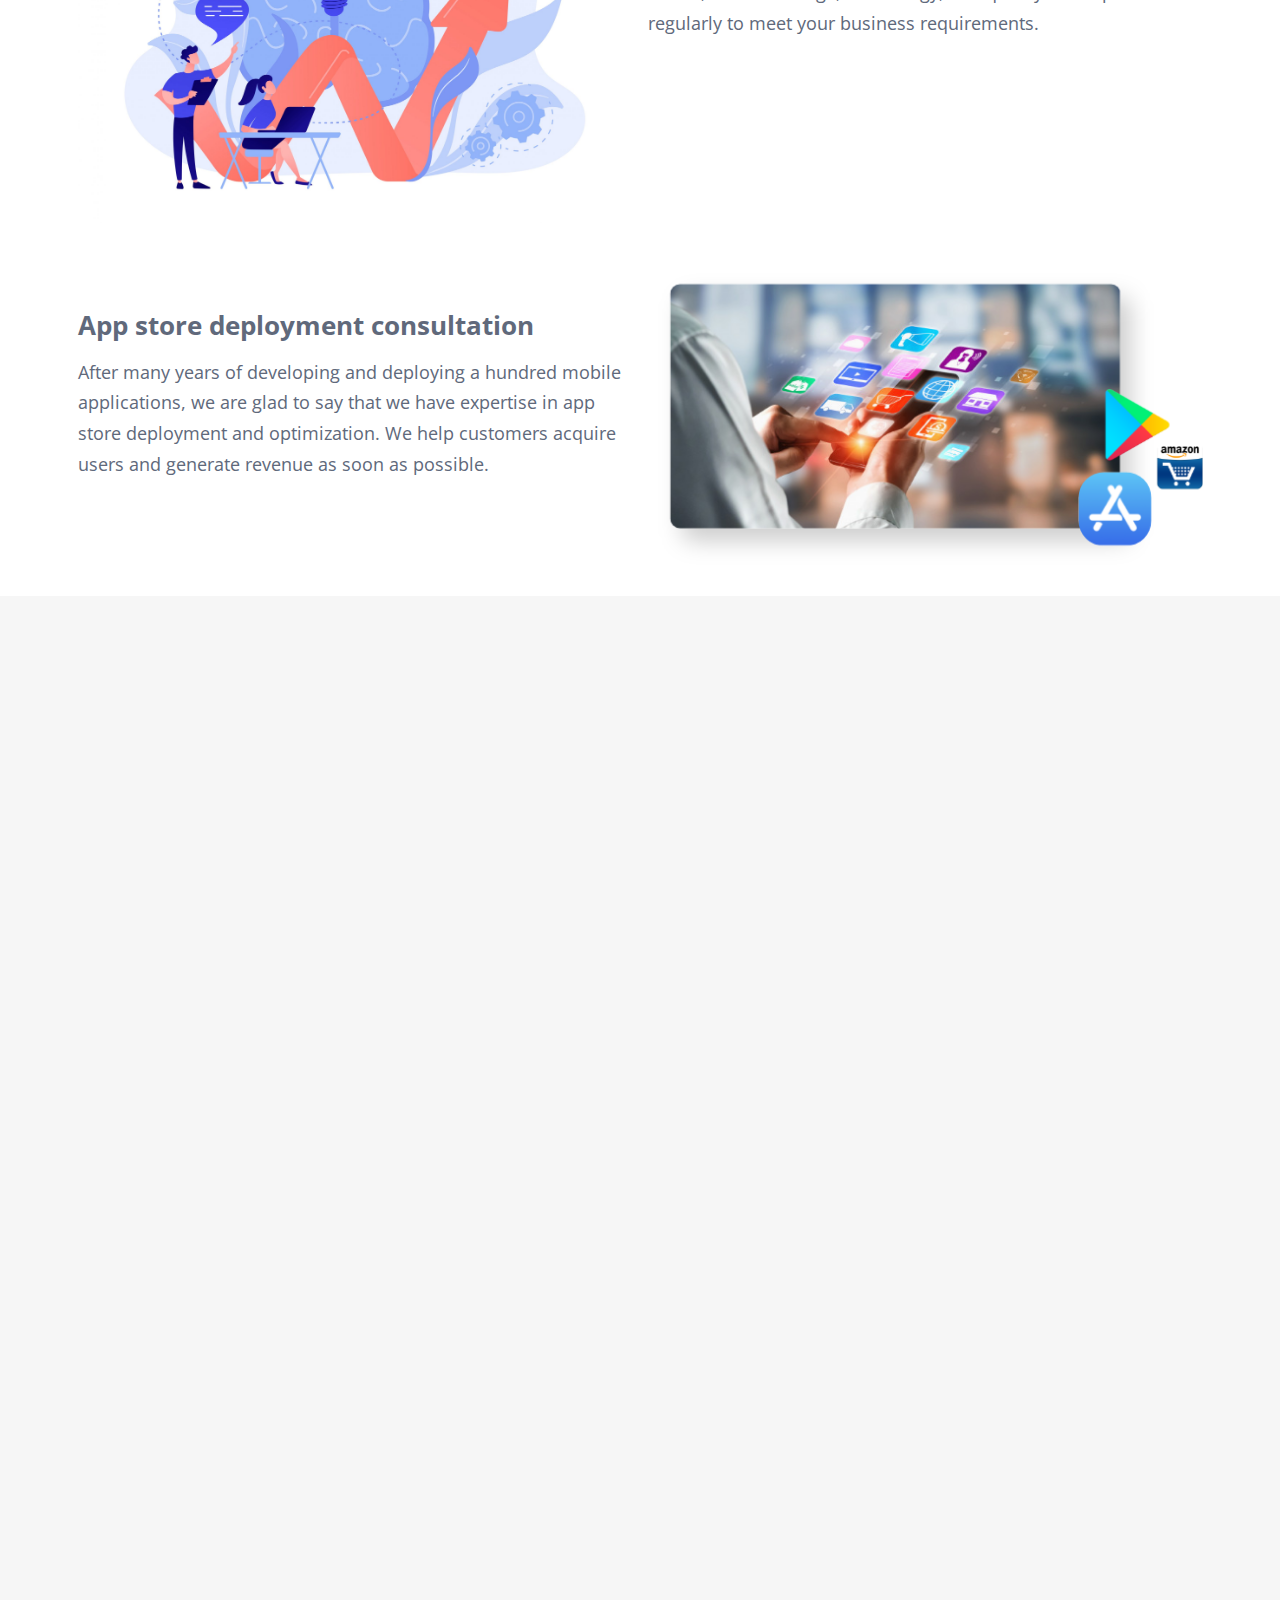
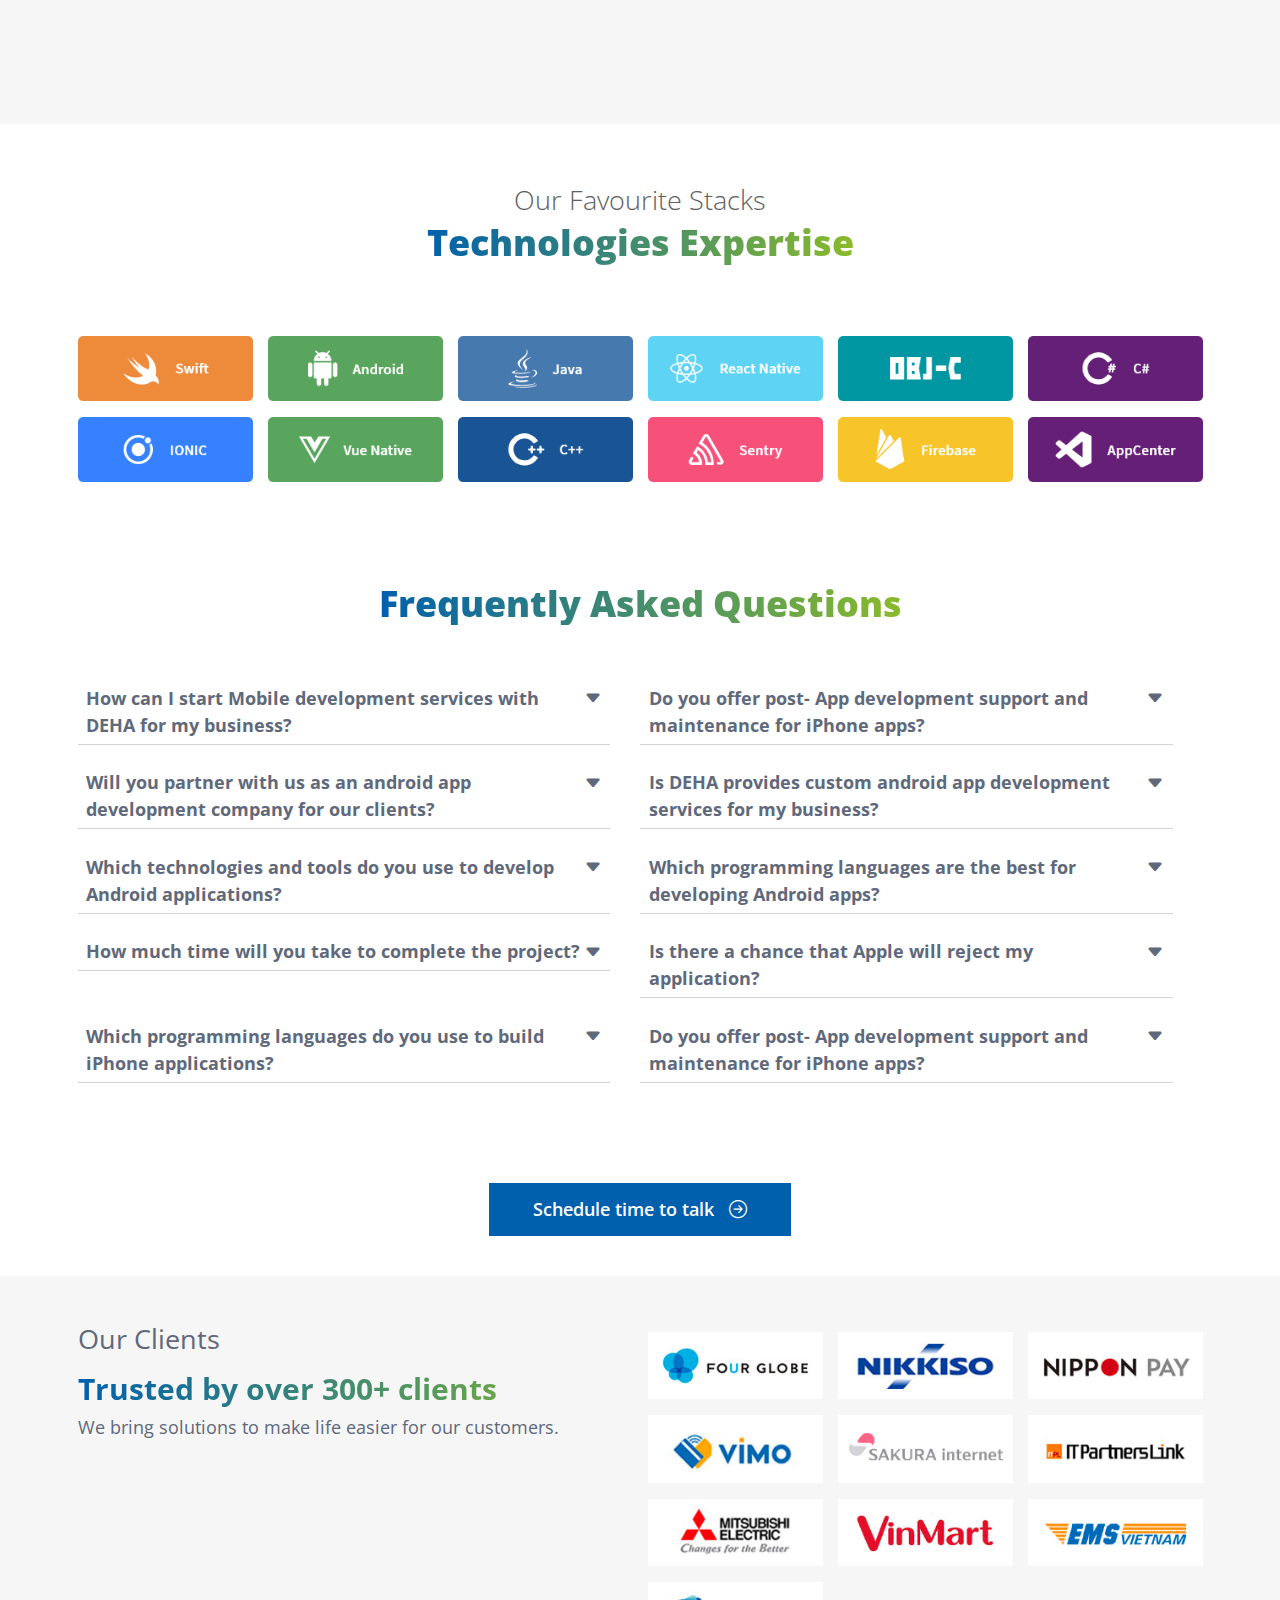
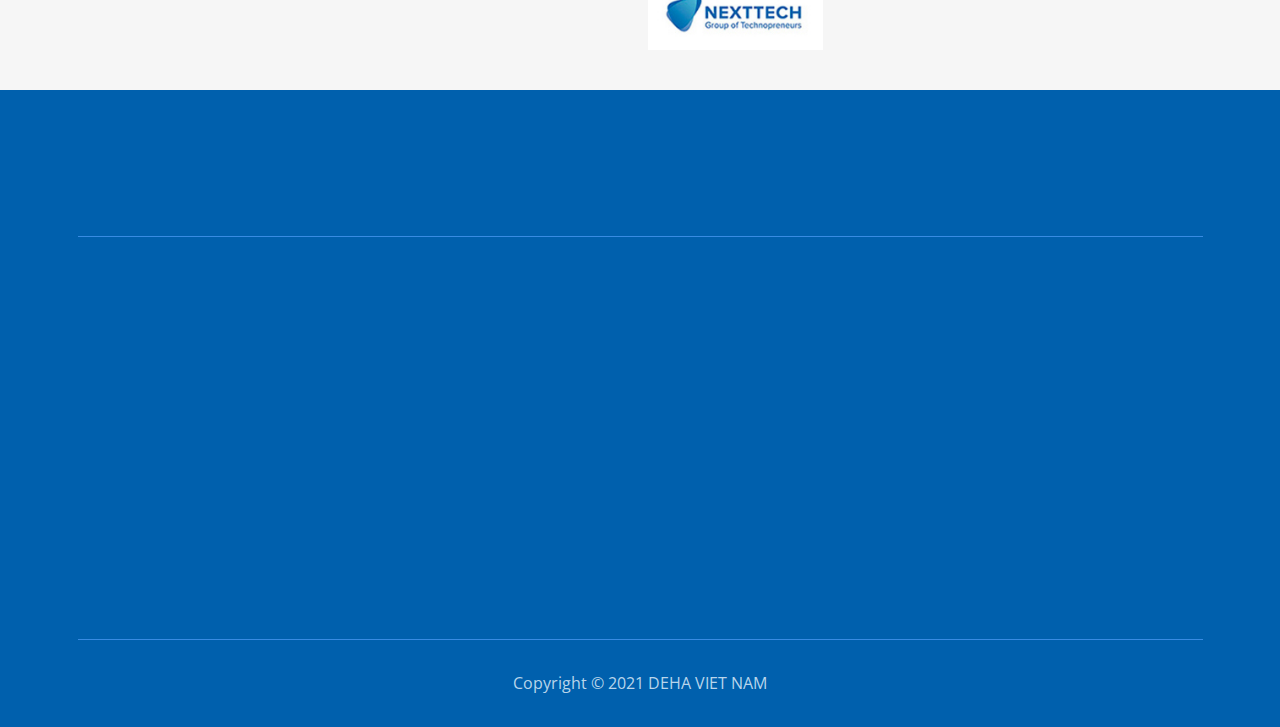
<file: deha-soft.com/mobile-development/index.html>
<!DOCTYPE html>
<html lang="en-US"
	prefix="og: https://ogp.me/ns#" >
<meta http-equiv="content-type" content="text/html;charset=UTF-8" />
<head>
    <!-- Global site tag (gtag.js) - Google Analytics -->
    <script async src="https://www.googletagmanager.com/gtag/js?id=UA-70764051-2"></script>
    <script>
        window.dataLayer = window.dataLayer || [];
        function gtag(){dataLayer.push(arguments);}
        gtag('js', new Date());

        gtag('config', 'UA-70764051-2');
    </script>
    <meta charset="UTF-8">
    <meta name="viewport" content="width=device-width,initial-scale=1.0,maximum-scale=1.0,user-scalable=0">
    <title>DEHA SOFWARE JSC.</title>
    <meta name="description" content=""/>
    <meta name="robots" content="max-snippet:-1, max-image-preview:large, max-video-preview:-1"/>
    <meta name="robots" content="noindex">
    <meta property="og:locale" content="vi_VN"/>
    <meta property="og:type" content="website"/>
    <meta property="og:title" content="Deha Software"/>
    <meta property="og:description" content=""/>
    <meta property="og:url" content=""/>
    <meta property="og:site_name" content="Deha Software"/>
    <meta property="og:image" content="images/ogp.png"/>
    <meta property="og:image:secure_url" content="images/ogp.png"/>
    <meta property="og:image:width" content="1200"/>
    <meta property="og:image:height" content="630"/>
    <meta name="twitter:card" content="summary_large_image"/>
    <meta name="twitter:description" content=""/>
    <meta name="twitter:title" content="Deha Software"/>
    <meta name="twitter:image" content="images/ogp.png"/>
    <link rel="icon" href="../wp-content/themes/deha-viet-nam/images/favicon.png" sizes="32x32"/>
    <!-- Bootstrap CSS -->
    <link rel="stylesheet" href="../wp-content/themes/deha-viet-nam/vendor/bootstrap/css/bootstrap.min.css">
    <link rel="stylesheet" href="../wp-content/themes/deha-viet-nam/vendor/slick-1.8.1/slick.css">
    <link rel="stylesheet" href="../wp-content/themes/deha-viet-nam/vendor/aos.css">
    <!-- Main CSS -->
    <link rel="stylesheet" href="../wp-content/themes/deha-viet-nam/css/style.css">
    <link rel="stylesheet" href="../../cdnjs.cloudflare.com/ajax/libs/bootstrap-icons/1.5.0/font/bootstrap-icons.min.css">
</head>
<body>
<div class="loader">
    <div class="loader__bg"></div>
    <div class="loader__bar"></div>
</div>
<div class="HD-Wrapper">
    <header class="DH-Header">
        <div id="top-head" class="container-fluid">
            <div class="row mful">
                <div class="col-4">
                    <ul class="topMenu">
                        <li class="active"><a href="../index.html">TOP</a></li>
                    </ul>
                </div>
                <div class="col-8">
                    <ul class="topSocial">
                        <li class="d-none d-sm-block"><a href="#" target="_blank"><i class="ico-fb">
                                    <a href="https://www.facebook.com/dehasoftwarejsc">
                                        <svg width="20" height="20" viewBox="0 0 20 20">
                                            <path id="facebook_" data-name="facebook"
                                                  d="M17.07,0H2.93A2.933,2.933,0,0,0,0,2.93V17.07A2.933,2.933,0,0,0,2.93,20h5.9V12.93H6.484V9.414H8.828V7.031a3.519,3.519,0,0,1,3.516-3.516H15.9V7.031H12.344V9.414H15.9l-.586,3.516H12.344V20H17.07A2.933,2.933,0,0,0,20,17.07V2.93A2.933,2.933,0,0,0,17.07,0Zm0,0"/>
                                        </svg>
                                    </a>
                                </i></a></li>
                        <li class="d-none d-sm-block"><a href="#" target="_blank"><i class="ico-yt">
                                    <a href="https://www.youtube.com/channel/UCVxKjvrUpIrQyJGwx9f8z6w">
                                        <svg xmlns="http://www.w3.org/2000/svg" width="28.565" height="20"
                                             viewBox="0 0 28.565 20">
                                            <path id="youtube"
                                                  d="M27.976-2.953A3.579,3.579,0,0,0,25.459-5.47c-2.235-.612-11.177-.612-11.177-.612s-8.941,0-11.176.588A3.651,3.651,0,0,0,.588-2.953,37.708,37.708,0,0,0,0,3.918a37.569,37.569,0,0,0,.588,6.87,3.579,3.579,0,0,0,2.518,2.518c2.259.612,11.176.612,11.176.612s8.941,0,11.176-.588a3.579,3.579,0,0,0,2.518-2.518,37.719,37.719,0,0,0,.588-6.87A35.794,35.794,0,0,0,27.976-2.953ZM11.435,8.2V-.364l7.435,4.282Zm0,0"
                                                  transform="translate(0 6.082)"/>
                                        </svg>
                                    </a>
                                </i></a></li>
                        <li class="d-none d-sm-block"><a href="#" target="_blank"><i class="ico-em">
                                    <a href="mailto:cx@deha-soft.com">
                                        <svg xmlns="http://www.w3.org/2000/svg" width="25.454" height="20"
                                             viewBox="0 0 25.454 20">
                                            <g id="black-back-closed-envelope-shape" transform="translate(0 -59.013)">
                                                <path id="Path_8" data-name="Path 8"
                                                      d="M39.344,331.3a2.176,2.176,0,0,0,1.489-.562l-7.212-7.212-.5.359q-.81.6-1.314.93a8.1,8.1,0,0,1-1.342.682,4.091,4.091,0,0,1-1.563.348h-.028a4.09,4.09,0,0,1-1.563-.348,8.07,8.07,0,0,1-1.342-.682q-.5-.334-1.314-.93c-.15-.11-.317-.231-.5-.361l-7.213,7.214a2.176,2.176,0,0,0,1.49.562Z"
                                                      transform="translate(-16.163 -252.288)"/>
                                                <path id="Path_9" data-name="Path 9"
                                                      d="M1.435,199.791A7.531,7.531,0,0,1,0,198.555v10.972l6.356-6.356Q4.449,201.839,1.435,199.791Z"
                                                      transform="translate(0 -133.093)"/>
                                                <path id="Path_10" data-name="Path 10"
                                                      d="M418.242,199.791q-2.9,1.964-4.933,3.383l6.354,6.354V198.555A7.839,7.839,0,0,1,418.242,199.791Z"
                                                      transform="translate(-394.208 -133.093)"/>
                                                <path id="Path_11" data-name="Path 11"
                                                      d="M23.187,59.013H2.279A2.028,2.028,0,0,0,.6,59.751,2.866,2.866,0,0,0,.006,61.6a3.319,3.319,0,0,0,.781,1.939,7.047,7.047,0,0,0,1.662,1.64q.483.341,2.912,2.024c.874.606,1.634,1.134,2.288,1.59.557.388,1.037.724,1.434,1l.212.151.392.282q.462.334.767.54t.739.462a4.309,4.309,0,0,0,.817.384,2.26,2.26,0,0,0,.71.128h.028a2.261,2.261,0,0,0,.71-.128,4.3,4.3,0,0,0,.817-.384q.433-.256.739-.462t.767-.54l.391-.282.212-.151,1.437-1,5.21-3.618a6.756,6.756,0,0,0,1.733-1.747,3.758,3.758,0,0,0,.7-2.145,2.291,2.291,0,0,0-2.273-2.273Z"
                                                      transform="translate(-0.006)"/>
                                            </g>
                                        </svg>
                                    </a>
                                </i></a></li>
                        <li class="phone"><i class="ico-ph">
                                <a href="tel:+842432004183">
                                <svg id="telephone" xmlns="http://www.w3.org/2000/svg" width="20" height="20"
                                     viewBox="0 0 20 20">
                                    <path id="Path_12" data-name="Path 12"
                                          d="M240.667,128a.667.667,0,1,0,0,1.333A2.669,2.669,0,0,1,243.333,132a.667.667,0,0,0,1.333,0A4,4,0,0,0,240.667,128Z"
                                          transform="translate(-230 -122.667)"/>
                                    <path id="Path_13" data-name="Path 13"
                                          d="M240.667,64a.667.667,0,1,0,0,1.333A5.339,5.339,0,0,1,246,70.667a.667.667,0,1,0,1.333,0A6.674,6.674,0,0,0,240.667,64Z"
                                          transform="translate(-230 -61.333)"/>
                                    <path id="Path_14" data-name="Path 14"
                                          d="M240.667,0a.667.667,0,1,0,0,1.333,8.008,8.008,0,0,1,8,8,.667.667,0,1,0,1.333,0A9.344,9.344,0,0,0,240.667,0Z"
                                          transform="translate(-230)"/>
                                    <path id="Path_15" data-name="Path 15"
                                          d="M18,45.333a12.375,12.375,0,0,1-5.48-1.252.654.654,0,0,0-.511-.031.672.672,0,0,0-.383.34L10.579,46.56a16.768,16.768,0,0,1-6.469-6.469L6.277,39.04a.666.666,0,0,0,.308-.893,12.375,12.375,0,0,1-1.252-5.48A.667.667,0,0,0,4.667,32h-4A.667.667,0,0,0,0,32.667a18.02,18.02,0,0,0,18,18A.667.667,0,0,0,18.667,50V46A.667.667,0,0,0,18,45.333Z"
                                          transform="translate(0 -30.667)"/>
                                </svg>
                                </a>
                            </i><a href="tel:+842432004183">(+84)-24-3200-4183</a></li>
                    </ul>
                </div>
            </div>
        </div>
        <div id="DH-head">
            <div class="container-fluid">
                <nav class="navbar navbar-expand-lg shadow ">
                    <div class="container-fluid px-4">
                        <a class="navbar-brand link" href="../index.html">
                            <svg xmlns="http://www.w3.org/2000/svg" width="112.99" height="60.314"
                                 viewBox="0 0 112.99 60.314">
                                <g id="deha-vietnam-logo" transform="translate(-50 -92)">
                                    <path id="Path_1579" data-name="Path 1579"
                                          d="M187.161,415.616v22.6h.706a3.158,3.158,0,0,1,2.119.575,2.06,2.06,0,0,1,.01,2.986,3.148,3.148,0,0,1-2.128.575h-3.694l-.574-1.583a18.883,18.883,0,0,1-3.529,1.824,12.026,12.026,0,0,1-3.2.424,10.466,10.466,0,0,1-7.5-2.693,8.858,8.858,0,0,1-2.845-6.708,9.726,9.726,0,0,1,2.986-7.162,9.943,9.943,0,0,1,7.283-2.966,10.378,10.378,0,0,1,3.167.494,12.62,12.62,0,0,1,3.067,1.483v-5.718h-.706a3.148,3.148,0,0,1-2.128-.575,1.908,1.908,0,0,1-.635-1.483,1.931,1.931,0,0,1,.635-1.5,3.148,3.148,0,0,1,2.128-.575Zm-4.136,18.125a5.867,5.867,0,0,0-1.8-4.337,6.31,6.31,0,0,0-8.776,0,5.8,5.8,0,0,0-1.8,4.277,4.823,4.823,0,0,0,1.614,3.742,7.838,7.838,0,0,0,9.119,0A4.731,4.731,0,0,0,183.025,433.741Z"
                                          transform="translate(-108.033 -309.686)" fill="#0060ad"/>
                                    <path id="Path_1580" data-name="Path 1580"
                                          d="M312.511,415.616v9.39a10.96,10.96,0,0,1,2.613-1.14,9.783,9.783,0,0,1,2.673-.373,9.5,9.5,0,0,1,3.813.726,6.525,6.525,0,0,1,2.774,2.29,6.694,6.694,0,0,1,1.1,3.944v7.767a4.494,4.494,0,0,1,2.058.3,2,2,0,0,1,.968,1.775,1.922,1.922,0,0,1-.625,1.483,3.107,3.107,0,0,1-2.118.575h-4.72a3.112,3.112,0,0,1-2.108-.575,1.931,1.931,0,0,1-.636-1.5,1.978,1.978,0,0,1,.969-1.755,4.227,4.227,0,0,1,2.058-.3v-7.485a2.89,2.89,0,0,0-.726-2.239,4.028,4.028,0,0,0-2.8-.867,5.329,5.329,0,0,0-2.431.535,13.065,13.065,0,0,0-2.854,2.31v7.747a4.417,4.417,0,0,1,2.057.3,1.986,1.986,0,0,1,.989,1.775,1.908,1.908,0,0,1-.636,1.483,3.148,3.148,0,0,1-2.128.575h-4.7a3.148,3.148,0,0,1-2.128-.575,1.931,1.931,0,0,1-.636-1.5,1.968,1.968,0,0,1,.989-1.755,4.16,4.16,0,0,1,2.058-.3V419.751h-.706a3.148,3.148,0,0,1-2.128-.575,1.932,1.932,0,0,1-.636-1.5,1.908,1.908,0,0,1,.636-1.483,3.148,3.148,0,0,1,2.128-.575Z"
                                          transform="translate(-197.554 -309.686)" fill="#0060ad"/>
                                    <path id="Path_1581" data-name="Path 1581"
                                          d="M394.2,456.787l-.574-1.542a18.953,18.953,0,0,1-4,1.815,15.962,15.962,0,0,1-3.409.413,8.062,8.062,0,0,1-5.407-1.765,5.093,5.093,0,0,1-2.078-3.9,6.337,6.337,0,0,1,2.653-4.832,11.061,11.061,0,0,1,7.333-2.229,27.236,27.236,0,0,1,4.337.4v-.988a1.8,1.8,0,0,0-.8-1.513,5.5,5.5,0,0,0-3.036-.585,20.7,20.7,0,0,0-4.761.726,7.767,7.767,0,0,1-1.694.262,1.876,1.876,0,0,1-1.4-.595,2.1,2.1,0,0,1-.575-1.523,1.924,1.924,0,0,1,.2-.908,1.609,1.609,0,0,1,.565-.615,6.647,6.647,0,0,1,1.513-.555,28.542,28.542,0,0,1,3.127-.676,18.624,18.624,0,0,1,2.885-.252,9.5,9.5,0,0,1,5.982,1.664,5.463,5.463,0,0,1,2.128,4.55v8.513h.706a3.149,3.149,0,0,1,2.128.575,1.932,1.932,0,0,1,.636,1.5,1.908,1.908,0,0,1-.636,1.483,3.147,3.147,0,0,1-2.128.575Zm-1.148-7.4a24.039,24.039,0,0,0-4.58-.484,7.549,7.549,0,0,0-4.337,1.231q-1.13.787-1.13,1.594a1.1,1.1,0,0,0,.544.948,4.972,4.972,0,0,0,2.764.666,11.524,11.524,0,0,0,3.379-.585,12.384,12.384,0,0,0,3.359-1.594Z"
                                          transform="translate(-245.308 -324.118)" fill="#0060ad"/>
                                    <path id="Path_1582" data-name="Path 1582"
                                          d="M249.9,456.491a12.9,12.9,0,0,1-6.42-1.592,8.782,8.782,0,0,1-4.421-7.389,5.686,5.686,0,0,1,.492-2.953,2.008,2.008,0,0,1,2.986-.92A13.286,13.286,0,0,0,250,445.159a12.227,12.227,0,0,0,5.477-1.512c0-1.477-2.586-3.413-5.938-3.2a9.014,9.014,0,0,0-2.861.678,2.008,2.008,0,0,1-1.7-3.639,12.77,12.77,0,0,1,4.314-1.048c6.446-.4,10.592,4.647,10.592,7.248a2.69,2.69,0,0,1-.453,1.978c-.3.32-3.111,3.134-9.184,3.508a18.749,18.749,0,0,1-7.046-.87,4.621,4.621,0,0,0,2.294,3.131,9.229,9.229,0,0,0,5.071,1.025c4.519-.279,6.4-2.292,6.475-2.377a2,2,0,0,1,2.821-.217,2.022,2.022,0,0,1,.219,2.843c-.293.344-3.042,3.376-9.268,3.76C250.55,456.479,250.24,456.491,249.9,456.491Z"
                                          transform="translate(-154.944 -323.14)" fill="#0060ad"/>
                                    <path id="Path_1583" data-name="Path 1583"
                                          d="M247.479,394.461h-.047a1.963,1.963,0,0,1-1.443-.837l-7.976-7.375a2.061,2.061,0,0,1,.144-2.88,2.007,2.007,0,0,1,2.837.122l6.553,5.7,12.324-12.432a2.007,2.007,0,1,1,2.852,2.825l-13.818,14.107A2.211,2.211,0,0,1,247.479,394.461Z"
                                          transform="translate(-153.946 -284.166)" fill="#8aba2b"/>
                                    <path id="Path_1584" data-name="Path 1584" d="M368.133,522.52h2.842l-1.421-3.222Z"
                                          transform="translate(-238.456 -376.758)" fill="#0060ad"/>
                                    <path id="Path_1585" data-name="Path 1585"
                                          d="M217.911,414.981a1.943,1.943,0,1,0,0,3.884h33.321v27.894H146.716V418.865h8.646a1.943,1.943,0,1,0,0-3.884H142.479v46.608h112.99V414.981ZM155.76,458.035h-1.477l-3.144-7.821h1.477l2.405,5.841,2.406-5.841H158.9Zm12.3,0h-1.321v-7.821h1.321Zm14.512,0H176.94v-7.821h5.494v1.242h-4.173v2.07h3.748V454.7h-3.748v2.092h4.307Zm13.729-6.613h-2.372v6.613h-1.321v-6.613h-2.372v-1.208H196.3Zm15.329,6.613h-1.432l-4.431-5.706v5.706h-1.321v-7.821h1.321l4.543,5.841v-5.841h1.32Zm14.691,0-.784-1.779h-3.916l-.783,1.779h-1.41l3.447-7.821h1.41l3.446,7.821Zm18.037,0h-1.321v-6.109l-2.73,5.427h-.738l-2.719-5.427v6.109h-1.32v-7.821h2.059l2.361,4.912,2.361-4.912h2.048Z"
                                          transform="translate(-92.479 -309.276)" fill="#0060ad"/>
                                </g>
                            </svg>
                        </a>
                        <button class="navbar-toggler" type="button" data-bs-toggle="collapse"
                                data-bs-target="#main_nav">
                            <span class="navbar-toggler-icon"></span>
                        </button>
                        <div class="collapse navbar-collapse" id="main_nav">
                            <ul class="navbar-nav ms-auto">
                                <li class="nav-item dropdown "> <!-- active class -->
                                    <a class="nav-link dropdown-toggle link" href="../company/index.html"
                                       data-bs-toggle="dropdown">Company</a>
                                </li>
                                <li class="nav-item dropdown">
                                    <span class="nav-link dropdown-toggle" href="../index.html" data-bs-toggle="dropdown">Our
                                        Solutions</span>
                                    <ul class="dropdown-menu fade-down">
                                        <li><a class="dropdown-item" href="https://facio.me/" target="_blank"> Facio ME</a></li>
                                    </ul>
                                </li>
                                <li class="nav-item dropdown">
                                    <span class="nav-link dropdown-toggle" data-bs-toggle="dropdown">Digital
                                        Consulting</span>
                                    <ul class="dropdown-menu fade-down">
                                        <li class="submenu">
                                            <a class="dropdown-item dropdown-toggle" href="#" data-bs-toggle="dropdown"> Application services</a>
                                            <ul class="dropdown-menu fade-right">
                                                <li><a class="dropdown-item" href="../web-design-and-development/index.html">Web design & development</a></li>
                                                <li><a class="dropdown-item" href="index.html">Mobile development</a></li>
                                                <li><a class="dropdown-item" href="../engineering-and-maintenance/index.html">Engineering & maintenance</a></li>
                                            </ul>
                                        </li>
                                        <li><a class="dropdown-item" href="../testing-services/index.html"> Testing services</a></li>
                                        <li><a class="dropdown-item" href="../integration-services/index.html"> Integration services</a></li>
                                        <li><a class="dropdown-item" href="../cms-services/index.html"> CMS services</a></li>
                                        <li><a class="dropdown-item" href="../blockchain/index.html"> Blockchain services</a></li>
                                    </ul>
                                </li>
                                <li class="nav-item dropdown">
                                    <span class="nav-link dropdown-toggle" data-bs-toggle="dropdown">DX
                                        Consulting</span>
                                    <ul class="dropdown-menu fade-down">
                                        <li><a class="dropdown-item" href="../ecommerce-solutions/index.html"> Ecommerce solutions</a></li>
                                        <li><a class="dropdown-item" href="../enterprise-services/index.html"> Enterprise Services</a></li>
                                    </ul>
                                </li>
                                <li class="nav-item dropdown">
                                    <a class="nav-link button btn-contact" href="../contact-us/index.html"
                                       data-bs-toggle="dropdown">Contact</a>
                                </li>
                            </ul>
                        </div> <!-- navbar-collapse.// -->
                    </div> <!-- container-fluid.// -->
                </nav>
            </div>
        </div>
    </header>
<style>
    .section-deliver-1 {
        margin-top: 40px;
        margin-bottom: 40px;
    }

    .section-deliver-1 .title {
        font-weight: bold;
        font-size: 29px;
        color: #0060ad;
    }

    .section-deliver-1 .desc {
        font-size: 18px;
        color: #60697B;
    }

    .section-deliver-1 .c4-items {
        margin-top: 50px;
    }

    .section-deliver-1 .c4-items .item .title {
        font-size: 20px;
        color: #60697B;
    }

    .section-deliver-1 .c4-items .item ul {
        list-style-type: circle;
        margin-left: 20px;
    }

    .section-deliver-1 .c4-items .item ul > li {
        font-size: 15px;
        color: #60697B;
    }

    .page-description {
        font-size: 26px;
        font-style: italic;
        color: #ffffff;
        text-align: center;
    }

    .page-description .container {
        max-width: 1000px;
    }

    .section-title-1 {
        text-align: center;
        margin-top: 20px;
    }

    .section-title-1 .title {
        font-size: 26px;
        margin: 0;
        padding: 0;
    }

    .section-title-1 .desc {
        color: #0060AD;
        font-size: 26px;
        font-weight: bold;
    }

    .section-feature-1 {
        margin-top: 20px;
        padding-bottom: 20px;
    }

    .section-feature-1 .title {
        font-size: 26px;
        font-weight: bold;
        margin-top: 40px;
    }

    .section-feature-1 .feature-image {
        width: 100%;
    }

    .section-feature-1 .desc {
        color: #60697B;
        font-size: 16px;
    }

    .section-feature-2 {
        margin-top: 20px;
    }

    .section-feature-2 .title {
        font-size: 27px;
    }

    .section-feature-2 .desc {
        font-size: 18px;
        color: #60697B;
    }

    .section-feature-2 .pic img {
        width: 100%;
        margin-top: 16px;
    }

    .section-client-2 .grab-title {
        font-size: 30px;
        font-weight: bold;
        background: #0060AD;
        background: -webkit-linear-gradient(to right, #0060AD 0%, #8ABA2B 100%);
        background: -moz-linear-gradient(to right, #0060AD 0%, #8ABA2B 100%);
        background: linear-gradient(to right, #0060AD 0%, #8ABA2B 100%);
        -webkit-background-clip: text;
        -webkit-text-fill-color: transparent;
    }

    .section-client-2 .title {
        font-size: 27px;
    }

    .section-client-2 .desc {
        font-size: 18px;
    }

    .section-client-2 .pic img {
        margin-top: 16px;
        width: 100%;
    }

    .section-service-1 {
        margin-top: 40px;
        margin-bottom: 40px;
    }

    .section-service-1 .title {
        font-weight: bold;
        font-size: 29px;
        color: #0060ad;
    }

    .section-service-1 .desc {
        font-size: 18px;
        color: #60697B;
    }

    .section-service-1 .c4-items {
        margin-top: 50px;
    }

    .section-service-1 .c4-items .item {
        padding-left: 15px;
        padding-right: 15px;
        text-align: center;
    }
    .section-service-1 .c4-items .item .title {
        font-size: 20px;
        color: #60697B;
        text-align: center;
        margin-bottom: 20px;
    }

    .section-service-1 .c4-items .item .desc {
        font-size: 15px;
        color: #60697B;
    }

    .bg-gray {
        background-color: #F6F6F6;
    }

    .pt40 {
        padding-top: 40px;
    }

    .pb40 {
        padding-bottom: 40px;
    }

    .mt16 {
        margin-top: 16px;
    }

    .faq-container {
        display: flex;
        width: 100%;
        flex-wrap: wrap;
    }

    .row-item {
        flex: 50%;
        padding-right: 30px;
    }

    .faq-question {
        border-bottom: 1px solid lightgrey;
        margin-bottom: 20px;
    }

    .faq-answer .card-body {
        background-color: #F1F1F1;
        color: #202020;
        font-size: 15px;
        margin-bottom: 20px;
    }

    .faq-question {
        display: flex;
        align-items: center;
    }

    .question-content {
        flex: 95%;
    }

    .question-content a {
        text-align: left;
        display: flex;
        justify-content: space-between;
    }

    .question-clicked {
        color: #008DD2 !important;
    }
    .step-number {
        width: 71px;
        height: 71px;
        border-radius: 50%;
        display: flex; /* or inline-flex */
        align-items: center;
        justify-content: center;
        color: #3F78E0;
        font-weight: 700;
        font-size: 20px;
        margin-bottom: 20px;
        background: #E0E9FA;
        margin-top: 20px;
    }
    .step-active {
        background: #0060AD;
        color: white;
    }

    .slide-item-bg {
        background-image: url('../wp-content/uploads/2021/07/mobile-development-100.jpg');
    }
    @media (max-width: 768px) {
        .section-feature-1 {
            border-bottom: solid 1px #dedede;
        }
        .section-feature-1 .title {
            font-size: 20px;
        }
        .row-item {
            flex: 100%;
            padding: 0;
        }
        .slide-item-bg {
            background-image: url('../wp-content/uploads/2021/07/mobile-development-mobile.png');
        }
    }
    </style>

    <section class="hero bg-gray">
        <div class="hero-slide">
            <div class="slide-item slide-item-bg">
                <div class="container">
                    <div class="slide-content">
                        <div class="ttl">
                            <p class="exb tec upp" style="font-size: 42px;">
                                <span class="exb" style="font-size: 49px;">Mobile development</span>
                        </p>
                        <p class="tec">Build and transform your business through strategy, design, and app development</p>
                    </div>
                </div>
            </div>
        </div>
    </div>
</section>

<main>
        <section class="section-service-1">
        <div class="container">
            <p><img src="../wp-content/themes/deha-viet-nam/images/deha-check-flag.png" alt=""></p>
            <p class="title">We Create Best in Mobile Experiences</p>
            <p class="desc">
                            </p>
            <div class="row c4-items">
                                                            <div class="col-md-6 col-lg-3 item">
                            <div class="text-center">
                                <img src="../wp-content/uploads/2021/07/innovative-design.png"
                                     alt="Innovative Design">
                            </div>
                            <div class="title">
                                Innovative Design                            </div>
                            <p class="desc">
                                We develop easy-to-use and creative Mobile application designs that offer your users smoother navigation.                            </p>
                        </div>
                                            <div class="col-md-6 col-lg-3 item">
                            <div class="text-center">
                                <img src="../wp-content/uploads/2021/07/customized-app.png"
                                     alt="Customized App Development Company">
                            </div>
                            <div class="title">
                                Customized App Development Company                            </div>
                            <p class="desc">
                                We are a leading Mobile app development company, and our team of Mobile developers offers fully customized Mobile app development services that match your business and app requirements.                            </p>
                        </div>
                                            <div class="col-md-6 col-lg-3 item">
                            <div class="text-center">
                                <img src="../wp-content/uploads/2021/07/on-time-delivery.png"
                                     alt="On-Time Delivery">
                            </div>
                            <div class="title">
                                On-Time Delivery                            </div>
                            <p class="desc">
                                We understand that your time is precious, and we work hard to complete the project on time while maintaining quality!                            </p>
                        </div>
                                            <div class="col-md-6 col-lg-3 item">
                            <div class="text-center">
                                <img src="../wp-content/uploads/2021/07/years-of-experience.png"
                                     alt="Years Of Experience">
                            </div>
                            <div class="title">
                                Years Of Experience                            </div>
                            <p class="desc">
                                Being top Mobile app development company DEHA houses a team of designers and developers with hands-on experience in Mobile app development services.                            </p>
                        </div>
                                                </div>
        </div>
    </section>
        <section class="hmHr">
            <div class="container">
                <div class="row justify-content-center text-center">
                    <div class="col-12 col-md-5 mful">
                        <div class="hrContent">
                            <h2>Let’s Make it Happen Together!</h2>
                            <p>There are still not enough friends to realize our goal of “a world where everyone can be
                                absorbed in value creation.”
                                If you like, why don’t you take a look at DEHA VIET NAM?</p>
                            <a href="../contact-us/index.html" class="button btn-reverse">Contact us</a>
                        </div>

                    </div>
                </div>
            </div>
        </section>
            <section class="section-deliver-1">
        <div class="container">
            <p><img src="../wp-content/themes/deha-viet-nam/images/deha-check-flag.png" alt=""></p>
            <p class="title">From Lean Design Sprints to Agile App Development</p>
            <p class="desc">Understanding and solving hundreds of case studies in the field of mobile applications, we are confident to bring customers a WOW experience with our application development experts. From the concept to the app being deployed to the Appstore, you’ll be completely satisfied with every step we take.</p>
            <div class="row c4-items">
                                                            <div class="col-md-6 col-lg-3 item">
                            <div class="step-number">01</div>
                            <div class="title">Discover</div>
                            <ul>
<li>Hearing problem and requirements</li>
<li>Quotation</li>
<li>Propose Proposal and Contract</li>
<li>Requirement analysis</li>
</ul>
                        </div>
                                            <div class="col-md-6 col-lg-3 item">
                            <div class="step-number">02</div>
                            <div class="title">Design & Implementation.</div>
                            <ul>
<li>Prototyping</li>
<li>UI/UX design</li>
<li>Mobile App and API Development</li>
<li>3rd party integration</li>
</ul>
                        </div>
                                            <div class="col-md-6 col-lg-3 item">
                            <div class="step-number">03</div>
                            <div class="title">Testing & Feedback</div>
                            <ul>
<li>Quality assurance</li>
<li>System Testing &amp; Bug fixing</li>
<li>Feedback analysis</li>
</ul>
                        </div>
                                            <div class="col-md-6 col-lg-3 item">
                            <div class="step-number">04</div>
                            <div class="title">Support & Maintenance</div>
                            <ul>
<li>App store deployment &amp; optimize consultation</li>
<li>Application maintenance</li>
</ul>
                        </div>
                                                </div>
        </div>
    </section>
    <div class="parallax t-imgArea d-flex align-items-center page-description">
        <div class="container">
            <h2>
                Revenue growth, user satisfaction with our leading mobile app developers. We carry out every step from consulting, design, development, and app store deployment.            </h2>
        </div>
    </div>
    
            <section class="section-title-1">
            <p class="title">The benefit of</p>
            <p class="desc upp">partnering with DEHA</p>
        </section>
                    <section class="section-feature-1">
                <div class="container">
                    <div class="row">
                                                    <div class="col-md-6">
                                <img class="feature-image" src="../wp-content/uploads/2021/07/20943854-scaled.jpg"
                                     alt="Quality first approach">
                            </div>
                            <div class="col-md-6">
                                <p class="title">Quality first approach</p>
                                <div class="desc">
                                    <p>Quality is our primary goal. We understand that every success always comes from a good product. Our quality guarantee certifications such as <strong>ISO 9001</strong>, <strong>27001</strong>, <strong>CCMI lv3</strong>, <strong>ISTQB</strong>.</p>
                                </div>
                            </div>
                                            </div>
                </div>
            </section>
                    <section class="section-feature-1">
                <div class="container">
                    <div class="row">
                                                    <div class="col-md-6">
                                <p class="title">Fast delivery</p>
                                <div class="desc">
                                    <p>Applying Agile Mindset, we bring you the ability to respond to change quickly, software deployment speed faster than ever.</p>
                                </div>
                            </div>
                            <div class="col-md-6">
                                <img class="feature-image" src="../wp-content/uploads/2021/07/Asset-1-1.png"
                                     alt="Fast delivery">
                            </div>
                                            </div>
                </div>
            </section>
                    <section class="section-feature-1">
                <div class="container">
                    <div class="row">
                                                    <div class="col-md-6">
                                <img class="feature-image" src="../wp-content/uploads/2021/07/Asset-3.png"
                                     alt="All in one solution">
                            </div>
                            <div class="col-md-6">
                                <p class="title">All in one solution</p>
                                <div class="desc">
                                    <p>We provide you an end-to-end website development solution from listening requirements to implementing, testing, deploying, and maintaining the system.</p>
                                </div>
                            </div>
                                            </div>
                </div>
            </section>
                    <section class="section-feature-1">
                <div class="container">
                    <div class="row">
                                                    <div class="col-md-6">
                                <p class="title">Up to date technology</p>
                                <div class="desc">
                                    <p>We drink technology for breakfast and software architecture for lunch. Constantly updating new technology is our passion. To us, technology can only be better.</p>
                                </div>
                            </div>
                            <div class="col-md-6">
                                <img class="feature-image" src="../wp-content/uploads/2021/07/Asset-1.png"
                                     alt="Up to date technology">
                            </div>
                                            </div>
                </div>
            </section>
                    <section class="section-feature-1">
                <div class="container">
                    <div class="row">
                                                    <div class="col-md-6">
                                <img class="feature-image" src="../wp-content/uploads/2021/07/20943460-scaled.jpg"
                                     alt="Continuous improvement">
                            </div>
                            <div class="col-md-6">
                                <p class="title">Continuous improvement</p>
                                <div class="desc">
                                    <p>Continuous improvement is the key that helps businesses thrive. Hence, our knowledge, technology, and quality are improved regularly to meet your business requirements.</p>
                                </div>
                            </div>
                                            </div>
                </div>
            </section>
                    <section class="section-feature-1">
                <div class="container">
                    <div class="row">
                                                    <div class="col-md-6">
                                <p class="title">App store deployment consultation</p>
                                <div class="desc">
                                    <p>After many years of developing and deploying a hundred mobile applications, we are glad to say that we have expertise in app store deployment and optimization. We help customers acquire users and generate revenue as soon as possible.</p>
                                </div>
                            </div>
                            <div class="col-md-6">
                                <img class="feature-image" src="../wp-content/uploads/2021/07/Group-11415.png"
                                     alt="App store deployment consultation">
                            </div>
                                            </div>
                </div>
            </section>
                        <section class="hmPortfolio bg-gray pt40 pb40">
            <div class="container">
                <div class="mful">
                    <div class="sTitle text-center">
                        <h3 class="lig">Creative Portfolio</h3>
                        <h2 class="grad">Success cases</h2>
                    </div>
                </div>

                <div class="listFolio mful">
                    <div class="">
                                                                                    <div class="folioItem"><img src="../wp-content/uploads/2021/07/w3.jpg"
                                                            alt=""></div>
                                                            <div class="folioItem"><img src="../wp-content/uploads/2021/07/w6.jpg"
                                                            alt=""></div>
                                                                        </div>
                    <div class="">
                                                                                    <div class="folioItem"><img src="../wp-content/uploads/2021/07/w5.jpg"
                                                            alt=""></div>
                                                            <div class="folioItem"><img src="../wp-content/uploads/2021/07/w4.jpg"
                                                            alt=""></div>
                                                                        </div>
                    <div>
                                            </div>
                </div>
            </div>
        </section>
                <section class="section-feature-2 pt40 pb40">
            <div class="container">
                <div class="sTitle text-center">
                    <h3 class="lig">Our Favourite Stacks</h3>
                    <h2 class="grad">Technologies Expertise</h2>
                </div>
                <div class="row text-center pic">
                                                                        <div class="col-md-2 col-6">
                                <img src="../wp-content/uploads/2021/07/Group-11384-1.png"
                                     alt="">
                            </div>
                                                    <div class="col-md-2 col-6">
                                <img src="../wp-content/uploads/2021/07/android.png"
                                     alt="">
                            </div>
                                                    <div class="col-md-2 col-6">
                                <img src="../wp-content/uploads/2021/07/java-1.png"
                                     alt="">
                            </div>
                                                    <div class="col-md-2 col-6">
                                <img src="../wp-content/uploads/2021/07/Group-11381-1.png"
                                     alt="">
                            </div>
                                                    <div class="col-md-2 col-6">
                                <img src="../wp-content/uploads/2021/07/Group-11383-1.png"
                                     alt="">
                            </div>
                                                    <div class="col-md-2 col-6">
                                <img src="../wp-content/uploads/2021/07/Group-11385-1.png"
                                     alt="">
                            </div>
                                                    <div class="col-md-2 col-6">
                                <img src="../wp-content/uploads/2021/07/IONIC.png"
                                     alt="">
                            </div>
                                                    <div class="col-md-2 col-6">
                                <img src="../wp-content/uploads/2021/07/vue-native.png"
                                     alt="">
                            </div>
                                                    <div class="col-md-2 col-6">
                                <img src="../wp-content/uploads/2021/07/Group-11386-1.png"
                                     alt="">
                            </div>
                                                    <div class="col-md-2 col-6">
                                <img src="../wp-content/uploads/2021/07/Sentry.png"
                                     alt="">
                            </div>
                                                    <div class="col-md-2 col-6">
                                <img src="../wp-content/uploads/2021/07/Firebase.png"
                                     alt="">
                            </div>
                                                    <div class="col-md-2 col-6">
                                <img src="../wp-content/uploads/2021/07/AppCenter.png"
                                     alt="">
                            </div>
                                                            </div>
            </div>
        </section>
                <section class="section-feature-2 pt40 pb40">
            <div class="container">
                <div class="sTitle text-center">
                    <h2 class="grad">Frequently Asked Questions</h2>
                </div>
                <div class="row">
                    <div class="col-md-6 faq-container">
                                                    <div class="row-item">
                                <div class="faq-question">
                                    <div class="question-content">
                                        <a class="btn desc" data-bs-toggle="collapse" href="#answer1"
                                           role="button"
                                           aria-expanded="false" aria-controls="answer1"><b>How can I start Mobile development services with DEHA for my business?</b> <i class="bi bi-caret-down-fill"></i></a>
                                    </div>
                                </div>
                                <div class="col faq-answer">
                                    <div class="collapse multi-collapse" id="answer1">
                                        <div class="card card-body">
                                            You can simply call or email DEHA to begin your Mobile development services. DEHA's developers can make your Mobile development easy and fruitful.                                        </div>
                                    </div>
                                </div>
                            </div>
                                                    <div class="row-item">
                                <div class="faq-question">
                                    <div class="question-content">
                                        <a class="btn desc" data-bs-toggle="collapse" href="#answer2"
                                           role="button"
                                           aria-expanded="false" aria-controls="answer2"><b>Do you offer post- App development support and maintenance for iPhone apps?</b> <i class="bi bi-caret-down-fill"></i></a>
                                    </div>
                                </div>
                                <div class="col faq-answer">
                                    <div class="collapse multi-collapse" id="answer2">
                                        <div class="card card-body">
                                            We have a team of project managers, developers and designers who will be working on your project. They will continuously update you during each development stage and pass on your changes and approvals to the respective teams.                                        </div>
                                    </div>
                                </div>
                            </div>
                                                    <div class="row-item">
                                <div class="faq-question">
                                    <div class="question-content">
                                        <a class="btn desc" data-bs-toggle="collapse" href="#answer3"
                                           role="button"
                                           aria-expanded="false" aria-controls="answer3"><b>Will you partner with us as an android app development company for our clients?</b> <i class="bi bi-caret-down-fill"></i></a>
                                    </div>
                                </div>
                                <div class="col faq-answer">
                                    <div class="collapse multi-collapse" id="answer3">
                                        <div class="card card-body">
                                            DEHA can partner with you to provide an android app development for your clients. DEHA's android developers can note the client requirements and then recommend the right solution to them.                                        </div>
                                    </div>
                                </div>
                            </div>
                                                    <div class="row-item">
                                <div class="faq-question">
                                    <div class="question-content">
                                        <a class="btn desc" data-bs-toggle="collapse" href="#answer4"
                                           role="button"
                                           aria-expanded="false" aria-controls="answer4"><b>Is DEHA provides custom android app development services for my business?</b> <i class="bi bi-caret-down-fill"></i></a>
                                    </div>
                                </div>
                                <div class="col faq-answer">
                                    <div class="collapse multi-collapse" id="answer4">
                                        <div class="card card-body">
                                            DEHA doesn’t aim to offer a standard solution to all enterprises. Instead, they can create a tailored android app to suffice the needs of your business. The app development company can custom-build a robust solution based on your industry and brand position.                                        </div>
                                    </div>
                                </div>
                            </div>
                                                    <div class="row-item">
                                <div class="faq-question">
                                    <div class="question-content">
                                        <a class="btn desc" data-bs-toggle="collapse" href="#answer5"
                                           role="button"
                                           aria-expanded="false" aria-controls="answer5"><b>Which technologies and tools do you use to develop Android applications?</b> <i class="bi bi-caret-down-fill"></i></a>
                                    </div>
                                </div>
                                <div class="col faq-answer">
                                    <div class="collapse multi-collapse" id="answer5">
                                        <div class="card card-body">
                                            We use various tools and technologies such as XML, SQLite, Android NDK, Realm, and Android SDK to design and develop an Android application for your business.                                        </div>
                                    </div>
                                </div>
                            </div>
                                                    <div class="row-item">
                                <div class="faq-question">
                                    <div class="question-content">
                                        <a class="btn desc" data-bs-toggle="collapse" href="#answer6"
                                           role="button"
                                           aria-expanded="false" aria-controls="answer6"><b>Which programming languages are the best for developing Android apps?</b> <i class="bi bi-caret-down-fill"></i></a>
                                    </div>
                                </div>
                                <div class="col faq-answer">
                                    <div class="collapse multi-collapse" id="answer6">
                                        <div class="card card-body">
                                            The programming language most used to develop Android applications is Java. In fact, a major part of the Android operating system is written in Java. But we also use C, Android NDK, and C++ to build Android applications.                                        </div>
                                    </div>
                                </div>
                            </div>
                                                    <div class="row-item">
                                <div class="faq-question">
                                    <div class="question-content">
                                        <a class="btn desc" data-bs-toggle="collapse" href="#answer7"
                                           role="button"
                                           aria-expanded="false" aria-controls="answer7"><b>How much time will you take to complete the project?</b> <i class="bi bi-caret-down-fill"></i></a>
                                    </div>
                                </div>
                                <div class="col faq-answer">
                                    <div class="collapse multi-collapse" id="answer7">
                                        <div class="card card-body">
                                            We usually take around one or two months for Mobile application development. But the exact time taken to complete your project can be determined only after we discuss the idea and other project details.                                        </div>
                                    </div>
                                </div>
                            </div>
                                                    <div class="row-item">
                                <div class="faq-question">
                                    <div class="question-content">
                                        <a class="btn desc" data-bs-toggle="collapse" href="#answer8"
                                           role="button"
                                           aria-expanded="false" aria-controls="answer8"><b>Is there a chance that Apple will reject my application?</b> <i class="bi bi-caret-down-fill"></i></a>
                                    </div>
                                </div>
                                <div class="col faq-answer">
                                    <div class="collapse multi-collapse" id="answer8">
                                        <div class="card card-body">
                                            We can reduce the possibility of your mobile app getting rejected. Our team of iOS app developers strictly follows the standard guidelines and functionality set by Apple. We offer quality assurance and testing services to ensure there’s no room for rejection.                                        </div>
                                    </div>
                                </div>
                            </div>
                                                    <div class="row-item">
                                <div class="faq-question">
                                    <div class="question-content">
                                        <a class="btn desc" data-bs-toggle="collapse" href="#answer9"
                                           role="button"
                                           aria-expanded="false" aria-controls="answer9"><b>Which programming languages do you use to build iPhone applications?</b> <i class="bi bi-caret-down-fill"></i></a>
                                    </div>
                                </div>
                                <div class="col faq-answer">
                                    <div class="collapse multi-collapse" id="answer9">
                                        <div class="card card-body">
                                            The programming languages we use to develop your iPhone applications are Objective-C and C. We also use the XCode platform, as Apple offers support for C++ on XCode’s latest version.                                        </div>
                                    </div>
                                </div>
                            </div>
                                                    <div class="row-item">
                                <div class="faq-question">
                                    <div class="question-content">
                                        <a class="btn desc" data-bs-toggle="collapse" href="#answer10"
                                           role="button"
                                           aria-expanded="false" aria-controls="answer10"><b>Do you offer post- App development support and maintenance for iPhone apps?</b> <i class="bi bi-caret-down-fill"></i></a>
                                    </div>
                                </div>
                                <div class="col faq-answer">
                                    <div class="collapse multi-collapse" id="answer10">
                                        <div class="card card-body">
                                            We are a leading iOS app development agency, and we help and maintenance even after your mobile application is deployed. We offer services like app upgrading, troubleshooting, system improvement, and others. By maintaining your mobile app regularly, we ensure it offers 100% performance and boosts your revenue.                                        </div>
                                    </div>
                                </div>
                            </div>
                                            </div>
                </div>
            </div>
        </section>
        <section class="section-client-2 pt40 pb40 text-center">
        <a class="nav-link button btn-contact" href="../contact-us/index.html">Schedule time to talk   <i class="bi bi-arrow-right-circle" style="margin-left: 10px;"></i></a>
    </section>
    <section class="section-client-2 pt40 pb40 bg-gray">
        <div class="container">
            <div class="row">
                <div class="col-md-6">
                    <div class="desc">
                        <p class="title">Our Clients</p>
                        <h3 class="grab-title">Trusted by over 300+ clients</h3>
                        <p class="desc">We bring solutions to make life easier for our customers.</p>
                    </div>
                </div>
                <div class="col-md-6 pic">
                    <div class="row">
                        <div class="col-md-4 col-6">
                            <img src="../wp-content/themes/deha-viet-nam/upload/clients/fg.jpg"
                                 alt="FourGlobal"/>
                        </div>
                        <div class="col-md-4 col-6">
                            <img src="../wp-content/themes/deha-viet-nam/upload/clients/nikkisho.jpg"
                                 alt="FourGlobal"/>
                        </div>
                        <div class="col-md-4 col-6">
                            <img src="../wp-content/themes/deha-viet-nam/upload/clients/nippon-pay.jpg"
                                 alt="FourGlobal"/>
                        </div>
                        <div class="col-md-4 col-6">
                            <img src="../wp-content/themes/deha-viet-nam/upload/clients/vimo.jpg"
                                 alt="FourGlobal"/>
                        </div>
                        <div class="col-md-4 col-6">
                            <img src="../wp-content/themes/deha-viet-nam/upload/clients/sakura-internet.jpg"
                                 alt="FourGlobal"/>
                        </div>
                        <div class="col-md-4 col-6">
                            <img src="../wp-content/themes/deha-viet-nam/upload/clients/itpl.jpg"
                                 alt="FourGlobal"/>
                        </div>
                        <div class="col-md-4 col-6">
                            <img src="../wp-content/themes/deha-viet-nam/upload/clients/mitsubishi.jpg"
                                 alt="FourGlobal"/>
                        </div>
                        <div class="col-md-4 col-6">
                            <img src="../wp-content/themes/deha-viet-nam/upload/clients/vinmart.jpg"
                                 alt="FourGlobal"/>
                        </div>
                        <div class="col-md-4 col-6">
                            <img src="../wp-content/themes/deha-viet-nam/upload/clients/ems.jpg"
                                 alt="FourGlobal"/>
                        </div>
                        <div class="col-md-4 col-6">
                            <img src="../wp-content/themes/deha-viet-nam/upload/clients/nexttech.jpg"
                                 alt="FourGlobal"/>
                        </div>
                    </div>
                </div>
            </div>
        </div>
    </section>
</main>

<footer>
    <div class="container">
        <div class="ftContact">
            <div class="row  mful">
                <div class="col-12 col-md-6">
                    <h2>Enough Talk, Let’s Build<br>Something Together</h2>
                </div>
                <div class="col-12 col-md-6 d-flex justify-content-center justify-content-md-end align-items-center">
                    <a href="../contact-us/index.html" class="button btn-reverse">Let’s Say Hi</a>
                </div>
            </div>
        </div>
        <div class="ftContent">
            <div class="row mful">
                <div class="col-12 col-md-6">
                    <img src="../wp-content/themes/deha-viet-nam/images/deha-logo-w.svg" alt="Deha Software">
                    <div class="officeee">
<h3>Headquarters</h3>
<p>5F, Intracom building, 82 Dich Vong Hau, Cau Giay, Ha Noi, Viet Nam</p>
<p>Email: info@deha-soft.com</p>
<p>Phone: (+84)-24-3200-4183</p>
</div>
<div class="officeee">
<h3>Thua Thien Hue Branch</h3>
<p>28 Nguyen Tri Phuong, Phu Nhuan, Thua Thien Hue, Viet Nam</p>
<p>Phone: (+84)-24-3200-4183</p>
</div>
                </div>
                <div class="col-12 col-md-3 ftLink ps-md-5">
<h3>Company</h3>
<ul>
<li><a href="../company/index.html">About us</a></li>
<li><a href="../contact-us/index.html">Contact</a></li>
</ul>
</div>
<div class="col-12 col-md-3 ftLink">
<h3>Services</h3>
<ul>
<li><a href="../web-design-and-development/index.html">Web design &#038; development</a></li>
<li><a href="index.html">Mobile development</a></li>
<li><a href="../engineering-and-maintenance/index.html">Engineering &#038; Maintenance</a></li>
<li><a href="../testing-services/index.html">Testing services</a></li>
<li><a href="../integration-services/index.html">Integration services</a></li>
<li><a href="../ecommerce-solutions/index.html">Ecommerce services</a></li>
</ul>
</div>
            </div>
        </div>
        <div class="copyright">
            <p class="text-center">Copyright © 2021 DEHA VIET NAM<br>
        </div>
    </div>
</footer>
</div>


<script src="../../ajax.googleapis.com/ajax/libs/jquery/1.12.4/jquery.min.js"></script>
<script src="../wp-content/themes/deha-viet-nam/vendor/bootstrap/js/bootstrap.min.js"></script>
<script src="../wp-content/themes/deha-viet-nam/vendor/slick-1.8.1/slick.min.js"></script>
<script src="../wp-content/themes/deha-viet-nam/js/script.js"></script>
</body>
</html>
</file>
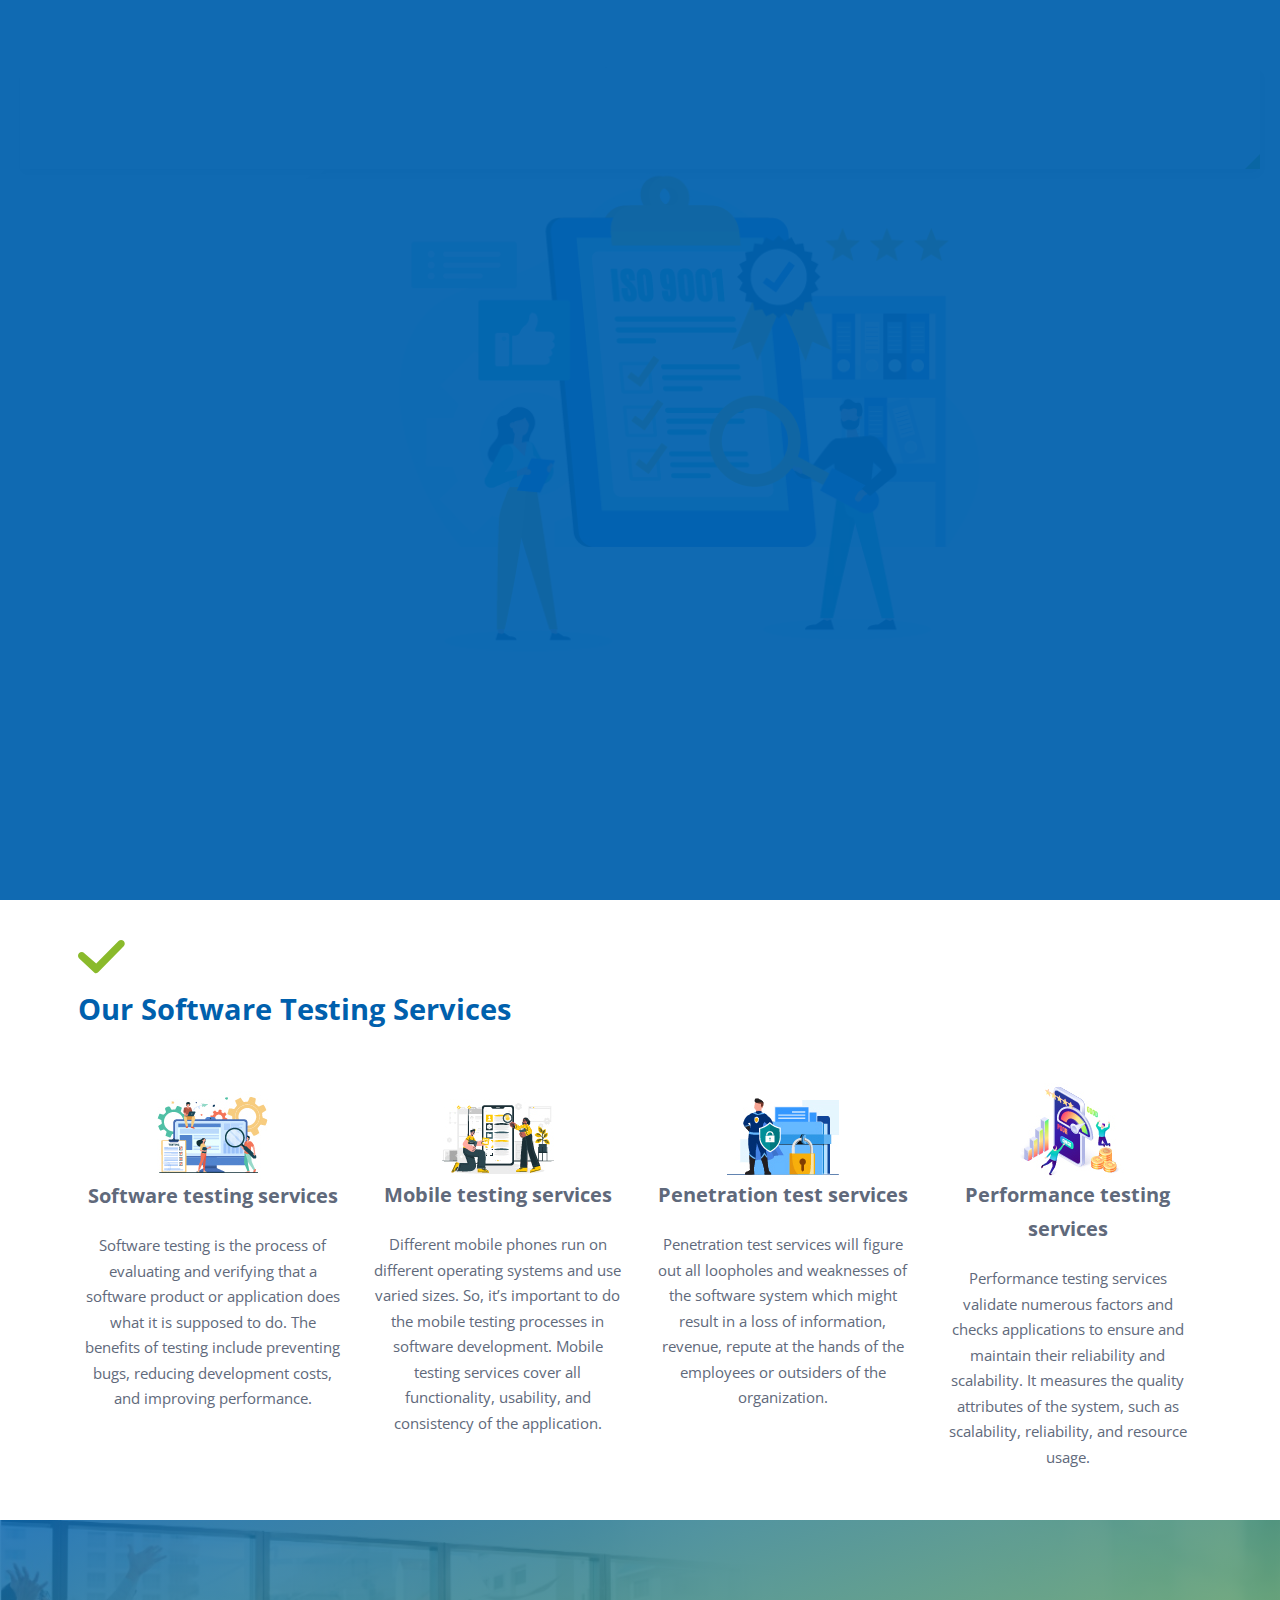
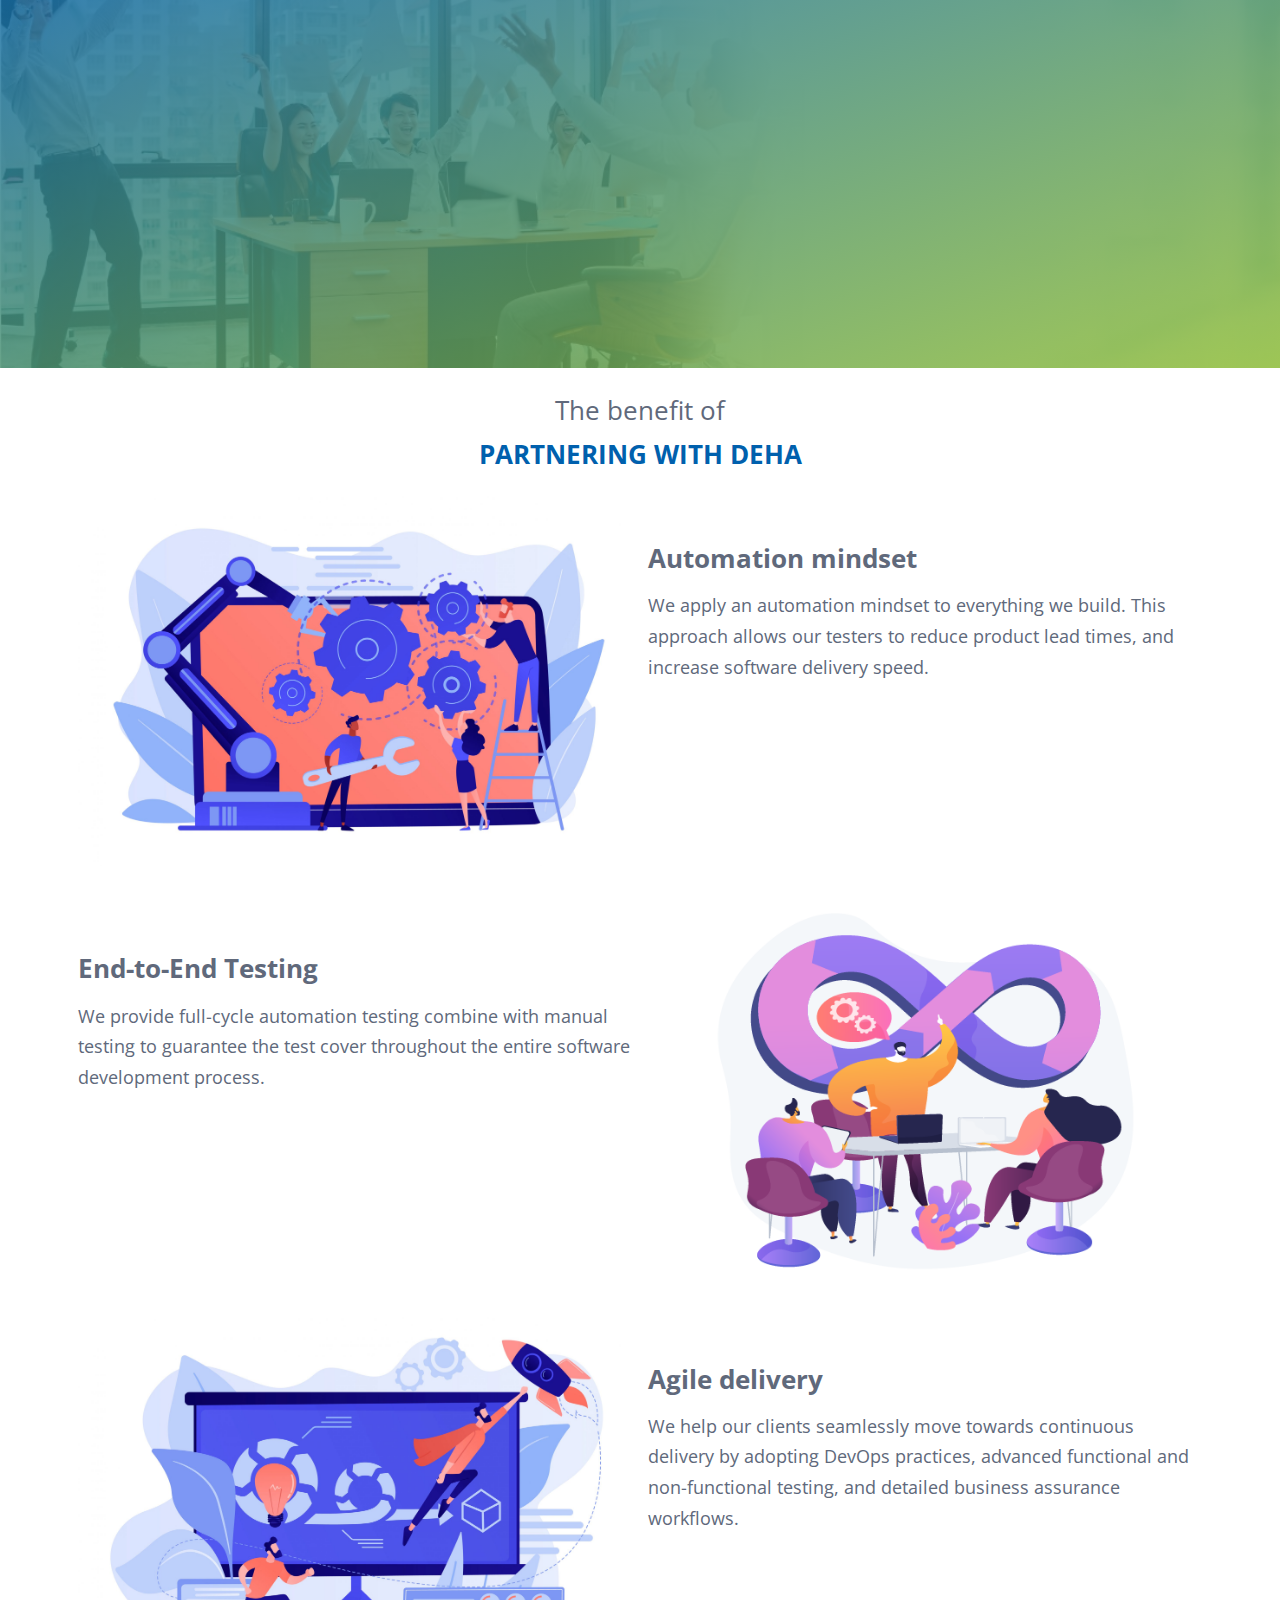
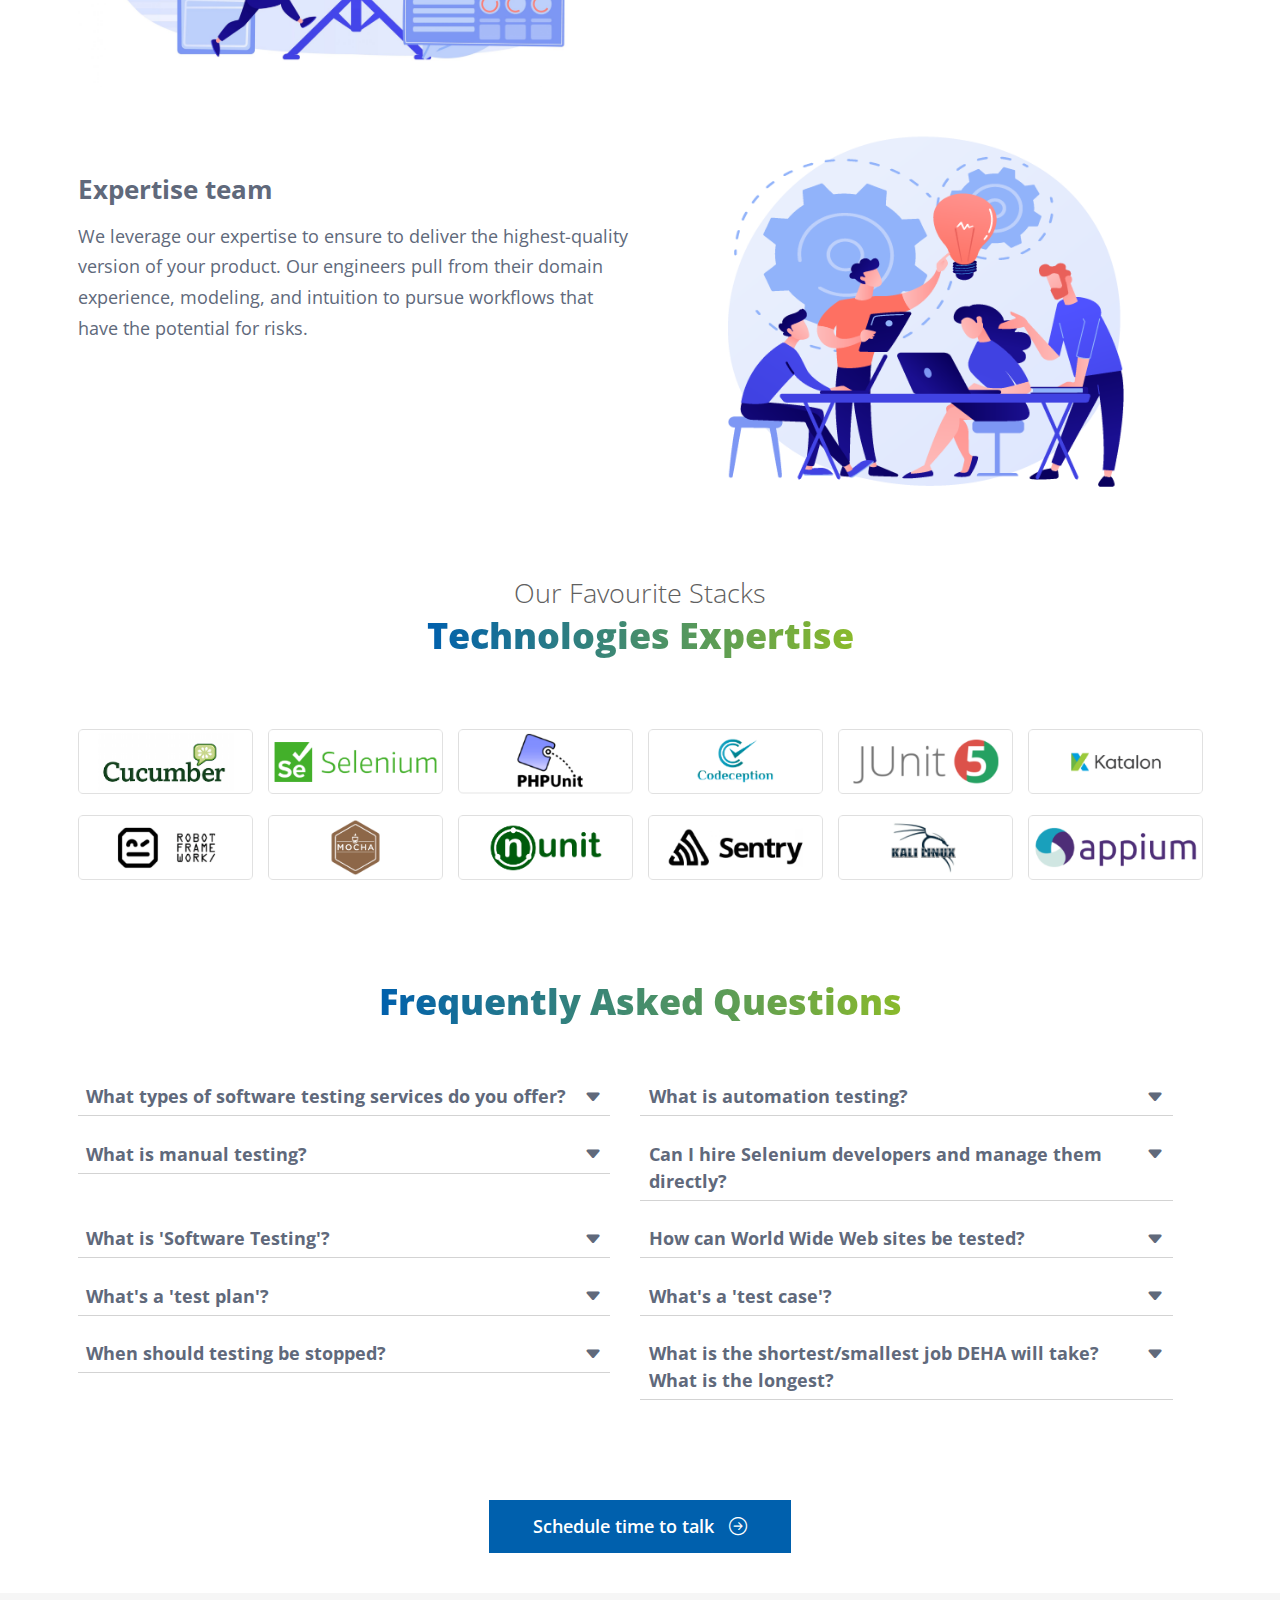
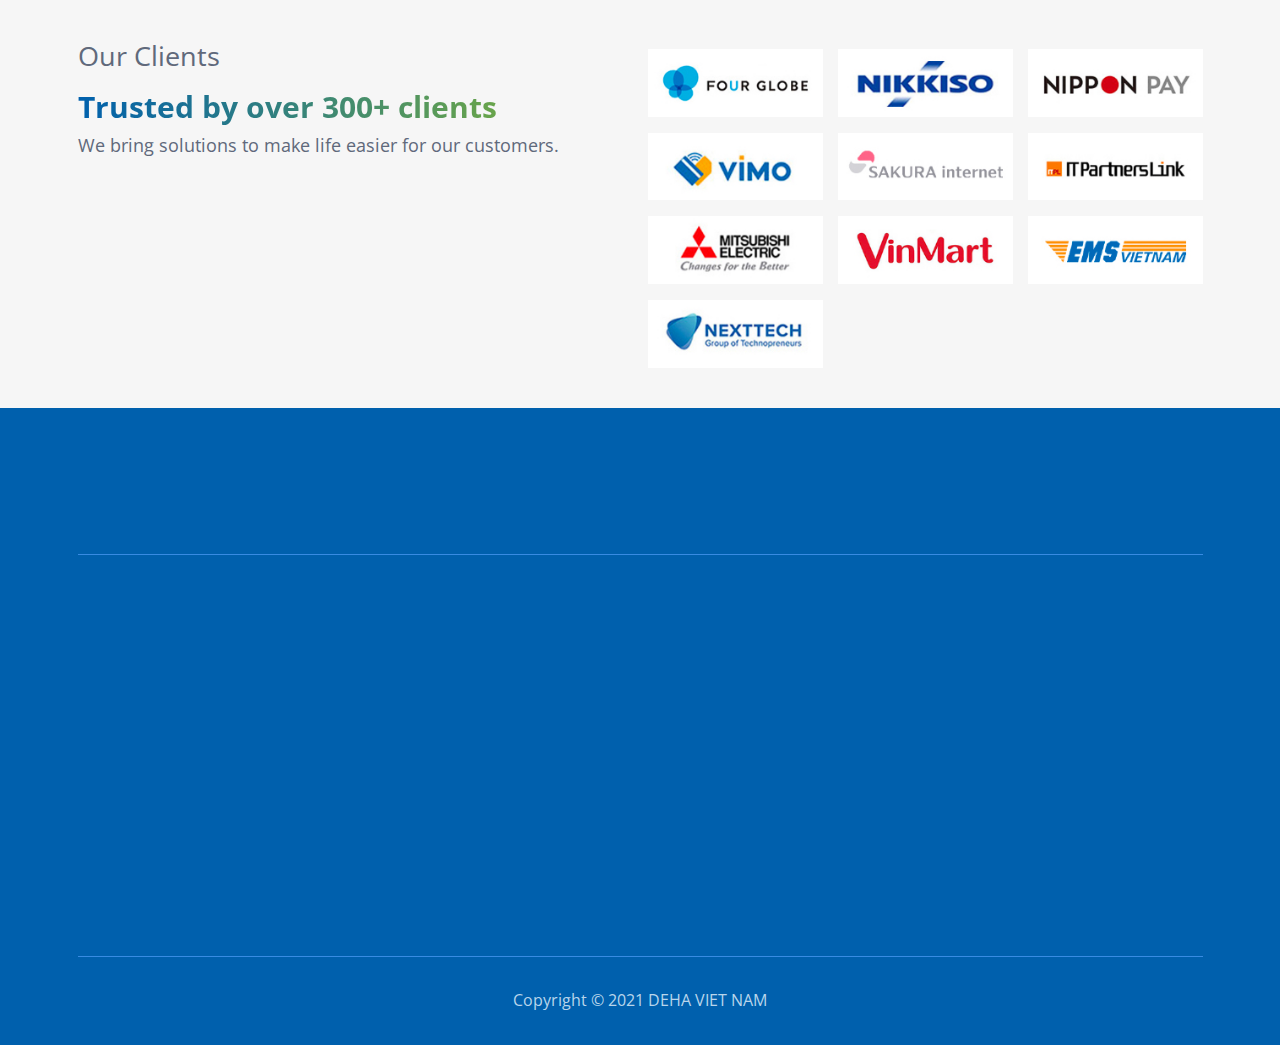
<file: deha-soft.com/testing-services/index.html>
<!DOCTYPE html>
<html lang="en-US"
	prefix="og: https://ogp.me/ns#" >
<meta http-equiv="content-type" content="text/html;charset=UTF-8" />
<head>
    <!-- Global site tag (gtag.js) - Google Analytics -->
    <script async src="https://www.googletagmanager.com/gtag/js?id=UA-70764051-2"></script>
    <script>
        window.dataLayer = window.dataLayer || [];
        function gtag(){dataLayer.push(arguments);}
        gtag('js', new Date());

        gtag('config', 'UA-70764051-2');
    </script>
    <meta charset="UTF-8">
    <meta name="viewport" content="width=device-width,initial-scale=1.0,maximum-scale=1.0,user-scalable=0">
    <title>DEHA SOFWARE JSC.</title>
    <meta name="description" content=""/>
    <meta name="robots" content="max-snippet:-1, max-image-preview:large, max-video-preview:-1"/>
    <meta name="robots" content="noindex">
    <meta property="og:locale" content="vi_VN"/>
    <meta property="og:type" content="website"/>
    <meta property="og:title" content="Deha Software"/>
    <meta property="og:description" content=""/>
    <meta property="og:url" content=""/>
    <meta property="og:site_name" content="Deha Software"/>
    <meta property="og:image" content="images/ogp.png"/>
    <meta property="og:image:secure_url" content="images/ogp.png"/>
    <meta property="og:image:width" content="1200"/>
    <meta property="og:image:height" content="630"/>
    <meta name="twitter:card" content="summary_large_image"/>
    <meta name="twitter:description" content=""/>
    <meta name="twitter:title" content="Deha Software"/>
    <meta name="twitter:image" content="images/ogp.png"/>
    <link rel="icon" href="../wp-content/themes/deha-viet-nam/images/favicon.png" sizes="32x32"/>
    <!-- Bootstrap CSS -->
    <link rel="stylesheet" href="../wp-content/themes/deha-viet-nam/vendor/bootstrap/css/bootstrap.min.css">
    <link rel="stylesheet" href="../wp-content/themes/deha-viet-nam/vendor/slick-1.8.1/slick.css">
    <link rel="stylesheet" href="../wp-content/themes/deha-viet-nam/vendor/aos.css">
    <!-- Main CSS -->
    <link rel="stylesheet" href="../wp-content/themes/deha-viet-nam/css/style.css">
    <link rel="stylesheet" href="../../cdnjs.cloudflare.com/ajax/libs/bootstrap-icons/1.5.0/font/bootstrap-icons.min.css">
</head>
<body>
<div class="loader">
    <div class="loader__bg"></div>
    <div class="loader__bar"></div>
</div>
<div class="HD-Wrapper">
    <header class="DH-Header">
        <div id="top-head" class="container-fluid">
            <div class="row mful">
                <div class="col-4">
                    <ul class="topMenu">
                        <li class="active"><a href="../index.html">TOP</a></li>
                    </ul>
                </div>
                <div class="col-8">
                    <ul class="topSocial">
                        <li class="d-none d-sm-block"><a href="#" target="_blank"><i class="ico-fb">
                                    <a href="https://www.facebook.com/dehasoftwarejsc">
                                        <svg width="20" height="20" viewBox="0 0 20 20">
                                            <path id="facebook_" data-name="facebook"
                                                  d="M17.07,0H2.93A2.933,2.933,0,0,0,0,2.93V17.07A2.933,2.933,0,0,0,2.93,20h5.9V12.93H6.484V9.414H8.828V7.031a3.519,3.519,0,0,1,3.516-3.516H15.9V7.031H12.344V9.414H15.9l-.586,3.516H12.344V20H17.07A2.933,2.933,0,0,0,20,17.07V2.93A2.933,2.933,0,0,0,17.07,0Zm0,0"/>
                                        </svg>
                                    </a>
                                </i></a></li>
                        <li class="d-none d-sm-block"><a href="#" target="_blank"><i class="ico-yt">
                                    <a href="https://www.youtube.com/channel/UCVxKjvrUpIrQyJGwx9f8z6w">
                                        <svg xmlns="http://www.w3.org/2000/svg" width="28.565" height="20"
                                             viewBox="0 0 28.565 20">
                                            <path id="youtube"
                                                  d="M27.976-2.953A3.579,3.579,0,0,0,25.459-5.47c-2.235-.612-11.177-.612-11.177-.612s-8.941,0-11.176.588A3.651,3.651,0,0,0,.588-2.953,37.708,37.708,0,0,0,0,3.918a37.569,37.569,0,0,0,.588,6.87,3.579,3.579,0,0,0,2.518,2.518c2.259.612,11.176.612,11.176.612s8.941,0,11.176-.588a3.579,3.579,0,0,0,2.518-2.518,37.719,37.719,0,0,0,.588-6.87A35.794,35.794,0,0,0,27.976-2.953ZM11.435,8.2V-.364l7.435,4.282Zm0,0"
                                                  transform="translate(0 6.082)"/>
                                        </svg>
                                    </a>
                                </i></a></li>
                        <li class="d-none d-sm-block"><a href="#" target="_blank"><i class="ico-em">
                                    <a href="mailto:cx@deha-soft.com">
                                        <svg xmlns="http://www.w3.org/2000/svg" width="25.454" height="20"
                                             viewBox="0 0 25.454 20">
                                            <g id="black-back-closed-envelope-shape" transform="translate(0 -59.013)">
                                                <path id="Path_8" data-name="Path 8"
                                                      d="M39.344,331.3a2.176,2.176,0,0,0,1.489-.562l-7.212-7.212-.5.359q-.81.6-1.314.93a8.1,8.1,0,0,1-1.342.682,4.091,4.091,0,0,1-1.563.348h-.028a4.09,4.09,0,0,1-1.563-.348,8.07,8.07,0,0,1-1.342-.682q-.5-.334-1.314-.93c-.15-.11-.317-.231-.5-.361l-7.213,7.214a2.176,2.176,0,0,0,1.49.562Z"
                                                      transform="translate(-16.163 -252.288)"/>
                                                <path id="Path_9" data-name="Path 9"
                                                      d="M1.435,199.791A7.531,7.531,0,0,1,0,198.555v10.972l6.356-6.356Q4.449,201.839,1.435,199.791Z"
                                                      transform="translate(0 -133.093)"/>
                                                <path id="Path_10" data-name="Path 10"
                                                      d="M418.242,199.791q-2.9,1.964-4.933,3.383l6.354,6.354V198.555A7.839,7.839,0,0,1,418.242,199.791Z"
                                                      transform="translate(-394.208 -133.093)"/>
                                                <path id="Path_11" data-name="Path 11"
                                                      d="M23.187,59.013H2.279A2.028,2.028,0,0,0,.6,59.751,2.866,2.866,0,0,0,.006,61.6a3.319,3.319,0,0,0,.781,1.939,7.047,7.047,0,0,0,1.662,1.64q.483.341,2.912,2.024c.874.606,1.634,1.134,2.288,1.59.557.388,1.037.724,1.434,1l.212.151.392.282q.462.334.767.54t.739.462a4.309,4.309,0,0,0,.817.384,2.26,2.26,0,0,0,.71.128h.028a2.261,2.261,0,0,0,.71-.128,4.3,4.3,0,0,0,.817-.384q.433-.256.739-.462t.767-.54l.391-.282.212-.151,1.437-1,5.21-3.618a6.756,6.756,0,0,0,1.733-1.747,3.758,3.758,0,0,0,.7-2.145,2.291,2.291,0,0,0-2.273-2.273Z"
                                                      transform="translate(-0.006)"/>
                                            </g>
                                        </svg>
                                    </a>
                                </i></a></li>
                        <li class="phone"><i class="ico-ph">
                                <a href="tel:+842432004183">
                                <svg id="telephone" xmlns="http://www.w3.org/2000/svg" width="20" height="20"
                                     viewBox="0 0 20 20">
                                    <path id="Path_12" data-name="Path 12"
                                          d="M240.667,128a.667.667,0,1,0,0,1.333A2.669,2.669,0,0,1,243.333,132a.667.667,0,0,0,1.333,0A4,4,0,0,0,240.667,128Z"
                                          transform="translate(-230 -122.667)"/>
                                    <path id="Path_13" data-name="Path 13"
                                          d="M240.667,64a.667.667,0,1,0,0,1.333A5.339,5.339,0,0,1,246,70.667a.667.667,0,1,0,1.333,0A6.674,6.674,0,0,0,240.667,64Z"
                                          transform="translate(-230 -61.333)"/>
                                    <path id="Path_14" data-name="Path 14"
                                          d="M240.667,0a.667.667,0,1,0,0,1.333,8.008,8.008,0,0,1,8,8,.667.667,0,1,0,1.333,0A9.344,9.344,0,0,0,240.667,0Z"
                                          transform="translate(-230)"/>
                                    <path id="Path_15" data-name="Path 15"
                                          d="M18,45.333a12.375,12.375,0,0,1-5.48-1.252.654.654,0,0,0-.511-.031.672.672,0,0,0-.383.34L10.579,46.56a16.768,16.768,0,0,1-6.469-6.469L6.277,39.04a.666.666,0,0,0,.308-.893,12.375,12.375,0,0,1-1.252-5.48A.667.667,0,0,0,4.667,32h-4A.667.667,0,0,0,0,32.667a18.02,18.02,0,0,0,18,18A.667.667,0,0,0,18.667,50V46A.667.667,0,0,0,18,45.333Z"
                                          transform="translate(0 -30.667)"/>
                                </svg>
                                </a>
                            </i><a href="tel:+842432004183">(+84)-24-3200-4183</a></li>
                    </ul>
                </div>
            </div>
        </div>
        <div id="DH-head">
            <div class="container-fluid">
                <nav class="navbar navbar-expand-lg shadow ">
                    <div class="container-fluid px-4">
                        <a class="navbar-brand link" href="../index.html">
                            <svg xmlns="http://www.w3.org/2000/svg" width="112.99" height="60.314"
                                 viewBox="0 0 112.99 60.314">
                                <g id="deha-vietnam-logo" transform="translate(-50 -92)">
                                    <path id="Path_1579" data-name="Path 1579"
                                          d="M187.161,415.616v22.6h.706a3.158,3.158,0,0,1,2.119.575,2.06,2.06,0,0,1,.01,2.986,3.148,3.148,0,0,1-2.128.575h-3.694l-.574-1.583a18.883,18.883,0,0,1-3.529,1.824,12.026,12.026,0,0,1-3.2.424,10.466,10.466,0,0,1-7.5-2.693,8.858,8.858,0,0,1-2.845-6.708,9.726,9.726,0,0,1,2.986-7.162,9.943,9.943,0,0,1,7.283-2.966,10.378,10.378,0,0,1,3.167.494,12.62,12.62,0,0,1,3.067,1.483v-5.718h-.706a3.148,3.148,0,0,1-2.128-.575,1.908,1.908,0,0,1-.635-1.483,1.931,1.931,0,0,1,.635-1.5,3.148,3.148,0,0,1,2.128-.575Zm-4.136,18.125a5.867,5.867,0,0,0-1.8-4.337,6.31,6.31,0,0,0-8.776,0,5.8,5.8,0,0,0-1.8,4.277,4.823,4.823,0,0,0,1.614,3.742,7.838,7.838,0,0,0,9.119,0A4.731,4.731,0,0,0,183.025,433.741Z"
                                          transform="translate(-108.033 -309.686)" fill="#0060ad"/>
                                    <path id="Path_1580" data-name="Path 1580"
                                          d="M312.511,415.616v9.39a10.96,10.96,0,0,1,2.613-1.14,9.783,9.783,0,0,1,2.673-.373,9.5,9.5,0,0,1,3.813.726,6.525,6.525,0,0,1,2.774,2.29,6.694,6.694,0,0,1,1.1,3.944v7.767a4.494,4.494,0,0,1,2.058.3,2,2,0,0,1,.968,1.775,1.922,1.922,0,0,1-.625,1.483,3.107,3.107,0,0,1-2.118.575h-4.72a3.112,3.112,0,0,1-2.108-.575,1.931,1.931,0,0,1-.636-1.5,1.978,1.978,0,0,1,.969-1.755,4.227,4.227,0,0,1,2.058-.3v-7.485a2.89,2.89,0,0,0-.726-2.239,4.028,4.028,0,0,0-2.8-.867,5.329,5.329,0,0,0-2.431.535,13.065,13.065,0,0,0-2.854,2.31v7.747a4.417,4.417,0,0,1,2.057.3,1.986,1.986,0,0,1,.989,1.775,1.908,1.908,0,0,1-.636,1.483,3.148,3.148,0,0,1-2.128.575h-4.7a3.148,3.148,0,0,1-2.128-.575,1.931,1.931,0,0,1-.636-1.5,1.968,1.968,0,0,1,.989-1.755,4.16,4.16,0,0,1,2.058-.3V419.751h-.706a3.148,3.148,0,0,1-2.128-.575,1.932,1.932,0,0,1-.636-1.5,1.908,1.908,0,0,1,.636-1.483,3.148,3.148,0,0,1,2.128-.575Z"
                                          transform="translate(-197.554 -309.686)" fill="#0060ad"/>
                                    <path id="Path_1581" data-name="Path 1581"
                                          d="M394.2,456.787l-.574-1.542a18.953,18.953,0,0,1-4,1.815,15.962,15.962,0,0,1-3.409.413,8.062,8.062,0,0,1-5.407-1.765,5.093,5.093,0,0,1-2.078-3.9,6.337,6.337,0,0,1,2.653-4.832,11.061,11.061,0,0,1,7.333-2.229,27.236,27.236,0,0,1,4.337.4v-.988a1.8,1.8,0,0,0-.8-1.513,5.5,5.5,0,0,0-3.036-.585,20.7,20.7,0,0,0-4.761.726,7.767,7.767,0,0,1-1.694.262,1.876,1.876,0,0,1-1.4-.595,2.1,2.1,0,0,1-.575-1.523,1.924,1.924,0,0,1,.2-.908,1.609,1.609,0,0,1,.565-.615,6.647,6.647,0,0,1,1.513-.555,28.542,28.542,0,0,1,3.127-.676,18.624,18.624,0,0,1,2.885-.252,9.5,9.5,0,0,1,5.982,1.664,5.463,5.463,0,0,1,2.128,4.55v8.513h.706a3.149,3.149,0,0,1,2.128.575,1.932,1.932,0,0,1,.636,1.5,1.908,1.908,0,0,1-.636,1.483,3.147,3.147,0,0,1-2.128.575Zm-1.148-7.4a24.039,24.039,0,0,0-4.58-.484,7.549,7.549,0,0,0-4.337,1.231q-1.13.787-1.13,1.594a1.1,1.1,0,0,0,.544.948,4.972,4.972,0,0,0,2.764.666,11.524,11.524,0,0,0,3.379-.585,12.384,12.384,0,0,0,3.359-1.594Z"
                                          transform="translate(-245.308 -324.118)" fill="#0060ad"/>
                                    <path id="Path_1582" data-name="Path 1582"
                                          d="M249.9,456.491a12.9,12.9,0,0,1-6.42-1.592,8.782,8.782,0,0,1-4.421-7.389,5.686,5.686,0,0,1,.492-2.953,2.008,2.008,0,0,1,2.986-.92A13.286,13.286,0,0,0,250,445.159a12.227,12.227,0,0,0,5.477-1.512c0-1.477-2.586-3.413-5.938-3.2a9.014,9.014,0,0,0-2.861.678,2.008,2.008,0,0,1-1.7-3.639,12.77,12.77,0,0,1,4.314-1.048c6.446-.4,10.592,4.647,10.592,7.248a2.69,2.69,0,0,1-.453,1.978c-.3.32-3.111,3.134-9.184,3.508a18.749,18.749,0,0,1-7.046-.87,4.621,4.621,0,0,0,2.294,3.131,9.229,9.229,0,0,0,5.071,1.025c4.519-.279,6.4-2.292,6.475-2.377a2,2,0,0,1,2.821-.217,2.022,2.022,0,0,1,.219,2.843c-.293.344-3.042,3.376-9.268,3.76C250.55,456.479,250.24,456.491,249.9,456.491Z"
                                          transform="translate(-154.944 -323.14)" fill="#0060ad"/>
                                    <path id="Path_1583" data-name="Path 1583"
                                          d="M247.479,394.461h-.047a1.963,1.963,0,0,1-1.443-.837l-7.976-7.375a2.061,2.061,0,0,1,.144-2.88,2.007,2.007,0,0,1,2.837.122l6.553,5.7,12.324-12.432a2.007,2.007,0,1,1,2.852,2.825l-13.818,14.107A2.211,2.211,0,0,1,247.479,394.461Z"
                                          transform="translate(-153.946 -284.166)" fill="#8aba2b"/>
                                    <path id="Path_1584" data-name="Path 1584" d="M368.133,522.52h2.842l-1.421-3.222Z"
                                          transform="translate(-238.456 -376.758)" fill="#0060ad"/>
                                    <path id="Path_1585" data-name="Path 1585"
                                          d="M217.911,414.981a1.943,1.943,0,1,0,0,3.884h33.321v27.894H146.716V418.865h8.646a1.943,1.943,0,1,0,0-3.884H142.479v46.608h112.99V414.981ZM155.76,458.035h-1.477l-3.144-7.821h1.477l2.405,5.841,2.406-5.841H158.9Zm12.3,0h-1.321v-7.821h1.321Zm14.512,0H176.94v-7.821h5.494v1.242h-4.173v2.07h3.748V454.7h-3.748v2.092h4.307Zm13.729-6.613h-2.372v6.613h-1.321v-6.613h-2.372v-1.208H196.3Zm15.329,6.613h-1.432l-4.431-5.706v5.706h-1.321v-7.821h1.321l4.543,5.841v-5.841h1.32Zm14.691,0-.784-1.779h-3.916l-.783,1.779h-1.41l3.447-7.821h1.41l3.446,7.821Zm18.037,0h-1.321v-6.109l-2.73,5.427h-.738l-2.719-5.427v6.109h-1.32v-7.821h2.059l2.361,4.912,2.361-4.912h2.048Z"
                                          transform="translate(-92.479 -309.276)" fill="#0060ad"/>
                                </g>
                            </svg>
                        </a>
                        <button class="navbar-toggler" type="button" data-bs-toggle="collapse"
                                data-bs-target="#main_nav">
                            <span class="navbar-toggler-icon"></span>
                        </button>
                        <div class="collapse navbar-collapse" id="main_nav">
                            <ul class="navbar-nav ms-auto">
                                <li class="nav-item dropdown "> <!-- active class -->
                                    <a class="nav-link dropdown-toggle link" href="../company/index.html"
                                       data-bs-toggle="dropdown">Company</a>
                                </li>
                                <li class="nav-item dropdown">
                                    <span class="nav-link dropdown-toggle" href="../index.html" data-bs-toggle="dropdown">Our
                                        Solutions</span>
                                    <ul class="dropdown-menu fade-down">
                                        <li><a class="dropdown-item" href="https://facio.me/" target="_blank"> Facio ME</a></li>
                                    </ul>
                                </li>
                                <li class="nav-item dropdown">
                                    <span class="nav-link dropdown-toggle" data-bs-toggle="dropdown">Digital
                                        Consulting</span>
                                    <ul class="dropdown-menu fade-down">
                                        <li class="submenu">
                                            <a class="dropdown-item dropdown-toggle" href="#" data-bs-toggle="dropdown"> Application services</a>
                                            <ul class="dropdown-menu fade-right">
                                                <li><a class="dropdown-item" href="../web-design-and-development/index.html">Web design & development</a></li>
                                                <li><a class="dropdown-item" href="../mobile-development/index.html">Mobile development</a></li>
                                                <li><a class="dropdown-item" href="../engineering-and-maintenance/index.html">Engineering & maintenance</a></li>
                                            </ul>
                                        </li>
                                        <li><a class="dropdown-item" href="index.html"> Testing services</a></li>
                                        <li><a class="dropdown-item" href="../integration-services/index.html"> Integration services</a></li>
                                        <li><a class="dropdown-item" href="../cms-services/index.html"> CMS services</a></li>
                                        <li><a class="dropdown-item" href="../blockchain/index.html"> Blockchain services</a></li>
                                    </ul>
                                </li>
                                <li class="nav-item dropdown">
                                    <span class="nav-link dropdown-toggle" data-bs-toggle="dropdown">DX
                                        Consulting</span>
                                    <ul class="dropdown-menu fade-down">
                                        <li><a class="dropdown-item" href="../ecommerce-solutions/index.html"> Ecommerce solutions</a></li>
                                        <li><a class="dropdown-item" href="../enterprise-services/index.html"> Enterprise Services</a></li>
                                    </ul>
                                </li>
                                <li class="nav-item dropdown">
                                    <a class="nav-link button btn-contact" href="../contact-us/index.html"
                                       data-bs-toggle="dropdown">Contact</a>
                                </li>
                            </ul>
                        </div> <!-- navbar-collapse.// -->
                    </div> <!-- container-fluid.// -->
                </nav>
            </div>
        </div>
    </header>
<style>
    .section-deliver-1 {
        margin-top: 40px;
        margin-bottom: 40px;
    }

    .section-deliver-1 .title {
        font-weight: bold;
        font-size: 29px;
        color: #0060ad;
    }

    .section-deliver-1 .desc {
        font-size: 18px;
        color: #60697B;
    }

    .section-deliver-1 .c4-items {
        margin-top: 50px;
    }

    .section-deliver-1 .c4-items .item .title {
        font-size: 20px;
        color: #60697B;
    }

    .section-deliver-1 .c4-items .item ul {
        list-style-type: circle;
        margin-left: 20px;
    }

    .section-deliver-1 .c4-items .item ul > li {
        font-size: 15px;
        color: #60697B;
    }

    .page-description {
        font-size: 26px;
        font-style: italic;
        color: #ffffff;
        text-align: center;
    }

    .page-description .container {
        max-width: 1000px;
    }

    .section-title-1 {
        text-align: center;
        margin-top: 20px;
    }

    .section-title-1 .title {
        font-size: 26px;
        margin: 0;
        padding: 0;
    }

    .section-title-1 .desc {
        color: #0060AD;
        font-size: 26px;
        font-weight: bold;
    }

    .section-feature-1 {
        margin-top: 20px;
        padding-bottom: 20px;
    }

    .section-feature-1 .title {
        font-size: 26px;
        font-weight: bold;
        margin-top: 40px;
    }

    .section-feature-1 .feature-image {
        width: 100%;
    }

    .section-feature-1 .desc {
        color: #60697B;
        font-size: 16px;
    }

    .section-feature-2 {
        margin-top: 20px;
    }

    .section-feature-2 .title {
        font-size: 27px;
    }

    .section-feature-2 .desc {
        font-size: 18px;
        color: #60697B;
    }

    .section-feature-2 .pic img {
        width: 100%;
        margin-top: 16px;
    }

    .section-client-2 .grab-title {
        font-size: 30px;
        font-weight: bold;
        background: #0060AD;
        background: -webkit-linear-gradient(to right, #0060AD 0%, #8ABA2B 100%);
        background: -moz-linear-gradient(to right, #0060AD 0%, #8ABA2B 100%);
        background: linear-gradient(to right, #0060AD 0%, #8ABA2B 100%);
        -webkit-background-clip: text;
        -webkit-text-fill-color: transparent;
    }

    .section-client-2 .title {
        font-size: 27px;
    }

    .section-client-2 .desc {
        font-size: 18px;
    }

    .section-client-2 .pic img {
        margin-top: 16px;
        width: 100%;
    }

    .section-service-1 {
        margin-top: 40px;
        margin-bottom: 40px;
    }

    .section-service-1 .title {
        font-weight: bold;
        font-size: 29px;
        color: #0060ad;
    }

    .section-service-1 .desc {
        font-size: 18px;
        color: #60697B;
    }

    .section-service-1 .c4-items {
        margin-top: 50px;
    }

    .section-service-1 .c4-items .item {
        padding-left: 15px;
        padding-right: 15px;
        text-align: center;
    }
    .section-service-1 .c4-items .item .title {
        font-size: 20px;
        color: #60697B;
        text-align: center;
        margin-bottom: 20px;
    }

    .section-service-1 .c4-items .item .desc {
        font-size: 15px;
        color: #60697B;
    }

    .bg-gray {
        background-color: #F6F6F6;
    }

    .pt40 {
        padding-top: 40px;
    }

    .pb40 {
        padding-bottom: 40px;
    }

    .mt16 {
        margin-top: 16px;
    }

    .faq-container {
        display: flex;
        width: 100%;
        flex-wrap: wrap;
    }

    .row-item {
        flex: 50%;
        padding-right: 30px;
    }

    .faq-question {
        border-bottom: 1px solid lightgrey;
        margin-bottom: 20px;
    }

    .faq-answer .card-body {
        background-color: #F1F1F1;
        color: #202020;
        font-size: 15px;
        margin-bottom: 20px;
    }

    .faq-question {
        display: flex;
        align-items: center;
    }

    .question-content {
        flex: 95%;
    }

    .question-content a {
        text-align: left;
        display: flex;
        justify-content: space-between;
    }

    .question-clicked {
        color: #008DD2 !important;
    }
    .step-number {
        width: 71px;
        height: 71px;
        border-radius: 50%;
        display: flex; /* or inline-flex */
        align-items: center;
        justify-content: center;
        color: #3F78E0;
        font-weight: 700;
        font-size: 20px;
        margin-bottom: 20px;
        background: #E0E9FA;
        margin-top: 20px;
    }
    .step-active {
        background: #0060AD;
        color: white;
    }

    .slide-item-bg {
        background-image: url('../wp-content/uploads/2021/07/testing-service-100.jpg');
    }
    @media (max-width: 768px) {
        .section-feature-1 {
            border-bottom: solid 1px #dedede;
        }
        .section-feature-1 .title {
            font-size: 20px;
        }
        .row-item {
            flex: 100%;
            padding: 0;
        }
        .slide-item-bg {
            background-image: url('../wp-content/uploads/2021/07/testing-mobile.png');
        }
    }
    </style>

    <section class="hero bg-gray">
        <div class="hero-slide">
            <div class="slide-item slide-item-bg">
                <div class="container">
                    <div class="slide-content">
                        <div class="ttl">
                            <p class="exb tec upp" style="font-size: 42px;">
                                <span class="exb" style="font-size: 49px;">Testing Services</span>
                        </p>
                        <p class="tec">Improve test coverage and decrease costs by assessing processes, tools, and skills.</p>
                    </div>
                </div>
            </div>
        </div>
    </div>
</section>

<main>
        <section class="section-service-1">
        <div class="container">
            <p><img src="../wp-content/themes/deha-viet-nam/images/deha-check-flag.png" alt=""></p>
            <p class="title">Our Software Testing Services</p>
            <p class="desc">
                            </p>
            <div class="row c4-items">
                                                            <div class="col-md-6 col-lg-3 item">
                            <div class="text-center">
                                <img src="../wp-content/uploads/2021/07/Artboard-14-100.jpg"
                                     alt="Software testing services">
                            </div>
                            <div class="title">
                                Software testing services                            </div>
                            <p class="desc">
                                Software testing is the process of evaluating and verifying that a software product or application does what it is supposed to do. The benefits of testing include preventing bugs, reducing development costs, and improving performance.                            </p>
                        </div>
                                            <div class="col-md-6 col-lg-3 item">
                            <div class="text-center">
                                <img src="../wp-content/uploads/2021/07/Artboard-15-copy-2-100.jpg"
                                     alt="Mobile testing services">
                            </div>
                            <div class="title">
                                Mobile testing services                            </div>
                            <p class="desc">
                                Different mobile phones run on different operating systems and use varied sizes. So, it’s important to do the mobile testing processes in software development. Mobile testing services cover all functionality, usability, and consistency of the application.                             </p>
                        </div>
                                            <div class="col-md-6 col-lg-3 item">
                            <div class="text-center">
                                <img src="../wp-content/uploads/2021/07/Artboard-15-copy-100.jpg"
                                     alt="Penetration test services">
                            </div>
                            <div class="title">
                                Penetration test services                            </div>
                            <p class="desc">
                                Penetration test services will figure out all loopholes and weaknesses of the software system which might result in a loss of information, revenue, repute at the hands of the employees or outsiders of the organization.                            </p>
                        </div>
                                            <div class="col-md-6 col-lg-3 item">
                            <div class="text-center">
                                <img src="../wp-content/uploads/2021/07/Artboard-15-100.jpg"
                                     alt="Performance testing services">
                            </div>
                            <div class="title">
                                Performance testing services                            </div>
                            <p class="desc">
                                Performance testing services validate numerous factors and checks applications to ensure and maintain their reliability and scalability. It measures the quality attributes of the system, such as scalability, reliability, and resource usage.                            </p>
                        </div>
                                                </div>
        </div>
    </section>
        <section class="hmHr">
            <div class="container">
                <div class="row justify-content-center text-center">
                    <div class="col-12 col-md-5 mful">
                        <div class="hrContent">
                            <h2>Let’s Make it Happen Together!</h2>
                            <p>There are still not enough friends to realize our goal of “a world where everyone can be
                                absorbed in value creation.”
                                If you like, why don’t you take a look at DEHA VIET NAM?</p>
                            <a href="../contact-us/index.html" class="button btn-reverse">Contact us</a>
                        </div>

                    </div>
                </div>
            </div>
        </section>
        
            <section class="section-title-1">
            <p class="title">The benefit of</p>
            <p class="desc upp">partnering with DEHA</p>
        </section>
                    <section class="section-feature-1">
                <div class="container">
                    <div class="row">
                                                    <div class="col-md-6">
                                <img class="feature-image" src="../wp-content/uploads/2021/07/20945581-scaled.jpg"
                                     alt="Automation mindset">
                            </div>
                            <div class="col-md-6">
                                <p class="title">Automation mindset</p>
                                <div class="desc">
                                    <p>We apply an automation mindset to everything we build. This approach allows our testers to reduce product lead times, and increase software delivery speed.</p>
                                </div>
                            </div>
                                            </div>
                </div>
            </section>
                    <section class="section-feature-1">
                <div class="container">
                    <div class="row">
                                                    <div class="col-md-6">
                                <p class="title">End-to-End Testing</p>
                                <div class="desc">
                                    <p>We provide full-cycle automation testing combine with manual testing to guarantee the test cover throughout the entire software development process.</p>
                                </div>
                            </div>
                            <div class="col-md-6">
                                <img class="feature-image" src="../wp-content/uploads/2021/07/Asset-3.png"
                                     alt="End-to-End Testing">
                            </div>
                                            </div>
                </div>
            </section>
                    <section class="section-feature-1">
                <div class="container">
                    <div class="row">
                                                    <div class="col-md-6">
                                <img class="feature-image" src="../wp-content/uploads/2021/07/20945498-scaled.jpg"
                                     alt="Agile delivery">
                            </div>
                            <div class="col-md-6">
                                <p class="title">Agile delivery</p>
                                <div class="desc">
                                    <p>We help our clients seamlessly move towards continuous delivery by adopting DevOps practices, advanced functional and non-functional testing, and detailed business assurance workflows.</p>
                                </div>
                            </div>
                                            </div>
                </div>
            </section>
                    <section class="section-feature-1">
                <div class="container">
                    <div class="row">
                                                    <div class="col-md-6">
                                <p class="title">Expertise team</p>
                                <div class="desc">
                                    <p><span style="font-weight: 400;">We leverage our expertise to ensure to deliver the highest-quality version of your product. Our engineers pull from their domain experience, modeling, and intuition to pursue workflows that have the potential for risks. </span></p>
                                </div>
                            </div>
                            <div class="col-md-6">
                                <img class="feature-image" src="../wp-content/uploads/2021/07/Asset-1-1.png"
                                     alt="Expertise team">
                            </div>
                                            </div>
                </div>
            </section>
                            <section class="section-feature-2 pt40 pb40">
            <div class="container">
                <div class="sTitle text-center">
                    <h3 class="lig">Our Favourite Stacks</h3>
                    <h2 class="grad">Technologies Expertise</h2>
                </div>
                <div class="row text-center pic">
                                                                        <div class="col-md-2 col-6">
                                <img src="../wp-content/uploads/2021/07/codeception-6.png"
                                     alt="">
                            </div>
                                                    <div class="col-md-2 col-6">
                                <img src="../wp-content/uploads/2021/07/seleium-1.png"
                                     alt="">
                            </div>
                                                    <div class="col-md-2 col-6">
                                <img src="../wp-content/uploads/2021/07/phpunit-1.png"
                                     alt="">
                            </div>
                                                    <div class="col-md-2 col-6">
                                <img src="../wp-content/uploads/2021/07/codeception-7.png"
                                     alt="">
                            </div>
                                                    <div class="col-md-2 col-6">
                                <img src="../wp-content/uploads/2021/07/junit-1.png"
                                     alt="">
                            </div>
                                                    <div class="col-md-2 col-6">
                                <img src="../wp-content/uploads/2021/07/codeception-8.png"
                                     alt="">
                            </div>
                                                    <div class="col-md-2 col-6">
                                <img src="../wp-content/uploads/2021/07/robotfw.png"
                                     alt="">
                            </div>
                                                    <div class="col-md-2 col-6">
                                <img src="../wp-content/uploads/2021/07/mocha.png"
                                     alt="">
                            </div>
                                                    <div class="col-md-2 col-6">
                                <img src="../wp-content/uploads/2021/07/nunit.png"
                                     alt="">
                            </div>
                                                    <div class="col-md-2 col-6">
                                <img src="../wp-content/uploads/2021/07/sentry-2.png"
                                     alt="">
                            </div>
                                                    <div class="col-md-2 col-6">
                                <img src="../wp-content/uploads/2021/07/kali-linux.png"
                                     alt="">
                            </div>
                                                    <div class="col-md-2 col-6">
                                <img src="../wp-content/uploads/2021/07/appium-2.png"
                                     alt="">
                            </div>
                                                            </div>
            </div>
        </section>
                <section class="section-feature-2 pt40 pb40">
            <div class="container">
                <div class="sTitle text-center">
                    <h2 class="grad">Frequently Asked Questions</h2>
                </div>
                <div class="row">
                    <div class="col-md-6 faq-container">
                                                    <div class="row-item">
                                <div class="faq-question">
                                    <div class="question-content">
                                        <a class="btn desc" data-bs-toggle="collapse" href="#answer1"
                                           role="button"
                                           aria-expanded="false" aria-controls="answer1"><b>What types of software testing services do you offer?</b> <i class="bi bi-caret-down-fill"></i></a>
                                    </div>
                                </div>
                                <div class="col faq-answer">
                                    <div class="collapse multi-collapse" id="answer1">
                                        <div class="card card-body">
                                            We offer a broad array of software testing services that include performance testing, functional testing, regression testing, integration testing, security testing, compatibility testing, unit testing, usability testing, and automated testing.                                        </div>
                                    </div>
                                </div>
                            </div>
                                                    <div class="row-item">
                                <div class="faq-question">
                                    <div class="question-content">
                                        <a class="btn desc" data-bs-toggle="collapse" href="#answer2"
                                           role="button"
                                           aria-expanded="false" aria-controls="answer2"><b>What is automation testing?</b> <i class="bi bi-caret-down-fill"></i></a>
                                    </div>
                                </div>
                                <div class="col faq-answer">
                                    <div class="collapse multi-collapse" id="answer2">
                                        <div class="card card-body">
                                            Automation testing is the process of running software tests automatically, handling test data and evaluating results to improve product quality. It is a way of measuring the quality assurance of a software through automated tests to save time, money and effort.                                        </div>
                                    </div>
                                </div>
                            </div>
                                                    <div class="row-item">
                                <div class="faq-question">
                                    <div class="question-content">
                                        <a class="btn desc" data-bs-toggle="collapse" href="#answer3"
                                           role="button"
                                           aria-expanded="false" aria-controls="answer3"><b>What is manual testing?</b> <i class="bi bi-caret-down-fill"></i></a>
                                    </div>
                                </div>
                                <div class="col faq-answer">
                                    <div class="collapse multi-collapse" id="answer3">
                                        <div class="card card-body">
                                            Manual testing is the practice of testing a software manually to detect bugs and errors. During this process, the tester executes test cases to evaluate each component of a website or a mobile application (without using any tool or script), and reports to the developers if they find any discrepancies or inconsistencies in the app.                                        </div>
                                    </div>
                                </div>
                            </div>
                                                    <div class="row-item">
                                <div class="faq-question">
                                    <div class="question-content">
                                        <a class="btn desc" data-bs-toggle="collapse" href="#answer4"
                                           role="button"
                                           aria-expanded="false" aria-controls="answer4"><b>Can I hire Selenium developers and manage them directly?</b> <i class="bi bi-caret-down-fill"></i></a>
                                    </div>
                                </div>
                                <div class="col faq-answer">
                                    <div class="collapse multi-collapse" id="answer4">
                                        <div class="card card-body">
                                            Yes, you can hire highly proficient selenium developers from us. If you want, you can manage your developers directly, assign tasks, and review the output. Alternatively, we are happy to offer a free-of-cost Project Manager who can act as your single point of contact while managing multiple developers on your behalf.                                        </div>
                                    </div>
                                </div>
                            </div>
                                                    <div class="row-item">
                                <div class="faq-question">
                                    <div class="question-content">
                                        <a class="btn desc" data-bs-toggle="collapse" href="#answer5"
                                           role="button"
                                           aria-expanded="false" aria-controls="answer5"><b>What is 'Software Testing'?</b> <i class="bi bi-caret-down-fill"></i></a>
                                    </div>
                                </div>
                                <div class="col faq-answer">
                                    <div class="collapse multi-collapse" id="answer5">
                                        <div class="card card-body">
                                            The operation of a system or application under controlled conditions refers to 'software testing'. Software testing is carried out, in order to evaluate the results of the operation. In the process of software testing, the controlled conditions would include both normal and abnormal conditions.  While testing applications, testers would intentionally try to make things go wrong in order to determine if application works well and is error-free. Software testing teams usually consist of testers, developers and project managers. At times software testing would also include a part of QA testing.                                        </div>
                                    </div>
                                </div>
                            </div>
                                                    <div class="row-item">
                                <div class="faq-question">
                                    <div class="question-content">
                                        <a class="btn desc" data-bs-toggle="collapse" href="#answer6"
                                           role="button"
                                           aria-expanded="false" aria-controls="answer6"><b>How can World Wide Web sites be tested?</b> <i class="bi bi-caret-down-fill"></i></a>
                                    </div>
                                </div>
                                <div class="col faq-answer">
                                    <div class="collapse multi-collapse" id="answer6">
                                        <div class="card card-body">
                                            Testing websites can become a long-time effort because websites are client/server applications with browser clients and web servers. While testing web sites, firewalls, internet connections, TCP/IP communications, applications that run in web pages and applications that run on the server side. Testing websites is also a major effort because there are a wide variety of browsers and servers to be considered, multiple protocols and standards, different connection speeds and varied technologies.  The expected load on the server, target audience, performance expected on the client side, security, HTML specifications, standards of page appearance, validation of links, tracking of programs and other features are kept in mind while testing websites.                                        </div>
                                    </div>
                                </div>
                            </div>
                                                    <div class="row-item">
                                <div class="faq-question">
                                    <div class="question-content">
                                        <a class="btn desc" data-bs-toggle="collapse" href="#answer7"
                                           role="button"
                                           aria-expanded="false" aria-controls="answer7"><b>What's a 'test plan'?</b> <i class="bi bi-caret-down-fill"></i></a>
                                    </div>
                                </div>
                                <div class="col faq-answer">
                                    <div class="collapse multi-collapse" id="answer7">
                                        <div class="card card-body">
                                            A test plan is a document that contains details about the objectives, approach, scope and focus of a software testing project. Test plans are usually created in order to enable people outside the group of software testers to understand more about the project. These test plans should contain enough information to make it useful but not too much information to make it difficult for people outside the project to understand.  Test plans usually include details about the target audience, the objectives of testing, overviews of software products, legal requirements, traceability requirements, testing priorities, database set up requirements and project risk analysis amongst others.                                        </div>
                                    </div>
                                </div>
                            </div>
                                                    <div class="row-item">
                                <div class="faq-question">
                                    <div class="question-content">
                                        <a class="btn desc" data-bs-toggle="collapse" href="#answer8"
                                           role="button"
                                           aria-expanded="false" aria-controls="answer8"><b>What's a 'test case'?</b> <i class="bi bi-caret-down-fill"></i></a>
                                    </div>
                                </div>
                                <div class="col faq-answer">
                                    <div class="collapse multi-collapse" id="answer8">
                                        <div class="card card-body">
                                            A test case is a document that contains details about an action and the expected response, to verify if a particular feature in an application is working correctly. Test cases are developed early in the development cycle so that software testers can find problems in the design or requirements of a software application.  Test plans usually contains details such as, test case name, test case identifier, test conditions, objectives, steps, input data requirements and the desired results.                                        </div>
                                    </div>
                                </div>
                            </div>
                                                    <div class="row-item">
                                <div class="faq-question">
                                    <div class="question-content">
                                        <a class="btn desc" data-bs-toggle="collapse" href="#answer9"
                                           role="button"
                                           aria-expanded="false" aria-controls="answer9"><b>When should testing be stopped?</b> <i class="bi bi-caret-down-fill"></i></a>
                                    </div>
                                </div>
                                <div class="col faq-answer">
                                    <div class="collapse multi-collapse" id="answer9">
                                        <div class="card card-body">
                                            With latest software applications becoming more complex, it is difficult to decide when testing should be stopped. However, there are some common factors that can help you decide when testing should be stopped. When test cases are completed, test budgets depleted, beta/alpha period terminated, bug rates fallen and deadlines ended, it is time to stop testing the application.                                        </div>
                                    </div>
                                </div>
                            </div>
                                                    <div class="row-item">
                                <div class="faq-question">
                                    <div class="question-content">
                                        <a class="btn desc" data-bs-toggle="collapse" href="#answer10"
                                           role="button"
                                           aria-expanded="false" aria-controls="answer10"><b>What is the shortest/smallest job DEHA will take? What is the longest?</b> <i class="bi bi-caret-down-fill"></i></a>
                                    </div>
                                </div>
                                <div class="col faq-answer">
                                    <div class="collapse multi-collapse" id="answer10">
                                        <div class="card card-body">
                                            DEHA has no stated minimum or maximum length job. We have worked on manual testing projects as short as a single day. On the contrary, we have worked on manual/automation testing projects lasting years.                                        </div>
                                    </div>
                                </div>
                            </div>
                                            </div>
                </div>
            </div>
        </section>
        <section class="section-client-2 pt40 pb40 text-center">
        <a class="nav-link button btn-contact" href="../contact-us/index.html">Schedule time to talk   <i class="bi bi-arrow-right-circle" style="margin-left: 10px;"></i></a>
    </section>
    <section class="section-client-2 pt40 pb40 bg-gray">
        <div class="container">
            <div class="row">
                <div class="col-md-6">
                    <div class="desc">
                        <p class="title">Our Clients</p>
                        <h3 class="grab-title">Trusted by over 300+ clients</h3>
                        <p class="desc">We bring solutions to make life easier for our customers.</p>
                    </div>
                </div>
                <div class="col-md-6 pic">
                    <div class="row">
                        <div class="col-md-4 col-6">
                            <img src="../wp-content/themes/deha-viet-nam/upload/clients/fg.jpg"
                                 alt="FourGlobal"/>
                        </div>
                        <div class="col-md-4 col-6">
                            <img src="../wp-content/themes/deha-viet-nam/upload/clients/nikkisho.jpg"
                                 alt="FourGlobal"/>
                        </div>
                        <div class="col-md-4 col-6">
                            <img src="../wp-content/themes/deha-viet-nam/upload/clients/nippon-pay.jpg"
                                 alt="FourGlobal"/>
                        </div>
                        <div class="col-md-4 col-6">
                            <img src="../wp-content/themes/deha-viet-nam/upload/clients/vimo.jpg"
                                 alt="FourGlobal"/>
                        </div>
                        <div class="col-md-4 col-6">
                            <img src="../wp-content/themes/deha-viet-nam/upload/clients/sakura-internet.jpg"
                                 alt="FourGlobal"/>
                        </div>
                        <div class="col-md-4 col-6">
                            <img src="../wp-content/themes/deha-viet-nam/upload/clients/itpl.jpg"
                                 alt="FourGlobal"/>
                        </div>
                        <div class="col-md-4 col-6">
                            <img src="../wp-content/themes/deha-viet-nam/upload/clients/mitsubishi.jpg"
                                 alt="FourGlobal"/>
                        </div>
                        <div class="col-md-4 col-6">
                            <img src="../wp-content/themes/deha-viet-nam/upload/clients/vinmart.jpg"
                                 alt="FourGlobal"/>
                        </div>
                        <div class="col-md-4 col-6">
                            <img src="../wp-content/themes/deha-viet-nam/upload/clients/ems.jpg"
                                 alt="FourGlobal"/>
                        </div>
                        <div class="col-md-4 col-6">
                            <img src="../wp-content/themes/deha-viet-nam/upload/clients/nexttech.jpg"
                                 alt="FourGlobal"/>
                        </div>
                    </div>
                </div>
            </div>
        </div>
    </section>
</main>

<footer>
    <div class="container">
        <div class="ftContact">
            <div class="row  mful">
                <div class="col-12 col-md-6">
                    <h2>Enough Talk, Let’s Build<br>Something Together</h2>
                </div>
                <div class="col-12 col-md-6 d-flex justify-content-center justify-content-md-end align-items-center">
                    <a href="../contact-us/index.html" class="button btn-reverse">Let’s Say Hi</a>
                </div>
            </div>
        </div>
        <div class="ftContent">
            <div class="row mful">
                <div class="col-12 col-md-6">
                    <img src="../wp-content/themes/deha-viet-nam/images/deha-logo-w.svg" alt="Deha Software">
                    <div class="officeee">
<h3>Headquarters</h3>
<p>5F, Intracom building, 82 Dich Vong Hau, Cau Giay, Ha Noi, Viet Nam</p>
<p>Email: info@deha-soft.com</p>
<p>Phone: (+84)-24-3200-4183</p>
</div>
<div class="officeee">
<h3>Thua Thien Hue Branch</h3>
<p>28 Nguyen Tri Phuong, Phu Nhuan, Thua Thien Hue, Viet Nam</p>
<p>Phone: (+84)-24-3200-4183</p>
</div>
                </div>
                <div class="col-12 col-md-3 ftLink ps-md-5">
<h3>Company</h3>
<ul>
<li><a href="../company/index.html">About us</a></li>
<li><a href="../contact-us/index.html">Contact</a></li>
</ul>
</div>
<div class="col-12 col-md-3 ftLink">
<h3>Services</h3>
<ul>
<li><a href="../web-design-and-development/index.html">Web design &#038; development</a></li>
<li><a href="../mobile-development/index.html">Mobile development</a></li>
<li><a href="../engineering-and-maintenance/index.html">Engineering &#038; Maintenance</a></li>
<li><a href="index.html">Testing services</a></li>
<li><a href="../integration-services/index.html">Integration services</a></li>
<li><a href="../ecommerce-solutions/index.html">Ecommerce services</a></li>
</ul>
</div>
            </div>
        </div>
        <div class="copyright">
            <p class="text-center">Copyright © 2021 DEHA VIET NAM<br>
        </div>
    </div>
</footer>
</div>


<script src="../../ajax.googleapis.com/ajax/libs/jquery/1.12.4/jquery.min.js"></script>
<script src="../wp-content/themes/deha-viet-nam/vendor/bootstrap/js/bootstrap.min.js"></script>
<script src="../wp-content/themes/deha-viet-nam/vendor/slick-1.8.1/slick.min.js"></script>
<script src="../wp-content/themes/deha-viet-nam/js/script.js"></script>
</body>
</html>
</file>
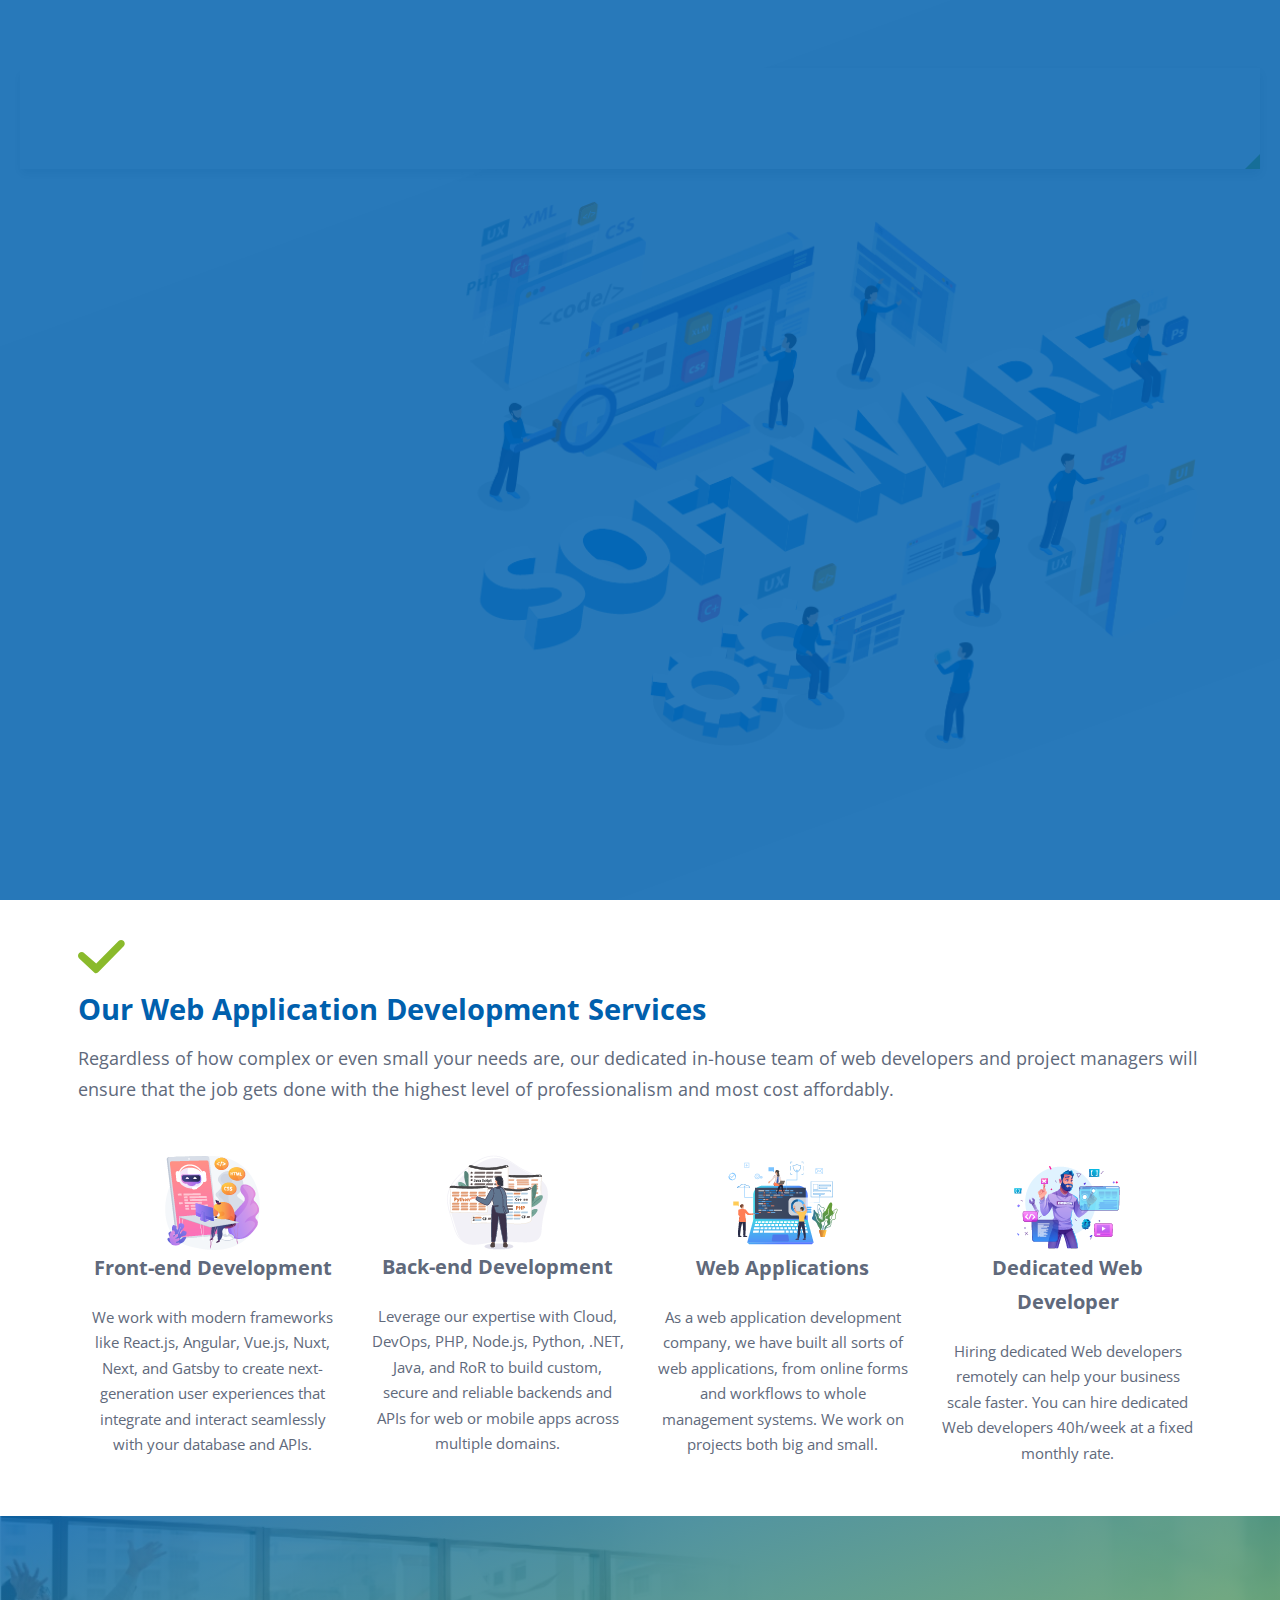
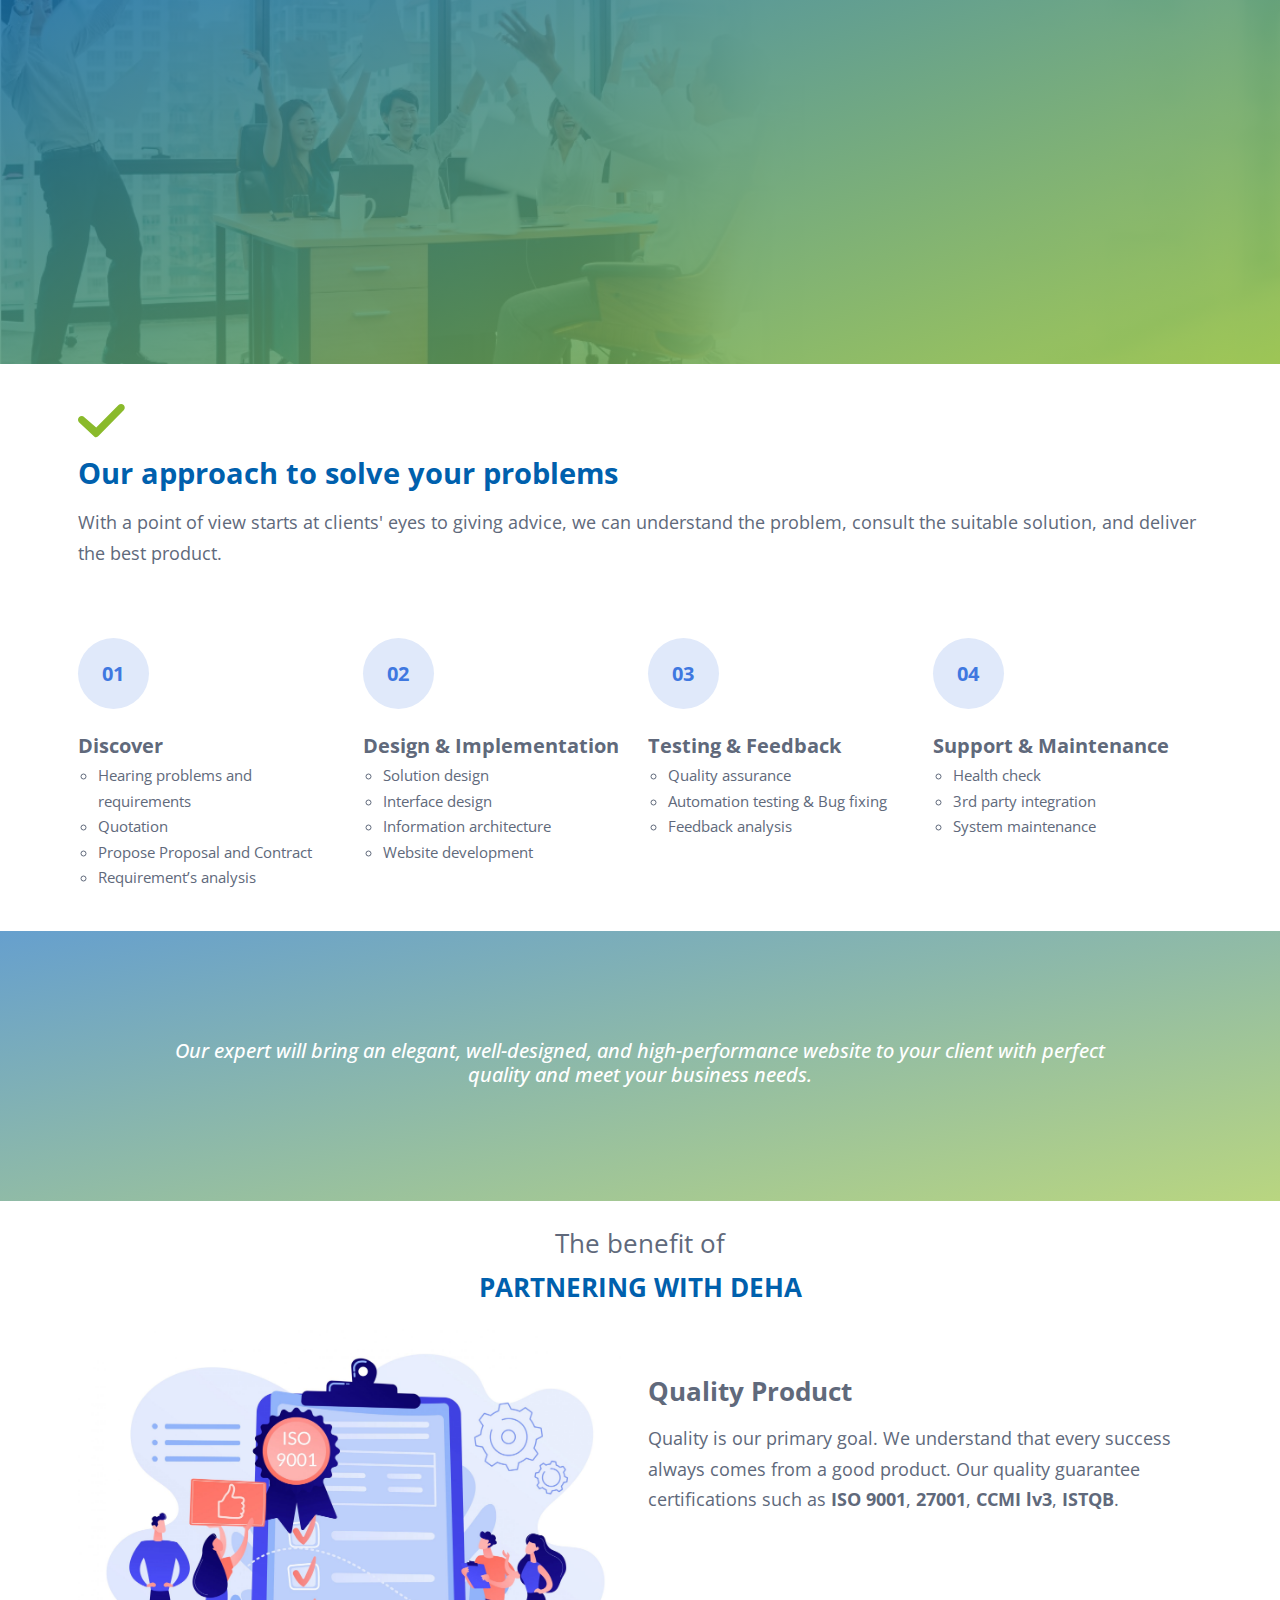
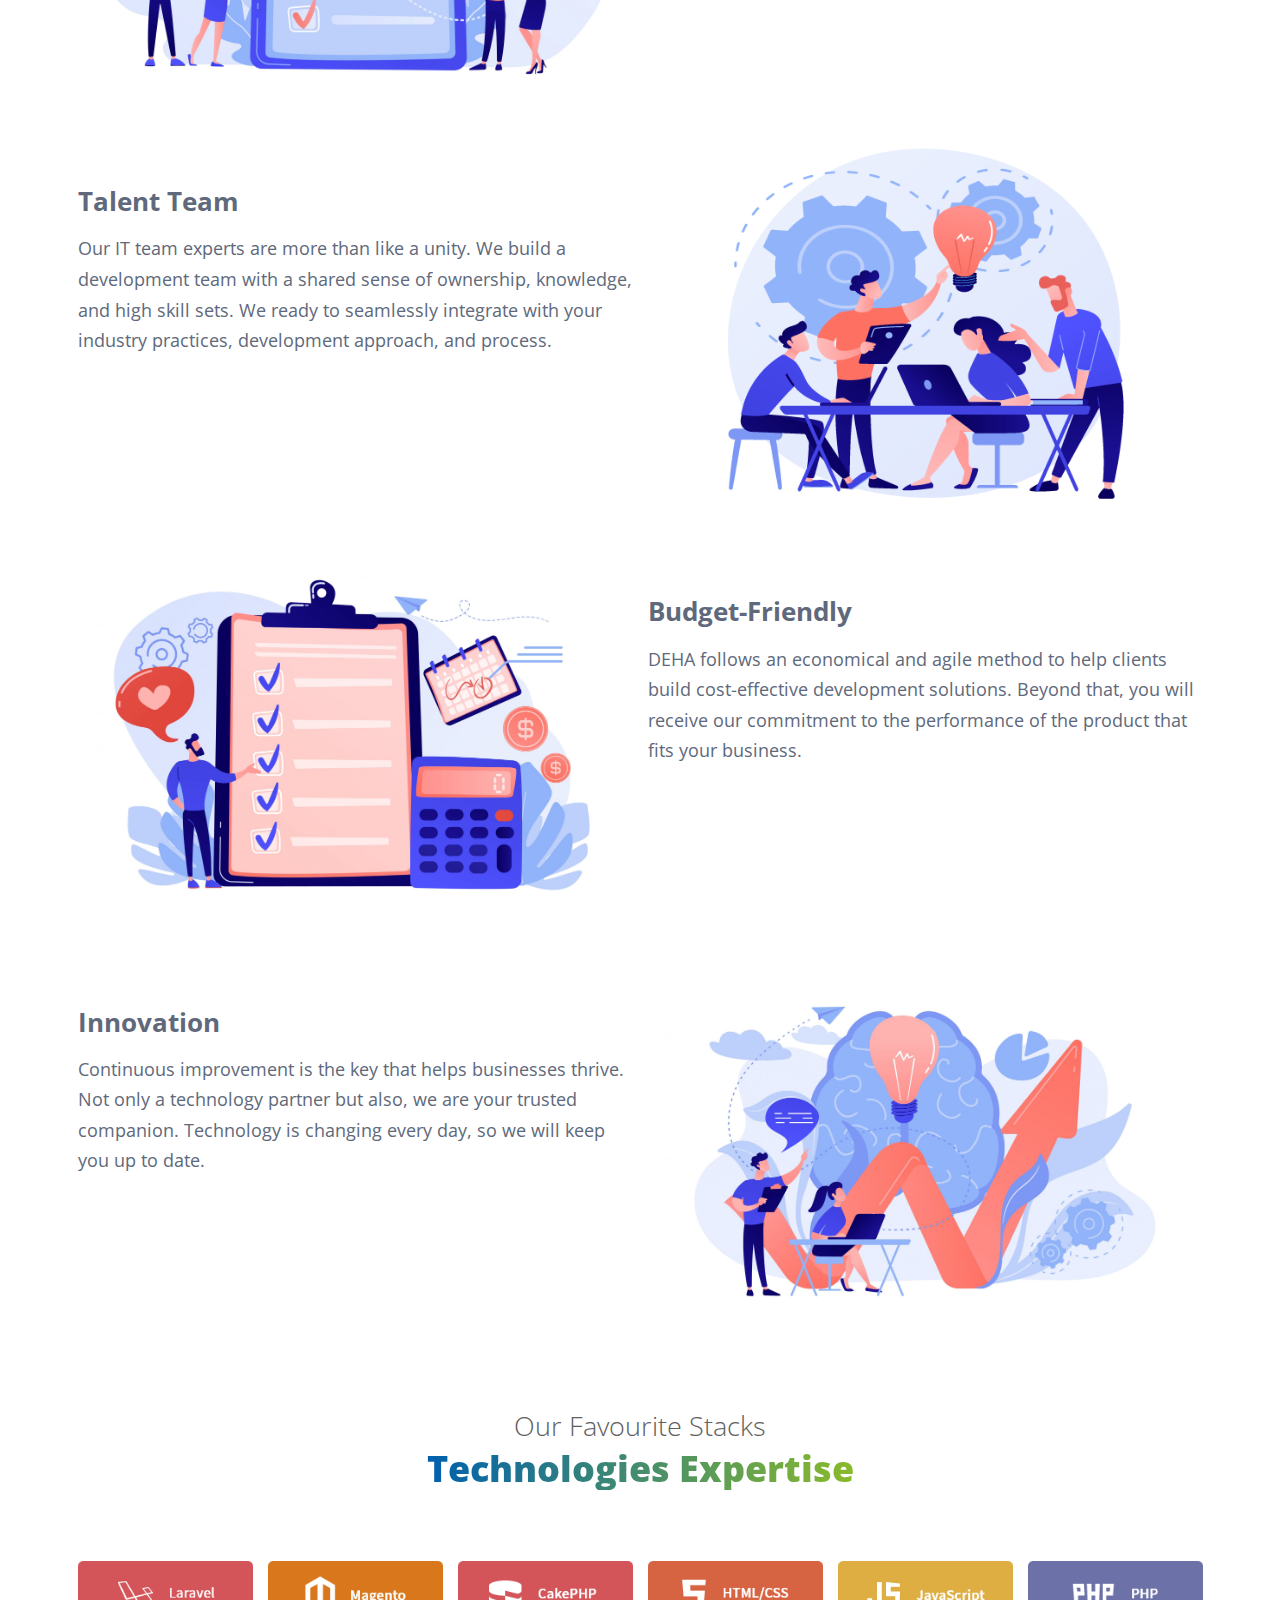
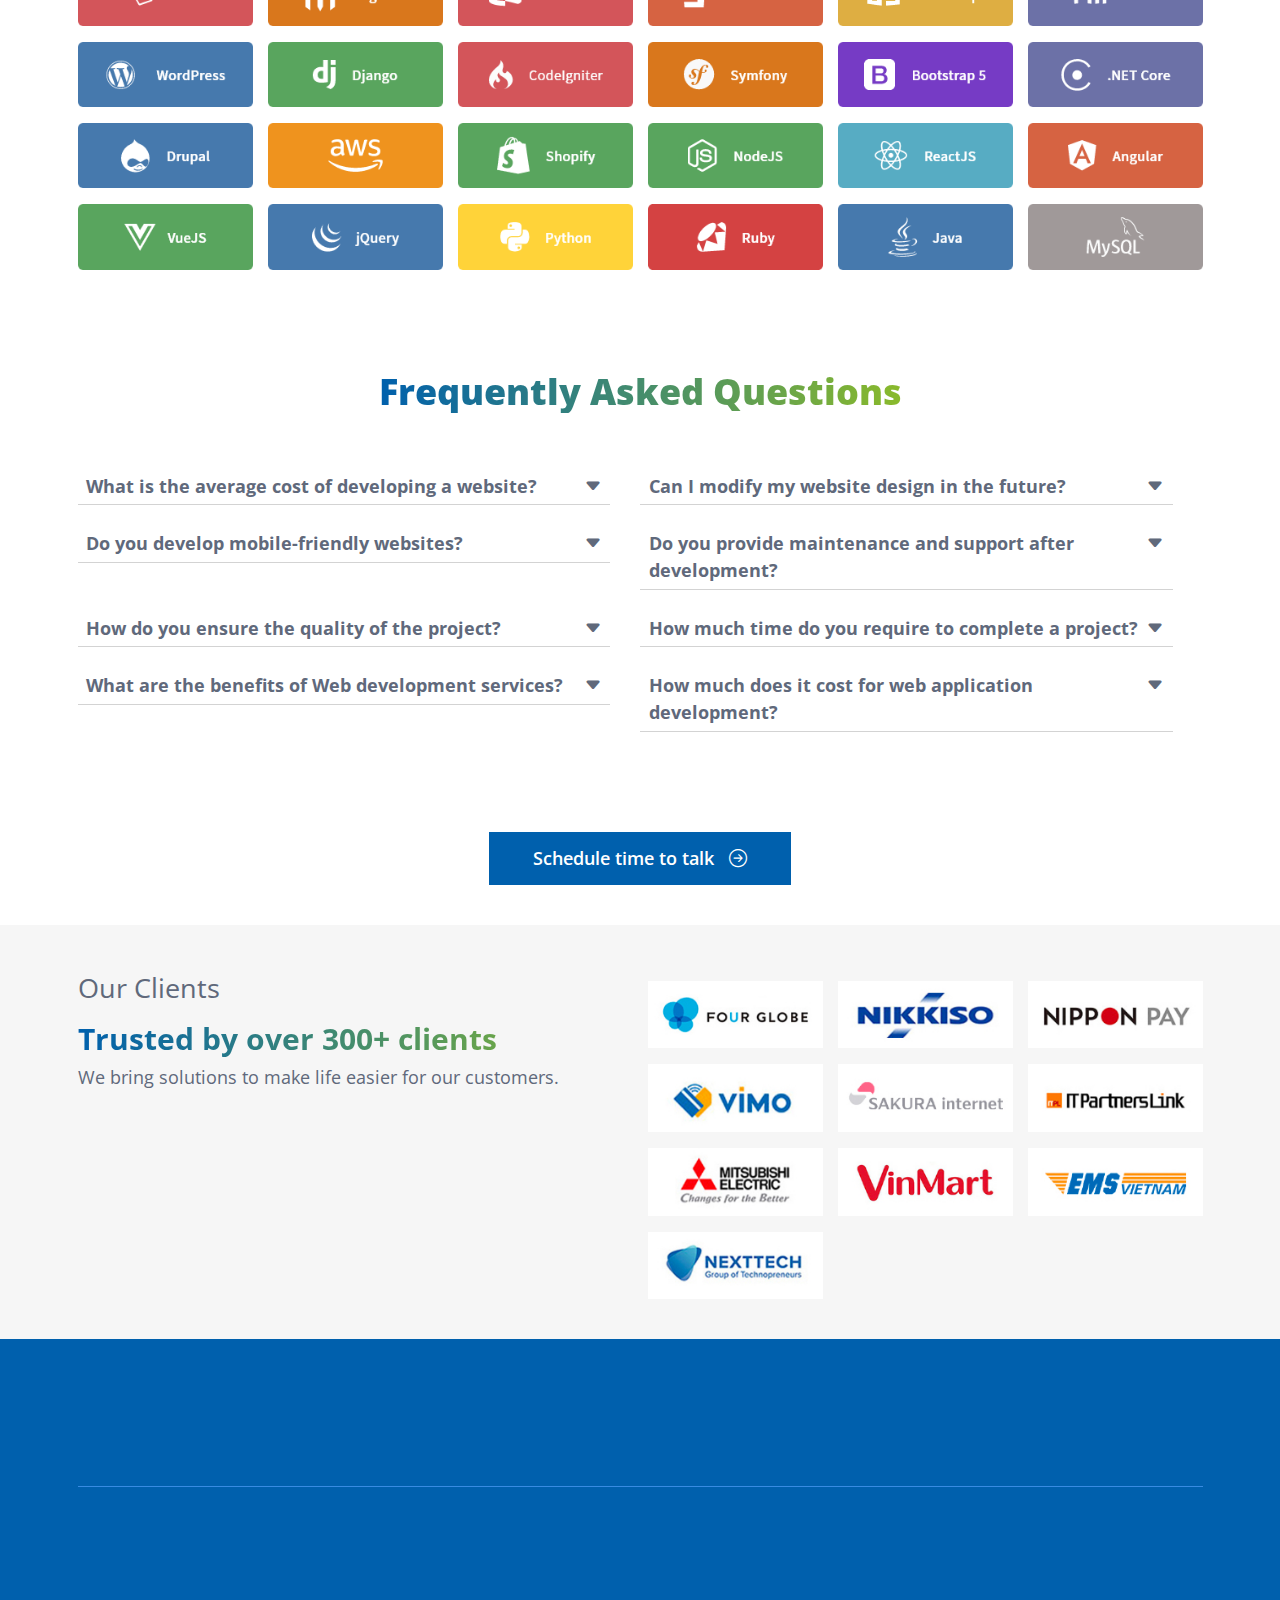
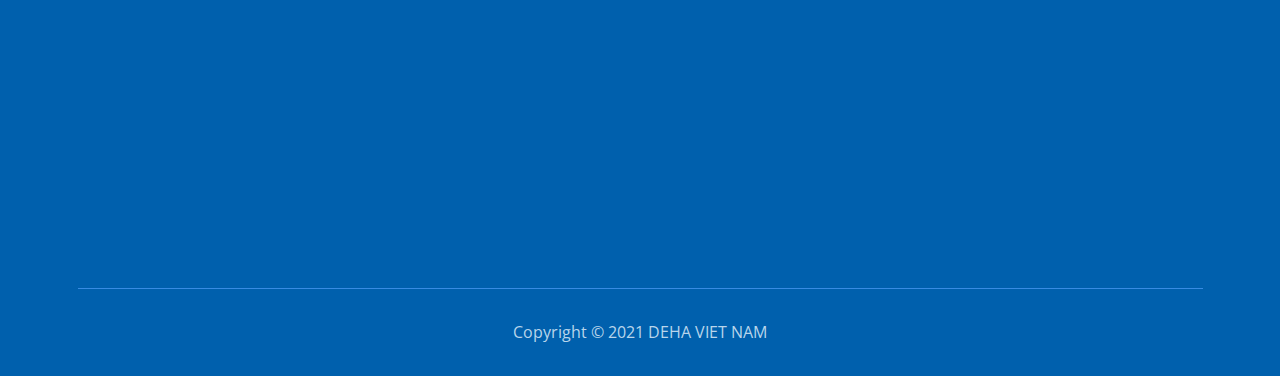
<file: deha-soft.com/web-design-and-development/index.html>
<!DOCTYPE html>
<html lang="en-US"
	prefix="og: https://ogp.me/ns#" >
<meta http-equiv="content-type" content="text/html;charset=UTF-8" />
<head>
    <!-- Global site tag (gtag.js) - Google Analytics -->
    <script async src="https://www.googletagmanager.com/gtag/js?id=UA-70764051-2"></script>
    <script>
        window.dataLayer = window.dataLayer || [];
        function gtag(){dataLayer.push(arguments);}
        gtag('js', new Date());

        gtag('config', 'UA-70764051-2');
    </script>
    <meta charset="UTF-8">
    <meta name="viewport" content="width=device-width,initial-scale=1.0,maximum-scale=1.0,user-scalable=0">
    <title>DEHA SOFWARE JSC.</title>
    <meta name="description" content=""/>
    <meta name="robots" content="max-snippet:-1, max-image-preview:large, max-video-preview:-1"/>
    <meta name="robots" content="noindex">
    <meta property="og:locale" content="vi_VN"/>
    <meta property="og:type" content="website"/>
    <meta property="og:title" content="Deha Software"/>
    <meta property="og:description" content=""/>
    <meta property="og:url" content=""/>
    <meta property="og:site_name" content="Deha Software"/>
    <meta property="og:image" content="images/ogp.png"/>
    <meta property="og:image:secure_url" content="images/ogp.png"/>
    <meta property="og:image:width" content="1200"/>
    <meta property="og:image:height" content="630"/>
    <meta name="twitter:card" content="summary_large_image"/>
    <meta name="twitter:description" content=""/>
    <meta name="twitter:title" content="Deha Software"/>
    <meta name="twitter:image" content="images/ogp.png"/>
    <link rel="icon" href="../wp-content/themes/deha-viet-nam/images/favicon.png" sizes="32x32"/>
    <!-- Bootstrap CSS -->
    <link rel="stylesheet" href="../wp-content/themes/deha-viet-nam/vendor/bootstrap/css/bootstrap.min.css">
    <link rel="stylesheet" href="../wp-content/themes/deha-viet-nam/vendor/slick-1.8.1/slick.css">
    <link rel="stylesheet" href="../wp-content/themes/deha-viet-nam/vendor/aos.css">
    <!-- Main CSS -->
    <link rel="stylesheet" href="../wp-content/themes/deha-viet-nam/css/style.css">
    <link rel="stylesheet" href="../../cdnjs.cloudflare.com/ajax/libs/bootstrap-icons/1.5.0/font/bootstrap-icons.min.css">
</head>
<body>
<div class="loader">
    <div class="loader__bg"></div>
    <div class="loader__bar"></div>
</div>
<div class="HD-Wrapper">
    <header class="DH-Header">
        <div id="top-head" class="container-fluid">
            <div class="row mful">
                <div class="col-4">
                    <ul class="topMenu">
                        <li class="active"><a href="../index.html">TOP</a></li>
                    </ul>
                </div>
                <div class="col-8">
                    <ul class="topSocial">
                        <li class="d-none d-sm-block"><a href="#" target="_blank"><i class="ico-fb">
                                    <a href="https://www.facebook.com/dehasoftwarejsc">
                                        <svg width="20" height="20" viewBox="0 0 20 20">
                                            <path id="facebook_" data-name="facebook"
                                                  d="M17.07,0H2.93A2.933,2.933,0,0,0,0,2.93V17.07A2.933,2.933,0,0,0,2.93,20h5.9V12.93H6.484V9.414H8.828V7.031a3.519,3.519,0,0,1,3.516-3.516H15.9V7.031H12.344V9.414H15.9l-.586,3.516H12.344V20H17.07A2.933,2.933,0,0,0,20,17.07V2.93A2.933,2.933,0,0,0,17.07,0Zm0,0"/>
                                        </svg>
                                    </a>
                                </i></a></li>
                        <li class="d-none d-sm-block"><a href="#" target="_blank"><i class="ico-yt">
                                    <a href="https://www.youtube.com/channel/UCVxKjvrUpIrQyJGwx9f8z6w">
                                        <svg xmlns="http://www.w3.org/2000/svg" width="28.565" height="20"
                                             viewBox="0 0 28.565 20">
                                            <path id="youtube"
                                                  d="M27.976-2.953A3.579,3.579,0,0,0,25.459-5.47c-2.235-.612-11.177-.612-11.177-.612s-8.941,0-11.176.588A3.651,3.651,0,0,0,.588-2.953,37.708,37.708,0,0,0,0,3.918a37.569,37.569,0,0,0,.588,6.87,3.579,3.579,0,0,0,2.518,2.518c2.259.612,11.176.612,11.176.612s8.941,0,11.176-.588a3.579,3.579,0,0,0,2.518-2.518,37.719,37.719,0,0,0,.588-6.87A35.794,35.794,0,0,0,27.976-2.953ZM11.435,8.2V-.364l7.435,4.282Zm0,0"
                                                  transform="translate(0 6.082)"/>
                                        </svg>
                                    </a>
                                </i></a></li>
                        <li class="d-none d-sm-block"><a href="#" target="_blank"><i class="ico-em">
                                    <a href="mailto:cx@deha-soft.com">
                                        <svg xmlns="http://www.w3.org/2000/svg" width="25.454" height="20"
                                             viewBox="0 0 25.454 20">
                                            <g id="black-back-closed-envelope-shape" transform="translate(0 -59.013)">
                                                <path id="Path_8" data-name="Path 8"
                                                      d="M39.344,331.3a2.176,2.176,0,0,0,1.489-.562l-7.212-7.212-.5.359q-.81.6-1.314.93a8.1,8.1,0,0,1-1.342.682,4.091,4.091,0,0,1-1.563.348h-.028a4.09,4.09,0,0,1-1.563-.348,8.07,8.07,0,0,1-1.342-.682q-.5-.334-1.314-.93c-.15-.11-.317-.231-.5-.361l-7.213,7.214a2.176,2.176,0,0,0,1.49.562Z"
                                                      transform="translate(-16.163 -252.288)"/>
                                                <path id="Path_9" data-name="Path 9"
                                                      d="M1.435,199.791A7.531,7.531,0,0,1,0,198.555v10.972l6.356-6.356Q4.449,201.839,1.435,199.791Z"
                                                      transform="translate(0 -133.093)"/>
                                                <path id="Path_10" data-name="Path 10"
                                                      d="M418.242,199.791q-2.9,1.964-4.933,3.383l6.354,6.354V198.555A7.839,7.839,0,0,1,418.242,199.791Z"
                                                      transform="translate(-394.208 -133.093)"/>
                                                <path id="Path_11" data-name="Path 11"
                                                      d="M23.187,59.013H2.279A2.028,2.028,0,0,0,.6,59.751,2.866,2.866,0,0,0,.006,61.6a3.319,3.319,0,0,0,.781,1.939,7.047,7.047,0,0,0,1.662,1.64q.483.341,2.912,2.024c.874.606,1.634,1.134,2.288,1.59.557.388,1.037.724,1.434,1l.212.151.392.282q.462.334.767.54t.739.462a4.309,4.309,0,0,0,.817.384,2.26,2.26,0,0,0,.71.128h.028a2.261,2.261,0,0,0,.71-.128,4.3,4.3,0,0,0,.817-.384q.433-.256.739-.462t.767-.54l.391-.282.212-.151,1.437-1,5.21-3.618a6.756,6.756,0,0,0,1.733-1.747,3.758,3.758,0,0,0,.7-2.145,2.291,2.291,0,0,0-2.273-2.273Z"
                                                      transform="translate(-0.006)"/>
                                            </g>
                                        </svg>
                                    </a>
                                </i></a></li>
                        <li class="phone"><i class="ico-ph">
                                <a href="tel:+842432004183">
                                <svg id="telephone" xmlns="http://www.w3.org/2000/svg" width="20" height="20"
                                     viewBox="0 0 20 20">
                                    <path id="Path_12" data-name="Path 12"
                                          d="M240.667,128a.667.667,0,1,0,0,1.333A2.669,2.669,0,0,1,243.333,132a.667.667,0,0,0,1.333,0A4,4,0,0,0,240.667,128Z"
                                          transform="translate(-230 -122.667)"/>
                                    <path id="Path_13" data-name="Path 13"
                                          d="M240.667,64a.667.667,0,1,0,0,1.333A5.339,5.339,0,0,1,246,70.667a.667.667,0,1,0,1.333,0A6.674,6.674,0,0,0,240.667,64Z"
                                          transform="translate(-230 -61.333)"/>
                                    <path id="Path_14" data-name="Path 14"
                                          d="M240.667,0a.667.667,0,1,0,0,1.333,8.008,8.008,0,0,1,8,8,.667.667,0,1,0,1.333,0A9.344,9.344,0,0,0,240.667,0Z"
                                          transform="translate(-230)"/>
                                    <path id="Path_15" data-name="Path 15"
                                          d="M18,45.333a12.375,12.375,0,0,1-5.48-1.252.654.654,0,0,0-.511-.031.672.672,0,0,0-.383.34L10.579,46.56a16.768,16.768,0,0,1-6.469-6.469L6.277,39.04a.666.666,0,0,0,.308-.893,12.375,12.375,0,0,1-1.252-5.48A.667.667,0,0,0,4.667,32h-4A.667.667,0,0,0,0,32.667a18.02,18.02,0,0,0,18,18A.667.667,0,0,0,18.667,50V46A.667.667,0,0,0,18,45.333Z"
                                          transform="translate(0 -30.667)"/>
                                </svg>
                                </a>
                            </i><a href="tel:+842432004183">(+84)-24-3200-4183</a></li>
                    </ul>
                </div>
            </div>
        </div>
        <div id="DH-head">
            <div class="container-fluid">
                <nav class="navbar navbar-expand-lg shadow ">
                    <div class="container-fluid px-4">
                        <a class="navbar-brand link" href="../index.html">
                            <svg xmlns="http://www.w3.org/2000/svg" width="112.99" height="60.314"
                                 viewBox="0 0 112.99 60.314">
                                <g id="deha-vietnam-logo" transform="translate(-50 -92)">
                                    <path id="Path_1579" data-name="Path 1579"
                                          d="M187.161,415.616v22.6h.706a3.158,3.158,0,0,1,2.119.575,2.06,2.06,0,0,1,.01,2.986,3.148,3.148,0,0,1-2.128.575h-3.694l-.574-1.583a18.883,18.883,0,0,1-3.529,1.824,12.026,12.026,0,0,1-3.2.424,10.466,10.466,0,0,1-7.5-2.693,8.858,8.858,0,0,1-2.845-6.708,9.726,9.726,0,0,1,2.986-7.162,9.943,9.943,0,0,1,7.283-2.966,10.378,10.378,0,0,1,3.167.494,12.62,12.62,0,0,1,3.067,1.483v-5.718h-.706a3.148,3.148,0,0,1-2.128-.575,1.908,1.908,0,0,1-.635-1.483,1.931,1.931,0,0,1,.635-1.5,3.148,3.148,0,0,1,2.128-.575Zm-4.136,18.125a5.867,5.867,0,0,0-1.8-4.337,6.31,6.31,0,0,0-8.776,0,5.8,5.8,0,0,0-1.8,4.277,4.823,4.823,0,0,0,1.614,3.742,7.838,7.838,0,0,0,9.119,0A4.731,4.731,0,0,0,183.025,433.741Z"
                                          transform="translate(-108.033 -309.686)" fill="#0060ad"/>
                                    <path id="Path_1580" data-name="Path 1580"
                                          d="M312.511,415.616v9.39a10.96,10.96,0,0,1,2.613-1.14,9.783,9.783,0,0,1,2.673-.373,9.5,9.5,0,0,1,3.813.726,6.525,6.525,0,0,1,2.774,2.29,6.694,6.694,0,0,1,1.1,3.944v7.767a4.494,4.494,0,0,1,2.058.3,2,2,0,0,1,.968,1.775,1.922,1.922,0,0,1-.625,1.483,3.107,3.107,0,0,1-2.118.575h-4.72a3.112,3.112,0,0,1-2.108-.575,1.931,1.931,0,0,1-.636-1.5,1.978,1.978,0,0,1,.969-1.755,4.227,4.227,0,0,1,2.058-.3v-7.485a2.89,2.89,0,0,0-.726-2.239,4.028,4.028,0,0,0-2.8-.867,5.329,5.329,0,0,0-2.431.535,13.065,13.065,0,0,0-2.854,2.31v7.747a4.417,4.417,0,0,1,2.057.3,1.986,1.986,0,0,1,.989,1.775,1.908,1.908,0,0,1-.636,1.483,3.148,3.148,0,0,1-2.128.575h-4.7a3.148,3.148,0,0,1-2.128-.575,1.931,1.931,0,0,1-.636-1.5,1.968,1.968,0,0,1,.989-1.755,4.16,4.16,0,0,1,2.058-.3V419.751h-.706a3.148,3.148,0,0,1-2.128-.575,1.932,1.932,0,0,1-.636-1.5,1.908,1.908,0,0,1,.636-1.483,3.148,3.148,0,0,1,2.128-.575Z"
                                          transform="translate(-197.554 -309.686)" fill="#0060ad"/>
                                    <path id="Path_1581" data-name="Path 1581"
                                          d="M394.2,456.787l-.574-1.542a18.953,18.953,0,0,1-4,1.815,15.962,15.962,0,0,1-3.409.413,8.062,8.062,0,0,1-5.407-1.765,5.093,5.093,0,0,1-2.078-3.9,6.337,6.337,0,0,1,2.653-4.832,11.061,11.061,0,0,1,7.333-2.229,27.236,27.236,0,0,1,4.337.4v-.988a1.8,1.8,0,0,0-.8-1.513,5.5,5.5,0,0,0-3.036-.585,20.7,20.7,0,0,0-4.761.726,7.767,7.767,0,0,1-1.694.262,1.876,1.876,0,0,1-1.4-.595,2.1,2.1,0,0,1-.575-1.523,1.924,1.924,0,0,1,.2-.908,1.609,1.609,0,0,1,.565-.615,6.647,6.647,0,0,1,1.513-.555,28.542,28.542,0,0,1,3.127-.676,18.624,18.624,0,0,1,2.885-.252,9.5,9.5,0,0,1,5.982,1.664,5.463,5.463,0,0,1,2.128,4.55v8.513h.706a3.149,3.149,0,0,1,2.128.575,1.932,1.932,0,0,1,.636,1.5,1.908,1.908,0,0,1-.636,1.483,3.147,3.147,0,0,1-2.128.575Zm-1.148-7.4a24.039,24.039,0,0,0-4.58-.484,7.549,7.549,0,0,0-4.337,1.231q-1.13.787-1.13,1.594a1.1,1.1,0,0,0,.544.948,4.972,4.972,0,0,0,2.764.666,11.524,11.524,0,0,0,3.379-.585,12.384,12.384,0,0,0,3.359-1.594Z"
                                          transform="translate(-245.308 -324.118)" fill="#0060ad"/>
                                    <path id="Path_1582" data-name="Path 1582"
                                          d="M249.9,456.491a12.9,12.9,0,0,1-6.42-1.592,8.782,8.782,0,0,1-4.421-7.389,5.686,5.686,0,0,1,.492-2.953,2.008,2.008,0,0,1,2.986-.92A13.286,13.286,0,0,0,250,445.159a12.227,12.227,0,0,0,5.477-1.512c0-1.477-2.586-3.413-5.938-3.2a9.014,9.014,0,0,0-2.861.678,2.008,2.008,0,0,1-1.7-3.639,12.77,12.77,0,0,1,4.314-1.048c6.446-.4,10.592,4.647,10.592,7.248a2.69,2.69,0,0,1-.453,1.978c-.3.32-3.111,3.134-9.184,3.508a18.749,18.749,0,0,1-7.046-.87,4.621,4.621,0,0,0,2.294,3.131,9.229,9.229,0,0,0,5.071,1.025c4.519-.279,6.4-2.292,6.475-2.377a2,2,0,0,1,2.821-.217,2.022,2.022,0,0,1,.219,2.843c-.293.344-3.042,3.376-9.268,3.76C250.55,456.479,250.24,456.491,249.9,456.491Z"
                                          transform="translate(-154.944 -323.14)" fill="#0060ad"/>
                                    <path id="Path_1583" data-name="Path 1583"
                                          d="M247.479,394.461h-.047a1.963,1.963,0,0,1-1.443-.837l-7.976-7.375a2.061,2.061,0,0,1,.144-2.88,2.007,2.007,0,0,1,2.837.122l6.553,5.7,12.324-12.432a2.007,2.007,0,1,1,2.852,2.825l-13.818,14.107A2.211,2.211,0,0,1,247.479,394.461Z"
                                          transform="translate(-153.946 -284.166)" fill="#8aba2b"/>
                                    <path id="Path_1584" data-name="Path 1584" d="M368.133,522.52h2.842l-1.421-3.222Z"
                                          transform="translate(-238.456 -376.758)" fill="#0060ad"/>
                                    <path id="Path_1585" data-name="Path 1585"
                                          d="M217.911,414.981a1.943,1.943,0,1,0,0,3.884h33.321v27.894H146.716V418.865h8.646a1.943,1.943,0,1,0,0-3.884H142.479v46.608h112.99V414.981ZM155.76,458.035h-1.477l-3.144-7.821h1.477l2.405,5.841,2.406-5.841H158.9Zm12.3,0h-1.321v-7.821h1.321Zm14.512,0H176.94v-7.821h5.494v1.242h-4.173v2.07h3.748V454.7h-3.748v2.092h4.307Zm13.729-6.613h-2.372v6.613h-1.321v-6.613h-2.372v-1.208H196.3Zm15.329,6.613h-1.432l-4.431-5.706v5.706h-1.321v-7.821h1.321l4.543,5.841v-5.841h1.32Zm14.691,0-.784-1.779h-3.916l-.783,1.779h-1.41l3.447-7.821h1.41l3.446,7.821Zm18.037,0h-1.321v-6.109l-2.73,5.427h-.738l-2.719-5.427v6.109h-1.32v-7.821h2.059l2.361,4.912,2.361-4.912h2.048Z"
                                          transform="translate(-92.479 -309.276)" fill="#0060ad"/>
                                </g>
                            </svg>
                        </a>
                        <button class="navbar-toggler" type="button" data-bs-toggle="collapse"
                                data-bs-target="#main_nav">
                            <span class="navbar-toggler-icon"></span>
                        </button>
                        <div class="collapse navbar-collapse" id="main_nav">
                            <ul class="navbar-nav ms-auto">
                                <li class="nav-item dropdown "> <!-- active class -->
                                    <a class="nav-link dropdown-toggle link" href="../company/index.html"
                                       data-bs-toggle="dropdown">Company</a>
                                </li>
                                <li class="nav-item dropdown">
                                    <span class="nav-link dropdown-toggle" href="../index.html" data-bs-toggle="dropdown">Our
                                        Solutions</span>
                                    <ul class="dropdown-menu fade-down">
                                        <li><a class="dropdown-item" href="https://facio.me/" target="_blank"> Facio ME</a></li>
                                    </ul>
                                </li>
                                <li class="nav-item dropdown">
                                    <span class="nav-link dropdown-toggle" data-bs-toggle="dropdown">Digital
                                        Consulting</span>
                                    <ul class="dropdown-menu fade-down">
                                        <li class="submenu">
                                            <a class="dropdown-item dropdown-toggle" href="#" data-bs-toggle="dropdown"> Application services</a>
                                            <ul class="dropdown-menu fade-right">
                                                <li><a class="dropdown-item" href="index.html">Web design & development</a></li>
                                                <li><a class="dropdown-item" href="../mobile-development/index.html">Mobile development</a></li>
                                                <li><a class="dropdown-item" href="../engineering-and-maintenance/index.html">Engineering & maintenance</a></li>
                                            </ul>
                                        </li>
                                        <li><a class="dropdown-item" href="../testing-services/index.html"> Testing services</a></li>
                                        <li><a class="dropdown-item" href="../integration-services/index.html"> Integration services</a></li>
                                        <li><a class="dropdown-item" href="../cms-services/index.html"> CMS services</a></li>
                                        <li><a class="dropdown-item" href="../blockchain/index.html"> Blockchain services</a></li>
                                    </ul>
                                </li>
                                <li class="nav-item dropdown">
                                    <span class="nav-link dropdown-toggle" data-bs-toggle="dropdown">DX
                                        Consulting</span>
                                    <ul class="dropdown-menu fade-down">
                                        <li><a class="dropdown-item" href="../ecommerce-solutions/index.html"> Ecommerce solutions</a></li>
                                        <li><a class="dropdown-item" href="../enterprise-services/index.html"> Enterprise Services</a></li>
                                    </ul>
                                </li>
                                <li class="nav-item dropdown">
                                    <a class="nav-link button btn-contact" href="../contact-us/index.html"
                                       data-bs-toggle="dropdown">Contact</a>
                                </li>
                            </ul>
                        </div> <!-- navbar-collapse.// -->
                    </div> <!-- container-fluid.// -->
                </nav>
            </div>
        </div>
    </header>
<style>
    .section-deliver-1 {
        margin-top: 40px;
        margin-bottom: 40px;
    }

    .section-deliver-1 .title {
        font-weight: bold;
        font-size: 29px;
        color: #0060ad;
    }

    .section-deliver-1 .desc {
        font-size: 18px;
        color: #60697B;
    }

    .section-deliver-1 .c4-items {
        margin-top: 50px;
    }

    .section-deliver-1 .c4-items .item .title {
        font-size: 20px;
        color: #60697B;
    }

    .section-deliver-1 .c4-items .item ul {
        list-style-type: circle;
        margin-left: 20px;
    }

    .section-deliver-1 .c4-items .item ul > li {
        font-size: 15px;
        color: #60697B;
    }

    .page-description {
        font-size: 26px;
        font-style: italic;
        color: #ffffff;
        text-align: center;
    }

    .page-description .container {
        max-width: 1000px;
    }

    .section-title-1 {
        text-align: center;
        margin-top: 20px;
    }

    .section-title-1 .title {
        font-size: 26px;
        margin: 0;
        padding: 0;
    }

    .section-title-1 .desc {
        color: #0060AD;
        font-size: 26px;
        font-weight: bold;
    }

    .section-feature-1 {
        margin-top: 20px;
        padding-bottom: 20px;
    }

    .section-feature-1 .title {
        font-size: 26px;
        font-weight: bold;
        margin-top: 40px;
    }

    .section-feature-1 .feature-image {
        width: 100%;
    }

    .section-feature-1 .desc {
        color: #60697B;
        font-size: 16px;
    }

    .section-feature-2 {
        margin-top: 20px;
    }

    .section-feature-2 .title {
        font-size: 27px;
    }

    .section-feature-2 .desc {
        font-size: 18px;
        color: #60697B;
    }

    .section-feature-2 .pic img {
        width: 100%;
        margin-top: 16px;
    }

    .section-client-2 .grab-title {
        font-size: 30px;
        font-weight: bold;
        background: #0060AD;
        background: -webkit-linear-gradient(to right, #0060AD 0%, #8ABA2B 100%);
        background: -moz-linear-gradient(to right, #0060AD 0%, #8ABA2B 100%);
        background: linear-gradient(to right, #0060AD 0%, #8ABA2B 100%);
        -webkit-background-clip: text;
        -webkit-text-fill-color: transparent;
    }

    .section-client-2 .title {
        font-size: 27px;
    }

    .section-client-2 .desc {
        font-size: 18px;
    }

    .section-client-2 .pic img {
        margin-top: 16px;
        width: 100%;
    }

    .section-service-1 {
        margin-top: 40px;
        margin-bottom: 40px;
    }

    .section-service-1 .title {
        font-weight: bold;
        font-size: 29px;
        color: #0060ad;
    }

    .section-service-1 .desc {
        font-size: 18px;
        color: #60697B;
    }

    .section-service-1 .c4-items {
        margin-top: 50px;
    }

    .section-service-1 .c4-items .item {
        padding-left: 15px;
        padding-right: 15px;
        text-align: center;
    }
    .section-service-1 .c4-items .item .title {
        font-size: 20px;
        color: #60697B;
        text-align: center;
        margin-bottom: 20px;
    }

    .section-service-1 .c4-items .item .desc {
        font-size: 15px;
        color: #60697B;
    }

    .bg-gray {
        background-color: #F6F6F6;
    }

    .pt40 {
        padding-top: 40px;
    }

    .pb40 {
        padding-bottom: 40px;
    }

    .mt16 {
        margin-top: 16px;
    }

    .faq-container {
        display: flex;
        width: 100%;
        flex-wrap: wrap;
    }

    .row-item {
        flex: 50%;
        padding-right: 30px;
    }

    .faq-question {
        border-bottom: 1px solid lightgrey;
        margin-bottom: 20px;
    }

    .faq-answer .card-body {
        background-color: #F1F1F1;
        color: #202020;
        font-size: 15px;
        margin-bottom: 20px;
    }

    .faq-question {
        display: flex;
        align-items: center;
    }

    .question-content {
        flex: 95%;
    }

    .question-content a {
        text-align: left;
        display: flex;
        justify-content: space-between;
    }

    .question-clicked {
        color: #008DD2 !important;
    }
    .step-number {
        width: 71px;
        height: 71px;
        border-radius: 50%;
        display: flex; /* or inline-flex */
        align-items: center;
        justify-content: center;
        color: #3F78E0;
        font-weight: 700;
        font-size: 20px;
        margin-bottom: 20px;
        background: #E0E9FA;
        margin-top: 20px;
    }
    .step-active {
        background: #0060AD;
        color: white;
    }

    .slide-item-bg {
        background-image: url('../wp-content/uploads/2021/07/banner.jpg');
    }
    @media (max-width: 768px) {
        .section-feature-1 {
            border-bottom: solid 1px #dedede;
        }
        .section-feature-1 .title {
            font-size: 20px;
        }
        .row-item {
            flex: 100%;
            padding: 0;
        }
        .slide-item-bg {
            background-image: url('../wp-content/uploads/2021/07/web-development-mobile.png');
        }
    }
    </style>

    <section class="hero bg-gray">
        <div class="hero-slide">
            <div class="slide-item slide-item-bg">
                <div class="container">
                    <div class="slide-content">
                        <div class="ttl">
                            <p class="exb tec upp" style="font-size: 42px;">
                                <span class="exb" style="font-size: 49px;">Web design & development</span>
                        </p>
                        <p class="tec">Custom web design & development services catch up with the digital transformation.</p>
                    </div>
                </div>
            </div>
        </div>
    </div>
</section>

<main>
        <section class="section-service-1">
        <div class="container">
            <p><img src="../wp-content/themes/deha-viet-nam/images/deha-check-flag.png" alt=""></p>
            <p class="title">Our Web Application Development Services</p>
            <p class="desc">
                Regardless of how complex or even small your needs are, our dedicated in-house team of web developers and project managers will ensure that the job gets done with the highest level of professionalism and most cost affordably.            </p>
            <div class="row c4-items">
                                                            <div class="col-md-6 col-lg-3 item">
                            <div class="text-center">
                                <img src="../wp-content/uploads/2021/07/front-end.png"
                                     alt="Front-end Development">
                            </div>
                            <div class="title">
                                Front-end Development                            </div>
                            <p class="desc">
                                We work with modern frameworks like React.js, Angular, Vue.js, Nuxt, Next, and Gatsby to create next-generation user experiences that integrate and interact seamlessly with your database and APIs.                            </p>
                        </div>
                                            <div class="col-md-6 col-lg-3 item">
                            <div class="text-center">
                                <img src="../wp-content/uploads/2021/07/backend.png"
                                     alt="Back-end Development">
                            </div>
                            <div class="title">
                                Back-end Development                            </div>
                            <p class="desc">
                                Leverage our expertise with Cloud, DevOps, PHP, Node.js, Python, .NET, Java, and RoR to build custom, secure and reliable backends and APIs for web or mobile apps across multiple domains.                            </p>
                        </div>
                                            <div class="col-md-6 col-lg-3 item">
                            <div class="text-center">
                                <img src="../wp-content/uploads/2021/07/web-application.png"
                                     alt="Web Applications">
                            </div>
                            <div class="title">
                                Web Applications                            </div>
                            <p class="desc">
                                As a web application development company, we have built all sorts of web applications, from online forms and workflows to whole management systems. We work on projects both big and small.                            </p>
                        </div>
                                            <div class="col-md-6 col-lg-3 item">
                            <div class="text-center">
                                <img src="../wp-content/uploads/2021/07/dedicated-developer.png"
                                     alt="Dedicated Web Developer">
                            </div>
                            <div class="title">
                                Dedicated Web Developer                            </div>
                            <p class="desc">
                                Hiring dedicated Web developers remotely can help your business scale faster. You can hire dedicated Web developers 40h/week at a fixed monthly rate.                            </p>
                        </div>
                                                </div>
        </div>
    </section>
        <section class="hmHr">
            <div class="container">
                <div class="row justify-content-center text-center">
                    <div class="col-12 col-md-5 mful">
                        <div class="hrContent">
                            <h2>Let’s Make it Happen Together!</h2>
                            <p>There are still not enough friends to realize our goal of “a world where everyone can be
                                absorbed in value creation.”
                                If you like, why don’t you take a look at DEHA VIET NAM?</p>
                            <a href="../contact-us/index.html" class="button btn-reverse">Contact us</a>
                        </div>

                    </div>
                </div>
            </div>
        </section>
            <section class="section-deliver-1">
        <div class="container">
            <p><img src="../wp-content/themes/deha-viet-nam/images/deha-check-flag.png" alt=""></p>
            <p class="title">Our approach to solve your problems</p>
            <p class="desc">With a point of view starts at clients' eyes to giving advice, we can understand the problem, consult the suitable solution, and deliver the best product.</p>
            <div class="row c4-items">
                                                            <div class="col-md-6 col-lg-3 item">
                            <div class="step-number">01</div>
                            <div class="title">Discover</div>
                            <ul>
<li>Hearing problems and requirements</li>
<li>Quotation</li>
<li>Propose Proposal and Contract</li>
<li>Requirement&#8217;s analysis</li>
</ul>
                        </div>
                                            <div class="col-md-6 col-lg-3 item">
                            <div class="step-number">02</div>
                            <div class="title">Design & Implementation</div>
                            <ul>
<li>Solution design</li>
<li>Interface design</li>
<li>Information architecture</li>
<li>Website development</li>
</ul>
                        </div>
                                            <div class="col-md-6 col-lg-3 item">
                            <div class="step-number">03</div>
                            <div class="title">Testing & Feedback</div>
                            <ul>
<li>Quality assurance</li>
<li>Automation testing &amp; Bug fixing</li>
<li>Feedback analysis</li>
</ul>
                        </div>
                                            <div class="col-md-6 col-lg-3 item">
                            <div class="step-number">04</div>
                            <div class="title">Support & Maintenance</div>
                            <ul>
<li>Health check</li>
<li>3rd party integration</li>
<li>System maintenance</li>
</ul>
                        </div>
                                                </div>
        </div>
    </section>
    <div class="parallax t-imgArea d-flex align-items-center page-description">
        <div class="container">
            <h2>
                Our expert will bring an elegant, well-designed, and high-performance website to your client with perfect quality and meet your business needs.            </h2>
        </div>
    </div>
    
            <section class="section-title-1">
            <p class="title">The benefit of</p>
            <p class="desc upp">partnering with DEHA</p>
        </section>
                    <section class="section-feature-1">
                <div class="container">
                    <div class="row">
                                                    <div class="col-md-6">
                                <img class="feature-image" src="../wp-content/uploads/2021/07/20943854-scaled.jpg"
                                     alt="Quality Product">
                            </div>
                            <div class="col-md-6">
                                <p class="title">Quality Product</p>
                                <div class="desc">
                                    <p>Quality is our primary goal. We understand that every success always comes from a good product. Our quality guarantee certifications such as <strong>ISO 9001</strong>, <strong>27001</strong>, <strong>CCMI lv3</strong>, <strong>ISTQB</strong>.</p>
                                </div>
                            </div>
                                            </div>
                </div>
            </section>
                    <section class="section-feature-1">
                <div class="container">
                    <div class="row">
                                                    <div class="col-md-6">
                                <p class="title">Talent Team</p>
                                <div class="desc">
                                    <p>Our IT team experts are more than like a unity. We build a development team with a shared sense of ownership, knowledge, and high skill sets. We ready to seamlessly integrate with your industry practices, development approach, and process.</p>
                                </div>
                            </div>
                            <div class="col-md-6">
                                <img class="feature-image" src="../wp-content/uploads/2021/07/Asset-1-1.png"
                                     alt="Talent Team">
                            </div>
                                            </div>
                </div>
            </section>
                    <section class="section-feature-1">
                <div class="container">
                    <div class="row">
                                                    <div class="col-md-6">
                                <img class="feature-image" src="../wp-content/uploads/2021/07/20943676-scaled.jpg"
                                     alt=" Budget-Friendly">
                            </div>
                            <div class="col-md-6">
                                <p class="title"> Budget-Friendly</p>
                                <div class="desc">
                                    <p>DEHA follows an economical and agile method to help clients build cost-effective development solutions. Beyond that, you will receive our commitment to the performance of the product that fits your business.</p>
                                </div>
                            </div>
                                            </div>
                </div>
            </section>
                    <section class="section-feature-1">
                <div class="container">
                    <div class="row">
                                                    <div class="col-md-6">
                                <p class="title">Innovation</p>
                                <div class="desc">
                                    <p>Continuous improvement is the key that helps businesses thrive. Not only a technology partner but also, we are your trusted companion. Technology is changing every day, so we will keep you up to date.</p>
                                </div>
                            </div>
                            <div class="col-md-6">
                                <img class="feature-image" src="../wp-content/uploads/2021/07/20943460-scaled.jpg"
                                     alt="Innovation">
                            </div>
                                            </div>
                </div>
            </section>
                            <section class="section-feature-2 pt40 pb40">
            <div class="container">
                <div class="sTitle text-center">
                    <h3 class="lig">Our Favourite Stacks</h3>
                    <h2 class="grad">Technologies Expertise</h2>
                </div>
                <div class="row text-center pic">
                                                                        <div class="col-md-2 col-6">
                                <img src="../wp-content/uploads/2021/07/Laravel.png"
                                     alt="">
                            </div>
                                                    <div class="col-md-2 col-6">
                                <img src="../wp-content/uploads/2021/07/Group-11377.png"
                                     alt="">
                            </div>
                                                    <div class="col-md-2 col-6">
                                <img src="../wp-content/uploads/2021/07/Group-11393.png"
                                     alt="">
                            </div>
                                                    <div class="col-md-2 col-6">
                                <img src="../wp-content/uploads/2021/07/Group-11392.png"
                                     alt="">
                            </div>
                                                    <div class="col-md-2 col-6">
                                <img src="../wp-content/uploads/2021/07/Group-11391.png"
                                     alt="">
                            </div>
                                                    <div class="col-md-2 col-6">
                                <img src="../wp-content/uploads/2021/07/Group-11394.png"
                                     alt="">
                            </div>
                                                    <div class="col-md-2 col-6">
                                <img src="../wp-content/uploads/2021/07/wordpress.png"
                                     alt="">
                            </div>
                                                    <div class="col-md-2 col-6">
                                <img src="../wp-content/uploads/2021/07/django.png"
                                     alt="">
                            </div>
                                                    <div class="col-md-2 col-6">
                                <img src="../wp-content/uploads/2021/07/codeigniter.png"
                                     alt="">
                            </div>
                                                    <div class="col-md-2 col-6">
                                <img src="../wp-content/uploads/2021/07/symfony.png"
                                     alt="">
                            </div>
                                                    <div class="col-md-2 col-6">
                                <img src="../wp-content/uploads/2021/07/bootstrap.png"
                                     alt="">
                            </div>
                                                    <div class="col-md-2 col-6">
                                <img src="../wp-content/uploads/2021/07/net-core.png"
                                     alt="">
                            </div>
                                                    <div class="col-md-2 col-6">
                                <img src="../wp-content/uploads/2021/07/drupal.png"
                                     alt="">
                            </div>
                                                    <div class="col-md-2 col-6">
                                <img src="../wp-content/uploads/2021/07/aws.png"
                                     alt="">
                            </div>
                                                    <div class="col-md-2 col-6">
                                <img src="../wp-content/uploads/2021/07/shopify.png"
                                     alt="">
                            </div>
                                                    <div class="col-md-2 col-6">
                                <img src="../wp-content/uploads/2021/07/nodejs.png"
                                     alt="">
                            </div>
                                                    <div class="col-md-2 col-6">
                                <img src="../wp-content/uploads/2021/07/reactjs.png"
                                     alt="">
                            </div>
                                                    <div class="col-md-2 col-6">
                                <img src="../wp-content/uploads/2021/07/Angular.png"
                                     alt="">
                            </div>
                                                    <div class="col-md-2 col-6">
                                <img src="../wp-content/uploads/2021/07/vuejs.png"
                                     alt="">
                            </div>
                                                    <div class="col-md-2 col-6">
                                <img src="../wp-content/uploads/2021/07/jquery.png"
                                     alt="">
                            </div>
                                                    <div class="col-md-2 col-6">
                                <img src="../wp-content/uploads/2021/07/python.png"
                                     alt="">
                            </div>
                                                    <div class="col-md-2 col-6">
                                <img src="../wp-content/uploads/2021/07/ruby-on-rail.png"
                                     alt="">
                            </div>
                                                    <div class="col-md-2 col-6">
                                <img src="../wp-content/uploads/2021/07/java.png"
                                     alt="">
                            </div>
                                                    <div class="col-md-2 col-6">
                                <img src="../wp-content/uploads/2021/07/mysql.png"
                                     alt="">
                            </div>
                                                            </div>
            </div>
        </section>
                <section class="section-feature-2 pt40 pb40">
            <div class="container">
                <div class="sTitle text-center">
                    <h2 class="grad">Frequently Asked Questions</h2>
                </div>
                <div class="row">
                    <div class="col-md-6 faq-container">
                                                    <div class="row-item">
                                <div class="faq-question">
                                    <div class="question-content">
                                        <a class="btn desc" data-bs-toggle="collapse" href="#answer1"
                                           role="button"
                                           aria-expanded="false" aria-controls="answer1"><b>What is the average cost of developing a website?</b> <i class="bi bi-caret-down-fill"></i></a>
                                    </div>
                                </div>
                                <div class="col faq-answer">
                                    <div class="collapse multi-collapse" id="answer1">
                                        <div class="card card-body">
                                            We are a leading PHP development company and we have a strong policy of accountability, so we quote approximate costs based on project requirements. We list all necessary project specifics and then determine the average time needed to accomplish each project. In addition, we present a plan that details the expense and amount of time the project would require.                                        </div>
                                    </div>
                                </div>
                            </div>
                                                    <div class="row-item">
                                <div class="faq-question">
                                    <div class="question-content">
                                        <a class="btn desc" data-bs-toggle="collapse" href="#answer2"
                                           role="button"
                                           aria-expanded="false" aria-controls="answer2"><b>Can I modify my website design in the future?</b> <i class="bi bi-caret-down-fill"></i></a>
                                    </div>
                                </div>
                                <div class="col faq-answer">
                                    <div class="collapse multi-collapse" id="answer2">
                                        <div class="card card-body">
                                            Yes, you can have the designs updated later on. We are a leading PHP development company and our professional developers will make all the required improvements to the site's interface, functionality and layout based on your needs. We suggest identifying and reviewing the scope and essential elements of any project before beginning.                                        </div>
                                    </div>
                                </div>
                            </div>
                                                    <div class="row-item">
                                <div class="faq-question">
                                    <div class="question-content">
                                        <a class="btn desc" data-bs-toggle="collapse" href="#answer3"
                                           role="button"
                                           aria-expanded="false" aria-controls="answer3"><b>Do you develop mobile-friendly websites?</b> <i class="bi bi-caret-down-fill"></i></a>
                                    </div>
                                </div>
                                <div class="col faq-answer">
                                    <div class="collapse multi-collapse" id="answer3">
                                        <div class="card card-body">
                                            Yes, we develop websites that are mobile-friendly. Our professional developers are well versed in advanced technologies based on CSS3 and HTML5. Being top php web development company we develop web applications that are engaging, consumer-centric, and graphically compelling, ideal for mobile devices.                                        </div>
                                    </div>
                                </div>
                            </div>
                                                    <div class="row-item">
                                <div class="faq-question">
                                    <div class="question-content">
                                        <a class="btn desc" data-bs-toggle="collapse" href="#answer4"
                                           role="button"
                                           aria-expanded="false" aria-controls="answer4"><b>Do you provide maintenance and support after development?</b> <i class="bi bi-caret-down-fill"></i></a>
                                    </div>
                                </div>
                                <div class="col faq-answer">
                                    <div class="collapse multi-collapse" id="answer4">
                                        <div class="card card-body">
                                            DEHA provides a full maintenance and support cycle after completion of your PHP project. Being top php web development company we ensure that, during this time period, we focus on performance enhancement, fixing any bugs, SEO-related improvements, and other activities.                                        </div>
                                    </div>
                                </div>
                            </div>
                                                    <div class="row-item">
                                <div class="faq-question">
                                    <div class="question-content">
                                        <a class="btn desc" data-bs-toggle="collapse" href="#answer5"
                                           role="button"
                                           aria-expanded="false" aria-controls="answer5"><b>How do you ensure the quality of the project?</b> <i class="bi bi-caret-down-fill"></i></a>
                                    </div>
                                </div>
                                <div class="col faq-answer">
                                    <div class="collapse multi-collapse" id="answer5">
                                        <div class="card card-body">
                                            We take a strict target-based approach to every project. Once you agree to our services, your project will move through our various departments for development, design, and quality testing. This will ensure you get the best results.                                        </div>
                                    </div>
                                </div>
                            </div>
                                                    <div class="row-item">
                                <div class="faq-question">
                                    <div class="question-content">
                                        <a class="btn desc" data-bs-toggle="collapse" href="#answer6"
                                           role="button"
                                           aria-expanded="false" aria-controls="answer6"><b>How much time do you require to complete a project?</b> <i class="bi bi-caret-down-fill"></i></a>
                                    </div>
                                </div>
                                <div class="col faq-answer">
                                    <div class="collapse multi-collapse" id="answer6">
                                        <div class="card card-body">
                                            At DEHA, we believe in accountability and are reasonable with our consumers and clients. We never give them false promises or commitments. This is why we also address all the relevant specifics of the project and then determine the time needed to complete the work. Our experts will calculate the length of time needed based on the work they are assigned.                                        </div>
                                    </div>
                                </div>
                            </div>
                                                    <div class="row-item">
                                <div class="faq-question">
                                    <div class="question-content">
                                        <a class="btn desc" data-bs-toggle="collapse" href="#answer7"
                                           role="button"
                                           aria-expanded="false" aria-controls="answer7"><b>What are the benefits of Web development services?</b> <i class="bi bi-caret-down-fill"></i></a>
                                    </div>
                                </div>
                                <div class="col faq-answer">
                                    <div class="collapse multi-collapse" id="answer7">
                                        <div class="card card-body">
                                            We have a long history of providing top-notch Web solutions. Using a comprehensive knowledge base to meet your core needs, we leverage high-end strategies to create engaging websites. We're here to create interactive UI/UX, and a standard coding framework lets us use our skill set and technologies to create exactly what you need.                                        </div>
                                    </div>
                                </div>
                            </div>
                                                    <div class="row-item">
                                <div class="faq-question">
                                    <div class="question-content">
                                        <a class="btn desc" data-bs-toggle="collapse" href="#answer8"
                                           role="button"
                                           aria-expanded="false" aria-controls="answer8"><b>How much does it cost for web application development?</b> <i class="bi bi-caret-down-fill"></i></a>
                                    </div>
                                </div>
                                <div class="col faq-answer">
                                    <div class="collapse multi-collapse" id="answer8">
                                        <div class="card card-body">
                                            At the start of the project, DEHA seeks the approval of the client on all project details and then quotes an estimate cost for the same. This PHP web development company also shares the project duration and all minute developments included in the project. In case of any last-minute additions, DEHA informs the client of additional costs and time to complete the project.                                        </div>
                                    </div>
                                </div>
                            </div>
                                            </div>
                </div>
            </div>
        </section>
        <section class="section-client-2 pt40 pb40 text-center">
        <a class="nav-link button btn-contact" href="../contact-us/index.html">Schedule time to talk   <i class="bi bi-arrow-right-circle" style="margin-left: 10px;"></i></a>
    </section>
    <section class="section-client-2 pt40 pb40 bg-gray">
        <div class="container">
            <div class="row">
                <div class="col-md-6">
                    <div class="desc">
                        <p class="title">Our Clients</p>
                        <h3 class="grab-title">Trusted by over 300+ clients</h3>
                        <p class="desc">We bring solutions to make life easier for our customers.</p>
                    </div>
                </div>
                <div class="col-md-6 pic">
                    <div class="row">
                        <div class="col-md-4 col-6">
                            <img src="../wp-content/themes/deha-viet-nam/upload/clients/fg.jpg"
                                 alt="FourGlobal"/>
                        </div>
                        <div class="col-md-4 col-6">
                            <img src="../wp-content/themes/deha-viet-nam/upload/clients/nikkisho.jpg"
                                 alt="FourGlobal"/>
                        </div>
                        <div class="col-md-4 col-6">
                            <img src="../wp-content/themes/deha-viet-nam/upload/clients/nippon-pay.jpg"
                                 alt="FourGlobal"/>
                        </div>
                        <div class="col-md-4 col-6">
                            <img src="../wp-content/themes/deha-viet-nam/upload/clients/vimo.jpg"
                                 alt="FourGlobal"/>
                        </div>
                        <div class="col-md-4 col-6">
                            <img src="../wp-content/themes/deha-viet-nam/upload/clients/sakura-internet.jpg"
                                 alt="FourGlobal"/>
                        </div>
                        <div class="col-md-4 col-6">
                            <img src="../wp-content/themes/deha-viet-nam/upload/clients/itpl.jpg"
                                 alt="FourGlobal"/>
                        </div>
                        <div class="col-md-4 col-6">
                            <img src="../wp-content/themes/deha-viet-nam/upload/clients/mitsubishi.jpg"
                                 alt="FourGlobal"/>
                        </div>
                        <div class="col-md-4 col-6">
                            <img src="../wp-content/themes/deha-viet-nam/upload/clients/vinmart.jpg"
                                 alt="FourGlobal"/>
                        </div>
                        <div class="col-md-4 col-6">
                            <img src="../wp-content/themes/deha-viet-nam/upload/clients/ems.jpg"
                                 alt="FourGlobal"/>
                        </div>
                        <div class="col-md-4 col-6">
                            <img src="../wp-content/themes/deha-viet-nam/upload/clients/nexttech.jpg"
                                 alt="FourGlobal"/>
                        </div>
                    </div>
                </div>
            </div>
        </div>
    </section>
</main>

<footer>
    <div class="container">
        <div class="ftContact">
            <div class="row  mful">
                <div class="col-12 col-md-6">
                    <h2>Enough Talk, Let’s Build<br>Something Together</h2>
                </div>
                <div class="col-12 col-md-6 d-flex justify-content-center justify-content-md-end align-items-center">
                    <a href="../contact-us/index.html" class="button btn-reverse">Let’s Say Hi</a>
                </div>
            </div>
        </div>
        <div class="ftContent">
            <div class="row mful">
                <div class="col-12 col-md-6">
                    <img src="../wp-content/themes/deha-viet-nam/images/deha-logo-w.svg" alt="Deha Software">
                    <div class="officeee">
<h3>Headquarters</h3>
<p>5F, Intracom building, 82 Dich Vong Hau, Cau Giay, Ha Noi, Viet Nam</p>
<p>Email: info@deha-soft.com</p>
<p>Phone: (+84)-24-3200-4183</p>
</div>
<div class="officeee">
<h3>Thua Thien Hue Branch</h3>
<p>28 Nguyen Tri Phuong, Phu Nhuan, Thua Thien Hue, Viet Nam</p>
<p>Phone: (+84)-24-3200-4183</p>
</div>
                </div>
                <div class="col-12 col-md-3 ftLink ps-md-5">
<h3>Company</h3>
<ul>
<li><a href="../company/index.html">About us</a></li>
<li><a href="../contact-us/index.html">Contact</a></li>
</ul>
</div>
<div class="col-12 col-md-3 ftLink">
<h3>Services</h3>
<ul>
<li><a href="index.html">Web design &#038; development</a></li>
<li><a href="../mobile-development/index.html">Mobile development</a></li>
<li><a href="../engineering-and-maintenance/index.html">Engineering &#038; Maintenance</a></li>
<li><a href="../testing-services/index.html">Testing services</a></li>
<li><a href="../integration-services/index.html">Integration services</a></li>
<li><a href="../ecommerce-solutions/index.html">Ecommerce services</a></li>
</ul>
</div>
            </div>
        </div>
        <div class="copyright">
            <p class="text-center">Copyright © 2021 DEHA VIET NAM<br>
        </div>
    </div>
</footer>
</div>


<script src="../../ajax.googleapis.com/ajax/libs/jquery/1.12.4/jquery.min.js"></script>
<script src="../wp-content/themes/deha-viet-nam/vendor/bootstrap/js/bootstrap.min.js"></script>
<script src="../wp-content/themes/deha-viet-nam/vendor/slick-1.8.1/slick.min.js"></script>
<script src="../wp-content/themes/deha-viet-nam/js/script.js"></script>
</body>
</html>
</file>
